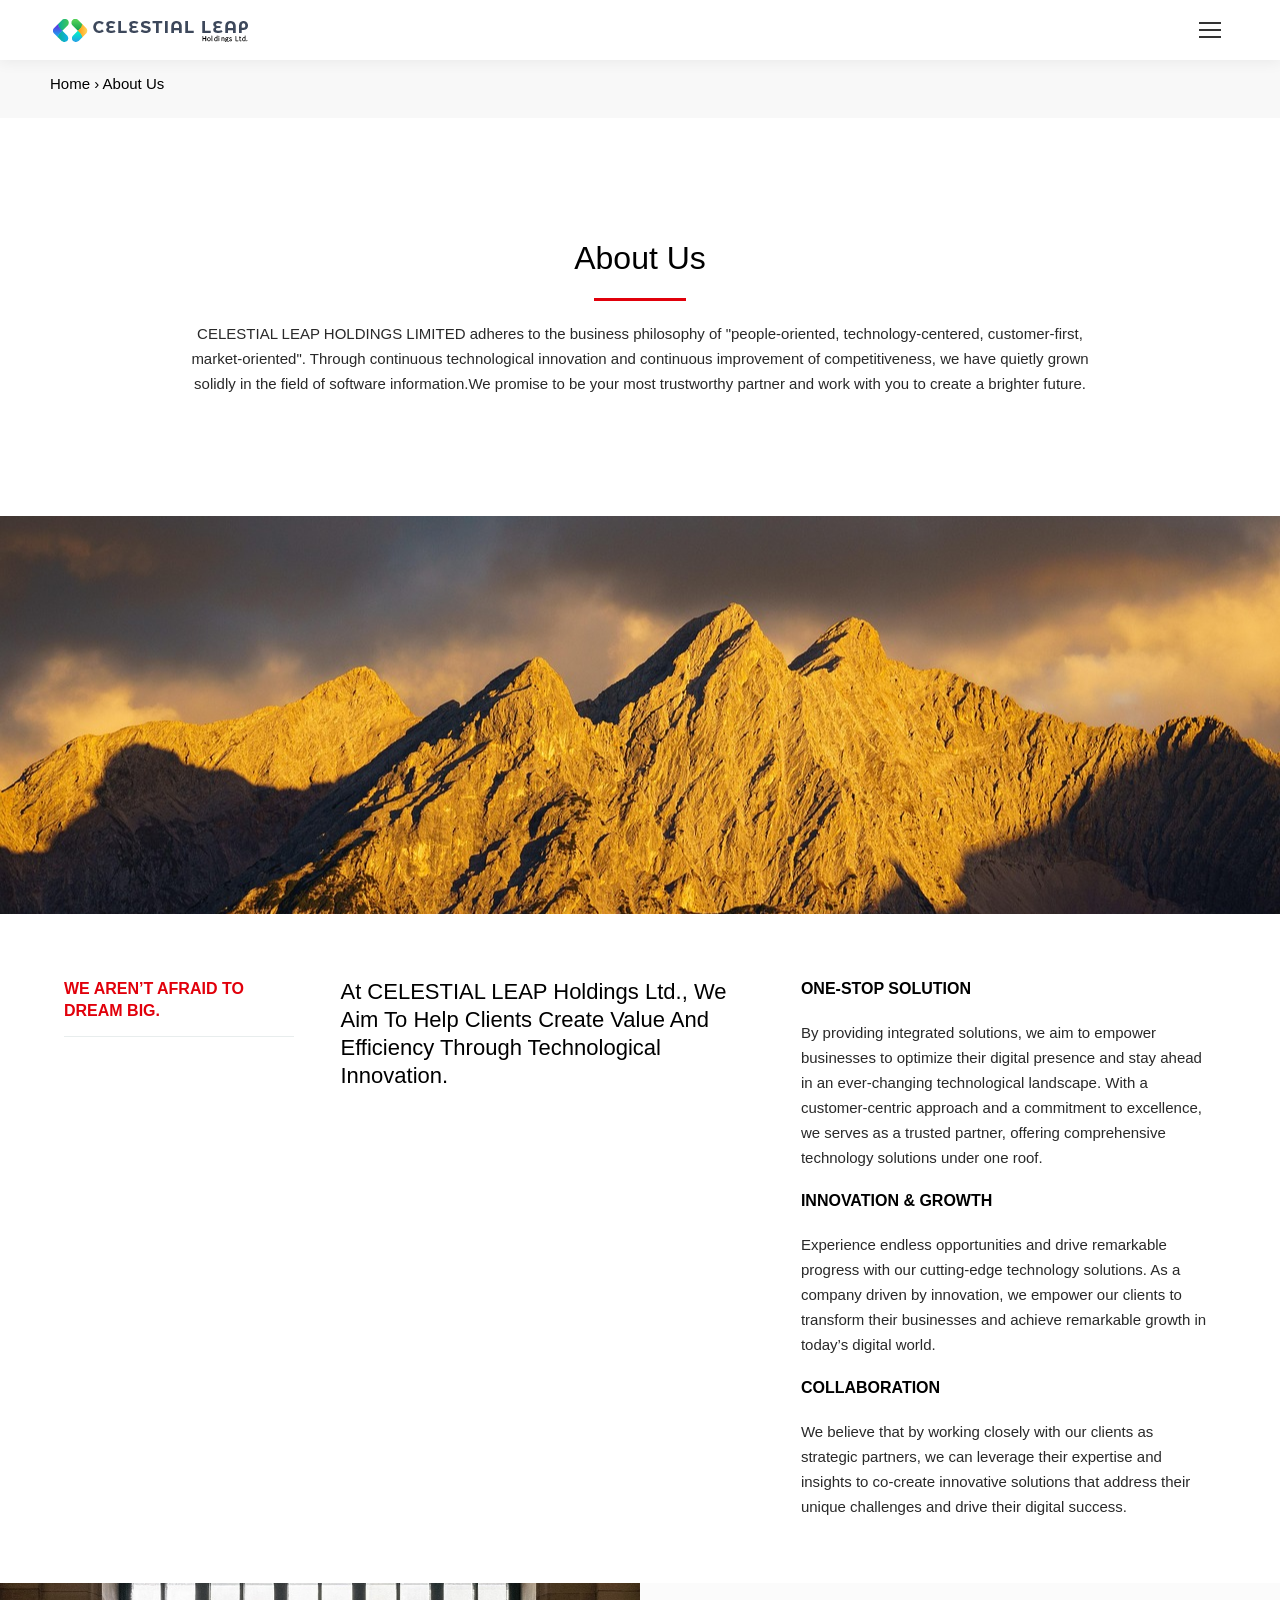
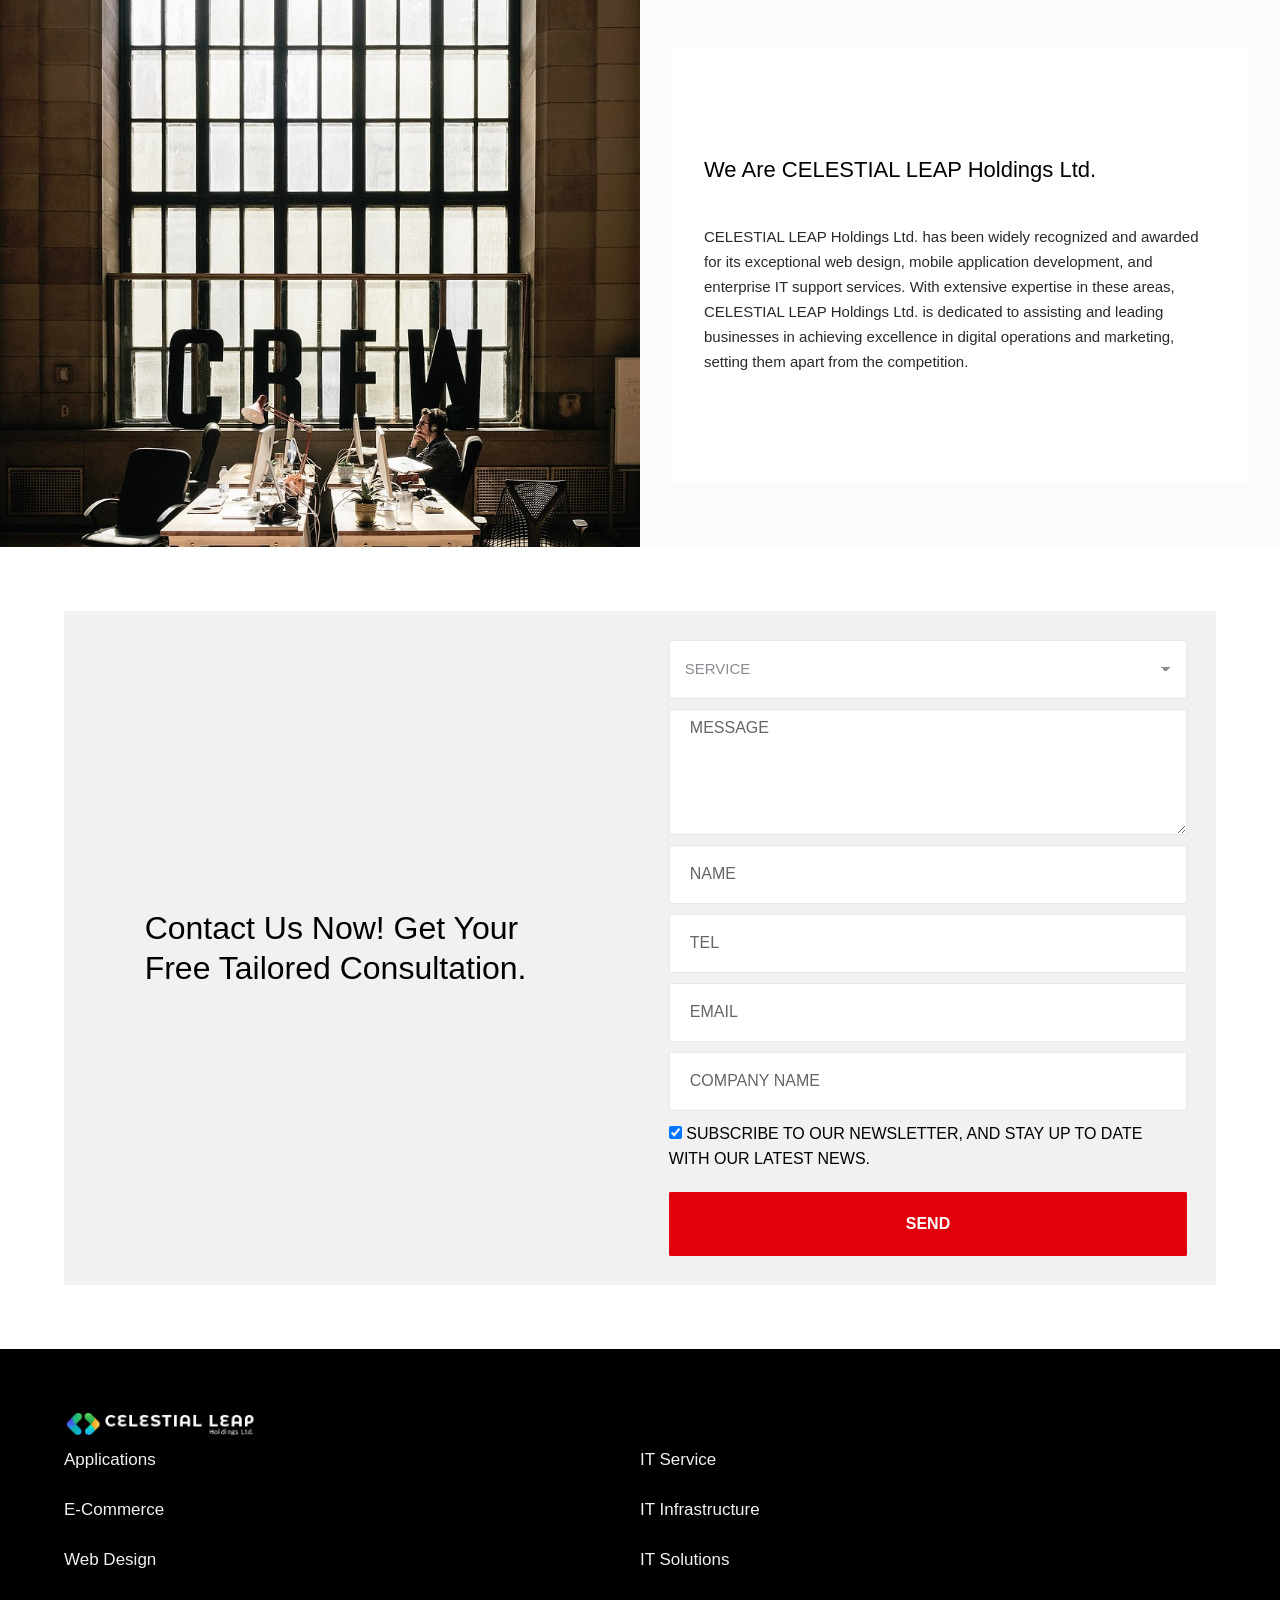
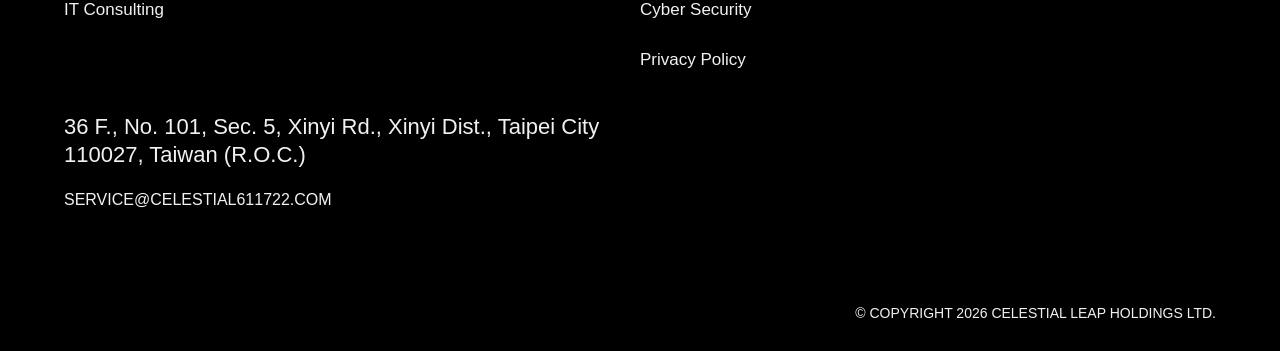
<file: about_us.html>
<!DOCTYPE html>
<!--[if !(IE 6) | !(IE 7) | !(IE 8)  ]><!-->
<html lang="en-US" prefix="og: https://ogp.me/ns#" class="no-js">
<!--<![endif]-->

<head>
    <meta charset="UTF-8" />
    <script>
        if (navigator.userAgent.match(/MSIE|Internet Explorer/i) || navigator.userAgent.match(/Trident\/7\..*?rv:11/i)) {
            var href = document.location.href;
            if (!href.match(/[?&]nowprocket/)) {
                if (href.indexOf("?") == -1) {
                    if (href.indexOf("#") == -1) {
                        document.location.href = href + "?nowprocket=1"
                    } else {
                        document.location.href = href.replace("#", "?nowprocket=1#")
                    }
                } else {
                    if (href.indexOf("#") == -1) {
                        document.location.href = href + "&nowprocket=1"
                    } else {
                        document.location.href = href.replace("#", "&nowprocket=1#")
                    }
                }
            }
        }
    </script>
    <script>
        (() => {
            class RocketLazyLoadScripts {
                constructor() {
                    this.v = "2.0.5", this.userEvents = ["keydown", "keyup", "mousedown", "mouseup", "mousemove", "mouseover", "mouseout", "touchmove", "touchstart", "touchend", "touchcancel", "wheel", "click", "dblclick", "input"], this.attributeEvents = ["onblur", "onclick", "oncontextmenu", "ondblclick", "onfocus", "onmousedown", "onmouseenter", "onmouseleave", "onmousemove", "onmouseout", "onmouseover", "onmouseup", "onmousewheel", "onscroll", "onsubmit"]
                }
                async t() {
                    this.i(), this.o(), /iP(ad|hone)/.test(navigator.userAgent) && this.h(), this.u(), this.l(this), this.m(), this.k(this), this.p(this), this._(), await Promise.all([this.R(), this.L()]), this.lastBreath = Date.now(), this.S(this), this.P(), this.D(), this.O(), this.M(), await this.C(this.delayedScripts.normal), await this.C(this.delayedScripts.defer), await this.C(this.delayedScripts.async), await this.T(), await this.F(), await this.j(), await this.A(), window.dispatchEvent(new Event("rocket-allScriptsLoaded")), this.everythingLoaded = !0, this.lastTouchEnd && await new Promise(t => setTimeout(t, 500 - Date.now() + this.lastTouchEnd)), this.I(), this.H(), this.U(), this.W()
                }
                i() {
                    this.CSPIssue = sessionStorage.getItem("rocketCSPIssue"), document.addEventListener("securitypolicyviolation", t => {
                        this.CSPIssue || "script-src-elem" !== t.violatedDirective || "data" !== t.blockedURI || (this.CSPIssue = !0, sessionStorage.setItem("rocketCSPIssue", !0))
                    }, {
                        isRocket: !0
                    })
                }
                o() {
                    window.addEventListener("pageshow", t => {
                        this.persisted = t.persisted, this.realWindowLoadedFired = !0
                    }, {
                        isRocket: !0
                    }), window.addEventListener("pagehide", () => {
                        this.onFirstUserAction = null
                    }, {
                        isRocket: !0
                    })
                }
                h() {
                    let t;

                    function e(e) {
                        t = e
                    }
                    window.addEventListener("touchstart", e, {
                        isRocket: !0
                    }), window.addEventListener("touchend", function i(o) {
                        o.changedTouches[0] && t.changedTouches[0] && Math.abs(o.changedTouches[0].pageX - t.changedTouches[0].pageX) < 10 && Math.abs(o.changedTouches[0].pageY - t.changedTouches[0].pageY) < 10 && o.timeStamp - t.timeStamp < 200 && (window.removeEventListener("touchstart", e, {
                            isRocket: !0
                        }), window.removeEventListener("touchend", i, {
                            isRocket: !0
                        }), "INPUT" === o.target.tagName && "text" === o.target.type || (o.target.dispatchEvent(new TouchEvent("touchend", {
                            target: o.target,
                            bubbles: !0
                        })), o.target.dispatchEvent(new MouseEvent("mouseover", {
                            target: o.target,
                            bubbles: !0
                        })), o.target.dispatchEvent(new PointerEvent("click", {
                            target: o.target,
                            bubbles: !0,
                            cancelable: !0,
                            detail: 1,
                            clientX: o.changedTouches[0].clientX,
                            clientY: o.changedTouches[0].clientY
                        })), event.preventDefault()))
                    }, {
                        isRocket: !0
                    })
                }
                q(t) {
                    this.userActionTriggered || ("mousemove" !== t.type || this.firstMousemoveIgnored ? "keyup" === t.type || "mouseover" === t.type || "mouseout" === t.type || (this.userActionTriggered = !0, this.onFirstUserAction && this.onFirstUserAction()) : this.firstMousemoveIgnored = !0), "click" === t.type && t.preventDefault(), t.stopPropagation(), t.stopImmediatePropagation(), "touchstart" === this.lastEvent && "touchend" === t.type && (this.lastTouchEnd = Date.now()), "click" === t.type && (this.lastTouchEnd = 0), this.lastEvent = t.type, t.composedPath && t.composedPath()[0].getRootNode() instanceof ShadowRoot && (t.rocketTarget = t.composedPath()[0]), this.savedUserEvents.push(t)
                }
                u() {
                    this.savedUserEvents = [], this.userEventHandler = this.q.bind(this), this.userEvents.forEach(t => window.addEventListener(t, this.userEventHandler, {
                        passive: !1,
                        isRocket: !0
                    })), document.addEventListener("visibilitychange", this.userEventHandler, {
                        isRocket: !0
                    })
                }
                U() {
                    this.userEvents.forEach(t => window.removeEventListener(t, this.userEventHandler, {
                        passive: !1,
                        isRocket: !0
                    })), document.removeEventListener("visibilitychange", this.userEventHandler, {
                        isRocket: !0
                    }), this.savedUserEvents.forEach(t => {
                        (t.rocketTarget || t.target).dispatchEvent(new window[t.constructor.name](t.type, t))
                    })
                }
                m() {
                    const t = "return false",
                        e = Array.from(this.attributeEvents, t => "data-rocket-" + t),
                        i = "[" + this.attributeEvents.join("],[") + "]",
                        o = "[data-rocket-" + this.attributeEvents.join("],[data-rocket-") + "]",
                        s = (e, i, o) => {
                            o && o !== t && (e.setAttribute("data-rocket-" + i, o), e["rocket" + i] = new Function("event", o), e.setAttribute(i, t))
                        };
                    new MutationObserver(t => {
                        for (const n of t) "attributes" === n.type && (n.attributeName.startsWith("data-rocket-") || this.everythingLoaded ? n.attributeName.startsWith("data-rocket-") && this.everythingLoaded && this.N(n.target, n.attributeName.substring(12)) : s(n.target, n.attributeName, n.target.getAttribute(n.attributeName))), "childList" === n.type && n.addedNodes.forEach(t => {
                            if (t.nodeType === Node.ELEMENT_NODE)
                                if (this.everythingLoaded)
                                    for (const i of [t, ...t.querySelectorAll(o)])
                                        for (const t of i.getAttributeNames()) e.includes(t) && this.N(i, t.substring(12));
                                else
                                    for (const e of [t, ...t.querySelectorAll(i)])
                                        for (const t of e.getAttributeNames()) this.attributeEvents.includes(t) && s(e, t, e.getAttribute(t))
                        })
                    }).observe(document, {
                        subtree: !0,
                        childList: !0,
                        attributeFilter: [...this.attributeEvents, ...e]
                    })
                }
                I() {
                    this.attributeEvents.forEach(t => {
                        document.querySelectorAll("[data-rocket-" + t + "]").forEach(e => {
                            this.N(e, t)
                        })
                    })
                }
                N(t, e) {
                    const i = t.getAttribute("data-rocket-" + e);
                    i && (t.setAttribute(e, i), t.removeAttribute("data-rocket-" + e))
                }
                k(t) {
                    Object.defineProperty(HTMLElement.prototype, "onclick", {
                        get() {
                            return this.rocketonclick || null
                        },
                        set(e) {
                            this.rocketonclick = e, this.setAttribute(t.everythingLoaded ? "onclick" : "data-rocket-onclick", "this.rocketonclick(event)")
                        }
                    })
                }
                S(t) {
                    function e(e, i) {
                        let o = e[i];
                        e[i] = null, Object.defineProperty(e, i, {
                            get: () => o,
                            set(s) {
                                t.everythingLoaded ? o = s : e["rocket" + i] = o = s
                            }
                        })
                    }
                    e(document, "onreadystatechange"), e(window, "onload"), e(window, "onpageshow");
                    try {
                        Object.defineProperty(document, "readyState", {
                            get: () => t.rocketReadyState,
                            set(e) {
                                t.rocketReadyState = e
                            },
                            configurable: !0
                        }), document.readyState = "loading"
                    } catch (t) {
                        console.log("WPRocket DJE readyState conflict, bypassing")
                    }
                }
                l(t) {
                    this.originalAddEventListener = EventTarget.prototype.addEventListener, this.originalRemoveEventListener = EventTarget.prototype.removeEventListener, this.savedEventListeners = [], EventTarget.prototype.addEventListener = function(e, i, o) {
                        o && o.isRocket || !t.B(e, this) && !t.userEvents.includes(e) || t.B(e, this) && !t.userActionTriggered || e.startsWith("rocket-") || t.everythingLoaded ? t.originalAddEventListener.call(this, e, i, o) : (t.savedEventListeners.push({
                            target: this,
                            remove: !1,
                            type: e,
                            func: i,
                            options: o
                        }), "mouseenter" !== e && "mouseleave" !== e || t.originalAddEventListener.call(this, e, t.savedUserEvents.push, o))
                    }, EventTarget.prototype.removeEventListener = function(e, i, o) {
                        o && o.isRocket || !t.B(e, this) && !t.userEvents.includes(e) || t.B(e, this) && !t.userActionTriggered || e.startsWith("rocket-") || t.everythingLoaded ? t.originalRemoveEventListener.call(this, e, i, o) : t.savedEventListeners.push({
                            target: this,
                            remove: !0,
                            type: e,
                            func: i,
                            options: o
                        })
                    }
                }
                J(t, e) {
                    this.savedEventListeners = this.savedEventListeners.filter(i => {
                        let o = i.type,
                            s = i.target || window;
                        return e !== o || t !== s || (this.B(o, s) && (i.type = "rocket-" + o), this.$(i), !1)
                    })
                }
                H() {
                    EventTarget.prototype.addEventListener = this.originalAddEventListener, EventTarget.prototype.removeEventListener = this.originalRemoveEventListener, this.savedEventListeners.forEach(t => this.$(t))
                }
                $(t) {
                    t.remove ? this.originalRemoveEventListener.call(t.target, t.type, t.func, t.options) : this.originalAddEventListener.call(t.target, t.type, t.func, t.options)
                }
                p(t) {
                    let e;

                    function i(e) {
                        return t.everythingLoaded ? e : e.split(" ").map(t => "load" === t || t.startsWith("load.") ? "rocket-jquery-load" : t).join(" ")
                    }

                    function o(o) {
                        function s(e) {
                            const s = o.fn[e];
                            o.fn[e] = o.fn.init.prototype[e] = function() {
                                return this[0] === window && t.userActionTriggered && ("string" == typeof arguments[0] || arguments[0] instanceof String ? arguments[0] = i(arguments[0]) : "object" == typeof arguments[0] && Object.keys(arguments[0]).forEach(t => {
                                    const e = arguments[0][t];
                                    delete arguments[0][t], arguments[0][i(t)] = e
                                })), s.apply(this, arguments), this
                            }
                        }
                        if (o && o.fn && !t.allJQueries.includes(o)) {
                            const e = {
                                DOMContentLoaded: [],
                                "rocket-DOMContentLoaded": []
                            };
                            for (const t in e) document.addEventListener(t, () => {
                                e[t].forEach(t => t())
                            }, {
                                isRocket: !0
                            });
                            o.fn.ready = o.fn.init.prototype.ready = function(i) {
                                function s() {
                                    parseInt(o.fn.jquery) > 2 ? setTimeout(() => i.bind(document)(o)) : i.bind(document)(o)
                                }
                                return "function" == typeof i && (t.realDomReadyFired ? !t.userActionTriggered || t.fauxDomReadyFired ? s() : e["rocket-DOMContentLoaded"].push(s) : e.DOMContentLoaded.push(s)), this
                            }, s("on"), s("one"), s("off"), t.allJQueries.push(o)
                        }
                        e = o
                    }
                    t.allJQueries = [], o(window.jQuery), Object.defineProperty(window, "jQuery", {
                        get: () => e,
                        set(t) {
                            o(t)
                        }
                    })
                }
                P() {
                    const t = new Map;
                    document.write = document.writeln = function(e) {
                        const i = document.currentScript,
                            o = document.createRange(),
                            s = i.parentElement;
                        let n = t.get(i);
                        void 0 === n && (n = i.nextSibling, t.set(i, n));
                        const c = document.createDocumentFragment();
                        o.setStart(c, 0), c.appendChild(o.createContextualFragment(e)), s.insertBefore(c, n)
                    }
                }
                async R() {
                    return new Promise(t => {
                        this.userActionTriggered ? t() : this.onFirstUserAction = t
                    })
                }
                async L() {
                    return new Promise(t => {
                        document.addEventListener("DOMContentLoaded", () => {
                            this.realDomReadyFired = !0, t()
                        }, {
                            isRocket: !0
                        })
                    })
                }
                async j() {
                    return this.realWindowLoadedFired ? Promise.resolve() : new Promise(t => {
                        window.addEventListener("load", t, {
                            isRocket: !0
                        })
                    })
                }
                M() {
                    this.pendingScripts = [];
                    this.scriptsMutationObserver = new MutationObserver(t => {
                        for (const e of t) e.addedNodes.forEach(t => {
                            "SCRIPT" !== t.tagName || !t.src || t.noModule || t.isWPRocket || this.pendingScripts.push({
                                script: t,
                                promise: new Promise(e => {
                                    const i = () => {
                                        const i = this.pendingScripts.findIndex(e => e.script === t);
                                        i >= 0 && this.pendingScripts.splice(i, 1), e()
                                    };
                                    t.addEventListener("load", i, {
                                        isRocket: !0
                                    }), t.addEventListener("error", i, {
                                        isRocket: !0
                                    }), setTimeout(i, 1e3)
                                })
                            })
                        })
                    }), this.scriptsMutationObserver.observe(document, {
                        childList: !0,
                        subtree: !0
                    })
                }
                async F() {
                    await this.X(), this.pendingScripts.length ? (await this.pendingScripts[0].promise, await this.F()) : this.scriptsMutationObserver.disconnect()
                }
                D() {
                    this.delayedScripts = {
                        normal: [],
                        async: [],
                        defer: []
                    }, document.querySelectorAll("script[type$=rocketlazyloadscript]").forEach(t => {
                        t.hasAttribute("data-rocket-src") ? t.hasAttribute("async") && !1 !== t.async ? this.delayedScripts.async.push(t) : t.hasAttribute("defer") && !1 !== t.defer || "module" === t.getAttribute("data-rocket-type") ? this.delayedScripts.defer.push(t) : this.delayedScripts.normal.push(t) : this.delayedScripts.normal.push(t)
                    })
                }
                async _() {
                    await this.L();
                    let t = [];
                    document.querySelectorAll("script[type$=rocketlazyloadscript][data-rocket-src]").forEach(e => {
                        let i = e.getAttribute("data-rocket-src");
                        if (i && !i.startsWith("data:")) {
                            i.startsWith("//") && (i = location.protocol + i);
                            try {
                                const o = new URL(i).origin;
                                o !== location.origin && t.push({
                                    src: o,
                                    crossOrigin: e.crossOrigin || "module" === e.getAttribute("data-rocket-type")
                                })
                            } catch (t) {}
                        }
                    }), t = [...new Map(t.map(t => [JSON.stringify(t), t])).values()], this.Y(t, "preconnect")
                }
                async G(t) {
                    if (await this.K(), !0 !== t.noModule || !("noModule" in HTMLScriptElement.prototype)) return new Promise(e => {
                        let i;

                        function o() {
                            (i || t).setAttribute("data-rocket-status", "executed"), e()
                        }
                        try {
                            if (navigator.userAgent.includes("Firefox/") || "" === navigator.vendor || this.CSPIssue) i = document.createElement("script"), [...t.attributes].forEach(t => {
                                let e = t.nodeName;
                                "type" !== e && ("data-rocket-type" === e && (e = "type"), "data-rocket-src" === e && (e = "src"), i.setAttribute(e, t.nodeValue))
                            }), t.text && (i.text = t.text), t.nonce && (i.nonce = t.nonce), i.hasAttribute("src") ? (i.addEventListener("load", o, {
                                isRocket: !0
                            }), i.addEventListener("error", () => {
                                i.setAttribute("data-rocket-status", "failed-network"), e()
                            }, {
                                isRocket: !0
                            }), setTimeout(() => {
                                i.isConnected || e()
                            }, 1)) : (i.text = t.text, o()), i.isWPRocket = !0, t.parentNode.replaceChild(i, t);
                            else {
                                const i = t.getAttribute("data-rocket-type"),
                                    s = t.getAttribute("data-rocket-src");
                                i ? (t.type = i, t.removeAttribute("data-rocket-type")) : t.removeAttribute("type"), t.addEventListener("load", o, {
                                    isRocket: !0
                                }), t.addEventListener("error", i => {
                                    this.CSPIssue && i.target.src.startsWith("data:") ? (console.log("WPRocket: CSP fallback activated"), t.removeAttribute("src"), this.G(t).then(e)) : (t.setAttribute("data-rocket-status", "failed-network"), e())
                                }, {
                                    isRocket: !0
                                }), s ? (t.fetchPriority = "high", t.removeAttribute("data-rocket-src"), t.src = s) : t.src = "data:text/javascript;base64," + window.btoa(unescape(encodeURIComponent(t.text)))
                            }
                        } catch (i) {
                            t.setAttribute("data-rocket-status", "failed-transform"), e()
                        }
                    });
                    t.setAttribute("data-rocket-status", "skipped")
                }
                async C(t) {
                    const e = t.shift();
                    return e ? (e.isConnected && await this.G(e), this.C(t)) : Promise.resolve()
                }
                O() {
                    this.Y([...this.delayedScripts.normal, ...this.delayedScripts.defer, ...this.delayedScripts.async], "preload")
                }
                Y(t, e) {
                    this.trash = this.trash || [];
                    let i = !0;
                    var o = document.createDocumentFragment();
                    t.forEach(t => {
                        const s = t.getAttribute && t.getAttribute("data-rocket-src") || t.src;
                        if (s && !s.startsWith("data:")) {
                            const n = document.createElement("link");
                            n.href = s, n.rel = e, "preconnect" !== e && (n.as = "script", n.fetchPriority = i ? "high" : "low"), t.getAttribute && "module" === t.getAttribute("data-rocket-type") && (n.crossOrigin = !0), t.crossOrigin && (n.crossOrigin = t.crossOrigin), t.integrity && (n.integrity = t.integrity), t.nonce && (n.nonce = t.nonce), o.appendChild(n), this.trash.push(n), i = !1
                        }
                    }), document.head.appendChild(o)
                }
                W() {
                    this.trash.forEach(t => t.remove())
                }
                async T() {
                    try {
                        document.readyState = "interactive"
                    } catch (t) {}
                    this.fauxDomReadyFired = !0;
                    try {
                        await this.K(), this.J(document, "readystatechange"), document.dispatchEvent(new Event("rocket-readystatechange")), await this.K(), document.rocketonreadystatechange && document.rocketonreadystatechange(), await this.K(), this.J(document, "DOMContentLoaded"), document.dispatchEvent(new Event("rocket-DOMContentLoaded")), await this.K(), this.J(window, "DOMContentLoaded"), window.dispatchEvent(new Event("rocket-DOMContentLoaded"))
                    } catch (t) {
                        console.error(t)
                    }
                }
                async A() {
                    try {
                        document.readyState = "complete"
                    } catch (t) {}
                    try {
                        await this.K(), this.J(document, "readystatechange"), document.dispatchEvent(new Event("rocket-readystatechange")), await this.K(), document.rocketonreadystatechange && document.rocketonreadystatechange(), await this.K(), this.J(window, "load"), window.dispatchEvent(new Event("rocket-load")), await this.K(), window.rocketonload && window.rocketonload(), await this.K(), this.allJQueries.forEach(t => t(window).trigger("rocket-jquery-load")), await this.K(), this.J(window, "pageshow");
                        const t = new Event("rocket-pageshow");
                        t.persisted = this.persisted, window.dispatchEvent(t), await this.K(), window.rocketonpageshow && window.rocketonpageshow({
                            persisted: this.persisted
                        })
                    } catch (t) {
                        console.error(t)
                    }
                }
                async K() {
                    Date.now() - this.lastBreath > 45 && (await this.X(), this.lastBreath = Date.now())
                }
                async X() {
                    return document.hidden ? new Promise(t => setTimeout(t)) : new Promise(t => requestAnimationFrame(t))
                }
                B(t, e = window) {
                    return e === document && "readystatechange" === t || (e === document && "DOMContentLoaded" === t || (e === window && "DOMContentLoaded" === t || (e === window && "load" === t || e === window && "pageshow" === t)))
                }
                static run() {
                    (new RocketLazyLoadScripts).t()
                }
            }
            RocketLazyLoadScripts.run()
        })();
    </script>

    <meta name="viewport" content="width=device-width, initial-scale=1">
    <link rel="profile" href="https://gmpg.org/xfn/11" />

    <!-- Search Engine Optimization by Rank Math PRO - https://rankmath.com/ -->
    <title>Who We Are | CELESTIAL LEAP Holdings Ltd.</title>
    <link data-rocket-prefetch href="https://www.gstatic.com" rel="dns-prefetch">
    <link data-rocket-prefetch href="https://www.googletagmanager.com" rel="dns-prefetch">
    <link data-rocket-prefetch href="https://www.clarity.ms" rel="dns-prefetch">
    <link data-rocket-prefetch href="https://stats.wp.com" rel="dns-prefetch">
    <link data-rocket-prefetch href="https://www.google.com" rel="dns-prefetch">
    <link crossorigin data-rocket-preload as="font" href="https://rovertech.com.hk/wp-content/uploads/elementor/google-fonts/fonts/notosans-o-0bipqlx3qulc5a4pnb6ryti20_6n1iphjc5a7duw.woff2" rel="preload">
    <link rel="stylesheet" href="./style/about_us.css">
    <link rel="stylesheet" href="./style/common.css">
    <meta name="description" content="Our Beliefs · We Aren’t Afraid To Dream Big. · At CELESTIAL LEAP Holdings Ltd., we aim to help clients create value and efficiency through technological innovation." />
    <meta name="robots" content="follow, index, max-snippet:-1, max-video-preview:-1, max-image-preview:large" />
    <link rel="canonical" href="./about_us.html" />
    <meta property="og:locale" content="en_US" />
    <meta property="og:type" content="article" />
    <meta property="og:title" content="Who We Are | CELESTIAL LEAP Holdings Ltd." />
    <meta property="og:description" content="Our Beliefs · We Aren’t Afraid To Dream Big. · At CELESTIAL LEAP Holdings Ltd., we aim to help clients create value and efficiency through technological innovation." />
    <meta property="og:url" content="https://rovertech.com.hk/en/about-us/" />
    <meta property="og:site_name" content="CELESTIAL LEAP Holdings Ltd. | Innovation the Future" />
    <meta property="article:publisher" content="https://www.facebook.com/rovertech.hk" />
    <meta property="og:updated_time" content="2024-08-22T12:06:42+08:00" />
    <meta property="og:image" content="https://rovertech.com.hk/wp-content/uploads/2024/04/HKU.png" />
    <meta property="og:image:secure_url" content="https://rovertech.com.hk/wp-content/uploads/2024/04/HKU.png" />
    <meta property="og:image:width" content="495" />
    <meta property="og:image:height" content="225" />
    <meta property="og:image:alt" content="Who We Are" />
    <meta property="og:image:type" content="image/png" />
    <meta name="twitter:card" content="summary_large_image" />
    <meta name="twitter:title" content="Who We Are | CELESTIAL LEAP Holdings Ltd." />
    <meta name="twitter:description" content="Our Beliefs · We Aren’t Afraid To Dream Big. · At CELESTIAL LEAP Holdings Ltd., we aim to help clients create value and efficiency through technological innovation." />
    <meta name="twitter:site" content="@rovertech_ltd" />
    <meta name="twitter:creator" content="@rovertech_ltd" />
    <meta name="twitter:image" content="https://rovertech.com.hk/wp-content/uploads/2024/04/HKU.png" />
    <meta name="twitter:label1" content="Time to read" />
    <meta name="twitter:data1" content="1 minute" />
    <script type="application/ld+json" class="rank-math-schema-pro">
        {
            "@context": "https://schema.org",
            "@graph": [{
                "@type": "Place",
                "@id": "https://rovertech.com.hk/en/#place/",
                "address": {
                    "@type": "PostalAddress",
                    "streetAddress": "Room 2214, 22/F, Mira Place Tower A, 132 Nathan Road",
                    "addressLocality": "Tsim Sha Tsui",
                    "addressRegion": "Kowloon",
                    "postalCode": "999077",
                    "addressCountry": "HK"
                }
            }, {
                "@type": "Organization",
                "@id": "https://rovertech.com.hk/en/#organization/",
                "name": "CELESTIAL LEAP Holdings Ltd.",
                "url": "https://rovertech.com.hk",
                "sameAs": ["https://www.facebook.com/rovertech.hk", "https://twitter.com/rovertech_ltd"],
                "email": "enquiry@rovertech.com.hk",
                "address": {
                    "@type": "PostalAddress",
                    "streetAddress": "Room 2214, 22/F, Mira Place Tower A, 132 Nathan Road",
                    "addressLocality": "Tsim Sha Tsui",
                    "addressRegion": "Kowloon",
                    "postalCode": "999077",
                    "addressCountry": "HK"
                },
                "logo": {
                    "@type": "ImageObject",
                    "@id": "https://rovertech.com.hk/en/#logo/",
                    "caption": "CELESTIAL LEAP Holdings Ltd. | Innovation the Future",
                    "inLanguage": "en-US",
                    "width": "1200",
                    "height": "1200"
                },
                "contactPoint": [{
                    "@type": "ContactPoint",
                    "telephone": "+852 37912060",
                    "contactType": "customer support"
                }],
                "description": "CELESTIAL LEAP Holdings Ltd. specializes in innovative UI/UX web design &amp; App Development services, transforming ideas into engaging web and mobile applications. With a decade of experience and a track record of success across 200+ companies, our award-winning team delivers visually compelling, functional solutions tailored to your industry needs and audience.",
                "legalName": "CELESTIAL LEAP Holdings Ltd.",
                "location": {
                    "@id": "https://rovertech.com.hk/en/#place/"
                }
            }, {
                "@type": "WebSite",
                "@id": "https://rovertech.com.hk/en/#website/",
                "url": "https://rovertech.com.hk/en/",
                "name": "CELESTIAL LEAP Holdings Ltd. | Innovation the Future",
                "alternateName": "CELESTIAL LEAP Holdings Ltd.",
                "publisher": {
                    "@id": "https://rovertech.com.hk/en/#organization/"
                },
                "inLanguage": "en-US"
            }, {
                "@type": "ImageObject",
                "@id": "https://rovertech.com.hk/wp-content/uploads/2024/03/Cisco-Certified-Network-Professional-1.png",
                "url": "https://rovertech.com.hk/wp-content/uploads/2024/03/Cisco-Certified-Network-Professional-1.png",
                "width": "200",
                "height": "200",
                "inLanguage": "en-US"
            }, {
                "@type": "BreadcrumbList",
                "@id": "https://rovertech.com.hk/en/about-us/#breadcrumb",
                "itemListElement": [{
                    "@type": "ListItem",
                    "position": "1",
                    "item": {
                        "@id": "https://rovertech.com.hk",
                        "name": "Home"
                    }
                }, {
                    "@type": "ListItem",
                    "position": "2",
                    "item": {
                        "@id": "https://rovertech.com.hk/en/about-us/",
                        "name": "About Us"
                    }
                }]
            }, {
                "@type": "AboutPage",
                "@id": "https://rovertech.com.hk/en/about-us/#webpage",
                "url": "https://rovertech.com.hk/en/about-us/",
                "name": "Who We Are | CELESTIAL LEAP Holdings Ltd.",
                "datePublished": "2021-11-19T18:56:11+08:00",
                "dateModified": "2024-08-22T12:06:42+08:00",
                "isPartOf": {
                    "@id": "https://rovertech.com.hk/en/#website/"
                },
                "primaryImageOfPage": {
                    "@id": "https://rovertech.com.hk/wp-content/uploads/2024/03/Cisco-Certified-Network-Professional-1.png"
                },
                "inLanguage": "en-US",
                "breadcrumb": {
                    "@id": "https://rovertech.com.hk/en/about-us/#breadcrumb"
                }
            }]
        }
    </script>
    <!-- /Rank Math WordPress SEO plugin -->

    <link rel='dns-prefetch' href='//stats.wp.com' />

    <link rel="alternate" title="oEmbed (JSON)" type="application/json+oembed" href="https://rovertech.com.hk/en/wp-json/oembed/1.0/embed?url=https%3A%2F%2Frovertech.com.hk%2Fen%2Fabout-us%2F" />
    <link rel="alternate" title="oEmbed (XML)" type="text/xml+oembed" href="https://rovertech.com.hk/en/wp-json/oembed/1.0/embed?url=https%3A%2F%2Frovertech.com.hk%2Fen%2Fabout-us%2F&#038;format=xml" />
    <style id='wp-img-auto-sizes-contain-inline-css'></style>
    <style id='wp-emoji-styles-inline-css'></style>
    <style id='classic-theme-styles-inline-css'></style>
    <style id='global-styles-inline-css'></style>

    <style id='elementor-frontend-inline-css'></style>
























    

    <script src="./js/jquery.min.js" id="jquery-core-js" data-rocket-defer defer></script>
    <script src="./js//jquery-migrate.min.js" id="jquery-migrate-js" data-rocket-defer defer></script>
    <script id="wpml-cookie-js-extra">
        var wpml_cookies = {
            "wp-wpml_current_language": {
                "value": "en",
                "expires": 1,
                "path": "/"
            }
        };
        var wpml_cookies = {
            "wp-wpml_current_language": {
                "value": "en",
                "expires": 1,
                "path": "/"
            }
        };
        //# sourceURL=wpml-cookie-js-extra
    </script>
    <script type="rocketlazyloadscript" data-minify="1" data-rocket-src="./js/language-cookie.js" id="wpml-cookie-js" defer data-wp-strategy="defer"></script>
    <script type="rocketlazyloadscript" data-rocket-src="./js/script.min.js" id="wpml-legacy-dropdown-click-0-js" data-rocket-defer
        defer></script>
    <script id="dt-above-fold-js-extra">
        var dtLocal = {
            "themeUrl": "https://rovertech.com.hk/wp-content/themes/dt-the7",
            "passText": "To view this protected post, enter the password below:",
            "moreButtonText": {
                "loading": "Loading...",
                "loadMore": "Load more"
            },
            "postID": "75798",
            "ajaxurl": "https://rovertech.com.hk/wp-admin/admin-ajax.php",
            "REST": {
                "baseUrl": "https://rovertech.com.hk/en/wp-json/the7/v1",
                "endpoints": {
                    "sendMail": "/send-mail"
                }
            },
            "contactMessages": {
                "required": "One or more fields have an error. Please check and try again.",
                "terms": "Please accept the privacy policy.",
                "fillTheCaptchaError": "Please, fill the captcha."
            },
            "captchaSiteKey": "6LcAnzccAAAAAIvX6SMEHJ3UsmZIwH10OXPbbobV",
            "ajaxNonce": "896aee8feb",
            "pageData": {
                "type": "page",
                "template": "page",
                "layout": null
            },
            "themeSettings": {
                "smoothScroll": "on",
                "lazyLoading": false,
                "desktopHeader": {
                    "height": 90
                },
                "ToggleCaptionEnabled": "disabled",
                "ToggleCaption": "Navigation",
                "floatingHeader": {
                    "showAfter": 350,
                    "showMenu": true,
                    "height": 60,
                    "logo": {
                        "showLogo": true,
                        "html": "\u003Cimg class=\" preload-me\" src=\"./images/logo.png\" srcset=\"./images/logo.png 209w, ./images/logo.png 209w\" width=\"209\" height=\"23\"   sizes=\"209px\" alt=\"\u9999\u6e2f\u5275\u65b0\u79d1\u6280\u516c\u53f8\" /\u003E",
                        "url": "https://rovertech.com.hk/en/"
                    }
                },
                "topLine": {
                    "floatingTopLine": {
                        "logo": {
                            "showLogo": false,
                            "html": ""
                        }
                    }
                },
                "mobileHeader": {
                    "firstSwitchPoint": 1400,
                    "secondSwitchPoint": 800,
                    "firstSwitchPointHeight": 60,
                    "secondSwitchPointHeight": 60,
                    "mobileToggleCaptionEnabled": "disabled",
                    "mobileToggleCaption": "Menu"
                },
                "stickyMobileHeaderFirstSwitch": {
                    "logo": {
                        "html": "\u003Cimg class=\" preload-me\" src=\"./images/logo.png\" srcset=\"./images/logo.png 209w, ./images/logo.png 209w\" width=\"209\" height=\"23\"   sizes=\"209px\" alt=\" \u9999\u6e2f\u5275\u65b0\u79d1\u6280\u516c\u53f8\" /\u003E"
                    }
                },
                "stickyMobileHeaderSecondSwitch": {
                    "logo": {
                        "html": "\u003Cimg class=\" preload-me\" src=\"./images/logo.png\" srcset=\"./images/logo.png 209w, ./images/logo.png 209w\" width=\"209\" height=\"23\"   sizes=\"209px\" alt=\" \u9999\u6e2f\u5275\u65b0\u79d1\u6280\u516c\u53f8\" /\u003E"
                    }
                },
                "sidebar": {
                    "switchPoint": 992
                },
                "boxedWidth": "1280px"
            },
            "elementor": {
                "settings": {
                    "container_width": 800
                }
            }
        };
        var dtShare = {
            "shareButtonText": {
                "facebook": "Share on Facebook",
                "twitter": "Share on X",
                "pinterest": "Pin it",
                "linkedin": "Share on Linkedin",
                "whatsapp": "Share on Whatsapp"
            },
            "overlayOpacity": "85"
        };
        //# sourceURL=dt-above-fold-js-extra
    </script>
    <script src="./js/above-the-fold.min.js" id="dt-above-fold-js" data-rocket-defer defer></script>
    <link rel="https://api.w.org/" href="https://rovertech.com.hk/en/wp-json/" />
    <link rel="alternate" title="JSON" type="application/json" href="https://rovertech.com.hk/en/wp-json/wp/v2/pages/75798" />
    <link rel="EditURI" type="application/rsd+xml" title="RSD" href="https://rovertech.com.hk/xmlrpc.php?rsd" />

    <link rel='shortlink' href='https://rovertech.com.hk/en/?p=75798' />
    <meta name="generator" content="WPML ver:4.8.6 stt:61,1;" />
    <script type="rocketlazyloadscript" data-rocket-type="text/javascript">
        (function(c, l, a, r, i, t, y) {
            c[a] = c[a] || function() {
                (c[a].q = c[a].q || []).push(arguments)
            };
            t = l.createElement(r);
            t.async = 1;
            t.src = "https://www.clarity.ms/tag/" + i + "?ref=wordpress";
            y = l.getElementsByTagName(r)[0];
            y.parentNode.insertBefore(t, y);
        })(window, document, "clarity", "script", "cmui2o2ja0");
    </script>
    <link rel="alternate" hreflang="en" href="./">
    <style>
        img#wpstats {
            display: none
        }
    </style>
    <link rel="icon" href="./images/favicon.ico" type="image/x-icon">
    <link rel="shortcut icon" href="./images/favicon.ico" type="image/x-icon">
    <meta name="msapplication-TileColor" content="#da532c">
    <meta name="msapplication-TileImage" content="/wp-content/uploads/fbrfg/mstile-144x144.png">
    <meta name="msapplication-config" content="/wp-content/uploads/fbrfg/browserconfig.xml">
    <meta name="theme-color" content="#ffffff">
    <meta name="generator" content="Elementor 3.35.5; features: e_font_icon_svg; settings: css_print_method-internal, google_font-enabled, font_display-auto">
    <!-- Google tag (gtag.js) -->
    <script type="rocketlazyloadscript" async data-rocket-src="https://www.googletagmanager.com/gtag/js?id=AW-968432717"></script>
    <script type="rocketlazyloadscript">
        window.dataLayer = window.dataLayer || []; function gtag(){dataLayer.push(arguments);} gtag('js', new Date()); gtag('config', 'AW-968432717');
    </script>
    <style></style>
    <script type="rocketlazyloadscript" id="google_gtagjs" data-rocket-src="https://rovertech.com.hk/en/?local_ga_js=0b969a831b33564ba84a79f83bed0e6d" async></script>
    <script type="rocketlazyloadscript" id="google_gtagjs-inline">
        window.dataLayer = window.dataLayer || [];function gtag(){dataLayer.push(arguments);}gtag('js', new Date());gtag('config', 'G-5KDQRHCBP3', {} );
    </script>
    <script type="application/javascript">
        const rocket_pairs = [{
            "selector": ".solid-bg .sidebar-content",
            "style": ".solid-bg .sidebar-content{--wpr-bg-6061cf44-dfef-42e4-a96f-3d4383756e08: url('https:\/\/rovertech.com.hk\/wp-content\/themes\/dt-the7\/images\/backgrounds\/patterns\/full\/archers.gif');}",
            "hash": "6061cf44-dfef-42e4-a96f-3d4383756e08",
            "url": "https:\/\/rovertech.com.hk\/wp-content\/themes\/dt-the7\/images\/backgrounds\/patterns\/full\/archers.gif"
        }, {
            "selector": ".solid-bg.sidebar-content .widget",
            "style": ".solid-bg.sidebar-content .widget{--wpr-bg-5b868ddc-29a4-419d-b9c8-083e41729733: url('https:\/\/rovertech.com.hk\/wp-content\/themes\/dt-the7\/images\/backgrounds\/patterns\/full\/archers.gif');}",
            "hash": "5b868ddc-29a4-419d-b9c8-083e41729733",
            "url": "https:\/\/rovertech.com.hk\/wp-content\/themes\/dt-the7\/images\/backgrounds\/patterns\/full\/archers.gif"
        }, {
            "selector": ".elementor-75798 .elementor-element.elementor-element-bff4888:not(.elementor-motion-effects-element-type-background),.elementor-75798 .elementor-element.elementor-element-bff4888>.elementor-motion-effects-container>.elementor-motion-effects-layer",
            "style": ".elementor-75798 .elementor-element.elementor-element-bff4888:not(.elementor-motion-effects-element-type-background),.elementor-75798 .elementor-element.elementor-element-bff4888>.elementor-motion-effects-container>.elementor-motion-effects-layer{--wpr-bg-8e2900aa-5c41-49ba-8c39-b84a4f768936: url('https:\/\/rovertech.com.hk\/wp-content\/uploads\/2024\/01\/%E6%A6%AE%E7%8D%B2%E7%9C%BE%E5%A4%9A%E8%AA%8D%E5%8F%AF%E8%88%87%E7%8D%8E%E9%A0%85-%E7%B6%B2%E9%A0%81%E8%A8%AD%E8%A8%88%E5%8F%8A%E6%89%8B%E6%A9%9F%E6%87%89%E7%94%A8%E7%A8%8B%E5%BC%8F%E9%96%8B%E7%99%BC.png');}",
            "hash": "8e2900aa-5c41-49ba-8c39-b84a4f768936",
            "url": "https:\/\/rovertech.com.hk\/wp-content\/uploads\/2024\/01\/%E6%A6%AE%E7%8D%B2%E7%9C%BE%E5%A4%9A%E8%AA%8D%E5%8F%AF%E8%88%87%E7%8D%8E%E9%A0%85-%E7%B6%B2%E9%A0%81%E8%A8%AD%E8%A8%88%E5%8F%8A%E6%89%8B%E6%A9%9F%E6%87%89%E7%94%A8%E7%A8%8B%E5%BC%8F%E9%96%8B%E7%99%BC.png"
        }, {
            "selector": ".rll-youtube-player .play",
            "style": ".rll-youtube-player .play{--wpr-bg-79c7b20d-9eaa-4c4b-a76e-c5114653ed6f: url('https:\/\/rovertech.com.hk\/wp-content\/plugins\/wp-rocket\/assets\/img\/youtube.png');}",
            "hash": "79c7b20d-9eaa-4c4b-a76e-c5114653ed6f",
            "url": "https:\/\/rovertech.com.hk\/wp-content\/plugins\/wp-rocket\/assets\/img\/youtube.png"
        }];
        const rocket_excluded_pairs = [{
            "selector": ".elementor-75798 .elementor-element.elementor-element-5c6da73:not(.elementor-motion-effects-element-type-background),.elementor-75798 .elementor-element.elementor-element-5c6da73>.elementor-motion-effects-container>.elementor-motion-effects-layer",
            "style": ".elementor-75798 .elementor-element.elementor-element-5c6da73:not(.elementor-motion-effects-element-type-background),.elementor-75798 .elementor-element.elementor-element-5c6da73>.elementor-motion-effects-container>.elementor-motion-effects-layer{--wpr-bg-73e1960a-c451-4e10-8de1-39d41530dff1: url('https:\/\/rovertech.com.hk\/wp-content\/uploads\/2024\/01\/%E9%97%9C%E6%96%BC-We-Arent-Afraid-To-Dream-Big.png');}",
            "hash": "73e1960a-c451-4e10-8de1-39d41530dff1",
            "url": "https:\/\/rovertech.com.hk\/wp-content\/uploads\/2024\/01\/%E9%97%9C%E6%96%BC-We-Arent-Afraid-To-Dream-Big.png"
        }];
    </script>
    <meta name="generator" content="WP Rocket 3.20.4" data-wpr-features="wpr_lazyload_css_bg_img wpr_remove_unused_css wpr_delay_js wpr_defer_js wpr_minify_js wpr_lazyload_images wpr_lazyload_iframes wpr_preconnect_external_domains wpr_auto_preload_fonts wpr_oci wpr_image_dimensions wpr_minify_css wpr_preload_links wpr_host_fonts_locally wpr_desktop"
    />
</head>

<body id="the7-body" class="wp-singular page-template page-template-elementor_header_footer page page-id-75798 wp-custom-logo wp-embed-responsive wp-theme-dt-the7 wp-child-theme-dt-the7-child the7-core-ver-2.7.12 title-off dt-responsive-on right-mobile-menu-close-icon ouside-menu-close-icon mobile-hamburger-close-bg-enable mobile-hamburger-close-bg-hover-enable  fade-medium-mobile-menu-close-icon fade-medium-menu-close-icon srcset-enabled btn-flat custom-btn-color accent-btn-hover-color phantom-slide phantom-shadow-decoration phantom-main-logo-on sticky-mobile-header top-header first-switch-logo-left first-switch-menu-right second-switch-logo-left second-switch-menu-right right-mobile-menu layzr-loading-on dt-wpml popup-message-style the7-ver-14.2.1.1 the7-elementor-typography elementor-default elementor-template-full-width elementor-clear-template elementor-kit-74704 elementor-page elementor-page-75798">
    <!-- The7 14.2.1.1 -->

    <div id="page">
        <a class="skip-link screen-reader-text" href="#content">Skip to content</a>

        <div class="masthead inline-header right widgets full-height full-width shadow-decoration shadow-mobile-header-decoration animate-color-mobile-menu-icon dt-parent-menu-clickable show-sub-menu-on-hover">


            <header class="header-bar" role="banner">

                <div class="branding">
                    <div id="site-title" class="assistive-text">CELESTIAL LEAP Holdings Ltd.</div>
                    <div id="site-description" class="assistive-text">全方位數碼轉型服務</div>
                    <a class="same-logo" href="./"><img class=" preload-me" src="./images/logo.png" width="209" height="23"   sizes="209px" /></a></div>

                <ul id="primary-menu" class="main-nav underline-decoration l-to-r-line level-arrows-on outside-item-remove-margin">
                    <li class="menu-item menu-item-type-post_type menu-item-object-page menu-item-78255 first depth-0 act"><a href="./about_us.html" data-level='1'><span class="menu-item-text"><span class="menu-text">About Us</span></span></a></li>
                    <li class="menu-item menu-item-type-post_type menu-item-object-page current-menu-ancestor current-menu-parent current_page_parent current_page_ancestor menu-item-has-children menu-item-78250 has-children depth-0"><a href="./our_services.html" data-level='1' aria-haspopup='true' aria-expanded='false'><span class="menu-item-text"><span class="menu-text">Our Services</span></span></a>
                        <ul class="sub-nav hover-style-bg level-arrows-on"
                            role="group">
                            <li class="menu-item menu-item-type-post_type menu-item-object-page menu-item-has-children menu-item-78251 first has-children depth-1"><a href="./system_development.html" data-level='2' aria-haspopup='true' aria-expanded='false'><span class="menu-item-text"><span class="menu-text">Applications</span></span></a>
                        </li>
                        <li class="menu-item menu-item-type-post_type menu-item-object-page menu-item-has-children menu-item-75819 has-children depth-1"><a href='./e_commerce.html' data-level='2' aria-haspopup='true' aria-expanded='false'><span class="menu-item-text"><span class="menu-text">E-commerce</span></span></a>
                        </li>
                        <li class="menu-item menu-item-type-post_type menu-item-object-page menu-item-has-children menu-item-75819 has-children depth-1"><a href='./uiux.html' data-level='2' aria-haspopup='true' aria-expanded='false'><span class="menu-item-text"><span class="menu-text">Web Design</span></span></a>
                        </li>
                        <li class="menu-item menu-item-type-post_type menu-item-object-page current-menu-item page_item page-item-75813 current_page_item menu-item-75828 depth-1"><a href='./it_consulting.html' data-level='2'><span class="menu-item-text"><span class="menu-text">IT Consulting​</span></span></a></li>
                        <li class="menu-item menu-item-type-post_type menu-item-object-page menu-item-has-children menu-item-75827 has-children depth-1"><a href='./it_outsourcing.html' data-level='2' aria-haspopup='true' aria-expanded='false'><span class="menu-item-text"><span class="menu-text">IT Service</span></span></a>
                        </li>
                        <li class="menu-item menu-item-type-post_type menu-item-object-page menu-item-78254 depth-1"><a href='./it_infrastructure.html' data-level='2'><span class="menu-item-text"><span class="menu-text">IT Infrastructure</span></span></a></li>
                        <li class="menu-item menu-item-type-post_type menu-item-object-page menu-item-has-children menu-item-78274 has-children depth-1"><a href='./cyber_security.html' data-level='2' aria-haspopup='true' aria-expanded='false'><span class="menu-item-text"><span class="menu-text">Cyber Security</span></span></a>
                        </li>
                </ul>
                </li>
                <li class="menu-item menu-item-type-post_type menu-item-object-page menu-item-has-children menu-item-80233 has-children depth-0"><a href="./" data-level='1' aria-haspopup='true' aria-expanded='false'><span class="menu-item-text"><span class="menu-text">Our Products</span></span></a>
                </li>
                <li class="menu-item menu-item-type-post_type menu-item-object-page menu-item-78257 depth-0"><a href='./contact_us.html' data-level='1'><span class="menu-item-text"><span class="menu-text">Contact Us</span></span></a></li>
                </ul>

            </header>

        </div>
        <div role="navigation" aria-label="Main Menu" class="dt-mobile-header mobile-menu-show-divider">
            <div class="dt-close-mobile-menu-icon" aria-label="Close" role="button" tabindex="0">
                <div class="close-line-wrap"><span class="close-line"></span><span class="close-line"></span><span class="close-line"></span></div>
            </div>
            <ul id="mobile-menu" class="mobile-main-nav">
                <li class="menu-item menu-item-type-post_type menu-item-object-page current-menu-item page_item page-item-75798 current_page_item menu-item-78255 act first depth-0"><a href="./about_us.html" data-level='1'><span class="menu-item-text"><span class="menu-text">About Us</span></span></a></li>
                <li class="menu-item menu-item-type-post_type menu-item-object-page menu-item-has-children menu-item-78250 has-children depth-0"><a href="./our_services.html" data-level='1' aria-haspopup='true' aria-expanded='false'><span class="menu-item-text"><span class="menu-text">Our Services</span></span></a>
                    <ul class="sub-nav hover-style-bg level-arrows-on"
                        role="group">
                        <li class="menu-item menu-item-type-post_type menu-item-object-page menu-item-has-children menu-item-78251 first has-children depth-1"><a href="./system_development.html" data-level='2' aria-haspopup='true' aria-expanded='false'><span class="menu-item-text"><span class="menu-text">Applications</span></span></a>
                        </li>
                        <li class="menu-item menu-item-type-post_type menu-item-object-page menu-item-has-children menu-item-75819 has-children depth-1"><a href='./e_commerce.html' data-level='2' aria-haspopup='true' aria-expanded='false'><span class="menu-item-text"><span class="menu-text">E-commerce</span></span></a>
                        </li>
                        <li class="menu-item menu-item-type-post_type menu-item-object-page menu-item-has-children menu-item-78253 has-children depth-1"><a href='./uiux.html' data-level='2' aria-haspopup='true' aria-expanded='false'><span class="menu-item-text"><span class="menu-text">Web Design</span></span></a>
                        </li>
                        <li class="menu-item menu-item-type-post_type menu-item-object-page menu-item-75828 depth-1"><a href='./it_consulting.html' data-level='2'><span class="menu-item-text"><span class="menu-text">IT Consulting​</span></span></a></li>
                        <li class="menu-item menu-item-type-post_type menu-item-object-page menu-item-has-children menu-item-75827 has-children depth-1"><a href='./it_outsourcing.html' data-level='2' aria-haspopup='true' aria-expanded='false'><span class="menu-item-text"><span class="menu-text">IT Service</span></span></a>
                            <ul class="sub-nav hover-style-bg level-arrows-on"
                                role="group">
                                <li class="menu-item menu-item-type-post_type menu-item-object-page menu-item-96087 first depth-2"><a href='./' data-level='3'><span class="menu-item-text"><span class="menu-text">Technical Support</span></span></a></li>
                                <li class="menu-item menu-item-type-post_type menu-item-object-page menu-item-96233 depth-2"><a href='./it_outsourcing.html' data-level='3'><span class="menu-item-text"><span class="menu-text">Managed Services</span></span></a></li>
                            </ul>
                        </li>
                        <li class="menu-item menu-item-type-post_type menu-item-object-page menu-item-94972 depth-1"><a href='./' data-level='2'><span class="menu-item-text"><span class="menu-text">IT Hardware Maintenance</span></span></a></li>
                        <li class="menu-item menu-item-type-post_type menu-item-object-page menu-item-78254 depth-1"><a href='./it_infrastructure.html' data-level='2'><span class="menu-item-text"><span class="menu-text">IT Infrastructure</span></span></a></li>
                        <li class="menu-item menu-item-type-post_type menu-item-object-page menu-item-has-children menu-item-75829 has-children depth-1"><a href='./' data-level='2' aria-haspopup='true' aria-expanded='false'><span class="menu-item-text"><span class="menu-text">IT Solutions</span></span></a>
                            <ul class="sub-nav hover-style-bg level-arrows-on"
                                role="group">
                                <li class="menu-item menu-item-type-post_type menu-item-object-page menu-item-75833 first depth-2"><a href='./' data-level='3'><span class="menu-item-text"><span class="menu-text">VMware</span></span></a></li>
                                <li class="menu-item menu-item-type-post_type menu-item-object-page menu-item-75836 depth-2"><a href='./' data-level='3'><span class="menu-item-text"><span class="menu-text">Cloud Backup</span></span></a></li>
                                <li class="menu-item menu-item-type-post_type menu-item-object-page menu-item-75835 depth-2"><a href='./' data-level='3'><span class="menu-item-text"><span class="menu-text">Server</span></span></a></li>
                            </ul>
                        </li>
                        <li class="menu-item menu-item-type-post_type menu-item-object-page menu-item-has-children menu-item-78274 has-children depth-1"><a href='./cyber_security.html' data-level='2' aria-haspopup='true' aria-expanded='false'><span class="menu-item-text"><span class="menu-text">Cyber Security</span></span></a>
                            <ul class="sub-nav hover-style-bg level-arrows-on"
                                role="group">
                                <li class="menu-item menu-item-type-post_type menu-item-object-page menu-item-75834 first depth-2"><a href='./' data-level='3'><span class="menu-item-text"><span class="menu-text">Enterprise Firewall</span></span></a></li>
                                <li class="menu-item menu-item-type-post_type menu-item-object-page menu-item-91160 depth-2"><a href='./' data-level='3'><span class="menu-item-text"><span class="menu-text">Vulnerability Assessment</span></span></a></li>
                            </ul>
                        </li>
                    </ul>
                </li>
                <li class="menu-item menu-item-type-post_type menu-item-object-page menu-item-has-children menu-item-80233 has-children depth-0"><a href="./" data-level='1' aria-haspopup='true' aria-expanded='false'><span class="menu-item-text"><span class="menu-text">Our Products</span></span></a>
                </li>
                <li class="menu-item menu-item-type-post_type menu-item-object-page menu-item-78257 depth-0"><a href='./contact_us.html' data-level='1'><span class="menu-item-text"><span class="menu-text">Contact Us</span></span></a></li>
                <li class="menu-item wpml-ls-slot-303 wpml-ls-item wpml-ls-item-zh-hant wpml-ls-menu-item wpml-ls-first-item wpml-ls-last-item menu-item-type-wpml_ls_menu_item menu-item-object-wpml_ls_menu_item menu-item-wpml-ls-303-zh-hant last depth-0"><a href='https://rovertech.com.hk/about-us/' title='Switch to 繁體' data-level='1' aria-label='Switch to 繁體' role='menuitem'><span class="menu-item-text"><span class="menu-text"><span class="wpml-ls-native" lang="zh-hant">繁體</span></span></span></a></li>
            </ul>
            <div class='mobile-mini-widgets-in-menu'></div>
        </div>



        <div id="main" class="sidebar-none sidebar-divider-off">


            <div class="main-gradient"></div>
            <div class="wf-wrap">
                <div class="wf-container-main">




                    <div id="content" class="content" role="main">

                        <div data-elementor-type="wp-page" data-elementor-id="75798" class="elementor elementor-75798 elementor-51722" data-elementor-post-type="page">
                            <section class="elementor-section elementor-top-section elementor-element elementor-element-b45ae62 elementor-section-full_width elementor-section-height-default elementor-section-height-default" data-id="b45ae62" data-element_type="section" data-e-type="section"
                                data-settings="{&quot;background_background&quot;:&quot;classic&quot;}">
                                <div class="elementor-container elementor-column-gap-default">
                                    <div class="elementor-column elementor-col-100 elementor-top-column elementor-element elementor-element-b237d7d" data-id="b237d7d" data-element_type="column" data-e-type="column">
                                        <div class="elementor-widget-wrap elementor-element-populated">
                                            <div class="elementor-element elementor-element-f0e3c22 elementor-widget__width-inherit elementor-widget elementor-widget-breadcrumbs" data-id="f0e3c22" data-element_type="widget" data-e-type="widget" data-widget_type="breadcrumbs.default">
                                                <div class="elementor-widget-container">
                                                    <p><a href="./">Home</a><span class="separator"> &rsaquo; </span><span class="last">About Us</span></p>
                                                </div>
                                            </div>
                                        </div>
                                    </div>
                                </div>
                            </section>
                            <section class="elementor-section elementor-top-section elementor-element elementor-element-f404d55 elementor-section-height-min-height elementor-section-full_width elementor-section-height-default elementor-section-items-middle" data-id="f404d55" data-element_type="section"
                                data-e-type="section">
                                <div class="elementor-container elementor-column-gap-default">
                                    <div class="elementor-column elementor-col-100 elementor-top-column elementor-element elementor-element-d1bbdeb" data-id="d1bbdeb" data-element_type="column" data-e-type="column">
                                        <div class="elementor-widget-wrap elementor-element-populated">
                                            <section class="elementor-section elementor-inner-section elementor-element elementor-element-0cef6af elementor-section-boxed elementor-section-height-default elementor-section-height-default" data-id="0cef6af" data-element_type="section" data-e-type="section">
                                                <div class="elementor-container elementor-column-gap-default">
                                                    <div class="elementor-column elementor-col-100 elementor-inner-column elementor-element elementor-element-9765c33" data-id="9765c33" data-element_type="column" data-e-type="column">
                                                        <div class="elementor-widget-wrap elementor-element-populated">
                                                            <div class="elementor-element elementor-element-0ddf21a elementor-widget elementor-widget-heading" data-id="0ddf21a" data-element_type="widget" data-e-type="widget" data-widget_type="heading.default">
                                                                <div class="elementor-widget-container">
                                                                    <h1 class="elementor-heading-title elementor-size-default">About Us</h1>
                                                                </div>
                                                            </div>
                                                            <div class="elementor-element elementor-element-c37433c elementor-widget-divider--view-line elementor-widget elementor-widget-divider" data-id="c37433c" data-element_type="widget" data-e-type="widget" data-widget_type="divider.default">
                                                                <div class="elementor-widget-container">
                                                                    <div class="elementor-divider">
                                                                        <span class="elementor-divider-separator">
						</span>
                                                                    </div>
                                                                </div>
                                                            </div>
                                                            <div class="elementor-element elementor-element-5cd4bea elementor-widget elementor-widget-text-editor" data-id="5cd4bea" data-element_type="widget" data-e-type="widget" data-widget_type="text-editor.default">
                                                                <div class="elementor-widget-container">
                                                                    CELESTIAL LEAP HOLDINGS LIMITED adheres to the business philosophy of "people-oriented, technology-centered, customer-first, market-oriented". Through continuous technological innovation and continuous improvement of competitiveness, we have quietly grown solidly in the field of software information.We promise to be your most trustworthy partner and work with you to create a brighter future.
                                                                </div>
                                                            </div>
                                                        </div>
                                                    </div>
                                                </div>
                                            </section>
                                        </div>
                                    </div>
                                </div>
                            </section>
                            <section class="elementor-section elementor-top-section elementor-element elementor-element-5c6da73 elementor-section-height-min-height elementor-section-full_width elementor-section-height-default elementor-section-items-middle" data-id="5c6da73"
                                data-element_type="section" data-e-type="section" data-settings="{&quot;background_background&quot;:&quot;classic&quot;,&quot;animation&quot;:&quot;fadeIn&quot;}">
                                <div class="elementor-container elementor-column-gap-default">
                                    <div class="elementor-column elementor-col-100 elementor-top-column elementor-element elementor-element-8693c11" data-id="8693c11" data-element_type="column" data-e-type="column">
                                        <div class="elementor-widget-wrap">
                                        </div>
                                    </div>
                                </div>
                            </section>
                            <section class="elementor-section elementor-top-section elementor-element elementor-element-31dbf1f elementor-section-full_width elementor-section-height-default elementor-section-height-default" data-id="31dbf1f" data-element_type="section" data-e-type="section"
                                data-settings="{&quot;background_background&quot;:&quot;classic&quot;}">
                                <div class="elementor-container elementor-column-gap-default">
                                    <div class="elementor-column elementor-col-100 elementor-top-column elementor-element elementor-element-50ceb70" data-id="50ceb70" data-element_type="column" data-e-type="column">
                                        <div class="elementor-widget-wrap elementor-element-populated">
                                            <section class="elementor-section elementor-inner-section elementor-element elementor-element-56b75a6 elementor-section-content-top elementor-section-boxed elementor-section-height-default elementor-section-height-default" data-id="56b75a6" data-element_type="section"
                                                data-e-type="section">
                                                <div class="elementor-container elementor-column-gap-default">
                                                    <div class="elementor-column elementor-col-33 elementor-inner-column elementor-element elementor-element-29b85e5" data-id="29b85e5" data-element_type="column" data-e-type="column">
                                                        <div class="elementor-widget-wrap elementor-element-populated">
                                                            <div class="elementor-element elementor-element-ee5f032 elementor-widget elementor-widget-heading" data-id="ee5f032" data-element_type="widget" data-e-type="widget" data-widget_type="heading.default">
                                                                <div class="elementor-widget-container">
                                                                    <h2 class="elementor-heading-title elementor-size-default">We Aren’t Afraid To Dream Big.</h2>
                                                                </div>
                                                            </div>
                                                            <div class="elementor-element elementor-element-4f11bb1 elementor-widget-divider--view-line elementor-widget elementor-widget-divider" data-id="4f11bb1" data-element_type="widget" data-e-type="widget" data-widget_type="divider.default">
                                                                <div class="elementor-widget-container">
                                                                    <div class="elementor-divider">
                                                                        <span class="elementor-divider-separator">
						</span>
                                                                    </div>
                                                                </div>
                                                            </div>
                                                        </div>
                                                    </div>
                                                    <div class="elementor-column elementor-col-33 elementor-inner-column elementor-element elementor-element-31ad432" data-id="31ad432" data-element_type="column" data-e-type="column" data-settings="{&quot;background_background&quot;:&quot;classic&quot;}">
                                                        <div class="elementor-widget-wrap elementor-element-populated">
                                                            <div class="elementor-element elementor-element-b898198 elementor-widget elementor-widget-heading" data-id="b898198" data-element_type="widget" data-e-type="widget" data-widget_type="heading.default">
                                                                <div class="elementor-widget-container">
                                                                    <h3 class="elementor-heading-title elementor-size-default">At CELESTIAL LEAP Holdings Ltd., we aim to help clients create value and efficiency through technological innovation.</h3>
                                                                </div>
                                                            </div>
                                                        </div>
                                                    </div>
                                                    <div class="elementor-column elementor-col-33 elementor-inner-column elementor-element elementor-element-9db6ee2 " data-id="9db6ee2" data-element_type="column" data-e-type="column" data-settings="{&quot;background_background&quot;:&quot;classic&quot;,&quot;animation&quot;:&quot;fadeInRight&quot;}">
                                                        <div class="elementor-widget-wrap elementor-element-populated">
                                                            <div class="elementor-element elementor-element-881e135 elementor-widget elementor-widget-heading" data-id="881e135" data-element_type="widget" data-e-type="widget" data-widget_type="heading.default">
                                                                <div class="elementor-widget-container">
                                                                    <h3 class="elementor-heading-title elementor-size-default">One-Stop Solution</h3>
                                                                </div>
                                                            </div>
                                                            <div class="elementor-element elementor-element-7e42d2d elementor-widget elementor-widget-text-editor" data-id="7e42d2d" data-element_type="widget" data-e-type="widget" data-widget_type="text-editor.default">
                                                                <div class="elementor-widget-container">
                                                                    By providing integrated solutions, we aim to empower businesses to optimize their digital presence and stay ahead in an ever-changing technological landscape. With a customer-centric approach and a commitment to excellence, we serves as a trusted partner,
                                                                    offering comprehensive technology solutions under one roof. </div>
                                                            </div>
                                                            <div class="elementor-element elementor-element-84eb1ce elementor-widget elementor-widget-heading" data-id="84eb1ce" data-element_type="widget" data-e-type="widget" data-widget_type="heading.default">
                                                                <div class="elementor-widget-container">
                                                                    <h3 class="elementor-heading-title elementor-size-default">Innovation &amp; Growth</h3>
                                                                </div>
                                                            </div>
                                                            <div class="elementor-element elementor-element-f9b3820 elementor-widget elementor-widget-text-editor" data-id="f9b3820" data-element_type="widget" data-e-type="widget" data-widget_type="text-editor.default">
                                                                <div class="elementor-widget-container">
                                                                    Experience endless opportunities and drive remarkable progress with our cutting-edge technology solutions. As a company driven by innovation, we empower our clients to transform their businesses and achieve remarkable growth in today’s digital world.
                                                                    </div>
                                                            </div>
                                                            <div class="elementor-element elementor-element-6c6bcd6 elementor-widget elementor-widget-heading" data-id="6c6bcd6" data-element_type="widget" data-e-type="widget" data-widget_type="heading.default">
                                                                <div class="elementor-widget-container">
                                                                    <h3 class="elementor-heading-title elementor-size-default">Collaboration</h3>
                                                                </div>
                                                            </div>
                                                            <div class="elementor-element elementor-element-96a117d elementor-widget elementor-widget-text-editor" data-id="96a117d" data-element_type="widget" data-e-type="widget" data-widget_type="text-editor.default">
                                                                <div class="elementor-widget-container">
                                                                    We believe that by working closely with our clients as strategic partners, we can leverage their expertise and insights to co-create innovative solutions that address their unique challenges and drive their digital success. </div>
                                                            </div>
                                                        </div>
                                                    </div>
                                                </div>
                                            </section>
                                        </div>
                                    </div>
                                </div>
                            </section>
                            <section class="elementor-section elementor-top-section elementor-element elementor-element-9b6644f elementor-section-full_width elementor-section-height-default elementor-section-height-default" data-id="9b6644f" data-element_type="section" data-e-type="section"
                                data-settings="{&quot;background_background&quot;:&quot;classic&quot;}">
                                <div class="elementor-container elementor-column-gap-default">
                                    <div class="elementor-column elementor-col-50 elementor-top-column elementor-element elementor-element-60a31ae" data-id="60a31ae" data-element_type="column" data-e-type="column" data-settings="{&quot;background_background&quot;:&quot;classic&quot;}">
                                        <div class="elementor-widget-wrap elementor-element-populated">
                                            <section class="elementor-section elementor-inner-section elementor-element elementor-element-bff4888 elementor-section-full_width elementor-section-height-min-height elementor-section-height-default " data-id="bff4888" data-element_type="section"
                                                data-e-type="section" data-settings="{&quot;background_background&quot;:&quot;classic&quot;,&quot;animation&quot;:&quot;fadeIn&quot;}">
                                                <div class="elementor-container elementor-column-gap-default">
                                                    <div class="elementor-column elementor-col-100 elementor-inner-column elementor-element elementor-element-90bb969" data-id="90bb969" data-element_type="column" data-e-type="column">
                                                        <div class="elementor-widget-wrap">
                                                        </div>
                                                    </div>
                                                </div>
                                            </section>
                                        </div>
                                    </div>
                                    <div class="elementor-column elementor-col-50 elementor-top-column elementor-element elementor-element-006ade5" data-id="006ade5" data-element_type="column" data-e-type="column">
                                        <div class="elementor-widget-wrap elementor-element-populated">
                                            <section class="elementor-section elementor-inner-section elementor-element elementor-element-5ede0d9 elementor-section-full_width elementor-section-height-min-height elementor-section-height-default" data-id="5ede0d9" data-element_type="section" data-e-type="section">
                                                <div class="elementor-container elementor-column-gap-default">
                                                    <div class="elementor-column elementor-col-100 elementor-inner-column elementor-element elementor-element-4c93c42" data-id="4c93c42" data-element_type="column" data-e-type="column" data-settings="{&quot;background_background&quot;:&quot;classic&quot;}">
                                                        <div class="elementor-widget-wrap elementor-element-populated">
                                                            <div class="elementor-element elementor-element-6b3a2ef elementor-widget elementor-widget-heading" data-id="6b3a2ef" data-element_type="widget" data-e-type="widget" data-widget_type="heading.default">
                                                                <div class="elementor-widget-container">
                                                                    <h2 class="elementor-heading-title elementor-size-default">We Are CELESTIAL LEAP Holdings Ltd.</h2>
                                                                </div>
                                                            </div>
                                                            <div class="elementor-element elementor-element-3cef2c3 elementor-widget elementor-widget-text-editor" data-id="3cef2c3" data-element_type="widget" data-e-type="widget" data-widget_type="text-editor.default">
                                                                <div class="elementor-widget-container">
                                                                    CELESTIAL LEAP Holdings Ltd. has been widely recognized and awarded for its exceptional web design, mobile application development, and enterprise IT support services. With extensive expertise in these areas, CELESTIAL LEAP Holdings Ltd. is dedicated to assisting and leading businesses in
                                                                    achieving excellence in digital operations and marketing, setting them apart from the competition. </div>
                                                            </div>
                                                        </div>
                                                    </div>
                                                </div>
                                            </section>
                                        </div>
                                    </div>
                                </div>
                            </section>
                        </div>

                    </div>
                    <!-- #content -->




                </div>
                <!-- .wf-container -->
            </div>
            <!-- .wf-wrap -->


        </div>
        <!-- #main -->




        <!-- !Footer -->
        <footer id="footer" class="footer solid-bg full-width elementor-footer" role="contentinfo">


            <div class="wf-wrap">
                <div class="wf-container-footer">
                    <div class="wf-container">
                        <footer data-elementor-type="footer" data-elementor-id="75888" class="elementor elementor-75888 elementor-location-footer" data-elementor-post-type="elementor_library">
                            <section class="elementor-section elementor-top-section elementor-element elementor-element-5347706 elementor-section-height-min-height elementor-section-full_width elementor-section-height-default elementor-section-items-middle" data-id="5347706" data-element_type="section"
                                data-e-type="section" data-settings="{&quot;background_background&quot;:&quot;classic&quot;}">
                                <div class="elementor-container elementor-column-gap-default">
                                    <div class="elementor-column elementor-col-100 elementor-top-column elementor-element elementor-element-4cec436" data-id="4cec436" data-element_type="column" data-e-type="column">
                                        <div class="elementor-widget-wrap elementor-element-populated">
                                            <section class="elementor-section elementor-inner-section elementor-element elementor-element-6c092c4 elementor-section-boxed elementor-section-height-default elementor-section-height-default " data-id="6c092c4" data-element_type="section"
                                                data-e-type="section" data-settings="{&quot;background_background&quot;:&quot;gradient&quot;,&quot;animation&quot;:&quot;fadeInUp&quot;}">
                                                <div class="elementor-container elementor-column-gap-default">
                                                    <div class="elementor-column elementor-col-50 elementor-inner-column elementor-element elementor-element-d037647" data-id="d037647" data-element_type="column" data-e-type="column" data-settings="{&quot;background_background&quot;:&quot;classic&quot;}">
                                                        <div class="elementor-widget-wrap elementor-element-populated">
                                                            <div class="elementor-element elementor-element-c04218d elementor-widget elementor-widget-heading" data-id="c04218d" data-element_type="widget" data-e-type="widget" data-widget_type="heading.default">
                                                                <div class="elementor-widget-container">
                                                                    <h3 class="elementor-heading-title elementor-size-default">Contact Us Now! Get Your Free Tailored Consultation.</h3>
                                                                </div>
                                                            </div>
                                                        </div>
                                                    </div>
                                                    <div class="elementor-column elementor-col-50 elementor-inner-column elementor-element elementor-element-34b65c7" data-id="34b65c7" data-element_type="column" data-e-type="column" data-settings="{&quot;background_background&quot;:&quot;classic&quot;}">
                                                        <div class="elementor-widget-wrap elementor-element-populated">
                                                            <div class="elementor-element elementor-element-a54f47e elementor-button-align-stretch elementor-widget elementor-widget-form" data-id="a54f47e" data-element_type="widget" data-e-type="widget" data-settings="{&quot;step_next_label&quot;:&quot;Next&quot;,&quot;step_previous_label&quot;:&quot;Previous&quot;,&quot;step_type&quot;:&quot;none&quot;,&quot;button_width&quot;:&quot;100&quot;,&quot;step_icon_shape&quot;:&quot;circle&quot;}"
                                                                data-widget_type="form.default">
                                                                <div class="elementor-widget-container">
                                                                    <form class="elementor-form" id="myForm">
                                                                        <input type="hidden" name="post_id" value="75888" />
                                                                        <input type="hidden" name="form_id" value="a54f47e" />
                                                                        <input type="hidden" name="referer_title" value="Web Design Insights &amp; News | CELESTIAL LEAP Holdings Ltd." />


                                                                        <div class="elementor-form-fields-wrapper elementor-labels-above">
                                                                            <div class="elementor-field-type-select elementor-field-group elementor-column elementor-field-group-services elementor-col-100 elementor-field-required elementor-mark-required">
                                                                                <div class="elementor-field elementor-select-wrapper remove-before ">
                                                                                    <div class="select-caret-down-wrapper">
                                                                                        <svg aria-hidden="true" class="e-font-icon-svg e-eicon-caret-down" viewBox="0 0 571.4 571.4" xmlns="http://www.w3.org/2000/svg"><path d="M571 393Q571 407 561 418L311 668Q300 679 286 679T261 668L11 418Q0 407 0 393T11 368 36 357H536Q550 357 561 368T571 393Z"></path></svg>                                                                                        </div>
                                                                                    <select name="form_fields[services]" id="form-field-services" class="elementor-field-textual elementor-size-lg" required="required">
									<option value="">Service </option>
									<option value="Application">Application</option>
									<option value="E-Commerce">E-Commerce</option>
									<option value="Web Design">Web Design</option>
									<option value="Cloud">Cloud</option>
									<option value="IT Consulting​">IT Consulting​</option>
									<option value="IT Helpdesk Support">IT Helpdesk Support</option>
									<option value="IT Hardware Maintenance">IT Hardware Maintenance</option>
									<option value="IT Infrastructure">IT Infrastructure</option>
									<option value="Cyber Security">Cyber Security</option>
									<option value="Our Products">Our Products</option>
									<option value="Others">Others</option>
							</select>
                                                                                </div>
                                                                            </div>
                                                                            <div class="elementor-field-type-textarea elementor-field-group elementor-column elementor-field-group-message elementor-col-100">
                                                                                <textarea class="elementor-field-textual elementor-field  elementor-size-lg" name="form_fields[message]" id="form-field-message" rows="5" placeholder="Message"></textarea>                                                                                </div>
                                                                            <div class="elementor-field-type-text elementor-field-group elementor-column elementor-field-group-name elementor-col-50 elementor-md-100 elementor-field-required elementor-mark-required">
                                                                                <input size="1" type="text" name="form_fields[name]" id="form-field-name" class="elementor-field elementor-size-lg  elementor-field-textual" placeholder="Name" required="required">
                                                                            </div>
                                                                            <div class="elementor-field-type-tel elementor-field-group elementor-column elementor-field-group-tel elementor-col-50 elementor-md-100 elementor-field-required elementor-mark-required">
                                                                                <input size="1" type="tel" name="form_fields[tel]" id="form-field-tel" class="elementor-field elementor-size-lg  elementor-field-textual" placeholder="Tel" required="required" pattern="[0-9()#&amp;+*-=.]+" title="Only numbers and phone characters (#, -, *, etc) are accepted.">

                                                                            </div>
                                                                            <div class="elementor-field-type-email elementor-field-group elementor-column elementor-field-group-email elementor-col-50 elementor-md-100 elementor-field-required elementor-mark-required">
                                                                                <input size="1" type="email" name="form_fields[email]" id="form-field-email" class="elementor-field elementor-size-lg  elementor-field-textual" placeholder="Email" required="required">
                                                                            </div>
                                                                            <div class="elementor-field-type-text elementor-field-group elementor-column elementor-field-group-company elementor-col-50 elementor-md-100">
                                                                                <input size="1" type="text" name="form_fields[company]" id="form-field-company" class="elementor-field elementor-size-lg  elementor-field-textual" placeholder="Company Name">
                                                                            </div>
                                                                            <div class="elementor-field-type-acceptance elementor-field-group elementor-column elementor-field-group-subscribe elementor-col-100">
                                                                                <div class="elementor-field-subgroup">
                                                                                    <span class="elementor-field-option">
				<input type="checkbox" name="form_fields[subscribe]" id="form-field-subscribe" class="elementor-field elementor-size-lg  elementor-acceptance-field" checked="checked">
				<label for="form-field-subscribe">Subscribe to our Newsletter, and stay up to date with our latest news.</label>			</span>
                                                                                </div>
                                                                            </div>
                                                                            <div class="elementor-field-type-recaptcha elementor-field-group elementor-column elementor-field-group-field_260f0d0 elementor-col-100">
                                                                                <div class="elementor-field" id="form-field-field_260f0d0">
                                                                                    <div class="elementor-g-recaptcha" data-sitekey="6LcAnzccAAAAAIvX6SMEHJ3UsmZIwH10OXPbbobV" data-type="v2_checkbox" data-theme="light" data-size="normal"></div>
                                                                                </div>
                                                                            </div>
                                                                            <div class="elementor-field-group elementor-column elementor-field-type-submit elementor-col-100 e-form__buttons">
                                                                                <button class="elementor-button elementor-size-lg" type="submit">
						<span class="elementor-button-content-wrapper">
																						<span class="elementor-button-text">Send</span>
													</span>
					</button>
                                                                            </div>
                                                                        </div>
                                                                    </form>
                                                                    <script src="js/send.js"></script>
                                                                </div>
                                                            </div>
                                                        </div>
                                                    </div>
                                                </div>
                                            </section>
                                        </div>
                                    </div>
                                </div>
                            </section>
                            <footer class="elementor-section elementor-top-section elementor-element elementor-element-2c6e041 elementor-section-full_width elementor-section-height-default elementor-section-height-default" data-id="2c6e041" data-element_type="section" data-e-type="section"
                            data-settings="{&quot;background_background&quot;:&quot;classic&quot;}">
                                <div class="elementor-container elementor-column-gap-default">
                                    <div class="elementor-column elementor-col-100 elementor-top-column elementor-element elementor-element-c70b329" data-id="c70b329" data-element_type="column" data-e-type="column">
                                        <div class="elementor-widget-wrap elementor-element-populated">
                                            <section class="elementor-section elementor-inner-section elementor-element elementor-element-813d02d elementor-section-boxed elementor-section-height-default elementor-section-height-default" data-id="813d02d" data-element_type="section" data-e-type="section"
                                                data-settings="{&quot;background_background&quot;:&quot;gradient&quot;}">
                                                <div class="elementor-container elementor-column-gap-default">
                                                    <div class="elementor-column elementor-col-100 elementor-inner-column elementor-element elementor-element-6643ffc" data-id="6643ffc" data-element_type="column" data-e-type="column">
                                                        <div class="elementor-widget-wrap elementor-element-populated">
                                                            <div class="elementor-element elementor-element-8c49e5a elementor-position-left elementor-vertical-align-middle elementor-widget elementor-widget-image-box" data-id="8c49e5a" data-element_type="widget" data-e-type="widget" data-widget_type="image-box.default">
                                                                <div class="elementor-widget-container">
                                                                    <div class="elementor-image-box-wrapper">
                                                                        <figure class="elementor-image-box-img"><a href="./" tabindex="-1"><img width="200" height="57" src="./images/logo_w.png" /><noscript><img width="200" height="57" src="./images/logo_w.png" loading="lazy" /></noscript></a></figure>
                                                                    </div>
                                                                </div>
                                                            </div>
                                                        </div>
                                                    </div>
                                                </div>
                                            </section>
                                            <section class="elementor-section elementor-inner-section elementor-element elementor-element-054f0a8 elementor-section-boxed elementor-section-height-default elementor-section-height-default" data-id="054f0a8" data-element_type="section" data-e-type="section"
                                                data-settings="{&quot;background_background&quot;:&quot;gradient&quot;}">
                                                <div class="elementor-container elementor-column-gap-default">
                                                    <div class="elementor-column elementor-col-33 elementor-inner-column elementor-element elementor-element-eee35a3" data-id="eee35a3" data-element_type="column" data-e-type="column">
                                                        <div class="elementor-widget-wrap elementor-element-populated">
                                                            <div class="elementor-element elementor-element-18c2504 elementor-nav-menu--dropdown-none elementor-widget__width-initial elementor-widget elementor-widget-nav-menu" data-id="18c2504" data-element_type="widget" data-e-type="widget" data-settings="{&quot;layout&quot;:&quot;vertical&quot;,&quot;submenu_icon&quot;:{&quot;value&quot;:&quot;&lt;svg aria-hidden=\&quot;true\&quot; class=\&quot;e-font-icon-svg e-fas-caret-down\&quot; viewBox=\&quot;0 0 320 512\&quot; xmlns=\&quot;http:\/\/www.w3.org\/2000\/svg\&quot;&gt;&lt;path d=\&quot;M31.3 192h257.3c17.8 0 26.7 21.5 14.1 34.1L174.1 354.8c-7.8 7.8-20.5 7.8-28.3 0L17.2 226.1C4.6 213.5 13.5 192 31.3 192z\&quot;&gt;&lt;\/path&gt;&lt;\/svg&gt;&quot;,&quot;library&quot;:&quot;fa-solid&quot;}}"
                                                                data-widget_type="nav-menu.default">
                                                                <div class="elementor-widget-container">
                                                                    <nav aria-label="Menu" class="elementor-nav-menu--main elementor-nav-menu__container elementor-nav-menu--layout-vertical e--pointer-none">
                                                                        <ul id="menu-1-18c2504" class="elementor-nav-menu sm-vertical">
                                                                            <li class="menu-item menu-item-type-post_type menu-item-object-page menu-item-75841"><a href="./system_development.html" class="elementor-item">Applications</a></li>
                                                                            <li class="menu-item menu-item-type-post_type menu-item-object-page menu-item-75843"><a href="./e_commerce.html" class="elementor-item">E-commerce</a></li>
                                                                            <li class="menu-item menu-item-type-post_type menu-item-object-page menu-item-75843"><a href="./uiux.html" class="elementor-item">Web Design</a></li>
                                                                            <li class="menu-item menu-item-type-post_type menu-item-object-page menu-item-75860"><a href="./it_consulting.html" class="elementor-item">IT Consulting​</a></li>
                                                                        </ul>
                                                                    </nav>
                                                                    <nav class="elementor-nav-menu--dropdown elementor-nav-menu__container" aria-hidden="true">
                                                                        <ul id="menu-2-18c2504" class="elementor-nav-menu sm-vertical">
                                                                            <li class="menu-item menu-item-type-post_type menu-item-object-page menu-item-75841"><a href="./system_development.html" class="elementor-item" tabindex="-1">Applications</a></li>
                                                                            <li class="menu-item menu-item-type-post_type menu-item-object-page menu-item-75843"><a href="./e_commerce.html" class="elementor-item" tabindex="-1">E-commerce</a></li>
                                                                            <li class="menu-item menu-item-type-post_type menu-item-object-page menu-item-75843"><a href="./uiux.html" class="elementor-item" tabindex="-1">Web Design</a></li>
                                                                            <li class="menu-item menu-item-type-post_type menu-item-object-page menu-item-75860"><a href="./it_consulting.html" class="elementor-item" tabindex="-1">IT Consulting​</a></li>
                                                                        </ul>
                                                                    </nav>
                                                                </div>
                                                            </div>
                                                        </div>
                                                    </div>
                                                    <div class="elementor-column elementor-col-33 elementor-inner-column elementor-element elementor-element-8d21fcb" data-id="8d21fcb" data-element_type="column" data-e-type="column">
                                                        <div class="elementor-widget-wrap elementor-element-populated">
                                                            <div class="elementor-element elementor-element-1cc08fb elementor-nav-menu--dropdown-none elementor-widget__width-initial elementor-widget elementor-widget-nav-menu" data-id="1cc08fb" data-element_type="widget" data-e-type="widget" data-settings="{&quot;layout&quot;:&quot;vertical&quot;,&quot;submenu_icon&quot;:{&quot;value&quot;:&quot;&lt;svg aria-hidden=\&quot;true\&quot; class=\&quot;e-font-icon-svg e-fas-caret-down\&quot; viewBox=\&quot;0 0 320 512\&quot; xmlns=\&quot;http:\/\/www.w3.org\/2000\/svg\&quot;&gt;&lt;path d=\&quot;M31.3 192h257.3c17.8 0 26.7 21.5 14.1 34.1L174.1 354.8c-7.8 7.8-20.5 7.8-28.3 0L17.2 226.1C4.6 213.5 13.5 192 31.3 192z\&quot;&gt;&lt;\/path&gt;&lt;\/svg&gt;&quot;,&quot;library&quot;:&quot;fa-solid&quot;}}"
                                                                data-widget_type="nav-menu.default">
                                                                <div class="elementor-widget-container">
                                                                    <nav aria-label="Menu" class="elementor-nav-menu--main elementor-nav-menu__container elementor-nav-menu--layout-vertical e--pointer-none">
                                                                        <ul id="menu-1-1cc08fb" class="elementor-nav-menu sm-vertical">
                                                                            <li class="menu-item menu-item-type-post_type menu-item-object-page menu-item-75859"><a href="./it_outsourcing.html" class="elementor-item">IT Service</a></li>
                                                                            <li class="menu-item menu-item-type-post_type menu-item-object-page menu-item-78259"><a href="./it_infrastructure.html" class="elementor-item">IT Infrastructure</a></li>
                                                                            <li class="menu-item menu-item-type-post_type menu-item-object-page menu-item-78258"><a href="./it_consulting.html" class="elementor-item">IT Solutions</a></li>
                                                                            <li class="menu-item menu-item-type-post_type menu-item-object-page menu-item-78275"><a href="./cyber_security.html" class="elementor-item">Cyber Security</a></li>
                                                                            <li class="menu-item menu-item-type-post_type menu-item-object-page menu-item-78275"><a href="./privacy_policy.html" class="elementor-item">Privacy Policy</a></li>
                                                                        </ul>
                                                                    </nav>
                                                                    <nav class="elementor-nav-menu--dropdown elementor-nav-menu__container" aria-hidden="true">
                                                                        <ul id="menu-2-1cc08fb" class="elementor-nav-menu sm-vertical">
                                                                            <li class="menu-item menu-item-type-post_type menu-item-object-page menu-item-75859"><a href="./it_outsourcing.html" class="elementor-item" tabindex="-1">IT Service</a></li>
                                                                            <li class="menu-item menu-item-type-post_type menu-item-object-page menu-item-78259"><a href="./it_infrastructure.html" class="elementor-item" tabindex="-1">IT Infrastructure</a></li>
                                                                            <li class="menu-item menu-item-type-post_type menu-item-object-page menu-item-78258"><a href="./it_consulting.html" class="elementor-item" tabindex="-1">IT Solutions</a></li>
                                                                            <li class="menu-item menu-item-type-post_type menu-item-object-page menu-item-78275"><a href="./cyber_security.html" class="elementor-item" tabindex="-1">Cyber Security</a></li>
                                                                            <li class="menu-item menu-item-type-post_type menu-item-object-page menu-item-78275"><a href="./privacy_policy.html" class="elementor-item" tabindex="-1">Privacy Policy</a></li>
                                                                        </ul>
                                                                    </nav>
                                                                </div>
                                                            </div>
                                                        </div>
                                                    </div>
                                                    <div class="elementor-column elementor-col-33 elementor-inner-column elementor-element elementor-element-476faec" data-id="476faec" data-element_type="column" data-e-type="column">
                                                        <div class="elementor-widget-wrap elementor-element-populated">
                                                            <div class="elementor-element elementor-element-5606772 elementor-widget elementor-widget-text-editor" data-id="5606772" data-element_type="widget" data-e-type="widget" data-widget_type="text-editor.default">
                                                                <div class="elementor-widget-container">
                                                                    <p>36 F., No. 101, Sec. 5, Xinyi Rd., Xinyi Dist., Taipei City 110027, Taiwan (R.O.C.)</p>
                                                                </div>
                                                            </div>
                                                            <div class="elementor-element elementor-element-237964c elementor-widget elementor-widget-text-editor" data-id="237964c" data-element_type="widget" data-e-type="widget" data-widget_type="text-editor.default">
                                                                <div class="elementor-widget-container">
                                                                    <!-- <p>
                                                                        <a href="tel:+852%2037912060">
                                                                            <span style="color: #f1f1f1;">+852 37912060</span>
                                                                        </a>
                                                                    </p> -->
                                                                    <p>
                                                                        <a href="service@celestial611722.com">
                                                                            <span style="color: #f1f1f1;">service@celestial611722.com</span>
                                                                        </a>
                                                                    </p>
                                                                </div>
                                                            </div>
                                                        </div>
                                                    </div>
                                                </div>
                                            </section>
                                        </div>
                                    </div>
                                </div>
                            </footer>
                            <section class="elementor-section elementor-top-section elementor-element elementor-element-7c38d7db elementor-section-height-min-height elementor-section-content-middle elementor-section-full_width elementor-section-height-default elementor-section-items-middle"
                            data-id="7c38d7db" data-element_type="section" data-e-type="section" data-settings="{&quot;background_background&quot;:&quot;classic&quot;}">
                                <div class="elementor-container elementor-column-gap-default">
                                    <div class="elementor-column elementor-col-100 elementor-top-column elementor-element elementor-element-8b00226" data-id="8b00226" data-element_type="column" data-e-type="column">
                                        <div class="elementor-widget-wrap elementor-element-populated">
                                            <section class="elementor-section elementor-inner-section elementor-element elementor-element-68954b5 elementor-section-boxed elementor-section-height-default elementor-section-height-default" data-id="68954b5" data-element_type="section" data-e-type="section"
                                                data-settings="{&quot;background_background&quot;:&quot;gradient&quot;}">
                                                <div class="elementor-container elementor-column-gap-default">
                                                    <div class="elementor-column elementor-col-50 elementor-inner-column elementor-element elementor-element-b34ceca" data-id="b34ceca" data-element_type="column" data-e-type="column">
                                                        <div class="elementor-widget-wrap elementor-element-populated">
                                                            <div class="elementor-element elementor-element-bbc4ad3 elementor-widget elementor-widget-heading" data-id="bbc4ad3" data-element_type="widget" data-e-type="widget" data-widget_type="heading.default">
                                                                <div class="elementor-widget-container">
                                                                    <p class="elementor-heading-title elementor-size-default"></p>
                                                                </div>
                                                            </div>
                                                        </div>
                                                    </div>
                                                    <div class="elementor-column elementor-col-50 elementor-inner-column elementor-element elementor-element-2c2c36f" data-id="2c2c36f" data-element_type="column" data-e-type="column">
                                                        <div class="elementor-widget-wrap elementor-element-populated">
                                                            <div class="elementor-element elementor-element-ef1e60e elementor-widget elementor-widget-heading" data-id="ef1e60e" data-element_type="widget" data-e-type="widget" data-widget_type="heading.default">
                                                                <div class="elementor-widget-container">
                                                                    <p class="elementor-heading-title elementor-size-default">© Copyright 2026 CELESTIAL LEAP Holdings Ltd.</p>
                                                                </div>
                                                            </div>
                                                        </div>
                                                    </div>
                                                </div>
                                            </section>
                                        </div>
                                    </div>
                                </div>
                            </section>
                        </footer>
                    </div>
                    <!-- .wf-container -->
                </div>
                <!-- .wf-container-footer -->
            </div>
            <!-- .wf-wrap -->


        </footer>
        <!-- #footer -->

        <a href="#" class="scroll-top"><svg version="1.1" xmlns="http://www.w3.org/2000/svg" xmlns:xlink="http://www.w3.org/1999/xlink" x="0px" y="0px"
	 viewBox="0 0 16 16" style="enable-background:new 0 0 16 16;" xml:space="preserve">
<path d="M11.7,6.3l-3-3C8.5,3.1,8.3,3,8,3c0,0,0,0,0,0C7.7,3,7.5,3.1,7.3,3.3l-3,3c-0.4,0.4-0.4,1,0,1.4c0.4,0.4,1,0.4,1.4,0L7,6.4
	V12c0,0.6,0.4,1,1,1s1-0.4,1-1V6.4l1.3,1.3c0.4,0.4,1,0.4,1.4,0C11.9,7.5,12,7.3,12,7S11.9,6.5,11.7,6.3z"/>
</svg><span class="screen-reader-text">Go to Top</span></a>

    </div>
    <!-- #page -->

    <script data-cfasync="false" src="./js/email-decode.min.js"></script>
    <script type="speculationrules">
        {"prefetch":[{"source":"document","where":{"and":[{"href_matches":"/en/*"},{"not":{"href_matches":["/wp-*.php","/wp-admin/*","/wp-content/uploads/*","/wp-content/*","/wp-content/plugins/*","/wp-content/themes/dt-the7-child/*","/wp-content/themes/dt-the7/*","/en/*\\?(.+)"]}},{"not":{"selector_matches":"a[rel~=\"nofollow\"]"}},{"not":{"selector_matches":".no-prefetch,
        .no-prefetch a"}}]},"eagerness":"conservative"}]}
    </script>
    <script type="rocketlazyloadscript">
        const lazyloadRunObserver = () => { const lazyloadBackgrounds = document.querySelectorAll( `.e-con.e-parent:not(.e-lazyloaded)` ); const lazyloadBackgroundObserver = new IntersectionObserver( ( entries ) => { entries.forEach( ( entry ) => { if ( entry.isIntersecting
        ) { let lazyloadBackground = entry.target; if( lazyloadBackground ) { lazyloadBackground.classList.add( 'e-lazyloaded' ); } lazyloadBackgroundObserver.unobserve( entry.target ); } }); }, { rootMargin: '200px 0px 200px 0px' } ); lazyloadBackgrounds.forEach(
        ( lazyloadBackground ) => { lazyloadBackgroundObserver.observe( lazyloadBackground ); } ); }; const events = [ 'DOMContentLoaded', 'elementor/lazyload/observe', ]; events.forEach( ( event ) => { document.addEventListener( event, lazyloadRunObserver
        ); } );
    </script>
    <script src="./js/frontend-common.min.js" id="the7-elementor-frontend-common-js" data-rocket-defer defer></script>
    <script src="./js/main.min.js" id="dt-main-js" data-rocket-defer defer></script>
    <script type="rocketlazyloadscript" id="rocket-browser-checker-js-after">
        "use strict";var _createClass=function(){function defineProperties(target,props){for(var i=0;i
        <props.length;i++){var descriptor=props[i];descriptor.enumerable=descriptor.enumerable||!1,descriptor.configurable=!0, "value"in descriptor&&(descriptor.writable=!0),Object.defineProperty(target,descriptor.key,descriptor)}}return
            function(Constructor,protoProps,staticProps){return protoProps&&defineProperties(Constructor.prototype,protoProps),staticProps&&defineProperties(Constructor,staticProps),Constructor}}();function _classCallCheck(instance,Constructor){if(!(instance
            instanceof Constructor))throw new TypeError( "Cannot call a class as a function")}var RocketBrowserCompatibilityChecker=function(){function RocketBrowserCompatibilityChecker(options){_classCallCheck(this,RocketBrowserCompatibilityChecker),this.passiveSupported=!1,this._checkPassiveOption(this),this.options=!!this.passiveSupported&&options}return
            _createClass(RocketBrowserCompatibilityChecker,[{key: "_checkPassiveOption",value:function(self){try{var options={get passive(){return!(self.passiveSupported=!0)}};window.addEventListener( "test",null,options),window.removeEventListener(
            "test",null,options)}catch(err){self.passiveSupported=!1}}},{key: "initRequestIdleCallback",value:function(){!1 in window&&(window.requestIdleCallback=function(cb){var start=Date.now();return setTimeout(function(){cb({didTimeout:!1,timeRemaining:function(){return
            Math.max(0,50-(Date.now()-start))}})},1)}),!1 in window&&(window.cancelIdleCallback=function(id){return clearTimeout(id)})}},{key: "isDataSaverModeOn",value:function(){return "connection"in navigator&&!0===navigator.connection.saveData}},{key:
            "supportsLinkPrefetch",value:function(){var elem=document.createElement( "link");return elem.relList&&elem.relList.supports&&elem.relList.supports( "prefetch")&&window.IntersectionObserver&& "isIntersecting"in IntersectionObserverEntry.prototype}},{key:
            "isSlowConnection",value:function(){return "connection"in navigator&& "effectiveType"in navigator.connection&&( "2g"===navigator.connection.effectiveType|| "slow-2g"===navigator.connection.effectiveType)}}]),RocketBrowserCompatibilityChecker}(); //# sourceURL=rocket-browser-checker-js-after
            </script>
            <script id="rocket-preload-links-js-extra">
                var RocketPreloadLinksConfig = {
                    "excludeUris": "/(.*)sitemap(.*).xml/|/(.*)sitemap.xsl/|/(?:.+/)?feed(?:/(?:.+/?)?)?$|/(?:.+/)?embed/|/(index.php/)?(.*)wp-json(/.*|$)|/refer/|/go/|/recommend/|/recommends/",
                    "usesTrailingSlash": "1",
                    "imageExt": "jpg|jpeg|gif|png|tiff|bmp|webp|avif|pdf|doc|docx|xls|xlsx|php",
                    "fileExt": "jpg|jpeg|gif|png|tiff|bmp|webp|avif|pdf|doc|docx|xls|xlsx|php|html|htm",
                    "siteUrl": "https://rovertech.com.hk/en/",
                    "onHoverDelay": "100",
                    "rateThrottle": "3"
                };
                //# sourceURL=rocket-preload-links-js-extra
            </script>
            <script type="rocketlazyloadscript" id="rocket-preload-links-js-after">
                (function() { "use strict";var r="function"==typeof Symbol&&"symbol"==typeof Symbol.iterator?function(e){return typeof e}:function(e){return e&&"function"==typeof Symbol&&e.constructor===Symbol&&e!==Symbol.prototype?"symbol":typeof e},e=function(){function
                i(e,t){for(var n=0;n
                <t.length;n++){var i=t[n];i.enumerable=i.enumerable||!1,i.configurable=!0, "value"in i&&(i.writable=!0),Object.defineProperty(e,i.key,i)}}return function(e,t,n){return t&&i(e.prototype,t),n&&i(e,n),e}}();function
                    i(e,t){if(!(e instanceof t))throw new TypeError( "Cannot call a class as a function")}var t=function(){function n(e,t){i(this,n),this.browser=e,this.config=t,this.options=this.browser.options,this.prefetched=new Set,this.eventTime=null,this.threshold=1111,this.numOnHover=0}return
                    e(n,[{key: "init",value:function(){!this.browser.supportsLinkPrefetch()||this.browser.isDataSaverModeOn()||this.browser.isSlowConnection()||(this.regex={excludeUris:RegExp(this.config.excludeUris, "i"),images:RegExp( ".("+this.config.imageExt+
                    ")$", "i"),fileExt:RegExp( ".("+this.config.fileExt+ ")$", "i")},this._initListeners(this))}},{key: "_initListeners",value:function(e){-1<this.config.onHoverDelay&&document.addEventListener( "mouseover",e.listener.bind(e),e.listenerOptions),document.addEventListener(
                    "mousedown",e.listener.bind(e),e.listenerOptions),document.addEventListener( "touchstart",e.listener.bind(e),e.listenerOptions)}},{key: "listener",value:function(e){var t=e.target.closest( "a"),n=this._prepareUrl(t);if(null!==n)switch(e.type){case
                    "mousedown":case "touchstart":this._addPrefetchLink(n);break;case "mouseover":this._earlyPrefetch(t,n, "mouseout")}}},{key: "_earlyPrefetch",value:function(t,e,n){var i=this,r=setTimeout(function(){if(r=null,0===i.numOnHover)setTimeout(function(){return
                    i.numOnHover=0},1e3);else if(i.numOnHover>i.config.rateThrottle)return;i.numOnHover++,i._addPrefetchLink(e)},this.config.onHoverDelay);t.addEventListener(n,function e(){t.removeEventListener(n,e,{passive:!0}),null!==r&&(clearTimeout(r),r=null)},{passive:!0})}},{key:"_addPrefetchLink",value:function(i){return
                    this.prefetched.add(i.href),new Promise(function(e,t){var n=document.createElement("link");n.rel="prefetch",n.href=i.href,n.onload=e,n.onerror=t,document.head.appendChild(n)}).catch(function(){})}},{key:"_prepareUrl",value:function(e){if(null===e||"object"!==(void
                    0===e?"undefined":r(e))||!1 in e||-1===["http:","https:"].indexOf(e.protocol))return null;var t=e.href.substring(0,this.config.siteUrl.length),n=this._getPathname(e.href,t),i={original:e.href,protocol:e.protocol,origin:t,pathname:n,href:t+n};return
                    this._isLinkOk(i)?i:null}},{key:"_getPathname",value:function(e,t){var n=t?e.substring(this.config.siteUrl.length):e;return n.startsWith("/")||(n="/"+n),this._shouldAddTrailingSlash(n)?n+"/":n}},{key:"_shouldAddTrailingSlash",value:function(e){return
                    this.config.usesTrailingSlash&&!e.endsWith("/")&&!this.regex.fileExt.test(e)}},{key:"_isLinkOk",value:function(e){return null!==e&&"object"===(void 0===e?"undefined":r(e))&&(!this.prefetched.has(e.href)&&e.origin===this.config.siteUrl&&-1===e.href.indexOf("?")&&-1===e.href.indexOf("#")&&!this.regex.excludeUris.test(e.href)&&!this.regex.images.test(e.href))}}],[{key:"run",value:function(){"undefined"!=typeof
                    RocketPreloadLinksConfig&&new n(new RocketBrowserCompatibilityChecker({capture:!0,passive:!0}),RocketPreloadLinksConfig).init()}}]),n}();t.run(); }()); //# sourceURL=rocket-preload-links-js-after
            </script>
            <script id="rocket_lazyload_css-js-extra">
                var rocket_lazyload_css_data = {
                    "threshold": "300"
                };
                //# sourceURL=rocket_lazyload_css-js-extra
            </script>
            <script id="rocket_lazyload_css-js-after">
                ! function o(n, c, a) {
                    function u(t, e) {
                        if (!c[t]) {
                            if (!n[t]) {
                                var r = "function" == typeof require && require;
                                if (!e && r) return r(t, !0);
                                if (s) return s(t, !0);
                                throw (e = new Error("Cannot find module '" + t + "'")).code = "MODULE_NOT_FOUND", e
                            }
                            r = c[t] = {
                                exports: {}
                            }, n[t][0].call(r.exports, function(e) {
                                return u(n[t][1][e] || e)
                            }, r, r.exports, o, n, c, a)
                        }
                        return c[t].exports
                    }
                    for (var s = "function" == typeof require && require, e = 0; e < a.length; e++) u(a[e]);
                    return u
                }({
                    1: [function(e, t, r) {
                        "use strict"; {
                            const c = "undefined" == typeof rocket_pairs ? [] : rocket_pairs,
                                a = (("undefined" == typeof rocket_excluded_pairs ? [] : rocket_excluded_pairs).map(t => {
                                    var e = t.selector;
                                    document.querySelectorAll(e).forEach(e => {
                                        e.setAttribute("data-rocket-lazy-bg-" + t.hash, "excluded")
                                    })
                                }), document.querySelector("#wpr-lazyload-bg-container"));
                            var o = rocket_lazyload_css_data.threshold || 300;
                            const u = new IntersectionObserver(e => {
                                e.forEach(t => {
                                    t.isIntersecting && c.filter(e => t.target.matches(e.selector)).map(t => {
                                        var e;
                                        t && ((e = document.createElement("style")).textContent = t.style, a.insertAdjacentElement("afterend", e), t.elements.forEach(e => {
                                            u.unobserve(e), e.setAttribute("data-rocket-lazy-bg-" + t.hash, "loaded")
                                        }))
                                    })
                                })
                            }, {
                                rootMargin: o + "px"
                            });

                            function n() {
                                0 < (0 < arguments.length && void 0 !== arguments[0] ? arguments[0] : []).length && c.forEach(t => {
                                    try {
                                        document.querySelectorAll(t.selector).forEach(e => {
                                            "loaded" !== e.getAttribute("data-rocket-lazy-bg-" + t.hash) && "excluded" !== e.getAttribute("data-rocket-lazy-bg-" + t.hash) && (u.observe(e), (t.elements || = []).push(e))
                                        })
                                    } catch (e) {
                                        console.error(e)
                                    }
                                })
                            }
                            n(),
                                function() {
                                    const r = window.MutationObserver;
                                    return function(e, t) {
                                        if (e && 1 === e.nodeType) return (t = new r(t)).observe(e, {
                                            attributes: !0,
                                            childList: !0,
                                            subtree: !0
                                        }), t
                                    }
                                }()(document.querySelector("body"), n)
                        }
                    }, {}]
                }, {}, [1]);
                //# sourceURL=rocket_lazyload_css-js-after
            </script>
            <script type="rocketlazyloadscript" data-rocket-src="./js/webpack.runtime.min.js" id="elementor-webpack-runtime-js" data-rocket-defer defer></script>
            <script type="rocketlazyloadscript" data-rocket-src="./js/frontend-modules.min.js" id="elementor-frontend-modules-js" data-rocket-defer defer></script>
            <script type="rocketlazyloadscript" data-rocket-src="./js/core.min.js" id="jquery-ui-core-js" data-rocket-defer defer></script>
            <script type="rocketlazyloadscript" id="elementor-frontend-js-before">
                var elementorFrontendConfig = {"environmentMode":{"edit":false,"wpPreview":false,"isScriptDebug":false},"i18n":{"shareOnFacebook":"Share on Facebook","shareOnTwitter":"Share on Twitter","pinIt":"Pin it","download":"Download","downloadImage":"Download
                image","fullscreen":"Fullscreen","zoom":"Zoom","share":"Share","playVideo":"Play Video","previous":"Previous","next":"Next","close":"Close","a11yCarouselPrevSlideMessage":"Previous slide","a11yCarouselNextSlideMessage":"Next slide","a11yCarouselFirstSlideMessage":"This
                is the first slide","a11yCarouselLastSlideMessage":"This is the last slide","a11yCarouselPaginationBulletMessage":"Go to slide"},"is_rtl":false,"breakpoints":{"xs":0,"sm":480,"md":801,"lg":1321,"xl":1440,"xxl":1600},"responsive":{"breakpoints":{"mobile":{"label":"Mobile
                Portrait","value":800,"default_value":767,"direction":"max","is_enabled":true},"mobile_extra":{"label":"Mobile Landscape","value":880,"default_value":880,"direction":"max","is_enabled":false},"tablet":{"label":"Tablet Portrait","value":1320,"default_value":1024,"direction":"max","is_enabled":true},"tablet_extra":{"label":"Tablet
                Landscape","value":1200,"default_value":1200,"direction":"max","is_enabled":false},"laptop":{"label":"Laptop","value":1366,"default_value":1366,"direction":"max","is_enabled":false},"widescreen":{"label":"Widescreen","value":2400,"default_value":2400,"direction":"min","is_enabled":false}},"hasCustomBreakpoints":true},"version":"3.35.5","is_static":false,"experimentalFeatures":{"e_font_icon_svg":true,"theme_builder_v2":true,"home_screen":true,"global_classes_should_enforce_capabilities":true,"e_variables":true,"cloud-library":true,"e_opt_in_v4_page":true,"e_components":true,"e_interactions":true,"e_editor_one":true,"import-export-customization":true,"e_pro_variables":true},"urls":{"assets":"https:\/\/rovertech.com.hk\/wp-content\/plugins\/elementor\/assets\/","ajaxurl":"https:\/\/rovertech.com.hk\/wp-admin\/admin-ajax.php","uploadUrl":"https:\/\/rovertech.com.hk\/wp-content\/uploads"},"nonces":{"floatingButtonsClickTracking":"a3df2a3c8c"},"swiperClass":"swiper","settings":{"page":[],"editorPreferences":[]},"kit":{"body_background_background":"classic","viewport_mobile":800,"viewport_tablet":1320,"active_breakpoints":["viewport_mobile","viewport_tablet"],"global_image_lightbox":"yes","lightbox_enable_counter":"yes","lightbox_enable_fullscreen":"yes","lightbox_enable_zoom":"yes","lightbox_enable_share":"yes","lightbox_title_src":"title","lightbox_description_src":"description"},"post":{"id":75798,"title":"Who%20We%20Are%20%7C%20","excerpt":"","featuredImage":false}};
                //# sourceURL=elementor-frontend-js-before
            </script>
            <script type="rocketlazyloadscript" data-rocket-src="./js/frontend.min.js" id="elementor-frontend-js" data-rocket-defer defer></script>
            <script src="./js/jquery.smartmenus.min.js" id="smartmenus-js" data-rocket-defer defer></script>
            <script src="./js/jquery-mousewheel.min.js" id="jquery-mousewheel-js" data-rocket-defer defer></script>
            <script src="./js/custom-scrollbar.min.js" id="the7-custom-scrollbar-js" data-rocket-defer defer></script>
            <script type="rocketlazyloadscript" data-rocket-src="./js/post-type.min.js" id="the7-core-js" data-rocket-defer defer></script>
            <script id="jetpack-stats-js-before">
                _stq = window._stq || [];
                _stq.push(["view", {
                    "v": "ext",
                    "blog": "187488085",
                    "post": "75798",
                    "tz": "8",
                    "srv": "rovertech.com.hk",
                    "j": "1:15.5"
                }]);
                _stq.push(["clickTrackerInit", "187488085", "75798"]);
                //# sourceURL=jetpack-stats-js-before
            </script>
            <script src="https://stats.wp.com/e-202609.js" id="jetpack-stats-js" defer data-wp-strategy="defer"></script>
            <script type="rocketlazyloadscript" data-rocket-src="https://www.google.com/recaptcha/api.js?render=explicit&amp;ver=3.35.1" id="elementor-recaptcha-api-js"></script>
            <script type="rocketlazyloadscript" data-rocket-src="./js/webpack-pro.runtime.min.js" id="elementor-pro-webpack-runtime-js" data-rocket-defer defer></script>
            <script type="rocketlazyloadscript" data-rocket-src="./js/hooks.min.js" id="wp-hooks-js"></script>
            <script type="rocketlazyloadscript" data-rocket-src="./js/i18n.min.js" id="wp-i18n-js"></script>
            <script type="rocketlazyloadscript" id="wp-i18n-js-after">
                wp.i18n.setLocaleData( { 'text direction\u0004ltr': [ 'ltr' ] } ); //# sourceURL=wp-i18n-js-after
            </script>
            <script type="rocketlazyloadscript" id="elementor-pro-frontend-js-before">
                var ElementorProFrontendConfig = {"ajaxurl":"https:\/\/rovertech.com.hk\/wp-admin\/admin-ajax.php","nonce":"fee4d60eab","urls":{"assets":"https:\/\/rovertech.com.hk\/wp-content\/plugins\/elementor-pro\/assets\/","rest":"https:\/\/rovertech.com.hk\/en\/wp-json\/"},"settings":{"lazy_load_background_images":true},"popup":{"hasPopUps":true},"shareButtonsNetworks":{"facebook":{"title":"Facebook","has_counter":true},"twitter":{"title":"Twitter"},"linkedin":{"title":"LinkedIn","has_counter":true},"pinterest":{"title":"Pinterest","has_counter":true},"reddit":{"title":"Reddit","has_counter":true},"vk":{"title":"VK","has_counter":true},"odnoklassniki":{"title":"OK","has_counter":true},"tumblr":{"title":"Tumblr"},"digg":{"title":"Digg"},"skype":{"title":"Skype"},"stumbleupon":{"title":"StumbleUpon","has_counter":true},"mix":{"title":"Mix"},"telegram":{"title":"Telegram"},"pocket":{"title":"Pocket","has_counter":true},"xing":{"title":"XING","has_counter":true},"whatsapp":{"title":"WhatsApp"},"email":{"title":"Email"},"print":{"title":"Print"},"x-twitter":{"title":"X"},"threads":{"title":"Threads"}},"facebook_sdk":{"lang":"en_US","app_id":""},"lottie":{"defaultAnimationUrl":"https:\/\/rovertech.com.hk\/wp-content\/plugins\/elementor-pro\/modules\/lottie\/assets\/animations\/default.json"}};
                //# sourceURL=elementor-pro-frontend-js-before
            </script>
            <script type="rocketlazyloadscript" data-rocket-src="./js/frontend.min.js" id="elementor-pro-frontend-js" data-rocket-defer defer></script>
            <script type="rocketlazyloadscript" data-rocket-src="./js/elements-handlers.min.js" id="pro-elements-handlers-js" data-rocket-defer defer></script>
            <script>
                window.lazyLoadOptions = [{
                    elements_selector: "img[data-lazy-src],.rocket-lazyload,iframe[data-lazy-src]",
                    data_src: "lazy-src",
                    data_srcset: "lazy-srcset",
                    data_sizes: "lazy-sizes",
                    class_loading: "lazyloading",
                    class_loaded: "lazyloaded",
                    threshold: 300,
                    callback_loaded: function(element) {
                        if (element.tagName === "IFRAME" && element.dataset.rocketLazyload == "fitvidscompatible") {
                            if (element.classList.contains("lazyloaded")) {
                                if (typeof window.jQuery != "undefined") {
                                    if (jQuery.fn.fitVids) {
                                        jQuery(element).parent().fitVids()
                                    }
                                }
                            }
                        }
                    }
                }, {
                    elements_selector: ".rocket-lazyload",
                    data_src: "lazy-src",
                    data_srcset: "lazy-srcset",
                    data_sizes: "lazy-sizes",
                    class_loading: "lazyloading",
                    class_loaded: "lazyloaded",
                    threshold: 300,
                }];
                window.addEventListener('LazyLoad::Initialized', function(e) {
                    var lazyLoadInstance = e.detail.instance;
                    if (window.MutationObserver) {
                        var observer = new MutationObserver(function(mutations) {
                            var image_count = 0;
                            var iframe_count = 0;
                            var rocketlazy_count = 0;
                            mutations.forEach(function(mutation) {
                                for (var i = 0; i < mutation.addedNodes.length; i++) {
                                    if (typeof mutation.addedNodes[i].getElementsByTagName !== 'function') {
                                        continue
                                    }
                                    if (typeof mutation.addedNodes[i].getElementsByClassName !== 'function') {
                                        continue
                                    }
                                    images = mutation.addedNodes[i].getElementsByTagName('img');
                                    is_image = mutation.addedNodes[i].tagName == "IMG";
                                    iframes = mutation.addedNodes[i].getElementsByTagName('iframe');
                                    is_iframe = mutation.addedNodes[i].tagName == "IFRAME";
                                    rocket_lazy = mutation.addedNodes[i].getElementsByClassName('rocket-lazyload');
                                    image_count += images.length;
                                    iframe_count += iframes.length;
                                    rocketlazy_count += rocket_lazy.length;
                                    if (is_image) {
                                        image_count += 1
                                    }
                                    if (is_iframe) {
                                        iframe_count += 1
                                    }
                                }
                            });
                            if (image_count > 0 || iframe_count > 0 || rocketlazy_count > 0) {
                                lazyLoadInstance.update()
                            }
                        });
                        var b = document.getElementsByTagName("body")[0];
                        var config = {
                            childList: !0,
                            subtree: !0
                        };
                        observer.observe(b, config)
                    }
                }, !1)
            </script>
            <script data-no-minify="1" async src="./js/lazyload.min.js"></script>
            <script>
                function lazyLoadThumb(e, alt, l) {
                    var t = '<img data-lazy-src="https://i.ytimg.com/vi/ID/hqdefault.jpg" alt="" width="480" height="360"><noscript><img src="https://i.ytimg.com/vi/ID/hqdefault.jpg" alt="" width="480" height="360"></noscript>',
                        a = '<button class="play" aria-label="Play Youtube video"></button>';
                    if (l) {
                        t = t.replace('data-lazy-', '');
                        t = t.replace('loading="lazy"', '');
                        t = t.replace(/<noscript>.*?<\/noscript>/g, '');
                    }
                    t = t.replace('alt=""', 'alt="' + alt + '"');
                    return t.replace("ID", e) + a
                }

                function lazyLoadYoutubeIframe() {
                    var e = document.createElement("iframe"),
                        t = "ID?autoplay=1";
                    t += 0 === this.parentNode.dataset.query.length ? "" : "&" + this.parentNode.dataset.query;
                    e.setAttribute("src", t.replace("ID", this.parentNode.dataset.src)), e.setAttribute("frameborder", "0"), e.setAttribute("allowfullscreen", "1"), e.setAttribute("allow", "accelerometer; autoplay; encrypted-media; gyroscope; picture-in-picture"), this.parentNode.parentNode.replaceChild(e, this.parentNode)
                }
                document.addEventListener("DOMContentLoaded", function() {
                    var exclusions = [];
                    var e, t, p, u, l, a = document.getElementsByClassName("rll-youtube-player");
                    for (t = 0; t < a.length; t++)(e = document.createElement("div")), (u = 'https://i.ytimg.com/vi/ID/hqdefault.jpg'), (u = u.replace('ID', a[t].dataset.id)), (l = exclusions.some(exclusion => u.includes(exclusion))), e.setAttribute("data-id", a[t].dataset.id), e.setAttribute("data-query", a[t].dataset.query), e.setAttribute("data-src", a[t].dataset.src), (e.innerHTML = lazyLoadThumb(a[t].dataset.id, a[t].dataset.alt, l)), a[t].appendChild(e), (p = e.querySelector(".play")), (p.onclick = lazyLoadYoutubeIframe)
                });
            </script>
            <div class="pswp" tabindex="-1" role="dialog" aria-hidden="true">
                <div class="pswp__bg"></div>
                <div class="pswp__scroll-wrap">
                    <div class="pswp__container">
                        <div class="pswp__item"></div>
                        <div class="pswp__item"></div>
                        <div class="pswp__item"></div>
                    </div>
                    <div class="pswp__ui pswp__ui--hidden">
                        <div class="pswp__top-bar">
                            <div class="pswp__counter"></div>
                            <button class="pswp__button pswp__button--close" title="Close (Esc)" aria-label="Close (Esc)"></button>
                            <button class="pswp__button pswp__button--share" title="Share" aria-label="Share"></button>
                            <button class="pswp__button pswp__button--fs" title="Toggle fullscreen" aria-label="Toggle fullscreen"></button>
                            <button class="pswp__button pswp__button--zoom" title="Zoom in/out" aria-label="Zoom in/out"></button>
                            <div class="pswp__preloader">
                                <div class="pswp__preloader__icn">
                                    <div class="pswp__preloader__cut">
                                        <div class="pswp__preloader__donut"></div>
                                    </div>
                                </div>
                            </div>
                        </div>
                        <div class="pswp__share-modal pswp__share-modal--hidden pswp__single-tap">
                            <div class="pswp__share-tooltip"></div>
                        </div>
                        <button class="pswp__button pswp__button--arrow--left" title="Previous (arrow left)" aria-label="Previous (arrow left)">
			</button>
                        <button class="pswp__button pswp__button--arrow--right" title="Next (arrow right)" aria-label="Next (arrow right)">
			</button>
                        <div class="pswp__caption">
                            <div class="pswp__caption__center"></div>
                        </div>
                    </div>
                </div>
            </div>
            <script>
                (() => {
                    class RocketElementorPreload {
                        constructor() {
                            this.deviceMode = document.createElement("span"), this.deviceMode.id = "elementor-device-mode-wpr", this.deviceMode.setAttribute("class", "elementor-screen-only"), document.body.appendChild(this.deviceMode)
                        }
                        t() {
                            let t = getComputedStyle(this.deviceMode, ":after").content.replace(/"/g, "");
                            this.animationSettingKeys = this.i(t), document.querySelectorAll(".elementor-invisible[data-settings]").forEach(t => {
                                const e = t.getBoundingClientRect();
                                if (e.bottom >= 0 && e.top <= window.innerHeight) try {
                                    this.o(t)
                                } catch (t) {}
                            })
                        }
                        o(t) {
                            const e = JSON.parse(t.dataset.settings),
                                i = e.m || e.animation_delay || 0,
                                n = e[this.animationSettingKeys.find(t => e[t])];
                            if ("none" === n) return void t.classList.remove("elementor-invisible");
                            t.classList.remove(n), this.currentAnimation && t.classList.remove(this.currentAnimation), this.currentAnimation = n;
                            let o = setTimeout(() => {
                                t.classList.remove("elementor-invisible"), t.classList.add("animated", n), this.l(t, e)
                            }, i);
                            window.addEventListener("rocket-startLoading", function() {
                                clearTimeout(o)
                            })
                        }
                        i(t = "mobile") {
                            const e = [""];
                            switch (t) {
                                case "mobile":
                                    e.unshift("_mobile");
                                case "tablet":
                                    e.unshift("_tablet");
                                case "desktop":
                                    e.unshift("_desktop")
                            }
                            const i = [];
                            return ["animation", "_animation"].forEach(t => {
                                e.forEach(e => {
                                    i.push(t + e)
                                })
                            }), i
                        }
                        l(t, e) {
                            this.i().forEach(t => delete e[t]), t.dataset.settings = JSON.stringify(e)
                        }
                        static run() {
                            const t = new RocketElementorPreload;
                            requestAnimationFrame(t.t.bind(t))
                        }
                    }
                    document.addEventListener("DOMContentLoaded", RocketElementorPreload.run)
                })();
            </script>
            <script defer src="https://static.cloudflareinsights.com/beacon.min.js/v67327c56f0bb4ef8b305cae61679db8f1769101564043" integrity="sha512-rdcWY47ByXd76cbCFzznIcEaCN71jqkWBBqlwhF1SY7KubdLKZiEGeP7AyieKZlGP9hbY/MhGrwXzJC/HulNyg==" data-cf-beacon='{"version":"2024.11.0","token":"931eeab0d8d7441b8abe78cb28df5265","r":1,"server_timing":{"name":{"cfCacheStatus":true,"cfEdge":true,"cfExtPri":true,"cfL4":true,"cfOrigin":true,"cfSpeedBrain":true},"location_startswith":null}}'
                crossorigin="anonymous"></script>
</body>

</html>

<!-- This website is like a Rocket, isn't it? Performance optimized by WP Rocket. Learn more: https://wp-rocket.me -->
</file>
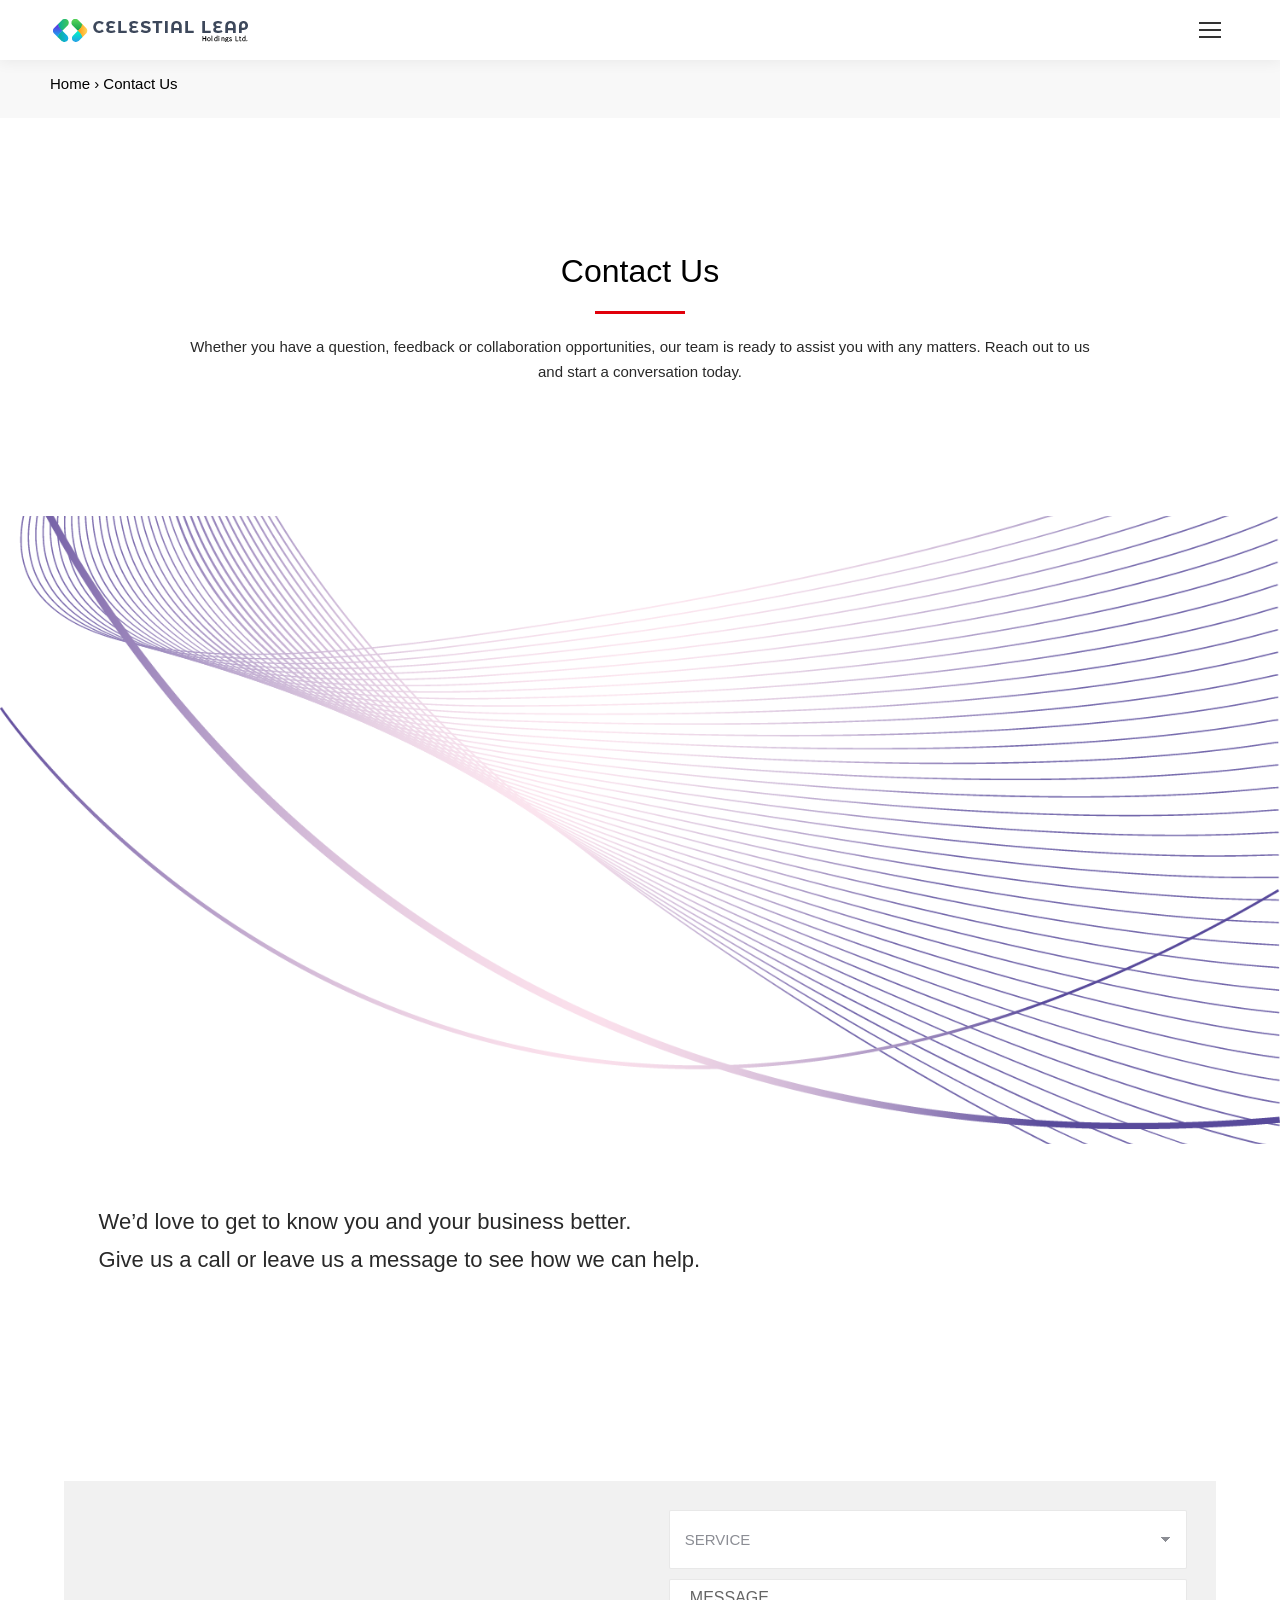
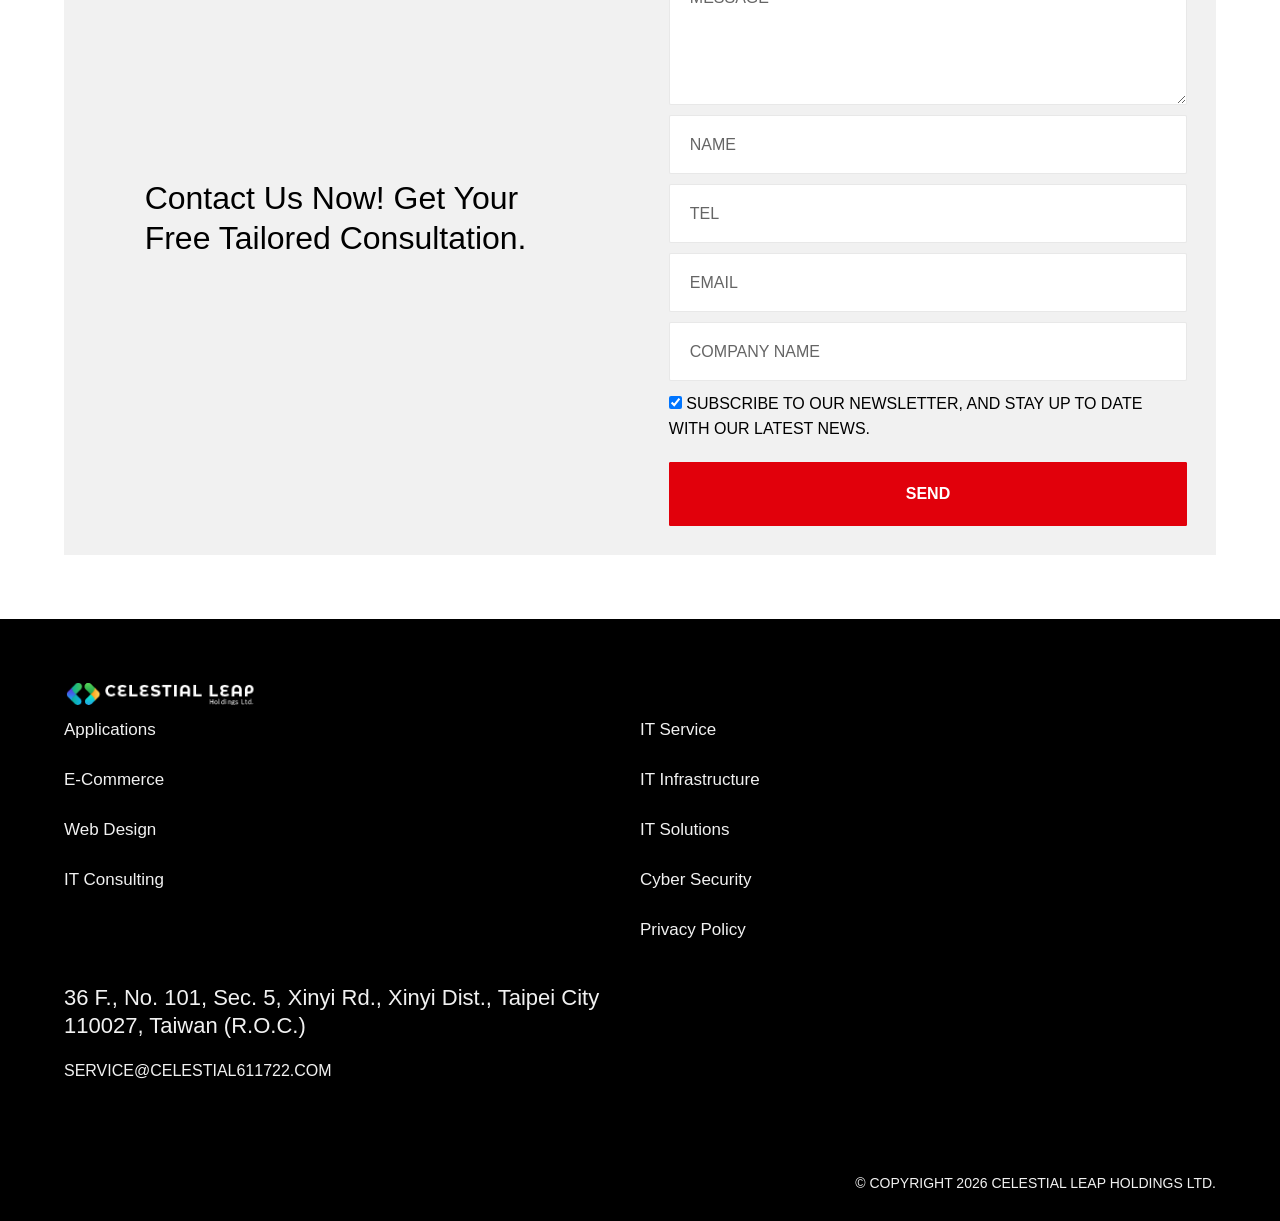
<file: contact_us.html>
<!DOCTYPE html>
<!--[if !(IE 6) | !(IE 7) | !(IE 8)  ]><!-->
<html lang="en-US" prefix="og: https://ogp.me/ns#" class="no-js">
<!--<![endif]-->

<head>
    <meta charset="UTF-8" />
    <script>
        if (navigator.userAgent.match(/MSIE|Internet Explorer/i) || navigator.userAgent.match(/Trident\/7\..*?rv:11/i)) {
            var href = document.location.href;
            if (!href.match(/[?&]nowprocket/)) {
                if (href.indexOf("?") == -1) {
                    if (href.indexOf("#") == -1) {
                        document.location.href = href + "?nowprocket=1"
                    } else {
                        document.location.href = href.replace("#", "?nowprocket=1#")
                    }
                } else {
                    if (href.indexOf("#") == -1) {
                        document.location.href = href + "&nowprocket=1"
                    } else {
                        document.location.href = href.replace("#", "&nowprocket=1#")
                    }
                }
            }
        }
    </script>
    <script>
        (() => {
            class RocketLazyLoadScripts {
                constructor() {
                    this.v = "2.0.5", this.userEvents = ["keydown", "keyup", "mousedown", "mouseup", "mousemove", "mouseover", "mouseout", "touchmove", "touchstart", "touchend", "touchcancel", "wheel", "click", "dblclick", "input"], this.attributeEvents = ["onblur", "onclick", "oncontextmenu", "ondblclick", "onfocus", "onmousedown", "onmouseenter", "onmouseleave", "onmousemove", "onmouseout", "onmouseover", "onmouseup", "onmousewheel", "onscroll", "onsubmit"]
                }
                async t() {
                    this.i(), this.o(), /iP(ad|hone)/.test(navigator.userAgent) && this.h(), this.u(), this.l(this), this.m(), this.k(this), this.p(this), this._(), await Promise.all([this.R(), this.L()]), this.lastBreath = Date.now(), this.S(this), this.P(), this.D(), this.O(), this.M(), await this.C(this.delayedScripts.normal), await this.C(this.delayedScripts.defer), await this.C(this.delayedScripts.async), await this.T(), await this.F(), await this.j(), await this.A(), window.dispatchEvent(new Event("rocket-allScriptsLoaded")), this.everythingLoaded = !0, this.lastTouchEnd && await new Promise(t => setTimeout(t, 500 - Date.now() + this.lastTouchEnd)), this.I(), this.H(), this.U(), this.W()
                }
                i() {
                    this.CSPIssue = sessionStorage.getItem("rocketCSPIssue"), document.addEventListener("securitypolicyviolation", t => {
                        this.CSPIssue || "script-src-elem" !== t.violatedDirective || "data" !== t.blockedURI || (this.CSPIssue = !0, sessionStorage.setItem("rocketCSPIssue", !0))
                    }, {
                        isRocket: !0
                    })
                }
                o() {
                    window.addEventListener("pageshow", t => {
                        this.persisted = t.persisted, this.realWindowLoadedFired = !0
                    }, {
                        isRocket: !0
                    }), window.addEventListener("pagehide", () => {
                        this.onFirstUserAction = null
                    }, {
                        isRocket: !0
                    })
                }
                h() {
                    let t;

                    function e(e) {
                        t = e
                    }
                    window.addEventListener("touchstart", e, {
                        isRocket: !0
                    }), window.addEventListener("touchend", function i(o) {
                        o.changedTouches[0] && t.changedTouches[0] && Math.abs(o.changedTouches[0].pageX - t.changedTouches[0].pageX) < 10 && Math.abs(o.changedTouches[0].pageY - t.changedTouches[0].pageY) < 10 && o.timeStamp - t.timeStamp < 200 && (window.removeEventListener("touchstart", e, {
                            isRocket: !0
                        }), window.removeEventListener("touchend", i, {
                            isRocket: !0
                        }), "INPUT" === o.target.tagName && "text" === o.target.type || (o.target.dispatchEvent(new TouchEvent("touchend", {
                            target: o.target,
                            bubbles: !0
                        })), o.target.dispatchEvent(new MouseEvent("mouseover", {
                            target: o.target,
                            bubbles: !0
                        })), o.target.dispatchEvent(new PointerEvent("click", {
                            target: o.target,
                            bubbles: !0,
                            cancelable: !0,
                            detail: 1,
                            clientX: o.changedTouches[0].clientX,
                            clientY: o.changedTouches[0].clientY
                        })), event.preventDefault()))
                    }, {
                        isRocket: !0
                    })
                }
                q(t) {
                    this.userActionTriggered || ("mousemove" !== t.type || this.firstMousemoveIgnored ? "keyup" === t.type || "mouseover" === t.type || "mouseout" === t.type || (this.userActionTriggered = !0, this.onFirstUserAction && this.onFirstUserAction()) : this.firstMousemoveIgnored = !0), "click" === t.type && t.preventDefault(), t.stopPropagation(), t.stopImmediatePropagation(), "touchstart" === this.lastEvent && "touchend" === t.type && (this.lastTouchEnd = Date.now()), "click" === t.type && (this.lastTouchEnd = 0), this.lastEvent = t.type, t.composedPath && t.composedPath()[0].getRootNode() instanceof ShadowRoot && (t.rocketTarget = t.composedPath()[0]), this.savedUserEvents.push(t)
                }
                u() {
                    this.savedUserEvents = [], this.userEventHandler = this.q.bind(this), this.userEvents.forEach(t => window.addEventListener(t, this.userEventHandler, {
                        passive: !1,
                        isRocket: !0
                    })), document.addEventListener("visibilitychange", this.userEventHandler, {
                        isRocket: !0
                    })
                }
                U() {
                    this.userEvents.forEach(t => window.removeEventListener(t, this.userEventHandler, {
                        passive: !1,
                        isRocket: !0
                    })), document.removeEventListener("visibilitychange", this.userEventHandler, {
                        isRocket: !0
                    }), this.savedUserEvents.forEach(t => {
                        (t.rocketTarget || t.target).dispatchEvent(new window[t.constructor.name](t.type, t))
                    })
                }
                m() {
                    const t = "return false",
                        e = Array.from(this.attributeEvents, t => "data-rocket-" + t),
                        i = "[" + this.attributeEvents.join("],[") + "]",
                        o = "[data-rocket-" + this.attributeEvents.join("],[data-rocket-") + "]",
                        s = (e, i, o) => {
                            o && o !== t && (e.setAttribute("data-rocket-" + i, o), e["rocket" + i] = new Function("event", o), e.setAttribute(i, t))
                        };
                    new MutationObserver(t => {
                        for (const n of t) "attributes" === n.type && (n.attributeName.startsWith("data-rocket-") || this.everythingLoaded ? n.attributeName.startsWith("data-rocket-") && this.everythingLoaded && this.N(n.target, n.attributeName.substring(12)) : s(n.target, n.attributeName, n.target.getAttribute(n.attributeName))), "childList" === n.type && n.addedNodes.forEach(t => {
                            if (t.nodeType === Node.ELEMENT_NODE)
                                if (this.everythingLoaded)
                                    for (const i of [t, ...t.querySelectorAll(o)])
                                        for (const t of i.getAttributeNames()) e.includes(t) && this.N(i, t.substring(12));
                                else
                                    for (const e of [t, ...t.querySelectorAll(i)])
                                        for (const t of e.getAttributeNames()) this.attributeEvents.includes(t) && s(e, t, e.getAttribute(t))
                        })
                    }).observe(document, {
                        subtree: !0,
                        childList: !0,
                        attributeFilter: [...this.attributeEvents, ...e]
                    })
                }
                I() {
                    this.attributeEvents.forEach(t => {
                        document.querySelectorAll("[data-rocket-" + t + "]").forEach(e => {
                            this.N(e, t)
                        })
                    })
                }
                N(t, e) {
                    const i = t.getAttribute("data-rocket-" + e);
                    i && (t.setAttribute(e, i), t.removeAttribute("data-rocket-" + e))
                }
                k(t) {
                    Object.defineProperty(HTMLElement.prototype, "onclick", {
                        get() {
                            return this.rocketonclick || null
                        },
                        set(e) {
                            this.rocketonclick = e, this.setAttribute(t.everythingLoaded ? "onclick" : "data-rocket-onclick", "this.rocketonclick(event)")
                        }
                    })
                }
                S(t) {
                    function e(e, i) {
                        let o = e[i];
                        e[i] = null, Object.defineProperty(e, i, {
                            get: () => o,
                            set(s) {
                                t.everythingLoaded ? o = s : e["rocket" + i] = o = s
                            }
                        })
                    }
                    e(document, "onreadystatechange"), e(window, "onload"), e(window, "onpageshow");
                    try {
                        Object.defineProperty(document, "readyState", {
                            get: () => t.rocketReadyState,
                            set(e) {
                                t.rocketReadyState = e
                            },
                            configurable: !0
                        }), document.readyState = "loading"
                    } catch (t) {
                        console.log("WPRocket DJE readyState conflict, bypassing")
                    }
                }
                l(t) {
                    this.originalAddEventListener = EventTarget.prototype.addEventListener, this.originalRemoveEventListener = EventTarget.prototype.removeEventListener, this.savedEventListeners = [], EventTarget.prototype.addEventListener = function(e, i, o) {
                        o && o.isRocket || !t.B(e, this) && !t.userEvents.includes(e) || t.B(e, this) && !t.userActionTriggered || e.startsWith("rocket-") || t.everythingLoaded ? t.originalAddEventListener.call(this, e, i, o) : (t.savedEventListeners.push({
                            target: this,
                            remove: !1,
                            type: e,
                            func: i,
                            options: o
                        }), "mouseenter" !== e && "mouseleave" !== e || t.originalAddEventListener.call(this, e, t.savedUserEvents.push, o))
                    }, EventTarget.prototype.removeEventListener = function(e, i, o) {
                        o && o.isRocket || !t.B(e, this) && !t.userEvents.includes(e) || t.B(e, this) && !t.userActionTriggered || e.startsWith("rocket-") || t.everythingLoaded ? t.originalRemoveEventListener.call(this, e, i, o) : t.savedEventListeners.push({
                            target: this,
                            remove: !0,
                            type: e,
                            func: i,
                            options: o
                        })
                    }
                }
                J(t, e) {
                    this.savedEventListeners = this.savedEventListeners.filter(i => {
                        let o = i.type,
                            s = i.target || window;
                        return e !== o || t !== s || (this.B(o, s) && (i.type = "rocket-" + o), this.$(i), !1)
                    })
                }
                H() {
                    EventTarget.prototype.addEventListener = this.originalAddEventListener, EventTarget.prototype.removeEventListener = this.originalRemoveEventListener, this.savedEventListeners.forEach(t => this.$(t))
                }
                $(t) {
                    t.remove ? this.originalRemoveEventListener.call(t.target, t.type, t.func, t.options) : this.originalAddEventListener.call(t.target, t.type, t.func, t.options)
                }
                p(t) {
                    let e;

                    function i(e) {
                        return t.everythingLoaded ? e : e.split(" ").map(t => "load" === t || t.startsWith("load.") ? "rocket-jquery-load" : t).join(" ")
                    }

                    function o(o) {
                        function s(e) {
                            const s = o.fn[e];
                            o.fn[e] = o.fn.init.prototype[e] = function() {
                                return this[0] === window && t.userActionTriggered && ("string" == typeof arguments[0] || arguments[0] instanceof String ? arguments[0] = i(arguments[0]) : "object" == typeof arguments[0] && Object.keys(arguments[0]).forEach(t => {
                                    const e = arguments[0][t];
                                    delete arguments[0][t], arguments[0][i(t)] = e
                                })), s.apply(this, arguments), this
                            }
                        }
                        if (o && o.fn && !t.allJQueries.includes(o)) {
                            const e = {
                                DOMContentLoaded: [],
                                "rocket-DOMContentLoaded": []
                            };
                            for (const t in e) document.addEventListener(t, () => {
                                e[t].forEach(t => t())
                            }, {
                                isRocket: !0
                            });
                            o.fn.ready = o.fn.init.prototype.ready = function(i) {
                                function s() {
                                    parseInt(o.fn.jquery) > 2 ? setTimeout(() => i.bind(document)(o)) : i.bind(document)(o)
                                }
                                return "function" == typeof i && (t.realDomReadyFired ? !t.userActionTriggered || t.fauxDomReadyFired ? s() : e["rocket-DOMContentLoaded"].push(s) : e.DOMContentLoaded.push(s)), this
                            }, s("on"), s("one"), s("off"), t.allJQueries.push(o)
                        }
                        e = o
                    }
                    t.allJQueries = [], o(window.jQuery), Object.defineProperty(window, "jQuery", {
                        get: () => e,
                        set(t) {
                            o(t)
                        }
                    })
                }
                P() {
                    const t = new Map;
                    document.write = document.writeln = function(e) {
                        const i = document.currentScript,
                            o = document.createRange(),
                            s = i.parentElement;
                        let n = t.get(i);
                        void 0 === n && (n = i.nextSibling, t.set(i, n));
                        const c = document.createDocumentFragment();
                        o.setStart(c, 0), c.appendChild(o.createContextualFragment(e)), s.insertBefore(c, n)
                    }
                }
                async R() {
                    return new Promise(t => {
                        this.userActionTriggered ? t() : this.onFirstUserAction = t
                    })
                }
                async L() {
                    return new Promise(t => {
                        document.addEventListener("DOMContentLoaded", () => {
                            this.realDomReadyFired = !0, t()
                        }, {
                            isRocket: !0
                        })
                    })
                }
                async j() {
                    return this.realWindowLoadedFired ? Promise.resolve() : new Promise(t => {
                        window.addEventListener("load", t, {
                            isRocket: !0
                        })
                    })
                }
                M() {
                    this.pendingScripts = [];
                    this.scriptsMutationObserver = new MutationObserver(t => {
                        for (const e of t) e.addedNodes.forEach(t => {
                            "SCRIPT" !== t.tagName || !t.src || t.noModule || t.isWPRocket || this.pendingScripts.push({
                                script: t,
                                promise: new Promise(e => {
                                    const i = () => {
                                        const i = this.pendingScripts.findIndex(e => e.script === t);
                                        i >= 0 && this.pendingScripts.splice(i, 1), e()
                                    };
                                    t.addEventListener("load", i, {
                                        isRocket: !0
                                    }), t.addEventListener("error", i, {
                                        isRocket: !0
                                    }), setTimeout(i, 1e3)
                                })
                            })
                        })
                    }), this.scriptsMutationObserver.observe(document, {
                        childList: !0,
                        subtree: !0
                    })
                }
                async F() {
                    await this.X(), this.pendingScripts.length ? (await this.pendingScripts[0].promise, await this.F()) : this.scriptsMutationObserver.disconnect()
                }
                D() {
                    this.delayedScripts = {
                        normal: [],
                        async: [],
                        defer: []
                    }, document.querySelectorAll("script[type$=rocketlazyloadscript]").forEach(t => {
                        t.hasAttribute("data-rocket-src") ? t.hasAttribute("async") && !1 !== t.async ? this.delayedScripts.async.push(t) : t.hasAttribute("defer") && !1 !== t.defer || "module" === t.getAttribute("data-rocket-type") ? this.delayedScripts.defer.push(t) : this.delayedScripts.normal.push(t) : this.delayedScripts.normal.push(t)
                    })
                }
                async _() {
                    await this.L();
                    let t = [];
                    document.querySelectorAll("script[type$=rocketlazyloadscript][data-rocket-src]").forEach(e => {
                        let i = e.getAttribute("data-rocket-src");
                        if (i && !i.startsWith("data:")) {
                            i.startsWith("//") && (i = location.protocol + i);
                            try {
                                const o = new URL(i).origin;
                                o !== location.origin && t.push({
                                    src: o,
                                    crossOrigin: e.crossOrigin || "module" === e.getAttribute("data-rocket-type")
                                })
                            } catch (t) {}
                        }
                    }), t = [...new Map(t.map(t => [JSON.stringify(t), t])).values()], this.Y(t, "preconnect")
                }
                async G(t) {
                    if (await this.K(), !0 !== t.noModule || !("noModule" in HTMLScriptElement.prototype)) return new Promise(e => {
                        let i;

                        function o() {
                            (i || t).setAttribute("data-rocket-status", "executed"), e()
                        }
                        try {
                            if (navigator.userAgent.includes("Firefox/") || "" === navigator.vendor || this.CSPIssue) i = document.createElement("script"), [...t.attributes].forEach(t => {
                                let e = t.nodeName;
                                "type" !== e && ("data-rocket-type" === e && (e = "type"), "data-rocket-src" === e && (e = "src"), i.setAttribute(e, t.nodeValue))
                            }), t.text && (i.text = t.text), t.nonce && (i.nonce = t.nonce), i.hasAttribute("src") ? (i.addEventListener("load", o, {
                                isRocket: !0
                            }), i.addEventListener("error", () => {
                                i.setAttribute("data-rocket-status", "failed-network"), e()
                            }, {
                                isRocket: !0
                            }), setTimeout(() => {
                                i.isConnected || e()
                            }, 1)) : (i.text = t.text, o()), i.isWPRocket = !0, t.parentNode.replaceChild(i, t);
                            else {
                                const i = t.getAttribute("data-rocket-type"),
                                    s = t.getAttribute("data-rocket-src");
                                i ? (t.type = i, t.removeAttribute("data-rocket-type")) : t.removeAttribute("type"), t.addEventListener("load", o, {
                                    isRocket: !0
                                }), t.addEventListener("error", i => {
                                    this.CSPIssue && i.target.src.startsWith("data:") ? (console.log("WPRocket: CSP fallback activated"), t.removeAttribute("src"), this.G(t).then(e)) : (t.setAttribute("data-rocket-status", "failed-network"), e())
                                }, {
                                    isRocket: !0
                                }), s ? (t.fetchPriority = "high", t.removeAttribute("data-rocket-src"), t.src = s) : t.src = "data:text/javascript;base64," + window.btoa(unescape(encodeURIComponent(t.text)))
                            }
                        } catch (i) {
                            t.setAttribute("data-rocket-status", "failed-transform"), e()
                        }
                    });
                    t.setAttribute("data-rocket-status", "skipped")
                }
                async C(t) {
                    const e = t.shift();
                    return e ? (e.isConnected && await this.G(e), this.C(t)) : Promise.resolve()
                }
                O() {
                    this.Y([...this.delayedScripts.normal, ...this.delayedScripts.defer, ...this.delayedScripts.async], "preload")
                }
                Y(t, e) {
                    this.trash = this.trash || [];
                    let i = !0;
                    var o = document.createDocumentFragment();
                    t.forEach(t => {
                        const s = t.getAttribute && t.getAttribute("data-rocket-src") || t.src;
                        if (s && !s.startsWith("data:")) {
                            const n = document.createElement("link");
                            n.href = s, n.rel = e, "preconnect" !== e && (n.as = "script", n.fetchPriority = i ? "high" : "low"), t.getAttribute && "module" === t.getAttribute("data-rocket-type") && (n.crossOrigin = !0), t.crossOrigin && (n.crossOrigin = t.crossOrigin), t.integrity && (n.integrity = t.integrity), t.nonce && (n.nonce = t.nonce), o.appendChild(n), this.trash.push(n), i = !1
                        }
                    }), document.head.appendChild(o)
                }
                W() {
                    this.trash.forEach(t => t.remove())
                }
                async T() {
                    try {
                        document.readyState = "interactive"
                    } catch (t) {}
                    this.fauxDomReadyFired = !0;
                    try {
                        await this.K(), this.J(document, "readystatechange"), document.dispatchEvent(new Event("rocket-readystatechange")), await this.K(), document.rocketonreadystatechange && document.rocketonreadystatechange(), await this.K(), this.J(document, "DOMContentLoaded"), document.dispatchEvent(new Event("rocket-DOMContentLoaded")), await this.K(), this.J(window, "DOMContentLoaded"), window.dispatchEvent(new Event("rocket-DOMContentLoaded"))
                    } catch (t) {
                        console.error(t)
                    }
                }
                async A() {
                    try {
                        document.readyState = "complete"
                    } catch (t) {}
                    try {
                        await this.K(), this.J(document, "readystatechange"), document.dispatchEvent(new Event("rocket-readystatechange")), await this.K(), document.rocketonreadystatechange && document.rocketonreadystatechange(), await this.K(), this.J(window, "load"), window.dispatchEvent(new Event("rocket-load")), await this.K(), window.rocketonload && window.rocketonload(), await this.K(), this.allJQueries.forEach(t => t(window).trigger("rocket-jquery-load")), await this.K(), this.J(window, "pageshow");
                        const t = new Event("rocket-pageshow");
                        t.persisted = this.persisted, window.dispatchEvent(t), await this.K(), window.rocketonpageshow && window.rocketonpageshow({
                            persisted: this.persisted
                        })
                    } catch (t) {
                        console.error(t)
                    }
                }
                async K() {
                    Date.now() - this.lastBreath > 45 && (await this.X(), this.lastBreath = Date.now())
                }
                async X() {
                    return document.hidden ? new Promise(t => setTimeout(t)) : new Promise(t => requestAnimationFrame(t))
                }
                B(t, e = window) {
                    return e === document && "readystatechange" === t || (e === document && "DOMContentLoaded" === t || (e === window && "DOMContentLoaded" === t || (e === window && "load" === t || e === window && "pageshow" === t)))
                }
                static run() {
                    (new RocketLazyLoadScripts).t()
                }
            }
            RocketLazyLoadScripts.run()
        })();
    </script>

    <meta name="viewport" content="width=device-width, initial-scale=1">
    <link rel="profile" href="https://gmpg.org/xfn/11" />

    <!-- Search Engine Optimization by Rank Math PRO - https://rankmath.com/ -->
    <title>Contact Us | CELESTIAL LEAP Holdings Ltd.</title>
    <link data-rocket-prefetch href="https://www.gstatic.com" rel="dns-prefetch">
    <link data-rocket-prefetch href="https://www.googletagmanager.com" rel="dns-prefetch">
    <link data-rocket-prefetch href="https://www.clarity.ms" rel="dns-prefetch">
    <link data-rocket-prefetch href="https://stats.wp.com" rel="dns-prefetch">
    <link data-rocket-prefetch href="https://www.google.com" rel="dns-prefetch">
    <link crossorigin data-rocket-preload as="font" href="https://rovertech.com.hk/wp-content/uploads/elementor/google-fonts/fonts/notosans-o-0bipqlx3qulc5a4pnb6ryti20_6n1iphjc5a7duw.woff2" rel="preload">
    <link rel="stylesheet" href="./style/contact_us.css">
    <link rel="stylesheet" href="./style/common.css">
    <meta name="description" content="Whether you have a question, feedback or collaboration opportunities, our team is ready to assist you with any matters." />
    <meta name="robots" content="follow, index, max-snippet:-1, max-video-preview:-1, max-image-preview:large" />
    <link rel="canonical" href="https://rovertech.com.hk/en/contact-us/" />
    <meta property="og:locale" content="en_US" />
    <meta property="og:type" content="article" />
    <meta property="og:title" content="Contact Us | CELESTIAL LEAP Holdings Ltd." />
    <meta property="og:description" content="Whether you have a question, feedback or collaboration opportunities, our team is ready to assist you with any matters." />
    <meta property="og:url" content="https://rovertech.com.hk/en/contact-us/" />
    <meta property="og:site_name" content="CELESTIAL LEAP Holdings Ltd. | Innovation the Future" />
    <meta property="article:publisher" content="https://www.facebook.com/rovertech.hk" />
    <meta property="og:updated_time" content="2024-08-22T12:07:36+08:00" />
    <meta property="og:image:width" content="1644" />
    <meta property="og:image:height" content="831" />
    <meta property="og:image:alt" content="創新科技-助您數碼轉型-CELESTIAL LEAP Holdings Ltd." />
    <meta property="og:image:type" content="image/png" />
    <meta name="twitter:card" content="summary_large_image" />
    <meta name="twitter:title" content="Contact Us | CELESTIAL LEAP Holdings Ltd." />
    <meta name="twitter:description" content="Whether you have a question, feedback or collaboration opportunities, our team is ready to assist you with any matters." />
    <meta name="twitter:site" content="@rovertech_ltd" />
    <meta name="twitter:creator" content="@rovertech_ltd" />
    <meta name="twitter:label1" content="Time to read" />
    <meta name="twitter:data1" content="Less than a minute" />
    <script type="application/ld+json" class="rank-math-schema-pro">
        {
            "@context": "https://schema.org",
            "@graph": [{
                "@type": "Place",
                "@id": "https://rovertech.com.hk/en/#place/",
                "address": {
                    "@type": "PostalAddress",
                    "streetAddress": "Room 2214, 22/F, Mira Place Tower A, 132 Nathan Road",
                    "addressLocality": "Tsim Sha Tsui",
                    "addressRegion": "Kowloon",
                    "postalCode": "999077",
                    "addressCountry": "HK"
                }
            }, {
                "@type": "Organization",
                "@id": "https://rovertech.com.hk/en/#organization/",
                "name": "CELESTIAL LEAP Holdings Ltd.",
                "url": "https://rovertech.com.hk",
                "sameAs": ["https://www.facebook.com/rovertech.hk", "https://twitter.com/rovertech_ltd"],
                "email": "enquiry@rovertech.com.hk",
                "address": {
                    "@type": "PostalAddress",
                    "streetAddress": "Room 2214, 22/F, Mira Place Tower A, 132 Nathan Road",
                    "addressLocality": "Tsim Sha Tsui",
                    "addressRegion": "Kowloon",
                    "postalCode": "999077",
                    "addressCountry": "HK"
                },
                "logo": {
                    "@type": "ImageObject",
                    "@id": "https://rovertech.com.hk/en/#logo/",
                    "caption": "CELESTIAL LEAP Holdings Ltd. | Innovation the Future",
                    "inLanguage": "en-US",
                    "width": "1200",
                    "height": "1200"
                },
                "contactPoint": [{
                    "@type": "ContactPoint",
                    "telephone": "+852 37912060",
                    "contactType": "customer support"
                }],
                "description": "CELESTIAL LEAP Holdings Ltd. specializes in innovative UI/UX web design &amp; App Development services, transforming ideas into engaging web and mobile applications. With a decade of experience and a track record of success across 200+ companies, our award-winning team delivers visually compelling, functional solutions tailored to your industry needs and audience.",
                "legalName": "CELESTIAL LEAP Holdings Ltd.",
                "location": {
                    "@id": "https://rovertech.com.hk/en/#place/"
                }
            }, {
                "@type": "WebSite",
                "@id": "https://rovertech.com.hk/en/#website/",
                "url": "https://rovertech.com.hk/en/",
                "name": "CELESTIAL LEAP Holdings Ltd. | Innovation the Future",
                "alternateName": "CELESTIAL LEAP Holdings Ltd.",
                "publisher": {
                    "@id": "https://rovertech.com.hk/en/#organization/"
                },
                "inLanguage": "en-US"
            }, {
                "@type": "ImageObject",
                "width": "1644",
                "height": "831",
                "inLanguage": "en-US"
            }, {
                "@type": "BreadcrumbList",
                "@id": "https://rovertech.com.hk/en/contact-us/#breadcrumb",
                "itemListElement": [{
                    "@type": "ListItem",
                    "position": "1",
                    "item": {
                        "@id": "https://rovertech.com.hk",
                        "name": "Home"
                    }
                }, {
                    "@type": "ListItem",
                    "position": "2",
                    "item": {
                        "@id": "https://rovertech.com.hk/en/contact-us/",
                        "name": "Contact Us"
                    }
                }]
            }, {
                "@type": "ContactPage",
                "@id": "https://rovertech.com.hk/en/contact-us/#webpage",
                "url": "https://rovertech.com.hk/en/contact-us/",
                "name": "Contact Us | CELESTIAL LEAP Holdings Ltd.",
                "datePublished": "2021-11-19T18:56:43+08:00",
                "dateModified": "2024-08-22T12:07:36+08:00",
                "isPartOf": {
                    "@id": "https://rovertech.com.hk/en/#website/"
                },
                "inLanguage": "en-US",
                "breadcrumb": {
                    "@id": "https://rovertech.com.hk/en/contact-us/#breadcrumb"
                }
            }]
        }
    </script>
    <!-- /Rank Math WordPress SEO plugin -->

    <link rel='dns-prefetch' href='//stats.wp.com' />

    <link rel="alternate" title="oEmbed (JSON)" type="application/json+oembed" href="https://rovertech.com.hk/en/wp-json/oembed/1.0/embed?url=https%3A%2F%2Frovertech.com.hk%2Fen%2Fcontact-us%2F" />
    <link rel="alternate" title="oEmbed (XML)" type="text/xml+oembed" href="https://rovertech.com.hk/en/wp-json/oembed/1.0/embed?url=https%3A%2F%2Frovertech.com.hk%2Fen%2Fcontact-us%2F&#038;format=xml" />
    <style id='wp-img-auto-sizes-contain-inline-css'></style>
    <style id='wp-emoji-styles-inline-css'></style>
    <style id='classic-theme-styles-inline-css'></style>
    <style id='global-styles-inline-css'></style>

    <style id='elementor-frontend-inline-css'></style>






















    

    <script src="./js/jquery.min.js" id="jquery-core-js" data-rocket-defer defer></script>
    <script src="./js/jquery-migrate.min.js" id="jquery-migrate-js" data-rocket-defer defer></script>
    <script id="wpml-cookie-js-extra">
        var wpml_cookies = {
            "wp-wpml_current_language": {
                "value": "en",
                "expires": 1,
                "path": "/"
            }
        };
        var wpml_cookies = {
            "wp-wpml_current_language": {
                "value": "en",
                "expires": 1,
                "path": "/"
            }
        };
        //# sourceURL=wpml-cookie-js-extra
    </script>
    <script type="rocketlazyloadscript" data-minify="1" data-rocket-src="./js/language-cookie.js" id="wpml-cookie-js" defer data-wp-strategy="defer"></script>
    <script type="rocketlazyloadscript" data-rocket-src="./js/script.min.js" id="wpml-legacy-dropdown-click-0-js" data-rocket-defer
        defer></script>
    <script id="dt-above-fold-js-extra">
        var dtLocal = {
            "themeUrl": "https://rovertech.com.hk/wp-content/themes/dt-the7",
            "passText": "To view this protected post, enter the password below:",
            "moreButtonText": {
                "loading": "Loading...",
                "loadMore": "Load more"
            },
            "postID": "75797",
            "ajaxurl": "https://rovertech.com.hk/wp-admin/admin-ajax.php",
            "REST": {
                "baseUrl": "https://rovertech.com.hk/en/wp-json/the7/v1",
                "endpoints": {
                    "sendMail": "/send-mail"
                }
            },
            "contactMessages": {
                "required": "One or more fields have an error. Please check and try again.",
                "terms": "Please accept the privacy policy.",
                "fillTheCaptchaError": "Please, fill the captcha."
            },
            "captchaSiteKey": "6LcAnzccAAAAAIvX6SMEHJ3UsmZIwH10OXPbbobV",
            "ajaxNonce": "896aee8feb",
            "pageData": {
                "type": "page",
                "template": "page",
                "layout": null
            },
            "themeSettings": {
                "smoothScroll": "on",
                "lazyLoading": false,
                "desktopHeader": {
                    "height": 90
                },
                "ToggleCaptionEnabled": "disabled",
                "ToggleCaption": "Navigation",
                "floatingHeader": {
                    "showAfter": 350,
                    "showMenu": true,
                    "height": 60,
                    "logo": {
                        "showLogo": true,
                        "html": "\u003Cimg class=\" preload-me\" src=\"./images/logo.png\" srcset=\"./images/logo.png 209w, ./images/logo.png 209w\" width=\"209\" height=\"23\"   sizes=\"209px\" alt=\" \u9999\u6e2f\u5275\u65b0\u79d1\u6280\u516c\u53f8\" /\u003E",
                        "url": "https://rovertech.com.hk/en/"
                    }
                },
                "topLine": {
                    "floatingTopLine": {
                        "logo": {
                            "showLogo": false,
                            "html": ""
                        }
                    }
                },
                "mobileHeader": {
                    "firstSwitchPoint": 1400,
                    "secondSwitchPoint": 800,
                    "firstSwitchPointHeight": 60,
                    "secondSwitchPointHeight": 60,
                    "mobileToggleCaptionEnabled": "disabled",
                    "mobileToggleCaption": "Menu"
                },
                "stickyMobileHeaderFirstSwitch": {
                    "logo": {
                        "html": "\u003Cimg class=\" preload-me\" src=\"./images/logo.png\" srcset=\"./images/logo.png 209w, ./images/logo.png 209w\" width=\"209\" height=\"23\"   sizes=\"209px\" alt=\" \u9999\u6e2f\u5275\u65b0\u79d1\u6280\u516c\u53f8\" /\u003E"
                    }
                },
                "stickyMobileHeaderSecondSwitch": {
                    "logo": {
                        "html": "\u003Cimg class=\" preload-me\" src=\"./images/logo.png\" srcset=\"./images/logo.png 209w, ./images/logo.png 209w\" width=\"209\" height=\"23\"   sizes=\"209px\" alt=\" \u9999\u6e2f\u5275\u65b0\u79d1\u6280\u516c\u53f8\" /\u003E"
                    }
                },
                "sidebar": {
                    "switchPoint": 992
                },
                "boxedWidth": "1280px"
            },
            "elementor": {
                "settings": {
                    "container_width": 800
                }
            }
        };
        var dtShare = {
            "shareButtonText": {
                "facebook": "Share on Facebook",
                "twitter": "Share on X",
                "pinterest": "Pin it",
                "linkedin": "Share on Linkedin",
                "whatsapp": "Share on Whatsapp"
            },
            "overlayOpacity": "85"
        };
        //# sourceURL=dt-above-fold-js-extra
    </script>
    <script src="./js/above-the-fold.min.js" id="dt-above-fold-js" data-rocket-defer defer></script>
    <link rel="https://api.w.org/" href="https://rovertech.com.hk/en/wp-json/" />
    <link rel="alternate" title="JSON" type="application/json" href="https://rovertech.com.hk/en/wp-json/wp/v2/pages/75797" />
    <link rel="EditURI" type="application/rsd+xml" title="RSD" href="https://rovertech.com.hk/xmlrpc.php?rsd" />

    <link rel='shortlink' href='https://rovertech.com.hk/en/?p=75797' />
    <meta name="generator" content="WPML ver:4.8.6 stt:61,1;" />
    <script type="rocketlazyloadscript" data-rocket-type="text/javascript">
        (function(c, l, a, r, i, t, y) {
            c[a] = c[a] || function() {
                (c[a].q = c[a].q || []).push(arguments)
            };
            t = l.createElement(r);
            t.async = 1;
            t.src = "https://www.clarity.ms/tag/" + i + "?ref=wordpress";
            y = l.getElementsByTagName(r)[0];
            y.parentNode.insertBefore(t, y);
        })(window, document, "clarity", "script", "cmui2o2ja0");
    </script>
    <link rel="alternate" hreflang="en" href="./">
    <style>
        img#wpstats {
            display: none
        }
    </style>
    <link rel="icon" href="./images/favicon.ico" type="image/x-icon">
    <link rel="shortcut icon" href="./images/favicon.ico" type="image/x-icon">
    <meta name="msapplication-TileColor" content="#da532c">
    <meta name="msapplication-TileImage" content="/wp-content/uploads/fbrfg/mstile-144x144.png">
    <meta name="msapplication-config" content="/wp-content/uploads/fbrfg/browserconfig.xml">
    <meta name="theme-color" content="#ffffff">
    <meta name="generator" content="Elementor 3.35.5; features: e_font_icon_svg; settings: css_print_method-internal, google_font-enabled, font_display-auto">
    <!-- Google tag (gtag.js) -->
    <script type="rocketlazyloadscript" async data-rocket-src="https://www.googletagmanager.com/gtag/js?id=AW-968432717"></script>
    <script type="rocketlazyloadscript">
        window.dataLayer = window.dataLayer || []; function gtag(){dataLayer.push(arguments);} gtag('js', new Date()); gtag('config', 'AW-968432717');
    </script>
    <style></style>
    <script type="rocketlazyloadscript" id="google_gtagjs" data-rocket-src="https://rovertech.com.hk/en/?local_ga_js=0b969a831b33564ba84a79f83bed0e6d" async></script>
    <script type="rocketlazyloadscript" id="google_gtagjs-inline">
        window.dataLayer = window.dataLayer || [];function gtag(){dataLayer.push(arguments);}gtag('js', new Date());gtag('config', 'G-5KDQRHCBP3', {} );
    </script>
    <script type="application/javascript">
        const rocket_pairs = [{
            "selector": ".solid-bg .sidebar-content",
            "style": ".solid-bg .sidebar-content{--wpr-bg-cd9a92e5-0b20-41b9-9ec7-22fbfd780d67: url('https:\/\/rovertech.com.hk\/wp-content\/themes\/dt-the7\/images\/backgrounds\/patterns\/full\/archers.gif');}",
            "hash": "cd9a92e5-0b20-41b9-9ec7-22fbfd780d67",
            "url": "https:\/\/rovertech.com.hk\/wp-content\/themes\/dt-the7\/images\/backgrounds\/patterns\/full\/archers.gif"
        }, {
            "selector": ".solid-bg.sidebar-content .widget",
            "style": ".solid-bg.sidebar-content .widget{--wpr-bg-ea70113c-1155-4a7b-907c-f1545a1e6f8a: url('https:\/\/rovertech.com.hk\/wp-content\/themes\/dt-the7\/images\/backgrounds\/patterns\/full\/archers.gif');}",
            "hash": "ea70113c-1155-4a7b-907c-f1545a1e6f8a",
            "url": "https:\/\/rovertech.com.hk\/wp-content\/themes\/dt-the7\/images\/backgrounds\/patterns\/full\/archers.gif"
        }, {
            "selector": ".rll-youtube-player .play",
            "style": ".rll-youtube-player .play{--wpr-bg-7a9ce694-e87b-4319-ae38-31aaf19f9b2a: url('https:\/\/rovertech.com.hk\/wp-content\/plugins\/wp-rocket\/assets\/img\/youtube.png');}",
            "hash": "7a9ce694-e87b-4319-ae38-31aaf19f9b2a",
            "url": "https:\/\/rovertech.com.hk\/wp-content\/plugins\/wp-rocket\/assets\/img\/youtube.png"
        }];
        const rocket_excluded_pairs = [{
            "selector": ".elementor-75797 .elementor-element.elementor-element-0b5762e:not(.elementor-motion-effects-element-type-background),.elementor-75797 .elementor-element.elementor-element-0b5762e>.elementor-motion-effects-container>.elementor-motion-effects-layer",
            "style": ".elementor-75797 .elementor-element.elementor-element-0b5762e:not(.elementor-motion-effects-element-type-background),.elementor-75797 .elementor-element.elementor-element-0b5762e>.elementor-motion-effects-container>.elementor-motion-effects-layer{--wpr-bg-751f4f91-40e5-40e3-baae-980d17524719: url('https:\/\/rovertech.com.hk\/wp-content\/uploads\/2024\/01\/%E6%8F%90%E4%BE%9B%E5%89%B5%E6%96%B0%E7%A7%91%E6%8A%80%E5%8F%8A%E6%95%B8%E7%A2%BC%E8%BD%89%E5%9E%8B%E8%A7%A3%E6%B1%BA%E6%96%B9%E6%A1%88-2.png');}",
            "hash": "751f4f91-40e5-40e3-baae-980d17524719",
            "url": "https:\/\/rovertech.com.hk\/wp-content\/uploads\/2024\/01\/%E6%8F%90%E4%BE%9B%E5%89%B5%E6%96%B0%E7%A7%91%E6%8A%80%E5%8F%8A%E6%95%B8%E7%A2%BC%E8%BD%89%E5%9E%8B%E8%A7%A3%E6%B1%BA%E6%96%B9%E6%A1%88-2.png"
        }];
    </script>
    <meta name="generator" content="WP Rocket 3.20.4" data-wpr-features="wpr_lazyload_css_bg_img wpr_remove_unused_css wpr_delay_js wpr_defer_js wpr_minify_js wpr_lazyload_images wpr_lazyload_iframes wpr_preconnect_external_domains wpr_auto_preload_fonts wpr_oci wpr_image_dimensions wpr_minify_css wpr_preload_links wpr_host_fonts_locally wpr_desktop"
    />
</head>

<body id="the7-body" class="wp-singular page-template page-template-elementor_header_footer page page-id-75797 wp-custom-logo wp-embed-responsive wp-theme-dt-the7 wp-child-theme-dt-the7-child the7-core-ver-2.7.12 title-off dt-responsive-on right-mobile-menu-close-icon ouside-menu-close-icon mobile-hamburger-close-bg-enable mobile-hamburger-close-bg-hover-enable  fade-medium-mobile-menu-close-icon fade-medium-menu-close-icon srcset-enabled btn-flat custom-btn-color accent-btn-hover-color phantom-slide phantom-shadow-decoration phantom-main-logo-on sticky-mobile-header top-header first-switch-logo-left first-switch-menu-right second-switch-logo-left second-switch-menu-right right-mobile-menu layzr-loading-on dt-wpml popup-message-style the7-ver-14.2.1.1 the7-elementor-typography elementor-default elementor-template-full-width elementor-clear-template elementor-kit-74704 elementor-page elementor-page-75797">
    <!-- The7 14.2.1.1 -->

    <div id="page">
        <a class="skip-link screen-reader-text" href="#content">Skip to content</a>

        <div class="masthead inline-header right widgets full-height full-width shadow-decoration shadow-mobile-header-decoration animate-color-mobile-menu-icon dt-parent-menu-clickable show-sub-menu-on-hover">


            <header class="header-bar" role="banner">

                <div class="branding">
                    <div id="site-title" class="assistive-text">CELESTIAL LEAP Holdings Ltd.</div>
                    <div id="site-description" class="assistive-text">全方位數碼轉型服務</div>
                    <a class="same-logo" href="./"><img class=" preload-me" src="./images/logo.png" width="209" height="23"   sizes="209px" /></a></div>

                <ul id="primary-menu" class="main-nav underline-decoration l-to-r-line level-arrows-on outside-item-remove-margin">
                    <li class="menu-item menu-item-type-post_type menu-item-object-page menu-item-78255 first depth-0 act"><a href="./about_us.html" data-level='1'><span class="menu-item-text"><span class="menu-text">About Us</span></span></a></li>
                    <li class="menu-item menu-item-type-post_type menu-item-object-page current-menu-ancestor current-menu-parent current_page_parent current_page_ancestor menu-item-has-children menu-item-78250 has-children depth-0"><a href="./our_services.html" data-level='1' aria-haspopup='true' aria-expanded='false'><span class="menu-item-text"><span class="menu-text">Our Services</span></span></a>
                        <ul class="sub-nav hover-style-bg level-arrows-on"
                            role="group">
                            <li class="menu-item menu-item-type-post_type menu-item-object-page menu-item-has-children menu-item-78251 first has-children depth-1"><a href="./system_development.html" data-level='2' aria-haspopup='true' aria-expanded='false'><span class="menu-item-text"><span class="menu-text">Applications</span></span></a>
                        </li>
                        <li class="menu-item menu-item-type-post_type menu-item-object-page menu-item-has-children menu-item-75819 has-children depth-1"><a href='./e_commerce.html' data-level='2' aria-haspopup='true' aria-expanded='false'><span class="menu-item-text"><span class="menu-text">E-commerce</span></span></a>
                        </li>
                        <li class="menu-item menu-item-type-post_type menu-item-object-page menu-item-has-children menu-item-75819 has-children depth-1"><a href='./uiux.html' data-level='2' aria-haspopup='true' aria-expanded='false'><span class="menu-item-text"><span class="menu-text">Web Design</span></span></a>
                        </li>
                        <li class="menu-item menu-item-type-post_type menu-item-object-page current-menu-item page_item page-item-75813 current_page_item menu-item-75828 depth-1"><a href='./it_consulting.html' data-level='2'><span class="menu-item-text"><span class="menu-text">IT Consulting​</span></span></a></li>
                        <li class="menu-item menu-item-type-post_type menu-item-object-page menu-item-has-children menu-item-75827 has-children depth-1"><a href='./it_outsourcing.html' data-level='2' aria-haspopup='true' aria-expanded='false'><span class="menu-item-text"><span class="menu-text">IT Service</span></span></a>
                        </li>
                        <li class="menu-item menu-item-type-post_type menu-item-object-page menu-item-78254 depth-1"><a href='./it_infrastructure.html' data-level='2'><span class="menu-item-text"><span class="menu-text">IT Infrastructure</span></span></a></li>
                        <li class="menu-item menu-item-type-post_type menu-item-object-page menu-item-has-children menu-item-78274 has-children depth-1"><a href='./cyber_security.html' data-level='2' aria-haspopup='true' aria-expanded='false'><span class="menu-item-text"><span class="menu-text">Cyber Security</span></span></a>
                        </li>
                </ul>
                </li>
                <li class="menu-item menu-item-type-post_type menu-item-object-page menu-item-has-children menu-item-80233 has-children depth-0"><a href="./" data-level='1' aria-haspopup='true' aria-expanded='false'><span class="menu-item-text"><span class="menu-text">Our Products</span></span></a>
                </li>
                <li class="menu-item menu-item-type-post_type menu-item-object-page menu-item-78257 depth-0"><a href='./contact_us.html' data-level='1'><span class="menu-item-text"><span class="menu-text">Contact Us</span></span></a></li>
                </ul>

            </header>

        </div>
        <div role="navigation" aria-label="Main Menu" class="dt-mobile-header mobile-menu-show-divider">
            <div class="dt-close-mobile-menu-icon" aria-label="Close" role="button" tabindex="0">
                <div class="close-line-wrap"><span class="close-line"></span><span class="close-line"></span><span class="close-line"></span></div>
            </div>
            <ul id="mobile-menu" class="mobile-main-nav">
                <li class="menu-item menu-item-type-post_type menu-item-object-page current-menu-item page_item page-item-75798 current_page_item menu-item-78255 act first depth-0"><a href="./about_us.html" data-level='1'><span class="menu-item-text"><span class="menu-text">About Us</span></span></a></li>
                <li class="menu-item menu-item-type-post_type menu-item-object-page menu-item-has-children menu-item-78250 has-children depth-0"><a href="./our_services.html" data-level='1' aria-haspopup='true' aria-expanded='false'><span class="menu-item-text"><span class="menu-text">Our Services</span></span></a>
                    <ul class="sub-nav hover-style-bg level-arrows-on"
                        role="group">
                        <li class="menu-item menu-item-type-post_type menu-item-object-page menu-item-has-children menu-item-78251 first has-children depth-1"><a href="./system_development.html" data-level='2' aria-haspopup='true' aria-expanded='false'><span class="menu-item-text"><span class="menu-text">Applications</span></span></a>
                        </li>
                        <li class="menu-item menu-item-type-post_type menu-item-object-page menu-item-has-children menu-item-75819 has-children depth-1"><a href='./e_commerce.html' data-level='2' aria-haspopup='true' aria-expanded='false'><span class="menu-item-text"><span class="menu-text">E-commerce</span></span></a>
                        </li>
                        <li class="menu-item menu-item-type-post_type menu-item-object-page menu-item-has-children menu-item-78253 has-children depth-1"><a href='./uiux.html' data-level='2' aria-haspopup='true' aria-expanded='false'><span class="menu-item-text"><span class="menu-text">Web Design</span></span></a>
                        </li>
                        <li class="menu-item menu-item-type-post_type menu-item-object-page menu-item-75828 depth-1"><a href='./it_consulting.html' data-level='2'><span class="menu-item-text"><span class="menu-text">IT Consulting​</span></span></a></li>
                        <li class="menu-item menu-item-type-post_type menu-item-object-page menu-item-has-children menu-item-75827 has-children depth-1"><a href='./it_outsourcing.html' data-level='2' aria-haspopup='true' aria-expanded='false'><span class="menu-item-text"><span class="menu-text">IT Service</span></span></a>
                            <ul class="sub-nav hover-style-bg level-arrows-on"
                                role="group">
                                <li class="menu-item menu-item-type-post_type menu-item-object-page menu-item-96087 first depth-2"><a href='./' data-level='3'><span class="menu-item-text"><span class="menu-text">Technical Support</span></span></a></li>
                                <li class="menu-item menu-item-type-post_type menu-item-object-page menu-item-96233 depth-2"><a href='./it_outsourcing.html' data-level='3'><span class="menu-item-text"><span class="menu-text">Managed Services</span></span></a></li>
                            </ul>
                        </li>
                        <li class="menu-item menu-item-type-post_type menu-item-object-page menu-item-94972 depth-1"><a href='./' data-level='2'><span class="menu-item-text"><span class="menu-text">IT Hardware Maintenance</span></span></a></li>
                        <li class="menu-item menu-item-type-post_type menu-item-object-page menu-item-78254 depth-1"><a href='./it_infrastructure.html' data-level='2'><span class="menu-item-text"><span class="menu-text">IT Infrastructure</span></span></a></li>
                        <li class="menu-item menu-item-type-post_type menu-item-object-page menu-item-has-children menu-item-75829 has-children depth-1"><a href='./' data-level='2' aria-haspopup='true' aria-expanded='false'><span class="menu-item-text"><span class="menu-text">IT Solutions</span></span></a>
                            <ul class="sub-nav hover-style-bg level-arrows-on"
                                role="group">
                                <li class="menu-item menu-item-type-post_type menu-item-object-page menu-item-75833 first depth-2"><a href='./' data-level='3'><span class="menu-item-text"><span class="menu-text">VMware</span></span></a></li>
                                <li class="menu-item menu-item-type-post_type menu-item-object-page menu-item-75836 depth-2"><a href='./' data-level='3'><span class="menu-item-text"><span class="menu-text">Cloud Backup</span></span></a></li>
                                <li class="menu-item menu-item-type-post_type menu-item-object-page menu-item-75835 depth-2"><a href='./' data-level='3'><span class="menu-item-text"><span class="menu-text">Server</span></span></a></li>
                            </ul>
                        </li>
                        <li class="menu-item menu-item-type-post_type menu-item-object-page menu-item-has-children menu-item-78274 has-children depth-1"><a href='./cyber_security.html' data-level='2' aria-haspopup='true' aria-expanded='false'><span class="menu-item-text"><span class="menu-text">Cyber Security</span></span></a>
                            <ul class="sub-nav hover-style-bg level-arrows-on"
                                role="group">
                                <li class="menu-item menu-item-type-post_type menu-item-object-page menu-item-75834 first depth-2"><a href='./' data-level='3'><span class="menu-item-text"><span class="menu-text">Enterprise Firewall</span></span></a></li>
                                <li class="menu-item menu-item-type-post_type menu-item-object-page menu-item-91160 depth-2"><a href='./' data-level='3'><span class="menu-item-text"><span class="menu-text">Vulnerability Assessment</span></span></a></li>
                            </ul>
                        </li>
                    </ul>
                </li>
                <li class="menu-item menu-item-type-post_type menu-item-object-page menu-item-has-children menu-item-80233 has-children depth-0"><a href="./" data-level='1' aria-haspopup='true' aria-expanded='false'><span class="menu-item-text"><span class="menu-text">Our Products</span></span></a>
                </li>
                <li class="menu-item menu-item-type-post_type menu-item-object-page menu-item-78257 depth-0"><a href='./contact_us.html' data-level='1'><span class="menu-item-text"><span class="menu-text">Contact Us</span></span></a></li>
                <li class="menu-item wpml-ls-slot-303 wpml-ls-item wpml-ls-item-zh-hant wpml-ls-menu-item wpml-ls-first-item wpml-ls-last-item menu-item-type-wpml_ls_menu_item menu-item-object-wpml_ls_menu_item menu-item-wpml-ls-303-zh-hant last depth-0"><a href='https://rovertech.com.hk/about-us/' title='Switch to 繁體' data-level='1' aria-label='Switch to 繁體' role='menuitem'><span class="menu-item-text"><span class="menu-text"><span class="wpml-ls-native" lang="zh-hant">繁體</span></span></span></a></li>
            </ul>
            <div class='mobile-mini-widgets-in-menu'></div>
        </div>



        <div id="main" class="sidebar-none sidebar-divider-off">


            <div class="main-gradient"></div>
            <div class="wf-wrap">
                <div class="wf-container-main">




                    <div id="content" class="content" role="main">

                        <div data-elementor-type="wp-page" data-elementor-id="75797" class="elementor elementor-75797 elementor-51727" data-elementor-post-type="page">
                            <section class="elementor-section elementor-top-section elementor-element elementor-element-3e278ca elementor-section-full_width elementor-section-height-default elementor-section-height-default" data-id="3e278ca" data-element_type="section" data-e-type="section"
                                data-settings="{&quot;background_background&quot;:&quot;classic&quot;}">
                                <div class="elementor-container elementor-column-gap-default">
                                    <div class="elementor-column elementor-col-100 elementor-top-column elementor-element elementor-element-1e9d501" data-id="1e9d501" data-element_type="column" data-e-type="column">
                                        <div class="elementor-widget-wrap elementor-element-populated">
                                            <div class="elementor-element elementor-element-5176afd elementor-widget__width-inherit elementor-widget elementor-widget-breadcrumbs" data-id="5176afd" data-element_type="widget" data-e-type="widget" data-widget_type="breadcrumbs.default">
                                                <div class="elementor-widget-container">
                                                    <p><a href="./">Home</a><span class="separator"> &rsaquo; </span><span class="last">Contact Us</span></p>
                                                </div>
                                            </div>
                                        </div>
                                    </div>
                                </div>
                            </section>
                            <section class="elementor-section elementor-top-section elementor-element elementor-element-3cafede elementor-section-height-min-height elementor-section-full_width elementor-section-height-default elementor-section-items-middle" data-id="3cafede" data-element_type="section"
                                data-e-type="section">
                                <div class="elementor-container elementor-column-gap-default">
                                    <div class="elementor-column elementor-col-100 elementor-top-column elementor-element elementor-element-0d70525" data-id="0d70525" data-element_type="column" data-e-type="column">
                                        <div class="elementor-widget-wrap elementor-element-populated">
                                            <section class="elementor-section elementor-inner-section elementor-element elementor-element-d34e78d elementor-section-boxed elementor-section-height-default elementor-section-height-default" data-id="d34e78d" data-element_type="section" data-e-type="section">
                                                <div class="elementor-container elementor-column-gap-default">
                                                    <div class="elementor-column elementor-col-100 elementor-inner-column elementor-element elementor-element-afd3ecc" data-id="afd3ecc" data-element_type="column" data-e-type="column">
                                                        <div class="elementor-widget-wrap elementor-element-populated">
                                                            <div class="elementor-element elementor-element-51d8d23 elementor-widget elementor-widget-heading" data-id="51d8d23" data-element_type="widget" data-e-type="widget" data-widget_type="heading.default">
                                                                <div class="elementor-widget-container">
                                                                    <h1 class="elementor-heading-title elementor-size-default">Contact Us</h1>
                                                                </div>
                                                            </div>
                                                            <div class="elementor-element elementor-element-bdbbb66 elementor-widget-divider--view-line elementor-widget elementor-widget-divider" data-id="bdbbb66" data-element_type="widget" data-e-type="widget" data-widget_type="divider.default">
                                                                <div class="elementor-widget-container">
                                                                    <div class="elementor-divider">
                                                                        <span class="elementor-divider-separator">
						</span>
                                                                    </div>
                                                                </div>
                                                            </div>
                                                            <div class="elementor-element elementor-element-4add19d elementor-widget elementor-widget-text-editor" data-id="4add19d" data-element_type="widget" data-e-type="widget" data-widget_type="text-editor.default">
                                                                <div class="elementor-widget-container">
                                                                    <p>Whether you have a question, feedback or collaboration opportunities, our team is ready to assist you with any matters. Reach out to us and start a conversation today.</p>
                                                                </div>
                                                            </div>
                                                        </div>
                                                    </div>
                                                </div>
                                            </section>
                                        </div>
                                    </div>
                                </div>
                            </section>
                            <section class="elementor-section elementor-top-section elementor-element elementor-element-0b5762e elementor-section-height-min-height elementor-section-full_width elementor-section-height-default elementor-section-items-middle" data-id="0b5762e" data-element_type="section"
                                data-e-type="section" data-settings="{&quot;background_background&quot;:&quot;classic&quot;}">
                                <div class="elementor-container elementor-column-gap-default">
                                    <div class="elementor-column elementor-col-100 elementor-top-column elementor-element elementor-element-1e8c9b5" data-id="1e8c9b5" data-element_type="column" data-e-type="column">
                                        <div class="elementor-widget-wrap">
                                        </div>
                                    </div>
                                </div>
                            </section>
                            <section class="elementor-section elementor-top-section elementor-element elementor-element-55250a2 elementor-section-full_width elementor-section-height-default elementor-section-height-default" data-id="55250a2" data-element_type="section" data-e-type="section"
                                data-settings="{&quot;background_background&quot;:&quot;classic&quot;}">
                                <div class="elementor-container elementor-column-gap-default">
                                    <div class="elementor-column elementor-col-100 elementor-top-column elementor-element elementor-element-067743e" data-id="067743e" data-element_type="column" data-e-type="column" data-settings="{&quot;background_background&quot;:&quot;classic&quot;,&quot;motion_fx_motion_fx_scrolling&quot;:&quot;yes&quot;,&quot;motion_fx_translateY_effect&quot;:&quot;yes&quot;,&quot;motion_fx_translateY_speed&quot;:{&quot;unit&quot;:&quot;px&quot;,&quot;size&quot;:&quot;1.5&quot;,&quot;sizes&quot;:[]},&quot;motion_fx_translateY_affectedRange&quot;:{&quot;unit&quot;:&quot;%&quot;,&quot;size&quot;:&quot;&quot;,&quot;sizes&quot;:{&quot;start&quot;:0,&quot;end&quot;:100}},&quot;motion_fx_devices&quot;:[&quot;desktop&quot;,&quot;tablet&quot;,&quot;mobile&quot;]}">
                                        <div class="elementor-widget-wrap elementor-element-populated">
                                            <section class="elementor-section elementor-inner-section elementor-element elementor-element-a53cc1b elementor-section-boxed elementor-section-height-default elementor-section-height-default" data-id="a53cc1b" data-element_type="section" data-e-type="section">
                                                <div class="elementor-container elementor-column-gap-default">
                                                    <div class="elementor-column elementor-col-100 elementor-inner-column elementor-element elementor-element-b3f38b6" data-id="b3f38b6" data-element_type="column" data-e-type="column">
                                                        <div class="elementor-widget-wrap elementor-element-populated">
                                                            <div class="elementor-element elementor-element-db9d1cc elementor-widget elementor-widget-text-editor" data-id="db9d1cc" data-element_type="widget" data-e-type="widget" data-widget_type="text-editor.default">
                                                                <div class="elementor-widget-container">
                                                                    <p>We’d love to get to know you and your business better.</p>
                                                                    <p>Give us a call or leave us a message to see how we can help.</p>
                                                                </div>
                                                            </div>
                                                        </div>
                                                    </div>
                                                </div>
                                            </section>
                                            <!-- <section class="elementor-section elementor-inner-section elementor-element elementor-element-7a79300 elementor-section-boxed elementor-section-height-default elementor-section-height-default" data-id="7a79300" data-element_type="section" data-e-type="section">
                                                <div class="elementor-container elementor-column-gap-default">
                                                    <div class="elementor-column elementor-col-33 elementor-inner-column elementor-element elementor-element-415b3dc" data-id="415b3dc" data-element_type="column" data-e-type="column">
                                                        <div class="elementor-widget-wrap elementor-element-populated">
                                                            <div class="elementor-element elementor-element-bfe3f83 elementor-widget elementor-widget-heading" data-id="bfe3f83" data-element_type="widget" data-e-type="widget" data-widget_type="heading.default">
                                                                <div class="elementor-widget-container">
                                                                    <h4 class="elementor-heading-title elementor-size-default">TEL.</h4>
                                                                </div>
                                                            </div>
                                                        </div>
                                                    </div>
                                                    <div class="elementor-column elementor-col-33 elementor-inner-column elementor-element elementor-element-77adf6c" data-id="77adf6c" data-element_type="column" data-e-type="column">
                                                        <div class="elementor-widget-wrap elementor-element-populated">
                                                            <div class="elementor-element elementor-element-c4890bd elementor-widget elementor-widget-heading" data-id="c4890bd" data-element_type="widget" data-e-type="widget" data-widget_type="heading.default">
                                                                <div class="elementor-widget-container">
                                                                    <h4 class="elementor-heading-title elementor-size-default">Email.</h4>
                                                                </div>
                                                            </div>
                                                        </div>
                                                    </div>
                                                    <div class="elementor-column elementor-col-33 elementor-inner-column elementor-element elementor-element-0694c70" data-id="0694c70" data-element_type="column" data-e-type="column">
                                                        <div class="elementor-widget-wrap elementor-element-populated">
                                                            <div class="elementor-element elementor-element-0b63f19 elementor-widget elementor-widget-heading" data-id="0b63f19" data-element_type="widget" data-e-type="widget" data-widget_type="heading.default">
                                                                <div class="elementor-widget-container">
                                                                    <h4 class="elementor-heading-title elementor-size-default">Address.</h4>
                                                                </div>
                                                            </div>
                                                        </div>
                                                    </div>
                                                </div>
                                            </section> -->
                                        </div>
                                    </div>
                                </div>
                            </section>
                        </div>

                    </div>
                    <!-- #content -->




                </div>
                <!-- .wf-container -->
            </div>
            <!-- .wf-wrap -->


        </div>
        <!-- #main -->




        <!-- !Footer -->
        <footer id="footer" class="footer solid-bg full-width elementor-footer" role="contentinfo">


            <div class="wf-wrap">
                <div class="wf-container-footer">
                    <div class="wf-container">
                        <footer data-elementor-type="footer" data-elementor-id="75888" class="elementor elementor-75888 elementor-location-footer" data-elementor-post-type="elementor_library">
                            <section class="elementor-section elementor-top-section elementor-element elementor-element-5347706 elementor-section-height-min-height elementor-section-full_width elementor-section-height-default elementor-section-items-middle" data-id="5347706" data-element_type="section"
                                data-e-type="section" data-settings="{&quot;background_background&quot;:&quot;classic&quot;}">
                                <div class="elementor-container elementor-column-gap-default">
                                    <div class="elementor-column elementor-col-100 elementor-top-column elementor-element elementor-element-4cec436" data-id="4cec436" data-element_type="column" data-e-type="column">
                                        <div class="elementor-widget-wrap elementor-element-populated">
                                            <section class="elementor-section elementor-inner-section elementor-element elementor-element-6c092c4 elementor-section-boxed elementor-section-height-default elementor-section-height-default " data-id="6c092c4" data-element_type="section"
                                                data-e-type="section" data-settings="{&quot;background_background&quot;:&quot;gradient&quot;,&quot;animation&quot;:&quot;fadeInUp&quot;}">
                                                <div class="elementor-container elementor-column-gap-default">
                                                    <div class="elementor-column elementor-col-50 elementor-inner-column elementor-element elementor-element-d037647" data-id="d037647" data-element_type="column" data-e-type="column" data-settings="{&quot;background_background&quot;:&quot;classic&quot;}">
                                                        <div class="elementor-widget-wrap elementor-element-populated">
                                                            <div class="elementor-element elementor-element-c04218d elementor-widget elementor-widget-heading" data-id="c04218d" data-element_type="widget" data-e-type="widget" data-widget_type="heading.default">
                                                                <div class="elementor-widget-container">
                                                                    <h3 class="elementor-heading-title elementor-size-default">Contact Us Now! Get Your Free Tailored Consultation.</h3>
                                                                </div>
                                                            </div>
                                                        </div>
                                                    </div>
                                                    <div class="elementor-column elementor-col-50 elementor-inner-column elementor-element elementor-element-34b65c7" data-id="34b65c7" data-element_type="column" data-e-type="column" data-settings="{&quot;background_background&quot;:&quot;classic&quot;}">
                                                        <div class="elementor-widget-wrap elementor-element-populated">
                                                            <div class="elementor-element elementor-element-a54f47e elementor-button-align-stretch elementor-widget elementor-widget-form" data-id="a54f47e" data-element_type="widget" data-e-type="widget" data-settings="{&quot;step_next_label&quot;:&quot;Next&quot;,&quot;step_previous_label&quot;:&quot;Previous&quot;,&quot;step_type&quot;:&quot;none&quot;,&quot;button_width&quot;:&quot;100&quot;,&quot;step_icon_shape&quot;:&quot;circle&quot;}"
                                                                data-widget_type="form.default">
                                                                <div class="elementor-widget-container">
                                                                    <form class="elementor-form" id="myForm">
                                                                        <input type="hidden" name="post_id" value="75888" />
                                                                        <input type="hidden" name="form_id" value="a54f47e" />
                                                                        <input type="hidden" name="referer_title" value="Web Design Insights &amp; News | CELESTIAL LEAP Holdings Ltd." />


                                                                        <div class="elementor-form-fields-wrapper elementor-labels-above">
                                                                            <div class="elementor-field-type-select elementor-field-group elementor-column elementor-field-group-services elementor-col-100 elementor-field-required elementor-mark-required">
                                                                                <div class="elementor-field elementor-select-wrapper remove-before ">
                                                                                    <div class="select-caret-down-wrapper">
                                                                                        <svg aria-hidden="true" class="e-font-icon-svg e-eicon-caret-down" viewBox="0 0 571.4 571.4" xmlns="http://www.w3.org/2000/svg"><path d="M571 393Q571 407 561 418L311 668Q300 679 286 679T261 668L11 418Q0 407 0 393T11 368 36 357H536Q550 357 561 368T571 393Z"></path></svg>                                                                                        </div>
                                                                                    <select name="form_fields[services]" id="form-field-services" class="elementor-field-textual elementor-size-lg" required="required">
									<option value="">Service </option>
									<option value="Application">Application</option>
									<option value="E-Commerce">E-Commerce</option>
									<option value="Web Design">Web Design</option>
									<option value="Cloud">Cloud</option>
									<option value="IT Consulting​">IT Consulting​</option>
									<option value="IT Helpdesk Support">IT Helpdesk Support</option>
									<option value="IT Hardware Maintenance">IT Hardware Maintenance</option>
									<option value="IT Infrastructure">IT Infrastructure</option>
									<option value="Cyber Security">Cyber Security</option>
									<option value="Our Products">Our Products</option>
									<option value="Others">Others</option>
							</select>
                                                                                </div>
                                                                            </div>
                                                                            <div class="elementor-field-type-textarea elementor-field-group elementor-column elementor-field-group-message elementor-col-100">
                                                                                <textarea class="elementor-field-textual elementor-field  elementor-size-lg" name="form_fields[message]" id="form-field-message" rows="5" placeholder="Message"></textarea>                                                                                </div>
                                                                            <div class="elementor-field-type-text elementor-field-group elementor-column elementor-field-group-name elementor-col-50 elementor-md-100 elementor-field-required elementor-mark-required">
                                                                                <input size="1" type="text" name="form_fields[name]" id="form-field-name" class="elementor-field elementor-size-lg  elementor-field-textual" placeholder="Name" required="required">
                                                                            </div>
                                                                            <div class="elementor-field-type-tel elementor-field-group elementor-column elementor-field-group-tel elementor-col-50 elementor-md-100 elementor-field-required elementor-mark-required">
                                                                                <input size="1" type="tel" name="form_fields[tel]" id="form-field-tel" class="elementor-field elementor-size-lg  elementor-field-textual" placeholder="Tel" required="required" pattern="[0-9()#&amp;+*-=.]+" title="Only numbers and phone characters (#, -, *, etc) are accepted.">

                                                                            </div>
                                                                            <div class="elementor-field-type-email elementor-field-group elementor-column elementor-field-group-email elementor-col-50 elementor-md-100 elementor-field-required elementor-mark-required">
                                                                                <input size="1" type="email" name="form_fields[email]" id="form-field-email" class="elementor-field elementor-size-lg  elementor-field-textual" placeholder="Email" required="required">
                                                                            </div>
                                                                            <div class="elementor-field-type-text elementor-field-group elementor-column elementor-field-group-company elementor-col-50 elementor-md-100">
                                                                                <input size="1" type="text" name="form_fields[company]" id="form-field-company" class="elementor-field elementor-size-lg  elementor-field-textual" placeholder="Company Name">
                                                                            </div>
                                                                            <div class="elementor-field-type-acceptance elementor-field-group elementor-column elementor-field-group-subscribe elementor-col-100">
                                                                                <div class="elementor-field-subgroup">
                                                                                    <span class="elementor-field-option">
				<input type="checkbox" name="form_fields[subscribe]" id="form-field-subscribe" class="elementor-field elementor-size-lg  elementor-acceptance-field" checked="checked">
				<label for="form-field-subscribe">Subscribe to our Newsletter, and stay up to date with our latest news.</label>			</span>
                                                                                </div>
                                                                            </div>
                                                                            <div class="elementor-field-type-recaptcha elementor-field-group elementor-column elementor-field-group-field_260f0d0 elementor-col-100">
                                                                                <div class="elementor-field" id="form-field-field_260f0d0">
                                                                                    <div class="elementor-g-recaptcha" data-sitekey="6LcAnzccAAAAAIvX6SMEHJ3UsmZIwH10OXPbbobV" data-type="v2_checkbox" data-theme="light" data-size="normal"></div>
                                                                                </div>
                                                                            </div>
                                                                            <div class="elementor-field-group elementor-column elementor-field-type-submit elementor-col-100 e-form__buttons">
                                                                                <button class="elementor-button elementor-size-lg" type="submit">
						<span class="elementor-button-content-wrapper">
																						<span class="elementor-button-text">Send</span>
													</span>
					</button>
                                                                            </div>
                                                                        </div>
                                                                    </form>
                                                                    <script src="js/send.js"></script>
                                                                </div>
                                                            </div>
                                                        </div>
                                                    </div>
                                                </div>
                                            </section>
                                        </div>
                                    </div>
                                </div>
                            </section>
                            <footer class="elementor-section elementor-top-section elementor-element elementor-element-2c6e041 elementor-section-full_width elementor-section-height-default elementor-section-height-default" data-id="2c6e041" data-element_type="section" data-e-type="section"
                            data-settings="{&quot;background_background&quot;:&quot;classic&quot;}">
                                <div class="elementor-container elementor-column-gap-default">
                                    <div class="elementor-column elementor-col-100 elementor-top-column elementor-element elementor-element-c70b329" data-id="c70b329" data-element_type="column" data-e-type="column">
                                        <div class="elementor-widget-wrap elementor-element-populated">
                                            <section class="elementor-section elementor-inner-section elementor-element elementor-element-813d02d elementor-section-boxed elementor-section-height-default elementor-section-height-default" data-id="813d02d" data-element_type="section" data-e-type="section"
                                                data-settings="{&quot;background_background&quot;:&quot;gradient&quot;}">
                                                <div class="elementor-container elementor-column-gap-default">
                                                    <div class="elementor-column elementor-col-100 elementor-inner-column elementor-element elementor-element-6643ffc" data-id="6643ffc" data-element_type="column" data-e-type="column">
                                                        <div class="elementor-widget-wrap elementor-element-populated">
                                                            <div class="elementor-element elementor-element-8c49e5a elementor-position-left elementor-vertical-align-middle elementor-widget elementor-widget-image-box" data-id="8c49e5a" data-element_type="widget" data-e-type="widget" data-widget_type="image-box.default">
                                                                <div class="elementor-widget-container">
                                                                    <div class="elementor-image-box-wrapper">
                                                                        <figure class="elementor-image-box-img"><a href="./" tabindex="-1"><img width="200" height="57" src="./images/logo_w.png" /><noscript><img width="200" height="57" src="./images/logo_w.png" loading="lazy" /></noscript></a></figure>
                                                                    </div>
                                                                </div>
                                                            </div>
                                                        </div>
                                                    </div>
                                                </div>
                                            </section>
                                            <section class="elementor-section elementor-inner-section elementor-element elementor-element-054f0a8 elementor-section-boxed elementor-section-height-default elementor-section-height-default" data-id="054f0a8" data-element_type="section" data-e-type="section"
                                                data-settings="{&quot;background_background&quot;:&quot;gradient&quot;}">
                                                <div class="elementor-container elementor-column-gap-default">
                                                    <div class="elementor-column elementor-col-33 elementor-inner-column elementor-element elementor-element-eee35a3" data-id="eee35a3" data-element_type="column" data-e-type="column">
                                                        <div class="elementor-widget-wrap elementor-element-populated">
                                                            <div class="elementor-element elementor-element-18c2504 elementor-nav-menu--dropdown-none elementor-widget__width-initial elementor-widget elementor-widget-nav-menu" data-id="18c2504" data-element_type="widget" data-e-type="widget" data-settings="{&quot;layout&quot;:&quot;vertical&quot;,&quot;submenu_icon&quot;:{&quot;value&quot;:&quot;&lt;svg aria-hidden=\&quot;true\&quot; class=\&quot;e-font-icon-svg e-fas-caret-down\&quot; viewBox=\&quot;0 0 320 512\&quot; xmlns=\&quot;http:\/\/www.w3.org\/2000\/svg\&quot;&gt;&lt;path d=\&quot;M31.3 192h257.3c17.8 0 26.7 21.5 14.1 34.1L174.1 354.8c-7.8 7.8-20.5 7.8-28.3 0L17.2 226.1C4.6 213.5 13.5 192 31.3 192z\&quot;&gt;&lt;\/path&gt;&lt;\/svg&gt;&quot;,&quot;library&quot;:&quot;fa-solid&quot;}}"
                                                                data-widget_type="nav-menu.default">
                                                                <div class="elementor-widget-container">
                                                                    <nav aria-label="Menu" class="elementor-nav-menu--main elementor-nav-menu__container elementor-nav-menu--layout-vertical e--pointer-none">
                                                                        <ul id="menu-1-18c2504" class="elementor-nav-menu sm-vertical">
                                                                            <li class="menu-item menu-item-type-post_type menu-item-object-page menu-item-75841"><a href="./system_development.html" class="elementor-item">Applications</a></li>
                                                                            <li class="menu-item menu-item-type-post_type menu-item-object-page menu-item-75843"><a href="./e_commerce.html" class="elementor-item">E-commerce</a></li>
                                                                            <li class="menu-item menu-item-type-post_type menu-item-object-page menu-item-75843"><a href="./uiux.html" class="elementor-item">Web Design</a></li>
                                                                            <li class="menu-item menu-item-type-post_type menu-item-object-page menu-item-75860"><a href="./it_consulting.html" class="elementor-item">IT Consulting​</a></li>
                                                                        </ul>
                                                                    </nav>
                                                                    <nav class="elementor-nav-menu--dropdown elementor-nav-menu__container" aria-hidden="true">
                                                                        <ul id="menu-2-18c2504" class="elementor-nav-menu sm-vertical">
                                                                            <li class="menu-item menu-item-type-post_type menu-item-object-page menu-item-75841"><a href="./system_development.html" class="elementor-item" tabindex="-1">Applications</a></li>
                                                                            <li class="menu-item menu-item-type-post_type menu-item-object-page menu-item-75843"><a href="./e_commerce.html" class="elementor-item" tabindex="-1">E-commerce</a></li>
                                                                            <li class="menu-item menu-item-type-post_type menu-item-object-page menu-item-75843"><a href="./uiux.html" class="elementor-item" tabindex="-1">Web Design</a></li>
                                                                            <li class="menu-item menu-item-type-post_type menu-item-object-page menu-item-75860"><a href="./it_consulting.html" class="elementor-item" tabindex="-1">IT Consulting​</a></li>
                                                                        </ul>
                                                                    </nav>
                                                                </div>
                                                            </div>
                                                        </div>
                                                    </div>
                                                    <div class="elementor-column elementor-col-33 elementor-inner-column elementor-element elementor-element-8d21fcb" data-id="8d21fcb" data-element_type="column" data-e-type="column">
                                                        <div class="elementor-widget-wrap elementor-element-populated">
                                                            <div class="elementor-element elementor-element-1cc08fb elementor-nav-menu--dropdown-none elementor-widget__width-initial elementor-widget elementor-widget-nav-menu" data-id="1cc08fb" data-element_type="widget" data-e-type="widget" data-settings="{&quot;layout&quot;:&quot;vertical&quot;,&quot;submenu_icon&quot;:{&quot;value&quot;:&quot;&lt;svg aria-hidden=\&quot;true\&quot; class=\&quot;e-font-icon-svg e-fas-caret-down\&quot; viewBox=\&quot;0 0 320 512\&quot; xmlns=\&quot;http:\/\/www.w3.org\/2000\/svg\&quot;&gt;&lt;path d=\&quot;M31.3 192h257.3c17.8 0 26.7 21.5 14.1 34.1L174.1 354.8c-7.8 7.8-20.5 7.8-28.3 0L17.2 226.1C4.6 213.5 13.5 192 31.3 192z\&quot;&gt;&lt;\/path&gt;&lt;\/svg&gt;&quot;,&quot;library&quot;:&quot;fa-solid&quot;}}"
                                                                data-widget_type="nav-menu.default">
                                                                <div class="elementor-widget-container">
                                                                    <nav aria-label="Menu" class="elementor-nav-menu--main elementor-nav-menu__container elementor-nav-menu--layout-vertical e--pointer-none">
                                                                        <ul id="menu-1-1cc08fb" class="elementor-nav-menu sm-vertical">
                                                                            <li class="menu-item menu-item-type-post_type menu-item-object-page menu-item-75859"><a href="./it_outsourcing.html" class="elementor-item">IT Service</a></li>
                                                                            <li class="menu-item menu-item-type-post_type menu-item-object-page menu-item-78259"><a href="./it_infrastructure.html" class="elementor-item">IT Infrastructure</a></li>
                                                                            <li class="menu-item menu-item-type-post_type menu-item-object-page menu-item-78258"><a href="./it_consulting.html" class="elementor-item">IT Solutions</a></li>
                                                                            <li class="menu-item menu-item-type-post_type menu-item-object-page menu-item-78275"><a href="./cyber_security.html" class="elementor-item">Cyber Security</a></li>
                                                                            <li class="menu-item menu-item-type-post_type menu-item-object-page menu-item-78275"><a href="./privacy_policy.html" class="elementor-item">Privacy Policy</a></li>
                                                                        </ul>
                                                                    </nav>
                                                                    <nav class="elementor-nav-menu--dropdown elementor-nav-menu__container" aria-hidden="true">
                                                                        <ul id="menu-2-1cc08fb" class="elementor-nav-menu sm-vertical">
                                                                            <li class="menu-item menu-item-type-post_type menu-item-object-page menu-item-75859"><a href="./it_outsourcing.html" class="elementor-item" tabindex="-1">IT Service</a></li>
                                                                            <li class="menu-item menu-item-type-post_type menu-item-object-page menu-item-78259"><a href="./it_infrastructure.html" class="elementor-item" tabindex="-1">IT Infrastructure</a></li>
                                                                            <li class="menu-item menu-item-type-post_type menu-item-object-page menu-item-78258"><a href="./it_consulting.html" class="elementor-item" tabindex="-1">IT Solutions</a></li>
                                                                            <li class="menu-item menu-item-type-post_type menu-item-object-page menu-item-78275"><a href="./cyber_security.html" class="elementor-item" tabindex="-1">Cyber Security</a></li>
                                                                            <li class="menu-item menu-item-type-post_type menu-item-object-page menu-item-78275"><a href="./privacy_policy.html" class="elementor-item" tabindex="-1">Privacy Policy</a></li>
                                                                        </ul>
                                                                    </nav>
                                                                </div>
                                                            </div>
                                                        </div>
                                                    </div>
                                                    <div class="elementor-column elementor-col-33 elementor-inner-column elementor-element elementor-element-476faec" data-id="476faec" data-element_type="column" data-e-type="column">
                                                        <div class="elementor-widget-wrap elementor-element-populated">
                                                            <div class="elementor-element elementor-element-5606772 elementor-widget elementor-widget-text-editor" data-id="5606772" data-element_type="widget" data-e-type="widget" data-widget_type="text-editor.default">
                                                                <div class="elementor-widget-container">
                                                                    <p>36 F., No. 101, Sec. 5, Xinyi Rd., Xinyi Dist., Taipei City 110027, Taiwan (R.O.C.)</p>
                                                                </div>
                                                            </div>
                                                            <div class="elementor-element elementor-element-237964c elementor-widget elementor-widget-text-editor" data-id="237964c" data-element_type="widget" data-e-type="widget" data-widget_type="text-editor.default">
                                                                <div class="elementor-widget-container">
                                                                    <!-- <p>
                                                                        <a href="tel:+852%2037912060">
                                                                            <span style="color: #f1f1f1;">+852 37912060</span>
                                                                        </a>
                                                                    </p> -->
                                                                    <p>
                                                                        <a href="service@celestial611722.com">
                                                                            <span style="color: #f1f1f1;">service@celestial611722.com</span>
                                                                        </a>
                                                                    </p>
                                                                </div>
                                                            </div>
                                                        </div>
                                                    </div>
                                                </div>
                                            </section>
                                        </div>
                                    </div>
                                </div>
                            </footer>
                            <section class="elementor-section elementor-top-section elementor-element elementor-element-7c38d7db elementor-section-height-min-height elementor-section-content-middle elementor-section-full_width elementor-section-height-default elementor-section-items-middle"
                            data-id="7c38d7db" data-element_type="section" data-e-type="section" data-settings="{&quot;background_background&quot;:&quot;classic&quot;}">
                                <div class="elementor-container elementor-column-gap-default">
                                    <div class="elementor-column elementor-col-100 elementor-top-column elementor-element elementor-element-8b00226" data-id="8b00226" data-element_type="column" data-e-type="column">
                                        <div class="elementor-widget-wrap elementor-element-populated">
                                            <section class="elementor-section elementor-inner-section elementor-element elementor-element-68954b5 elementor-section-boxed elementor-section-height-default elementor-section-height-default" data-id="68954b5" data-element_type="section" data-e-type="section"
                                                data-settings="{&quot;background_background&quot;:&quot;gradient&quot;}">
                                                <div class="elementor-container elementor-column-gap-default">
                                                    <div class="elementor-column elementor-col-50 elementor-inner-column elementor-element elementor-element-b34ceca" data-id="b34ceca" data-element_type="column" data-e-type="column">
                                                        <div class="elementor-widget-wrap elementor-element-populated">
                                                            <div class="elementor-element elementor-element-bbc4ad3 elementor-widget elementor-widget-heading" data-id="bbc4ad3" data-element_type="widget" data-e-type="widget" data-widget_type="heading.default">
                                                                <div class="elementor-widget-container">
                                                                    <p class="elementor-heading-title elementor-size-default"></p>
                                                                </div>
                                                            </div>
                                                        </div>
                                                    </div>
                                                    <div class="elementor-column elementor-col-50 elementor-inner-column elementor-element elementor-element-2c2c36f" data-id="2c2c36f" data-element_type="column" data-e-type="column">
                                                        <div class="elementor-widget-wrap elementor-element-populated">
                                                            <div class="elementor-element elementor-element-ef1e60e elementor-widget elementor-widget-heading" data-id="ef1e60e" data-element_type="widget" data-e-type="widget" data-widget_type="heading.default">
                                                                <div class="elementor-widget-container">
                                                                    <p class="elementor-heading-title elementor-size-default">© Copyright 2026 CELESTIAL LEAP Holdings Ltd.</p>
                                                                </div>
                                                            </div>
                                                        </div>
                                                    </div>
                                                </div>
                                            </section>
                                        </div>
                                    </div>
                                </div>
                            </section>
                        </footer>
                    </div>
                    <!-- .wf-container -->
                </div>
                <!-- .wf-container-footer -->
            </div>
            <!-- .wf-wrap -->


        </footer>
        <!-- #footer -->

        <a href="#" class="scroll-top"><svg version="1.1" xmlns="http://www.w3.org/2000/svg" xmlns:xlink="http://www.w3.org/1999/xlink" x="0px" y="0px"
	 viewBox="0 0 16 16" style="enable-background:new 0 0 16 16;" xml:space="preserve">
<path d="M11.7,6.3l-3-3C8.5,3.1,8.3,3,8,3c0,0,0,0,0,0C7.7,3,7.5,3.1,7.3,3.3l-3,3c-0.4,0.4-0.4,1,0,1.4c0.4,0.4,1,0.4,1.4,0L7,6.4
	V12c0,0.6,0.4,1,1,1s1-0.4,1-1V6.4l1.3,1.3c0.4,0.4,1,0.4,1.4,0C11.9,7.5,12,7.3,12,7S11.9,6.5,11.7,6.3z"/>
</svg><span class="screen-reader-text">Go to Top</span></a>

    </div>
    <!-- #page -->

    <script data-cfasync="false" src="./js/email-decode.min.js"></script>
    <script type="speculationrules">
        {"prefetch":[{"source":"document","where":{"and":[{"href_matches":"/en/*"},{"not":{"href_matches":["/wp-*.php","/wp-admin/*","/wp-content/uploads/*","/wp-content/*","/wp-content/plugins/*","/wp-content/themes/dt-the7-child/*","/wp-content/themes/dt-the7/*","/en/*\\?(.+)"]}},{"not":{"selector_matches":"a[rel~=\"nofollow\"]"}},{"not":{"selector_matches":".no-prefetch,
        .no-prefetch a"}}]},"eagerness":"conservative"}]}
    </script>
    <script type="rocketlazyloadscript">
        const lazyloadRunObserver = () => { const lazyloadBackgrounds = document.querySelectorAll( `.e-con.e-parent:not(.e-lazyloaded)` ); const lazyloadBackgroundObserver = new IntersectionObserver( ( entries ) => { entries.forEach( ( entry ) => { if ( entry.isIntersecting
        ) { let lazyloadBackground = entry.target; if( lazyloadBackground ) { lazyloadBackground.classList.add( 'e-lazyloaded' ); } lazyloadBackgroundObserver.unobserve( entry.target ); } }); }, { rootMargin: '200px 0px 200px 0px' } ); lazyloadBackgrounds.forEach(
        ( lazyloadBackground ) => { lazyloadBackgroundObserver.observe( lazyloadBackground ); } ); }; const events = [ 'DOMContentLoaded', 'elementor/lazyload/observe', ]; events.forEach( ( event ) => { document.addEventListener( event, lazyloadRunObserver
        ); } );
    </script>
    <script src="./js/frontend-common.min.js" id="the7-elementor-frontend-common-js" data-rocket-defer defer></script>
    <script src="./js/main.min.js" id="dt-main-js" data-rocket-defer defer></script>
    <script type="rocketlazyloadscript" id="rocket-browser-checker-js-after">
        "use strict";var _createClass=function(){function defineProperties(target,props){for(var i=0;i
        <props.length;i++){var descriptor=props[i];descriptor.enumerable=descriptor.enumerable||!1,descriptor.configurable=!0, "value"in descriptor&&(descriptor.writable=!0),Object.defineProperty(target,descriptor.key,descriptor)}}return
            function(Constructor,protoProps,staticProps){return protoProps&&defineProperties(Constructor.prototype,protoProps),staticProps&&defineProperties(Constructor,staticProps),Constructor}}();function _classCallCheck(instance,Constructor){if(!(instance
            instanceof Constructor))throw new TypeError( "Cannot call a class as a function")}var RocketBrowserCompatibilityChecker=function(){function RocketBrowserCompatibilityChecker(options){_classCallCheck(this,RocketBrowserCompatibilityChecker),this.passiveSupported=!1,this._checkPassiveOption(this),this.options=!!this.passiveSupported&&options}return
            _createClass(RocketBrowserCompatibilityChecker,[{key: "_checkPassiveOption",value:function(self){try{var options={get passive(){return!(self.passiveSupported=!0)}};window.addEventListener( "test",null,options),window.removeEventListener(
            "test",null,options)}catch(err){self.passiveSupported=!1}}},{key: "initRequestIdleCallback",value:function(){!1 in window&&(window.requestIdleCallback=function(cb){var start=Date.now();return setTimeout(function(){cb({didTimeout:!1,timeRemaining:function(){return
            Math.max(0,50-(Date.now()-start))}})},1)}),!1 in window&&(window.cancelIdleCallback=function(id){return clearTimeout(id)})}},{key: "isDataSaverModeOn",value:function(){return "connection"in navigator&&!0===navigator.connection.saveData}},{key:
            "supportsLinkPrefetch",value:function(){var elem=document.createElement( "link");return elem.relList&&elem.relList.supports&&elem.relList.supports( "prefetch")&&window.IntersectionObserver&& "isIntersecting"in IntersectionObserverEntry.prototype}},{key:
            "isSlowConnection",value:function(){return "connection"in navigator&& "effectiveType"in navigator.connection&&( "2g"===navigator.connection.effectiveType|| "slow-2g"===navigator.connection.effectiveType)}}]),RocketBrowserCompatibilityChecker}(); //# sourceURL=rocket-browser-checker-js-after
            </script>
            <script id="rocket-preload-links-js-extra">
                var RocketPreloadLinksConfig = {
                    "excludeUris": "/(.*)sitemap(.*).xml/|/(.*)sitemap.xsl/|/(?:.+/)?feed(?:/(?:.+/?)?)?$|/(?:.+/)?embed/|/(index.php/)?(.*)wp-json(/.*|$)|/refer/|/go/|/recommend/|/recommends/",
                    "usesTrailingSlash": "1",
                    "imageExt": "jpg|jpeg|gif|png|tiff|bmp|webp|avif|pdf|doc|docx|xls|xlsx|php",
                    "fileExt": "jpg|jpeg|gif|png|tiff|bmp|webp|avif|pdf|doc|docx|xls|xlsx|php|html|htm",
                    "siteUrl": "https://rovertech.com.hk/en/",
                    "onHoverDelay": "100",
                    "rateThrottle": "3"
                };
                //# sourceURL=rocket-preload-links-js-extra
            </script>
            <script type="rocketlazyloadscript" id="rocket-preload-links-js-after">
                (function() { "use strict";var r="function"==typeof Symbol&&"symbol"==typeof Symbol.iterator?function(e){return typeof e}:function(e){return e&&"function"==typeof Symbol&&e.constructor===Symbol&&e!==Symbol.prototype?"symbol":typeof e},e=function(){function
                i(e,t){for(var n=0;n
                <t.length;n++){var i=t[n];i.enumerable=i.enumerable||!1,i.configurable=!0, "value"in i&&(i.writable=!0),Object.defineProperty(e,i.key,i)}}return function(e,t,n){return t&&i(e.prototype,t),n&&i(e,n),e}}();function
                    i(e,t){if(!(e instanceof t))throw new TypeError( "Cannot call a class as a function")}var t=function(){function n(e,t){i(this,n),this.browser=e,this.config=t,this.options=this.browser.options,this.prefetched=new Set,this.eventTime=null,this.threshold=1111,this.numOnHover=0}return
                    e(n,[{key: "init",value:function(){!this.browser.supportsLinkPrefetch()||this.browser.isDataSaverModeOn()||this.browser.isSlowConnection()||(this.regex={excludeUris:RegExp(this.config.excludeUris, "i"),images:RegExp( ".("+this.config.imageExt+
                    ")$", "i"),fileExt:RegExp( ".("+this.config.fileExt+ ")$", "i")},this._initListeners(this))}},{key: "_initListeners",value:function(e){-1<this.config.onHoverDelay&&document.addEventListener( "mouseover",e.listener.bind(e),e.listenerOptions),document.addEventListener(
                    "mousedown",e.listener.bind(e),e.listenerOptions),document.addEventListener( "touchstart",e.listener.bind(e),e.listenerOptions)}},{key: "listener",value:function(e){var t=e.target.closest( "a"),n=this._prepareUrl(t);if(null!==n)switch(e.type){case
                    "mousedown":case "touchstart":this._addPrefetchLink(n);break;case "mouseover":this._earlyPrefetch(t,n, "mouseout")}}},{key: "_earlyPrefetch",value:function(t,e,n){var i=this,r=setTimeout(function(){if(r=null,0===i.numOnHover)setTimeout(function(){return
                    i.numOnHover=0},1e3);else if(i.numOnHover>i.config.rateThrottle)return;i.numOnHover++,i._addPrefetchLink(e)},this.config.onHoverDelay);t.addEventListener(n,function e(){t.removeEventListener(n,e,{passive:!0}),null!==r&&(clearTimeout(r),r=null)},{passive:!0})}},{key:"_addPrefetchLink",value:function(i){return
                    this.prefetched.add(i.href),new Promise(function(e,t){var n=document.createElement("link");n.rel="prefetch",n.href=i.href,n.onload=e,n.onerror=t,document.head.appendChild(n)}).catch(function(){})}},{key:"_prepareUrl",value:function(e){if(null===e||"object"!==(void
                    0===e?"undefined":r(e))||!1 in e||-1===["http:","https:"].indexOf(e.protocol))return null;var t=e.href.substring(0,this.config.siteUrl.length),n=this._getPathname(e.href,t),i={original:e.href,protocol:e.protocol,origin:t,pathname:n,href:t+n};return
                    this._isLinkOk(i)?i:null}},{key:"_getPathname",value:function(e,t){var n=t?e.substring(this.config.siteUrl.length):e;return n.startsWith("/")||(n="/"+n),this._shouldAddTrailingSlash(n)?n+"/":n}},{key:"_shouldAddTrailingSlash",value:function(e){return
                    this.config.usesTrailingSlash&&!e.endsWith("/")&&!this.regex.fileExt.test(e)}},{key:"_isLinkOk",value:function(e){return null!==e&&"object"===(void 0===e?"undefined":r(e))&&(!this.prefetched.has(e.href)&&e.origin===this.config.siteUrl&&-1===e.href.indexOf("?")&&-1===e.href.indexOf("#")&&!this.regex.excludeUris.test(e.href)&&!this.regex.images.test(e.href))}}],[{key:"run",value:function(){"undefined"!=typeof
                    RocketPreloadLinksConfig&&new n(new RocketBrowserCompatibilityChecker({capture:!0,passive:!0}),RocketPreloadLinksConfig).init()}}]),n}();t.run(); }()); //# sourceURL=rocket-preload-links-js-after
            </script>
            <script id="rocket_lazyload_css-js-extra">
                var rocket_lazyload_css_data = {
                    "threshold": "300"
                };
                //# sourceURL=rocket_lazyload_css-js-extra
            </script>
            <script id="rocket_lazyload_css-js-after">
                ! function o(n, c, a) {
                    function u(t, e) {
                        if (!c[t]) {
                            if (!n[t]) {
                                var r = "function" == typeof require && require;
                                if (!e && r) return r(t, !0);
                                if (s) return s(t, !0);
                                throw (e = new Error("Cannot find module '" + t + "'")).code = "MODULE_NOT_FOUND", e
                            }
                            r = c[t] = {
                                exports: {}
                            }, n[t][0].call(r.exports, function(e) {
                                return u(n[t][1][e] || e)
                            }, r, r.exports, o, n, c, a)
                        }
                        return c[t].exports
                    }
                    for (var s = "function" == typeof require && require, e = 0; e < a.length; e++) u(a[e]);
                    return u
                }({
                    1: [function(e, t, r) {
                        "use strict"; {
                            const c = "undefined" == typeof rocket_pairs ? [] : rocket_pairs,
                                a = (("undefined" == typeof rocket_excluded_pairs ? [] : rocket_excluded_pairs).map(t => {
                                    var e = t.selector;
                                    document.querySelectorAll(e).forEach(e => {
                                        e.setAttribute("data-rocket-lazy-bg-" + t.hash, "excluded")
                                    })
                                }), document.querySelector("#wpr-lazyload-bg-container"));
                            var o = rocket_lazyload_css_data.threshold || 300;
                            const u = new IntersectionObserver(e => {
                                e.forEach(t => {
                                    t.isIntersecting && c.filter(e => t.target.matches(e.selector)).map(t => {
                                        var e;
                                        t && ((e = document.createElement("style")).textContent = t.style, a.insertAdjacentElement("afterend", e), t.elements.forEach(e => {
                                            u.unobserve(e), e.setAttribute("data-rocket-lazy-bg-" + t.hash, "loaded")
                                        }))
                                    })
                                })
                            }, {
                                rootMargin: o + "px"
                            });

                            function n() {
                                0 < (0 < arguments.length && void 0 !== arguments[0] ? arguments[0] : []).length && c.forEach(t => {
                                    try {
                                        document.querySelectorAll(t.selector).forEach(e => {
                                            "loaded" !== e.getAttribute("data-rocket-lazy-bg-" + t.hash) && "excluded" !== e.getAttribute("data-rocket-lazy-bg-" + t.hash) && (u.observe(e), (t.elements || = []).push(e))
                                        })
                                    } catch (e) {
                                        console.error(e)
                                    }
                                })
                            }
                            n(),
                                function() {
                                    const r = window.MutationObserver;
                                    return function(e, t) {
                                        if (e && 1 === e.nodeType) return (t = new r(t)).observe(e, {
                                            attributes: !0,
                                            childList: !0,
                                            subtree: !0
                                        }), t
                                    }
                                }()(document.querySelector("body"), n)
                        }
                    }, {}]
                }, {}, [1]);
                //# sourceURL=rocket_lazyload_css-js-after
            </script>
            <script type="rocketlazyloadscript" data-rocket-src="./js/webpack.runtime.min.js" id="elementor-webpack-runtime-js" data-rocket-defer defer></script>
            <script type="rocketlazyloadscript" data-rocket-src="./js/frontend-modules.min.js" id="elementor-frontend-modules-js" data-rocket-defer defer></script>
            <script type="rocketlazyloadscript" data-rocket-src="./js/core.min.js" id="jquery-ui-core-js" data-rocket-defer defer></script>
            <script type="rocketlazyloadscript" id="elementor-frontend-js-before">
                var elementorFrontendConfig = {"environmentMode":{"edit":false,"wpPreview":false,"isScriptDebug":false},"i18n":{"shareOnFacebook":"Share on Facebook","shareOnTwitter":"Share on Twitter","pinIt":"Pin it","download":"Download","downloadImage":"Download
                image","fullscreen":"Fullscreen","zoom":"Zoom","share":"Share","playVideo":"Play Video","previous":"Previous","next":"Next","close":"Close","a11yCarouselPrevSlideMessage":"Previous slide","a11yCarouselNextSlideMessage":"Next slide","a11yCarouselFirstSlideMessage":"This
                is the first slide","a11yCarouselLastSlideMessage":"This is the last slide","a11yCarouselPaginationBulletMessage":"Go to slide"},"is_rtl":false,"breakpoints":{"xs":0,"sm":480,"md":801,"lg":1321,"xl":1440,"xxl":1600},"responsive":{"breakpoints":{"mobile":{"label":"Mobile
                Portrait","value":800,"default_value":767,"direction":"max","is_enabled":true},"mobile_extra":{"label":"Mobile Landscape","value":880,"default_value":880,"direction":"max","is_enabled":false},"tablet":{"label":"Tablet Portrait","value":1320,"default_value":1024,"direction":"max","is_enabled":true},"tablet_extra":{"label":"Tablet
                Landscape","value":1200,"default_value":1200,"direction":"max","is_enabled":false},"laptop":{"label":"Laptop","value":1366,"default_value":1366,"direction":"max","is_enabled":false},"widescreen":{"label":"Widescreen","value":2400,"default_value":2400,"direction":"min","is_enabled":false}},"hasCustomBreakpoints":true},"version":"3.35.5","is_static":false,"experimentalFeatures":{"e_font_icon_svg":true,"theme_builder_v2":true,"home_screen":true,"global_classes_should_enforce_capabilities":true,"e_variables":true,"cloud-library":true,"e_opt_in_v4_page":true,"e_components":true,"e_interactions":true,"e_editor_one":true,"import-export-customization":true,"e_pro_variables":true},"urls":{"assets":"https:\/\/rovertech.com.hk\/wp-content\/plugins\/elementor\/assets\/","ajaxurl":"https:\/\/rovertech.com.hk\/wp-admin\/admin-ajax.php","uploadUrl":"https:\/\/rovertech.com.hk\/wp-content\/uploads"},"nonces":{"floatingButtonsClickTracking":"a3df2a3c8c"},"swiperClass":"swiper","settings":{"page":[],"editorPreferences":[]},"kit":{"body_background_background":"classic","viewport_mobile":800,"viewport_tablet":1320,"active_breakpoints":["viewport_mobile","viewport_tablet"],"global_image_lightbox":"yes","lightbox_enable_counter":"yes","lightbox_enable_fullscreen":"yes","lightbox_enable_zoom":"yes","lightbox_enable_share":"yes","lightbox_title_src":"title","lightbox_description_src":"description"},"post":{"id":75797,"title":"Contact%20Us%20%7C%20","excerpt":"","featuredImage":false}};
                //# sourceURL=elementor-frontend-js-before
            </script>
            <script type="rocketlazyloadscript" data-rocket-src="./js/frontend.min.js" id="elementor-frontend-js" data-rocket-defer defer></script>
            <script src="./js/jquery.smartmenus.min.js" id="smartmenus-js" data-rocket-defer defer></script>
            <script src="./js/jquery-mousewheel.min.js" id="jquery-mousewheel-js" data-rocket-defer defer></script>
            <script src="./js/custom-scrollbar.min.js" id="the7-custom-scrollbar-js" data-rocket-defer defer></script>
            <script type="rocketlazyloadscript" data-rocket-src="./js/post-type.min.js" id="the7-core-js" data-rocket-defer defer></script>
            <script id="jetpack-stats-js-before">
                _stq = window._stq || [];
                _stq.push(["view", {
                    "v": "ext",
                    "blog": "187488085",
                    "post": "75797",
                    "tz": "8",
                    "srv": "rovertech.com.hk",
                    "j": "1:15.5"
                }]);
                _stq.push(["clickTrackerInit", "187488085", "75797"]);
                //# sourceURL=jetpack-stats-js-before
            </script>
            <script src="https://stats.wp.com/e-202609.js" id="jetpack-stats-js" defer data-wp-strategy="defer"></script>
            <script type="rocketlazyloadscript" data-rocket-src="https://www.google.com/recaptcha/api.js?render=explicit&amp;ver=3.35.1" id="elementor-recaptcha-api-js"></script>
            <script type="rocketlazyloadscript" data-rocket-src="./js/webpack-pro.runtime.min.js" id="elementor-pro-webpack-runtime-js" data-rocket-defer defer></script>
            <script type="rocketlazyloadscript" data-rocket-src="./js/hooks.min.js" id="wp-hooks-js"></script>
            <script type="rocketlazyloadscript" data-rocket-src="./js/i18n.min.js" id="wp-i18n-js"></script>
            <script type="rocketlazyloadscript" id="wp-i18n-js-after">
                wp.i18n.setLocaleData( { 'text direction\u0004ltr': [ 'ltr' ] } ); //# sourceURL=wp-i18n-js-after
            </script>
            <script type="rocketlazyloadscript" id="elementor-pro-frontend-js-before">
                var ElementorProFrontendConfig = {"ajaxurl":"https:\/\/rovertech.com.hk\/wp-admin\/admin-ajax.php","nonce":"fee4d60eab","urls":{"assets":"https:\/\/rovertech.com.hk\/wp-content\/plugins\/elementor-pro\/assets\/","rest":"https:\/\/rovertech.com.hk\/en\/wp-json\/"},"settings":{"lazy_load_background_images":true},"popup":{"hasPopUps":true},"shareButtonsNetworks":{"facebook":{"title":"Facebook","has_counter":true},"twitter":{"title":"Twitter"},"linkedin":{"title":"LinkedIn","has_counter":true},"pinterest":{"title":"Pinterest","has_counter":true},"reddit":{"title":"Reddit","has_counter":true},"vk":{"title":"VK","has_counter":true},"odnoklassniki":{"title":"OK","has_counter":true},"tumblr":{"title":"Tumblr"},"digg":{"title":"Digg"},"skype":{"title":"Skype"},"stumbleupon":{"title":"StumbleUpon","has_counter":true},"mix":{"title":"Mix"},"telegram":{"title":"Telegram"},"pocket":{"title":"Pocket","has_counter":true},"xing":{"title":"XING","has_counter":true},"whatsapp":{"title":"WhatsApp"},"email":{"title":"Email"},"print":{"title":"Print"},"x-twitter":{"title":"X"},"threads":{"title":"Threads"}},"facebook_sdk":{"lang":"en_US","app_id":""},"lottie":{"defaultAnimationUrl":"https:\/\/rovertech.com.hk\/wp-content\/plugins\/elementor-pro\/modules\/lottie\/assets\/animations\/default.json"}};
                //# sourceURL=elementor-pro-frontend-js-before
            </script>
            <script type="rocketlazyloadscript" data-rocket-src="./js/frontend.min.js" id="elementor-pro-frontend-js" data-rocket-defer defer></script>
            <script type="rocketlazyloadscript" data-rocket-src="./js/elements-handlers.min.js" id="pro-elements-handlers-js" data-rocket-defer defer></script>
            <script>
                window.lazyLoadOptions = [{
                    elements_selector: "img[data-lazy-src],.rocket-lazyload,iframe[data-lazy-src]",
                    data_src: "lazy-src",
                    data_srcset: "lazy-srcset",
                    data_sizes: "lazy-sizes",
                    class_loading: "lazyloading",
                    class_loaded: "lazyloaded",
                    threshold: 300,
                    callback_loaded: function(element) {
                        if (element.tagName === "IFRAME" && element.dataset.rocketLazyload == "fitvidscompatible") {
                            if (element.classList.contains("lazyloaded")) {
                                if (typeof window.jQuery != "undefined") {
                                    if (jQuery.fn.fitVids) {
                                        jQuery(element).parent().fitVids()
                                    }
                                }
                            }
                        }
                    }
                }, {
                    elements_selector: ".rocket-lazyload",
                    data_src: "lazy-src",
                    data_srcset: "lazy-srcset",
                    data_sizes: "lazy-sizes",
                    class_loading: "lazyloading",
                    class_loaded: "lazyloaded",
                    threshold: 300,
                }];
                window.addEventListener('LazyLoad::Initialized', function(e) {
                    var lazyLoadInstance = e.detail.instance;
                    if (window.MutationObserver) {
                        var observer = new MutationObserver(function(mutations) {
                            var image_count = 0;
                            var iframe_count = 0;
                            var rocketlazy_count = 0;
                            mutations.forEach(function(mutation) {
                                for (var i = 0; i < mutation.addedNodes.length; i++) {
                                    if (typeof mutation.addedNodes[i].getElementsByTagName !== 'function') {
                                        continue
                                    }
                                    if (typeof mutation.addedNodes[i].getElementsByClassName !== 'function') {
                                        continue
                                    }
                                    images = mutation.addedNodes[i].getElementsByTagName('img');
                                    is_image = mutation.addedNodes[i].tagName == "IMG";
                                    iframes = mutation.addedNodes[i].getElementsByTagName('iframe');
                                    is_iframe = mutation.addedNodes[i].tagName == "IFRAME";
                                    rocket_lazy = mutation.addedNodes[i].getElementsByClassName('rocket-lazyload');
                                    image_count += images.length;
                                    iframe_count += iframes.length;
                                    rocketlazy_count += rocket_lazy.length;
                                    if (is_image) {
                                        image_count += 1
                                    }
                                    if (is_iframe) {
                                        iframe_count += 1
                                    }
                                }
                            });
                            if (image_count > 0 || iframe_count > 0 || rocketlazy_count > 0) {
                                lazyLoadInstance.update()
                            }
                        });
                        var b = document.getElementsByTagName("body")[0];
                        var config = {
                            childList: !0,
                            subtree: !0
                        };
                        observer.observe(b, config)
                    }
                }, !1)
            </script>
            <script data-no-minify="1" async src="./js/lazyload.min.js"></script>
            <script>
                function lazyLoadThumb(e, alt, l) {
                    var t = '<img data-lazy-src="https://i.ytimg.com/vi/ID/hqdefault.jpg" alt="" width="480" height="360"><noscript><img src="https://i.ytimg.com/vi/ID/hqdefault.jpg" alt="" width="480" height="360"></noscript>',
                        a = '<button class="play" aria-label="Play Youtube video"></button>';
                    if (l) {
                        t = t.replace('data-lazy-', '');
                        t = t.replace('loading="lazy"', '');
                        t = t.replace(/<noscript>.*?<\/noscript>/g, '');
                    }
                    t = t.replace('alt=""', 'alt="' + alt + '"');
                    return t.replace("ID", e) + a
                }

                function lazyLoadYoutubeIframe() {
                    var e = document.createElement("iframe"),
                        t = "ID?autoplay=1";
                    t += 0 === this.parentNode.dataset.query.length ? "" : "&" + this.parentNode.dataset.query;
                    e.setAttribute("src", t.replace("ID", this.parentNode.dataset.src)), e.setAttribute("frameborder", "0"), e.setAttribute("allowfullscreen", "1"), e.setAttribute("allow", "accelerometer; autoplay; encrypted-media; gyroscope; picture-in-picture"), this.parentNode.parentNode.replaceChild(e, this.parentNode)
                }
                document.addEventListener("DOMContentLoaded", function() {
                    var exclusions = [];
                    var e, t, p, u, l, a = document.getElementsByClassName("rll-youtube-player");
                    for (t = 0; t < a.length; t++)(e = document.createElement("div")), (u = 'https://i.ytimg.com/vi/ID/hqdefault.jpg'), (u = u.replace('ID', a[t].dataset.id)), (l = exclusions.some(exclusion => u.includes(exclusion))), e.setAttribute("data-id", a[t].dataset.id), e.setAttribute("data-query", a[t].dataset.query), e.setAttribute("data-src", a[t].dataset.src), (e.innerHTML = lazyLoadThumb(a[t].dataset.id, a[t].dataset.alt, l)), a[t].appendChild(e), (p = e.querySelector(".play")), (p.onclick = lazyLoadYoutubeIframe)
                });
            </script>
            <div class="pswp" tabindex="-1" role="dialog" aria-hidden="true">
                <div class="pswp__bg"></div>
                <div class="pswp__scroll-wrap">
                    <div class="pswp__container">
                        <div class="pswp__item"></div>
                        <div class="pswp__item"></div>
                        <div class="pswp__item"></div>
                    </div>
                    <div class="pswp__ui pswp__ui--hidden">
                        <div class="pswp__top-bar">
                            <div class="pswp__counter"></div>
                            <button class="pswp__button pswp__button--close" title="Close (Esc)" aria-label="Close (Esc)"></button>
                            <button class="pswp__button pswp__button--share" title="Share" aria-label="Share"></button>
                            <button class="pswp__button pswp__button--fs" title="Toggle fullscreen" aria-label="Toggle fullscreen"></button>
                            <button class="pswp__button pswp__button--zoom" title="Zoom in/out" aria-label="Zoom in/out"></button>
                            <div class="pswp__preloader">
                                <div class="pswp__preloader__icn">
                                    <div class="pswp__preloader__cut">
                                        <div class="pswp__preloader__donut"></div>
                                    </div>
                                </div>
                            </div>
                        </div>
                        <div class="pswp__share-modal pswp__share-modal--hidden pswp__single-tap">
                            <div class="pswp__share-tooltip"></div>
                        </div>
                        <button class="pswp__button pswp__button--arrow--left" title="Previous (arrow left)" aria-label="Previous (arrow left)">
			</button>
                        <button class="pswp__button pswp__button--arrow--right" title="Next (arrow right)" aria-label="Next (arrow right)">
			</button>
                        <div class="pswp__caption">
                            <div class="pswp__caption__center"></div>
                        </div>
                    </div>
                </div>
            </div>
            <script>
                (() => {
                    class RocketElementorPreload {
                        constructor() {
                            this.deviceMode = document.createElement("span"), this.deviceMode.id = "elementor-device-mode-wpr", this.deviceMode.setAttribute("class", "elementor-screen-only"), document.body.appendChild(this.deviceMode)
                        }
                        t() {
                            let t = getComputedStyle(this.deviceMode, ":after").content.replace(/"/g, "");
                            this.animationSettingKeys = this.i(t), document.querySelectorAll(".elementor-invisible[data-settings]").forEach(t => {
                                const e = t.getBoundingClientRect();
                                if (e.bottom >= 0 && e.top <= window.innerHeight) try {
                                    this.o(t)
                                } catch (t) {}
                            })
                        }
                        o(t) {
                            const e = JSON.parse(t.dataset.settings),
                                i = e.m || e.animation_delay || 0,
                                n = e[this.animationSettingKeys.find(t => e[t])];
                            if ("none" === n) return void t.classList.remove("elementor-invisible");
                            t.classList.remove(n), this.currentAnimation && t.classList.remove(this.currentAnimation), this.currentAnimation = n;
                            let o = setTimeout(() => {
                                t.classList.remove("elementor-invisible"), t.classList.add("animated", n), this.l(t, e)
                            }, i);
                            window.addEventListener("rocket-startLoading", function() {
                                clearTimeout(o)
                            })
                        }
                        i(t = "mobile") {
                            const e = [""];
                            switch (t) {
                                case "mobile":
                                    e.unshift("_mobile");
                                case "tablet":
                                    e.unshift("_tablet");
                                case "desktop":
                                    e.unshift("_desktop")
                            }
                            const i = [];
                            return ["animation", "_animation"].forEach(t => {
                                e.forEach(e => {
                                    i.push(t + e)
                                })
                            }), i
                        }
                        l(t, e) {
                            this.i().forEach(t => delete e[t]), t.dataset.settings = JSON.stringify(e)
                        }
                        static run() {
                            const t = new RocketElementorPreload;
                            requestAnimationFrame(t.t.bind(t))
                        }
                    }
                    document.addEventListener("DOMContentLoaded", RocketElementorPreload.run)
                })();
            </script>
            <script defer src="https://static.cloudflareinsights.com/beacon.min.js/v67327c56f0bb4ef8b305cae61679db8f1769101564043" integrity="sha512-rdcWY47ByXd76cbCFzznIcEaCN71jqkWBBqlwhF1SY7KubdLKZiEGeP7AyieKZlGP9hbY/MhGrwXzJC/HulNyg==" data-cf-beacon='{"version":"2024.11.0","token":"931eeab0d8d7441b8abe78cb28df5265","r":1,"server_timing":{"name":{"cfCacheStatus":true,"cfEdge":true,"cfExtPri":true,"cfL4":true,"cfOrigin":true,"cfSpeedBrain":true},"location_startswith":null}}'
                crossorigin="anonymous"></script>
</body>

</html>

<!-- This website is like a Rocket, isn't it? Performance optimized by WP Rocket. Learn more: https://wp-rocket.me -->
</file>
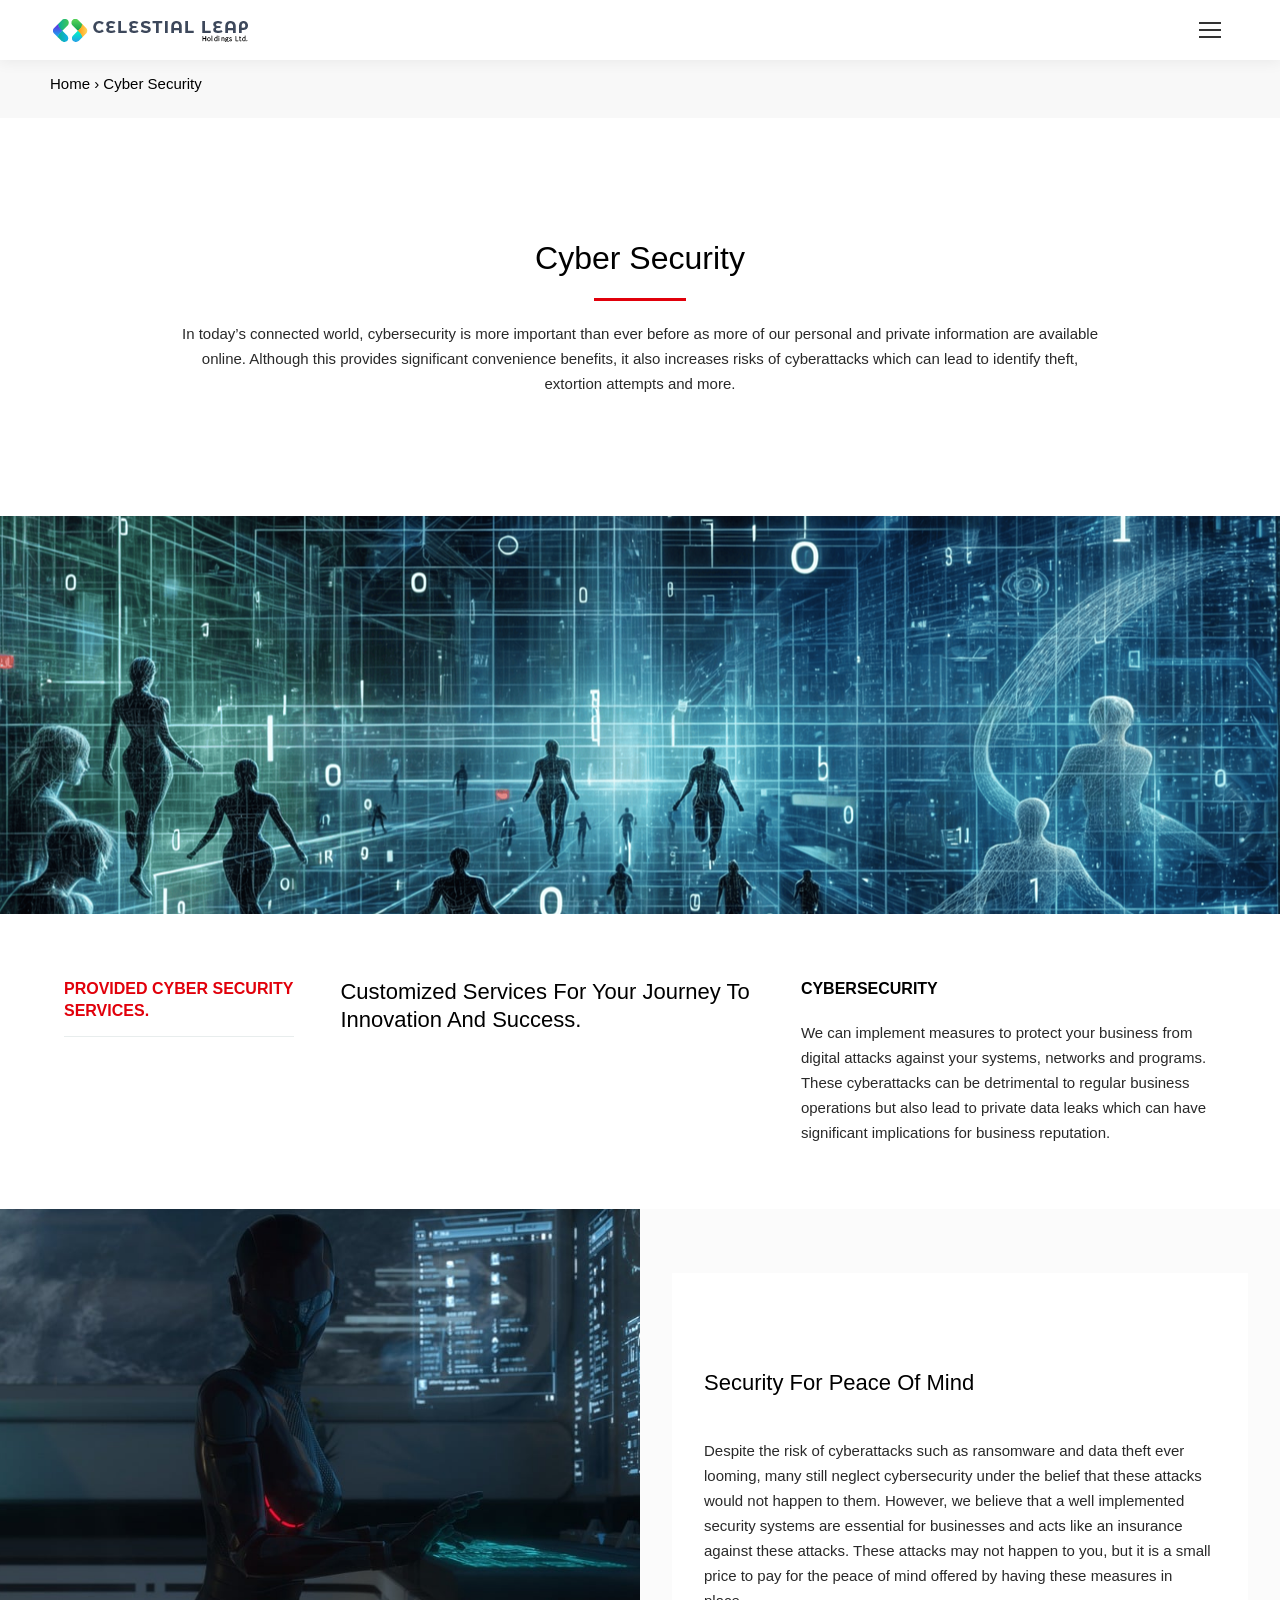
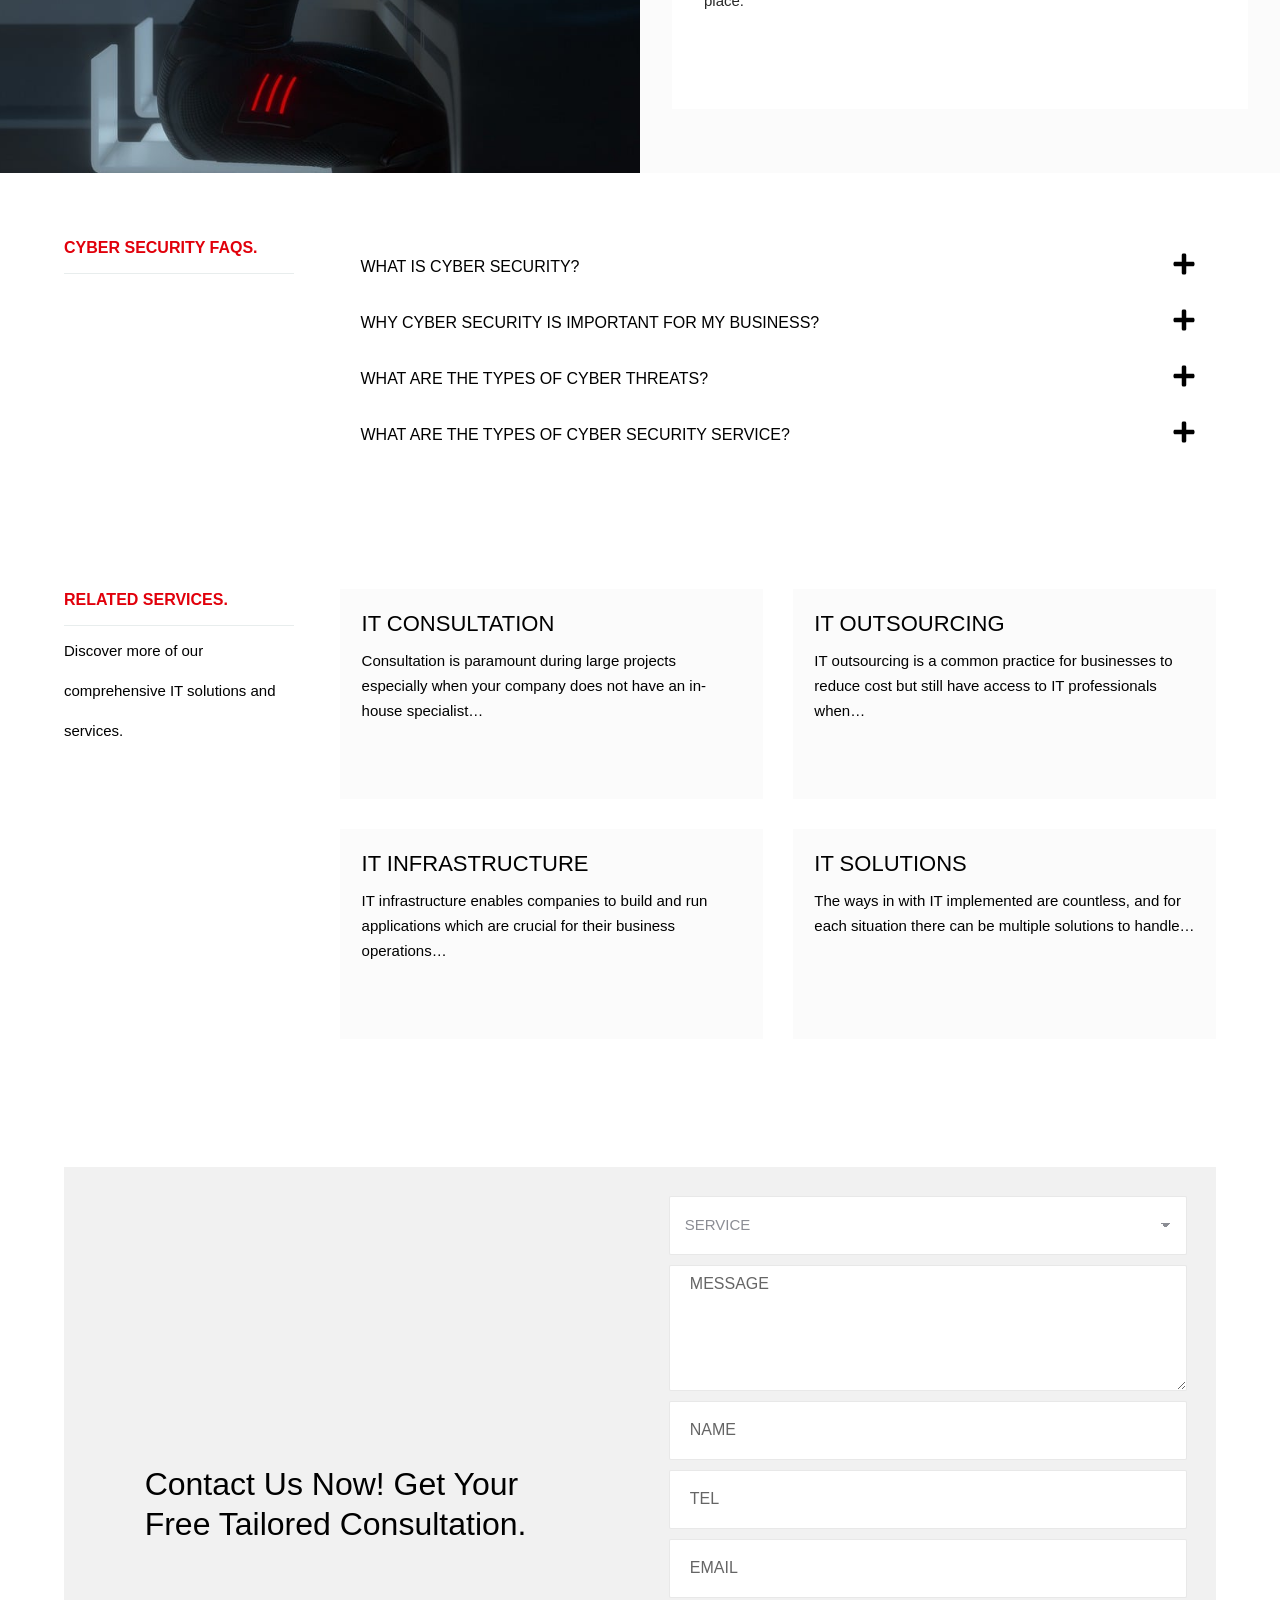
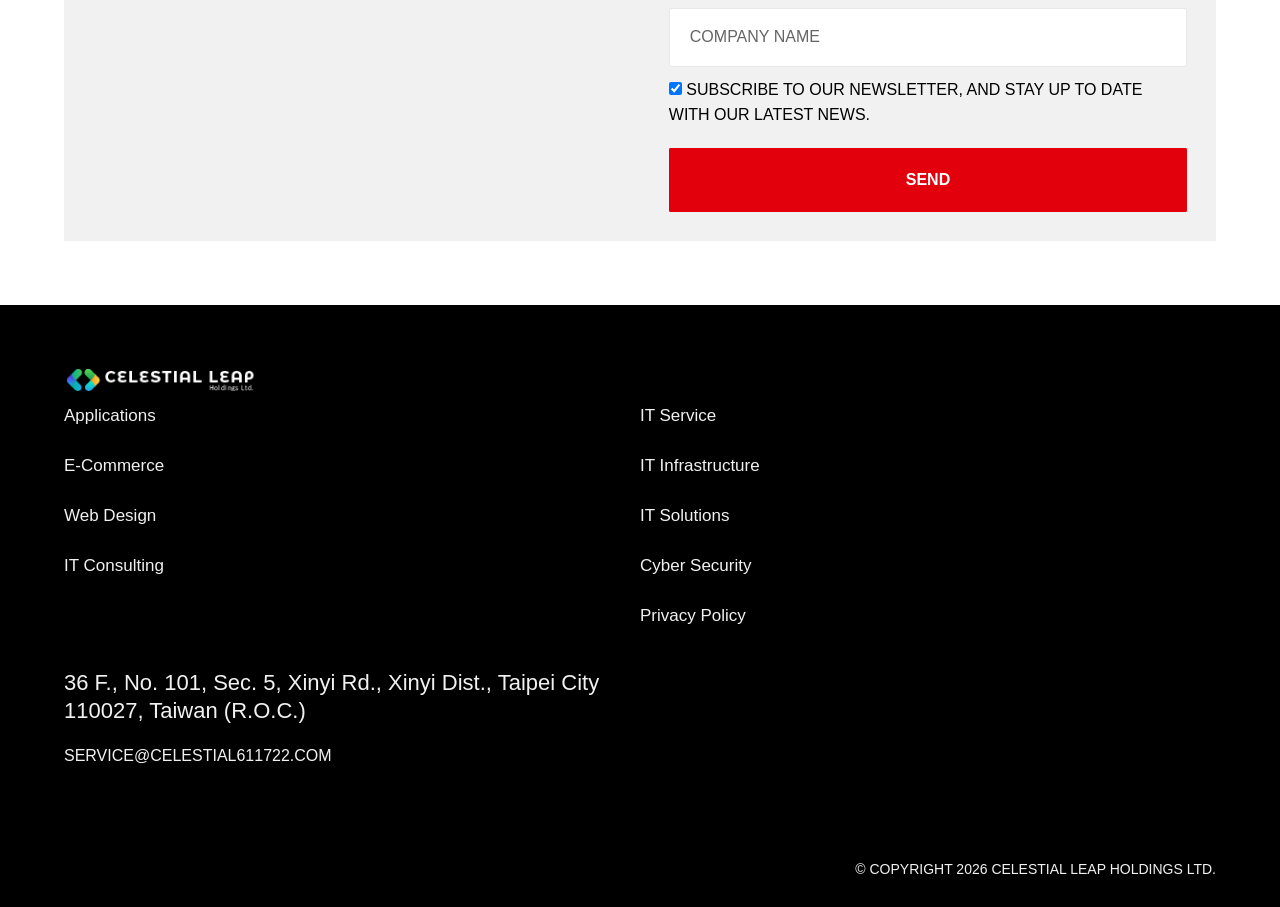
<file: cyber_security.html>
<!DOCTYPE html>
<!--[if !(IE 6) | !(IE 7) | !(IE 8)  ]><!-->
<html lang="en-US" prefix="og: https://ogp.me/ns#" class="no-js">
<!--<![endif]-->

<head>
    <meta charset="UTF-8" />
    <script>
        if (navigator.userAgent.match(/MSIE|Internet Explorer/i) || navigator.userAgent.match(/Trident\/7\..*?rv:11/i)) {
            var href = document.location.href;
            if (!href.match(/[?&]nowprocket/)) {
                if (href.indexOf("?") == -1) {
                    if (href.indexOf("#") == -1) {
                        document.location.href = href + "?nowprocket=1"
                    } else {
                        document.location.href = href.replace("#", "?nowprocket=1#")
                    }
                } else {
                    if (href.indexOf("#") == -1) {
                        document.location.href = href + "&nowprocket=1"
                    } else {
                        document.location.href = href.replace("#", "&nowprocket=1#")
                    }
                }
            }
        }
    </script>
    <script>
        (() => {
            class RocketLazyLoadScripts {
                constructor() {
                    this.v = "2.0.5", this.userEvents = ["keydown", "keyup", "mousedown", "mouseup", "mousemove", "mouseover", "mouseout", "touchmove", "touchstart", "touchend", "touchcancel", "wheel", "click", "dblclick", "input"], this.attributeEvents = ["onblur", "onclick", "oncontextmenu", "ondblclick", "onfocus", "onmousedown", "onmouseenter", "onmouseleave", "onmousemove", "onmouseout", "onmouseover", "onmouseup", "onmousewheel", "onscroll", "onsubmit"]
                }
                async t() {
                    this.i(), this.o(), /iP(ad|hone)/.test(navigator.userAgent) && this.h(), this.u(), this.l(this), this.m(), this.k(this), this.p(this), this._(), await Promise.all([this.R(), this.L()]), this.lastBreath = Date.now(), this.S(this), this.P(), this.D(), this.O(), this.M(), await this.C(this.delayedScripts.normal), await this.C(this.delayedScripts.defer), await this.C(this.delayedScripts.async), await this.T(), await this.F(), await this.j(), await this.A(), window.dispatchEvent(new Event("rocket-allScriptsLoaded")), this.everythingLoaded = !0, this.lastTouchEnd && await new Promise(t => setTimeout(t, 500 - Date.now() + this.lastTouchEnd)), this.I(), this.H(), this.U(), this.W()
                }
                i() {
                    this.CSPIssue = sessionStorage.getItem("rocketCSPIssue"), document.addEventListener("securitypolicyviolation", t => {
                        this.CSPIssue || "script-src-elem" !== t.violatedDirective || "data" !== t.blockedURI || (this.CSPIssue = !0, sessionStorage.setItem("rocketCSPIssue", !0))
                    }, {
                        isRocket: !0
                    })
                }
                o() {
                    window.addEventListener("pageshow", t => {
                        this.persisted = t.persisted, this.realWindowLoadedFired = !0
                    }, {
                        isRocket: !0
                    }), window.addEventListener("pagehide", () => {
                        this.onFirstUserAction = null
                    }, {
                        isRocket: !0
                    })
                }
                h() {
                    let t;

                    function e(e) {
                        t = e
                    }
                    window.addEventListener("touchstart", e, {
                        isRocket: !0
                    }), window.addEventListener("touchend", function i(o) {
                        o.changedTouches[0] && t.changedTouches[0] && Math.abs(o.changedTouches[0].pageX - t.changedTouches[0].pageX) < 10 && Math.abs(o.changedTouches[0].pageY - t.changedTouches[0].pageY) < 10 && o.timeStamp - t.timeStamp < 200 && (window.removeEventListener("touchstart", e, {
                            isRocket: !0
                        }), window.removeEventListener("touchend", i, {
                            isRocket: !0
                        }), "INPUT" === o.target.tagName && "text" === o.target.type || (o.target.dispatchEvent(new TouchEvent("touchend", {
                            target: o.target,
                            bubbles: !0
                        })), o.target.dispatchEvent(new MouseEvent("mouseover", {
                            target: o.target,
                            bubbles: !0
                        })), o.target.dispatchEvent(new PointerEvent("click", {
                            target: o.target,
                            bubbles: !0,
                            cancelable: !0,
                            detail: 1,
                            clientX: o.changedTouches[0].clientX,
                            clientY: o.changedTouches[0].clientY
                        })), event.preventDefault()))
                    }, {
                        isRocket: !0
                    })
                }
                q(t) {
                    this.userActionTriggered || ("mousemove" !== t.type || this.firstMousemoveIgnored ? "keyup" === t.type || "mouseover" === t.type || "mouseout" === t.type || (this.userActionTriggered = !0, this.onFirstUserAction && this.onFirstUserAction()) : this.firstMousemoveIgnored = !0), "click" === t.type && t.preventDefault(), t.stopPropagation(), t.stopImmediatePropagation(), "touchstart" === this.lastEvent && "touchend" === t.type && (this.lastTouchEnd = Date.now()), "click" === t.type && (this.lastTouchEnd = 0), this.lastEvent = t.type, t.composedPath && t.composedPath()[0].getRootNode() instanceof ShadowRoot && (t.rocketTarget = t.composedPath()[0]), this.savedUserEvents.push(t)
                }
                u() {
                    this.savedUserEvents = [], this.userEventHandler = this.q.bind(this), this.userEvents.forEach(t => window.addEventListener(t, this.userEventHandler, {
                        passive: !1,
                        isRocket: !0
                    })), document.addEventListener("visibilitychange", this.userEventHandler, {
                        isRocket: !0
                    })
                }
                U() {
                    this.userEvents.forEach(t => window.removeEventListener(t, this.userEventHandler, {
                        passive: !1,
                        isRocket: !0
                    })), document.removeEventListener("visibilitychange", this.userEventHandler, {
                        isRocket: !0
                    }), this.savedUserEvents.forEach(t => {
                        (t.rocketTarget || t.target).dispatchEvent(new window[t.constructor.name](t.type, t))
                    })
                }
                m() {
                    const t = "return false",
                        e = Array.from(this.attributeEvents, t => "data-rocket-" + t),
                        i = "[" + this.attributeEvents.join("],[") + "]",
                        o = "[data-rocket-" + this.attributeEvents.join("],[data-rocket-") + "]",
                        s = (e, i, o) => {
                            o && o !== t && (e.setAttribute("data-rocket-" + i, o), e["rocket" + i] = new Function("event", o), e.setAttribute(i, t))
                        };
                    new MutationObserver(t => {
                        for (const n of t) "attributes" === n.type && (n.attributeName.startsWith("data-rocket-") || this.everythingLoaded ? n.attributeName.startsWith("data-rocket-") && this.everythingLoaded && this.N(n.target, n.attributeName.substring(12)) : s(n.target, n.attributeName, n.target.getAttribute(n.attributeName))), "childList" === n.type && n.addedNodes.forEach(t => {
                            if (t.nodeType === Node.ELEMENT_NODE)
                                if (this.everythingLoaded)
                                    for (const i of [t, ...t.querySelectorAll(o)])
                                        for (const t of i.getAttributeNames()) e.includes(t) && this.N(i, t.substring(12));
                                else
                                    for (const e of [t, ...t.querySelectorAll(i)])
                                        for (const t of e.getAttributeNames()) this.attributeEvents.includes(t) && s(e, t, e.getAttribute(t))
                        })
                    }).observe(document, {
                        subtree: !0,
                        childList: !0,
                        attributeFilter: [...this.attributeEvents, ...e]
                    })
                }
                I() {
                    this.attributeEvents.forEach(t => {
                        document.querySelectorAll("[data-rocket-" + t + "]").forEach(e => {
                            this.N(e, t)
                        })
                    })
                }
                N(t, e) {
                    const i = t.getAttribute("data-rocket-" + e);
                    i && (t.setAttribute(e, i), t.removeAttribute("data-rocket-" + e))
                }
                k(t) {
                    Object.defineProperty(HTMLElement.prototype, "onclick", {
                        get() {
                            return this.rocketonclick || null
                        },
                        set(e) {
                            this.rocketonclick = e, this.setAttribute(t.everythingLoaded ? "onclick" : "data-rocket-onclick", "this.rocketonclick(event)")
                        }
                    })
                }
                S(t) {
                    function e(e, i) {
                        let o = e[i];
                        e[i] = null, Object.defineProperty(e, i, {
                            get: () => o,
                            set(s) {
                                t.everythingLoaded ? o = s : e["rocket" + i] = o = s
                            }
                        })
                    }
                    e(document, "onreadystatechange"), e(window, "onload"), e(window, "onpageshow");
                    try {
                        Object.defineProperty(document, "readyState", {
                            get: () => t.rocketReadyState,
                            set(e) {
                                t.rocketReadyState = e
                            },
                            configurable: !0
                        }), document.readyState = "loading"
                    } catch (t) {
                        console.log("WPRocket DJE readyState conflict, bypassing")
                    }
                }
                l(t) {
                    this.originalAddEventListener = EventTarget.prototype.addEventListener, this.originalRemoveEventListener = EventTarget.prototype.removeEventListener, this.savedEventListeners = [], EventTarget.prototype.addEventListener = function(e, i, o) {
                        o && o.isRocket || !t.B(e, this) && !t.userEvents.includes(e) || t.B(e, this) && !t.userActionTriggered || e.startsWith("rocket-") || t.everythingLoaded ? t.originalAddEventListener.call(this, e, i, o) : (t.savedEventListeners.push({
                            target: this,
                            remove: !1,
                            type: e,
                            func: i,
                            options: o
                        }), "mouseenter" !== e && "mouseleave" !== e || t.originalAddEventListener.call(this, e, t.savedUserEvents.push, o))
                    }, EventTarget.prototype.removeEventListener = function(e, i, o) {
                        o && o.isRocket || !t.B(e, this) && !t.userEvents.includes(e) || t.B(e, this) && !t.userActionTriggered || e.startsWith("rocket-") || t.everythingLoaded ? t.originalRemoveEventListener.call(this, e, i, o) : t.savedEventListeners.push({
                            target: this,
                            remove: !0,
                            type: e,
                            func: i,
                            options: o
                        })
                    }
                }
                J(t, e) {
                    this.savedEventListeners = this.savedEventListeners.filter(i => {
                        let o = i.type,
                            s = i.target || window;
                        return e !== o || t !== s || (this.B(o, s) && (i.type = "rocket-" + o), this.$(i), !1)
                    })
                }
                H() {
                    EventTarget.prototype.addEventListener = this.originalAddEventListener, EventTarget.prototype.removeEventListener = this.originalRemoveEventListener, this.savedEventListeners.forEach(t => this.$(t))
                }
                $(t) {
                    t.remove ? this.originalRemoveEventListener.call(t.target, t.type, t.func, t.options) : this.originalAddEventListener.call(t.target, t.type, t.func, t.options)
                }
                p(t) {
                    let e;

                    function i(e) {
                        return t.everythingLoaded ? e : e.split(" ").map(t => "load" === t || t.startsWith("load.") ? "rocket-jquery-load" : t).join(" ")
                    }

                    function o(o) {
                        function s(e) {
                            const s = o.fn[e];
                            o.fn[e] = o.fn.init.prototype[e] = function() {
                                return this[0] === window && t.userActionTriggered && ("string" == typeof arguments[0] || arguments[0] instanceof String ? arguments[0] = i(arguments[0]) : "object" == typeof arguments[0] && Object.keys(arguments[0]).forEach(t => {
                                    const e = arguments[0][t];
                                    delete arguments[0][t], arguments[0][i(t)] = e
                                })), s.apply(this, arguments), this
                            }
                        }
                        if (o && o.fn && !t.allJQueries.includes(o)) {
                            const e = {
                                DOMContentLoaded: [],
                                "rocket-DOMContentLoaded": []
                            };
                            for (const t in e) document.addEventListener(t, () => {
                                e[t].forEach(t => t())
                            }, {
                                isRocket: !0
                            });
                            o.fn.ready = o.fn.init.prototype.ready = function(i) {
                                function s() {
                                    parseInt(o.fn.jquery) > 2 ? setTimeout(() => i.bind(document)(o)) : i.bind(document)(o)
                                }
                                return "function" == typeof i && (t.realDomReadyFired ? !t.userActionTriggered || t.fauxDomReadyFired ? s() : e["rocket-DOMContentLoaded"].push(s) : e.DOMContentLoaded.push(s)), this
                            }, s("on"), s("one"), s("off"), t.allJQueries.push(o)
                        }
                        e = o
                    }
                    t.allJQueries = [], o(window.jQuery), Object.defineProperty(window, "jQuery", {
                        get: () => e,
                        set(t) {
                            o(t)
                        }
                    })
                }
                P() {
                    const t = new Map;
                    document.write = document.writeln = function(e) {
                        const i = document.currentScript,
                            o = document.createRange(),
                            s = i.parentElement;
                        let n = t.get(i);
                        void 0 === n && (n = i.nextSibling, t.set(i, n));
                        const c = document.createDocumentFragment();
                        o.setStart(c, 0), c.appendChild(o.createContextualFragment(e)), s.insertBefore(c, n)
                    }
                }
                async R() {
                    return new Promise(t => {
                        this.userActionTriggered ? t() : this.onFirstUserAction = t
                    })
                }
                async L() {
                    return new Promise(t => {
                        document.addEventListener("DOMContentLoaded", () => {
                            this.realDomReadyFired = !0, t()
                        }, {
                            isRocket: !0
                        })
                    })
                }
                async j() {
                    return this.realWindowLoadedFired ? Promise.resolve() : new Promise(t => {
                        window.addEventListener("load", t, {
                            isRocket: !0
                        })
                    })
                }
                M() {
                    this.pendingScripts = [];
                    this.scriptsMutationObserver = new MutationObserver(t => {
                        for (const e of t) e.addedNodes.forEach(t => {
                            "SCRIPT" !== t.tagName || !t.src || t.noModule || t.isWPRocket || this.pendingScripts.push({
                                script: t,
                                promise: new Promise(e => {
                                    const i = () => {
                                        const i = this.pendingScripts.findIndex(e => e.script === t);
                                        i >= 0 && this.pendingScripts.splice(i, 1), e()
                                    };
                                    t.addEventListener("load", i, {
                                        isRocket: !0
                                    }), t.addEventListener("error", i, {
                                        isRocket: !0
                                    }), setTimeout(i, 1e3)
                                })
                            })
                        })
                    }), this.scriptsMutationObserver.observe(document, {
                        childList: !0,
                        subtree: !0
                    })
                }
                async F() {
                    await this.X(), this.pendingScripts.length ? (await this.pendingScripts[0].promise, await this.F()) : this.scriptsMutationObserver.disconnect()
                }
                D() {
                    this.delayedScripts = {
                        normal: [],
                        async: [],
                        defer: []
                    }, document.querySelectorAll("script[type$=rocketlazyloadscript]").forEach(t => {
                        t.hasAttribute("data-rocket-src") ? t.hasAttribute("async") && !1 !== t.async ? this.delayedScripts.async.push(t) : t.hasAttribute("defer") && !1 !== t.defer || "module" === t.getAttribute("data-rocket-type") ? this.delayedScripts.defer.push(t) : this.delayedScripts.normal.push(t) : this.delayedScripts.normal.push(t)
                    })
                }
                async _() {
                    await this.L();
                    let t = [];
                    document.querySelectorAll("script[type$=rocketlazyloadscript][data-rocket-src]").forEach(e => {
                        let i = e.getAttribute("data-rocket-src");
                        if (i && !i.startsWith("data:")) {
                            i.startsWith("//") && (i = location.protocol + i);
                            try {
                                const o = new URL(i).origin;
                                o !== location.origin && t.push({
                                    src: o,
                                    crossOrigin: e.crossOrigin || "module" === e.getAttribute("data-rocket-type")
                                })
                            } catch (t) {}
                        }
                    }), t = [...new Map(t.map(t => [JSON.stringify(t), t])).values()], this.Y(t, "preconnect")
                }
                async G(t) {
                    if (await this.K(), !0 !== t.noModule || !("noModule" in HTMLScriptElement.prototype)) return new Promise(e => {
                        let i;

                        function o() {
                            (i || t).setAttribute("data-rocket-status", "executed"), e()
                        }
                        try {
                            if (navigator.userAgent.includes("Firefox/") || "" === navigator.vendor || this.CSPIssue) i = document.createElement("script"), [...t.attributes].forEach(t => {
                                let e = t.nodeName;
                                "type" !== e && ("data-rocket-type" === e && (e = "type"), "data-rocket-src" === e && (e = "src"), i.setAttribute(e, t.nodeValue))
                            }), t.text && (i.text = t.text), t.nonce && (i.nonce = t.nonce), i.hasAttribute("src") ? (i.addEventListener("load", o, {
                                isRocket: !0
                            }), i.addEventListener("error", () => {
                                i.setAttribute("data-rocket-status", "failed-network"), e()
                            }, {
                                isRocket: !0
                            }), setTimeout(() => {
                                i.isConnected || e()
                            }, 1)) : (i.text = t.text, o()), i.isWPRocket = !0, t.parentNode.replaceChild(i, t);
                            else {
                                const i = t.getAttribute("data-rocket-type"),
                                    s = t.getAttribute("data-rocket-src");
                                i ? (t.type = i, t.removeAttribute("data-rocket-type")) : t.removeAttribute("type"), t.addEventListener("load", o, {
                                    isRocket: !0
                                }), t.addEventListener("error", i => {
                                    this.CSPIssue && i.target.src.startsWith("data:") ? (console.log("WPRocket: CSP fallback activated"), t.removeAttribute("src"), this.G(t).then(e)) : (t.setAttribute("data-rocket-status", "failed-network"), e())
                                }, {
                                    isRocket: !0
                                }), s ? (t.fetchPriority = "high", t.removeAttribute("data-rocket-src"), t.src = s) : t.src = "data:text/javascript;base64," + window.btoa(unescape(encodeURIComponent(t.text)))
                            }
                        } catch (i) {
                            t.setAttribute("data-rocket-status", "failed-transform"), e()
                        }
                    });
                    t.setAttribute("data-rocket-status", "skipped")
                }
                async C(t) {
                    const e = t.shift();
                    return e ? (e.isConnected && await this.G(e), this.C(t)) : Promise.resolve()
                }
                O() {
                    this.Y([...this.delayedScripts.normal, ...this.delayedScripts.defer, ...this.delayedScripts.async], "preload")
                }
                Y(t, e) {
                    this.trash = this.trash || [];
                    let i = !0;
                    var o = document.createDocumentFragment();
                    t.forEach(t => {
                        const s = t.getAttribute && t.getAttribute("data-rocket-src") || t.src;
                        if (s && !s.startsWith("data:")) {
                            const n = document.createElement("link");
                            n.href = s, n.rel = e, "preconnect" !== e && (n.as = "script", n.fetchPriority = i ? "high" : "low"), t.getAttribute && "module" === t.getAttribute("data-rocket-type") && (n.crossOrigin = !0), t.crossOrigin && (n.crossOrigin = t.crossOrigin), t.integrity && (n.integrity = t.integrity), t.nonce && (n.nonce = t.nonce), o.appendChild(n), this.trash.push(n), i = !1
                        }
                    }), document.head.appendChild(o)
                }
                W() {
                    this.trash.forEach(t => t.remove())
                }
                async T() {
                    try {
                        document.readyState = "interactive"
                    } catch (t) {}
                    this.fauxDomReadyFired = !0;
                    try {
                        await this.K(), this.J(document, "readystatechange"), document.dispatchEvent(new Event("rocket-readystatechange")), await this.K(), document.rocketonreadystatechange && document.rocketonreadystatechange(), await this.K(), this.J(document, "DOMContentLoaded"), document.dispatchEvent(new Event("rocket-DOMContentLoaded")), await this.K(), this.J(window, "DOMContentLoaded"), window.dispatchEvent(new Event("rocket-DOMContentLoaded"))
                    } catch (t) {
                        console.error(t)
                    }
                }
                async A() {
                    try {
                        document.readyState = "complete"
                    } catch (t) {}
                    try {
                        await this.K(), this.J(document, "readystatechange"), document.dispatchEvent(new Event("rocket-readystatechange")), await this.K(), document.rocketonreadystatechange && document.rocketonreadystatechange(), await this.K(), this.J(window, "load"), window.dispatchEvent(new Event("rocket-load")), await this.K(), window.rocketonload && window.rocketonload(), await this.K(), this.allJQueries.forEach(t => t(window).trigger("rocket-jquery-load")), await this.K(), this.J(window, "pageshow");
                        const t = new Event("rocket-pageshow");
                        t.persisted = this.persisted, window.dispatchEvent(t), await this.K(), window.rocketonpageshow && window.rocketonpageshow({
                            persisted: this.persisted
                        })
                    } catch (t) {
                        console.error(t)
                    }
                }
                async K() {
                    Date.now() - this.lastBreath > 45 && (await this.X(), this.lastBreath = Date.now())
                }
                async X() {
                    return document.hidden ? new Promise(t => setTimeout(t)) : new Promise(t => requestAnimationFrame(t))
                }
                B(t, e = window) {
                    return e === document && "readystatechange" === t || (e === document && "DOMContentLoaded" === t || (e === window && "DOMContentLoaded" === t || (e === window && "load" === t || e === window && "pageshow" === t)))
                }
                static run() {
                    (new RocketLazyLoadScripts).t()
                }
            }
            RocketLazyLoadScripts.run()
        })();
    </script>

    <meta name="viewport" content="width=device-width, initial-scale=1">
    <link rel="profile" href="https://gmpg.org/xfn/11" />

    <!-- Search Engine Optimization by Rank Math PRO - https://rankmath.com/ -->
    <title>Cyber Security Services | Against Cyber Threats | CELESTIAL LEAP Holdings Ltd.</title>
    <link data-rocket-prefetch href="https://www.gstatic.com" rel="dns-prefetch">
    <link data-rocket-prefetch href="https://www.googletagmanager.com" rel="dns-prefetch">
    <link data-rocket-prefetch href="https://www.clarity.ms" rel="dns-prefetch">
    <link data-rocket-prefetch href="https://stats.wp.com" rel="dns-prefetch">
    <link data-rocket-prefetch href="https://www.google.com" rel="dns-prefetch">
    <link crossorigin data-rocket-preload as="font" href="https://rovertech.com.hk/wp-content/uploads/elementor/google-fonts/fonts/notosans-o-0bipqlx3qulc5a4pnb6ryti20_6n1iphjc5a7duw.woff2" rel="preload">
    <link rel="stylesheet" href="./style/cyber_security.css">
    <link rel="stylesheet" href="./style/common.css">
    <meta name="description" content="A well implemented cyber security systems are essential for businesses to against cyber threats such as identity theft, extortion attempts, and more." />
    <meta name="robots" content="follow, index, max-snippet:-1, max-video-preview:-1, max-image-preview:large" />
    <link rel="canonical" href="./cyber_security.html" />
    <meta property="og:locale" content="en_US" />
    <meta property="og:type" content="article" />
    <meta property="og:title" content="Cyber Security Services | Against Cyber Threats | CELESTIAL LEAP Holdings Ltd." />
    <meta property="og:description" content="A well implemented cyber security systems are essential for businesses to against cyber threats such as identity theft, extortion attempts, and more." />
    <meta property="og:url" content="https://rovertech.com.hk/en/cybersecurity/" />
    <meta property="og:site_name" content="CELESTIAL LEAP Holdings Ltd. | Innovation the Future" />
    <meta property="article:publisher" content="https://www.facebook.com/rovertech.hk" />
    <meta property="og:updated_time" content="2025-01-23T14:54:50+08:00" />
    <meta property="og:image:width" content="1644" />
    <meta property="og:image:height" content="831" />
    <meta property="og:image:alt" content="創新科技-助您數碼轉型-CELESTIAL LEAP Holdings Ltd." />
    <meta property="og:image:type" content="image/png" />
    <meta name="twitter:card" content="summary_large_image" />
    <meta name="twitter:title" content="Cyber Security Services | Against Cyber Threats | CELESTIAL LEAP Holdings Ltd." />
    <meta name="twitter:description" content="A well implemented cyber security systems are essential for businesses to against cyber threats such as identity theft, extortion attempts, and more." />
    <meta name="twitter:site" content="@rovertech_ltd" />
    <meta name="twitter:creator" content="@rovertech_ltd" />
    <meta name="twitter:label1" content="Time to read" />
    <meta name="twitter:data1" content="4 minutes" />
    <script type="application/ld+json" class="rank-math-schema-pro">
        {
            "@context": "https://schema.org",
            "@graph": [{
                "@type": "BreadcrumbList",
                "@id": "https://rovertech.com.hk/en/cybersecurity/#breadcrumb",
                "itemListElement": [{
                    "@type": "ListItem",
                    "position": "1",
                    "item": {
                        "@id": "https://rovertech.com.hk",
                        "name": "Home"
                    }
                }, {
                    "@type": "ListItem",
                    "position": "2",
                    "item": {
                        "@id": "https://rovertech.com.hk/en/cybersecurity/",
                        "name": "Cyber Security"
                    }
                }]
            }, {
                "@type": "FAQPage",
                "mainEntity": [{
                    "@type": "Question",
                    "name": "What is Cyber Security?",
                    "acceptedAnswer": {
                        "@type": "Answer",
                        "text": "<p>Cybersecurity refers to the practice of safeguarding computers, servers, mobile devices, electronic systems, networks, and data from digital attacks, damage, or unauthorized access. It involves implementing measures to prevent and detect cyber threats, ensuring the integrity, confidentiality, and availability of information.</p>"
                    }
                }, {
                    "@type": "Question",
                    "name": "Why Cyber Security is important for my business?",
                    "acceptedAnswer": {
                        "@type": "Answer",
                        "text": "<p>Cybersecurity is critical for businesses for several reasons:</p><p>- Data Protection: Businesses handle sensitive data, such as customer information, employee records, and intellectual property. Cybersecurity measures protect this data from unauthorized access or theft.</p><p>- Financial Security: Cyber attacks can lead to significant financial losses due to interrupted operations, loss of customer trust, or possible regulatory fines.</p><p>- Reputation Management: A data breach can cause serious damage to your brand's reputation, resulting in loss of customers.</p><p>- Regulatory Compliance: Many industries have regulations requiring businesses to protect certain types of data. Cybersecurity helps ensure compliance with these regulations.</p>"
                    }
                }, {
                    "@type": "Question",
                    "name": "What are the types of Cyber threats?",
                    "acceptedAnswer": {
                        "@type": "Answer",
                        "text": "<p>There are several types of cyber threats, including:</p><p>- Malware: Malicious software such as viruses, ransomware, and spyware that can damage systems or steal data.</p><p>- Phishing: Fraudulent attempts to obtain sensitive information by posing as a trustworthy entity through email or other communication channels.</p><p>- Man-in-the-middle Attacks: These occur when attackers intercept and potentially alter communication between two parties without their knowledge.</p><p>- Denial-of-Service Attacks: These attacks overwhelm systems, servers, or networks to interrupt or suspend services.</p><p>- SQL Injection: An attack that uses malicious SQL code to manipulate a database into revealing information.</p>"
                    }
                }, {
                    "@type": "Question",
                    "name": "What are the types of Cyber Security service?",
                    "acceptedAnswer": {
                        "@type": "Answer",
                        "text": "<p>Cybersecurity services vary based on business needs but can include:</p><p>- Risk Assessment: Identifying potential vulnerabilities in your systems and understanding the risks associated with them.</p><p>- Data Protection: Services that protect data both in transit and at rest, such as encryption and secure data storage.</p><p>- Network Security: Protecting your network from intrusions with firewalls, intrusion detection systems, and secure network architectures.</p><p>- Incident Response: Teams that respond to a cybersecurity incident and manage the recovery process.</p><p>- Security Training: Educating employees about cybersecurity threats and best practices.</p><p>- Penetration Testing: Simulated attacks on your systems to identify vulnerabilities before they can be exploited by attackers.</p><p>- Compliance Services: Ensuring that your business meets industry-specific regulatory requirements for data security.</p>"
                    }
                }]
            }]
        }
    </script>
    <!-- /Rank Math WordPress SEO plugin -->

    <link rel='dns-prefetch' href='//stats.wp.com' />

    <link rel="alternate" title="oEmbed (JSON)" type="application/json+oembed" href="https://rovertech.com.hk/en/wp-json/oembed/1.0/embed?url=https%3A%2F%2Frovertech.com.hk%2Fen%2Fcybersecurity%2F" />
    <link rel="alternate" title="oEmbed (XML)" type="text/xml+oembed" href="https://rovertech.com.hk/en/wp-json/oembed/1.0/embed?url=https%3A%2F%2Frovertech.com.hk%2Fen%2Fcybersecurity%2F&#038;format=xml" />
    <style id='wp-img-auto-sizes-contain-inline-css'></style>
    <style id='wp-emoji-styles-inline-css'></style>
    <style id='classic-theme-styles-inline-css'></style>
    <style id='global-styles-inline-css'></style>

    <style id='elementor-frontend-inline-css'></style>


























    

    <script src="./js/jquery.min.js" id="jquery-core-js" data-rocket-defer defer></script>
    <script src="./js/jquery-migrate.min.js" id="jquery-migrate-js" data-rocket-defer defer></script>
    <script id="wpml-cookie-js-extra">
        var wpml_cookies = {
            "wp-wpml_current_language": {
                "value": "en",
                "expires": 1,
                "path": "/"
            }
        };
        var wpml_cookies = {
            "wp-wpml_current_language": {
                "value": "en",
                "expires": 1,
                "path": "/"
            }
        };
        //# sourceURL=wpml-cookie-js-extra
    </script>
    <script type="rocketlazyloadscript" data-minify="1" data-rocket-src="./js/language-cookie.js" id="wpml-cookie-js" defer data-wp-strategy="defer"></script>
    <script type="rocketlazyloadscript" data-rocket-src="./js/script.min.js" id="wpml-legacy-dropdown-click-0-js" data-rocket-defer
        defer></script>
    <script id="dt-above-fold-js-extra">
        var dtLocal = {
            "themeUrl": "https://rovertech.com.hk/wp-content/themes/dt-the7",
            "passText": "To view this protected post, enter the password below:",
            "moreButtonText": {
                "loading": "Loading...",
                "loadMore": "Load more"
            },
            "postID": "78272",
            "ajaxurl": "https://rovertech.com.hk/wp-admin/admin-ajax.php",
            "REST": {
                "baseUrl": "https://rovertech.com.hk/en/wp-json/the7/v1",
                "endpoints": {
                    "sendMail": "/send-mail"
                }
            },
            "contactMessages": {
                "required": "One or more fields have an error. Please check and try again.",
                "terms": "Please accept the privacy policy.",
                "fillTheCaptchaError": "Please, fill the captcha."
            },
            "captchaSiteKey": "6LcAnzccAAAAAIvX6SMEHJ3UsmZIwH10OXPbbobV",
            "ajaxNonce": "896aee8feb",
            "pageData": {
                "type": "page",
                "template": "page",
                "layout": null
            },
            "themeSettings": {
                "smoothScroll": "on",
                "lazyLoading": false,
                "desktopHeader": {
                    "height": 90
                },
                "ToggleCaptionEnabled": "disabled",
                "ToggleCaption": "Navigation",
                "floatingHeader": {
                    "showAfter": 350,
                    "showMenu": true,
                    "height": 60,
                    "logo": {
                        "showLogo": true,
                        "html": "\u003Cimg class=\" preload-me\" src=\"./images/logo.png\" srcset=\"./images/logo.png 209w, ./images/logo.png 209w\" width=\"209\" height=\"23\"   sizes=\"209px\" alt=\" \u9999\u6e2f\u5275\u65b0\u79d1\u6280\u516c\u53f8\" /\u003E",
                        "url": "https://rovertech.com.hk/en/"
                    }
                },
                "topLine": {
                    "floatingTopLine": {
                        "logo": {
                            "showLogo": false,
                            "html": ""
                        }
                    }
                },
                "mobileHeader": {
                    "firstSwitchPoint": 1400,
                    "secondSwitchPoint": 800,
                    "firstSwitchPointHeight": 60,
                    "secondSwitchPointHeight": 60,
                    "mobileToggleCaptionEnabled": "disabled",
                    "mobileToggleCaption": "Menu"
                },
                "stickyMobileHeaderFirstSwitch": {
                    "logo": {
                        "html": "\u003Cimg class=\" preload-me\" src=\"./images/logo.png\" srcset=\"./images/logo.png 209w, ./images/logo.png 209w\" width=\"209\" height=\"23\"   sizes=\"209px\" alt=\" \u9999\u6e2f\u5275\u65b0\u79d1\u6280\u516c\u53f8\" /\u003E"
                    }
                },
                "stickyMobileHeaderSecondSwitch": {
                    "logo": {
                        "html": "\u003Cimg class=\" preload-me\" src=\"./images/logo.png\" srcset=\"./images/logo.png 209w, ./images/logo.png 209w\" width=\"209\" height=\"23\"   sizes=\"209px\" alt=\" \u9999\u6e2f\u5275\u65b0\u79d1\u6280\u516c\u53f8\" /\u003E"
                    }
                },
                "sidebar": {
                    "switchPoint": 992
                },
                "boxedWidth": "1280px"
            },
            "elementor": {
                "settings": {
                    "container_width": 800
                }
            }
        };
        var dtShare = {
            "shareButtonText": {
                "facebook": "Share on Facebook",
                "twitter": "Share on X",
                "pinterest": "Pin it",
                "linkedin": "Share on Linkedin",
                "whatsapp": "Share on Whatsapp"
            },
            "overlayOpacity": "85"
        };
        //# sourceURL=dt-above-fold-js-extra
    </script>
    <script src="./js/above-the-fold.min.js" id="dt-above-fold-js" data-rocket-defer defer></script>
    <link rel="https://api.w.org/" href="https://rovertech.com.hk/en/wp-json/" />
    <link rel="alternate" title="JSON" type="application/json" href="https://rovertech.com.hk/en/wp-json/wp/v2/pages/78272" />
    <link rel="EditURI" type="application/rsd+xml" title="RSD" href="https://rovertech.com.hk/xmlrpc.php?rsd" />

    <link rel='shortlink' href='https://rovertech.com.hk/en/?p=78272' />
    <meta name="generator" content="WPML ver:4.8.6 stt:61,1;" />
    <script type="rocketlazyloadscript" data-rocket-type="text/javascript">
        (function(c, l, a, r, i, t, y) {
            c[a] = c[a] || function() {
                (c[a].q = c[a].q || []).push(arguments)
            };
            t = l.createElement(r);
            t.async = 1;
            t.src = "https://www.clarity.ms/tag/" + i + "?ref=wordpress";
            y = l.getElementsByTagName(r)[0];
            y.parentNode.insertBefore(t, y);
        })(window, document, "clarity", "script", "cmui2o2ja0");
    </script>
    <link rel="alternate" hreflang="en" href="./">
    <style>
        img#wpstats {
            display: none
        }
    </style>
    <link rel="icon" href="./images/favicon.ico" type="image/x-icon">
    <link rel="shortcut icon" href="./images/favicon.ico" type="image/x-icon">
    <meta name="msapplication-TileColor" content="#da532c">
    <meta name="msapplication-TileImage" content="/wp-content/uploads/fbrfg/mstile-144x144.png">
    <meta name="msapplication-config" content="/wp-content/uploads/fbrfg/browserconfig.xml">
    <meta name="theme-color" content="#ffffff">
    <meta name="generator" content="Elementor 3.35.5; features: e_font_icon_svg; settings: css_print_method-internal, google_font-enabled, font_display-auto">
    <!-- Google tag (gtag.js) -->
    <script type="rocketlazyloadscript" async data-rocket-src="https://www.googletagmanager.com/gtag/js?id=AW-968432717"></script>
    <script type="rocketlazyloadscript">
        window.dataLayer = window.dataLayer || []; function gtag(){dataLayer.push(arguments);} gtag('js', new Date()); gtag('config', 'AW-968432717');
    </script>
    <style></style>
    <script type="rocketlazyloadscript" id="google_gtagjs" data-rocket-src="https://rovertech.com.hk/en/?local_ga_js=0b969a831b33564ba84a79f83bed0e6d" async></script>
    <script type="rocketlazyloadscript" id="google_gtagjs-inline">
        window.dataLayer = window.dataLayer || [];function gtag(){dataLayer.push(arguments);}gtag('js', new Date());gtag('config', 'G-5KDQRHCBP3', {} );
    </script>
    <script type="application/javascript">
        const rocket_pairs = [{
            "selector": ".solid-bg .sidebar-content",
            "style": ".solid-bg .sidebar-content{--wpr-bg-7d45c154-c307-47ba-9e69-693cfcae69b5: url('https:\/\/rovertech.com.hk\/wp-content\/themes\/dt-the7\/images\/backgrounds\/patterns\/full\/archers.gif');}",
            "hash": "7d45c154-c307-47ba-9e69-693cfcae69b5",
            "url": "https:\/\/rovertech.com.hk\/wp-content\/themes\/dt-the7\/images\/backgrounds\/patterns\/full\/archers.gif"
        }, {
            "selector": ".solid-bg.sidebar-content .widget",
            "style": ".solid-bg.sidebar-content .widget{--wpr-bg-3a22eb05-c377-4700-b350-8bc81b8210e2: url('https:\/\/rovertech.com.hk\/wp-content\/themes\/dt-the7\/images\/backgrounds\/patterns\/full\/archers.gif');}",
            "hash": "3a22eb05-c377-4700-b350-8bc81b8210e2",
            "url": "https:\/\/rovertech.com.hk\/wp-content\/themes\/dt-the7\/images\/backgrounds\/patterns\/full\/archers.gif"
        }, {
            "selector": ".elementor-78272 .elementor-element.elementor-element-073c8fb:not(.elementor-motion-effects-element-type-background),.elementor-78272 .elementor-element.elementor-element-073c8fb>.elementor-motion-effects-container>.elementor-motion-effects-layer",
            "style": ".elementor-78272 .elementor-element.elementor-element-073c8fb:not(.elementor-motion-effects-element-type-background),.elementor-78272 .elementor-element.elementor-element-073c8fb>.elementor-motion-effects-container>.elementor-motion-effects-layer{--wpr-bg-fe13aec2-e88f-4bdf-bcf4-f8c9e25935a0: url('https:\/\/rovertech.com.hk\/wp-content\/uploads\/2024\/04\/Cyber-security-services-HK-help-against-cyber-threats.png');}",
            "hash": "fe13aec2-e88f-4bdf-bcf4-f8c9e25935a0",
            "url": "https:\/\/rovertech.com.hk\/wp-content\/uploads\/2024\/04\/Cyber-security-services-HK-help-against-cyber-threats.png"
        }, {
            "selector": ".rll-youtube-player .play",
            "style": ".rll-youtube-player .play{--wpr-bg-4e80fe68-2783-42fd-98f7-f22305f90047: url('https:\/\/rovertech.com.hk\/wp-content\/plugins\/wp-rocket\/assets\/img\/youtube.png');}",
            "hash": "4e80fe68-2783-42fd-98f7-f22305f90047",
            "url": "https:\/\/rovertech.com.hk\/wp-content\/plugins\/wp-rocket\/assets\/img\/youtube.png"
        }];
        const rocket_excluded_pairs = [{
            "selector": ".elementor-78272 .elementor-element.elementor-element-79643be1:not(.elementor-motion-effects-element-type-background),.elementor-78272 .elementor-element.elementor-element-79643be1>.elementor-motion-effects-container>.elementor-motion-effects-layer",
            "style": ".elementor-78272 .elementor-element.elementor-element-79643be1:not(.elementor-motion-effects-element-type-background),.elementor-78272 .elementor-element.elementor-element-79643be1>.elementor-motion-effects-container>.elementor-motion-effects-layer{--wpr-bg-138809b3-9598-451e-8b72-ae92d476df18: url('https:\/\/rovertech.com.hk\/wp-content\/uploads\/2024\/01\/Cyber-security-services-HK-help-against-cyber-threats.png');}",
            "hash": "138809b3-9598-451e-8b72-ae92d476df18",
            "url": "https:\/\/rovertech.com.hk\/wp-content\/uploads\/2024\/01\/Cyber-security-services-HK-help-against-cyber-threats.png"
        }];
    </script>
    <meta name="generator" content="WP Rocket 3.20.4" data-wpr-features="wpr_lazyload_css_bg_img wpr_remove_unused_css wpr_delay_js wpr_defer_js wpr_minify_js wpr_lazyload_images wpr_lazyload_iframes wpr_preconnect_external_domains wpr_auto_preload_fonts wpr_oci wpr_image_dimensions wpr_minify_css wpr_preload_links wpr_host_fonts_locally wpr_desktop"
    />
</head>

<body id="the7-body" class="wp-singular page-template page-template-elementor_header_footer page page-id-78272 wp-custom-logo wp-embed-responsive wp-theme-dt-the7 wp-child-theme-dt-the7-child the7-core-ver-2.7.12 title-off dt-responsive-on right-mobile-menu-close-icon ouside-menu-close-icon mobile-hamburger-close-bg-enable mobile-hamburger-close-bg-hover-enable  fade-medium-mobile-menu-close-icon fade-medium-menu-close-icon srcset-enabled btn-flat custom-btn-color accent-btn-hover-color phantom-slide phantom-shadow-decoration phantom-main-logo-on sticky-mobile-header top-header first-switch-logo-left first-switch-menu-right second-switch-logo-left second-switch-menu-right right-mobile-menu layzr-loading-on dt-wpml popup-message-style the7-ver-14.2.1.1 the7-elementor-typography elementor-default elementor-template-full-width elementor-clear-template elementor-kit-74704 elementor-page elementor-page-78272">
    <!-- The7 14.2.1.1 -->

    <div id="page">
        <a class="skip-link screen-reader-text" href="#content">Skip to content</a>

        <div class="masthead inline-header right widgets full-height full-width shadow-decoration shadow-mobile-header-decoration animate-color-mobile-menu-icon dt-parent-menu-clickable show-sub-menu-on-hover">


            <header class="header-bar" role="banner">

                <div class="branding">
                    <div id="site-title" class="assistive-text">CELESTIAL LEAP Holdings Ltd.</div>
                    <div id="site-description" class="assistive-text">全方位數碼轉型服務</div>
                    <a class="same-logo" href="./"><img class=" preload-me" src="./images/logo.png" width="209" height="23"   sizes="209px" /></a></div>

                <ul id="primary-menu" class="main-nav underline-decoration l-to-r-line level-arrows-on outside-item-remove-margin">
                    <li class="menu-item menu-item-type-post_type menu-item-object-page menu-item-78255 first depth-0 act"><a href="./about_us.html" data-level='1'><span class="menu-item-text"><span class="menu-text">About Us</span></span></a></li>
                    <li class="menu-item menu-item-type-post_type menu-item-object-page current-menu-ancestor current-menu-parent current_page_parent current_page_ancestor menu-item-has-children menu-item-78250 has-children depth-0"><a href="./our_services.html" data-level='1' aria-haspopup='true' aria-expanded='false'><span class="menu-item-text"><span class="menu-text">Our Services</span></span></a>
                        <ul class="sub-nav hover-style-bg level-arrows-on"
                            role="group">
                            <li class="menu-item menu-item-type-post_type menu-item-object-page menu-item-has-children menu-item-78251 first has-children depth-1"><a href="./system_development.html" data-level='2' aria-haspopup='true' aria-expanded='false'><span class="menu-item-text"><span class="menu-text">Applications</span></span></a>
                        </li>
                        <li class="menu-item menu-item-type-post_type menu-item-object-page menu-item-has-children menu-item-75819 has-children depth-1"><a href='./e_commerce.html' data-level='2' aria-haspopup='true' aria-expanded='false'><span class="menu-item-text"><span class="menu-text">E-commerce</span></span></a>
                        </li>
                        <li class="menu-item menu-item-type-post_type menu-item-object-page menu-item-has-children menu-item-75819 has-children depth-1"><a href='./uiux.html' data-level='2' aria-haspopup='true' aria-expanded='false'><span class="menu-item-text"><span class="menu-text">Web Design</span></span></a>
                        </li>
                        <li class="menu-item menu-item-type-post_type menu-item-object-page current-menu-item page_item page-item-75813 current_page_item menu-item-75828 depth-1"><a href='./it_consulting.html' data-level='2'><span class="menu-item-text"><span class="menu-text">IT Consulting​</span></span></a></li>
                        <li class="menu-item menu-item-type-post_type menu-item-object-page menu-item-has-children menu-item-75827 has-children depth-1"><a href='./it_outsourcing.html' data-level='2' aria-haspopup='true' aria-expanded='false'><span class="menu-item-text"><span class="menu-text">IT Service</span></span></a>
                        </li>
                        <li class="menu-item menu-item-type-post_type menu-item-object-page menu-item-78254 depth-1"><a href='./it_infrastructure.html' data-level='2'><span class="menu-item-text"><span class="menu-text">IT Infrastructure</span></span></a></li>
                        <li class="menu-item menu-item-type-post_type menu-item-object-page menu-item-has-children menu-item-78274 has-children depth-1"><a href='./cyber_security.html' data-level='2' aria-haspopup='true' aria-expanded='false'><span class="menu-item-text"><span class="menu-text">Cyber Security</span></span></a>
                        </li>
                </ul>
                </li>
                <li class="menu-item menu-item-type-post_type menu-item-object-page menu-item-has-children menu-item-80233 has-children depth-0"><a href="./" data-level='1' aria-haspopup='true' aria-expanded='false'><span class="menu-item-text"><span class="menu-text">Our Products</span></span></a>
                </li>
                <li class="menu-item menu-item-type-post_type menu-item-object-page menu-item-78257 depth-0"><a href='./contact_us.html' data-level='1'><span class="menu-item-text"><span class="menu-text">Contact Us</span></span></a></li>
                </ul>

            </header>

        </div>
        <div role="navigation" aria-label="Main Menu" class="dt-mobile-header mobile-menu-show-divider">
            <div class="dt-close-mobile-menu-icon" aria-label="Close" role="button" tabindex="0">
                <div class="close-line-wrap"><span class="close-line"></span><span class="close-line"></span><span class="close-line"></span></div>
            </div>
            <ul id="mobile-menu" class="mobile-main-nav">
                <li class="menu-item menu-item-type-post_type menu-item-object-page current-menu-item page_item page-item-75798 current_page_item menu-item-78255 act first depth-0"><a href="./about_us.html" data-level='1'><span class="menu-item-text"><span class="menu-text">About Us</span></span></a></li>
                <li class="menu-item menu-item-type-post_type menu-item-object-page menu-item-has-children menu-item-78250 has-children depth-0"><a href="./our_services.html" data-level='1' aria-haspopup='true' aria-expanded='false'><span class="menu-item-text"><span class="menu-text">Our Services</span></span></a>
                    <ul class="sub-nav hover-style-bg level-arrows-on"
                        role="group">
                        <li class="menu-item menu-item-type-post_type menu-item-object-page menu-item-has-children menu-item-78251 first has-children depth-1"><a href="./system_development.html" data-level='2' aria-haspopup='true' aria-expanded='false'><span class="menu-item-text"><span class="menu-text">Applications</span></span></a>
                        </li>
                        <li class="menu-item menu-item-type-post_type menu-item-object-page menu-item-has-children menu-item-75819 has-children depth-1"><a href='./e_commerce.html' data-level='2' aria-haspopup='true' aria-expanded='false'><span class="menu-item-text"><span class="menu-text">E-commerce</span></span></a>
                        </li>
                        <li class="menu-item menu-item-type-post_type menu-item-object-page menu-item-has-children menu-item-78253 has-children depth-1"><a href='./uiux.html' data-level='2' aria-haspopup='true' aria-expanded='false'><span class="menu-item-text"><span class="menu-text">Web Design</span></span></a>
                        </li>
                        <li class="menu-item menu-item-type-post_type menu-item-object-page menu-item-75828 depth-1"><a href='./it_consulting.html' data-level='2'><span class="menu-item-text"><span class="menu-text">IT Consulting​</span></span></a></li>
                        <li class="menu-item menu-item-type-post_type menu-item-object-page menu-item-has-children menu-item-75827 has-children depth-1"><a href='./it_outsourcing.html' data-level='2' aria-haspopup='true' aria-expanded='false'><span class="menu-item-text"><span class="menu-text">IT Service</span></span></a>
                            <ul class="sub-nav hover-style-bg level-arrows-on"
                                role="group">
                                <li class="menu-item menu-item-type-post_type menu-item-object-page menu-item-96087 first depth-2"><a href='./' data-level='3'><span class="menu-item-text"><span class="menu-text">Technical Support</span></span></a></li>
                                <li class="menu-item menu-item-type-post_type menu-item-object-page menu-item-96233 depth-2"><a href='./it_outsourcing.html' data-level='3'><span class="menu-item-text"><span class="menu-text">Managed Services</span></span></a></li>
                            </ul>
                        </li>
                        <li class="menu-item menu-item-type-post_type menu-item-object-page menu-item-94972 depth-1"><a href='./' data-level='2'><span class="menu-item-text"><span class="menu-text">IT Hardware Maintenance</span></span></a></li>
                        <li class="menu-item menu-item-type-post_type menu-item-object-page menu-item-78254 depth-1"><a href='./it_infrastructure.html' data-level='2'><span class="menu-item-text"><span class="menu-text">IT Infrastructure</span></span></a></li>
                        <li class="menu-item menu-item-type-post_type menu-item-object-page menu-item-has-children menu-item-75829 has-children depth-1"><a href='./' data-level='2' aria-haspopup='true' aria-expanded='false'><span class="menu-item-text"><span class="menu-text">IT Solutions</span></span></a>
                            <ul class="sub-nav hover-style-bg level-arrows-on"
                                role="group">
                                <li class="menu-item menu-item-type-post_type menu-item-object-page menu-item-75833 first depth-2"><a href='./' data-level='3'><span class="menu-item-text"><span class="menu-text">VMware</span></span></a></li>
                                <li class="menu-item menu-item-type-post_type menu-item-object-page menu-item-75836 depth-2"><a href='./' data-level='3'><span class="menu-item-text"><span class="menu-text">Cloud Backup</span></span></a></li>
                                <li class="menu-item menu-item-type-post_type menu-item-object-page menu-item-75835 depth-2"><a href='./' data-level='3'><span class="menu-item-text"><span class="menu-text">Server</span></span></a></li>
                            </ul>
                        </li>
                        <li class="menu-item menu-item-type-post_type menu-item-object-page menu-item-has-children menu-item-78274 has-children depth-1"><a href='./cyber_security.html' data-level='2' aria-haspopup='true' aria-expanded='false'><span class="menu-item-text"><span class="menu-text">Cyber Security</span></span></a>
                            <ul class="sub-nav hover-style-bg level-arrows-on"
                                role="group">
                                <li class="menu-item menu-item-type-post_type menu-item-object-page menu-item-75834 first depth-2"><a href='./' data-level='3'><span class="menu-item-text"><span class="menu-text">Enterprise Firewall</span></span></a></li>
                                <li class="menu-item menu-item-type-post_type menu-item-object-page menu-item-91160 depth-2"><a href='./' data-level='3'><span class="menu-item-text"><span class="menu-text">Vulnerability Assessment</span></span></a></li>
                            </ul>
                        </li>
                    </ul>
                </li>
                <li class="menu-item menu-item-type-post_type menu-item-object-page menu-item-has-children menu-item-80233 has-children depth-0"><a href="./" data-level='1' aria-haspopup='true' aria-expanded='false'><span class="menu-item-text"><span class="menu-text">Our Products</span></span></a>
                </li>
                <li class="menu-item menu-item-type-post_type menu-item-object-page menu-item-78257 depth-0"><a href='./contact_us.html' data-level='1'><span class="menu-item-text"><span class="menu-text">Contact Us</span></span></a></li>
                <li class="menu-item wpml-ls-slot-303 wpml-ls-item wpml-ls-item-zh-hant wpml-ls-menu-item wpml-ls-first-item wpml-ls-last-item menu-item-type-wpml_ls_menu_item menu-item-object-wpml_ls_menu_item menu-item-wpml-ls-303-zh-hant last depth-0"><a href='https://rovertech.com.hk/about-us/' title='Switch to 繁體' data-level='1' aria-label='Switch to 繁體' role='menuitem'><span class="menu-item-text"><span class="menu-text"><span class="wpml-ls-native" lang="zh-hant">繁體</span></span></span></a></li>
            </ul>
            <div class='mobile-mini-widgets-in-menu'></div>
        </div>



        <div id="main" class="sidebar-none sidebar-divider-off">


            <div class="main-gradient"></div>
            <div class="wf-wrap">
                <div class="wf-container-main">




                    <div id="content" class="content" role="main">

                        <div data-elementor-type="wp-page" data-elementor-id="78272" class="elementor elementor-78272 elementor-77503" data-elementor-post-type="page">
                            <section class="elementor-section elementor-top-section elementor-element elementor-element-6ba7b37a elementor-section-full_width elementor-section-height-default elementor-section-height-default" data-id="6ba7b37a" data-element_type="section" data-e-type="section"
                                data-settings="{&quot;background_background&quot;:&quot;classic&quot;}">
                                <div class="elementor-container elementor-column-gap-default">
                                    <div class="elementor-column elementor-col-100 elementor-top-column elementor-element elementor-element-429707e0" data-id="429707e0" data-element_type="column" data-e-type="column">
                                        <div class="elementor-widget-wrap elementor-element-populated">
                                            <div class="elementor-element elementor-element-68c1f03 elementor-widget__width-inherit elementor-widget elementor-widget-breadcrumbs" data-id="68c1f03" data-element_type="widget" data-e-type="widget" data-widget_type="breadcrumbs.default">
                                                <div class="elementor-widget-container">
                                                    <p><a href="./">Home</a><span class="separator"> &rsaquo; </span><span class="last">Cyber Security</span></p>
                                                </div>
                                            </div>
                                        </div>
                                    </div>
                                </div>
                            </section>
                            <section class="elementor-section elementor-top-section elementor-element elementor-element-e1c980d elementor-section-height-min-height elementor-section-full_width elementor-section-height-default elementor-section-items-middle" data-id="e1c980d" data-element_type="section"
                                data-e-type="section">
                                <div class="elementor-container elementor-column-gap-default">
                                    <div class="elementor-column elementor-col-100 elementor-top-column elementor-element elementor-element-4b9803df" data-id="4b9803df" data-element_type="column" data-e-type="column">
                                        <div class="elementor-widget-wrap elementor-element-populated">
                                            <section class="elementor-section elementor-inner-section elementor-element elementor-element-8efa3e7 elementor-section-boxed elementor-section-height-default elementor-section-height-default" data-id="8efa3e7" data-element_type="section" data-e-type="section">
                                                <div class="elementor-container elementor-column-gap-default">
                                                    <div class="elementor-column elementor-col-100 elementor-inner-column elementor-element elementor-element-6f9d732" data-id="6f9d732" data-element_type="column" data-e-type="column">
                                                        <div class="elementor-widget-wrap elementor-element-populated">
                                                            <div class="elementor-element elementor-element-140b5257 elementor-widget elementor-widget-heading" data-id="140b5257" data-element_type="widget" data-e-type="widget" data-widget_type="heading.default">
                                                                <div class="elementor-widget-container">
                                                                    <h1 class="elementor-heading-title elementor-size-default">Cyber Security</h1>
                                                                </div>
                                                            </div>
                                                            <div class="elementor-element elementor-element-185084c7 elementor-widget-divider--view-line elementor-widget elementor-widget-divider" data-id="185084c7" data-element_type="widget" data-e-type="widget" data-widget_type="divider.default">
                                                                <div class="elementor-widget-container">
                                                                    <div class="elementor-divider">
                                                                        <span class="elementor-divider-separator">
						</span>
                                                                    </div>
                                                                </div>
                                                            </div>
                                                            <div class="elementor-element elementor-element-4862812f elementor-widget elementor-widget-text-editor" data-id="4862812f" data-element_type="widget" data-e-type="widget" data-widget_type="text-editor.default">
                                                                <div class="elementor-widget-container">
                                                                    <p><span data-sheets-value="{&quot;1&quot;:2,&quot;2&quot;:&quot;In today’s connected world, cybersecurity is more important than ever before as more of our personal and private information are available online. Although this provides significant convenience benefits, it also increases risks of cyberattacks which can lead to identify theft, extortion attempts and more.&quot;}"
                                                                            data-sheets-userformat="{&quot;2&quot;:15233,&quot;3&quot;:{&quot;1&quot;:0},&quot;10&quot;:1,&quot;11&quot;:4,&quot;12&quot;:0,&quot;14&quot;:{&quot;1&quot;:2,&quot;2&quot;:0},&quot;15&quot;:&quot;Calibri&quot;,&quot;16&quot;:11}"
                                                                            data-sheets-textstyleruns="{&quot;1&quot;:0}{&quot;1&quot;:28,&quot;2&quot;:{&quot;2&quot;:{&quot;1&quot;:2,&quot;2&quot;:10027008}}}{&quot;1&quot;:41}">In today’s connected world, cybersecurity is more important than ever before as more of our personal and private information are available online. Although this provides significant convenience benefits, it also increases risks of cyberattacks which can lead to identify theft, extortion attempts and more.</span></p>
                                                                </div>
                                                            </div>
                                                        </div>
                                                    </div>
                                                </div>
                                            </section>
                                        </div>
                                    </div>
                                </div>
                            </section>
                            <section class="elementor-section elementor-top-section elementor-element elementor-element-79643be1 elementor-section-height-min-height elementor-section-full_width elementor-section-height-default elementor-section-items-middle" data-id="79643be1" data-element_type="section"
                                data-e-type="section" data-settings="{&quot;background_background&quot;:&quot;classic&quot;}">
                                <div class="elementor-container elementor-column-gap-default">
                                    <div class="elementor-column elementor-col-100 elementor-top-column elementor-element elementor-element-6d96c75" data-id="6d96c75" data-element_type="column" data-e-type="column">
                                        <div class="elementor-widget-wrap">
                                        </div>
                                    </div>
                                </div>
                            </section>
                            <section class="elementor-section elementor-top-section elementor-element elementor-element-6b2ecd9 elementor-section-full_width elementor-section-height-default elementor-section-height-default" data-id="6b2ecd9" data-element_type="section" data-e-type="section"
                                data-settings="{&quot;background_background&quot;:&quot;classic&quot;}">
                                <div class="elementor-container elementor-column-gap-default">
                                    <div class="elementor-column elementor-col-100 elementor-top-column elementor-element elementor-element-1f29dbe" data-id="1f29dbe" data-element_type="column" data-e-type="column">
                                        <div class="elementor-widget-wrap elementor-element-populated">
                                            <section class="elementor-section elementor-inner-section elementor-element elementor-element-0169d6e elementor-section-content-top elementor-section-boxed elementor-section-height-default elementor-section-height-default" data-id="0169d6e" data-element_type="section"
                                                data-e-type="section">
                                                <div class="elementor-container elementor-column-gap-default">
                                                    <div class="elementor-column elementor-col-33 elementor-inner-column elementor-element elementor-element-feab1fc" data-id="feab1fc" data-element_type="column" data-e-type="column">
                                                        <div class="elementor-widget-wrap elementor-element-populated">
                                                            <div class="elementor-element elementor-element-79fa0f0 elementor-widget elementor-widget-heading" data-id="79fa0f0" data-element_type="widget" data-e-type="widget" data-widget_type="heading.default">
                                                                <div class="elementor-widget-container">
                                                                    <h2 class="elementor-heading-title elementor-size-default">Provided Cyber Security Services.</h2>
                                                                </div>
                                                            </div>
                                                            <div class="elementor-element elementor-element-a943685 elementor-widget-divider--view-line elementor-widget elementor-widget-divider" data-id="a943685" data-element_type="widget" data-e-type="widget" data-widget_type="divider.default">
                                                                <div class="elementor-widget-container">
                                                                    <div class="elementor-divider">
                                                                        <span class="elementor-divider-separator">
						</span>
                                                                    </div>
                                                                </div>
                                                            </div>
                                                        </div>
                                                    </div>
                                                    <div class="elementor-column elementor-col-33 elementor-inner-column elementor-element elementor-element-791c695" data-id="791c695" data-element_type="column" data-e-type="column" data-settings="{&quot;background_background&quot;:&quot;classic&quot;}">
                                                        <div class="elementor-widget-wrap elementor-element-populated">
                                                            <div class="elementor-element elementor-element-a0ccf6e elementor-widget elementor-widget-heading" data-id="a0ccf6e" data-element_type="widget" data-e-type="widget" data-widget_type="heading.default">
                                                                <div class="elementor-widget-container">
                                                                    <h3 class="elementor-heading-title elementor-size-default">Customized services for your journey to innovation and success.</h3>
                                                                </div>
                                                            </div>
                                                        </div>
                                                    </div>
                                                    <div class="elementor-column elementor-col-33 elementor-inner-column elementor-element elementor-element-9f06888 " data-id="9f06888" data-element_type="column" data-e-type="column" data-settings="{&quot;background_background&quot;:&quot;classic&quot;,&quot;animation&quot;:&quot;fadeInRight&quot;}">
                                                        <div class="elementor-widget-wrap elementor-element-populated">
                                                            <div class="elementor-element elementor-element-bf62bf0 elementor-widget elementor-widget-heading" data-id="bf62bf0" data-element_type="widget" data-e-type="widget" data-widget_type="heading.default">
                                                                <div class="elementor-widget-container">
                                                                    <h3 class="elementor-heading-title elementor-size-default">Cybersecurity</h3>
                                                                </div>
                                                            </div>
                                                            <div class="elementor-element elementor-element-967ff16 elementor-widget elementor-widget-text-editor" data-id="967ff16" data-element_type="widget" data-e-type="widget" data-widget_type="text-editor.default">
                                                                <div class="elementor-widget-container">
                                                                    We can implement measures to protect your business from digital attacks against your systems, networks and programs. These cyberattacks can be detrimental to regular business operations but also lead to private data leaks which can have significant implications
                                                                    for business reputation. </div>
                                                            </div>
                                                        </div>
                                                    </div>
                                                </div>
                                            </section>
                                        </div>
                                    </div>
                                </div>
                            </section>
                            <section class="elementor-section elementor-top-section elementor-element elementor-element-3c048f8 elementor-section-full_width elementor-section-height-default elementor-section-height-default" data-id="3c048f8" data-element_type="section" data-e-type="section"
                                data-settings="{&quot;background_background&quot;:&quot;classic&quot;}">
                                <div class="elementor-container elementor-column-gap-default">
                                    <div class="elementor-column elementor-col-50 elementor-top-column elementor-element elementor-element-e4d87e8" data-id="e4d87e8" data-element_type="column" data-e-type="column" data-settings="{&quot;background_background&quot;:&quot;classic&quot;}">
                                        <div class="elementor-widget-wrap elementor-element-populated">
                                            <section class="elementor-section elementor-inner-section elementor-element elementor-element-073c8fb elementor-section-full_width elementor-section-height-min-height elementor-section-height-default " data-id="073c8fb" data-element_type="section"
                                                data-e-type="section" data-settings="{&quot;background_background&quot;:&quot;classic&quot;,&quot;animation&quot;:&quot;fadeIn&quot;}">
                                                <div class="elementor-container elementor-column-gap-default">
                                                    <div class="elementor-column elementor-col-100 elementor-inner-column elementor-element elementor-element-05944dc" data-id="05944dc" data-element_type="column" data-e-type="column">
                                                        <div class="elementor-widget-wrap">
                                                        </div>
                                                    </div>
                                                </div>
                                            </section>
                                        </div>
                                    </div>
                                    <div class="elementor-column elementor-col-50 elementor-top-column elementor-element elementor-element-7f6f9cf" data-id="7f6f9cf" data-element_type="column" data-e-type="column">
                                        <div class="elementor-widget-wrap elementor-element-populated">
                                            <section class="elementor-section elementor-inner-section elementor-element elementor-element-5cad184 elementor-section-full_width elementor-section-height-min-height elementor-section-height-default" data-id="5cad184" data-element_type="section" data-e-type="section">
                                                <div class="elementor-container elementor-column-gap-default">
                                                    <div class="elementor-column elementor-col-100 elementor-inner-column elementor-element elementor-element-cddd4dd" data-id="cddd4dd" data-element_type="column" data-e-type="column" data-settings="{&quot;background_background&quot;:&quot;classic&quot;,&quot;animation&quot;:&quot;fadeInRight&quot;}">
                                                        <div class="elementor-widget-wrap elementor-element-populated">
                                                            <div class="elementor-element elementor-element-fe7fded elementor-widget elementor-widget-heading" data-id="fe7fded" data-element_type="widget" data-e-type="widget" data-widget_type="heading.default">
                                                                <div class="elementor-widget-container">
                                                                    <h2 class="elementor-heading-title elementor-size-default">Security for peace of mind</h2>
                                                                </div>
                                                            </div>
                                                            <div class="elementor-element elementor-element-9b2c515 elementor-widget elementor-widget-text-editor" data-id="9b2c515" data-element_type="widget" data-e-type="widget" data-widget_type="text-editor.default">
                                                                <div class="elementor-widget-container">
                                                                    Despite the risk of cyberattacks such as ransomware and data theft ever looming, many still neglect cybersecurity under the belief that these attacks would not happen to them. However, we believe that a well implemented security systems are essential
                                                                    for businesses and acts like an insurance against these attacks. These attacks may not happen to you, but it is a small price to pay for the peace of mind offered by having these measures
                                                                    in place. </div>
                                                            </div>
                                                        </div>
                                                    </div>
                                                </div>
                                            </section>
                                        </div>
                                    </div>
                                </div>
                            </section>
                            <section class="elementor-section elementor-top-section elementor-element elementor-element-9210f99 elementor-section-full_width elementor-section-height-default elementor-section-height-default" data-id="9210f99" data-element_type="section" data-e-type="section"
                                data-settings="{&quot;background_background&quot;:&quot;classic&quot;}">
                                <div class="elementor-container elementor-column-gap-default">
                                    <div class="elementor-column elementor-col-100 elementor-top-column elementor-element elementor-element-bfc9fc5" data-id="bfc9fc5" data-element_type="column" data-e-type="column">
                                        <div class="elementor-widget-wrap elementor-element-populated">
                                            <section class="elementor-section elementor-inner-section elementor-element elementor-element-4ce278c elementor-section-content-top elementor-section-boxed elementor-section-height-default elementor-section-height-default" data-id="4ce278c" data-element_type="section"
                                                data-e-type="section">
                                                <div class="elementor-container elementor-column-gap-default">
                                                    <div class="elementor-column elementor-col-50 elementor-inner-column elementor-element elementor-element-3084318" data-id="3084318" data-element_type="column" data-e-type="column">
                                                        <div class="elementor-widget-wrap elementor-element-populated">
                                                            <div class="elementor-element elementor-element-3026c89 elementor-widget elementor-widget-heading" data-id="3026c89" data-element_type="widget" data-e-type="widget" data-widget_type="heading.default">
                                                                <div class="elementor-widget-container">
                                                                    <h2 class="elementor-heading-title elementor-size-default">Cyber Security FAQs.</h2>
                                                                </div>
                                                            </div>
                                                            <div class="elementor-element elementor-element-c656c38 elementor-widget-divider--view-line elementor-widget elementor-widget-divider" data-id="c656c38" data-element_type="widget" data-e-type="widget" data-widget_type="divider.default">
                                                                <div class="elementor-widget-container">
                                                                    <div class="elementor-divider">
                                                                        <span class="elementor-divider-separator">
						</span>
                                                                    </div>
                                                                </div>
                                                            </div>
                                                        </div>
                                                    </div>
                                                    <div class="elementor-column elementor-col-50 elementor-inner-column elementor-element elementor-element-cea2aa7" data-id="cea2aa7" data-element_type="column" data-e-type="column" data-settings="{&quot;background_background&quot;:&quot;classic&quot;}">
                                                        <div class="elementor-widget-wrap elementor-element-populated">
                                                            <div class="elementor-element elementor-element-7a38a0b elementor-widget elementor-widget-accordion" data-id="7a38a0b" data-element_type="widget" data-e-type="widget" data-widget_type="accordion.default">
                                                                <div class="elementor-widget-container">
                                                                    <div class="elementor-accordion">
                                                                        <div class="elementor-accordion-item">
                                                                            <h3 id="elementor-tab-title-1281" class="elementor-tab-title" data-tab="1" role="button" aria-controls="elementor-tab-content-1281" aria-expanded="false">
                                                                                <span class="elementor-accordion-icon elementor-accordion-icon-right" aria-hidden="true">
															<span class="elementor-accordion-icon-closed"><svg class="e-font-icon-svg e-fas-plus" viewBox="0 0 448 512" xmlns="http://www.w3.org/2000/svg"><path d="M416 208H272V64c0-17.67-14.33-32-32-32h-32c-17.67 0-32 14.33-32 32v144H32c-17.67 0-32 14.33-32 32v32c0 17.67 14.33 32 32 32h144v144c0 17.67 14.33 32 32 32h32c17.67 0 32-14.33 32-32V304h144c17.67 0 32-14.33 32-32v-32c0-17.67-14.33-32-32-32z"></path></svg></span>
                                                                                <span class="elementor-accordion-icon-opened"><svg class="e-font-icon-svg e-fas-minus" viewBox="0 0 448 512" xmlns="http://www.w3.org/2000/svg"><path d="M416 208H32c-17.67 0-32 14.33-32 32v32c0 17.67 14.33 32 32 32h384c17.67 0 32-14.33 32-32v-32c0-17.67-14.33-32-32-32z"></path></svg></span>
                                                                                </span>
                                                                                <a class="elementor-accordion-title" tabindex="0">What is Cyber Security?</a>
                                                                            </h3>
                                                                            <div id="elementor-tab-content-1281" class="elementor-tab-content elementor-clearfix" data-tab="1" role="region" aria-labelledby="elementor-tab-title-1281">
                                                                                <p>Cybersecurity refers to the practice of safeguarding computers, servers, mobile devices, electronic systems, networks, and data from digital attacks, damage, or unauthorized
                                                                                    access. It involves implementing measures to prevent and detect cyber threats, ensuring the integrity, confidentiality, and availability of information.</p>
                                                                            </div>
                                                                        </div>
                                                                        <div class="elementor-accordion-item">
                                                                            <h3 id="elementor-tab-title-1282" class="elementor-tab-title" data-tab="2" role="button" aria-controls="elementor-tab-content-1282" aria-expanded="false">
                                                                                <span class="elementor-accordion-icon elementor-accordion-icon-right" aria-hidden="true">
															<span class="elementor-accordion-icon-closed"><svg class="e-font-icon-svg e-fas-plus" viewBox="0 0 448 512" xmlns="http://www.w3.org/2000/svg"><path d="M416 208H272V64c0-17.67-14.33-32-32-32h-32c-17.67 0-32 14.33-32 32v144H32c-17.67 0-32 14.33-32 32v32c0 17.67 14.33 32 32 32h144v144c0 17.67 14.33 32 32 32h32c17.67 0 32-14.33 32-32V304h144c17.67 0 32-14.33 32-32v-32c0-17.67-14.33-32-32-32z"></path></svg></span>
                                                                                <span class="elementor-accordion-icon-opened"><svg class="e-font-icon-svg e-fas-minus" viewBox="0 0 448 512" xmlns="http://www.w3.org/2000/svg"><path d="M416 208H32c-17.67 0-32 14.33-32 32v32c0 17.67 14.33 32 32 32h384c17.67 0 32-14.33 32-32v-32c0-17.67-14.33-32-32-32z"></path></svg></span>
                                                                                </span>
                                                                                <a class="elementor-accordion-title" tabindex="0">Why Cyber Security is important for my business?</a>
                                                                            </h3>
                                                                            <div id="elementor-tab-content-1282" class="elementor-tab-content elementor-clearfix" data-tab="2" role="region" aria-labelledby="elementor-tab-title-1282">
                                                                                <p>Cybersecurity is critical for businesses for several reasons:</p>
                                                                                <p>&#8211; Data Protection: Businesses handle sensitive data, such as customer information, employee records, and intellectual property. Cybersecurity measures protect this data
                                                                                    from unauthorized access or theft.</p>
                                                                                <p>&#8211; Financial Security: Cyber attacks can lead to significant financial losses due to interrupted operations, loss of customer trust, or possible regulatory fines.</p>
                                                                                <p>&#8211; Reputation Management: A data breach can cause serious damage to your brand&#8217;s reputation, resulting in loss of customers.</p>
                                                                                <p>&#8211; Regulatory Compliance: Many industries have regulations requiring businesses to protect certain types of data. Cybersecurity helps ensure compliance with these regulations.</p>
                                                                            </div>
                                                                        </div>
                                                                        <div class="elementor-accordion-item">
                                                                            <h3 id="elementor-tab-title-1283" class="elementor-tab-title" data-tab="3" role="button" aria-controls="elementor-tab-content-1283" aria-expanded="false">
                                                                                <span class="elementor-accordion-icon elementor-accordion-icon-right" aria-hidden="true">
															<span class="elementor-accordion-icon-closed"><svg class="e-font-icon-svg e-fas-plus" viewBox="0 0 448 512" xmlns="http://www.w3.org/2000/svg"><path d="M416 208H272V64c0-17.67-14.33-32-32-32h-32c-17.67 0-32 14.33-32 32v144H32c-17.67 0-32 14.33-32 32v32c0 17.67 14.33 32 32 32h144v144c0 17.67 14.33 32 32 32h32c17.67 0 32-14.33 32-32V304h144c17.67 0 32-14.33 32-32v-32c0-17.67-14.33-32-32-32z"></path></svg></span>
                                                                                <span class="elementor-accordion-icon-opened"><svg class="e-font-icon-svg e-fas-minus" viewBox="0 0 448 512" xmlns="http://www.w3.org/2000/svg"><path d="M416 208H32c-17.67 0-32 14.33-32 32v32c0 17.67 14.33 32 32 32h384c17.67 0 32-14.33 32-32v-32c0-17.67-14.33-32-32-32z"></path></svg></span>
                                                                                </span>
                                                                                <a class="elementor-accordion-title" tabindex="0">What are the types of Cyber threats?</a>
                                                                            </h3>
                                                                            <div id="elementor-tab-content-1283" class="elementor-tab-content elementor-clearfix" data-tab="3" role="region" aria-labelledby="elementor-tab-title-1283">
                                                                                <p>There are several types of cyber threats, including:</p>
                                                                                <p>&#8211; Malware: Malicious software such as viruses, ransomware, and spyware that can damage systems or steal data.</p>
                                                                                <p>&#8211; Phishing: Fraudulent attempts to obtain sensitive information by posing as a trustworthy entity through email or other communication channels.</p>
                                                                                <p>&#8211; Man-in-the-middle Attacks: These occur when attackers intercept and potentially alter communication between two parties without their knowledge.</p>
                                                                                <p>&#8211; Denial-of-Service Attacks: These attacks overwhelm systems, servers, or networks to interrupt or suspend services.</p>
                                                                                <p>&#8211; SQL Injection: An attack that uses malicious SQL code to manipulate a database into revealing information.</p>
                                                                            </div>
                                                                        </div>
                                                                        <div class="elementor-accordion-item">
                                                                            <h3 id="elementor-tab-title-1284" class="elementor-tab-title" data-tab="4" role="button" aria-controls="elementor-tab-content-1284" aria-expanded="false">
                                                                                <span class="elementor-accordion-icon elementor-accordion-icon-right" aria-hidden="true">
															<span class="elementor-accordion-icon-closed"><svg class="e-font-icon-svg e-fas-plus" viewBox="0 0 448 512" xmlns="http://www.w3.org/2000/svg"><path d="M416 208H272V64c0-17.67-14.33-32-32-32h-32c-17.67 0-32 14.33-32 32v144H32c-17.67 0-32 14.33-32 32v32c0 17.67 14.33 32 32 32h144v144c0 17.67 14.33 32 32 32h32c17.67 0 32-14.33 32-32V304h144c17.67 0 32-14.33 32-32v-32c0-17.67-14.33-32-32-32z"></path></svg></span>
                                                                                <span class="elementor-accordion-icon-opened"><svg class="e-font-icon-svg e-fas-minus" viewBox="0 0 448 512" xmlns="http://www.w3.org/2000/svg"><path d="M416 208H32c-17.67 0-32 14.33-32 32v32c0 17.67 14.33 32 32 32h384c17.67 0 32-14.33 32-32v-32c0-17.67-14.33-32-32-32z"></path></svg></span>
                                                                                </span>
                                                                                <a class="elementor-accordion-title" tabindex="0">What are the types of Cyber Security service?</a>
                                                                            </h3>
                                                                            <div id="elementor-tab-content-1284" class="elementor-tab-content elementor-clearfix" data-tab="4" role="region" aria-labelledby="elementor-tab-title-1284">
                                                                                <p>Cybersecurity services vary based on business needs but can include:</p>
                                                                                <p>&#8211; Risk Assessment: Identifying potential vulnerabilities in your systems and understanding the risks associated with them.</p>
                                                                                <p>&#8211; Data Protection: Services that protect data both in transit and at rest, such as encryption and secure data storage.</p>
                                                                                <p>&#8211; Network Security: Protecting your network from intrusions with firewalls, intrusion detection systems, and secure network architectures.</p>
                                                                                <p>&#8211; Incident Response: Teams that respond to a cybersecurity incident and manage the recovery process.</p>
                                                                                <p>&#8211; Security Training: Educating employees about cybersecurity threats and best practices.</p>
                                                                                <p>&#8211; Penetration Testing: Simulated attacks on your systems to identify vulnerabilities before they can be exploited by attackers.</p>
                                                                                <p>&#8211; Compliance Services: Ensuring that your business meets industry-specific regulatory requirements for data security.</p>
                                                                            </div>
                                                                        </div>
                                                                    </div>
                                                                </div>
                                                            </div>
                                                        </div>
                                                    </div>
                                                </div>
                                            </section>
                                        </div>
                                    </div>
                                </div>
                            </section>
                            <section class="elementor-section elementor-top-section elementor-element elementor-element-2454a99 elementor-section-full_width elementor-section-height-default elementor-section-height-default" data-id="2454a99" data-element_type="section" data-e-type="section"
                                data-settings="{&quot;background_background&quot;:&quot;classic&quot;}">
                                <div class="elementor-container elementor-column-gap-default">
                                    <div class="elementor-column elementor-col-100 elementor-top-column elementor-element elementor-element-fdcf99e" data-id="fdcf99e" data-element_type="column" data-e-type="column">
                                        <div class="elementor-widget-wrap elementor-element-populated">
                                            <section class="elementor-section elementor-inner-section elementor-element elementor-element-7839a23 elementor-section-content-top elementor-section-boxed elementor-section-height-default elementor-section-height-default" data-id="7839a23" data-element_type="section"
                                                data-e-type="section">
                                                <div class="elementor-container elementor-column-gap-default">
                                                    <div class="elementor-column elementor-col-50 elementor-inner-column elementor-element elementor-element-f3f0f86" data-id="f3f0f86" data-element_type="column" data-e-type="column">
                                                        <div class="elementor-widget-wrap elementor-element-populated">
                                                            <div class="elementor-element elementor-element-9ebf802 elementor-widget elementor-widget-heading" data-id="9ebf802" data-element_type="widget" data-e-type="widget" data-widget_type="heading.default">
                                                                <div class="elementor-widget-container">
                                                                    <h2 class="elementor-heading-title elementor-size-default">Related services.</h2>
                                                                </div>
                                                            </div>
                                                            <div class="elementor-element elementor-element-44e1a65 elementor-widget-divider--view-line elementor-widget elementor-widget-divider" data-id="44e1a65" data-element_type="widget" data-e-type="widget" data-widget_type="divider.default">
                                                                <div class="elementor-widget-container">
                                                                    <div class="elementor-divider">
                                                                        <span class="elementor-divider-separator">
						</span>
                                                                    </div>
                                                                </div>
                                                            </div>
                                                            <div class="elementor-element elementor-element-7224195 elementor-widget elementor-widget-heading" data-id="7224195" data-element_type="widget" data-e-type="widget" data-widget_type="heading.default">
                                                                <div class="elementor-widget-container">
                                                                    <p class="elementor-heading-title elementor-size-default">Discover more of our comprehensive IT solutions and services.</p>
                                                                </div>
                                                            </div>
                                                        </div>
                                                    </div>
                                                    <div class="elementor-column elementor-col-50 elementor-inner-column elementor-element elementor-element-654e42a" data-id="654e42a" data-element_type="column" data-e-type="column">
                                                        <div class="elementor-widget-wrap elementor-element-populated">
                                                            <div class="elementor-element elementor-element-0513fa2 icon-position-top content-align-left icon-box-vertical-align-top icon-vertical-align-start elementor-widget elementor-widget-the7_icon_box_grid_widget" data-id="0513fa2" data-element_type="widget"
                                                                data-e-type="widget" data-widget_type="the7_icon_box_grid_widget.default">
                                                                <div class="elementor-widget-container">
                                                                    <div class="the7-box-grid-wrapper the7-elementor-widget loading-effect-none the7_icon_box_grid_widget-0513fa2">
                                                                        <div class="dt-css-grid">
                                                                            <div class="wf-cell shown">
                                                                                <a class="the7-icon-box-grid box-hover" href="./it_consulting.html" aria-label="IT Consultation">
                                                                                    <div class="box-content-wrapper">
                                                                                        <div class="box-content">
                                                                                            <h3 class="box-heading">
                                                                                                IT Consultation </h3>
                                                                                            <div class="box-description">Consultation is paramount during large projects especially when your company does not have an in-house specialist…</div>
                                                                                        </div>
                                                                                    </div>
                                                                                </a>
                                                                            </div>
                                                                            <div class="wf-cell shown">
                                                                                <a class="the7-icon-box-grid box-hover" href="./it_outsourcing.html" aria-label="IT Outsourcing">
                                                                                    <div class="box-content-wrapper">
                                                                                        <div class="box-content">
                                                                                            <h3 class="box-heading">
                                                                                                IT Outsourcing </h3>
                                                                                            <div class="box-description">IT outsourcing is a common practice for businesses to reduce cost but still have access to IT professionals when…</div>
                                                                                        </div>
                                                                                    </div>
                                                                                </a>
                                                                            </div>
                                                                            <div class="wf-cell shown">
                                                                                <a class="the7-icon-box-grid box-hover" href="./it_infrastructure.html" aria-label="IT Infrastructure">
                                                                                    <div class="box-content-wrapper">
                                                                                        <div class="box-content">
                                                                                            <h3 class="box-heading">
                                                                                                IT Infrastructure </h3>
                                                                                            <div class="box-description">IT infrastructure enables companies to build and run applications which are crucial for their business operations…</div>
                                                                                        </div>
                                                                                    </div>
                                                                                </a>
                                                                            </div>
                                                                            <div class="wf-cell shown">
                                                                                <a class="the7-icon-box-grid box-hover" href="./it_consulting.html" aria-label="IT Solutions">
                                                                                    <div class="box-content-wrapper">
                                                                                        <div class="box-content">
                                                                                            <h3 class="box-heading">
                                                                                                IT Solutions </h3>
                                                                                            <div class="box-description">The ways in with IT implemented are countless, and for each situation there can be multiple solutions to handle…</div>
                                                                                        </div>
                                                                                    </div>
                                                                                </a>
                                                                            </div>
                                                                        </div>
                                                                    </div>
                                                                </div>
                                                            </div>
                                                        </div>
                                                    </div>
                                                </div>
                                            </section>
                                        </div>
                                    </div>
                                </div>
                            </section>
                        </div>
                        <script>
                            document.querySelectorAll('.elementor-tab-title').forEach(title => {
                                title.addEventListener('click', function () {
                                    let item = this.parentElement;
                                    let content = item.querySelector('.elementor-tab-content');

                                    if (this.classList.contains('active')) {
                                    this.classList.remove('active');
                                    content.style.display = "none";
                                    } else {
                                    this.classList.add('active');
                                    content.style.display = "block";
                                    }

                                });
                            });
                        </script>
                    </div>
                    <!-- #content -->




                </div>
                <!-- .wf-container -->
            </div>
            <!-- .wf-wrap -->


        </div>
        <!-- #main -->




        <!-- !Footer -->
        <footer id="footer" class="footer solid-bg full-width elementor-footer" role="contentinfo">


            <div class="wf-wrap">
                <div class="wf-container-footer">
                    <div class="wf-container">
                        <footer data-elementor-type="footer" data-elementor-id="75888" class="elementor elementor-75888 elementor-location-footer" data-elementor-post-type="elementor_library">
                            <section class="elementor-section elementor-top-section elementor-element elementor-element-5347706 elementor-section-height-min-height elementor-section-full_width elementor-section-height-default elementor-section-items-middle" data-id="5347706" data-element_type="section"
                                data-e-type="section" data-settings="{&quot;background_background&quot;:&quot;classic&quot;}">
                                <div class="elementor-container elementor-column-gap-default">
                                    <div class="elementor-column elementor-col-100 elementor-top-column elementor-element elementor-element-4cec436" data-id="4cec436" data-element_type="column" data-e-type="column">
                                        <div class="elementor-widget-wrap elementor-element-populated">
                                            <section class="elementor-section elementor-inner-section elementor-element elementor-element-6c092c4 elementor-section-boxed elementor-section-height-default elementor-section-height-default" data-id="6c092c4" data-element_type="section"
                                                data-e-type="section" data-settings="{&quot;background_background&quot;:&quot;gradient&quot;,&quot;animation&quot;:&quot;fadeInUp&quot;}">
                                                <div class="elementor-container elementor-column-gap-default">
                                                    <div class="elementor-column elementor-col-50 elementor-inner-column elementor-element elementor-element-d037647" data-id="d037647" data-element_type="column" data-e-type="column" data-settings="{&quot;background_background&quot;:&quot;classic&quot;}">
                                                        <div class="elementor-widget-wrap elementor-element-populated">
                                                            <div class="elementor-element elementor-element-c04218d elementor-widget elementor-widget-heading" data-id="c04218d" data-element_type="widget" data-e-type="widget" data-widget_type="heading.default">
                                                                <div class="elementor-widget-container">
                                                                    <h3 class="elementor-heading-title elementor-size-default">Contact Us Now! Get Your Free Tailored Consultation.</h3>
                                                                </div>
                                                            </div>
                                                        </div>
                                                    </div>
                                                    <div class="elementor-column elementor-col-50 elementor-inner-column elementor-element elementor-element-34b65c7" data-id="34b65c7" data-element_type="column" data-e-type="column" data-settings="{&quot;background_background&quot;:&quot;classic&quot;}">
                                                        <div class="elementor-widget-wrap elementor-element-populated">
                                                            <div class="elementor-element elementor-element-a54f47e elementor-button-align-stretch elementor-widget elementor-widget-form" data-id="a54f47e" data-element_type="widget" data-e-type="widget" data-settings="{&quot;step_next_label&quot;:&quot;Next&quot;,&quot;step_previous_label&quot;:&quot;Previous&quot;,&quot;step_type&quot;:&quot;none&quot;,&quot;button_width&quot;:&quot;100&quot;,&quot;step_icon_shape&quot;:&quot;circle&quot;}"
                                                                data-widget_type="form.default">
                                                                <div class="elementor-widget-container">
                                                                    <form class="elementor-form" id="myForm">
                                                                        <input type="hidden" name="post_id" value="75888" />
                                                                        <input type="hidden" name="form_id" value="a54f47e" />
                                                                        <input type="hidden" name="referer_title" value="Web Design Insights &amp; News | CELESTIAL LEAP Holdings Ltd." />


                                                                        <div class="elementor-form-fields-wrapper elementor-labels-above">
                                                                            <div class="elementor-field-type-select elementor-field-group elementor-column elementor-field-group-services elementor-col-100 elementor-field-required elementor-mark-required">
                                                                                <div class="elementor-field elementor-select-wrapper remove-before ">
                                                                                    <div class="select-caret-down-wrapper">
                                                                                        <svg aria-hidden="true" class="e-font-icon-svg e-eicon-caret-down" viewBox="0 0 571.4 571.4" xmlns="http://www.w3.org/2000/svg"><path d="M571 393Q571 407 561 418L311 668Q300 679 286 679T261 668L11 418Q0 407 0 393T11 368 36 357H536Q550 357 561 368T571 393Z"></path></svg>                                                                                        </div>
                                                                                    <select name="form_fields[services]" id="form-field-services" class="elementor-field-textual elementor-size-lg" required="required">
									<option value="">Service </option>
									<option value="Application">Application</option>
									<option value="E-Commerce">E-Commerce</option>
									<option value="Web Design">Web Design</option>
									<option value="Cloud">Cloud</option>
									<option value="IT Consulting​">IT Consulting​</option>
									<option value="IT Helpdesk Support">IT Helpdesk Support</option>
									<option value="IT Hardware Maintenance">IT Hardware Maintenance</option>
									<option value="IT Infrastructure">IT Infrastructure</option>
									<option value="Cyber Security">Cyber Security</option>
									<option value="Our Products">Our Products</option>
									<option value="Others">Others</option>
							</select>
                                                                                </div>
                                                                            </div>
                                                                            <div class="elementor-field-type-textarea elementor-field-group elementor-column elementor-field-group-message elementor-col-100">
                                                                                <textarea class="elementor-field-textual elementor-field  elementor-size-lg" name="form_fields[message]" id="form-field-message" rows="5" placeholder="Message"></textarea>                                                                                </div>
                                                                            <div class="elementor-field-type-text elementor-field-group elementor-column elementor-field-group-name elementor-col-50 elementor-md-100 elementor-field-required elementor-mark-required">
                                                                                <input size="1" type="text" name="form_fields[name]" id="form-field-name" class="elementor-field elementor-size-lg  elementor-field-textual" placeholder="Name" required="required">
                                                                            </div>
                                                                            <div class="elementor-field-type-tel elementor-field-group elementor-column elementor-field-group-tel elementor-col-50 elementor-md-100 elementor-field-required elementor-mark-required">
                                                                                <input size="1" type="tel" name="form_fields[tel]" id="form-field-tel" class="elementor-field elementor-size-lg  elementor-field-textual" placeholder="Tel" required="required" pattern="[0-9()#&amp;+*-=.]+" title="Only numbers and phone characters (#, -, *, etc) are accepted.">

                                                                            </div>
                                                                            <div class="elementor-field-type-email elementor-field-group elementor-column elementor-field-group-email elementor-col-50 elementor-md-100 elementor-field-required elementor-mark-required">
                                                                                <input size="1" type="email" name="form_fields[email]" id="form-field-email" class="elementor-field elementor-size-lg  elementor-field-textual" placeholder="Email" required="required">
                                                                            </div>
                                                                            <div class="elementor-field-type-text elementor-field-group elementor-column elementor-field-group-company elementor-col-50 elementor-md-100">
                                                                                <input size="1" type="text" name="form_fields[company]" id="form-field-company" class="elementor-field elementor-size-lg  elementor-field-textual" placeholder="Company Name">
                                                                            </div>
                                                                            <div class="elementor-field-type-acceptance elementor-field-group elementor-column elementor-field-group-subscribe elementor-col-100">
                                                                                <div class="elementor-field-subgroup">
                                                                                    <span class="elementor-field-option">
				<input type="checkbox" name="form_fields[subscribe]" id="form-field-subscribe" class="elementor-field elementor-size-lg  elementor-acceptance-field" checked="checked">
				<label for="form-field-subscribe">Subscribe to our Newsletter, and stay up to date with our latest news.</label>			</span>
                                                                                </div>
                                                                            </div>
                                                                            <div class="elementor-field-type-recaptcha elementor-field-group elementor-column elementor-field-group-field_260f0d0 elementor-col-100">
                                                                                <div class="elementor-field" id="form-field-field_260f0d0">
                                                                                    <div class="elementor-g-recaptcha" data-sitekey="6LcAnzccAAAAAIvX6SMEHJ3UsmZIwH10OXPbbobV" data-type="v2_checkbox" data-theme="light" data-size="normal"></div>
                                                                                </div>
                                                                            </div>
                                                                            <div class="elementor-field-group elementor-column elementor-field-type-submit elementor-col-100 e-form__buttons">
                                                                                <button class="elementor-button elementor-size-lg" type="submit">
						<span class="elementor-button-content-wrapper">
																						<span class="elementor-button-text">Send</span>
													</span>
					</button>
                                                                            </div>
                                                                        </div>
                                                                    </form>
                                                                    <script src="js/send.js"></script>
                                                                </div>
                                                            </div>
                                                        </div>
                                                    </div>
                                                </div>
                                            </section>
                                        </div>
                                    </div>
                                </div>
                            </section>
                            <footer class="elementor-section elementor-top-section elementor-element elementor-element-2c6e041 elementor-section-full_width elementor-section-height-default elementor-section-height-default" data-id="2c6e041" data-element_type="section" data-e-type="section"
                            data-settings="{&quot;background_background&quot;:&quot;classic&quot;}">
                                <div class="elementor-container elementor-column-gap-default">
                                    <div class="elementor-column elementor-col-100 elementor-top-column elementor-element elementor-element-c70b329" data-id="c70b329" data-element_type="column" data-e-type="column">
                                        <div class="elementor-widget-wrap elementor-element-populated">
                                            <section class="elementor-section elementor-inner-section elementor-element elementor-element-813d02d elementor-section-boxed elementor-section-height-default elementor-section-height-default" data-id="813d02d" data-element_type="section" data-e-type="section"
                                                data-settings="{&quot;background_background&quot;:&quot;gradient&quot;}">
                                                <div class="elementor-container elementor-column-gap-default">
                                                    <div class="elementor-column elementor-col-100 elementor-inner-column elementor-element elementor-element-6643ffc" data-id="6643ffc" data-element_type="column" data-e-type="column">
                                                        <div class="elementor-widget-wrap elementor-element-populated">
                                                            <div class="elementor-element elementor-element-8c49e5a elementor-position-left elementor-vertical-align-middle elementor-widget elementor-widget-image-box" data-id="8c49e5a" data-element_type="widget" data-e-type="widget" data-widget_type="image-box.default">
                                                                <div class="elementor-widget-container">
                                                                    <div class="elementor-image-box-wrapper">
                                                                        <figure class="elementor-image-box-img"><a href="./" tabindex="-1"><img width="200" height="57" src="./images/logo_w.png" /><noscript><img width="200" height="57" src="./images/logo_w.png" loading="lazy" /></noscript></a></figure>
                                                                    </div>
                                                                </div>
                                                            </div>
                                                        </div>
                                                    </div>
                                                </div>
                                            </section>
                                            <section class="elementor-section elementor-inner-section elementor-element elementor-element-054f0a8 elementor-section-boxed elementor-section-height-default elementor-section-height-default" data-id="054f0a8" data-element_type="section" data-e-type="section"
                                                data-settings="{&quot;background_background&quot;:&quot;gradient&quot;}">
                                                <div class="elementor-container elementor-column-gap-default">
                                                    <div class="elementor-column elementor-col-33 elementor-inner-column elementor-element elementor-element-eee35a3" data-id="eee35a3" data-element_type="column" data-e-type="column">
                                                        <div class="elementor-widget-wrap elementor-element-populated">
                                                            <div class="elementor-element elementor-element-18c2504 elementor-nav-menu--dropdown-none elementor-widget__width-initial elementor-widget elementor-widget-nav-menu" data-id="18c2504" data-element_type="widget" data-e-type="widget" data-settings="{&quot;layout&quot;:&quot;vertical&quot;,&quot;submenu_icon&quot;:{&quot;value&quot;:&quot;&lt;svg aria-hidden=\&quot;true\&quot; class=\&quot;e-font-icon-svg e-fas-caret-down\&quot; viewBox=\&quot;0 0 320 512\&quot; xmlns=\&quot;http:\/\/www.w3.org\/2000\/svg\&quot;&gt;&lt;path d=\&quot;M31.3 192h257.3c17.8 0 26.7 21.5 14.1 34.1L174.1 354.8c-7.8 7.8-20.5 7.8-28.3 0L17.2 226.1C4.6 213.5 13.5 192 31.3 192z\&quot;&gt;&lt;\/path&gt;&lt;\/svg&gt;&quot;,&quot;library&quot;:&quot;fa-solid&quot;}}"
                                                                data-widget_type="nav-menu.default">
                                                                <div class="elementor-widget-container">
                                                                    <nav aria-label="Menu" class="elementor-nav-menu--main elementor-nav-menu__container elementor-nav-menu--layout-vertical e--pointer-none">
                                                                        <ul id="menu-1-18c2504" class="elementor-nav-menu sm-vertical">
                                                                            <li class="menu-item menu-item-type-post_type menu-item-object-page menu-item-75841"><a href="./system_development.html" class="elementor-item">Applications</a></li>
                                                                            <li class="menu-item menu-item-type-post_type menu-item-object-page menu-item-75843"><a href="./e_commerce.html" class="elementor-item">E-commerce</a></li>
                                                                            <li class="menu-item menu-item-type-post_type menu-item-object-page menu-item-75843"><a href="./uiux.html" class="elementor-item">Web Design</a></li>
                                                                            <li class="menu-item menu-item-type-post_type menu-item-object-page menu-item-75860"><a href="./it_consulting.html" class="elementor-item">IT Consulting​</a></li>
                                                                        </ul>
                                                                    </nav>
                                                                    <nav class="elementor-nav-menu--dropdown elementor-nav-menu__container" aria-hidden="true">
                                                                        <ul id="menu-2-18c2504" class="elementor-nav-menu sm-vertical">
                                                                            <li class="menu-item menu-item-type-post_type menu-item-object-page menu-item-75841"><a href="./system_development.html" class="elementor-item" tabindex="-1">Applications</a></li>
                                                                            <li class="menu-item menu-item-type-post_type menu-item-object-page menu-item-75843"><a href="./e_commerce.html" class="elementor-item" tabindex="-1">E-commerce</a></li>
                                                                            <li class="menu-item menu-item-type-post_type menu-item-object-page menu-item-75843"><a href="./uiux.html" class="elementor-item" tabindex="-1">Web Design</a></li>
                                                                            <li class="menu-item menu-item-type-post_type menu-item-object-page menu-item-75860"><a href="./it_consulting.html" class="elementor-item" tabindex="-1">IT Consulting​</a></li>
                                                                        </ul>
                                                                    </nav>
                                                                </div>
                                                            </div>
                                                        </div>
                                                    </div>
                                                    <div class="elementor-column elementor-col-33 elementor-inner-column elementor-element elementor-element-8d21fcb" data-id="8d21fcb" data-element_type="column" data-e-type="column">
                                                        <div class="elementor-widget-wrap elementor-element-populated">
                                                            <div class="elementor-element elementor-element-1cc08fb elementor-nav-menu--dropdown-none elementor-widget__width-initial elementor-widget elementor-widget-nav-menu" data-id="1cc08fb" data-element_type="widget" data-e-type="widget" data-settings="{&quot;layout&quot;:&quot;vertical&quot;,&quot;submenu_icon&quot;:{&quot;value&quot;:&quot;&lt;svg aria-hidden=\&quot;true\&quot; class=\&quot;e-font-icon-svg e-fas-caret-down\&quot; viewBox=\&quot;0 0 320 512\&quot; xmlns=\&quot;http:\/\/www.w3.org\/2000\/svg\&quot;&gt;&lt;path d=\&quot;M31.3 192h257.3c17.8 0 26.7 21.5 14.1 34.1L174.1 354.8c-7.8 7.8-20.5 7.8-28.3 0L17.2 226.1C4.6 213.5 13.5 192 31.3 192z\&quot;&gt;&lt;\/path&gt;&lt;\/svg&gt;&quot;,&quot;library&quot;:&quot;fa-solid&quot;}}"
                                                                data-widget_type="nav-menu.default">
                                                                <div class="elementor-widget-container">
                                                                    <nav aria-label="Menu" class="elementor-nav-menu--main elementor-nav-menu__container elementor-nav-menu--layout-vertical e--pointer-none">
                                                                        <ul id="menu-1-1cc08fb" class="elementor-nav-menu sm-vertical">
                                                                            <li class="menu-item menu-item-type-post_type menu-item-object-page menu-item-75859"><a href="./it_outsourcing.html" class="elementor-item">IT Service</a></li>
                                                                            <li class="menu-item menu-item-type-post_type menu-item-object-page menu-item-78259"><a href="./it_infrastructure.html" class="elementor-item">IT Infrastructure</a></li>
                                                                            <li class="menu-item menu-item-type-post_type menu-item-object-page menu-item-78258"><a href="./it_consulting.html" class="elementor-item">IT Solutions</a></li>
                                                                            <li class="menu-item menu-item-type-post_type menu-item-object-page menu-item-78275"><a href="./cyber_security.html" class="elementor-item">Cyber Security</a></li>
                                                                            <li class="menu-item menu-item-type-post_type menu-item-object-page menu-item-78275"><a href="./privacy_policy.html" class="elementor-item">Privacy Policy</a></li>
                                                                        </ul>
                                                                    </nav>
                                                                    <nav class="elementor-nav-menu--dropdown elementor-nav-menu__container" aria-hidden="true">
                                                                        <ul id="menu-2-1cc08fb" class="elementor-nav-menu sm-vertical">
                                                                            <li class="menu-item menu-item-type-post_type menu-item-object-page menu-item-75859"><a href="./it_outsourcing.html" class="elementor-item" tabindex="-1">IT Service</a></li>
                                                                            <li class="menu-item menu-item-type-post_type menu-item-object-page menu-item-78259"><a href="./it_infrastructure.html" class="elementor-item" tabindex="-1">IT Infrastructure</a></li>
                                                                            <li class="menu-item menu-item-type-post_type menu-item-object-page menu-item-78258"><a href="./it_consulting.html" class="elementor-item" tabindex="-1">IT Solutions</a></li>
                                                                            <li class="menu-item menu-item-type-post_type menu-item-object-page menu-item-78275"><a href="./cyber_security.html" class="elementor-item" tabindex="-1">Cyber Security</a></li>
                                                                            <li class="menu-item menu-item-type-post_type menu-item-object-page menu-item-78275"><a href="./privacy_policy.html" class="elementor-item" tabindex="-1">Privacy Policy</a></li>
                                                                        </ul>
                                                                    </nav>
                                                                </div>
                                                            </div>
                                                        </div>
                                                    </div>
                                                    <div class="elementor-column elementor-col-33 elementor-inner-column elementor-element elementor-element-476faec" data-id="476faec" data-element_type="column" data-e-type="column">
                                                        <div class="elementor-widget-wrap elementor-element-populated">
                                                            <div class="elementor-element elementor-element-5606772 elementor-widget elementor-widget-text-editor" data-id="5606772" data-element_type="widget" data-e-type="widget" data-widget_type="text-editor.default">
                                                                <div class="elementor-widget-container">
                                                                    <p>36 F., No. 101, Sec. 5, Xinyi Rd., Xinyi Dist., Taipei City 110027, Taiwan (R.O.C.)</p>
                                                                </div>
                                                            </div>
                                                            <div class="elementor-element elementor-element-237964c elementor-widget elementor-widget-text-editor" data-id="237964c" data-element_type="widget" data-e-type="widget" data-widget_type="text-editor.default">
                                                                <div class="elementor-widget-container">
                                                                    <!-- <p>
                                                                        <a href="tel:+852%2037912060">
                                                                            <span style="color: #f1f1f1;">+852 37912060</span>
                                                                        </a>
                                                                    </p> -->
                                                                    <p>
                                                                        <a href="service@celestial611722.com">
                                                                            <span style="color: #f1f1f1;">service@celestial611722.com</span>
                                                                        </a>
                                                                    </p>
                                                                </div>
                                                            </div>
                                                        </div>
                                                    </div>
                                                </div>
                                            </section>
                                        </div>
                                    </div>
                                </div>
                            </footer>
                            <section class="elementor-section elementor-top-section elementor-element elementor-element-7c38d7db elementor-section-height-min-height elementor-section-content-middle elementor-section-full_width elementor-section-height-default elementor-section-items-middle"
                            data-id="7c38d7db" data-element_type="section" data-e-type="section" data-settings="{&quot;background_background&quot;:&quot;classic&quot;}">
                                <div class="elementor-container elementor-column-gap-default">
                                    <div class="elementor-column elementor-col-100 elementor-top-column elementor-element elementor-element-8b00226" data-id="8b00226" data-element_type="column" data-e-type="column">
                                        <div class="elementor-widget-wrap elementor-element-populated">
                                            <section class="elementor-section elementor-inner-section elementor-element elementor-element-68954b5 elementor-section-boxed elementor-section-height-default elementor-section-height-default" data-id="68954b5" data-element_type="section" data-e-type="section"
                                                data-settings="{&quot;background_background&quot;:&quot;gradient&quot;}">
                                                <div class="elementor-container elementor-column-gap-default">
                                                    <div class="elementor-column elementor-col-50 elementor-inner-column elementor-element elementor-element-b34ceca" data-id="b34ceca" data-element_type="column" data-e-type="column">
                                                        <div class="elementor-widget-wrap elementor-element-populated">
                                                            <div class="elementor-element elementor-element-bbc4ad3 elementor-widget elementor-widget-heading" data-id="bbc4ad3" data-element_type="widget" data-e-type="widget" data-widget_type="heading.default">
                                                                <div class="elementor-widget-container">
                                                                    <p class="elementor-heading-title elementor-size-default"></p>
                                                                </div>
                                                            </div>
                                                        </div>
                                                    </div>
                                                    <div class="elementor-column elementor-col-50 elementor-inner-column elementor-element elementor-element-2c2c36f" data-id="2c2c36f" data-element_type="column" data-e-type="column">
                                                        <div class="elementor-widget-wrap elementor-element-populated">
                                                            <div class="elementor-element elementor-element-ef1e60e elementor-widget elementor-widget-heading" data-id="ef1e60e" data-element_type="widget" data-e-type="widget" data-widget_type="heading.default">
                                                                <div class="elementor-widget-container">
                                                                    <p class="elementor-heading-title elementor-size-default">© Copyright 2026 CELESTIAL LEAP Holdings Ltd.</p>
                                                                </div>
                                                            </div>
                                                        </div>
                                                    </div>
                                                </div>
                                            </section>
                                        </div>
                                    </div>
                                </div>
                            </section>
                        </footer>
                    </div>
                    <!-- .wf-container -->
                </div>
                <!-- .wf-container-footer -->
            </div>
            <!-- .wf-wrap -->


        </footer>
        <!-- #footer -->

        <a href="#" class="scroll-top"><svg version="1.1" xmlns="http://www.w3.org/2000/svg" xmlns:xlink="http://www.w3.org/1999/xlink" x="0px" y="0px"
	 viewBox="0 0 16 16" style="enable-background:new 0 0 16 16;" xml:space="preserve">
<path d="M11.7,6.3l-3-3C8.5,3.1,8.3,3,8,3c0,0,0,0,0,0C7.7,3,7.5,3.1,7.3,3.3l-3,3c-0.4,0.4-0.4,1,0,1.4c0.4,0.4,1,0.4,1.4,0L7,6.4
	V12c0,0.6,0.4,1,1,1s1-0.4,1-1V6.4l1.3,1.3c0.4,0.4,1,0.4,1.4,0C11.9,7.5,12,7.3,12,7S11.9,6.5,11.7,6.3z"/>
</svg><span class="screen-reader-text">Go to Top</span></a>

    </div>
    <!-- #page -->

    <script data-cfasync="false" src="./js/email-decode.min.js"></script>
    <script type="speculationrules">
        {"prefetch":[{"source":"document","where":{"and":[{"href_matches":"/en/*"},{"not":{"href_matches":["/wp-*.php","/wp-admin/*","/wp-content/uploads/*","/wp-content/*","/wp-content/plugins/*","/wp-content/themes/dt-the7-child/*","/wp-content/themes/dt-the7/*","/en/*\\?(.+)"]}},{"not":{"selector_matches":"a[rel~=\"nofollow\"]"}},{"not":{"selector_matches":".no-prefetch,
        .no-prefetch a"}}]},"eagerness":"conservative"}]}
    </script>
    <script type="rocketlazyloadscript">
        const lazyloadRunObserver = () => { const lazyloadBackgrounds = document.querySelectorAll( `.e-con.e-parent:not(.e-lazyloaded)` ); const lazyloadBackgroundObserver = new IntersectionObserver( ( entries ) => { entries.forEach( ( entry ) => { if ( entry.isIntersecting
        ) { let lazyloadBackground = entry.target; if( lazyloadBackground ) { lazyloadBackground.classList.add( 'e-lazyloaded' ); } lazyloadBackgroundObserver.unobserve( entry.target ); } }); }, { rootMargin: '200px 0px 200px 0px' } ); lazyloadBackgrounds.forEach(
        ( lazyloadBackground ) => { lazyloadBackgroundObserver.observe( lazyloadBackground ); } ); }; const events = [ 'DOMContentLoaded', 'elementor/lazyload/observe', ]; events.forEach( ( event ) => { document.addEventListener( event, lazyloadRunObserver
        ); } );
    </script>
    <script src="./js/frontend-common.min.js" id="the7-elementor-frontend-common-js" data-rocket-defer defer></script>
    <script src="./js/main.min.js" id="dt-main-js" data-rocket-defer defer></script>
    <script type="rocketlazyloadscript" id="rocket-browser-checker-js-after">
        "use strict";var _createClass=function(){function defineProperties(target,props){for(var i=0;i
        <props.length;i++){var descriptor=props[i];descriptor.enumerable=descriptor.enumerable||!1,descriptor.configurable=!0, "value"in descriptor&&(descriptor.writable=!0),Object.defineProperty(target,descriptor.key,descriptor)}}return
            function(Constructor,protoProps,staticProps){return protoProps&&defineProperties(Constructor.prototype,protoProps),staticProps&&defineProperties(Constructor,staticProps),Constructor}}();function _classCallCheck(instance,Constructor){if(!(instance
            instanceof Constructor))throw new TypeError( "Cannot call a class as a function")}var RocketBrowserCompatibilityChecker=function(){function RocketBrowserCompatibilityChecker(options){_classCallCheck(this,RocketBrowserCompatibilityChecker),this.passiveSupported=!1,this._checkPassiveOption(this),this.options=!!this.passiveSupported&&options}return
            _createClass(RocketBrowserCompatibilityChecker,[{key: "_checkPassiveOption",value:function(self){try{var options={get passive(){return!(self.passiveSupported=!0)}};window.addEventListener( "test",null,options),window.removeEventListener(
            "test",null,options)}catch(err){self.passiveSupported=!1}}},{key: "initRequestIdleCallback",value:function(){!1 in window&&(window.requestIdleCallback=function(cb){var start=Date.now();return setTimeout(function(){cb({didTimeout:!1,timeRemaining:function(){return
            Math.max(0,50-(Date.now()-start))}})},1)}),!1 in window&&(window.cancelIdleCallback=function(id){return clearTimeout(id)})}},{key: "isDataSaverModeOn",value:function(){return "connection"in navigator&&!0===navigator.connection.saveData}},{key:
            "supportsLinkPrefetch",value:function(){var elem=document.createElement( "link");return elem.relList&&elem.relList.supports&&elem.relList.supports( "prefetch")&&window.IntersectionObserver&& "isIntersecting"in IntersectionObserverEntry.prototype}},{key:
            "isSlowConnection",value:function(){return "connection"in navigator&& "effectiveType"in navigator.connection&&( "2g"===navigator.connection.effectiveType|| "slow-2g"===navigator.connection.effectiveType)}}]),RocketBrowserCompatibilityChecker}(); //# sourceURL=rocket-browser-checker-js-after
            </script>
            <script id="rocket-preload-links-js-extra">
                var RocketPreloadLinksConfig = {
                    "excludeUris": "/(.*)sitemap(.*).xml/|/(.*)sitemap.xsl/|/(?:.+/)?feed(?:/(?:.+/?)?)?$|/(?:.+/)?embed/|/(index.php/)?(.*)wp-json(/.*|$)|/refer/|/go/|/recommend/|/recommends/",
                    "usesTrailingSlash": "1",
                    "imageExt": "jpg|jpeg|gif|png|tiff|bmp|webp|avif|pdf|doc|docx|xls|xlsx|php",
                    "fileExt": "jpg|jpeg|gif|png|tiff|bmp|webp|avif|pdf|doc|docx|xls|xlsx|php|html|htm",
                    "siteUrl": "https://rovertech.com.hk/en/",
                    "onHoverDelay": "100",
                    "rateThrottle": "3"
                };
                //# sourceURL=rocket-preload-links-js-extra
            </script>
            <script type="rocketlazyloadscript" id="rocket-preload-links-js-after">
                (function() { "use strict";var r="function"==typeof Symbol&&"symbol"==typeof Symbol.iterator?function(e){return typeof e}:function(e){return e&&"function"==typeof Symbol&&e.constructor===Symbol&&e!==Symbol.prototype?"symbol":typeof e},e=function(){function
                i(e,t){for(var n=0;n
                <t.length;n++){var i=t[n];i.enumerable=i.enumerable||!1,i.configurable=!0, "value"in i&&(i.writable=!0),Object.defineProperty(e,i.key,i)}}return function(e,t,n){return t&&i(e.prototype,t),n&&i(e,n),e}}();function
                    i(e,t){if(!(e instanceof t))throw new TypeError( "Cannot call a class as a function")}var t=function(){function n(e,t){i(this,n),this.browser=e,this.config=t,this.options=this.browser.options,this.prefetched=new Set,this.eventTime=null,this.threshold=1111,this.numOnHover=0}return
                    e(n,[{key: "init",value:function(){!this.browser.supportsLinkPrefetch()||this.browser.isDataSaverModeOn()||this.browser.isSlowConnection()||(this.regex={excludeUris:RegExp(this.config.excludeUris, "i"),images:RegExp( ".("+this.config.imageExt+
                    ")$", "i"),fileExt:RegExp( ".("+this.config.fileExt+ ")$", "i")},this._initListeners(this))}},{key: "_initListeners",value:function(e){-1<this.config.onHoverDelay&&document.addEventListener( "mouseover",e.listener.bind(e),e.listenerOptions),document.addEventListener(
                    "mousedown",e.listener.bind(e),e.listenerOptions),document.addEventListener( "touchstart",e.listener.bind(e),e.listenerOptions)}},{key: "listener",value:function(e){var t=e.target.closest( "a"),n=this._prepareUrl(t);if(null!==n)switch(e.type){case
                    "mousedown":case "touchstart":this._addPrefetchLink(n);break;case "mouseover":this._earlyPrefetch(t,n, "mouseout")}}},{key: "_earlyPrefetch",value:function(t,e,n){var i=this,r=setTimeout(function(){if(r=null,0===i.numOnHover)setTimeout(function(){return
                    i.numOnHover=0},1e3);else if(i.numOnHover>i.config.rateThrottle)return;i.numOnHover++,i._addPrefetchLink(e)},this.config.onHoverDelay);t.addEventListener(n,function e(){t.removeEventListener(n,e,{passive:!0}),null!==r&&(clearTimeout(r),r=null)},{passive:!0})}},{key:"_addPrefetchLink",value:function(i){return
                    this.prefetched.add(i.href),new Promise(function(e,t){var n=document.createElement("link");n.rel="prefetch",n.href=i.href,n.onload=e,n.onerror=t,document.head.appendChild(n)}).catch(function(){})}},{key:"_prepareUrl",value:function(e){if(null===e||"object"!==(void
                    0===e?"undefined":r(e))||!1 in e||-1===["http:","https:"].indexOf(e.protocol))return null;var t=e.href.substring(0,this.config.siteUrl.length),n=this._getPathname(e.href,t),i={original:e.href,protocol:e.protocol,origin:t,pathname:n,href:t+n};return
                    this._isLinkOk(i)?i:null}},{key:"_getPathname",value:function(e,t){var n=t?e.substring(this.config.siteUrl.length):e;return n.startsWith("/")||(n="/"+n),this._shouldAddTrailingSlash(n)?n+"/":n}},{key:"_shouldAddTrailingSlash",value:function(e){return
                    this.config.usesTrailingSlash&&!e.endsWith("/")&&!this.regex.fileExt.test(e)}},{key:"_isLinkOk",value:function(e){return null!==e&&"object"===(void 0===e?"undefined":r(e))&&(!this.prefetched.has(e.href)&&e.origin===this.config.siteUrl&&-1===e.href.indexOf("?")&&-1===e.href.indexOf("#")&&!this.regex.excludeUris.test(e.href)&&!this.regex.images.test(e.href))}}],[{key:"run",value:function(){"undefined"!=typeof
                    RocketPreloadLinksConfig&&new n(new RocketBrowserCompatibilityChecker({capture:!0,passive:!0}),RocketPreloadLinksConfig).init()}}]),n}();t.run(); }()); //# sourceURL=rocket-preload-links-js-after
            </script>
            <script id="rocket_lazyload_css-js-extra">
                var rocket_lazyload_css_data = {
                    "threshold": "300"
                };
                //# sourceURL=rocket_lazyload_css-js-extra
            </script>
            <script id="rocket_lazyload_css-js-after">
                ! function o(n, c, a) {
                    function u(t, e) {
                        if (!c[t]) {
                            if (!n[t]) {
                                var r = "function" == typeof require && require;
                                if (!e && r) return r(t, !0);
                                if (s) return s(t, !0);
                                throw (e = new Error("Cannot find module '" + t + "'")).code = "MODULE_NOT_FOUND", e
                            }
                            r = c[t] = {
                                exports: {}
                            }, n[t][0].call(r.exports, function(e) {
                                return u(n[t][1][e] || e)
                            }, r, r.exports, o, n, c, a)
                        }
                        return c[t].exports
                    }
                    for (var s = "function" == typeof require && require, e = 0; e < a.length; e++) u(a[e]);
                    return u
                }({
                    1: [function(e, t, r) {
                        "use strict"; {
                            const c = "undefined" == typeof rocket_pairs ? [] : rocket_pairs,
                                a = (("undefined" == typeof rocket_excluded_pairs ? [] : rocket_excluded_pairs).map(t => {
                                    var e = t.selector;
                                    document.querySelectorAll(e).forEach(e => {
                                        e.setAttribute("data-rocket-lazy-bg-" + t.hash, "excluded")
                                    })
                                }), document.querySelector("#wpr-lazyload-bg-container"));
                            var o = rocket_lazyload_css_data.threshold || 300;
                            const u = new IntersectionObserver(e => {
                                e.forEach(t => {
                                    t.isIntersecting && c.filter(e => t.target.matches(e.selector)).map(t => {
                                        var e;
                                        t && ((e = document.createElement("style")).textContent = t.style, a.insertAdjacentElement("afterend", e), t.elements.forEach(e => {
                                            u.unobserve(e), e.setAttribute("data-rocket-lazy-bg-" + t.hash, "loaded")
                                        }))
                                    })
                                })
                            }, {
                                rootMargin: o + "px"
                            });

                            function n() {
                                0 < (0 < arguments.length && void 0 !== arguments[0] ? arguments[0] : []).length && c.forEach(t => {
                                    try {
                                        document.querySelectorAll(t.selector).forEach(e => {
                                            "loaded" !== e.getAttribute("data-rocket-lazy-bg-" + t.hash) && "excluded" !== e.getAttribute("data-rocket-lazy-bg-" + t.hash) && (u.observe(e), (t.elements || = []).push(e))
                                        })
                                    } catch (e) {
                                        console.error(e)
                                    }
                                })
                            }
                            n(),
                                function() {
                                    const r = window.MutationObserver;
                                    return function(e, t) {
                                        if (e && 1 === e.nodeType) return (t = new r(t)).observe(e, {
                                            attributes: !0,
                                            childList: !0,
                                            subtree: !0
                                        }), t
                                    }
                                }()(document.querySelector("body"), n)
                        }
                    }, {}]
                }, {}, [1]);
                //# sourceURL=rocket_lazyload_css-js-after
            </script>
            <script type="rocketlazyloadscript" data-rocket-src="./js/webpack.runtime.min.js" id="elementor-webpack-runtime-js" data-rocket-defer defer></script>
            <script type="rocketlazyloadscript" data-rocket-src="./js/frontend-modules.min.js" id="elementor-frontend-modules-js" data-rocket-defer defer></script>
            <script type="rocketlazyloadscript" data-rocket-src="./js/core.min.js" id="jquery-ui-core-js" data-rocket-defer defer></script>
            <script type="rocketlazyloadscript" id="elementor-frontend-js-before">
                var elementorFrontendConfig = {"environmentMode":{"edit":false,"wpPreview":false,"isScriptDebug":false},"i18n":{"shareOnFacebook":"Share on Facebook","shareOnTwitter":"Share on Twitter","pinIt":"Pin it","download":"Download","downloadImage":"Download
                image","fullscreen":"Fullscreen","zoom":"Zoom","share":"Share","playVideo":"Play Video","previous":"Previous","next":"Next","close":"Close","a11yCarouselPrevSlideMessage":"Previous slide","a11yCarouselNextSlideMessage":"Next slide","a11yCarouselFirstSlideMessage":"This
                is the first slide","a11yCarouselLastSlideMessage":"This is the last slide","a11yCarouselPaginationBulletMessage":"Go to slide"},"is_rtl":false,"breakpoints":{"xs":0,"sm":480,"md":801,"lg":1321,"xl":1440,"xxl":1600},"responsive":{"breakpoints":{"mobile":{"label":"Mobile
                Portrait","value":800,"default_value":767,"direction":"max","is_enabled":true},"mobile_extra":{"label":"Mobile Landscape","value":880,"default_value":880,"direction":"max","is_enabled":false},"tablet":{"label":"Tablet Portrait","value":1320,"default_value":1024,"direction":"max","is_enabled":true},"tablet_extra":{"label":"Tablet
                Landscape","value":1200,"default_value":1200,"direction":"max","is_enabled":false},"laptop":{"label":"Laptop","value":1366,"default_value":1366,"direction":"max","is_enabled":false},"widescreen":{"label":"Widescreen","value":2400,"default_value":2400,"direction":"min","is_enabled":false}},"hasCustomBreakpoints":true},"version":"3.35.5","is_static":false,"experimentalFeatures":{"e_font_icon_svg":true,"theme_builder_v2":true,"home_screen":true,"global_classes_should_enforce_capabilities":true,"e_variables":true,"cloud-library":true,"e_opt_in_v4_page":true,"e_components":true,"e_interactions":true,"e_editor_one":true,"import-export-customization":true,"e_pro_variables":true},"urls":{"assets":"https:\/\/rovertech.com.hk\/wp-content\/plugins\/elementor\/assets\/","ajaxurl":"https:\/\/rovertech.com.hk\/wp-admin\/admin-ajax.php","uploadUrl":"https:\/\/rovertech.com.hk\/wp-content\/uploads"},"nonces":{"floatingButtonsClickTracking":"a3df2a3c8c"},"swiperClass":"swiper","settings":{"page":[],"editorPreferences":[]},"kit":{"body_background_background":"classic","viewport_mobile":800,"viewport_tablet":1320,"active_breakpoints":["viewport_mobile","viewport_tablet"],"global_image_lightbox":"yes","lightbox_enable_counter":"yes","lightbox_enable_fullscreen":"yes","lightbox_enable_zoom":"yes","lightbox_enable_share":"yes","lightbox_title_src":"title","lightbox_description_src":"description"},"post":{"id":78272,"title":"Cyber%20Security%20Services%20%7C%20Against%20Cyber%20Threats%20%7C%20","excerpt":"","featuredImage":false}};
                //# sourceURL=elementor-frontend-js-before
            </script>
            <script type="rocketlazyloadscript" data-rocket-src="./js/frontend.min.js" id="elementor-frontend-js" data-rocket-defer defer></script>
            <script src="./js/jquery.smartmenus.min.js" id="smartmenus-js" data-rocket-defer defer></script>
            <script src="./js/jquery-mousewheel.min.js" id="jquery-mousewheel-js" data-rocket-defer defer></script>
            <script src="./js/custom-scrollbar.min.js" id="the7-custom-scrollbar-js" data-rocket-defer defer></script>
            <script type="rocketlazyloadscript" data-rocket-src="./js/post-type.min.js" id="the7-core-js" data-rocket-defer defer></script>
            <script id="jetpack-stats-js-before">
                _stq = window._stq || [];
                _stq.push(["view", {
                    "v": "ext",
                    "blog": "187488085",
                    "post": "78272",
                    "tz": "8",
                    "srv": "rovertech.com.hk",
                    "j": "1:15.5"
                }]);
                _stq.push(["clickTrackerInit", "187488085", "78272"]);
                //# sourceURL=jetpack-stats-js-before
            </script>
            <script src="https://stats.wp.com/e-202609.js" id="jetpack-stats-js" defer data-wp-strategy="defer"></script>
            <script type="rocketlazyloadscript" data-rocket-src="https://www.google.com/recaptcha/api.js?render=explicit&amp;ver=3.35.1" id="elementor-recaptcha-api-js"></script>
            <script type="rocketlazyloadscript" data-rocket-src="./js/webpack-pro.runtime.min.js" id="elementor-pro-webpack-runtime-js" data-rocket-defer defer></script>
            <script type="rocketlazyloadscript" data-rocket-src="./js/hooks.min.js" id="wp-hooks-js"></script>
            <script type="rocketlazyloadscript" data-rocket-src="./js/i18n.min.js" id="wp-i18n-js"></script>
            <script type="rocketlazyloadscript" id="wp-i18n-js-after">
                wp.i18n.setLocaleData( { 'text direction\u0004ltr': [ 'ltr' ] } ); //# sourceURL=wp-i18n-js-after
            </script>
            <script type="rocketlazyloadscript" id="elementor-pro-frontend-js-before">
                var ElementorProFrontendConfig = {"ajaxurl":"https:\/\/rovertech.com.hk\/wp-admin\/admin-ajax.php","nonce":"fee4d60eab","urls":{"assets":"https:\/\/rovertech.com.hk\/wp-content\/plugins\/elementor-pro\/assets\/","rest":"https:\/\/rovertech.com.hk\/en\/wp-json\/"},"settings":{"lazy_load_background_images":true},"popup":{"hasPopUps":true},"shareButtonsNetworks":{"facebook":{"title":"Facebook","has_counter":true},"twitter":{"title":"Twitter"},"linkedin":{"title":"LinkedIn","has_counter":true},"pinterest":{"title":"Pinterest","has_counter":true},"reddit":{"title":"Reddit","has_counter":true},"vk":{"title":"VK","has_counter":true},"odnoklassniki":{"title":"OK","has_counter":true},"tumblr":{"title":"Tumblr"},"digg":{"title":"Digg"},"skype":{"title":"Skype"},"stumbleupon":{"title":"StumbleUpon","has_counter":true},"mix":{"title":"Mix"},"telegram":{"title":"Telegram"},"pocket":{"title":"Pocket","has_counter":true},"xing":{"title":"XING","has_counter":true},"whatsapp":{"title":"WhatsApp"},"email":{"title":"Email"},"print":{"title":"Print"},"x-twitter":{"title":"X"},"threads":{"title":"Threads"}},"facebook_sdk":{"lang":"en_US","app_id":""},"lottie":{"defaultAnimationUrl":"https:\/\/rovertech.com.hk\/wp-content\/plugins\/elementor-pro\/modules\/lottie\/assets\/animations\/default.json"}};
                //# sourceURL=elementor-pro-frontend-js-before
            </script>
            <script type="rocketlazyloadscript" data-rocket-src="./js/frontend.min.js" id="elementor-pro-frontend-js" data-rocket-defer defer></script>
            <script type="rocketlazyloadscript" data-rocket-src="./js/elements-handlers.min.js" id="pro-elements-handlers-js" data-rocket-defer defer></script>
            <script>
                window.lazyLoadOptions = [{
                    elements_selector: "img[data-lazy-src],.rocket-lazyload,iframe[data-lazy-src]",
                    data_src: "lazy-src",
                    data_srcset: "lazy-srcset",
                    data_sizes: "lazy-sizes",
                    class_loading: "lazyloading",
                    class_loaded: "lazyloaded",
                    threshold: 300,
                    callback_loaded: function(element) {
                        if (element.tagName === "IFRAME" && element.dataset.rocketLazyload == "fitvidscompatible") {
                            if (element.classList.contains("lazyloaded")) {
                                if (typeof window.jQuery != "undefined") {
                                    if (jQuery.fn.fitVids) {
                                        jQuery(element).parent().fitVids()
                                    }
                                }
                            }
                        }
                    }
                }, {
                    elements_selector: ".rocket-lazyload",
                    data_src: "lazy-src",
                    data_srcset: "lazy-srcset",
                    data_sizes: "lazy-sizes",
                    class_loading: "lazyloading",
                    class_loaded: "lazyloaded",
                    threshold: 300,
                }];
                window.addEventListener('LazyLoad::Initialized', function(e) {
                    var lazyLoadInstance = e.detail.instance;
                    if (window.MutationObserver) {
                        var observer = new MutationObserver(function(mutations) {
                            var image_count = 0;
                            var iframe_count = 0;
                            var rocketlazy_count = 0;
                            mutations.forEach(function(mutation) {
                                for (var i = 0; i < mutation.addedNodes.length; i++) {
                                    if (typeof mutation.addedNodes[i].getElementsByTagName !== 'function') {
                                        continue
                                    }
                                    if (typeof mutation.addedNodes[i].getElementsByClassName !== 'function') {
                                        continue
                                    }
                                    images = mutation.addedNodes[i].getElementsByTagName('img');
                                    is_image = mutation.addedNodes[i].tagName == "IMG";
                                    iframes = mutation.addedNodes[i].getElementsByTagName('iframe');
                                    is_iframe = mutation.addedNodes[i].tagName == "IFRAME";
                                    rocket_lazy = mutation.addedNodes[i].getElementsByClassName('rocket-lazyload');
                                    image_count += images.length;
                                    iframe_count += iframes.length;
                                    rocketlazy_count += rocket_lazy.length;
                                    if (is_image) {
                                        image_count += 1
                                    }
                                    if (is_iframe) {
                                        iframe_count += 1
                                    }
                                }
                            });
                            if (image_count > 0 || iframe_count > 0 || rocketlazy_count > 0) {
                                lazyLoadInstance.update()
                            }
                        });
                        var b = document.getElementsByTagName("body")[0];
                        var config = {
                            childList: !0,
                            subtree: !0
                        };
                        observer.observe(b, config)
                    }
                }, !1)
            </script>
            <script data-no-minify="1" async src="./js/lazyload.min.js"></script>
            <script>
                function lazyLoadThumb(e, alt, l) {
                    var t = '<img data-lazy-src="https://i.ytimg.com/vi/ID/hqdefault.jpg" alt="" width="480" height="360"><noscript><img src="https://i.ytimg.com/vi/ID/hqdefault.jpg" alt="" width="480" height="360"></noscript>',
                        a = '<button class="play" aria-label="Play Youtube video"></button>';
                    if (l) {
                        t = t.replace('data-lazy-', '');
                        t = t.replace('loading="lazy"', '');
                        t = t.replace(/<noscript>.*?<\/noscript>/g, '');
                    }
                    t = t.replace('alt=""', 'alt="' + alt + '"');
                    return t.replace("ID", e) + a
                }

                function lazyLoadYoutubeIframe() {
                    var e = document.createElement("iframe"),
                        t = "ID?autoplay=1";
                    t += 0 === this.parentNode.dataset.query.length ? "" : "&" + this.parentNode.dataset.query;
                    e.setAttribute("src", t.replace("ID", this.parentNode.dataset.src)), e.setAttribute("frameborder", "0"), e.setAttribute("allowfullscreen", "1"), e.setAttribute("allow", "accelerometer; autoplay; encrypted-media; gyroscope; picture-in-picture"), this.parentNode.parentNode.replaceChild(e, this.parentNode)
                }
                document.addEventListener("DOMContentLoaded", function() {
                    var exclusions = [];
                    var e, t, p, u, l, a = document.getElementsByClassName("rll-youtube-player");
                    for (t = 0; t < a.length; t++)(e = document.createElement("div")), (u = 'https://i.ytimg.com/vi/ID/hqdefault.jpg'), (u = u.replace('ID', a[t].dataset.id)), (l = exclusions.some(exclusion => u.includes(exclusion))), e.setAttribute("data-id", a[t].dataset.id), e.setAttribute("data-query", a[t].dataset.query), e.setAttribute("data-src", a[t].dataset.src), (e.innerHTML = lazyLoadThumb(a[t].dataset.id, a[t].dataset.alt, l)), a[t].appendChild(e), (p = e.querySelector(".play")), (p.onclick = lazyLoadYoutubeIframe)
                });
            </script>
            <div class="pswp" tabindex="-1" role="dialog" aria-hidden="true">
                <div class="pswp__bg"></div>
                <div class="pswp__scroll-wrap">
                    <div class="pswp__container">
                        <div class="pswp__item"></div>
                        <div class="pswp__item"></div>
                        <div class="pswp__item"></div>
                    </div>
                    <div class="pswp__ui pswp__ui--hidden">
                        <div class="pswp__top-bar">
                            <div class="pswp__counter"></div>
                            <button class="pswp__button pswp__button--close" title="Close (Esc)" aria-label="Close (Esc)"></button>
                            <button class="pswp__button pswp__button--share" title="Share" aria-label="Share"></button>
                            <button class="pswp__button pswp__button--fs" title="Toggle fullscreen" aria-label="Toggle fullscreen"></button>
                            <button class="pswp__button pswp__button--zoom" title="Zoom in/out" aria-label="Zoom in/out"></button>
                            <div class="pswp__preloader">
                                <div class="pswp__preloader__icn">
                                    <div class="pswp__preloader__cut">
                                        <div class="pswp__preloader__donut"></div>
                                    </div>
                                </div>
                            </div>
                        </div>
                        <div class="pswp__share-modal pswp__share-modal--hidden pswp__single-tap">
                            <div class="pswp__share-tooltip"></div>
                        </div>
                        <button class="pswp__button pswp__button--arrow--left" title="Previous (arrow left)" aria-label="Previous (arrow left)">
			</button>
                        <button class="pswp__button pswp__button--arrow--right" title="Next (arrow right)" aria-label="Next (arrow right)">
			</button>
                        <div class="pswp__caption">
                            <div class="pswp__caption__center"></div>
                        </div>
                    </div>
                </div>
            </div>
            <script>
                (() => {
                    class RocketElementorPreload {
                        constructor() {
                            this.deviceMode = document.createElement("span"), this.deviceMode.id = "elementor-device-mode-wpr", this.deviceMode.setAttribute("class", "elementor-screen-only"), document.body.appendChild(this.deviceMode)
                        }
                        t() {
                            let t = getComputedStyle(this.deviceMode, ":after").content.replace(/"/g, "");
                            this.animationSettingKeys = this.i(t), document.querySelectorAll(".elementor-invisible[data-settings]").forEach(t => {
                                const e = t.getBoundingClientRect();
                                if (e.bottom >= 0 && e.top <= window.innerHeight) try {
                                    this.o(t)
                                } catch (t) {}
                            })
                        }
                        o(t) {
                            const e = JSON.parse(t.dataset.settings),
                                i = e.m || e.animation_delay || 0,
                                n = e[this.animationSettingKeys.find(t => e[t])];
                            if ("none" === n) return void t.classList.remove("elementor-invisible");
                            t.classList.remove(n), this.currentAnimation && t.classList.remove(this.currentAnimation), this.currentAnimation = n;
                            let o = setTimeout(() => {
                                t.classList.remove("elementor-invisible"), t.classList.add("animated", n), this.l(t, e)
                            }, i);
                            window.addEventListener("rocket-startLoading", function() {
                                clearTimeout(o)
                            })
                        }
                        i(t = "mobile") {
                            const e = [""];
                            switch (t) {
                                case "mobile":
                                    e.unshift("_mobile");
                                case "tablet":
                                    e.unshift("_tablet");
                                case "desktop":
                                    e.unshift("_desktop")
                            }
                            const i = [];
                            return ["animation", "_animation"].forEach(t => {
                                e.forEach(e => {
                                    i.push(t + e)
                                })
                            }), i
                        }
                        l(t, e) {
                            this.i().forEach(t => delete e[t]), t.dataset.settings = JSON.stringify(e)
                        }
                        static run() {
                            const t = new RocketElementorPreload;
                            requestAnimationFrame(t.t.bind(t))
                        }
                    }
                    document.addEventListener("DOMContentLoaded", RocketElementorPreload.run)
                })();
            </script>
            <script defer src="https://static.cloudflareinsights.com/beacon.min.js/v67327c56f0bb4ef8b305cae61679db8f1769101564043" integrity="sha512-rdcWY47ByXd76cbCFzznIcEaCN71jqkWBBqlwhF1SY7KubdLKZiEGeP7AyieKZlGP9hbY/MhGrwXzJC/HulNyg==" data-cf-beacon='{"version":"2024.11.0","token":"931eeab0d8d7441b8abe78cb28df5265","r":1,"server_timing":{"name":{"cfCacheStatus":true,"cfEdge":true,"cfExtPri":true,"cfL4":true,"cfOrigin":true,"cfSpeedBrain":true},"location_startswith":null}}'
                crossorigin="anonymous"></script>
</body>

</html>

<!-- This website is like a Rocket, isn't it? Performance optimized by WP Rocket. Learn more: https://wp-rocket.me -->
</file>
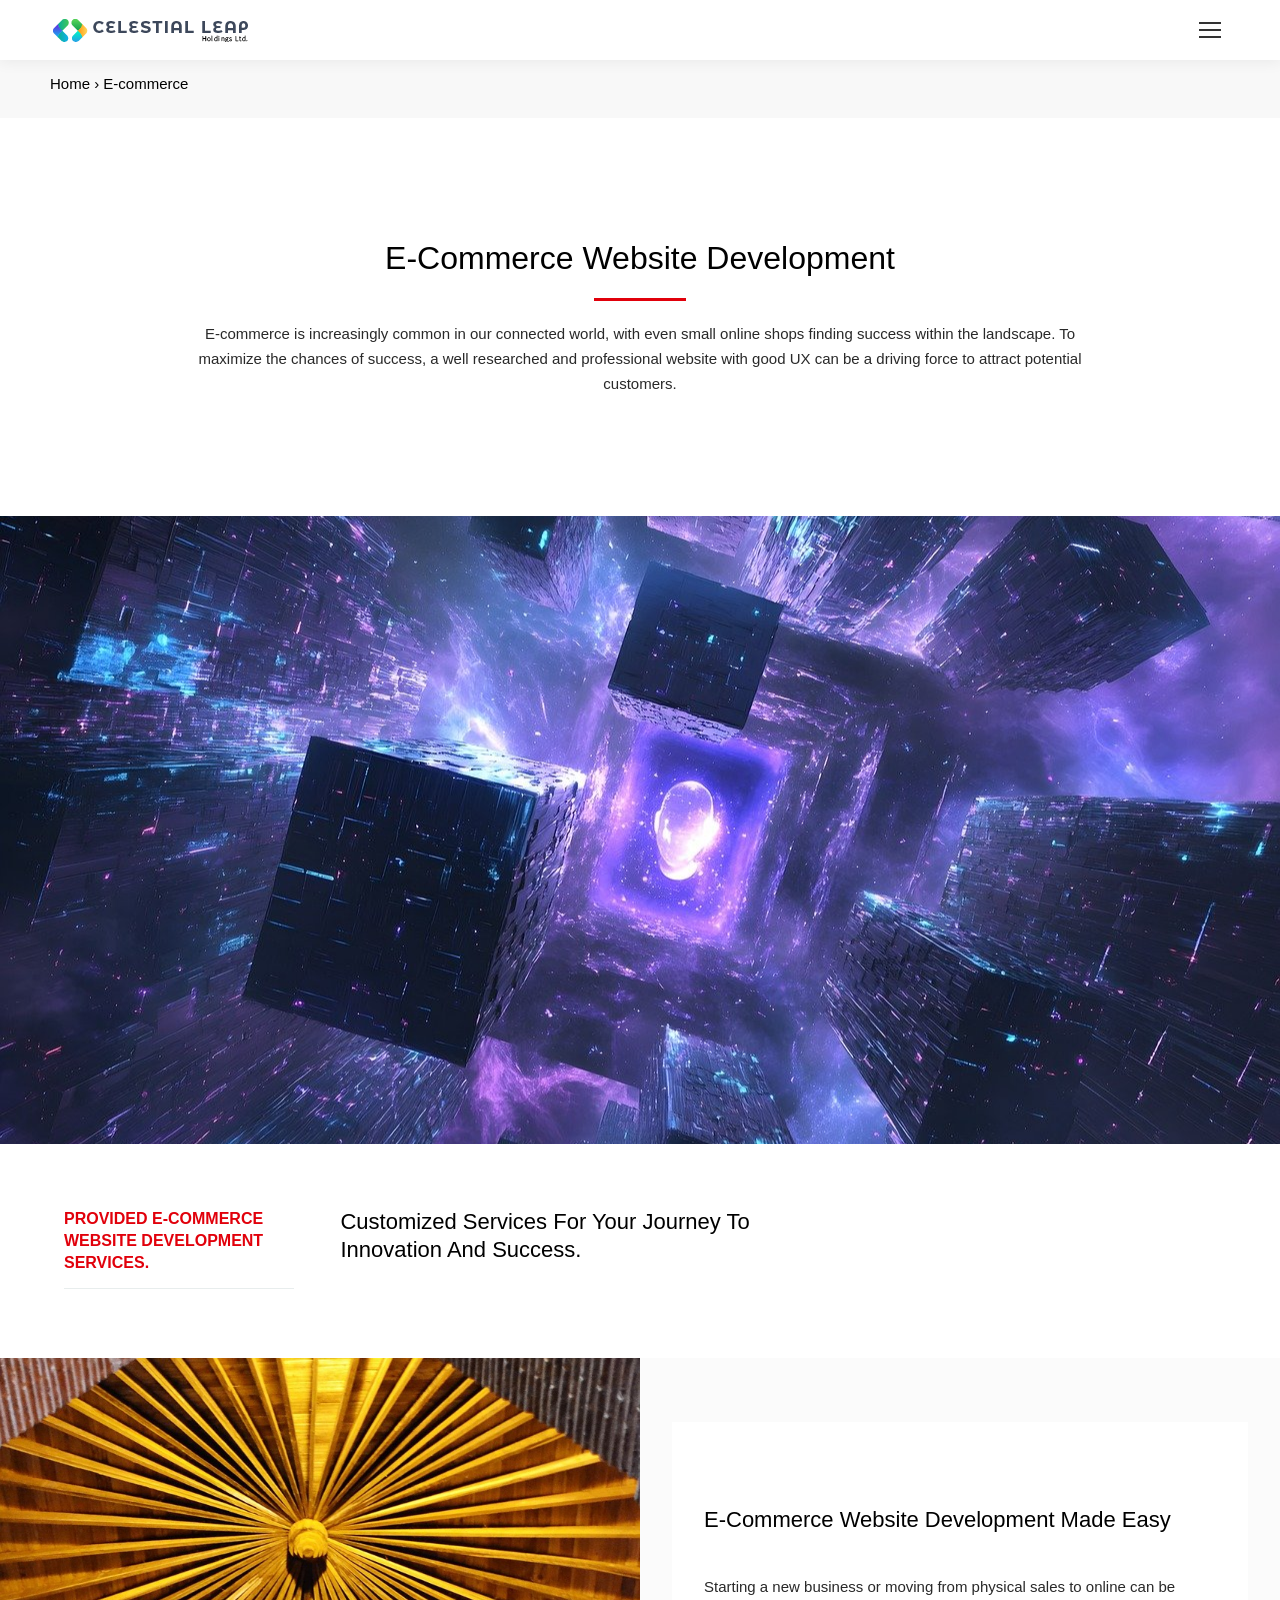
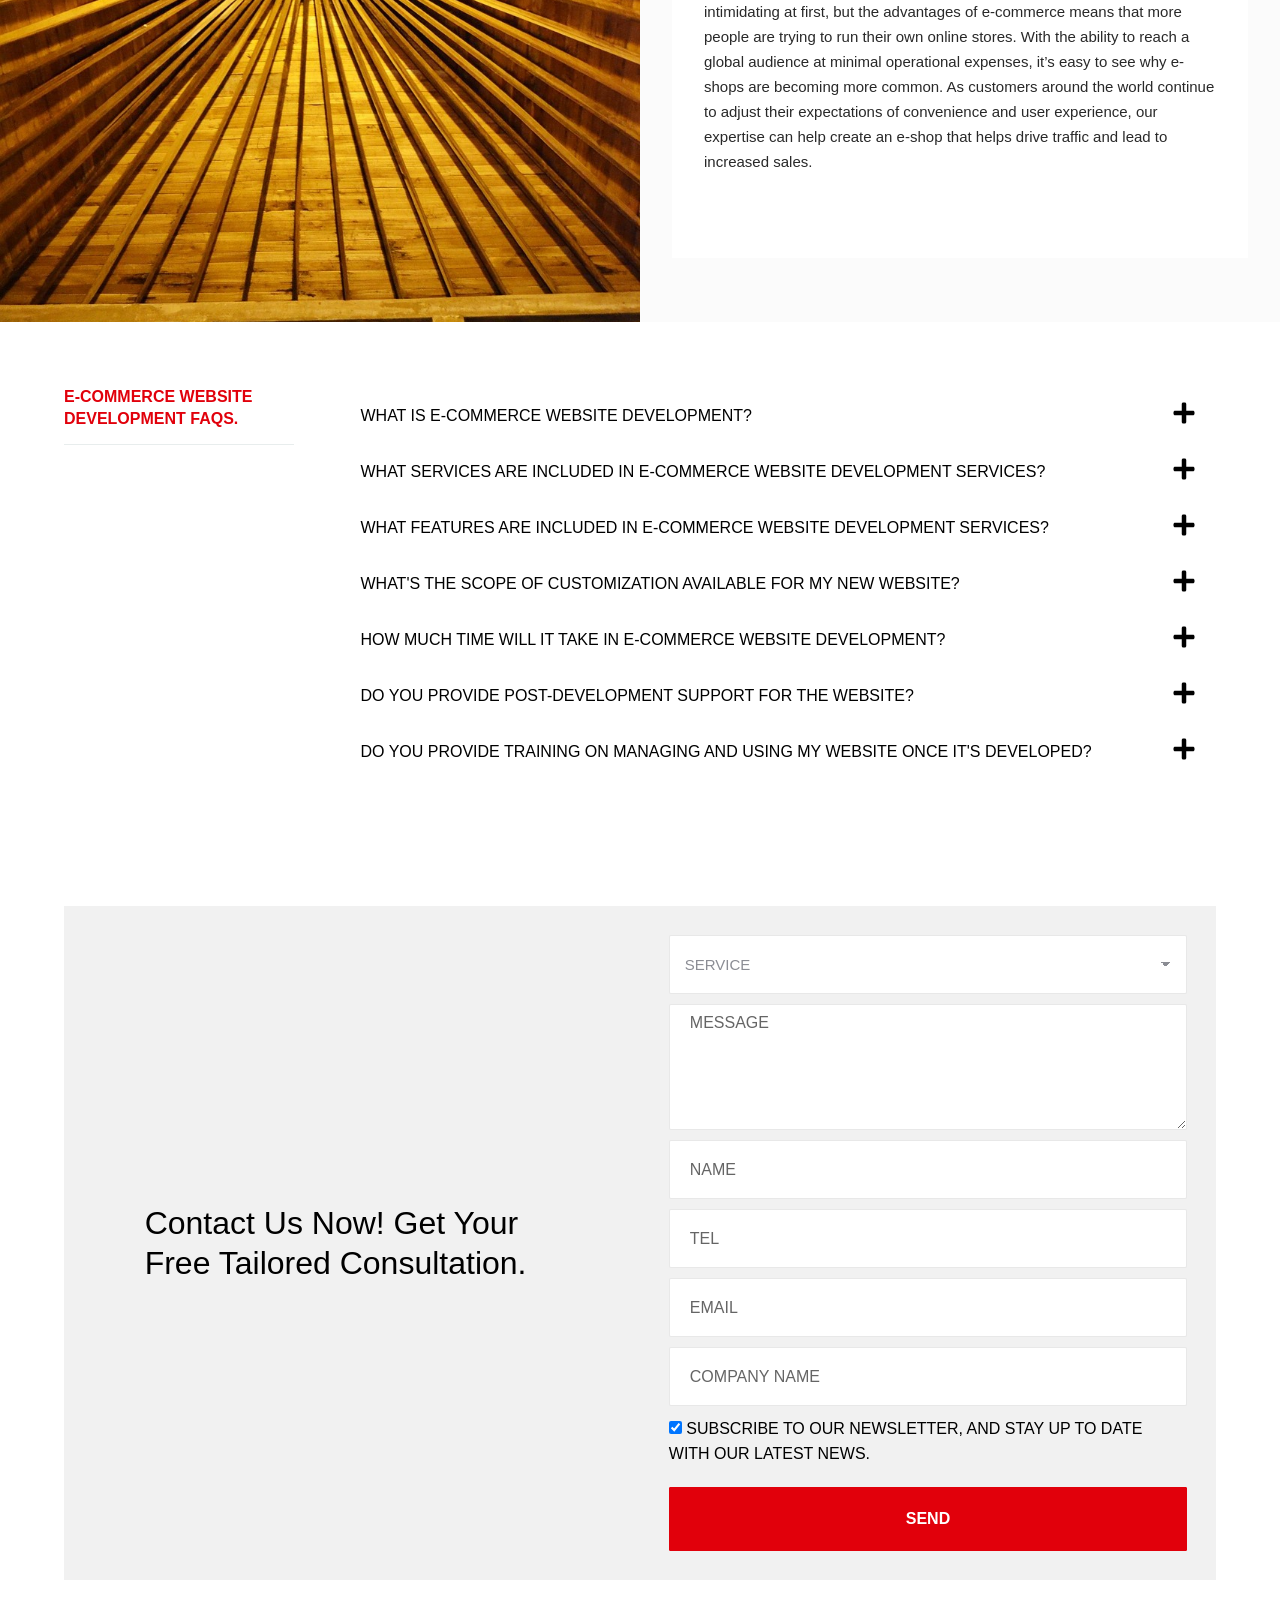
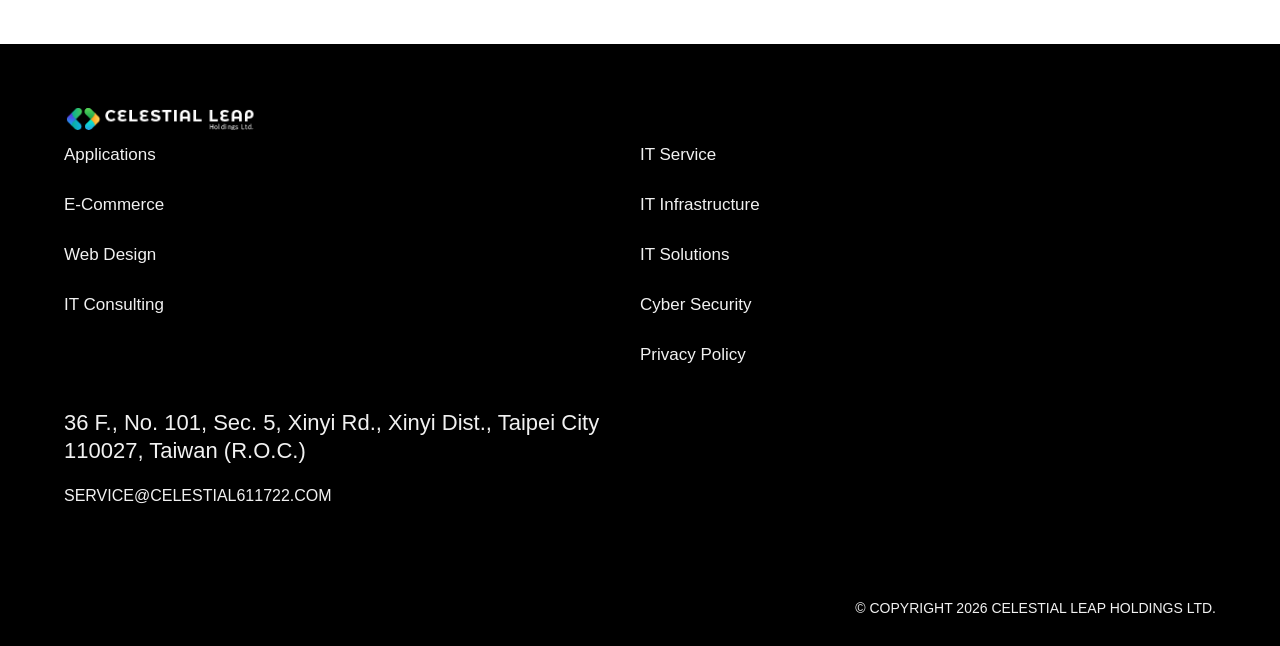
<file: e_commerce.html>
<!DOCTYPE html>
<!--[if !(IE 6) | !(IE 7) | !(IE 8)  ]><!-->
<html lang="en-US" prefix="og: https://ogp.me/ns#" class="no-js">
<!--<![endif]-->

<head>
    <meta charset="UTF-8" />
    <script>
        if (navigator.userAgent.match(/MSIE|Internet Explorer/i) || navigator.userAgent.match(/Trident\/7\..*?rv:11/i)) {
            var href = document.location.href;
            if (!href.match(/[?&]nowprocket/)) {
                if (href.indexOf("?") == -1) {
                    if (href.indexOf("#") == -1) {
                        document.location.href = href + "?nowprocket=1"
                    } else {
                        document.location.href = href.replace("#", "?nowprocket=1#")
                    }
                } else {
                    if (href.indexOf("#") == -1) {
                        document.location.href = href + "&nowprocket=1"
                    } else {
                        document.location.href = href.replace("#", "&nowprocket=1#")
                    }
                }
            }
        }
    </script>
    <script>
        (() => {
            class RocketLazyLoadScripts {
                constructor() {
                    this.v = "2.0.5", this.userEvents = ["keydown", "keyup", "mousedown", "mouseup", "mousemove", "mouseover", "mouseout", "touchmove", "touchstart", "touchend", "touchcancel", "wheel", "click", "dblclick", "input"], this.attributeEvents = ["onblur", "onclick", "oncontextmenu", "ondblclick", "onfocus", "onmousedown", "onmouseenter", "onmouseleave", "onmousemove", "onmouseout", "onmouseover", "onmouseup", "onmousewheel", "onscroll", "onsubmit"]
                }
                async t() {
                    this.i(), this.o(), /iP(ad|hone)/.test(navigator.userAgent) && this.h(), this.u(), this.l(this), this.m(), this.k(this), this.p(this), this._(), await Promise.all([this.R(), this.L()]), this.lastBreath = Date.now(), this.S(this), this.P(), this.D(), this.O(), this.M(), await this.C(this.delayedScripts.normal), await this.C(this.delayedScripts.defer), await this.C(this.delayedScripts.async), await this.T(), await this.F(), await this.j(), await this.A(), window.dispatchEvent(new Event("rocket-allScriptsLoaded")), this.everythingLoaded = !0, this.lastTouchEnd && await new Promise(t => setTimeout(t, 500 - Date.now() + this.lastTouchEnd)), this.I(), this.H(), this.U(), this.W()
                }
                i() {
                    this.CSPIssue = sessionStorage.getItem("rocketCSPIssue"), document.addEventListener("securitypolicyviolation", t => {
                        this.CSPIssue || "script-src-elem" !== t.violatedDirective || "data" !== t.blockedURI || (this.CSPIssue = !0, sessionStorage.setItem("rocketCSPIssue", !0))
                    }, {
                        isRocket: !0
                    })
                }
                o() {
                    window.addEventListener("pageshow", t => {
                        this.persisted = t.persisted, this.realWindowLoadedFired = !0
                    }, {
                        isRocket: !0
                    }), window.addEventListener("pagehide", () => {
                        this.onFirstUserAction = null
                    }, {
                        isRocket: !0
                    })
                }
                h() {
                    let t;

                    function e(e) {
                        t = e
                    }
                    window.addEventListener("touchstart", e, {
                        isRocket: !0
                    }), window.addEventListener("touchend", function i(o) {
                        o.changedTouches[0] && t.changedTouches[0] && Math.abs(o.changedTouches[0].pageX - t.changedTouches[0].pageX) < 10 && Math.abs(o.changedTouches[0].pageY - t.changedTouches[0].pageY) < 10 && o.timeStamp - t.timeStamp < 200 && (window.removeEventListener("touchstart", e, {
                            isRocket: !0
                        }), window.removeEventListener("touchend", i, {
                            isRocket: !0
                        }), "INPUT" === o.target.tagName && "text" === o.target.type || (o.target.dispatchEvent(new TouchEvent("touchend", {
                            target: o.target,
                            bubbles: !0
                        })), o.target.dispatchEvent(new MouseEvent("mouseover", {
                            target: o.target,
                            bubbles: !0
                        })), o.target.dispatchEvent(new PointerEvent("click", {
                            target: o.target,
                            bubbles: !0,
                            cancelable: !0,
                            detail: 1,
                            clientX: o.changedTouches[0].clientX,
                            clientY: o.changedTouches[0].clientY
                        })), event.preventDefault()))
                    }, {
                        isRocket: !0
                    })
                }
                q(t) {
                    this.userActionTriggered || ("mousemove" !== t.type || this.firstMousemoveIgnored ? "keyup" === t.type || "mouseover" === t.type || "mouseout" === t.type || (this.userActionTriggered = !0, this.onFirstUserAction && this.onFirstUserAction()) : this.firstMousemoveIgnored = !0), "click" === t.type && t.preventDefault(), t.stopPropagation(), t.stopImmediatePropagation(), "touchstart" === this.lastEvent && "touchend" === t.type && (this.lastTouchEnd = Date.now()), "click" === t.type && (this.lastTouchEnd = 0), this.lastEvent = t.type, t.composedPath && t.composedPath()[0].getRootNode() instanceof ShadowRoot && (t.rocketTarget = t.composedPath()[0]), this.savedUserEvents.push(t)
                }
                u() {
                    this.savedUserEvents = [], this.userEventHandler = this.q.bind(this), this.userEvents.forEach(t => window.addEventListener(t, this.userEventHandler, {
                        passive: !1,
                        isRocket: !0
                    })), document.addEventListener("visibilitychange", this.userEventHandler, {
                        isRocket: !0
                    })
                }
                U() {
                    this.userEvents.forEach(t => window.removeEventListener(t, this.userEventHandler, {
                        passive: !1,
                        isRocket: !0
                    })), document.removeEventListener("visibilitychange", this.userEventHandler, {
                        isRocket: !0
                    }), this.savedUserEvents.forEach(t => {
                        (t.rocketTarget || t.target).dispatchEvent(new window[t.constructor.name](t.type, t))
                    })
                }
                m() {
                    const t = "return false",
                        e = Array.from(this.attributeEvents, t => "data-rocket-" + t),
                        i = "[" + this.attributeEvents.join("],[") + "]",
                        o = "[data-rocket-" + this.attributeEvents.join("],[data-rocket-") + "]",
                        s = (e, i, o) => {
                            o && o !== t && (e.setAttribute("data-rocket-" + i, o), e["rocket" + i] = new Function("event", o), e.setAttribute(i, t))
                        };
                    new MutationObserver(t => {
                        for (const n of t) "attributes" === n.type && (n.attributeName.startsWith("data-rocket-") || this.everythingLoaded ? n.attributeName.startsWith("data-rocket-") && this.everythingLoaded && this.N(n.target, n.attributeName.substring(12)) : s(n.target, n.attributeName, n.target.getAttribute(n.attributeName))), "childList" === n.type && n.addedNodes.forEach(t => {
                            if (t.nodeType === Node.ELEMENT_NODE)
                                if (this.everythingLoaded)
                                    for (const i of [t, ...t.querySelectorAll(o)])
                                        for (const t of i.getAttributeNames()) e.includes(t) && this.N(i, t.substring(12));
                                else
                                    for (const e of [t, ...t.querySelectorAll(i)])
                                        for (const t of e.getAttributeNames()) this.attributeEvents.includes(t) && s(e, t, e.getAttribute(t))
                        })
                    }).observe(document, {
                        subtree: !0,
                        childList: !0,
                        attributeFilter: [...this.attributeEvents, ...e]
                    })
                }
                I() {
                    this.attributeEvents.forEach(t => {
                        document.querySelectorAll("[data-rocket-" + t + "]").forEach(e => {
                            this.N(e, t)
                        })
                    })
                }
                N(t, e) {
                    const i = t.getAttribute("data-rocket-" + e);
                    i && (t.setAttribute(e, i), t.removeAttribute("data-rocket-" + e))
                }
                k(t) {
                    Object.defineProperty(HTMLElement.prototype, "onclick", {
                        get() {
                            return this.rocketonclick || null
                        },
                        set(e) {
                            this.rocketonclick = e, this.setAttribute(t.everythingLoaded ? "onclick" : "data-rocket-onclick", "this.rocketonclick(event)")
                        }
                    })
                }
                S(t) {
                    function e(e, i) {
                        let o = e[i];
                        e[i] = null, Object.defineProperty(e, i, {
                            get: () => o,
                            set(s) {
                                t.everythingLoaded ? o = s : e["rocket" + i] = o = s
                            }
                        })
                    }
                    e(document, "onreadystatechange"), e(window, "onload"), e(window, "onpageshow");
                    try {
                        Object.defineProperty(document, "readyState", {
                            get: () => t.rocketReadyState,
                            set(e) {
                                t.rocketReadyState = e
                            },
                            configurable: !0
                        }), document.readyState = "loading"
                    } catch (t) {
                        console.log("WPRocket DJE readyState conflict, bypassing")
                    }
                }
                l(t) {
                    this.originalAddEventListener = EventTarget.prototype.addEventListener, this.originalRemoveEventListener = EventTarget.prototype.removeEventListener, this.savedEventListeners = [], EventTarget.prototype.addEventListener = function(e, i, o) {
                        o && o.isRocket || !t.B(e, this) && !t.userEvents.includes(e) || t.B(e, this) && !t.userActionTriggered || e.startsWith("rocket-") || t.everythingLoaded ? t.originalAddEventListener.call(this, e, i, o) : (t.savedEventListeners.push({
                            target: this,
                            remove: !1,
                            type: e,
                            func: i,
                            options: o
                        }), "mouseenter" !== e && "mouseleave" !== e || t.originalAddEventListener.call(this, e, t.savedUserEvents.push, o))
                    }, EventTarget.prototype.removeEventListener = function(e, i, o) {
                        o && o.isRocket || !t.B(e, this) && !t.userEvents.includes(e) || t.B(e, this) && !t.userActionTriggered || e.startsWith("rocket-") || t.everythingLoaded ? t.originalRemoveEventListener.call(this, e, i, o) : t.savedEventListeners.push({
                            target: this,
                            remove: !0,
                            type: e,
                            func: i,
                            options: o
                        })
                    }
                }
                J(t, e) {
                    this.savedEventListeners = this.savedEventListeners.filter(i => {
                        let o = i.type,
                            s = i.target || window;
                        return e !== o || t !== s || (this.B(o, s) && (i.type = "rocket-" + o), this.$(i), !1)
                    })
                }
                H() {
                    EventTarget.prototype.addEventListener = this.originalAddEventListener, EventTarget.prototype.removeEventListener = this.originalRemoveEventListener, this.savedEventListeners.forEach(t => this.$(t))
                }
                $(t) {
                    t.remove ? this.originalRemoveEventListener.call(t.target, t.type, t.func, t.options) : this.originalAddEventListener.call(t.target, t.type, t.func, t.options)
                }
                p(t) {
                    let e;

                    function i(e) {
                        return t.everythingLoaded ? e : e.split(" ").map(t => "load" === t || t.startsWith("load.") ? "rocket-jquery-load" : t).join(" ")
                    }

                    function o(o) {
                        function s(e) {
                            const s = o.fn[e];
                            o.fn[e] = o.fn.init.prototype[e] = function() {
                                return this[0] === window && t.userActionTriggered && ("string" == typeof arguments[0] || arguments[0] instanceof String ? arguments[0] = i(arguments[0]) : "object" == typeof arguments[0] && Object.keys(arguments[0]).forEach(t => {
                                    const e = arguments[0][t];
                                    delete arguments[0][t], arguments[0][i(t)] = e
                                })), s.apply(this, arguments), this
                            }
                        }
                        if (o && o.fn && !t.allJQueries.includes(o)) {
                            const e = {
                                DOMContentLoaded: [],
                                "rocket-DOMContentLoaded": []
                            };
                            for (const t in e) document.addEventListener(t, () => {
                                e[t].forEach(t => t())
                            }, {
                                isRocket: !0
                            });
                            o.fn.ready = o.fn.init.prototype.ready = function(i) {
                                function s() {
                                    parseInt(o.fn.jquery) > 2 ? setTimeout(() => i.bind(document)(o)) : i.bind(document)(o)
                                }
                                return "function" == typeof i && (t.realDomReadyFired ? !t.userActionTriggered || t.fauxDomReadyFired ? s() : e["rocket-DOMContentLoaded"].push(s) : e.DOMContentLoaded.push(s)), this
                            }, s("on"), s("one"), s("off"), t.allJQueries.push(o)
                        }
                        e = o
                    }
                    t.allJQueries = [], o(window.jQuery), Object.defineProperty(window, "jQuery", {
                        get: () => e,
                        set(t) {
                            o(t)
                        }
                    })
                }
                P() {
                    const t = new Map;
                    document.write = document.writeln = function(e) {
                        const i = document.currentScript,
                            o = document.createRange(),
                            s = i.parentElement;
                        let n = t.get(i);
                        void 0 === n && (n = i.nextSibling, t.set(i, n));
                        const c = document.createDocumentFragment();
                        o.setStart(c, 0), c.appendChild(o.createContextualFragment(e)), s.insertBefore(c, n)
                    }
                }
                async R() {
                    return new Promise(t => {
                        this.userActionTriggered ? t() : this.onFirstUserAction = t
                    })
                }
                async L() {
                    return new Promise(t => {
                        document.addEventListener("DOMContentLoaded", () => {
                            this.realDomReadyFired = !0, t()
                        }, {
                            isRocket: !0
                        })
                    })
                }
                async j() {
                    return this.realWindowLoadedFired ? Promise.resolve() : new Promise(t => {
                        window.addEventListener("load", t, {
                            isRocket: !0
                        })
                    })
                }
                M() {
                    this.pendingScripts = [];
                    this.scriptsMutationObserver = new MutationObserver(t => {
                        for (const e of t) e.addedNodes.forEach(t => {
                            "SCRIPT" !== t.tagName || !t.src || t.noModule || t.isWPRocket || this.pendingScripts.push({
                                script: t,
                                promise: new Promise(e => {
                                    const i = () => {
                                        const i = this.pendingScripts.findIndex(e => e.script === t);
                                        i >= 0 && this.pendingScripts.splice(i, 1), e()
                                    };
                                    t.addEventListener("load", i, {
                                        isRocket: !0
                                    }), t.addEventListener("error", i, {
                                        isRocket: !0
                                    }), setTimeout(i, 1e3)
                                })
                            })
                        })
                    }), this.scriptsMutationObserver.observe(document, {
                        childList: !0,
                        subtree: !0
                    })
                }
                async F() {
                    await this.X(), this.pendingScripts.length ? (await this.pendingScripts[0].promise, await this.F()) : this.scriptsMutationObserver.disconnect()
                }
                D() {
                    this.delayedScripts = {
                        normal: [],
                        async: [],
                        defer: []
                    }, document.querySelectorAll("script[type$=rocketlazyloadscript]").forEach(t => {
                        t.hasAttribute("data-rocket-src") ? t.hasAttribute("async") && !1 !== t.async ? this.delayedScripts.async.push(t) : t.hasAttribute("defer") && !1 !== t.defer || "module" === t.getAttribute("data-rocket-type") ? this.delayedScripts.defer.push(t) : this.delayedScripts.normal.push(t) : this.delayedScripts.normal.push(t)
                    })
                }
                async _() {
                    await this.L();
                    let t = [];
                    document.querySelectorAll("script[type$=rocketlazyloadscript][data-rocket-src]").forEach(e => {
                        let i = e.getAttribute("data-rocket-src");
                        if (i && !i.startsWith("data:")) {
                            i.startsWith("//") && (i = location.protocol + i);
                            try {
                                const o = new URL(i).origin;
                                o !== location.origin && t.push({
                                    src: o,
                                    crossOrigin: e.crossOrigin || "module" === e.getAttribute("data-rocket-type")
                                })
                            } catch (t) {}
                        }
                    }), t = [...new Map(t.map(t => [JSON.stringify(t), t])).values()], this.Y(t, "preconnect")
                }
                async G(t) {
                    if (await this.K(), !0 !== t.noModule || !("noModule" in HTMLScriptElement.prototype)) return new Promise(e => {
                        let i;

                        function o() {
                            (i || t).setAttribute("data-rocket-status", "executed"), e()
                        }
                        try {
                            if (navigator.userAgent.includes("Firefox/") || "" === navigator.vendor || this.CSPIssue) i = document.createElement("script"), [...t.attributes].forEach(t => {
                                let e = t.nodeName;
                                "type" !== e && ("data-rocket-type" === e && (e = "type"), "data-rocket-src" === e && (e = "src"), i.setAttribute(e, t.nodeValue))
                            }), t.text && (i.text = t.text), t.nonce && (i.nonce = t.nonce), i.hasAttribute("src") ? (i.addEventListener("load", o, {
                                isRocket: !0
                            }), i.addEventListener("error", () => {
                                i.setAttribute("data-rocket-status", "failed-network"), e()
                            }, {
                                isRocket: !0
                            }), setTimeout(() => {
                                i.isConnected || e()
                            }, 1)) : (i.text = t.text, o()), i.isWPRocket = !0, t.parentNode.replaceChild(i, t);
                            else {
                                const i = t.getAttribute("data-rocket-type"),
                                    s = t.getAttribute("data-rocket-src");
                                i ? (t.type = i, t.removeAttribute("data-rocket-type")) : t.removeAttribute("type"), t.addEventListener("load", o, {
                                    isRocket: !0
                                }), t.addEventListener("error", i => {
                                    this.CSPIssue && i.target.src.startsWith("data:") ? (console.log("WPRocket: CSP fallback activated"), t.removeAttribute("src"), this.G(t).then(e)) : (t.setAttribute("data-rocket-status", "failed-network"), e())
                                }, {
                                    isRocket: !0
                                }), s ? (t.fetchPriority = "high", t.removeAttribute("data-rocket-src"), t.src = s) : t.src = "data:text/javascript;base64," + window.btoa(unescape(encodeURIComponent(t.text)))
                            }
                        } catch (i) {
                            t.setAttribute("data-rocket-status", "failed-transform"), e()
                        }
                    });
                    t.setAttribute("data-rocket-status", "skipped")
                }
                async C(t) {
                    const e = t.shift();
                    return e ? (e.isConnected && await this.G(e), this.C(t)) : Promise.resolve()
                }
                O() {
                    this.Y([...this.delayedScripts.normal, ...this.delayedScripts.defer, ...this.delayedScripts.async], "preload")
                }
                Y(t, e) {
                    this.trash = this.trash || [];
                    let i = !0;
                    var o = document.createDocumentFragment();
                    t.forEach(t => {
                        const s = t.getAttribute && t.getAttribute("data-rocket-src") || t.src;
                        if (s && !s.startsWith("data:")) {
                            const n = document.createElement("link");
                            n.href = s, n.rel = e, "preconnect" !== e && (n.as = "script", n.fetchPriority = i ? "high" : "low"), t.getAttribute && "module" === t.getAttribute("data-rocket-type") && (n.crossOrigin = !0), t.crossOrigin && (n.crossOrigin = t.crossOrigin), t.integrity && (n.integrity = t.integrity), t.nonce && (n.nonce = t.nonce), o.appendChild(n), this.trash.push(n), i = !1
                        }
                    }), document.head.appendChild(o)
                }
                W() {
                    this.trash.forEach(t => t.remove())
                }
                async T() {
                    try {
                        document.readyState = "interactive"
                    } catch (t) {}
                    this.fauxDomReadyFired = !0;
                    try {
                        await this.K(), this.J(document, "readystatechange"), document.dispatchEvent(new Event("rocket-readystatechange")), await this.K(), document.rocketonreadystatechange && document.rocketonreadystatechange(), await this.K(), this.J(document, "DOMContentLoaded"), document.dispatchEvent(new Event("rocket-DOMContentLoaded")), await this.K(), this.J(window, "DOMContentLoaded"), window.dispatchEvent(new Event("rocket-DOMContentLoaded"))
                    } catch (t) {
                        console.error(t)
                    }
                }
                async A() {
                    try {
                        document.readyState = "complete"
                    } catch (t) {}
                    try {
                        await this.K(), this.J(document, "readystatechange"), document.dispatchEvent(new Event("rocket-readystatechange")), await this.K(), document.rocketonreadystatechange && document.rocketonreadystatechange(), await this.K(), this.J(window, "load"), window.dispatchEvent(new Event("rocket-load")), await this.K(), window.rocketonload && window.rocketonload(), await this.K(), this.allJQueries.forEach(t => t(window).trigger("rocket-jquery-load")), await this.K(), this.J(window, "pageshow");
                        const t = new Event("rocket-pageshow");
                        t.persisted = this.persisted, window.dispatchEvent(t), await this.K(), window.rocketonpageshow && window.rocketonpageshow({
                            persisted: this.persisted
                        })
                    } catch (t) {
                        console.error(t)
                    }
                }
                async K() {
                    Date.now() - this.lastBreath > 45 && (await this.X(), this.lastBreath = Date.now())
                }
                async X() {
                    return document.hidden ? new Promise(t => setTimeout(t)) : new Promise(t => requestAnimationFrame(t))
                }
                B(t, e = window) {
                    return e === document && "readystatechange" === t || (e === document && "DOMContentLoaded" === t || (e === window && "DOMContentLoaded" === t || (e === window && "load" === t || e === window && "pageshow" === t)))
                }
                static run() {
                    (new RocketLazyLoadScripts).t()
                }
            }
            RocketLazyLoadScripts.run()
        })();
    </script>

    <meta name="viewport" content="width=device-width, initial-scale=1">
    <link rel="profile" href="https://gmpg.org/xfn/11" />

    <!-- Search Engine Optimization by Rank Math PRO - https://rankmath.com/ -->
    <title>E-Commerce Website Development | UI UX Design | CELESTIAL LEAP Holdings Ltd.</title>
    <link data-rocket-prefetch href="https://www.gstatic.com" rel="dns-prefetch">
    <link data-rocket-prefetch href="https://www.googletagmanager.com" rel="dns-prefetch">
    <link data-rocket-prefetch href="https://www.clarity.ms" rel="dns-prefetch">
    <link data-rocket-prefetch href="https://stats.wp.com" rel="dns-prefetch">
    <link data-rocket-prefetch href="https://www.google.com" rel="dns-prefetch">
    <link crossorigin data-rocket-preload as="font" href="https://rovertech.com.hk/wp-content/uploads/elementor/google-fonts/fonts/notosans-o-0bipqlx3qulc5a4pnb6ryti20_6n1iphjc5a7duw.woff2" rel="preload">
    <link rel="stylesheet" href="./style/e_commerce.css">
    <link rel="stylesheet" href="./style/common.css">
    <meta name="description" content="Enhance your online presence with our superior UI UX eCommerce website development for an engaging shopping experience and boost your sales." />
    <meta name="robots" content="follow, index, max-snippet:-1, max-video-preview:-1, max-image-preview:large" />
    <link rel="canonical" href="./e_commerce.html" />
    <meta property="og:locale" content="en_US" />
    <meta property="og:type" content="article" />
    <meta property="og:title" content="E-Commerce Website Development | UI UX Design | CELESTIAL LEAP Holdings Ltd." />
    <meta property="og:description" content="Enhance your online presence with our superior UI UX eCommerce website development for an engaging shopping experience and boost your sales." />
    <meta property="og:url" content="https://rovertech.com.hk/en/online-shop/" />
    <meta property="og:site_name" content="CELESTIAL LEAP Holdings Ltd. | Innovation the Future" />
    <meta property="article:publisher" content="https://www.facebook.com/rovertech.hk" />
    <meta property="og:updated_time" content="2025-01-23T14:54:05+08:00" />
    <meta property="og:image" content="https://rovertech.com.hk/wp-content/uploads/2024/04/HKU.png" />
    <meta property="og:image:secure_url" content="https://rovertech.com.hk/wp-content/uploads/2024/04/HKU.png" />
    <meta property="og:image:width" content="495" />
    <meta property="og:image:height" content="225" />
    <meta property="og:image:alt" content="E-commerce Website" />
    <meta property="og:image:type" content="image/png" />
    <meta name="twitter:card" content="summary_large_image" />
    <meta name="twitter:title" content="E-Commerce Website Development | UI UX Design | CELESTIAL LEAP Holdings Ltd." />
    <meta name="twitter:description" content="Enhance your online presence with our superior UI UX eCommerce website development for an engaging shopping experience and boost your sales." />
    <meta name="twitter:site" content="@rovertech_ltd" />
    <meta name="twitter:creator" content="@rovertech_ltd" />
    <meta name="twitter:image" content="https://rovertech.com.hk/wp-content/uploads/2024/04/HKU.png" />
    <meta name="twitter:label1" content="Time to read" />
    <meta name="twitter:data1" content="5 minutes" />
    <script type="application/ld+json" class="rank-math-schema-pro">
        {
            "@context": "https://schema.org",
            "@graph": [{
                "@type": "BreadcrumbList",
                "@id": "https://rovertech.com.hk/en/online-shop/#breadcrumb",
                "itemListElement": [{
                    "@type": "ListItem",
                    "position": "1",
                    "item": {
                        "@id": "https://rovertech.com.hk",
                        "name": "Home"
                    }
                }, {
                    "@type": "ListItem",
                    "position": "2",
                    "item": {
                        "@id": "https://rovertech.com.hk/en/online-shop/",
                        "name": "E-commerce"
                    }
                }]
            }, {
                "@type": "FAQPage",
                "mainEntity": [{
                    "@type": "Question",
                    "name": "What is E-Commerce Website Development?",
                    "acceptedAnswer": {
                        "@type": "Answer",
                        "text": "<p>E-commerce website development involves the process of creating a website specifically designed to sell products or services online. It involves various aspects such as website design, shopping cart integration, payment gateway integration, and security measures to ensure safe and secure transactions.</p><p>An e-commerce website allows businesses to reach a wider audience beyond the geographical boundaries of a traditional brick-and-mortar store. It offers customers the convenience of shopping for products or services at their own convenience, regardless of time and location.</p><p>The end goal of e-commerce website development is to create a user-friendly, secure, and efficient online shopping environment that enhances the customer experience, drives sales, and fosters business growth.</p>"
                    }
                }, {
                    "@type": "Question",
                    "name": "What services are included in E-Commerce Website Development Services?",
                    "acceptedAnswer": {
                        "@type": "Answer",
                        "text": "<p>E-Commerce Website Development Services typically encompass a range of services and features designed to create a comprehensive and efficient online shopping platform. Here are some of them:</p><p>- Website Design and Development<br />- Shopping Cart Integration<br />- Payment Gateway Integration<br />- Data Security<br />- Mobile Responsiveness<br />- SEO<br />- Data Analytics and Reporting<br />- Integration with CRM and ERP Systems</p>"
                    }
                }, {
                    "@type": "Question",
                    "name": "What features are included in E-Commerce Website Development Services?",
                    "acceptedAnswer": {
                        "@type": "Answer",
                        "text": "<p>Key features of an e-commerce website often include</p><p>- Product catalogs<br />- Customer reviews and ratings<br />- Secure checkout processes<br />- Customer service features such as live chat, FAQs, email support and contact forms</p>"
                    }
                }, {
                    "@type": "Question",
                    "name": "What's the scope of customization available for my new website?",
                    "acceptedAnswer": {
                        "@type": "Answer",
                        "text": "<p>Creating a bespoke website tailored to your specific needs is entirely achievable. Every aspect - from features and functionalities to design aesthetics - can be crafted based on your individual needs and suggestions.</p>"
                    }
                }, {
                    "@type": "Question",
                    "name": "How much time will it take in E-Commerce Website Development?",
                    "acceptedAnswer": {
                        "@type": "Answer",
                        "text": "<p>The development timeline for standard websites typically spans around 55 - 75 working days. However, for custom websites, the duration is more variable and can only be determined after a detailed discussion of the project scope and requirements.</p>"
                    }
                }, {
                    "@type": "Question",
                    "name": "Do you provide post-development support for the website?",
                    "acceptedAnswer": {
                        "@type": "Answer",
                        "text": "<p>Indeed, we offer consistent website maintenance and support services. You can choose from our array of monthly packages to ensure your site remains well-maintained. Our team is always ready to assist with the integration of new functionalities, routine maintenance, and regular updates, according to your specific needs.</p>"
                    }
                }, {
                    "@type": "Question",
                    "name": "Do you provide training on managing and using my website once it's developed?",
                    "acceptedAnswer": {
                        "@type": "Answer",
                        "text": "<p>Absolutely. We provide comprehensive training and guidance to help you understand the nuances of website management. This includes instructions on how to efficiently use your website, and update content and images on your own.</p>"
                    }
                }, {
                    "@type": "Question",
                    "name": "How to get top Google ranking for my E-Commerce website?",
                    "acceptedAnswer": {
                        "@type": "Answer",
                        "text": "<p>Achieving a top Google ranking for your E-Commerce website involves several strategic steps:</p><p>- On-Page SEO: Make sure your website is optimized for the identified keywords with high search volume and relevancy. This includes optimizing your contents, H tags, anchor texts, and URLs.</p><p>-Site Structure: A well-structured site helps Google to understand your content. A good rule of thumb is to make sure any page is not more than three clicks away from your homepage.</p><p>-Mobile Optimization: With Google's shift to mobile-first indexing, it's crucial that your e-commerce site is mobile-friendly.</p><p>-Page Load Speed: Google considers page loading speed as a ranking factor. You can use tools like Google PageSpeed Insights to check your site's speed.</p><p>-Secure Website (HTTPS): Google gives preference to secure websites (HTTPS over HTTP). So, ensure your site uses a secure protocol, especially since you're dealing with sensitive customer information.</p><p>-User Experience (UX): A positive user experience can lead to better user engagement, which Google can consider a positive signal.</p><p>- Off-Page SEO: Link Building, that involves getting other websites to link back to your site (backlinks). This can be achieved through guest blogging, influencer marketing, and creating high-quality, shareable content.</p><p>-Social Signals: While not a direct ranking factor, there's evidence that social signals (shares, likes, comments) can have an impact on rankings.</p><p>-High-Quality Content: Regularly publish high-quality content that provides value to your target audience. This can help attract backlinks, which are crucial for SEO.</p>"
                    }
                }]
            }]
        }
    </script>
    <!-- /Rank Math WordPress SEO plugin -->

    <link rel='dns-prefetch' href='//stats.wp.com' />

    <link rel="alternate" title="oEmbed (JSON)" type="application/json+oembed" href="https://rovertech.com.hk/en/wp-json/oembed/1.0/embed?url=https%3A%2F%2Frovertech.com.hk%2Fen%2Fonline-shop%2F" />
    <link rel="alternate" title="oEmbed (XML)" type="text/xml+oembed" href="https://rovertech.com.hk/en/wp-json/oembed/1.0/embed?url=https%3A%2F%2Frovertech.com.hk%2Fen%2Fonline-shop%2F&#038;format=xml" />
    <style id='wp-img-auto-sizes-contain-inline-css'></style>
    <style id='wp-emoji-styles-inline-css'></style>
    <style id='classic-theme-styles-inline-css'></style>
    <style id='global-styles-inline-css'></style>

    <style id='elementor-frontend-inline-css'></style>





























    <style id='rocket-lazyload-inline-css'>
        .rll-youtube-player {
            position: relative;
            padding-bottom: 56.23%;
            height: 0;
            overflow: hidden;
            max-width: 100%;
        }

        .rll-youtube-player:focus-within {
            outline: 2px solid currentColor;
            outline-offset: 5px;
        }

        .rll-youtube-player iframe {
            position: absolute;
            top: 0;
            left: 0;
            width: 100%;
            height: 100%;
            z-index: 100;
            background: 0 0
        }

        .rll-youtube-player img {
            bottom: 0;
            display: block;
            left: 0;
            margin: auto;
            max-width: 100%;
            width: 100%;
            position: absolute;
            right: 0;
            top: 0;
            border: none;
            height: auto;
            -webkit-transition: .4s all;
            -moz-transition: .4s all;
            transition: .4s all
        }

        .rll-youtube-player img:hover {
            -webkit-filter: brightness(75%)
        }

        .rll-youtube-player .play {
            height: 100%;
            width: 100%;
            left: 0;
            top: 0;
            position: absolute;
            background: var(--wpr-bg-bf10cec1-cdcb-4312-930d-b6f494d81ecc) no-repeat center;
            background-color: transparent !important;
            cursor: pointer;
            border: none;
        }

        .wp-embed-responsive .wp-has-aspect-ratio .rll-youtube-player {
            position: absolute;
            padding-bottom: 0;
            width: 100%;
            height: 100%;
            top: 0;
            bottom: 0;
            left: 0;
            right: 0
        }

        /*# sourceURL=rocket-lazyload-inline-css */
    </style>

    <script src="./js/jquery.min.js" id="jquery-core-js" data-rocket-defer defer></script>
    <script src="./js/jquery-migrate.min.js" id="jquery-migrate-js" data-rocket-defer defer></script>
    <script id="wpml-cookie-js-extra">
        var wpml_cookies = {
            "wp-wpml_current_language": {
                "value": "en",
                "expires": 1,
                "path": "/"
            }
        };
        var wpml_cookies = {
            "wp-wpml_current_language": {
                "value": "en",
                "expires": 1,
                "path": "/"
            }
        };
        //# sourceURL=wpml-cookie-js-extra
    </script>
    <script type="rocketlazyloadscript" data-minify="1" data-rocket-src="./js/language-cookie.js" id="wpml-cookie-js" defer data-wp-strategy="defer"></script>
    <script type="rocketlazyloadscript" data-rocket-src="./js/script.min.js" id="wpml-legacy-dropdown-click-0-js" data-rocket-defer
        defer></script>
    <script id="dt-above-fold-js-extra">
        var dtLocal = {
            "themeUrl": "https://rovertech.com.hk/wp-content/themes/dt-the7",
            "passText": "To view this protected post, enter the password below:",
            "moreButtonText": {
                "loading": "Loading...",
                "loadMore": "Load more"
            },
            "postID": "75809",
            "ajaxurl": "https://rovertech.com.hk/wp-admin/admin-ajax.php",
            "REST": {
                "baseUrl": "https://rovertech.com.hk/en/wp-json/the7/v1",
                "endpoints": {
                    "sendMail": "/send-mail"
                }
            },
            "contactMessages": {
                "required": "One or more fields have an error. Please check and try again.",
                "terms": "Please accept the privacy policy.",
                "fillTheCaptchaError": "Please, fill the captcha."
            },
            "captchaSiteKey": "6LcAnzccAAAAAIvX6SMEHJ3UsmZIwH10OXPbbobV",
            "ajaxNonce": "896aee8feb",
            "pageData": {
                "type": "page",
                "template": "page",
                "layout": null
            },
            "themeSettings": {
                "smoothScroll": "on",
                "lazyLoading": false,
                "desktopHeader": {
                    "height": 90
                },
                "ToggleCaptionEnabled": "disabled",
                "ToggleCaption": "Navigation",
                "floatingHeader": {
                    "showAfter": 350,
                    "showMenu": true,
                    "height": 60,
                    "logo": {
                        "showLogo": true,
                        "html": "\u003Cimg class=\" preload-me\" src=\"./images/logo.png\" srcset=\"./images/logo.png 209w, ./images/logo.png 209w\" width=\"209\" height=\"23\"   sizes=\"209px\" alt=\" \u9999\u6e2f\u5275\u65b0\u79d1\u6280\u516c\u53f8\" /\u003E",
                        "url": "https://rovertech.com.hk/en/"
                    }
                },
                "topLine": {
                    "floatingTopLine": {
                        "logo": {
                            "showLogo": false,
                            "html": ""
                        }
                    }
                },
                "mobileHeader": {
                    "firstSwitchPoint": 1400,
                    "secondSwitchPoint": 800,
                    "firstSwitchPointHeight": 60,
                    "secondSwitchPointHeight": 60,
                    "mobileToggleCaptionEnabled": "disabled",
                    "mobileToggleCaption": "Menu"
                },
                "stickyMobileHeaderFirstSwitch": {
                    "logo": {
                        "html": "\u003Cimg class=\" preload-me\" src=\"./images/logo.png\" srcset=\"./images/logo.png 209w, ./images/logo.png 209w\" width=\"209\" height=\"23\"   sizes=\"209px\" alt=\" \u9999\u6e2f\u5275\u65b0\u79d1\u6280\u516c\u53f8\" /\u003E"
                    }
                },
                "stickyMobileHeaderSecondSwitch": {
                    "logo": {
                        "html": "\u003Cimg class=\" preload-me\" src=\"./images/logo.png\" srcset=\"./images/logo.png 209w, ./images/logo.png 209w\" width=\"209\" height=\"23\"   sizes=\"209px\" alt=\" \u9999\u6e2f\u5275\u65b0\u79d1\u6280\u516c\u53f8\" /\u003E"
                    }
                },
                "sidebar": {
                    "switchPoint": 992
                },
                "boxedWidth": "1280px"
            },
            "elementor": {
                "settings": {
                    "container_width": 800
                }
            }
        };
        var dtShare = {
            "shareButtonText": {
                "facebook": "Share on Facebook",
                "twitter": "Share on X",
                "pinterest": "Pin it",
                "linkedin": "Share on Linkedin",
                "whatsapp": "Share on Whatsapp"
            },
            "overlayOpacity": "85"
        };
        //# sourceURL=dt-above-fold-js-extra
    </script>
    <script src="./js/above-the-fold.min.js" id="dt-above-fold-js" data-rocket-defer defer></script>
    <link rel="https://api.w.org/" href="https://rovertech.com.hk/en/wp-json/" />
    <link rel="alternate" title="JSON" type="application/json" href="https://rovertech.com.hk/en/wp-json/wp/v2/pages/75809" />
    <link rel="EditURI" type="application/rsd+xml" title="RSD" href="https://rovertech.com.hk/xmlrpc.php?rsd" />

    <link rel='shortlink' href='https://rovertech.com.hk/en/?p=75809' />
    <meta name="generator" content="WPML ver:4.8.6 stt:61,1;" />
    <script type="rocketlazyloadscript" data-rocket-type="text/javascript">
        (function(c, l, a, r, i, t, y) {
            c[a] = c[a] || function() {
                (c[a].q = c[a].q || []).push(arguments)
            };
            t = l.createElement(r);
            t.async = 1;
            t.src = "https://www.clarity.ms/tag/" + i + "?ref=wordpress";
            y = l.getElementsByTagName(r)[0];
            y.parentNode.insertBefore(t, y);
        })(window, document, "clarity", "script", "cmui2o2ja0");
    </script>
    <link rel="alternate" hreflang="en" href="./">
    <style>
        img#wpstats {
            display: none
        }
    </style>
    <link rel="icon" href="./images/favicon.ico" type="image/x-icon">
    <link rel="shortcut icon" href="./images/favicon.ico" type="image/x-icon">
    <meta name="msapplication-TileColor" content="#da532c">
    <meta name="msapplication-TileImage" content="/wp-content/uploads/fbrfg/mstile-144x144.png">
    <meta name="msapplication-config" content="/wp-content/uploads/fbrfg/browserconfig.xml">
    <meta name="theme-color" content="#ffffff">
    <meta name="generator" content="Elementor 3.35.5; features: e_font_icon_svg; settings: css_print_method-internal, google_font-enabled, font_display-auto">
    <!-- Google tag (gtag.js) -->
    <script type="rocketlazyloadscript" async data-rocket-src="https://www.googletagmanager.com/gtag/js?id=AW-968432717"></script>
    <script type="rocketlazyloadscript">
        window.dataLayer = window.dataLayer || []; function gtag(){dataLayer.push(arguments);} gtag('js', new Date()); gtag('config', 'AW-968432717');
    </script>
    <style></style>
    <script type="rocketlazyloadscript" id="google_gtagjs" data-rocket-src="https://rovertech.com.hk/en/?local_ga_js=0b969a831b33564ba84a79f83bed0e6d" async></script>
    <script type="rocketlazyloadscript" id="google_gtagjs-inline">
        window.dataLayer = window.dataLayer || [];function gtag(){dataLayer.push(arguments);}gtag('js', new Date());gtag('config', 'G-5KDQRHCBP3', {} );
    </script>
    <script type="application/javascript">
        const rocket_pairs = [{
            "selector": ".solid-bg .sidebar-content",
            "style": ".solid-bg .sidebar-content{--wpr-bg-ef267f36-b0af-43fe-8899-a62c81c4d76d: url('https:\/\/rovertech.com.hk\/wp-content\/themes\/dt-the7\/images\/backgrounds\/patterns\/full\/archers.gif');}",
            "hash": "ef267f36-b0af-43fe-8899-a62c81c4d76d",
            "url": "https:\/\/rovertech.com.hk\/wp-content\/themes\/dt-the7\/images\/backgrounds\/patterns\/full\/archers.gif"
        }, {
            "selector": ".solid-bg.sidebar-content .widget",
            "style": ".solid-bg.sidebar-content .widget{--wpr-bg-2c7ee0e5-02fc-45fe-87b6-4fab14afc982: url('https:\/\/rovertech.com.hk\/wp-content\/themes\/dt-the7\/images\/backgrounds\/patterns\/full\/archers.gif');}",
            "hash": "2c7ee0e5-02fc-45fe-87b6-4fab14afc982",
            "url": "https:\/\/rovertech.com.hk\/wp-content\/themes\/dt-the7\/images\/backgrounds\/patterns\/full\/archers.gif"
        }, {
            "selector": ".elementor-75809 .elementor-element.elementor-element-ae69a52:not(.elementor-motion-effects-element-type-background),.elementor-75809 .elementor-element.elementor-element-ae69a52>.elementor-motion-effects-container>.elementor-motion-effects-layer",
            "style": ".elementor-75809 .elementor-element.elementor-element-ae69a52:not(.elementor-motion-effects-element-type-background),.elementor-75809 .elementor-element.elementor-element-ae69a52>.elementor-motion-effects-container>.elementor-motion-effects-layer{--wpr-bg-522748dd-61f4-4c35-9f18-7bc164de1545: url('https:\/\/rovertech.com.hk\/wp-content\/uploads\/2024\/03\/Screenshot-2024-03-27-at-16.55.36.png');}",
            "hash": "522748dd-61f4-4c35-9f18-7bc164de1545",
            "url": "https:\/\/rovertech.com.hk\/wp-content\/uploads\/2024\/03\/Screenshot-2024-03-27-at-16.55.36.png"
        }, {
            "selector": ".rll-youtube-player .play",
            "style": ".rll-youtube-player .play{--wpr-bg-bf10cec1-cdcb-4312-930d-b6f494d81ecc: url('https:\/\/rovertech.com.hk\/wp-content\/plugins\/wp-rocket\/assets\/img\/youtube.png');}",
            "hash": "bf10cec1-cdcb-4312-930d-b6f494d81ecc",
            "url": "https:\/\/rovertech.com.hk\/wp-content\/plugins\/wp-rocket\/assets\/img\/youtube.png"
        }];
        const rocket_excluded_pairs = [{
            "selector": ".elementor-75809 .elementor-element.elementor-element-0181bce:not(.elementor-motion-effects-element-type-background),.elementor-75809 .elementor-element.elementor-element-0181bce>.elementor-motion-effects-container>.elementor-motion-effects-layer",
            "style": ".elementor-75809 .elementor-element.elementor-element-0181bce:not(.elementor-motion-effects-element-type-background),.elementor-75809 .elementor-element.elementor-element-0181bce>.elementor-motion-effects-container>.elementor-motion-effects-layer{--wpr-bg-51ad93b7-84e4-4b3d-9538-b905455e4296: url('https:\/\/rovertech.com.hk\/wp-content\/uploads\/2024\/03\/%E7%B6%B2%E4%B8%8A%E5%95%86%E5%BA%97%E5%8F%8A%E7%B6%B2%E5%BA%97%E8%A8%AD%E8%A8%88-scaled.jpg');}",
            "hash": "51ad93b7-84e4-4b3d-9538-b905455e4296",
            "url": "https:\/\/rovertech.com.hk\/wp-content\/uploads\/2024\/03\/%E7%B6%B2%E4%B8%8A%E5%95%86%E5%BA%97%E5%8F%8A%E7%B6%B2%E5%BA%97%E8%A8%AD%E8%A8%88-scaled.jpg"
        }];
    </script>
    <meta name="generator" content="WP Rocket 3.20.4" data-wpr-features="wpr_lazyload_css_bg_img wpr_remove_unused_css wpr_delay_js wpr_defer_js wpr_minify_js wpr_lazyload_images wpr_lazyload_iframes wpr_preconnect_external_domains wpr_auto_preload_fonts wpr_oci wpr_image_dimensions wpr_minify_css wpr_preload_links wpr_host_fonts_locally wpr_desktop"
    />
</head>

<body id="the7-body" class="wp-singular page-template page-template-elementor_header_footer page page-id-75809 page-parent wp-custom-logo wp-embed-responsive wp-theme-dt-the7 wp-child-theme-dt-the7-child the7-core-ver-2.7.12 title-off dt-responsive-on right-mobile-menu-close-icon ouside-menu-close-icon mobile-hamburger-close-bg-enable mobile-hamburger-close-bg-hover-enable  fade-medium-mobile-menu-close-icon fade-medium-menu-close-icon srcset-enabled btn-flat custom-btn-color accent-btn-hover-color phantom-slide phantom-shadow-decoration phantom-main-logo-on sticky-mobile-header top-header first-switch-logo-left first-switch-menu-right second-switch-logo-left second-switch-menu-right right-mobile-menu layzr-loading-on dt-wpml popup-message-style the7-ver-14.2.1.1 the7-elementor-typography elementor-default elementor-template-full-width elementor-clear-template elementor-kit-74704 elementor-page elementor-page-75809">
    <!-- The7 14.2.1.1 -->

    <div id="page">
        <a class="skip-link screen-reader-text" href="#content">Skip to content</a>

        <div class="masthead inline-header right widgets full-height full-width shadow-decoration shadow-mobile-header-decoration animate-color-mobile-menu-icon dt-parent-menu-clickable show-sub-menu-on-hover">


            <header class="header-bar" role="banner">

                <div class="branding">
                    <div id="site-title" class="assistive-text">CELESTIAL LEAP Holdings Ltd.</div>
                    <div id="site-description" class="assistive-text">全方位數碼轉型服務</div>
                    <a class="same-logo" href="./"><img class=" preload-me" src="./images/logo.png" width="209" height="23"   sizes="209px" /></a></div>

                <ul id="primary-menu" class="main-nav underline-decoration l-to-r-line level-arrows-on outside-item-remove-margin">
                    <li class="menu-item menu-item-type-post_type menu-item-object-page menu-item-78255 first depth-0 act"><a href="./about_us.html" data-level='1'><span class="menu-item-text"><span class="menu-text">About Us</span></span></a></li>
                    <li class="menu-item menu-item-type-post_type menu-item-object-page current-menu-ancestor current-menu-parent current_page_parent current_page_ancestor menu-item-has-children menu-item-78250 has-children depth-0"><a href="./our_services.html" data-level='1' aria-haspopup='true' aria-expanded='false'><span class="menu-item-text"><span class="menu-text">Our Services</span></span></a>
                        <ul class="sub-nav hover-style-bg level-arrows-on"
                            role="group">
                            <li class="menu-item menu-item-type-post_type menu-item-object-page menu-item-has-children menu-item-78251 first has-children depth-1"><a href="./system_development.html" data-level='2' aria-haspopup='true' aria-expanded='false'><span class="menu-item-text"><span class="menu-text">Applications</span></span></a>
                        </li>
                        <li class="menu-item menu-item-type-post_type menu-item-object-page menu-item-has-children menu-item-75819 has-children depth-1"><a href='./e_commerce.html' data-level='2' aria-haspopup='true' aria-expanded='false'><span class="menu-item-text"><span class="menu-text">E-commerce</span></span></a>
                        </li>
                        <li class="menu-item menu-item-type-post_type menu-item-object-page menu-item-has-children menu-item-75819 has-children depth-1"><a href='./uiux.html' data-level='2' aria-haspopup='true' aria-expanded='false'><span class="menu-item-text"><span class="menu-text">Web Design</span></span></a>
                        </li>
                        <li class="menu-item menu-item-type-post_type menu-item-object-page current-menu-item page_item page-item-75813 current_page_item menu-item-75828 depth-1"><a href='./it_consulting.html' data-level='2'><span class="menu-item-text"><span class="menu-text">IT Consulting​</span></span></a></li>
                        <li class="menu-item menu-item-type-post_type menu-item-object-page menu-item-has-children menu-item-75827 has-children depth-1"><a href='./it_outsourcing.html' data-level='2' aria-haspopup='true' aria-expanded='false'><span class="menu-item-text"><span class="menu-text">IT Service</span></span></a>
                        </li>
                        <li class="menu-item menu-item-type-post_type menu-item-object-page menu-item-78254 depth-1"><a href='./it_infrastructure.html' data-level='2'><span class="menu-item-text"><span class="menu-text">IT Infrastructure</span></span></a></li>
                        <li class="menu-item menu-item-type-post_type menu-item-object-page menu-item-has-children menu-item-78274 has-children depth-1"><a href='./cyber_security.html' data-level='2' aria-haspopup='true' aria-expanded='false'><span class="menu-item-text"><span class="menu-text">Cyber Security</span></span></a>
                        </li>
                </ul>
                </li>
                <li class="menu-item menu-item-type-post_type menu-item-object-page menu-item-has-children menu-item-80233 has-children depth-0"><a href="./" data-level='1' aria-haspopup='true' aria-expanded='false'><span class="menu-item-text"><span class="menu-text">Our Products</span></span></a>
                </li>
                <li class="menu-item menu-item-type-post_type menu-item-object-page menu-item-78257 depth-0"><a href='./contact_us.html' data-level='1'><span class="menu-item-text"><span class="menu-text">Contact Us</span></span></a></li>
                </ul>

            </header>

        </div>
        <div role="navigation" aria-label="Main Menu" class="dt-mobile-header mobile-menu-show-divider">
            <div class="dt-close-mobile-menu-icon" aria-label="Close" role="button" tabindex="0">
                <div class="close-line-wrap"><span class="close-line"></span><span class="close-line"></span><span class="close-line"></span></div>
            </div>
            <ul id="mobile-menu" class="mobile-main-nav">
                <li class="menu-item menu-item-type-post_type menu-item-object-page current-menu-item page_item page-item-75798 current_page_item menu-item-78255 act first depth-0"><a href="./about_us.html" data-level='1'><span class="menu-item-text"><span class="menu-text">About Us</span></span></a></li>
                <li class="menu-item menu-item-type-post_type menu-item-object-page menu-item-has-children menu-item-78250 has-children depth-0"><a href="./our_services.html" data-level='1' aria-haspopup='true' aria-expanded='false'><span class="menu-item-text"><span class="menu-text">Our Services</span></span></a>
                    <ul class="sub-nav hover-style-bg level-arrows-on"
                        role="group">
                        <li class="menu-item menu-item-type-post_type menu-item-object-page menu-item-has-children menu-item-78251 first has-children depth-1"><a href="./system_development.html" data-level='2' aria-haspopup='true' aria-expanded='false'><span class="menu-item-text"><span class="menu-text">Applications</span></span></a>
                        </li>
                        <li class="menu-item menu-item-type-post_type menu-item-object-page menu-item-has-children menu-item-75819 has-children depth-1"><a href='./e_commerce.html' data-level='2' aria-haspopup='true' aria-expanded='false'><span class="menu-item-text"><span class="menu-text">E-commerce</span></span></a>
                        </li>
                        <li class="menu-item menu-item-type-post_type menu-item-object-page menu-item-has-children menu-item-78253 has-children depth-1"><a href='./uiux.html' data-level='2' aria-haspopup='true' aria-expanded='false'><span class="menu-item-text"><span class="menu-text">Web Design</span></span></a>
                        </li>
                        <li class="menu-item menu-item-type-post_type menu-item-object-page menu-item-75828 depth-1"><a href='./it_consulting.html' data-level='2'><span class="menu-item-text"><span class="menu-text">IT Consulting​</span></span></a></li>
                        <li class="menu-item menu-item-type-post_type menu-item-object-page menu-item-has-children menu-item-75827 has-children depth-1"><a href='./it_outsourcing.html' data-level='2' aria-haspopup='true' aria-expanded='false'><span class="menu-item-text"><span class="menu-text">IT Service</span></span></a>
                            <ul class="sub-nav hover-style-bg level-arrows-on"
                                role="group">
                                <li class="menu-item menu-item-type-post_type menu-item-object-page menu-item-96087 first depth-2"><a href='./' data-level='3'><span class="menu-item-text"><span class="menu-text">Technical Support</span></span></a></li>
                                <li class="menu-item menu-item-type-post_type menu-item-object-page menu-item-96233 depth-2"><a href='./it_outsourcing.html' data-level='3'><span class="menu-item-text"><span class="menu-text">Managed Services</span></span></a></li>
                            </ul>
                        </li>
                        <li class="menu-item menu-item-type-post_type menu-item-object-page menu-item-94972 depth-1"><a href='./' data-level='2'><span class="menu-item-text"><span class="menu-text">IT Hardware Maintenance</span></span></a></li>
                        <li class="menu-item menu-item-type-post_type menu-item-object-page menu-item-78254 depth-1"><a href='./it_infrastructure.html' data-level='2'><span class="menu-item-text"><span class="menu-text">IT Infrastructure</span></span></a></li>
                        <li class="menu-item menu-item-type-post_type menu-item-object-page menu-item-has-children menu-item-75829 has-children depth-1"><a href='./' data-level='2' aria-haspopup='true' aria-expanded='false'><span class="menu-item-text"><span class="menu-text">IT Solutions</span></span></a>
                            <ul class="sub-nav hover-style-bg level-arrows-on"
                                role="group">
                                <li class="menu-item menu-item-type-post_type menu-item-object-page menu-item-75833 first depth-2"><a href='./' data-level='3'><span class="menu-item-text"><span class="menu-text">VMware</span></span></a></li>
                                <li class="menu-item menu-item-type-post_type menu-item-object-page menu-item-75836 depth-2"><a href='./' data-level='3'><span class="menu-item-text"><span class="menu-text">Cloud Backup</span></span></a></li>
                                <li class="menu-item menu-item-type-post_type menu-item-object-page menu-item-75835 depth-2"><a href='./' data-level='3'><span class="menu-item-text"><span class="menu-text">Server</span></span></a></li>
                            </ul>
                        </li>
                        <li class="menu-item menu-item-type-post_type menu-item-object-page menu-item-has-children menu-item-78274 has-children depth-1"><a href='./cyber_security.html' data-level='2' aria-haspopup='true' aria-expanded='false'><span class="menu-item-text"><span class="menu-text">Cyber Security</span></span></a>
                            <ul class="sub-nav hover-style-bg level-arrows-on"
                                role="group">
                                <li class="menu-item menu-item-type-post_type menu-item-object-page menu-item-75834 first depth-2"><a href='./' data-level='3'><span class="menu-item-text"><span class="menu-text">Enterprise Firewall</span></span></a></li>
                                <li class="menu-item menu-item-type-post_type menu-item-object-page menu-item-91160 depth-2"><a href='./' data-level='3'><span class="menu-item-text"><span class="menu-text">Vulnerability Assessment</span></span></a></li>
                            </ul>
                        </li>
                    </ul>
                </li>
                <li class="menu-item menu-item-type-post_type menu-item-object-page menu-item-has-children menu-item-80233 has-children depth-0"><a href="./" data-level='1' aria-haspopup='true' aria-expanded='false'><span class="menu-item-text"><span class="menu-text">Our Products</span></span></a>
                </li>
                <li class="menu-item menu-item-type-post_type menu-item-object-page menu-item-78257 depth-0"><a href='./contact_us.html' data-level='1'><span class="menu-item-text"><span class="menu-text">Contact Us</span></span></a></li>
                <li class="menu-item wpml-ls-slot-303 wpml-ls-item wpml-ls-item-zh-hant wpml-ls-menu-item wpml-ls-first-item wpml-ls-last-item menu-item-type-wpml_ls_menu_item menu-item-object-wpml_ls_menu_item menu-item-wpml-ls-303-zh-hant last depth-0"><a href='https://rovertech.com.hk/about-us/' title='Switch to 繁體' data-level='1' aria-label='Switch to 繁體' role='menuitem'><span class="menu-item-text"><span class="menu-text"><span class="wpml-ls-native" lang="zh-hant">繁體</span></span></span></a></li>
            </ul>
            <div class='mobile-mini-widgets-in-menu'></div>
        </div>



        <div id="main" class="sidebar-none sidebar-divider-off">


            <div class="main-gradient"></div>
            <div class="wf-wrap">
                <div class="wf-container-main">




                    <div id="content" class="content" role="main">

                        <div data-elementor-type="wp-page" data-elementor-id="75809" class="elementor elementor-75809 elementor-51730" data-elementor-post-type="page">
                            <section class="elementor-section elementor-top-section elementor-element elementor-element-b7f4fb2 elementor-section-full_width elementor-section-height-default elementor-section-height-default" data-id="b7f4fb2" data-element_type="section" data-e-type="section"
                                data-settings="{&quot;background_background&quot;:&quot;classic&quot;}">
                                <div class="elementor-container elementor-column-gap-default">
                                    <div class="elementor-column elementor-col-100 elementor-top-column elementor-element elementor-element-245a5ef" data-id="245a5ef" data-element_type="column" data-e-type="column">
                                        <div class="elementor-widget-wrap elementor-element-populated">
                                            <div class="elementor-element elementor-element-ffea485 elementor-widget__width-inherit elementor-widget elementor-widget-breadcrumbs" data-id="ffea485" data-element_type="widget" data-e-type="widget" data-widget_type="breadcrumbs.default">
                                                <div class="elementor-widget-container">
                                                    <p><a href="./">Home</a><span class="separator"> &rsaquo; </span><span class="last">E-commerce</span></p>
                                                </div>
                                            </div>
                                        </div>
                                    </div>
                                </div>
                            </section>
                            <section class="elementor-section elementor-top-section elementor-element elementor-element-eae8ff1 elementor-section-height-min-height elementor-section-full_width elementor-section-height-default elementor-section-items-middle" data-id="eae8ff1" data-element_type="section"
                                data-e-type="section">
                                <div class="elementor-container elementor-column-gap-default">
                                    <div class="elementor-column elementor-col-100 elementor-top-column elementor-element elementor-element-605f42f" data-id="605f42f" data-element_type="column" data-e-type="column">
                                        <div class="elementor-widget-wrap elementor-element-populated">
                                            <section class="elementor-section elementor-inner-section elementor-element elementor-element-bf93037 elementor-section-boxed elementor-section-height-default elementor-section-height-default" data-id="bf93037" data-element_type="section" data-e-type="section">
                                                <div class="elementor-container elementor-column-gap-default">
                                                    <div class="elementor-column elementor-col-100 elementor-inner-column elementor-element elementor-element-60fb55a" data-id="60fb55a" data-element_type="column" data-e-type="column">
                                                        <div class="elementor-widget-wrap elementor-element-populated">
                                                            <div class="elementor-element elementor-element-ed938ae elementor-widget elementor-widget-heading" data-id="ed938ae" data-element_type="widget" data-e-type="widget" data-widget_type="heading.default">
                                                                <div class="elementor-widget-container">
                                                                    <h1 class="elementor-heading-title elementor-size-default">E-commerce Website Development</h1>
                                                                </div>
                                                            </div>
                                                            <div class="elementor-element elementor-element-127c20d elementor-widget-divider--view-line elementor-widget elementor-widget-divider" data-id="127c20d" data-element_type="widget" data-e-type="widget" data-widget_type="divider.default">
                                                                <div class="elementor-widget-container">
                                                                    <div class="elementor-divider">
                                                                        <span class="elementor-divider-separator">
						</span>
                                                                    </div>
                                                                </div>
                                                            </div>
                                                            <div class="elementor-element elementor-element-956feea elementor-widget elementor-widget-text-editor" data-id="956feea" data-element_type="widget" data-e-type="widget" data-widget_type="text-editor.default">
                                                                <div class="elementor-widget-container">
                                                                    <p><span data-sheets-value="{&quot;1&quot;:2,&quot;2&quot;:&quot;E-commerce is increasingly common in our connected world, with even small online shops finding success within the landscape. To maximise the chances of success, a well researched and professional website with good UX can be a driving force to attract potential customers.&quot;}"
                                                                            data-sheets-userformat="{&quot;2&quot;:15233,&quot;3&quot;:{&quot;1&quot;:0},&quot;10&quot;:1,&quot;11&quot;:4,&quot;12&quot;:0,&quot;14&quot;:{&quot;1&quot;:2,&quot;2&quot;:0},&quot;15&quot;:&quot;Calibri&quot;,&quot;16&quot;:11}"
                                                                            data-sheets-textstyleruns="{&quot;1&quot;:0,&quot;2&quot;:{&quot;2&quot;:{&quot;1&quot;:2,&quot;2&quot;:9961472}}}{&quot;1&quot;:10}{&quot;1&quot;:196,&quot;2&quot;:{&quot;2&quot;:{&quot;1&quot;:2,&quot;2&quot;:9961472}}}{&quot;1&quot;:204}">E-commerce is increasingly common in our connected world, with even small online shops finding success within the landscape. To maximize the chances of success, a well researched and professional website with good UX can be a driving force to attract potential customers.</span></p>
                                                                </div>
                                                            </div>
                                                        </div>
                                                    </div>
                                                </div>
                                            </section>
                                        </div>
                                    </div>
                                </div>
                            </section>
                            <section class="elementor-section elementor-top-section elementor-element elementor-element-0181bce elementor-section-height-min-height elementor-section-full_width elementor-section-height-default elementor-section-items-middle " data-id="0181bce"
                                data-element_type="section" data-e-type="section" data-settings="{&quot;background_background&quot;:&quot;classic&quot;,&quot;animation&quot;:&quot;fadeIn&quot;}">
                                <div class="elementor-container elementor-column-gap-default">
                                    <div class="elementor-column elementor-col-100 elementor-top-column elementor-element elementor-element-55d2807" data-id="55d2807" data-element_type="column" data-e-type="column">
                                        <div class="elementor-widget-wrap">
                                        </div>
                                    </div>
                                </div>
                            </section>
                            <section class="elementor-section elementor-top-section elementor-element elementor-element-ad1edd1 elementor-section-full_width elementor-section-height-default elementor-section-height-default" data-id="ad1edd1" data-element_type="section" data-e-type="section"
                                data-settings="{&quot;background_background&quot;:&quot;classic&quot;}">
                                <div class="elementor-container elementor-column-gap-default">
                                    <div class="elementor-column elementor-col-100 elementor-top-column elementor-element elementor-element-1a35d6d" data-id="1a35d6d" data-element_type="column" data-e-type="column">
                                        <div class="elementor-widget-wrap elementor-element-populated">
                                            <section class="elementor-section elementor-inner-section elementor-element elementor-element-dcd8ded elementor-section-content-top elementor-section-boxed elementor-section-height-default elementor-section-height-default" data-id="dcd8ded" data-element_type="section"
                                                data-e-type="section">
                                                <div class="elementor-container elementor-column-gap-default">
                                                    <div class="elementor-column elementor-col-33 elementor-inner-column elementor-element elementor-element-f360e26" data-id="f360e26" data-element_type="column" data-e-type="column">
                                                        <div class="elementor-widget-wrap elementor-element-populated">
                                                            <div class="elementor-element elementor-element-f15be7b elementor-widget elementor-widget-heading" data-id="f15be7b" data-element_type="widget" data-e-type="widget" data-widget_type="heading.default">
                                                                <div class="elementor-widget-container">
                                                                    <h2 class="elementor-heading-title elementor-size-default">Provided E-commerce Website Development Services.</h2>
                                                                </div>
                                                            </div>
                                                            <div class="elementor-element elementor-element-07b5c00 elementor-widget-divider--view-line elementor-widget elementor-widget-divider" data-id="07b5c00" data-element_type="widget" data-e-type="widget" data-widget_type="divider.default">
                                                                <div class="elementor-widget-container">
                                                                    <div class="elementor-divider">
                                                                        <span class="elementor-divider-separator">
						</span>
                                                                    </div>
                                                                </div>
                                                            </div>
                                                        </div>
                                                    </div>
                                                    <div class="elementor-column elementor-col-33 elementor-inner-column elementor-element elementor-element-9b82dcd" data-id="9b82dcd" data-element_type="column" data-e-type="column" data-settings="{&quot;background_background&quot;:&quot;classic&quot;}">
                                                        <div class="elementor-widget-wrap elementor-element-populated">
                                                            <div class="elementor-element elementor-element-c51fb6b elementor-widget elementor-widget-heading" data-id="c51fb6b" data-element_type="widget" data-e-type="widget" data-widget_type="heading.default">
                                                                <div class="elementor-widget-container">
                                                                    <h3 class="elementor-heading-title elementor-size-default">Customized services for your journey to innovation and success.</h3>
                                                                </div>
                                                            </div>
                                                        </div>
                                                    </div>
                                                    <div class="elementor-column elementor-col-33 elementor-inner-column elementor-element elementor-element-71b5125" data-id="71b5125" data-element_type="column" data-e-type="column" data-settings="{&quot;background_background&quot;:&quot;classic&quot;,&quot;animation&quot;:&quot;fadeInRight&quot;}">
                                                        
                                                    </div>
                                                </div>
                                            </section>
                                        </div>
                                    </div>
                                </div>
                            </section>
                            <section class="elementor-section elementor-top-section elementor-element elementor-element-fb27389 elementor-section-full_width elementor-section-height-default elementor-section-height-default" data-id="fb27389" data-element_type="section" data-e-type="section"
                                data-settings="{&quot;background_background&quot;:&quot;classic&quot;}">
                                <div class="elementor-container elementor-column-gap-default">
                                    <div class="elementor-column elementor-col-50 elementor-top-column elementor-element elementor-element-c015428" data-id="c015428" data-element_type="column" data-e-type="column" data-settings="{&quot;background_background&quot;:&quot;classic&quot;}">
                                        <div class="elementor-widget-wrap elementor-element-populated">
                                            <section class="elementor-section elementor-inner-section elementor-element elementor-element-ae69a52 elementor-section-full_width elementor-section-height-min-height elementor-section-height-default " data-id="ae69a52" data-element_type="section"
                                                data-e-type="section" data-settings="{&quot;background_background&quot;:&quot;classic&quot;,&quot;animation&quot;:&quot;fadeIn&quot;}">
                                                <div class="elementor-container elementor-column-gap-default">
                                                    <div class="elementor-column elementor-col-100 elementor-inner-column elementor-element elementor-element-ea281f0" data-id="ea281f0" data-element_type="column" data-e-type="column">
                                                        <div class="elementor-widget-wrap">
                                                        </div>
                                                    </div>
                                                </div>
                                            </section>
                                        </div>
                                    </div>
                                    <div class="elementor-column elementor-col-50 elementor-top-column elementor-element elementor-element-35c158e" data-id="35c158e" data-element_type="column" data-e-type="column">
                                        <div class="elementor-widget-wrap elementor-element-populated">
                                            <section class="elementor-section elementor-inner-section elementor-element elementor-element-a64148f elementor-section-full_width elementor-section-height-min-height elementor-section-height-default" data-id="a64148f" data-element_type="section" data-e-type="section">
                                                <div class="elementor-container elementor-column-gap-default">
                                                    <div class="elementor-column elementor-col-100 elementor-inner-column elementor-element elementor-element-c0dceea " data-id="c0dceea" data-element_type="column" data-e-type="column" data-settings="{&quot;background_background&quot;:&quot;classic&quot;,&quot;animation&quot;:&quot;fadeInRight&quot;}">
                                                        <div class="elementor-widget-wrap elementor-element-populated">
                                                            <div class="elementor-element elementor-element-a4d8158 elementor-widget elementor-widget-heading" data-id="a4d8158" data-element_type="widget" data-e-type="widget" data-widget_type="heading.default">
                                                                <div class="elementor-widget-container">
                                                                    <h2 class="elementor-heading-title elementor-size-default">E-Commerce Website Development Made Easy</h2>
                                                                </div>
                                                            </div>
                                                            <div class="elementor-element elementor-element-6c843e1 elementor-widget elementor-widget-text-editor" data-id="6c843e1" data-element_type="widget" data-e-type="widget" data-widget_type="text-editor.default">
                                                                <div class="elementor-widget-container">
                                                                    Starting a new business or moving from physical sales to online can be intimidating at first, but the advantages of e-commerce means that more people are trying to run their own online stores. With the ability to reach a global audience at minimal operational
                                                                    expenses, it’s easy to see why e-shops are becoming more common. As customers around the world continue to adjust their expectations of convenience and user experience, our expertise
                                                                    can help create an e-shop that helps drive traffic and lead to increased sales. </div>
                                                            </div>
                                                        </div>
                                                    </div>
                                                </div>
                                            </section>
                                        </div>
                                    </div>
                                </div>
                            </section>
                    <section class="elementor-section elementor-top-section elementor-element elementor-element-47dc83c elementor-section-full_width elementor-section-height-default elementor-section-height-default" data-id="47dc83c" data-element_type="section" data-e-type="section"
                        data-settings="{&quot;background_background&quot;:&quot;classic&quot;}">
                        <div class="elementor-container elementor-column-gap-default">
                            <div class="elementor-column elementor-col-100 elementor-top-column elementor-element elementor-element-c0eb46e" data-id="c0eb46e" data-element_type="column" data-e-type="column">
                                <div class="elementor-widget-wrap elementor-element-populated">
                                    <section class="elementor-section elementor-inner-section elementor-element elementor-element-90793e2 elementor-section-content-top elementor-section-boxed elementor-section-height-default elementor-section-height-default" data-id="90793e2" data-element_type="section"
                                        data-e-type="section">
                                        <div class="elementor-container elementor-column-gap-default">
                                            <div class="elementor-column elementor-col-50 elementor-inner-column elementor-element elementor-element-022aaca" data-id="022aaca" data-element_type="column" data-e-type="column">
                                                <div class="elementor-widget-wrap elementor-element-populated">
                                                    <div class="elementor-element elementor-element-8cb4223 elementor-widget elementor-widget-heading" data-id="8cb4223" data-element_type="widget" data-e-type="widget" data-widget_type="heading.default">
                                                        <div class="elementor-widget-container">
                                                            <h2 class="elementor-heading-title elementor-size-default">E-Commerce Website Development FAQs.</h2>
                                                        </div>
                                                    </div>
                                                    <div class="elementor-element elementor-element-01e3751 elementor-widget-divider--view-line elementor-widget elementor-widget-divider" data-id="01e3751" data-element_type="widget" data-e-type="widget" data-widget_type="divider.default">
                                                        <div class="elementor-widget-container">
                                                            <div class="elementor-divider">
                                                                <span class="elementor-divider-separator">
						</span>
                                                            </div>
                                                        </div>
                                                    </div>
                                                </div>
                                            </div>
                                            <div class="elementor-column elementor-col-50 elementor-inner-column elementor-element elementor-element-baecd86" data-id="baecd86" data-element_type="column" data-e-type="column" data-settings="{&quot;background_background&quot;:&quot;classic&quot;}">
                                                <div class="elementor-widget-wrap elementor-element-populated">
                                                    <div class="elementor-element elementor-element-53d05f2 elementor-widget elementor-widget-accordion" data-id="53d05f2" data-element_type="widget" data-e-type="widget" data-widget_type="accordion.default">
                                                        <div class="elementor-widget-container">
                                                            <div class="elementor-accordion">
                                                                <div class="elementor-accordion-item">
                                                                    <h3 id="elementor-tab-title-8781" class="elementor-tab-title" data-tab="1" role="button" aria-controls="elementor-tab-content-8781" aria-expanded="false">
                                                                        <span class="elementor-accordion-icon elementor-accordion-icon-right" aria-hidden="true">
															<span class="elementor-accordion-icon-closed"><svg class="e-font-icon-svg e-fas-plus" viewBox="0 0 448 512" xmlns="http://www.w3.org/2000/svg"><path d="M416 208H272V64c0-17.67-14.33-32-32-32h-32c-17.67 0-32 14.33-32 32v144H32c-17.67 0-32 14.33-32 32v32c0 17.67 14.33 32 32 32h144v144c0 17.67 14.33 32 32 32h32c17.67 0 32-14.33 32-32V304h144c17.67 0 32-14.33 32-32v-32c0-17.67-14.33-32-32-32z"></path></svg></span>
                                                                        <span class="elementor-accordion-icon-opened"><svg class="e-font-icon-svg e-fas-minus" viewBox="0 0 448 512" xmlns="http://www.w3.org/2000/svg"><path d="M416 208H32c-17.67 0-32 14.33-32 32v32c0 17.67 14.33 32 32 32h384c17.67 0 32-14.33 32-32v-32c0-17.67-14.33-32-32-32z"></path></svg></span>
                                                                        </span>
                                                                        <a class="elementor-accordion-title" tabindex="0">What is E-Commerce Website Development?</a>
                                                                    </h3>
                                                                    <div id="elementor-tab-content-8781" class="elementor-tab-content elementor-clearfix" data-tab="1" role="region" aria-labelledby="elementor-tab-title-8781">
                                                                        <p>E-commerce website development involves the process of creating a website specifically designed to sell products or services online. It involves various aspects such as website design,
                                                                            shopping cart integration, payment gateway integration, and security measures to ensure safe and secure transactions.</p>
                                                                        <p>An e-commerce website allows businesses to reach a wider audience beyond the geographical boundaries of a traditional brick-and-mortar store. It offers customers the convenience of
                                                                            shopping for products or services at their own convenience, regardless of time and location.</p>
                                                                        <p>The end goal of e-commerce website development is to create a user-friendly, secure, and efficient online shopping environment that enhances the customer experience, drives sales,
                                                                            and fosters business growth.</p>
                                                                    </div>
                                                                </div>
                                                                <div class="elementor-accordion-item">
                                                                    <h3 id="elementor-tab-title-8782" class="elementor-tab-title" data-tab="2" role="button" aria-controls="elementor-tab-content-8782" aria-expanded="false">
                                                                        <span class="elementor-accordion-icon elementor-accordion-icon-right" aria-hidden="true">
															<span class="elementor-accordion-icon-closed"><svg class="e-font-icon-svg e-fas-plus" viewBox="0 0 448 512" xmlns="http://www.w3.org/2000/svg"><path d="M416 208H272V64c0-17.67-14.33-32-32-32h-32c-17.67 0-32 14.33-32 32v144H32c-17.67 0-32 14.33-32 32v32c0 17.67 14.33 32 32 32h144v144c0 17.67 14.33 32 32 32h32c17.67 0 32-14.33 32-32V304h144c17.67 0 32-14.33 32-32v-32c0-17.67-14.33-32-32-32z"></path></svg></span>
                                                                        <span class="elementor-accordion-icon-opened"><svg class="e-font-icon-svg e-fas-minus" viewBox="0 0 448 512" xmlns="http://www.w3.org/2000/svg"><path d="M416 208H32c-17.67 0-32 14.33-32 32v32c0 17.67 14.33 32 32 32h384c17.67 0 32-14.33 32-32v-32c0-17.67-14.33-32-32-32z"></path></svg></span>
                                                                        </span>
                                                                        <a class="elementor-accordion-title" tabindex="0">What services are included in E-Commerce Website Development Services?</a>
                                                                    </h3>
                                                                    <div id="elementor-tab-content-8782" class="elementor-tab-content elementor-clearfix" data-tab="2" role="region" aria-labelledby="elementor-tab-title-8782">
                                                                        <p>E-Commerce Website Development Services typically encompass a range of services and features designed to create a comprehensive and efficient online shopping platform. Here are some
                                                                            of them:</p>
                                                                        <p>&#8211; Website Design and Development<br />&#8211; Shopping Cart Integration<br />&#8211; Payment Gateway Integration<br />&#8211; Data Security<br />&#8211; Mobile Responsiveness<br
                                                                            />&#8211; SEO<br />&#8211; Data Analytics and Reporting<br />&#8211; Integration with CRM and ERP Systems</p>
                                                                    </div>
                                                                </div>
                                                                <div class="elementor-accordion-item">
                                                                    <h3 id="elementor-tab-title-8783" class="elementor-tab-title" data-tab="3" role="button" aria-controls="elementor-tab-content-8783" aria-expanded="false">
                                                                        <span class="elementor-accordion-icon elementor-accordion-icon-right" aria-hidden="true">
															<span class="elementor-accordion-icon-closed"><svg class="e-font-icon-svg e-fas-plus" viewBox="0 0 448 512" xmlns="http://www.w3.org/2000/svg"><path d="M416 208H272V64c0-17.67-14.33-32-32-32h-32c-17.67 0-32 14.33-32 32v144H32c-17.67 0-32 14.33-32 32v32c0 17.67 14.33 32 32 32h144v144c0 17.67 14.33 32 32 32h32c17.67 0 32-14.33 32-32V304h144c17.67 0 32-14.33 32-32v-32c0-17.67-14.33-32-32-32z"></path></svg></span>
                                                                        <span class="elementor-accordion-icon-opened"><svg class="e-font-icon-svg e-fas-minus" viewBox="0 0 448 512" xmlns="http://www.w3.org/2000/svg"><path d="M416 208H32c-17.67 0-32 14.33-32 32v32c0 17.67 14.33 32 32 32h384c17.67 0 32-14.33 32-32v-32c0-17.67-14.33-32-32-32z"></path></svg></span>
                                                                        </span>
                                                                        <a class="elementor-accordion-title" tabindex="0">What features are included in E-Commerce Website Development Services?</a>
                                                                    </h3>
                                                                    <div id="elementor-tab-content-8783" class="elementor-tab-content elementor-clearfix" data-tab="3" role="region" aria-labelledby="elementor-tab-title-8783">
                                                                        <p>Key features of an e-commerce website often include</p>
                                                                        <p>&#8211; Product catalogs<br />&#8211; Customer reviews and ratings<br />&#8211; Secure checkout processes<br />&#8211; Customer service features such as live chat, FAQs, email support
                                                                            and contact forms</p>
                                                                    </div>
                                                                </div>
                                                                <div class="elementor-accordion-item">
                                                                    <h3 id="elementor-tab-title-8784" class="elementor-tab-title" data-tab="4" role="button" aria-controls="elementor-tab-content-8784" aria-expanded="false">
                                                                        <span class="elementor-accordion-icon elementor-accordion-icon-right" aria-hidden="true">
															<span class="elementor-accordion-icon-closed"><svg class="e-font-icon-svg e-fas-plus" viewBox="0 0 448 512" xmlns="http://www.w3.org/2000/svg"><path d="M416 208H272V64c0-17.67-14.33-32-32-32h-32c-17.67 0-32 14.33-32 32v144H32c-17.67 0-32 14.33-32 32v32c0 17.67 14.33 32 32 32h144v144c0 17.67 14.33 32 32 32h32c17.67 0 32-14.33 32-32V304h144c17.67 0 32-14.33 32-32v-32c0-17.67-14.33-32-32-32z"></path></svg></span>
                                                                        <span class="elementor-accordion-icon-opened"><svg class="e-font-icon-svg e-fas-minus" viewBox="0 0 448 512" xmlns="http://www.w3.org/2000/svg"><path d="M416 208H32c-17.67 0-32 14.33-32 32v32c0 17.67 14.33 32 32 32h384c17.67 0 32-14.33 32-32v-32c0-17.67-14.33-32-32-32z"></path></svg></span>
                                                                        </span>
                                                                        <a class="elementor-accordion-title" tabindex="0">What's the scope of customization available for my new website?</a>
                                                                    </h3>
                                                                    <div id="elementor-tab-content-8784" class="elementor-tab-content elementor-clearfix" data-tab="4" role="region" aria-labelledby="elementor-tab-title-8784">
                                                                        <p>Creating a bespoke website tailored to your specific needs is entirely achievable. Every aspect &#8211; from features and functionalities to design aesthetics &#8211; can be crafted
                                                                            based on your individual needs and suggestions.</p>
                                                                    </div>
                                                                </div>
                                                                <div class="elementor-accordion-item">
                                                                    <h3 id="elementor-tab-title-8785" class="elementor-tab-title" data-tab="5" role="button" aria-controls="elementor-tab-content-8785" aria-expanded="false">
                                                                        <span class="elementor-accordion-icon elementor-accordion-icon-right" aria-hidden="true">
															<span class="elementor-accordion-icon-closed"><svg class="e-font-icon-svg e-fas-plus" viewBox="0 0 448 512" xmlns="http://www.w3.org/2000/svg"><path d="M416 208H272V64c0-17.67-14.33-32-32-32h-32c-17.67 0-32 14.33-32 32v144H32c-17.67 0-32 14.33-32 32v32c0 17.67 14.33 32 32 32h144v144c0 17.67 14.33 32 32 32h32c17.67 0 32-14.33 32-32V304h144c17.67 0 32-14.33 32-32v-32c0-17.67-14.33-32-32-32z"></path></svg></span>
                                                                        <span class="elementor-accordion-icon-opened"><svg class="e-font-icon-svg e-fas-minus" viewBox="0 0 448 512" xmlns="http://www.w3.org/2000/svg"><path d="M416 208H32c-17.67 0-32 14.33-32 32v32c0 17.67 14.33 32 32 32h384c17.67 0 32-14.33 32-32v-32c0-17.67-14.33-32-32-32z"></path></svg></span>
                                                                        </span>
                                                                        <a class="elementor-accordion-title" tabindex="0">How much time will it take in E-Commerce Website Development?</a>
                                                                    </h3>
                                                                    <div id="elementor-tab-content-8785" class="elementor-tab-content elementor-clearfix" data-tab="5" role="region" aria-labelledby="elementor-tab-title-8785">
                                                                        <p>The development timeline for standard websites typically spans around 55 &#8211; 75 working days. However, for custom websites, the duration is more variable and can only be determined
                                                                            after a detailed discussion of the project scope and requirements.</p>
                                                                    </div>
                                                                </div>
                                                                <div class="elementor-accordion-item">
                                                                    <h3 id="elementor-tab-title-8786" class="elementor-tab-title" data-tab="6" role="button" aria-controls="elementor-tab-content-8786" aria-expanded="false">
                                                                        <span class="elementor-accordion-icon elementor-accordion-icon-right" aria-hidden="true">
															<span class="elementor-accordion-icon-closed"><svg class="e-font-icon-svg e-fas-plus" viewBox="0 0 448 512" xmlns="http://www.w3.org/2000/svg"><path d="M416 208H272V64c0-17.67-14.33-32-32-32h-32c-17.67 0-32 14.33-32 32v144H32c-17.67 0-32 14.33-32 32v32c0 17.67 14.33 32 32 32h144v144c0 17.67 14.33 32 32 32h32c17.67 0 32-14.33 32-32V304h144c17.67 0 32-14.33 32-32v-32c0-17.67-14.33-32-32-32z"></path></svg></span>
                                                                        <span class="elementor-accordion-icon-opened"><svg class="e-font-icon-svg e-fas-minus" viewBox="0 0 448 512" xmlns="http://www.w3.org/2000/svg"><path d="M416 208H32c-17.67 0-32 14.33-32 32v32c0 17.67 14.33 32 32 32h384c17.67 0 32-14.33 32-32v-32c0-17.67-14.33-32-32-32z"></path></svg></span>
                                                                        </span>
                                                                        <a class="elementor-accordion-title" tabindex="0">Do you provide post-development support for the website?</a>
                                                                    </h3>
                                                                    <div id="elementor-tab-content-8786" class="elementor-tab-content elementor-clearfix" data-tab="6" role="region" aria-labelledby="elementor-tab-title-8786">
                                                                        <p>Indeed, we offer consistent website maintenance and support services. You can choose from our array of monthly packages to ensure your site remains well-maintained. Our team is always
                                                                            ready to assist with the integration of new functionalities, routine maintenance, and regular updates, according to your specific needs.</p>
                                                                    </div>
                                                                </div>
                                                                <div class="elementor-accordion-item">
                                                                    <h3 id="elementor-tab-title-8787" class="elementor-tab-title" data-tab="7" role="button" aria-controls="elementor-tab-content-8787" aria-expanded="false">
                                                                        <span class="elementor-accordion-icon elementor-accordion-icon-right" aria-hidden="true">
															<span class="elementor-accordion-icon-closed"><svg class="e-font-icon-svg e-fas-plus" viewBox="0 0 448 512" xmlns="http://www.w3.org/2000/svg"><path d="M416 208H272V64c0-17.67-14.33-32-32-32h-32c-17.67 0-32 14.33-32 32v144H32c-17.67 0-32 14.33-32 32v32c0 17.67 14.33 32 32 32h144v144c0 17.67 14.33 32 32 32h32c17.67 0 32-14.33 32-32V304h144c17.67 0 32-14.33 32-32v-32c0-17.67-14.33-32-32-32z"></path></svg></span>
                                                                        <span class="elementor-accordion-icon-opened"><svg class="e-font-icon-svg e-fas-minus" viewBox="0 0 448 512" xmlns="http://www.w3.org/2000/svg"><path d="M416 208H32c-17.67 0-32 14.33-32 32v32c0 17.67 14.33 32 32 32h384c17.67 0 32-14.33 32-32v-32c0-17.67-14.33-32-32-32z"></path></svg></span>
                                                                        </span>
                                                                        <a class="elementor-accordion-title" tabindex="0">Do you provide training on managing and using my website once it's developed?</a>
                                                                    </h3>
                                                                    <div id="elementor-tab-content-8787" class="elementor-tab-content elementor-clearfix" data-tab="7" role="region" aria-labelledby="elementor-tab-title-8787">
                                                                        <p>Absolutely. We provide comprehensive training and guidance to help you understand the nuances of website management. This includes instructions on how to efficiently use your website,
                                                                            and update content and images on your own.</p>
                                                                    </div>
                                                                </div>
                                                            </div>
                                                        </div>
                                                    </div>
                                                </div>
                                            </div>
                                        </div>
                                    </section>
                                </div>
                            </div>
                        </div>
                    </section>
                </div>

                <script>
                    document.querySelectorAll('.elementor-tab-title').forEach(title => {
                        title.addEventListener('click', function () {
                            let item = this.parentElement;
                            let content = item.querySelector('.elementor-tab-content');

                            if (this.classList.contains('active')) {
                            this.classList.remove('active');
                            content.style.display = "none";
                            } else {
                            this.classList.add('active');
                            content.style.display = "block";
                            }

                        });
                    });
                </script>

            </div>
            <!-- #content -->




        </div>
        <!-- .wf-container -->
    </div>
    <!-- .wf-wrap -->


    </div>
    <!-- #main -->




    <!-- !Footer -->
    <footer id="footer" class="footer solid-bg full-width elementor-footer" role="contentinfo">


        <div class="wf-wrap">
            <div class="wf-container-footer">
                <div class="wf-container">
                    <footer data-elementor-type="footer" data-elementor-id="75888" class="elementor elementor-75888 elementor-location-footer" data-elementor-post-type="elementor_library">
                        <section class="elementor-section elementor-top-section elementor-element elementor-element-5347706 elementor-section-height-min-height elementor-section-full_width elementor-section-height-default elementor-section-items-middle" data-id="5347706" data-element_type="section"
                            data-e-type="section" data-settings="{&quot;background_background&quot;:&quot;classic&quot;}">
                            <div class="elementor-container elementor-column-gap-default">
                                <div class="elementor-column elementor-col-100 elementor-top-column elementor-element elementor-element-4cec436" data-id="4cec436" data-element_type="column" data-e-type="column">
                                    <div class="elementor-widget-wrap elementor-element-populated">
                                        <section class="elementor-section elementor-inner-section elementor-element elementor-element-6c092c4 elementor-section-boxed elementor-section-height-default elementor-section-height-default " data-id="6c092c4" data-element_type="section"
                                            data-e-type="section" data-settings="{&quot;background_background&quot;:&quot;gradient&quot;,&quot;animation&quot;:&quot;fadeInUp&quot;}">
                                            <div class="elementor-container elementor-column-gap-default">
                                                <div class="elementor-column elementor-col-50 elementor-inner-column elementor-element elementor-element-d037647" data-id="d037647" data-element_type="column" data-e-type="column" data-settings="{&quot;background_background&quot;:&quot;classic&quot;}">
                                                    <div class="elementor-widget-wrap elementor-element-populated">
                                                        <div class="elementor-element elementor-element-c04218d elementor-widget elementor-widget-heading" data-id="c04218d" data-element_type="widget" data-e-type="widget" data-widget_type="heading.default">
                                                            <div class="elementor-widget-container">
                                                                <h3 class="elementor-heading-title elementor-size-default">Contact Us Now! Get Your Free Tailored Consultation.</h3>
                                                            </div>
                                                        </div>
                                                    </div>
                                                </div>
                                                <div class="elementor-column elementor-col-50 elementor-inner-column elementor-element elementor-element-34b65c7" data-id="34b65c7" data-element_type="column" data-e-type="column" data-settings="{&quot;background_background&quot;:&quot;classic&quot;}">
                                                    <div class="elementor-widget-wrap elementor-element-populated">
                                                        <div class="elementor-element elementor-element-a54f47e elementor-button-align-stretch elementor-widget elementor-widget-form" data-id="a54f47e" data-element_type="widget" data-e-type="widget" data-settings="{&quot;step_next_label&quot;:&quot;Next&quot;,&quot;step_previous_label&quot;:&quot;Previous&quot;,&quot;step_type&quot;:&quot;none&quot;,&quot;button_width&quot;:&quot;100&quot;,&quot;step_icon_shape&quot;:&quot;circle&quot;}"
                                                            data-widget_type="form.default">
                                                            <div class="elementor-widget-container">
                                                                <form class="elementor-form" id="myForm">
                                                                    <input type="hidden" name="post_id" value="75888" />
                                                                    <input type="hidden" name="form_id" value="a54f47e" />
                                                                    <input type="hidden" name="referer_title" value="Web Design Insights &amp; News | CELESTIAL LEAP Holdings Ltd." />


                                                                    <div class="elementor-form-fields-wrapper elementor-labels-above">
                                                                        <div class="elementor-field-type-select elementor-field-group elementor-column elementor-field-group-services elementor-col-100 elementor-field-required elementor-mark-required">
                                                                            <div class="elementor-field elementor-select-wrapper remove-before ">
                                                                                <div class="select-caret-down-wrapper">
                                                                                    <svg aria-hidden="true" class="e-font-icon-svg e-eicon-caret-down" viewBox="0 0 571.4 571.4" xmlns="http://www.w3.org/2000/svg"><path d="M571 393Q571 407 561 418L311 668Q300 679 286 679T261 668L11 418Q0 407 0 393T11 368 36 357H536Q550 357 561 368T571 393Z"></path></svg>                                                                                    </div>
                                                                                <select name="form_fields[services]" id="form-field-services" class="elementor-field-textual elementor-size-lg" required="required">
									<option value="">Service </option>
									<option value="Application">Application</option>
									<option value="E-Commerce">E-Commerce</option>
									<option value="Web Design">Web Design</option>
									<option value="Cloud">Cloud</option>
									<option value="IT Consulting​">IT Consulting​</option>
									<option value="IT Helpdesk Support">IT Helpdesk Support</option>
									<option value="IT Hardware Maintenance">IT Hardware Maintenance</option>
									<option value="IT Infrastructure">IT Infrastructure</option>
									<option value="Cyber Security">Cyber Security</option>
									<option value="Our Products">Our Products</option>
									<option value="Others">Others</option>
							</select>
                                                                            </div>
                                                                        </div>
                                                                        <div class="elementor-field-type-textarea elementor-field-group elementor-column elementor-field-group-message elementor-col-100">
                                                                            <textarea class="elementor-field-textual elementor-field  elementor-size-lg" name="form_fields[message]" id="form-field-message" rows="5" placeholder="Message"></textarea> </div>
                                                                        <div class="elementor-field-type-text elementor-field-group elementor-column elementor-field-group-name elementor-col-50 elementor-md-100 elementor-field-required elementor-mark-required">
                                                                            <input size="1" type="text" name="form_fields[name]" id="form-field-name" class="elementor-field elementor-size-lg  elementor-field-textual" placeholder="Name" required="required">
                                                                        </div>
                                                                        <div class="elementor-field-type-tel elementor-field-group elementor-column elementor-field-group-tel elementor-col-50 elementor-md-100 elementor-field-required elementor-mark-required">
                                                                            <input size="1" type="tel" name="form_fields[tel]" id="form-field-tel" class="elementor-field elementor-size-lg  elementor-field-textual" placeholder="Tel" required="required" pattern="[0-9()#&amp;+*-=.]+" title="Only numbers and phone characters (#, -, *, etc) are accepted.">

                                                                        </div>
                                                                        <div class="elementor-field-type-email elementor-field-group elementor-column elementor-field-group-email elementor-col-50 elementor-md-100 elementor-field-required elementor-mark-required">
                                                                            <input size="1" type="email" name="form_fields[email]" id="form-field-email" class="elementor-field elementor-size-lg  elementor-field-textual" placeholder="Email" required="required">
                                                                        </div>
                                                                        <div class="elementor-field-type-text elementor-field-group elementor-column elementor-field-group-company elementor-col-50 elementor-md-100">
                                                                            <input size="1" type="text" name="form_fields[company]" id="form-field-company" class="elementor-field elementor-size-lg  elementor-field-textual" placeholder="Company Name">
                                                                        </div>
                                                                        <div class="elementor-field-type-acceptance elementor-field-group elementor-column elementor-field-group-subscribe elementor-col-100">
                                                                            <div class="elementor-field-subgroup">
                                                                                <span class="elementor-field-option">
				<input type="checkbox" name="form_fields[subscribe]" id="form-field-subscribe" class="elementor-field elementor-size-lg  elementor-acceptance-field" checked="checked">
				<label for="form-field-subscribe">Subscribe to our Newsletter, and stay up to date with our latest news.</label>			</span>
                                                                            </div>
                                                                        </div>
                                                                        <div class="elementor-field-type-recaptcha elementor-field-group elementor-column elementor-field-group-field_260f0d0 elementor-col-100">
                                                                            <div class="elementor-field" id="form-field-field_260f0d0">
                                                                                <div class="elementor-g-recaptcha" data-sitekey="6LcAnzccAAAAAIvX6SMEHJ3UsmZIwH10OXPbbobV" data-type="v2_checkbox" data-theme="light" data-size="normal"></div>
                                                                            </div>
                                                                        </div>
                                                                        <div class="elementor-field-group elementor-column elementor-field-type-submit elementor-col-100 e-form__buttons">
                                                                            <button class="elementor-button elementor-size-lg" type="submit">
						<span class="elementor-button-content-wrapper">
																						<span class="elementor-button-text">Send</span>
													</span>
					</button>
                                                                        </div>
                                                                    </div>
                                                                </form>
                                                                <script src="js/send.js"></script>
                                                            </div>
                                                        </div>
                                                    </div>
                                                </div>
                                            </div>
                                        </section>
                                    </div>
                                </div>
                            </div>
                        </section>
                        <footer class="elementor-section elementor-top-section elementor-element elementor-element-2c6e041 elementor-section-full_width elementor-section-height-default elementor-section-height-default" data-id="2c6e041" data-element_type="section" data-e-type="section"
                            data-settings="{&quot;background_background&quot;:&quot;classic&quot;}">
                                <div class="elementor-container elementor-column-gap-default">
                                    <div class="elementor-column elementor-col-100 elementor-top-column elementor-element elementor-element-c70b329" data-id="c70b329" data-element_type="column" data-e-type="column">
                                        <div class="elementor-widget-wrap elementor-element-populated">
                                            <section class="elementor-section elementor-inner-section elementor-element elementor-element-813d02d elementor-section-boxed elementor-section-height-default elementor-section-height-default" data-id="813d02d" data-element_type="section" data-e-type="section"
                                                data-settings="{&quot;background_background&quot;:&quot;gradient&quot;}">
                                                <div class="elementor-container elementor-column-gap-default">
                                                    <div class="elementor-column elementor-col-100 elementor-inner-column elementor-element elementor-element-6643ffc" data-id="6643ffc" data-element_type="column" data-e-type="column">
                                                        <div class="elementor-widget-wrap elementor-element-populated">
                                                            <div class="elementor-element elementor-element-8c49e5a elementor-position-left elementor-vertical-align-middle elementor-widget elementor-widget-image-box" data-id="8c49e5a" data-element_type="widget" data-e-type="widget" data-widget_type="image-box.default">
                                                                <div class="elementor-widget-container">
                                                                    <div class="elementor-image-box-wrapper">
                                                                        <figure class="elementor-image-box-img"><a href="./" tabindex="-1"><img width="200" height="57" src="./images/logo_w.png" /><noscript><img width="200" height="57" src="./images/logo_w.png" loading="lazy" /></noscript></a></figure>
                                                                    </div>
                                                                </div>
                                                            </div>
                                                        </div>
                                                    </div>
                                                </div>
                                            </section>
                                            <section class="elementor-section elementor-inner-section elementor-element elementor-element-054f0a8 elementor-section-boxed elementor-section-height-default elementor-section-height-default" data-id="054f0a8" data-element_type="section" data-e-type="section"
                                                data-settings="{&quot;background_background&quot;:&quot;gradient&quot;}">
                                                <div class="elementor-container elementor-column-gap-default">
                                                    <div class="elementor-column elementor-col-33 elementor-inner-column elementor-element elementor-element-eee35a3" data-id="eee35a3" data-element_type="column" data-e-type="column">
                                                        <div class="elementor-widget-wrap elementor-element-populated">
                                                            <div class="elementor-element elementor-element-18c2504 elementor-nav-menu--dropdown-none elementor-widget__width-initial elementor-widget elementor-widget-nav-menu" data-id="18c2504" data-element_type="widget" data-e-type="widget" data-settings="{&quot;layout&quot;:&quot;vertical&quot;,&quot;submenu_icon&quot;:{&quot;value&quot;:&quot;&lt;svg aria-hidden=\&quot;true\&quot; class=\&quot;e-font-icon-svg e-fas-caret-down\&quot; viewBox=\&quot;0 0 320 512\&quot; xmlns=\&quot;http:\/\/www.w3.org\/2000\/svg\&quot;&gt;&lt;path d=\&quot;M31.3 192h257.3c17.8 0 26.7 21.5 14.1 34.1L174.1 354.8c-7.8 7.8-20.5 7.8-28.3 0L17.2 226.1C4.6 213.5 13.5 192 31.3 192z\&quot;&gt;&lt;\/path&gt;&lt;\/svg&gt;&quot;,&quot;library&quot;:&quot;fa-solid&quot;}}"
                                                                data-widget_type="nav-menu.default">
                                                                <div class="elementor-widget-container">
                                                                    <nav aria-label="Menu" class="elementor-nav-menu--main elementor-nav-menu__container elementor-nav-menu--layout-vertical e--pointer-none">
                                                                        <ul id="menu-1-18c2504" class="elementor-nav-menu sm-vertical">
                                                                            <li class="menu-item menu-item-type-post_type menu-item-object-page menu-item-75841"><a href="./system_development.html" class="elementor-item">Applications</a></li>
                                                                            <li class="menu-item menu-item-type-post_type menu-item-object-page menu-item-75843"><a href="./e_commerce.html" class="elementor-item">E-commerce</a></li>
                                                                            <li class="menu-item menu-item-type-post_type menu-item-object-page menu-item-75843"><a href="./uiux.html" class="elementor-item">Web Design</a></li>
                                                                            <li class="menu-item menu-item-type-post_type menu-item-object-page menu-item-75860"><a href="./it_consulting.html" class="elementor-item">IT Consulting​</a></li>
                                                                        </ul>
                                                                    </nav>
                                                                    <nav class="elementor-nav-menu--dropdown elementor-nav-menu__container" aria-hidden="true">
                                                                        <ul id="menu-2-18c2504" class="elementor-nav-menu sm-vertical">
                                                                            <li class="menu-item menu-item-type-post_type menu-item-object-page menu-item-75841"><a href="./system_development.html" class="elementor-item" tabindex="-1">Applications</a></li>
                                                                            <li class="menu-item menu-item-type-post_type menu-item-object-page menu-item-75843"><a href="./e_commerce.html" class="elementor-item" tabindex="-1">E-commerce</a></li>
                                                                            <li class="menu-item menu-item-type-post_type menu-item-object-page menu-item-75843"><a href="./uiux.html" class="elementor-item" tabindex="-1">Web Design</a></li>
                                                                            <li class="menu-item menu-item-type-post_type menu-item-object-page menu-item-75860"><a href="./it_consulting.html" class="elementor-item" tabindex="-1">IT Consulting​</a></li>
                                                                        </ul>
                                                                    </nav>
                                                                </div>
                                                            </div>
                                                        </div>
                                                    </div>
                                                    <div class="elementor-column elementor-col-33 elementor-inner-column elementor-element elementor-element-8d21fcb" data-id="8d21fcb" data-element_type="column" data-e-type="column">
                                                        <div class="elementor-widget-wrap elementor-element-populated">
                                                            <div class="elementor-element elementor-element-1cc08fb elementor-nav-menu--dropdown-none elementor-widget__width-initial elementor-widget elementor-widget-nav-menu" data-id="1cc08fb" data-element_type="widget" data-e-type="widget" data-settings="{&quot;layout&quot;:&quot;vertical&quot;,&quot;submenu_icon&quot;:{&quot;value&quot;:&quot;&lt;svg aria-hidden=\&quot;true\&quot; class=\&quot;e-font-icon-svg e-fas-caret-down\&quot; viewBox=\&quot;0 0 320 512\&quot; xmlns=\&quot;http:\/\/www.w3.org\/2000\/svg\&quot;&gt;&lt;path d=\&quot;M31.3 192h257.3c17.8 0 26.7 21.5 14.1 34.1L174.1 354.8c-7.8 7.8-20.5 7.8-28.3 0L17.2 226.1C4.6 213.5 13.5 192 31.3 192z\&quot;&gt;&lt;\/path&gt;&lt;\/svg&gt;&quot;,&quot;library&quot;:&quot;fa-solid&quot;}}"
                                                                data-widget_type="nav-menu.default">
                                                                <div class="elementor-widget-container">
                                                                    <nav aria-label="Menu" class="elementor-nav-menu--main elementor-nav-menu__container elementor-nav-menu--layout-vertical e--pointer-none">
                                                                        <ul id="menu-1-1cc08fb" class="elementor-nav-menu sm-vertical">
                                                                            <li class="menu-item menu-item-type-post_type menu-item-object-page menu-item-75859"><a href="./it_outsourcing.html" class="elementor-item">IT Service</a></li>
                                                                            <li class="menu-item menu-item-type-post_type menu-item-object-page menu-item-78259"><a href="./it_infrastructure.html" class="elementor-item">IT Infrastructure</a></li>
                                                                            <li class="menu-item menu-item-type-post_type menu-item-object-page menu-item-78258"><a href="./it_consulting.html" class="elementor-item">IT Solutions</a></li>
                                                                            <li class="menu-item menu-item-type-post_type menu-item-object-page menu-item-78275"><a href="./cyber_security.html" class="elementor-item">Cyber Security</a></li>
                                                                            <li class="menu-item menu-item-type-post_type menu-item-object-page menu-item-78275"><a href="./privacy_policy.html" class="elementor-item">Privacy Policy</a></li>
                                                                        </ul>
                                                                    </nav>
                                                                    <nav class="elementor-nav-menu--dropdown elementor-nav-menu__container" aria-hidden="true">
                                                                        <ul id="menu-2-1cc08fb" class="elementor-nav-menu sm-vertical">
                                                                            <li class="menu-item menu-item-type-post_type menu-item-object-page menu-item-75859"><a href="./it_outsourcing.html" class="elementor-item" tabindex="-1">IT Service</a></li>
                                                                            <li class="menu-item menu-item-type-post_type menu-item-object-page menu-item-78259"><a href="./it_infrastructure.html" class="elementor-item" tabindex="-1">IT Infrastructure</a></li>
                                                                            <li class="menu-item menu-item-type-post_type menu-item-object-page menu-item-78258"><a href="./it_consulting.html" class="elementor-item" tabindex="-1">IT Solutions</a></li>
                                                                            <li class="menu-item menu-item-type-post_type menu-item-object-page menu-item-78275"><a href="./cyber_security.html" class="elementor-item" tabindex="-1">Cyber Security</a></li>
                                                                            <li class="menu-item menu-item-type-post_type menu-item-object-page menu-item-78275"><a href="./privacy_policy.html" class="elementor-item" tabindex="-1">Privacy Policy</a></li>
                                                                        </ul>
                                                                    </nav>
                                                                </div>
                                                            </div>
                                                        </div>
                                                    </div>
                                                    <div class="elementor-column elementor-col-33 elementor-inner-column elementor-element elementor-element-476faec" data-id="476faec" data-element_type="column" data-e-type="column">
                                                        <div class="elementor-widget-wrap elementor-element-populated">
                                                            <div class="elementor-element elementor-element-5606772 elementor-widget elementor-widget-text-editor" data-id="5606772" data-element_type="widget" data-e-type="widget" data-widget_type="text-editor.default">
                                                                <div class="elementor-widget-container">
                                                                    <p>36 F., No. 101, Sec. 5, Xinyi Rd., Xinyi Dist., Taipei City 110027, Taiwan (R.O.C.)</p>
                                                                </div>
                                                            </div>
                                                            <div class="elementor-element elementor-element-237964c elementor-widget elementor-widget-text-editor" data-id="237964c" data-element_type="widget" data-e-type="widget" data-widget_type="text-editor.default">
                                                                <div class="elementor-widget-container">
                                                                    <!-- <p>
                                                                        <a href="tel:+852%2037912060">
                                                                            <span style="color: #f1f1f1;">+852 37912060</span>
                                                                        </a>
                                                                    </p> -->
                                                                    <p>
                                                                        <a href="service@celestial611722.com">
                                                                            <span style="color: #f1f1f1;">service@celestial611722.com</span>
                                                                        </a>
                                                                    </p>
                                                                </div>
                                                            </div>
                                                        </div>
                                                    </div>
                                                </div>
                                            </section>
                                        </div>
                                    </div>
                                </div>
                            </footer>
                            <section class="elementor-section elementor-top-section elementor-element elementor-element-7c38d7db elementor-section-height-min-height elementor-section-content-middle elementor-section-full_width elementor-section-height-default elementor-section-items-middle"
                            data-id="7c38d7db" data-element_type="section" data-e-type="section" data-settings="{&quot;background_background&quot;:&quot;classic&quot;}">
                                <div class="elementor-container elementor-column-gap-default">
                                    <div class="elementor-column elementor-col-100 elementor-top-column elementor-element elementor-element-8b00226" data-id="8b00226" data-element_type="column" data-e-type="column">
                                        <div class="elementor-widget-wrap elementor-element-populated">
                                            <section class="elementor-section elementor-inner-section elementor-element elementor-element-68954b5 elementor-section-boxed elementor-section-height-default elementor-section-height-default" data-id="68954b5" data-element_type="section" data-e-type="section"
                                                data-settings="{&quot;background_background&quot;:&quot;gradient&quot;}">
                                                <div class="elementor-container elementor-column-gap-default">
                                                    <div class="elementor-column elementor-col-50 elementor-inner-column elementor-element elementor-element-b34ceca" data-id="b34ceca" data-element_type="column" data-e-type="column">
                                                        <div class="elementor-widget-wrap elementor-element-populated">
                                                            <div class="elementor-element elementor-element-bbc4ad3 elementor-widget elementor-widget-heading" data-id="bbc4ad3" data-element_type="widget" data-e-type="widget" data-widget_type="heading.default">
                                                                <div class="elementor-widget-container">
                                                                    <p class="elementor-heading-title elementor-size-default"></p>
                                                                </div>
                                                            </div>
                                                        </div>
                                                    </div>
                                                    <div class="elementor-column elementor-col-50 elementor-inner-column elementor-element elementor-element-2c2c36f" data-id="2c2c36f" data-element_type="column" data-e-type="column">
                                                        <div class="elementor-widget-wrap elementor-element-populated">
                                                            <div class="elementor-element elementor-element-ef1e60e elementor-widget elementor-widget-heading" data-id="ef1e60e" data-element_type="widget" data-e-type="widget" data-widget_type="heading.default">
                                                                <div class="elementor-widget-container">
                                                                    <p class="elementor-heading-title elementor-size-default">© Copyright 2026 CELESTIAL LEAP Holdings Ltd.</p>
                                                                </div>
                                                            </div>
                                                        </div>
                                                    </div>
                                                </div>
                                            </section>
                                        </div>
                                    </div>
                                </div>
                            </section>
                    </footer>
                </div>
                <!-- .wf-container -->
            </div>
            <!-- .wf-container-footer -->
        </div>
        <!-- .wf-wrap -->


    </footer>
    <!-- #footer -->

    <a href="#" class="scroll-top"><svg version="1.1" xmlns="http://www.w3.org/2000/svg" xmlns:xlink="http://www.w3.org/1999/xlink" x="0px" y="0px"
	 viewBox="0 0 16 16" style="enable-background:new 0 0 16 16;" xml:space="preserve">
<path d="M11.7,6.3l-3-3C8.5,3.1,8.3,3,8,3c0,0,0,0,0,0C7.7,3,7.5,3.1,7.3,3.3l-3,3c-0.4,0.4-0.4,1,0,1.4c0.4,0.4,1,0.4,1.4,0L7,6.4
	V12c0,0.6,0.4,1,1,1s1-0.4,1-1V6.4l1.3,1.3c0.4,0.4,1,0.4,1.4,0C11.9,7.5,12,7.3,12,7S11.9,6.5,11.7,6.3z"/>
</svg><span class="screen-reader-text">Go to Top</span></a>

    </div>
    <!-- #page -->

    <script data-cfasync="false" src="./js/email-decode.min.js"></script>
    <script type="speculationrules">
        {"prefetch":[{"source":"document","where":{"and":[{"href_matches":"/en/*"},{"not":{"href_matches":["/wp-*.php","/wp-admin/*","/wp-content/uploads/*","/wp-content/*","/wp-content/plugins/*","/wp-content/themes/dt-the7-child/*","/wp-content/themes/dt-the7/*","/en/*\\?(.+)"]}},{"not":{"selector_matches":"a[rel~=\"nofollow\"]"}},{"not":{"selector_matches":".no-prefetch,
        .no-prefetch a"}}]},"eagerness":"conservative"}]}
    </script>
    <script type="rocketlazyloadscript">
        const lazyloadRunObserver = () => { const lazyloadBackgrounds = document.querySelectorAll( `.e-con.e-parent:not(.e-lazyloaded)` ); const lazyloadBackgroundObserver = new IntersectionObserver( ( entries ) => { entries.forEach( ( entry ) => { if ( entry.isIntersecting
        ) { let lazyloadBackground = entry.target; if( lazyloadBackground ) { lazyloadBackground.classList.add( 'e-lazyloaded' ); } lazyloadBackgroundObserver.unobserve( entry.target ); } }); }, { rootMargin: '200px 0px 200px 0px' } ); lazyloadBackgrounds.forEach(
        ( lazyloadBackground ) => { lazyloadBackgroundObserver.observe( lazyloadBackground ); } ); }; const events = [ 'DOMContentLoaded', 'elementor/lazyload/observe', ]; events.forEach( ( event ) => { document.addEventListener( event, lazyloadRunObserver
        ); } );
    </script>
    <script src="./js/frontend-common.min.js" id="the7-elementor-frontend-common-js" data-rocket-defer defer></script>
    <script src="./js/main.min.js" id="dt-main-js" data-rocket-defer defer></script>
    <script type="rocketlazyloadscript" id="rocket-browser-checker-js-after">
        "use strict";var _createClass=function(){function defineProperties(target,props){for(var i=0;i
        <props.length;i++){var descriptor=props[i];descriptor.enumerable=descriptor.enumerable||!1,descriptor.configurable=!0, "value"in descriptor&&(descriptor.writable=!0),Object.defineProperty(target,descriptor.key,descriptor)}}return
            function(Constructor,protoProps,staticProps){return protoProps&&defineProperties(Constructor.prototype,protoProps),staticProps&&defineProperties(Constructor,staticProps),Constructor}}();function _classCallCheck(instance,Constructor){if(!(instance
            instanceof Constructor))throw new TypeError( "Cannot call a class as a function")}var RocketBrowserCompatibilityChecker=function(){function RocketBrowserCompatibilityChecker(options){_classCallCheck(this,RocketBrowserCompatibilityChecker),this.passiveSupported=!1,this._checkPassiveOption(this),this.options=!!this.passiveSupported&&options}return
            _createClass(RocketBrowserCompatibilityChecker,[{key: "_checkPassiveOption",value:function(self){try{var options={get passive(){return!(self.passiveSupported=!0)}};window.addEventListener( "test",null,options),window.removeEventListener(
            "test",null,options)}catch(err){self.passiveSupported=!1}}},{key: "initRequestIdleCallback",value:function(){!1 in window&&(window.requestIdleCallback=function(cb){var start=Date.now();return setTimeout(function(){cb({didTimeout:!1,timeRemaining:function(){return
            Math.max(0,50-(Date.now()-start))}})},1)}),!1 in window&&(window.cancelIdleCallback=function(id){return clearTimeout(id)})}},{key: "isDataSaverModeOn",value:function(){return "connection"in navigator&&!0===navigator.connection.saveData}},{key:
            "supportsLinkPrefetch",value:function(){var elem=document.createElement( "link");return elem.relList&&elem.relList.supports&&elem.relList.supports( "prefetch")&&window.IntersectionObserver&& "isIntersecting"in IntersectionObserverEntry.prototype}},{key:
            "isSlowConnection",value:function(){return "connection"in navigator&& "effectiveType"in navigator.connection&&( "2g"===navigator.connection.effectiveType|| "slow-2g"===navigator.connection.effectiveType)}}]),RocketBrowserCompatibilityChecker}(); //# sourceURL=rocket-browser-checker-js-after
            </script>
            <script id="rocket-preload-links-js-extra">
                var RocketPreloadLinksConfig = {
                    "excludeUris": "/(.*)sitemap(.*).xml/|/(.*)sitemap.xsl/|/(?:.+/)?feed(?:/(?:.+/?)?)?$|/(?:.+/)?embed/|/(index.php/)?(.*)wp-json(/.*|$)|/refer/|/go/|/recommend/|/recommends/",
                    "usesTrailingSlash": "1",
                    "imageExt": "jpg|jpeg|gif|png|tiff|bmp|webp|avif|pdf|doc|docx|xls|xlsx|php",
                    "fileExt": "jpg|jpeg|gif|png|tiff|bmp|webp|avif|pdf|doc|docx|xls|xlsx|php|html|htm",
                    "siteUrl": "https://rovertech.com.hk/en/",
                    "onHoverDelay": "100",
                    "rateThrottle": "3"
                };
                //# sourceURL=rocket-preload-links-js-extra
            </script>
            <script type="rocketlazyloadscript" id="rocket-preload-links-js-after">
                (function() { "use strict";var r="function"==typeof Symbol&&"symbol"==typeof Symbol.iterator?function(e){return typeof e}:function(e){return e&&"function"==typeof Symbol&&e.constructor===Symbol&&e!==Symbol.prototype?"symbol":typeof e},e=function(){function
                i(e,t){for(var n=0;n
                <t.length;n++){var i=t[n];i.enumerable=i.enumerable||!1,i.configurable=!0, "value"in i&&(i.writable=!0),Object.defineProperty(e,i.key,i)}}return function(e,t,n){return t&&i(e.prototype,t),n&&i(e,n),e}}();function
                    i(e,t){if(!(e instanceof t))throw new TypeError( "Cannot call a class as a function")}var t=function(){function n(e,t){i(this,n),this.browser=e,this.config=t,this.options=this.browser.options,this.prefetched=new Set,this.eventTime=null,this.threshold=1111,this.numOnHover=0}return
                    e(n,[{key: "init",value:function(){!this.browser.supportsLinkPrefetch()||this.browser.isDataSaverModeOn()||this.browser.isSlowConnection()||(this.regex={excludeUris:RegExp(this.config.excludeUris, "i"),images:RegExp( ".("+this.config.imageExt+
                    ")$", "i"),fileExt:RegExp( ".("+this.config.fileExt+ ")$", "i")},this._initListeners(this))}},{key: "_initListeners",value:function(e){-1<this.config.onHoverDelay&&document.addEventListener( "mouseover",e.listener.bind(e),e.listenerOptions),document.addEventListener(
                    "mousedown",e.listener.bind(e),e.listenerOptions),document.addEventListener( "touchstart",e.listener.bind(e),e.listenerOptions)}},{key: "listener",value:function(e){var t=e.target.closest( "a"),n=this._prepareUrl(t);if(null!==n)switch(e.type){case
                    "mousedown":case "touchstart":this._addPrefetchLink(n);break;case "mouseover":this._earlyPrefetch(t,n, "mouseout")}}},{key: "_earlyPrefetch",value:function(t,e,n){var i=this,r=setTimeout(function(){if(r=null,0===i.numOnHover)setTimeout(function(){return
                    i.numOnHover=0},1e3);else if(i.numOnHover>i.config.rateThrottle)return;i.numOnHover++,i._addPrefetchLink(e)},this.config.onHoverDelay);t.addEventListener(n,function e(){t.removeEventListener(n,e,{passive:!0}),null!==r&&(clearTimeout(r),r=null)},{passive:!0})}},{key:"_addPrefetchLink",value:function(i){return
                    this.prefetched.add(i.href),new Promise(function(e,t){var n=document.createElement("link");n.rel="prefetch",n.href=i.href,n.onload=e,n.onerror=t,document.head.appendChild(n)}).catch(function(){})}},{key:"_prepareUrl",value:function(e){if(null===e||"object"!==(void
                    0===e?"undefined":r(e))||!1 in e||-1===["http:","https:"].indexOf(e.protocol))return null;var t=e.href.substring(0,this.config.siteUrl.length),n=this._getPathname(e.href,t),i={original:e.href,protocol:e.protocol,origin:t,pathname:n,href:t+n};return
                    this._isLinkOk(i)?i:null}},{key:"_getPathname",value:function(e,t){var n=t?e.substring(this.config.siteUrl.length):e;return n.startsWith("/")||(n="/"+n),this._shouldAddTrailingSlash(n)?n+"/":n}},{key:"_shouldAddTrailingSlash",value:function(e){return
                    this.config.usesTrailingSlash&&!e.endsWith("/")&&!this.regex.fileExt.test(e)}},{key:"_isLinkOk",value:function(e){return null!==e&&"object"===(void 0===e?"undefined":r(e))&&(!this.prefetched.has(e.href)&&e.origin===this.config.siteUrl&&-1===e.href.indexOf("?")&&-1===e.href.indexOf("#")&&!this.regex.excludeUris.test(e.href)&&!this.regex.images.test(e.href))}}],[{key:"run",value:function(){"undefined"!=typeof
                    RocketPreloadLinksConfig&&new n(new RocketBrowserCompatibilityChecker({capture:!0,passive:!0}),RocketPreloadLinksConfig).init()}}]),n}();t.run(); }()); //# sourceURL=rocket-preload-links-js-after
            </script>
            <script id="rocket_lazyload_css-js-extra">
                var rocket_lazyload_css_data = {
                    "threshold": "300"
                };
                //# sourceURL=rocket_lazyload_css-js-extra
            </script>
            <script id="rocket_lazyload_css-js-after">
                ! function o(n, c, a) {
                    function u(t, e) {
                        if (!c[t]) {
                            if (!n[t]) {
                                var r = "function" == typeof require && require;
                                if (!e && r) return r(t, !0);
                                if (s) return s(t, !0);
                                throw (e = new Error("Cannot find module '" + t + "'")).code = "MODULE_NOT_FOUND", e
                            }
                            r = c[t] = {
                                exports: {}
                            }, n[t][0].call(r.exports, function(e) {
                                return u(n[t][1][e] || e)
                            }, r, r.exports, o, n, c, a)
                        }
                        return c[t].exports
                    }
                    for (var s = "function" == typeof require && require, e = 0; e < a.length; e++) u(a[e]);
                    return u
                }({
                    1: [function(e, t, r) {
                        "use strict"; {
                            const c = "undefined" == typeof rocket_pairs ? [] : rocket_pairs,
                                a = (("undefined" == typeof rocket_excluded_pairs ? [] : rocket_excluded_pairs).map(t => {
                                    var e = t.selector;
                                    document.querySelectorAll(e).forEach(e => {
                                        e.setAttribute("data-rocket-lazy-bg-" + t.hash, "excluded")
                                    })
                                }), document.querySelector("#wpr-lazyload-bg-container"));
                            var o = rocket_lazyload_css_data.threshold || 300;
                            const u = new IntersectionObserver(e => {
                                e.forEach(t => {
                                    t.isIntersecting && c.filter(e => t.target.matches(e.selector)).map(t => {
                                        var e;
                                        t && ((e = document.createElement("style")).textContent = t.style, a.insertAdjacentElement("afterend", e), t.elements.forEach(e => {
                                            u.unobserve(e), e.setAttribute("data-rocket-lazy-bg-" + t.hash, "loaded")
                                        }))
                                    })
                                })
                            }, {
                                rootMargin: o + "px"
                            });

                            function n() {
                                0 < (0 < arguments.length && void 0 !== arguments[0] ? arguments[0] : []).length && c.forEach(t => {
                                    try {
                                        document.querySelectorAll(t.selector).forEach(e => {
                                            "loaded" !== e.getAttribute("data-rocket-lazy-bg-" + t.hash) && "excluded" !== e.getAttribute("data-rocket-lazy-bg-" + t.hash) && (u.observe(e), (t.elements || = []).push(e))
                                        })
                                    } catch (e) {
                                        console.error(e)
                                    }
                                })
                            }
                            n(),
                                function() {
                                    const r = window.MutationObserver;
                                    return function(e, t) {
                                        if (e && 1 === e.nodeType) return (t = new r(t)).observe(e, {
                                            attributes: !0,
                                            childList: !0,
                                            subtree: !0
                                        }), t
                                    }
                                }()(document.querySelector("body"), n)
                        }
                    }, {}]
                }, {}, [1]);
                //# sourceURL=rocket_lazyload_css-js-after
            </script>
            <script type="rocketlazyloadscript" data-rocket-src="./js/webpack.runtime.min.js" id="elementor-webpack-runtime-js" data-rocket-defer defer></script>
            <script type="rocketlazyloadscript" data-rocket-src="./js/frontend-modules.min.js" id="elementor-frontend-modules-js" data-rocket-defer defer></script>
            <script type="rocketlazyloadscript" data-rocket-src="./js/core.min.js" id="jquery-ui-core-js" data-rocket-defer defer></script>
            <script type="rocketlazyloadscript" id="elementor-frontend-js-before">
                var elementorFrontendConfig = {"environmentMode":{"edit":false,"wpPreview":false,"isScriptDebug":false},"i18n":{"shareOnFacebook":"Share on Facebook","shareOnTwitter":"Share on Twitter","pinIt":"Pin it","download":"Download","downloadImage":"Download
                image","fullscreen":"Fullscreen","zoom":"Zoom","share":"Share","playVideo":"Play Video","previous":"Previous","next":"Next","close":"Close","a11yCarouselPrevSlideMessage":"Previous slide","a11yCarouselNextSlideMessage":"Next slide","a11yCarouselFirstSlideMessage":"This
                is the first slide","a11yCarouselLastSlideMessage":"This is the last slide","a11yCarouselPaginationBulletMessage":"Go to slide"},"is_rtl":false,"breakpoints":{"xs":0,"sm":480,"md":801,"lg":1321,"xl":1440,"xxl":1600},"responsive":{"breakpoints":{"mobile":{"label":"Mobile
                Portrait","value":800,"default_value":767,"direction":"max","is_enabled":true},"mobile_extra":{"label":"Mobile Landscape","value":880,"default_value":880,"direction":"max","is_enabled":false},"tablet":{"label":"Tablet Portrait","value":1320,"default_value":1024,"direction":"max","is_enabled":true},"tablet_extra":{"label":"Tablet
                Landscape","value":1200,"default_value":1200,"direction":"max","is_enabled":false},"laptop":{"label":"Laptop","value":1366,"default_value":1366,"direction":"max","is_enabled":false},"widescreen":{"label":"Widescreen","value":2400,"default_value":2400,"direction":"min","is_enabled":false}},"hasCustomBreakpoints":true},"version":"3.35.5","is_static":false,"experimentalFeatures":{"e_font_icon_svg":true,"theme_builder_v2":true,"home_screen":true,"global_classes_should_enforce_capabilities":true,"e_variables":true,"cloud-library":true,"e_opt_in_v4_page":true,"e_components":true,"e_interactions":true,"e_editor_one":true,"import-export-customization":true,"e_pro_variables":true},"urls":{"assets":"https:\/\/rovertech.com.hk\/wp-content\/plugins\/elementor\/assets\/","ajaxurl":"https:\/\/rovertech.com.hk\/wp-admin\/admin-ajax.php","uploadUrl":"https:\/\/rovertech.com.hk\/wp-content\/uploads"},"nonces":{"floatingButtonsClickTracking":"a3df2a3c8c"},"swiperClass":"swiper","settings":{"page":[],"editorPreferences":[]},"kit":{"body_background_background":"classic","viewport_mobile":800,"viewport_tablet":1320,"active_breakpoints":["viewport_mobile","viewport_tablet"],"global_image_lightbox":"yes","lightbox_enable_counter":"yes","lightbox_enable_fullscreen":"yes","lightbox_enable_zoom":"yes","lightbox_enable_share":"yes","lightbox_title_src":"title","lightbox_description_src":"description"},"post":{"id":75809,"title":"E-Commerce%20Website%20Development%20%7C%20UI%20UX%20Design%20%7C%20","excerpt":"","featuredImage":false}};
                //# sourceURL=elementor-frontend-js-before
            </script>
            <script type="rocketlazyloadscript" data-rocket-src="./js/frontend.min.js" id="elementor-frontend-js" data-rocket-defer defer></script>
            <script src="./js/jquery.smartmenus.min.js" id="smartmenus-js" data-rocket-defer defer></script>
            <script src="https://rovertech.com.hk/wp-content/themes/dt-the7/js/compatibility/elementor/the7-masonry-widget.min.js?ver=14.2.1.1" id="the7-elementor-masonry-js" data-rocket-defer defer></script>
            <script src="./js/jquery-mousewheel.min.js" id="jquery-mousewheel-js" data-rocket-defer defer></script>
            <script src="./js/custom-scrollbar.min.js" id="the7-custom-scrollbar-js" data-rocket-defer defer></script>
            <script type="rocketlazyloadscript" data-rocket-src="./js/post-type.min.js" id="the7-core-js" data-rocket-defer defer></script>
            <script id="jetpack-stats-js-before">
                _stq = window._stq || [];
                _stq.push(["view", {
                    "v": "ext",
                    "blog": "187488085",
                    "post": "75809",
                    "tz": "8",
                    "srv": "rovertech.com.hk",
                    "j": "1:15.5"
                }]);
                _stq.push(["clickTrackerInit", "187488085", "75809"]);
                //# sourceURL=jetpack-stats-js-before
            </script>
            <script src="https://stats.wp.com/e-202609.js" id="jetpack-stats-js" defer data-wp-strategy="defer"></script>
            <script type="rocketlazyloadscript" data-rocket-src="https://www.google.com/recaptcha/api.js?render=explicit&amp;ver=3.35.1" id="elementor-recaptcha-api-js"></script>
            <script type="rocketlazyloadscript" data-rocket-src="./js/webpack-pro.runtime.min.js" id="elementor-pro-webpack-runtime-js" data-rocket-defer defer></script>
            <script type="rocketlazyloadscript" data-rocket-src="./js/hooks.min.js" id="wp-hooks-js"></script>
            <script type="rocketlazyloadscript" data-rocket-src="./js/i18n.min.js" id="wp-i18n-js"></script>
            <script type="rocketlazyloadscript" id="wp-i18n-js-after">
                wp.i18n.setLocaleData( { 'text direction\u0004ltr': [ 'ltr' ] } ); //# sourceURL=wp-i18n-js-after
            </script>
            <script type="rocketlazyloadscript" id="elementor-pro-frontend-js-before">
                var ElementorProFrontendConfig = {"ajaxurl":"https:\/\/rovertech.com.hk\/wp-admin\/admin-ajax.php","nonce":"fee4d60eab","urls":{"assets":"https:\/\/rovertech.com.hk\/wp-content\/plugins\/elementor-pro\/assets\/","rest":"https:\/\/rovertech.com.hk\/en\/wp-json\/"},"settings":{"lazy_load_background_images":true},"popup":{"hasPopUps":true},"shareButtonsNetworks":{"facebook":{"title":"Facebook","has_counter":true},"twitter":{"title":"Twitter"},"linkedin":{"title":"LinkedIn","has_counter":true},"pinterest":{"title":"Pinterest","has_counter":true},"reddit":{"title":"Reddit","has_counter":true},"vk":{"title":"VK","has_counter":true},"odnoklassniki":{"title":"OK","has_counter":true},"tumblr":{"title":"Tumblr"},"digg":{"title":"Digg"},"skype":{"title":"Skype"},"stumbleupon":{"title":"StumbleUpon","has_counter":true},"mix":{"title":"Mix"},"telegram":{"title":"Telegram"},"pocket":{"title":"Pocket","has_counter":true},"xing":{"title":"XING","has_counter":true},"whatsapp":{"title":"WhatsApp"},"email":{"title":"Email"},"print":{"title":"Print"},"x-twitter":{"title":"X"},"threads":{"title":"Threads"}},"facebook_sdk":{"lang":"en_US","app_id":""},"lottie":{"defaultAnimationUrl":"https:\/\/rovertech.com.hk\/wp-content\/plugins\/elementor-pro\/modules\/lottie\/assets\/animations\/default.json"}};
                //# sourceURL=elementor-pro-frontend-js-before
            </script>
            <script type="rocketlazyloadscript" data-rocket-src="./js/frontend.min.js" id="elementor-pro-frontend-js" data-rocket-defer defer></script>
            <script type="rocketlazyloadscript" data-rocket-src="./js/elements-handlers.min.js" id="pro-elements-handlers-js" data-rocket-defer defer></script>
            <script>
                window.lazyLoadOptions = [{
                    elements_selector: "img[data-lazy-src],.rocket-lazyload,iframe[data-lazy-src]",
                    data_src: "lazy-src",
                    data_srcset: "lazy-srcset",
                    data_sizes: "lazy-sizes",
                    class_loading: "lazyloading",
                    class_loaded: "lazyloaded",
                    threshold: 300,
                    callback_loaded: function(element) {
                        if (element.tagName === "IFRAME" && element.dataset.rocketLazyload == "fitvidscompatible") {
                            if (element.classList.contains("lazyloaded")) {
                                if (typeof window.jQuery != "undefined") {
                                    if (jQuery.fn.fitVids) {
                                        jQuery(element).parent().fitVids()
                                    }
                                }
                            }
                        }
                    }
                }, {
                    elements_selector: ".rocket-lazyload",
                    data_src: "lazy-src",
                    data_srcset: "lazy-srcset",
                    data_sizes: "lazy-sizes",
                    class_loading: "lazyloading",
                    class_loaded: "lazyloaded",
                    threshold: 300,
                }];
                window.addEventListener('LazyLoad::Initialized', function(e) {
                    var lazyLoadInstance = e.detail.instance;
                    if (window.MutationObserver) {
                        var observer = new MutationObserver(function(mutations) {
                            var image_count = 0;
                            var iframe_count = 0;
                            var rocketlazy_count = 0;
                            mutations.forEach(function(mutation) {
                                for (var i = 0; i < mutation.addedNodes.length; i++) {
                                    if (typeof mutation.addedNodes[i].getElementsByTagName !== 'function') {
                                        continue
                                    }
                                    if (typeof mutation.addedNodes[i].getElementsByClassName !== 'function') {
                                        continue
                                    }
                                    images = mutation.addedNodes[i].getElementsByTagName('img');
                                    is_image = mutation.addedNodes[i].tagName == "IMG";
                                    iframes = mutation.addedNodes[i].getElementsByTagName('iframe');
                                    is_iframe = mutation.addedNodes[i].tagName == "IFRAME";
                                    rocket_lazy = mutation.addedNodes[i].getElementsByClassName('rocket-lazyload');
                                    image_count += images.length;
                                    iframe_count += iframes.length;
                                    rocketlazy_count += rocket_lazy.length;
                                    if (is_image) {
                                        image_count += 1
                                    }
                                    if (is_iframe) {
                                        iframe_count += 1
                                    }
                                }
                            });
                            if (image_count > 0 || iframe_count > 0 || rocketlazy_count > 0) {
                                lazyLoadInstance.update()
                            }
                        });
                        var b = document.getElementsByTagName("body")[0];
                        var config = {
                            childList: !0,
                            subtree: !0
                        };
                        observer.observe(b, config)
                    }
                }, !1)
            </script>
            <script data-no-minify="1" async src="./js/lazyload.min.js"></script>
            <script>
                function lazyLoadThumb(e, alt, l) {
                    var t = '<img data-lazy-src="https://i.ytimg.com/vi/ID/hqdefault.jpg" alt="" width="480" height="360"><noscript><img src="https://i.ytimg.com/vi/ID/hqdefault.jpg" alt="" width="480" height="360"></noscript>',
                        a = '<button class="play" aria-label="Play Youtube video"></button>';
                    if (l) {
                        t = t.replace('data-lazy-', '');
                        t = t.replace('loading="lazy"', '');
                        t = t.replace(/<noscript>.*?<\/noscript>/g, '');
                    }
                    t = t.replace('alt=""', 'alt="' + alt + '"');
                    return t.replace("ID", e) + a
                }

                function lazyLoadYoutubeIframe() {
                    var e = document.createElement("iframe"),
                        t = "ID?autoplay=1";
                    t += 0 === this.parentNode.dataset.query.length ? "" : "&" + this.parentNode.dataset.query;
                    e.setAttribute("src", t.replace("ID", this.parentNode.dataset.src)), e.setAttribute("frameborder", "0"), e.setAttribute("allowfullscreen", "1"), e.setAttribute("allow", "accelerometer; autoplay; encrypted-media; gyroscope; picture-in-picture"), this.parentNode.parentNode.replaceChild(e, this.parentNode)
                }
                document.addEventListener("DOMContentLoaded", function() {
                    var exclusions = [];
                    var e, t, p, u, l, a = document.getElementsByClassName("rll-youtube-player");
                    for (t = 0; t < a.length; t++)(e = document.createElement("div")), (u = 'https://i.ytimg.com/vi/ID/hqdefault.jpg'), (u = u.replace('ID', a[t].dataset.id)), (l = exclusions.some(exclusion => u.includes(exclusion))), e.setAttribute("data-id", a[t].dataset.id), e.setAttribute("data-query", a[t].dataset.query), e.setAttribute("data-src", a[t].dataset.src), (e.innerHTML = lazyLoadThumb(a[t].dataset.id, a[t].dataset.alt, l)), a[t].appendChild(e), (p = e.querySelector(".play")), (p.onclick = lazyLoadYoutubeIframe)
                });
            </script>
            <div class="pswp" tabindex="-1" role="dialog" aria-hidden="true">
                <div class="pswp__bg"></div>
                <div class="pswp__scroll-wrap">
                    <div class="pswp__container">
                        <div class="pswp__item"></div>
                        <div class="pswp__item"></div>
                        <div class="pswp__item"></div>
                    </div>
                    <div class="pswp__ui pswp__ui--hidden">
                        <div class="pswp__top-bar">
                            <div class="pswp__counter"></div>
                            <button class="pswp__button pswp__button--close" title="Close (Esc)" aria-label="Close (Esc)"></button>
                            <button class="pswp__button pswp__button--share" title="Share" aria-label="Share"></button>
                            <button class="pswp__button pswp__button--fs" title="Toggle fullscreen" aria-label="Toggle fullscreen"></button>
                            <button class="pswp__button pswp__button--zoom" title="Zoom in/out" aria-label="Zoom in/out"></button>
                            <div class="pswp__preloader">
                                <div class="pswp__preloader__icn">
                                    <div class="pswp__preloader__cut">
                                        <div class="pswp__preloader__donut"></div>
                                    </div>
                                </div>
                            </div>
                        </div>
                        <div class="pswp__share-modal pswp__share-modal--hidden pswp__single-tap">
                            <div class="pswp__share-tooltip"></div>
                        </div>
                        <button class="pswp__button pswp__button--arrow--left" title="Previous (arrow left)" aria-label="Previous (arrow left)">
			</button>
                        <button class="pswp__button pswp__button--arrow--right" title="Next (arrow right)" aria-label="Next (arrow right)">
			</button>
                        <div class="pswp__caption">
                            <div class="pswp__caption__center"></div>
                        </div>
                    </div>
                </div>
            </div>
            <script>
                (() => {
                    class RocketElementorPreload {
                        constructor() {
                            this.deviceMode = document.createElement("span"), this.deviceMode.id = "elementor-device-mode-wpr", this.deviceMode.setAttribute("class", "elementor-screen-only"), document.body.appendChild(this.deviceMode)
                        }
                        t() {
                            let t = getComputedStyle(this.deviceMode, ":after").content.replace(/"/g, "");
                            this.animationSettingKeys = this.i(t), document.querySelectorAll(".elementor-invisible[data-settings]").forEach(t => {
                                const e = t.getBoundingClientRect();
                                if (e.bottom >= 0 && e.top <= window.innerHeight) try {
                                    this.o(t)
                                } catch (t) {}
                            })
                        }
                        o(t) {
                            const e = JSON.parse(t.dataset.settings),
                                i = e.m || e.animation_delay || 0,
                                n = e[this.animationSettingKeys.find(t => e[t])];
                            if ("none" === n) return void t.classList.remove("elementor-invisible");
                            t.classList.remove(n), this.currentAnimation && t.classList.remove(this.currentAnimation), this.currentAnimation = n;
                            let o = setTimeout(() => {
                                t.classList.remove("elementor-invisible"), t.classList.add("animated", n), this.l(t, e)
                            }, i);
                            window.addEventListener("rocket-startLoading", function() {
                                clearTimeout(o)
                            })
                        }
                        i(t = "mobile") {
                            const e = [""];
                            switch (t) {
                                case "mobile":
                                    e.unshift("_mobile");
                                case "tablet":
                                    e.unshift("_tablet");
                                case "desktop":
                                    e.unshift("_desktop")
                            }
                            const i = [];
                            return ["animation", "_animation"].forEach(t => {
                                e.forEach(e => {
                                    i.push(t + e)
                                })
                            }), i
                        }
                        l(t, e) {
                            this.i().forEach(t => delete e[t]), t.dataset.settings = JSON.stringify(e)
                        }
                        static run() {
                            const t = new RocketElementorPreload;
                            requestAnimationFrame(t.t.bind(t))
                        }
                    }
                    document.addEventListener("DOMContentLoaded", RocketElementorPreload.run)
                })();
            </script>
            <script defer src="https://static.cloudflareinsights.com/beacon.min.js/v67327c56f0bb4ef8b305cae61679db8f1769101564043" integrity="sha512-rdcWY47ByXd76cbCFzznIcEaCN71jqkWBBqlwhF1SY7KubdLKZiEGeP7AyieKZlGP9hbY/MhGrwXzJC/HulNyg==" data-cf-beacon='{"version":"2024.11.0","token":"931eeab0d8d7441b8abe78cb28df5265","r":1,"server_timing":{"name":{"cfCacheStatus":true,"cfEdge":true,"cfExtPri":true,"cfL4":true,"cfOrigin":true,"cfSpeedBrain":true},"location_startswith":null}}'
                crossorigin="anonymous"></script>
</body>

</html>

<!-- This website is like a Rocket, isn't it? Performance optimized by WP Rocket. Learn more: https://wp-rocket.me -->
</file>
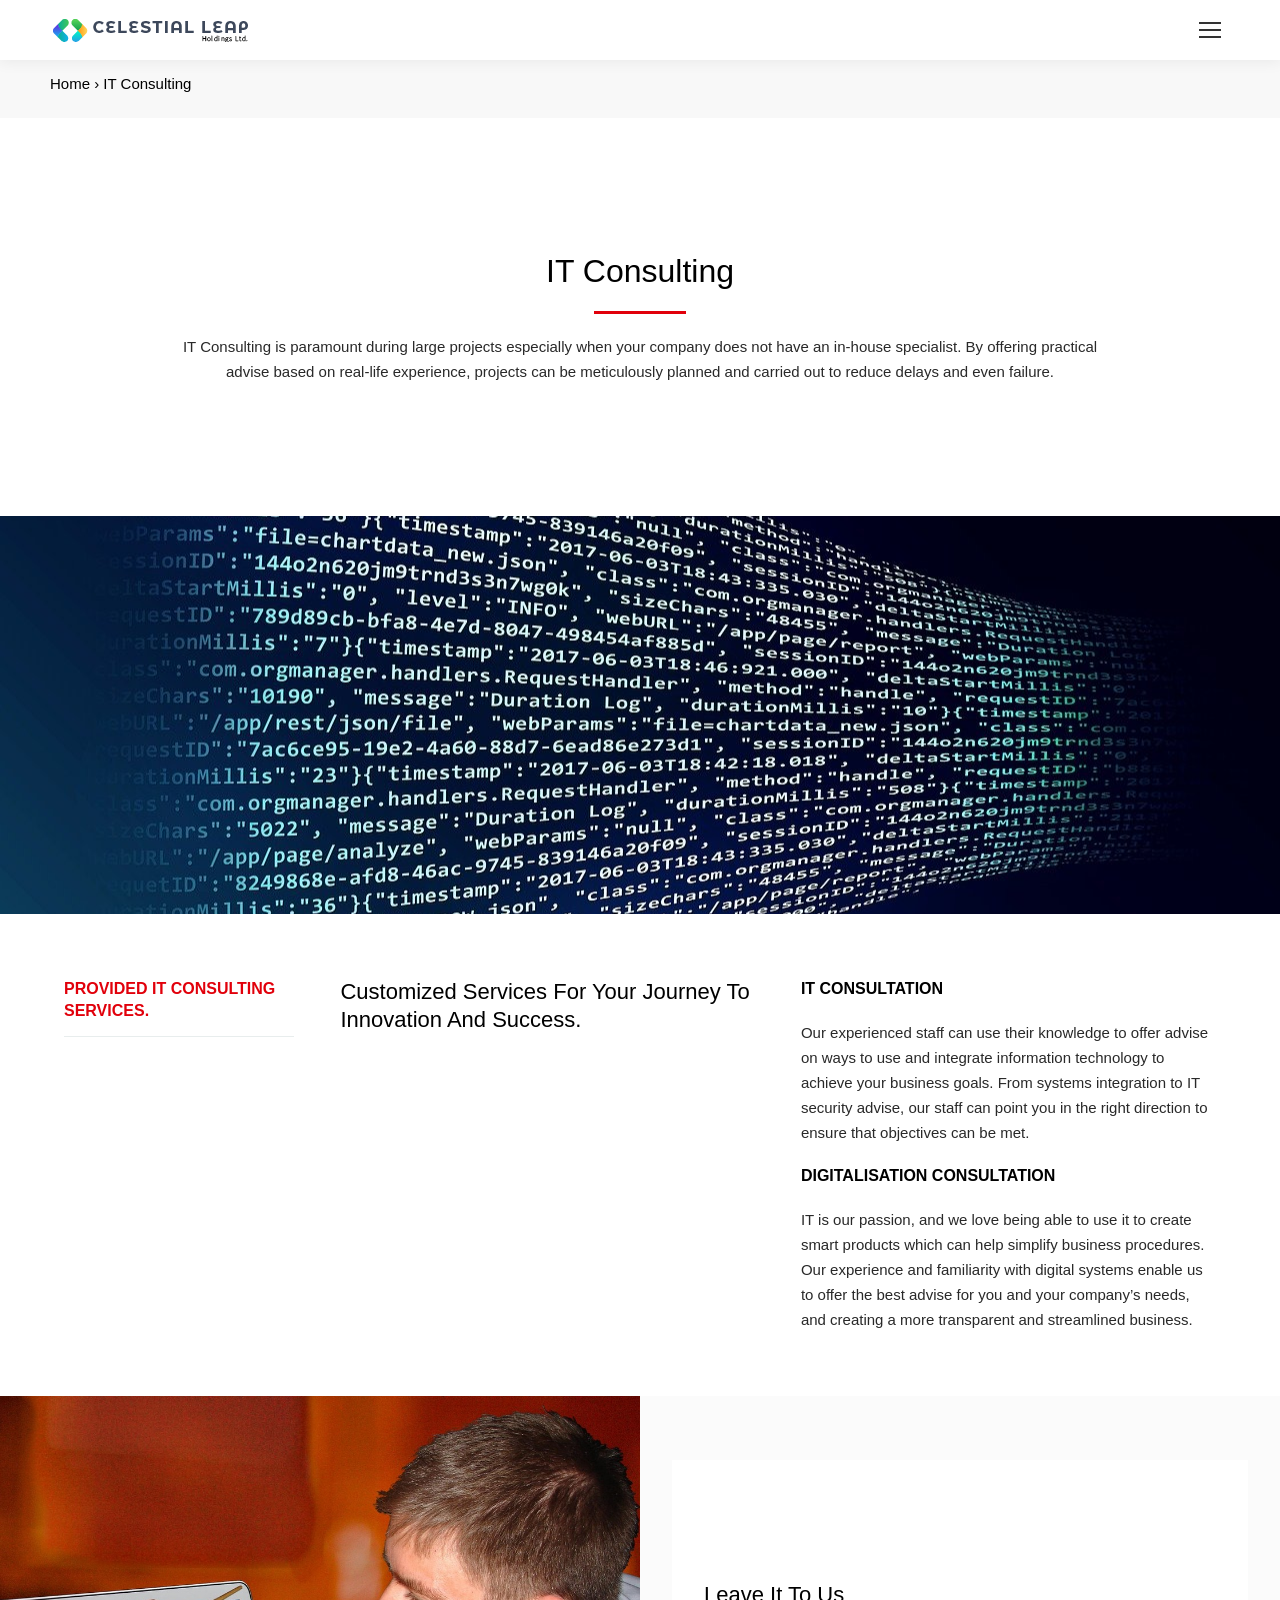
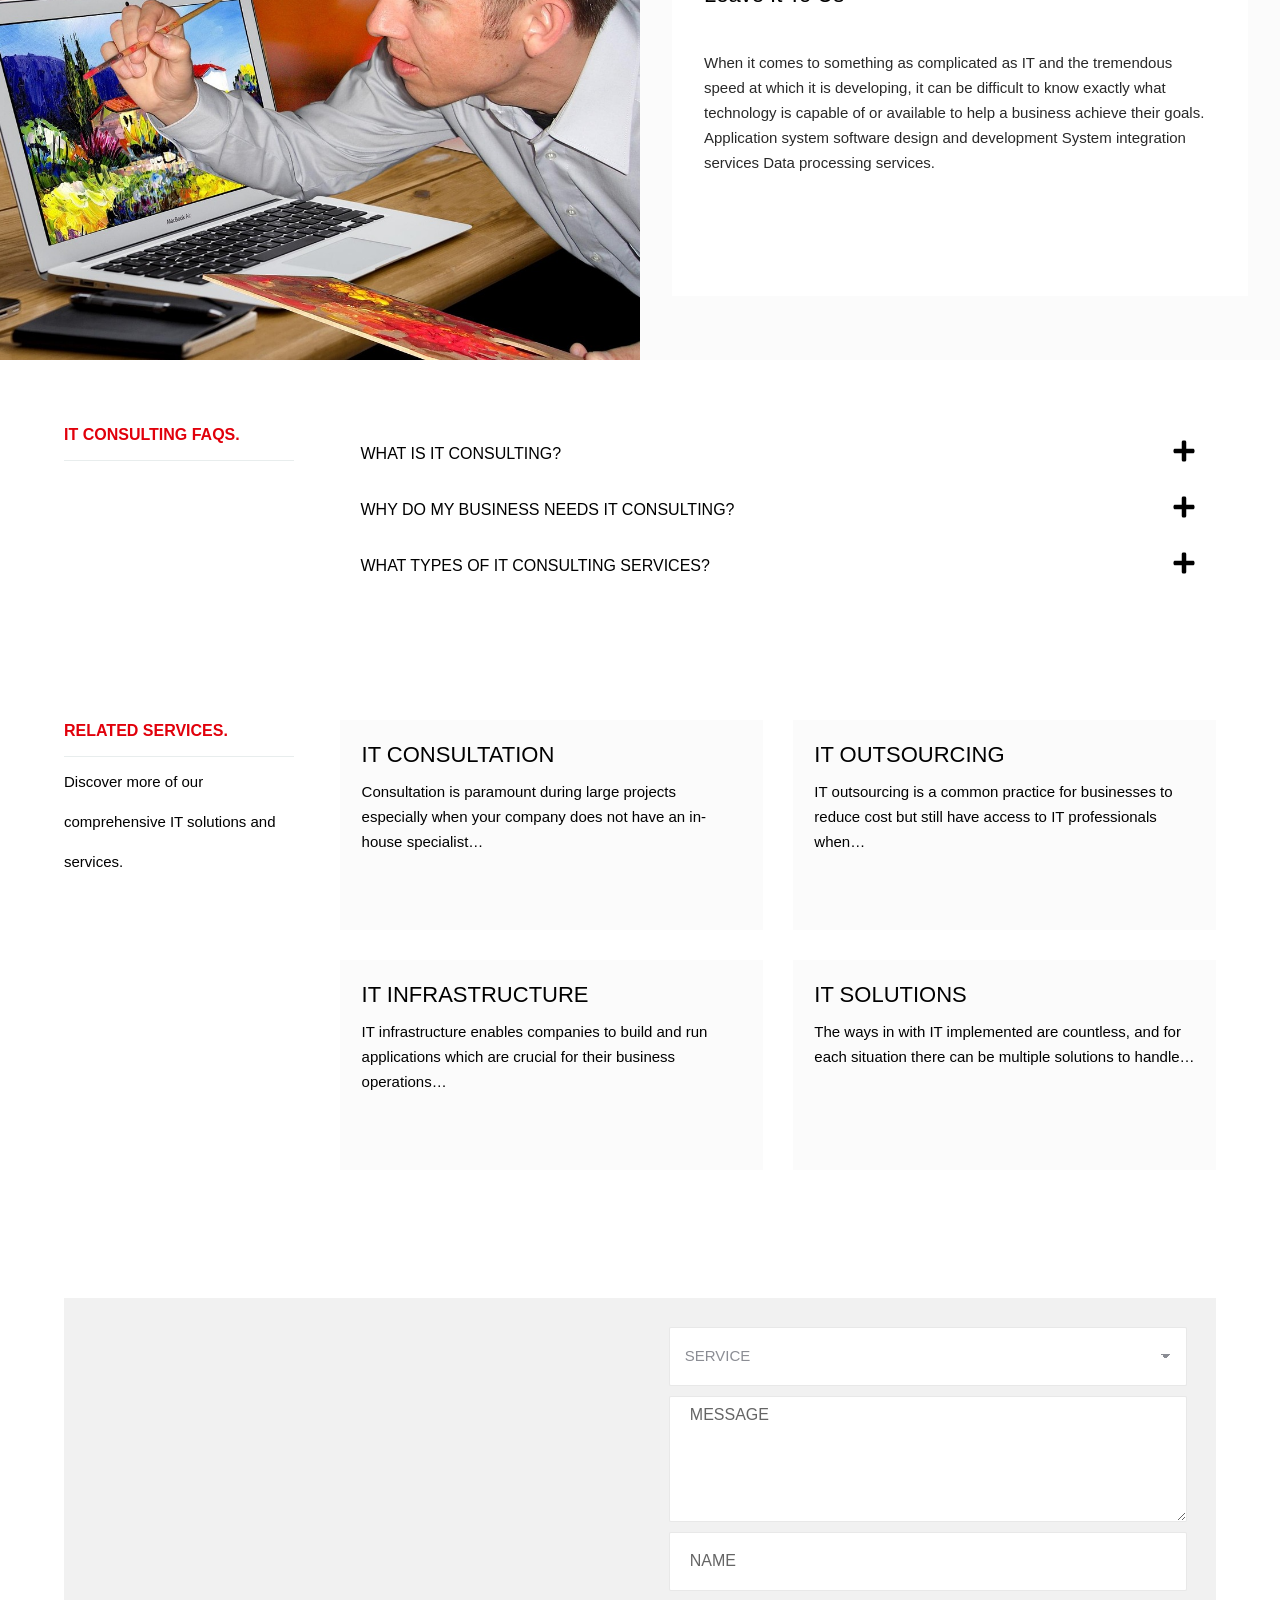
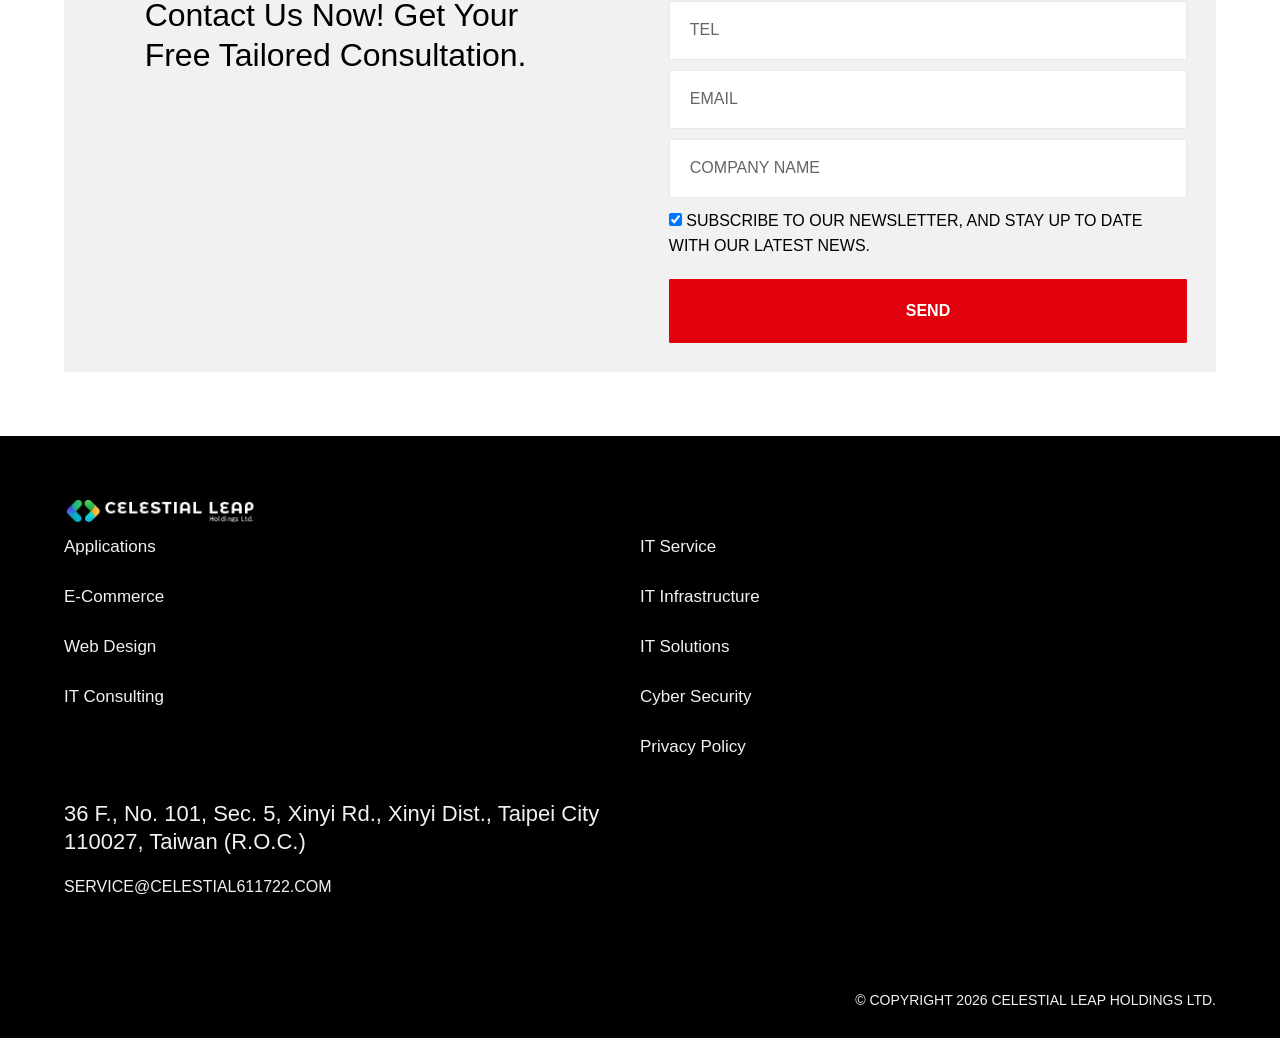
<file: it_consulting.html>
<!DOCTYPE html>
<!--[if !(IE 6) | !(IE 7) | !(IE 8)  ]><!-->
<html lang="en-US" prefix="og: https://ogp.me/ns#" class="no-js">
<!--<![endif]-->

<head>
    <meta charset="UTF-8" />
    <script>
        if (navigator.userAgent.match(/MSIE|Internet Explorer/i) || navigator.userAgent.match(/Trident\/7\..*?rv:11/i)) {
            var href = document.location.href;
            if (!href.match(/[?&]nowprocket/)) {
                if (href.indexOf("?") == -1) {
                    if (href.indexOf("#") == -1) {
                        document.location.href = href + "?nowprocket=1"
                    } else {
                        document.location.href = href.replace("#", "?nowprocket=1#")
                    }
                } else {
                    if (href.indexOf("#") == -1) {
                        document.location.href = href + "&nowprocket=1"
                    } else {
                        document.location.href = href.replace("#", "&nowprocket=1#")
                    }
                }
            }
        }
    </script>
    <script>
        (() => {
            class RocketLazyLoadScripts {
                constructor() {
                    this.v = "2.0.5", this.userEvents = ["keydown", "keyup", "mousedown", "mouseup", "mousemove", "mouseover", "mouseout", "touchmove", "touchstart", "touchend", "touchcancel", "wheel", "click", "dblclick", "input"], this.attributeEvents = ["onblur", "onclick", "oncontextmenu", "ondblclick", "onfocus", "onmousedown", "onmouseenter", "onmouseleave", "onmousemove", "onmouseout", "onmouseover", "onmouseup", "onmousewheel", "onscroll", "onsubmit"]
                }
                async t() {
                    this.i(), this.o(), /iP(ad|hone)/.test(navigator.userAgent) && this.h(), this.u(), this.l(this), this.m(), this.k(this), this.p(this), this._(), await Promise.all([this.R(), this.L()]), this.lastBreath = Date.now(), this.S(this), this.P(), this.D(), this.O(), this.M(), await this.C(this.delayedScripts.normal), await this.C(this.delayedScripts.defer), await this.C(this.delayedScripts.async), await this.T(), await this.F(), await this.j(), await this.A(), window.dispatchEvent(new Event("rocket-allScriptsLoaded")), this.everythingLoaded = !0, this.lastTouchEnd && await new Promise(t => setTimeout(t, 500 - Date.now() + this.lastTouchEnd)), this.I(), this.H(), this.U(), this.W()
                }
                i() {
                    this.CSPIssue = sessionStorage.getItem("rocketCSPIssue"), document.addEventListener("securitypolicyviolation", t => {
                        this.CSPIssue || "script-src-elem" !== t.violatedDirective || "data" !== t.blockedURI || (this.CSPIssue = !0, sessionStorage.setItem("rocketCSPIssue", !0))
                    }, {
                        isRocket: !0
                    })
                }
                o() {
                    window.addEventListener("pageshow", t => {
                        this.persisted = t.persisted, this.realWindowLoadedFired = !0
                    }, {
                        isRocket: !0
                    }), window.addEventListener("pagehide", () => {
                        this.onFirstUserAction = null
                    }, {
                        isRocket: !0
                    })
                }
                h() {
                    let t;

                    function e(e) {
                        t = e
                    }
                    window.addEventListener("touchstart", e, {
                        isRocket: !0
                    }), window.addEventListener("touchend", function i(o) {
                        o.changedTouches[0] && t.changedTouches[0] && Math.abs(o.changedTouches[0].pageX - t.changedTouches[0].pageX) < 10 && Math.abs(o.changedTouches[0].pageY - t.changedTouches[0].pageY) < 10 && o.timeStamp - t.timeStamp < 200 && (window.removeEventListener("touchstart", e, {
                            isRocket: !0
                        }), window.removeEventListener("touchend", i, {
                            isRocket: !0
                        }), "INPUT" === o.target.tagName && "text" === o.target.type || (o.target.dispatchEvent(new TouchEvent("touchend", {
                            target: o.target,
                            bubbles: !0
                        })), o.target.dispatchEvent(new MouseEvent("mouseover", {
                            target: o.target,
                            bubbles: !0
                        })), o.target.dispatchEvent(new PointerEvent("click", {
                            target: o.target,
                            bubbles: !0,
                            cancelable: !0,
                            detail: 1,
                            clientX: o.changedTouches[0].clientX,
                            clientY: o.changedTouches[0].clientY
                        })), event.preventDefault()))
                    }, {
                        isRocket: !0
                    })
                }
                q(t) {
                    this.userActionTriggered || ("mousemove" !== t.type || this.firstMousemoveIgnored ? "keyup" === t.type || "mouseover" === t.type || "mouseout" === t.type || (this.userActionTriggered = !0, this.onFirstUserAction && this.onFirstUserAction()) : this.firstMousemoveIgnored = !0), "click" === t.type && t.preventDefault(), t.stopPropagation(), t.stopImmediatePropagation(), "touchstart" === this.lastEvent && "touchend" === t.type && (this.lastTouchEnd = Date.now()), "click" === t.type && (this.lastTouchEnd = 0), this.lastEvent = t.type, t.composedPath && t.composedPath()[0].getRootNode() instanceof ShadowRoot && (t.rocketTarget = t.composedPath()[0]), this.savedUserEvents.push(t)
                }
                u() {
                    this.savedUserEvents = [], this.userEventHandler = this.q.bind(this), this.userEvents.forEach(t => window.addEventListener(t, this.userEventHandler, {
                        passive: !1,
                        isRocket: !0
                    })), document.addEventListener("visibilitychange", this.userEventHandler, {
                        isRocket: !0
                    })
                }
                U() {
                    this.userEvents.forEach(t => window.removeEventListener(t, this.userEventHandler, {
                        passive: !1,
                        isRocket: !0
                    })), document.removeEventListener("visibilitychange", this.userEventHandler, {
                        isRocket: !0
                    }), this.savedUserEvents.forEach(t => {
                        (t.rocketTarget || t.target).dispatchEvent(new window[t.constructor.name](t.type, t))
                    })
                }
                m() {
                    const t = "return false",
                        e = Array.from(this.attributeEvents, t => "data-rocket-" + t),
                        i = "[" + this.attributeEvents.join("],[") + "]",
                        o = "[data-rocket-" + this.attributeEvents.join("],[data-rocket-") + "]",
                        s = (e, i, o) => {
                            o && o !== t && (e.setAttribute("data-rocket-" + i, o), e["rocket" + i] = new Function("event", o), e.setAttribute(i, t))
                        };
                    new MutationObserver(t => {
                        for (const n of t) "attributes" === n.type && (n.attributeName.startsWith("data-rocket-") || this.everythingLoaded ? n.attributeName.startsWith("data-rocket-") && this.everythingLoaded && this.N(n.target, n.attributeName.substring(12)) : s(n.target, n.attributeName, n.target.getAttribute(n.attributeName))), "childList" === n.type && n.addedNodes.forEach(t => {
                            if (t.nodeType === Node.ELEMENT_NODE)
                                if (this.everythingLoaded)
                                    for (const i of [t, ...t.querySelectorAll(o)])
                                        for (const t of i.getAttributeNames()) e.includes(t) && this.N(i, t.substring(12));
                                else
                                    for (const e of [t, ...t.querySelectorAll(i)])
                                        for (const t of e.getAttributeNames()) this.attributeEvents.includes(t) && s(e, t, e.getAttribute(t))
                        })
                    }).observe(document, {
                        subtree: !0,
                        childList: !0,
                        attributeFilter: [...this.attributeEvents, ...e]
                    })
                }
                I() {
                    this.attributeEvents.forEach(t => {
                        document.querySelectorAll("[data-rocket-" + t + "]").forEach(e => {
                            this.N(e, t)
                        })
                    })
                }
                N(t, e) {
                    const i = t.getAttribute("data-rocket-" + e);
                    i && (t.setAttribute(e, i), t.removeAttribute("data-rocket-" + e))
                }
                k(t) {
                    Object.defineProperty(HTMLElement.prototype, "onclick", {
                        get() {
                            return this.rocketonclick || null
                        },
                        set(e) {
                            this.rocketonclick = e, this.setAttribute(t.everythingLoaded ? "onclick" : "data-rocket-onclick", "this.rocketonclick(event)")
                        }
                    })
                }
                S(t) {
                    function e(e, i) {
                        let o = e[i];
                        e[i] = null, Object.defineProperty(e, i, {
                            get: () => o,
                            set(s) {
                                t.everythingLoaded ? o = s : e["rocket" + i] = o = s
                            }
                        })
                    }
                    e(document, "onreadystatechange"), e(window, "onload"), e(window, "onpageshow");
                    try {
                        Object.defineProperty(document, "readyState", {
                            get: () => t.rocketReadyState,
                            set(e) {
                                t.rocketReadyState = e
                            },
                            configurable: !0
                        }), document.readyState = "loading"
                    } catch (t) {
                        console.log("WPRocket DJE readyState conflict, bypassing")
                    }
                }
                l(t) {
                    this.originalAddEventListener = EventTarget.prototype.addEventListener, this.originalRemoveEventListener = EventTarget.prototype.removeEventListener, this.savedEventListeners = [], EventTarget.prototype.addEventListener = function(e, i, o) {
                        o && o.isRocket || !t.B(e, this) && !t.userEvents.includes(e) || t.B(e, this) && !t.userActionTriggered || e.startsWith("rocket-") || t.everythingLoaded ? t.originalAddEventListener.call(this, e, i, o) : (t.savedEventListeners.push({
                            target: this,
                            remove: !1,
                            type: e,
                            func: i,
                            options: o
                        }), "mouseenter" !== e && "mouseleave" !== e || t.originalAddEventListener.call(this, e, t.savedUserEvents.push, o))
                    }, EventTarget.prototype.removeEventListener = function(e, i, o) {
                        o && o.isRocket || !t.B(e, this) && !t.userEvents.includes(e) || t.B(e, this) && !t.userActionTriggered || e.startsWith("rocket-") || t.everythingLoaded ? t.originalRemoveEventListener.call(this, e, i, o) : t.savedEventListeners.push({
                            target: this,
                            remove: !0,
                            type: e,
                            func: i,
                            options: o
                        })
                    }
                }
                J(t, e) {
                    this.savedEventListeners = this.savedEventListeners.filter(i => {
                        let o = i.type,
                            s = i.target || window;
                        return e !== o || t !== s || (this.B(o, s) && (i.type = "rocket-" + o), this.$(i), !1)
                    })
                }
                H() {
                    EventTarget.prototype.addEventListener = this.originalAddEventListener, EventTarget.prototype.removeEventListener = this.originalRemoveEventListener, this.savedEventListeners.forEach(t => this.$(t))
                }
                $(t) {
                    t.remove ? this.originalRemoveEventListener.call(t.target, t.type, t.func, t.options) : this.originalAddEventListener.call(t.target, t.type, t.func, t.options)
                }
                p(t) {
                    let e;

                    function i(e) {
                        return t.everythingLoaded ? e : e.split(" ").map(t => "load" === t || t.startsWith("load.") ? "rocket-jquery-load" : t).join(" ")
                    }

                    function o(o) {
                        function s(e) {
                            const s = o.fn[e];
                            o.fn[e] = o.fn.init.prototype[e] = function() {
                                return this[0] === window && t.userActionTriggered && ("string" == typeof arguments[0] || arguments[0] instanceof String ? arguments[0] = i(arguments[0]) : "object" == typeof arguments[0] && Object.keys(arguments[0]).forEach(t => {
                                    const e = arguments[0][t];
                                    delete arguments[0][t], arguments[0][i(t)] = e
                                })), s.apply(this, arguments), this
                            }
                        }
                        if (o && o.fn && !t.allJQueries.includes(o)) {
                            const e = {
                                DOMContentLoaded: [],
                                "rocket-DOMContentLoaded": []
                            };
                            for (const t in e) document.addEventListener(t, () => {
                                e[t].forEach(t => t())
                            }, {
                                isRocket: !0
                            });
                            o.fn.ready = o.fn.init.prototype.ready = function(i) {
                                function s() {
                                    parseInt(o.fn.jquery) > 2 ? setTimeout(() => i.bind(document)(o)) : i.bind(document)(o)
                                }
                                return "function" == typeof i && (t.realDomReadyFired ? !t.userActionTriggered || t.fauxDomReadyFired ? s() : e["rocket-DOMContentLoaded"].push(s) : e.DOMContentLoaded.push(s)), this
                            }, s("on"), s("one"), s("off"), t.allJQueries.push(o)
                        }
                        e = o
                    }
                    t.allJQueries = [], o(window.jQuery), Object.defineProperty(window, "jQuery", {
                        get: () => e,
                        set(t) {
                            o(t)
                        }
                    })
                }
                P() {
                    const t = new Map;
                    document.write = document.writeln = function(e) {
                        const i = document.currentScript,
                            o = document.createRange(),
                            s = i.parentElement;
                        let n = t.get(i);
                        void 0 === n && (n = i.nextSibling, t.set(i, n));
                        const c = document.createDocumentFragment();
                        o.setStart(c, 0), c.appendChild(o.createContextualFragment(e)), s.insertBefore(c, n)
                    }
                }
                async R() {
                    return new Promise(t => {
                        this.userActionTriggered ? t() : this.onFirstUserAction = t
                    })
                }
                async L() {
                    return new Promise(t => {
                        document.addEventListener("DOMContentLoaded", () => {
                            this.realDomReadyFired = !0, t()
                        }, {
                            isRocket: !0
                        })
                    })
                }
                async j() {
                    return this.realWindowLoadedFired ? Promise.resolve() : new Promise(t => {
                        window.addEventListener("load", t, {
                            isRocket: !0
                        })
                    })
                }
                M() {
                    this.pendingScripts = [];
                    this.scriptsMutationObserver = new MutationObserver(t => {
                        for (const e of t) e.addedNodes.forEach(t => {
                            "SCRIPT" !== t.tagName || !t.src || t.noModule || t.isWPRocket || this.pendingScripts.push({
                                script: t,
                                promise: new Promise(e => {
                                    const i = () => {
                                        const i = this.pendingScripts.findIndex(e => e.script === t);
                                        i >= 0 && this.pendingScripts.splice(i, 1), e()
                                    };
                                    t.addEventListener("load", i, {
                                        isRocket: !0
                                    }), t.addEventListener("error", i, {
                                        isRocket: !0
                                    }), setTimeout(i, 1e3)
                                })
                            })
                        })
                    }), this.scriptsMutationObserver.observe(document, {
                        childList: !0,
                        subtree: !0
                    })
                }
                async F() {
                    await this.X(), this.pendingScripts.length ? (await this.pendingScripts[0].promise, await this.F()) : this.scriptsMutationObserver.disconnect()
                }
                D() {
                    this.delayedScripts = {
                        normal: [],
                        async: [],
                        defer: []
                    }, document.querySelectorAll("script[type$=rocketlazyloadscript]").forEach(t => {
                        t.hasAttribute("data-rocket-src") ? t.hasAttribute("async") && !1 !== t.async ? this.delayedScripts.async.push(t) : t.hasAttribute("defer") && !1 !== t.defer || "module" === t.getAttribute("data-rocket-type") ? this.delayedScripts.defer.push(t) : this.delayedScripts.normal.push(t) : this.delayedScripts.normal.push(t)
                    })
                }
                async _() {
                    await this.L();
                    let t = [];
                    document.querySelectorAll("script[type$=rocketlazyloadscript][data-rocket-src]").forEach(e => {
                        let i = e.getAttribute("data-rocket-src");
                        if (i && !i.startsWith("data:")) {
                            i.startsWith("//") && (i = location.protocol + i);
                            try {
                                const o = new URL(i).origin;
                                o !== location.origin && t.push({
                                    src: o,
                                    crossOrigin: e.crossOrigin || "module" === e.getAttribute("data-rocket-type")
                                })
                            } catch (t) {}
                        }
                    }), t = [...new Map(t.map(t => [JSON.stringify(t), t])).values()], this.Y(t, "preconnect")
                }
                async G(t) {
                    if (await this.K(), !0 !== t.noModule || !("noModule" in HTMLScriptElement.prototype)) return new Promise(e => {
                        let i;

                        function o() {
                            (i || t).setAttribute("data-rocket-status", "executed"), e()
                        }
                        try {
                            if (navigator.userAgent.includes("Firefox/") || "" === navigator.vendor || this.CSPIssue) i = document.createElement("script"), [...t.attributes].forEach(t => {
                                let e = t.nodeName;
                                "type" !== e && ("data-rocket-type" === e && (e = "type"), "data-rocket-src" === e && (e = "src"), i.setAttribute(e, t.nodeValue))
                            }), t.text && (i.text = t.text), t.nonce && (i.nonce = t.nonce), i.hasAttribute("src") ? (i.addEventListener("load", o, {
                                isRocket: !0
                            }), i.addEventListener("error", () => {
                                i.setAttribute("data-rocket-status", "failed-network"), e()
                            }, {
                                isRocket: !0
                            }), setTimeout(() => {
                                i.isConnected || e()
                            }, 1)) : (i.text = t.text, o()), i.isWPRocket = !0, t.parentNode.replaceChild(i, t);
                            else {
                                const i = t.getAttribute("data-rocket-type"),
                                    s = t.getAttribute("data-rocket-src");
                                i ? (t.type = i, t.removeAttribute("data-rocket-type")) : t.removeAttribute("type"), t.addEventListener("load", o, {
                                    isRocket: !0
                                }), t.addEventListener("error", i => {
                                    this.CSPIssue && i.target.src.startsWith("data:") ? (console.log("WPRocket: CSP fallback activated"), t.removeAttribute("src"), this.G(t).then(e)) : (t.setAttribute("data-rocket-status", "failed-network"), e())
                                }, {
                                    isRocket: !0
                                }), s ? (t.fetchPriority = "high", t.removeAttribute("data-rocket-src"), t.src = s) : t.src = "data:text/javascript;base64," + window.btoa(unescape(encodeURIComponent(t.text)))
                            }
                        } catch (i) {
                            t.setAttribute("data-rocket-status", "failed-transform"), e()
                        }
                    });
                    t.setAttribute("data-rocket-status", "skipped")
                }
                async C(t) {
                    const e = t.shift();
                    return e ? (e.isConnected && await this.G(e), this.C(t)) : Promise.resolve()
                }
                O() {
                    this.Y([...this.delayedScripts.normal, ...this.delayedScripts.defer, ...this.delayedScripts.async], "preload")
                }
                Y(t, e) {
                    this.trash = this.trash || [];
                    let i = !0;
                    var o = document.createDocumentFragment();
                    t.forEach(t => {
                        const s = t.getAttribute && t.getAttribute("data-rocket-src") || t.src;
                        if (s && !s.startsWith("data:")) {
                            const n = document.createElement("link");
                            n.href = s, n.rel = e, "preconnect" !== e && (n.as = "script", n.fetchPriority = i ? "high" : "low"), t.getAttribute && "module" === t.getAttribute("data-rocket-type") && (n.crossOrigin = !0), t.crossOrigin && (n.crossOrigin = t.crossOrigin), t.integrity && (n.integrity = t.integrity), t.nonce && (n.nonce = t.nonce), o.appendChild(n), this.trash.push(n), i = !1
                        }
                    }), document.head.appendChild(o)
                }
                W() {
                    this.trash.forEach(t => t.remove())
                }
                async T() {
                    try {
                        document.readyState = "interactive"
                    } catch (t) {}
                    this.fauxDomReadyFired = !0;
                    try {
                        await this.K(), this.J(document, "readystatechange"), document.dispatchEvent(new Event("rocket-readystatechange")), await this.K(), document.rocketonreadystatechange && document.rocketonreadystatechange(), await this.K(), this.J(document, "DOMContentLoaded"), document.dispatchEvent(new Event("rocket-DOMContentLoaded")), await this.K(), this.J(window, "DOMContentLoaded"), window.dispatchEvent(new Event("rocket-DOMContentLoaded"))
                    } catch (t) {
                        console.error(t)
                    }
                }
                async A() {
                    try {
                        document.readyState = "complete"
                    } catch (t) {}
                    try {
                        await this.K(), this.J(document, "readystatechange"), document.dispatchEvent(new Event("rocket-readystatechange")), await this.K(), document.rocketonreadystatechange && document.rocketonreadystatechange(), await this.K(), this.J(window, "load"), window.dispatchEvent(new Event("rocket-load")), await this.K(), window.rocketonload && window.rocketonload(), await this.K(), this.allJQueries.forEach(t => t(window).trigger("rocket-jquery-load")), await this.K(), this.J(window, "pageshow");
                        const t = new Event("rocket-pageshow");
                        t.persisted = this.persisted, window.dispatchEvent(t), await this.K(), window.rocketonpageshow && window.rocketonpageshow({
                            persisted: this.persisted
                        })
                    } catch (t) {
                        console.error(t)
                    }
                }
                async K() {
                    Date.now() - this.lastBreath > 45 && (await this.X(), this.lastBreath = Date.now())
                }
                async X() {
                    return document.hidden ? new Promise(t => setTimeout(t)) : new Promise(t => requestAnimationFrame(t))
                }
                B(t, e = window) {
                    return e === document && "readystatechange" === t || (e === document && "DOMContentLoaded" === t || (e === window && "DOMContentLoaded" === t || (e === window && "load" === t || e === window && "pageshow" === t)))
                }
                static run() {
                    (new RocketLazyLoadScripts).t()
                }
            }
            RocketLazyLoadScripts.run()
        })();
    </script>

    <meta name="viewport" content="width=device-width, initial-scale=1">
    <link rel="profile" href="https://gmpg.org/xfn/11" />

    <!-- Search Engine Optimization by Rank Math PRO - https://rankmath.com/ -->
    <title>IT Consulting Services HK | Max. Business Value | CELESTIAL LEAP Holdings Ltd.</title>
    <link data-rocket-prefetch href="https://www.gstatic.com" rel="dns-prefetch">
    <link data-rocket-prefetch href="https://www.googletagmanager.com" rel="dns-prefetch">
    <link data-rocket-prefetch href="https://www.clarity.ms" rel="dns-prefetch">
    <link data-rocket-prefetch href="https://stats.wp.com" rel="dns-prefetch">
    <link data-rocket-prefetch href="https://www.google.com" rel="dns-prefetch">
    <link crossorigin data-rocket-preload as="font" href="https://rovertech.com.hk/wp-content/uploads/elementor/google-fonts/fonts/notosans-o-0bipqlx3qulc5a4pnb6ryti20_6n1iphjc5a7duw.woff2" rel="preload">
    <link rel="stylesheet" href="./style/it_consulting.css">
    <link rel="stylesheet" href="./style/common.css">
    <meta name="description" content="With our IT consulting services, we will provide customized innovative technology strategies and solutions, helping you to achieve your business goals." />
    <meta name="robots" content="follow, index, max-snippet:-1, max-video-preview:-1, max-image-preview:large" />
    <link rel="canonical" href="./it_consulting.html" />
    <meta property="og:locale" content="en_US" />
    <meta property="og:type" content="article" />
    <meta property="og:title" content="IT Consulting Services HK | Max. Business Value | CELESTIAL LEAP Holdings Ltd." />
    <meta property="og:description" content="With our IT consulting services, we will provide customized innovative technology strategies and solutions, helping you to achieve your business goals." />
    <meta property="og:url" content="https://rovertech.com.hk/en/it-consultation/" />
    <meta property="og:site_name" content="CELESTIAL LEAP Holdings Ltd. | Innovation the Future" />
    <meta property="article:publisher" content="https://www.facebook.com/rovertech.hk" />
    <meta property="og:updated_time" content="2025-01-23T14:54:20+08:00" />
    <meta property="og:image:width" content="1644" />
    <meta property="og:image:height" content="831" />
    <meta property="og:image:alt" content="創新科技-助您數碼轉型-CELESTIAL LEAP Holdings Ltd." />
    <meta property="og:image:type" content="image/png" />
    <meta name="twitter:card" content="summary_large_image" />
    <meta name="twitter:title" content="IT Consulting Services HK | Max. Business Value | CELESTIAL LEAP Holdings Ltd." />
    <meta name="twitter:description" content="With our IT consulting services, we will provide customized innovative technology strategies and solutions, helping you to achieve your business goals." />
    <meta name="twitter:site" content="@rovertech_ltd" />
    <meta name="twitter:creator" content="@rovertech_ltd" />
    <meta name="twitter:label1" content="Time to read" />
    <meta name="twitter:data1" content="4 minutes" />
    <script type="application/ld+json" class="rank-math-schema-pro">
        {
            "@context": "https://schema.org",
            "@graph": [{
                "@type": "BreadcrumbList",
                "@id": "https://rovertech.com.hk/en/it-consultation/#breadcrumb",
                "itemListElement": [{
                    "@type": "ListItem",
                    "position": "1",
                    "item": {
                        "@id": "https://rovertech.com.hk",
                        "name": "Home"
                    }
                }, {
                    "@type": "ListItem",
                    "position": "2",
                    "item": {
                        "@id": "https://rovertech.com.hk/en/it-consultation/",
                        "name": "IT Consulting\u200b"
                    }
                }]
            }, {
                "@type": "FAQPage",
                "mainEntity": [{
                    "@type": "Question",
                    "name": "What is IT Consulting?",
                    "acceptedAnswer": {
                        "@type": "Answer",
                        "text": "<p>IT consulting has emerged as a crucial component of nowaday's business operations. It involves advising organizations on how to use IT solutions and digital tools to meet your business objectives or overcome problems.</p>"
                    }
                }, {
                    "@type": "Question",
                    "name": "Why do my business needs IT Consulting?",
                    "acceptedAnswer": {
                        "@type": "Answer",
                        "text": "<p>With technology rapidly advancing, enterprises across all scales are seeking the expextise and solutions to enhance efficiency and productivity, boosted competitiveness to stand out from crowds, and heightened customer satisfaction. There are several reasons why your organization might need IT consulting:</p><p>- Professional Insights: By understanding your needs and facing challenges, our specialized knowledge and experience that can provide you invaluable insights and guidance on the latest technologies, industry trends, and best practices. Those enables you to make informed decisions and outmaneuver their competitors.</p><p>- Boost in Efficiency and Productivity: Our capable team of experts can help optimize and streamline your IT infrastructure, systems and processes, leading to increased efficiency and productivity.</p><p>- Cost Savings: By optimizing your IT systems and providing guidance on best practices, our IT consultants can help reduce costs.</p><p>- Risk Reduction: Our IT consultants can help identify potential risks, implement security measures, and develop disaster recovery plans to protect your business.</p><p>- Strategic Planning: Our experts can assist in aligning your IT strategy with your business goals, ensuring your technology investments support your growth plans.</p><p>- Project Management: Successful implementation of IT projects requires careful planning and management. Our team can manage these projects, ensuring they are completed on time and within budget.</p><p>- Training and Support: Our consulting team can also provide training to your staff on new technologies and systems, as well as ongoing support.</p><p>- Digital Transformation: If your organization is planning to digitally transform its operations, our IT consultants can guide you through this process, helping you choose the right technologies and successfully implement them.</p>"
                    }
                }, {
                    "@type": "Question",
                    "name": "What types of IT Consulting Services?",
                    "acceptedAnswer": {
                        "@type": "Answer",
                        "text": "<p>IT consulting services come in various forms depending on the specific needs of an organization. Here are some types of IT consulting services:</p><p>Technology Consulting<br />This service advises on optimizing IT infrastructure to enhance business efficiency, productivity, and profitability. It includes recommending suitable IT solutions and providing technical support.</p><p>Business Consulting<br />This involves leveraging technology to streamline business processes. Consultants identify areas for improvement and provide training on new technology solutions.</p><p>Management Consulting<br />This service helps clients manage their IT resources effectively, develop IT policies, and ensure successful project completion within budget and timeframe.</p><p>Strategy Consulting<br />This service aligns the IT strategy with business goals. Consultants identify how technology can achieve business objectives and provide insights on emerging trends.</p><p>Security Consulting<br />This involves assessing IT security and recommending solutions to mitigate risks. Consultants also provide employee training on handling security threats.</p><p>Cloud Consulting<br />This service guides clients on migrating their IT infrastructure to the cloud for cost-effectiveness, scalability, and efficiency. It includes advice on selecting the right cloud provider.</p>"
                    }
                }]
            }]
        }
    </script>
    <!-- /Rank Math WordPress SEO plugin -->

    <link rel='dns-prefetch' href='//stats.wp.com' />

    <link rel="alternate" title="oEmbed (JSON)" type="application/json+oembed" href="https://rovertech.com.hk/en/wp-json/oembed/1.0/embed?url=https%3A%2F%2Frovertech.com.hk%2Fen%2Fit-consultation%2F" />
    <link rel="alternate" title="oEmbed (XML)" type="text/xml+oembed" href="https://rovertech.com.hk/en/wp-json/oembed/1.0/embed?url=https%3A%2F%2Frovertech.com.hk%2Fen%2Fit-consultation%2F&#038;format=xml" />
    <style id='wp-img-auto-sizes-contain-inline-css'></style>
    <style id='wp-emoji-styles-inline-css'></style>
    <style id='classic-theme-styles-inline-css'></style>
    <style id='global-styles-inline-css'></style>

    <style id='elementor-frontend-inline-css'></style>


























    <style id='rocket-lazyload-inline-css'>
        .rll-youtube-player {
            position: relative;
            padding-bottom: 56.23%;
            height: 0;
            overflow: hidden;
            max-width: 100%;
        }

        .rll-youtube-player:focus-within {
            outline: 2px solid currentColor;
            outline-offset: 5px;
        }

        .rll-youtube-player iframe {
            position: absolute;
            top: 0;
            left: 0;
            width: 100%;
            height: 100%;
            z-index: 100;
            background: 0 0
        }

        .rll-youtube-player img {
            bottom: 0;
            display: block;
            left: 0;
            margin: auto;
            max-width: 100%;
            width: 100%;
            position: absolute;
            right: 0;
            top: 0;
            border: none;
            height: auto;
            -webkit-transition: .4s all;
            -moz-transition: .4s all;
            transition: .4s all
        }

        .rll-youtube-player img:hover {
            -webkit-filter: brightness(75%)
        }

        .rll-youtube-player .play {
            height: 100%;
            width: 100%;
            left: 0;
            top: 0;
            position: absolute;
            background: var(--wpr-bg-cbb76117-d41c-4ea9-936b-2156d6924b16) no-repeat center;
            background-color: transparent !important;
            cursor: pointer;
            border: none;
        }

        .wp-embed-responsive .wp-has-aspect-ratio .rll-youtube-player {
            position: absolute;
            padding-bottom: 0;
            width: 100%;
            height: 100%;
            top: 0;
            bottom: 0;
            left: 0;
            right: 0
        }

        /*# sourceURL=rocket-lazyload-inline-css */
    </style>

    <script src="./js/jquery.min.js" id="jquery-core-js" data-rocket-defer defer></script>
    <script src="./js/jquery-migrate.min.js" id="jquery-migrate-js" data-rocket-defer defer></script>
    <script id="wpml-cookie-js-extra">
        var wpml_cookies = {
            "wp-wpml_current_language": {
                "value": "en",
                "expires": 1,
                "path": "/"
            }
        };
        var wpml_cookies = {
            "wp-wpml_current_language": {
                "value": "en",
                "expires": 1,
                "path": "/"
            }
        };
        //# sourceURL=wpml-cookie-js-extra
    </script>
    <script type="rocketlazyloadscript" data-minify="1" data-rocket-src="./js/language-cookie.js" id="wpml-cookie-js" defer data-wp-strategy="defer"></script>
    <script type="rocketlazyloadscript" data-rocket-src="./js/script.min.js" id="wpml-legacy-dropdown-click-0-js" data-rocket-defer
        defer></script>
    <script id="dt-above-fold-js-extra">
        var dtLocal = {
            "themeUrl": "https://rovertech.com.hk/wp-content/themes/dt-the7",
            "passText": "To view this protected post, enter the password below:",
            "moreButtonText": {
                "loading": "Loading...",
                "loadMore": "Load more"
            },
            "postID": "75813",
            "ajaxurl": "https://rovertech.com.hk/wp-admin/admin-ajax.php",
            "REST": {
                "baseUrl": "https://rovertech.com.hk/en/wp-json/the7/v1",
                "endpoints": {
                    "sendMail": "/send-mail"
                }
            },
            "contactMessages": {
                "required": "One or more fields have an error. Please check and try again.",
                "terms": "Please accept the privacy policy.",
                "fillTheCaptchaError": "Please, fill the captcha."
            },
            "captchaSiteKey": "6LcAnzccAAAAAIvX6SMEHJ3UsmZIwH10OXPbbobV",
            "ajaxNonce": "896aee8feb",
            "pageData": {
                "type": "page",
                "template": "page",
                "layout": null
            },
            "themeSettings": {
                "smoothScroll": "on",
                "lazyLoading": false,
                "desktopHeader": {
                    "height": 90
                },
                "ToggleCaptionEnabled": "disabled",
                "ToggleCaption": "Navigation",
                "floatingHeader": {
                    "showAfter": 350,
                    "showMenu": true,
                    "height": 60,
                    "logo": {
                        "showLogo": true,
                        "html": "\u003Cimg class=\" preload-me\" src=\"./images/logo.png\" srcset=\"./images/logo.png 209w, ./images/logo.png 209w\" width=\"209\" height=\"23\"   sizes=\"209px\" alt=\" \u9999\u6e2f\u5275\u65b0\u79d1\u6280\u516c\u53f8\" /\u003E",
                        "url": "https://rovertech.com.hk/en/"
                    }
                },
                "topLine": {
                    "floatingTopLine": {
                        "logo": {
                            "showLogo": false,
                            "html": ""
                        }
                    }
                },
                "mobileHeader": {
                    "firstSwitchPoint": 1400,
                    "secondSwitchPoint": 800,
                    "firstSwitchPointHeight": 60,
                    "secondSwitchPointHeight": 60,
                    "mobileToggleCaptionEnabled": "disabled",
                    "mobileToggleCaption": "Menu"
                },
                "stickyMobileHeaderFirstSwitch": {
                    "logo": {
                        "html": "\u003Cimg class=\" preload-me\" src=\"./images/logo.png\" srcset=\"./images/logo.png 209w, ./images/logo.png 209w\" width=\"209\" height=\"23\"   sizes=\"209px\" alt=\" \u9999\u6e2f\u5275\u65b0\u79d1\u6280\u516c\u53f8\" /\u003E"
                    }
                },
                "stickyMobileHeaderSecondSwitch": {
                    "logo": {
                        "html": "\u003Cimg class=\" preload-me\" src=\"./images/logo.png\" srcset=\"./images/logo.png 209w, ./images/logo.png 209w\" width=\"209\" height=\"23\"   sizes=\"209px\" alt=\" \u9999\u6e2f\u5275\u65b0\u79d1\u6280\u516c\u53f8\" /\u003E"
                    }
                },
                "sidebar": {
                    "switchPoint": 992
                },
                "boxedWidth": "1280px"
            },
            "elementor": {
                "settings": {
                    "container_width": 800
                }
            }
        };
        var dtShare = {
            "shareButtonText": {
                "facebook": "Share on Facebook",
                "twitter": "Share on X",
                "pinterest": "Pin it",
                "linkedin": "Share on Linkedin",
                "whatsapp": "Share on Whatsapp"
            },
            "overlayOpacity": "85"
        };
        //# sourceURL=dt-above-fold-js-extra
    </script>
    <script src="./js/above-the-fold.min.js" id="dt-above-fold-js" data-rocket-defer defer></script>
    <link rel="https://api.w.org/" href="https://rovertech.com.hk/en/wp-json/" />
    <link rel="alternate" title="JSON" type="application/json" href="https://rovertech.com.hk/en/wp-json/wp/v2/pages/75813" />
    <link rel="EditURI" type="application/rsd+xml" title="RSD" href="https://rovertech.com.hk/xmlrpc.php?rsd" />

    <link rel='shortlink' href='https://rovertech.com.hk/en/?p=75813' />
    <meta name="generator" content="WPML ver:4.8.6 stt:61,1;" />
    <script type="rocketlazyloadscript" data-rocket-type="text/javascript">
        (function(c, l, a, r, i, t, y) {
            c[a] = c[a] || function() {
                (c[a].q = c[a].q || []).push(arguments)
            };
            t = l.createElement(r);
            t.async = 1;
            t.src = "https://www.clarity.ms/tag/" + i + "?ref=wordpress";
            y = l.getElementsByTagName(r)[0];
            y.parentNode.insertBefore(t, y);
        })(window, document, "clarity", "script", "cmui2o2ja0");
    </script>
    <link rel="alternate" hreflang="en" href="./">
    <style>
        img#wpstats {
            display: none
        }
    </style>
    <link rel="icon" href="./images/favicon.ico" type="image/x-icon">
    <link rel="shortcut icon" href="./images/favicon.ico" type="image/x-icon">
    <meta name="msapplication-TileColor" content="#da532c">
    <meta name="msapplication-TileImage" content="/wp-content/uploads/fbrfg/mstile-144x144.png">
    <meta name="msapplication-config" content="/wp-content/uploads/fbrfg/browserconfig.xml">
    <meta name="theme-color" content="#ffffff">
    <meta name="generator" content="Elementor 3.35.5; features: e_font_icon_svg; settings: css_print_method-internal, google_font-enabled, font_display-auto">
    <!-- Google tag (gtag.js) -->
    <script type="rocketlazyloadscript" async data-rocket-src="https://www.googletagmanager.com/gtag/js?id=AW-968432717"></script>
    <script type="rocketlazyloadscript">
        window.dataLayer = window.dataLayer || []; function gtag(){dataLayer.push(arguments);} gtag('js', new Date()); gtag('config', 'AW-968432717');
    </script>
    <style></style>
    <script type="rocketlazyloadscript" id="google_gtagjs" data-rocket-src="https://rovertech.com.hk/en/?local_ga_js=0b969a831b33564ba84a79f83bed0e6d" async></script>
    <script type="rocketlazyloadscript" id="google_gtagjs-inline">
        window.dataLayer = window.dataLayer || [];function gtag(){dataLayer.push(arguments);}gtag('js', new Date());gtag('config', 'G-5KDQRHCBP3', {} );
    </script>
    <script type="application/javascript">
        const rocket_pairs = [{
            "selector": ".solid-bg .sidebar-content",
            "style": ".solid-bg .sidebar-content{--wpr-bg-04ef366d-786b-474a-9f61-eab4495d5c51: url('https:\/\/rovertech.com.hk\/wp-content\/themes\/dt-the7\/images\/backgrounds\/patterns\/full\/archers.gif');}",
            "hash": "04ef366d-786b-474a-9f61-eab4495d5c51",
            "url": "https:\/\/rovertech.com.hk\/wp-content\/themes\/dt-the7\/images\/backgrounds\/patterns\/full\/archers.gif"
        }, {
            "selector": ".solid-bg.sidebar-content .widget",
            "style": ".solid-bg.sidebar-content .widget{--wpr-bg-6ef53d66-e845-4bc6-8e06-31f5bd97f0fe: url('https:\/\/rovertech.com.hk\/wp-content\/themes\/dt-the7\/images\/backgrounds\/patterns\/full\/archers.gif');}",
            "hash": "6ef53d66-e845-4bc6-8e06-31f5bd97f0fe",
            "url": "https:\/\/rovertech.com.hk\/wp-content\/themes\/dt-the7\/images\/backgrounds\/patterns\/full\/archers.gif"
        }, {
            "selector": ".elementor-75813 .elementor-element.elementor-element-a618f9d:not(.elementor-motion-effects-element-type-background),.elementor-75813 .elementor-element.elementor-element-a618f9d>.elementor-motion-effects-container>.elementor-motion-effects-layer",
            "style": ".elementor-75813 .elementor-element.elementor-element-a618f9d:not(.elementor-motion-effects-element-type-background),.elementor-75813 .elementor-element.elementor-element-a618f9d>.elementor-motion-effects-container>.elementor-motion-effects-layer{--wpr-bg-1e742622-feb5-4be9-b9f9-de5fa27ddb15: url('https:\/\/rovertech.com.hk\/wp-content\/uploads\/2024\/04\/IT-Consultation-%E8%B3%87%E8%A8%8A%E7%A7%91%E6%8A%80%E9%A1%A7%E5%95%8F%E6%9C%8D%E5%8B%99.png');}",
            "hash": "1e742622-feb5-4be9-b9f9-de5fa27ddb15",
            "url": "https:\/\/rovertech.com.hk\/wp-content\/uploads\/2024\/04\/IT-Consultation-%E8%B3%87%E8%A8%8A%E7%A7%91%E6%8A%80%E9%A1%A7%E5%95%8F%E6%9C%8D%E5%8B%99.png"
        }, {
            "selector": ".rll-youtube-player .play",
            "style": ".rll-youtube-player .play{--wpr-bg-cbb76117-d41c-4ea9-936b-2156d6924b16: url('https:\/\/rovertech.com.hk\/wp-content\/plugins\/wp-rocket\/assets\/img\/youtube.png');}",
            "hash": "cbb76117-d41c-4ea9-936b-2156d6924b16",
            "url": "https:\/\/rovertech.com.hk\/wp-content\/plugins\/wp-rocket\/assets\/img\/youtube.png"
        }];
        const rocket_excluded_pairs = [{
            "selector": ".elementor-75813 .elementor-element.elementor-element-2f13be4:not(.elementor-motion-effects-element-type-background),.elementor-75813 .elementor-element.elementor-element-2f13be4>.elementor-motion-effects-container>.elementor-motion-effects-layer",
            "style": ".elementor-75813 .elementor-element.elementor-element-2f13be4:not(.elementor-motion-effects-element-type-background),.elementor-75813 .elementor-element.elementor-element-2f13be4>.elementor-motion-effects-container>.elementor-motion-effects-layer{--wpr-bg-6f5d4e4f-5478-440f-b5ef-de3963669afb: url('https:\/\/rovertech.com.hk\/wp-content\/uploads\/2024\/01\/IT-Consultation-%E8%B3%87%E8%A8%8A%E7%A7%91%E6%8A%80%E9%A1%A7%E5%95%8F%E6%9C%8D%E5%8B%99.png');}",
            "hash": "6f5d4e4f-5478-440f-b5ef-de3963669afb",
            "url": "https:\/\/rovertech.com.hk\/wp-content\/uploads\/2024\/01\/IT-Consultation-%E8%B3%87%E8%A8%8A%E7%A7%91%E6%8A%80%E9%A1%A7%E5%95%8F%E6%9C%8D%E5%8B%99.png"
        }];
    </script>
    <meta name="generator" content="WP Rocket 3.20.4" data-wpr-features="wpr_lazyload_css_bg_img wpr_remove_unused_css wpr_delay_js wpr_defer_js wpr_minify_js wpr_lazyload_images wpr_lazyload_iframes wpr_preconnect_external_domains wpr_auto_preload_fonts wpr_oci wpr_image_dimensions wpr_minify_css wpr_preload_links wpr_host_fonts_locally wpr_desktop"
    />
</head>

<body id="the7-body" class="wp-singular page-template page-template-elementor_header_footer page page-id-75813 wp-custom-logo wp-embed-responsive wp-theme-dt-the7 wp-child-theme-dt-the7-child the7-core-ver-2.7.12 title-off dt-responsive-on right-mobile-menu-close-icon ouside-menu-close-icon mobile-hamburger-close-bg-enable mobile-hamburger-close-bg-hover-enable  fade-medium-mobile-menu-close-icon fade-medium-menu-close-icon srcset-enabled btn-flat custom-btn-color accent-btn-hover-color phantom-slide phantom-shadow-decoration phantom-main-logo-on sticky-mobile-header top-header first-switch-logo-left first-switch-menu-right second-switch-logo-left second-switch-menu-right right-mobile-menu layzr-loading-on dt-wpml popup-message-style the7-ver-14.2.1.1 the7-elementor-typography elementor-default elementor-template-full-width elementor-clear-template elementor-kit-74704 elementor-page elementor-page-75813">
    <!-- The7 14.2.1.1 -->

    <div id="page">
        <a class="skip-link screen-reader-text" href="#content">Skip to content</a>

        <div class="masthead inline-header right widgets full-height full-width shadow-decoration shadow-mobile-header-decoration animate-color-mobile-menu-icon dt-parent-menu-clickable show-sub-menu-on-hover">


            <header class="header-bar" role="banner">

                <div class="branding">
                    <div id="site-title" class="assistive-text">CELESTIAL LEAP Holdings Ltd.</div>
                    <div id="site-description" class="assistive-text">全方位數碼轉型服務</div>
                    <a class="same-logo" href="./"><img class=" preload-me" src="./images/logo.png" width="209" height="23"   sizes="209px" /></a></div>

                <ul id="primary-menu" class="main-nav underline-decoration l-to-r-line level-arrows-on outside-item-remove-margin">
                    <li class="menu-item menu-item-type-post_type menu-item-object-page menu-item-78255 first depth-0 act"><a href="./about_us.html" data-level='1'><span class="menu-item-text"><span class="menu-text">About Us</span></span></a></li>
                    <li class="menu-item menu-item-type-post_type menu-item-object-page current-menu-ancestor current-menu-parent current_page_parent current_page_ancestor menu-item-has-children menu-item-78250 has-children depth-0"><a href="./our_services.html" data-level='1' aria-haspopup='true' aria-expanded='false'><span class="menu-item-text"><span class="menu-text">Our Services</span></span></a>
                        <ul class="sub-nav hover-style-bg level-arrows-on"
                            role="group">
                            <li class="menu-item menu-item-type-post_type menu-item-object-page menu-item-has-children menu-item-78251 first has-children depth-1"><a href="./system_development.html" data-level='2' aria-haspopup='true' aria-expanded='false'><span class="menu-item-text"><span class="menu-text">Applications</span></span></a>
                        </li>
                        <li class="menu-item menu-item-type-post_type menu-item-object-page menu-item-has-children menu-item-75819 has-children depth-1"><a href='./e_commerce.html' data-level='2' aria-haspopup='true' aria-expanded='false'><span class="menu-item-text"><span class="menu-text">E-commerce</span></span></a>
                        </li>
                        <li class="menu-item menu-item-type-post_type menu-item-object-page menu-item-has-children menu-item-75819 has-children depth-1"><a href='./uiux.html' data-level='2' aria-haspopup='true' aria-expanded='false'><span class="menu-item-text"><span class="menu-text">Web Design</span></span></a>
                        </li>
                        <li class="menu-item menu-item-type-post_type menu-item-object-page current-menu-item page_item page-item-75813 current_page_item menu-item-75828 depth-1"><a href='./it_consulting.html' data-level='2'><span class="menu-item-text"><span class="menu-text">IT Consulting​</span></span></a></li>
                        <li class="menu-item menu-item-type-post_type menu-item-object-page menu-item-has-children menu-item-75827 has-children depth-1"><a href='./it_outsourcing.html' data-level='2' aria-haspopup='true' aria-expanded='false'><span class="menu-item-text"><span class="menu-text">IT Service</span></span></a>
                        </li>
                        <li class="menu-item menu-item-type-post_type menu-item-object-page menu-item-78254 depth-1"><a href='./it_infrastructure.html' data-level='2'><span class="menu-item-text"><span class="menu-text">IT Infrastructure</span></span></a></li>
                        <li class="menu-item menu-item-type-post_type menu-item-object-page menu-item-has-children menu-item-78274 has-children depth-1"><a href='./cyber_security.html' data-level='2' aria-haspopup='true' aria-expanded='false'><span class="menu-item-text"><span class="menu-text">Cyber Security</span></span></a>
                        </li>
                </ul>
                </li>
                <li class="menu-item menu-item-type-post_type menu-item-object-page menu-item-has-children menu-item-80233 has-children depth-0"><a href="./" data-level='1' aria-haspopup='true' aria-expanded='false'><span class="menu-item-text"><span class="menu-text">Our Products</span></span></a>
                </li>
                <li class="menu-item menu-item-type-post_type menu-item-object-page menu-item-78257 depth-0"><a href='./contact_us.html' data-level='1'><span class="menu-item-text"><span class="menu-text">Contact Us</span></span></a></li>
                </ul>

            </header>

        </div>
        <div role="navigation" aria-label="Main Menu" class="dt-mobile-header mobile-menu-show-divider">
            <div class="dt-close-mobile-menu-icon" aria-label="Close" role="button" tabindex="0">
                <div class="close-line-wrap"><span class="close-line"></span><span class="close-line"></span><span class="close-line"></span></div>
            </div>
            <ul id="mobile-menu" class="mobile-main-nav">
                <li class="menu-item menu-item-type-post_type menu-item-object-page current-menu-item page_item page-item-75798 current_page_item menu-item-78255 act first depth-0"><a href="./about_us.html" data-level='1'><span class="menu-item-text"><span class="menu-text">About Us</span></span></a></li>
                <li class="menu-item menu-item-type-post_type menu-item-object-page menu-item-has-children menu-item-78250 has-children depth-0"><a href="./our_services.html" data-level='1' aria-haspopup='true' aria-expanded='false'><span class="menu-item-text"><span class="menu-text">Our Services</span></span></a>
                    <ul class="sub-nav hover-style-bg level-arrows-on"
                        role="group">
                        <li class="menu-item menu-item-type-post_type menu-item-object-page menu-item-has-children menu-item-78251 first has-children depth-1"><a href="./system_development.html" data-level='2' aria-haspopup='true' aria-expanded='false'><span class="menu-item-text"><span class="menu-text">Applications</span></span></a>
                        </li>
                        <li class="menu-item menu-item-type-post_type menu-item-object-page menu-item-has-children menu-item-75819 has-children depth-1"><a href='./e_commerce.html' data-level='2' aria-haspopup='true' aria-expanded='false'><span class="menu-item-text"><span class="menu-text">E-commerce</span></span></a>
                        </li>
                        <li class="menu-item menu-item-type-post_type menu-item-object-page menu-item-has-children menu-item-78253 has-children depth-1"><a href='./uiux.html' data-level='2' aria-haspopup='true' aria-expanded='false'><span class="menu-item-text"><span class="menu-text">Web Design</span></span></a>
                        </li>
                        <li class="menu-item menu-item-type-post_type menu-item-object-page menu-item-75828 depth-1"><a href='./it_consulting.html' data-level='2'><span class="menu-item-text"><span class="menu-text">IT Consulting​</span></span></a></li>
                        <li class="menu-item menu-item-type-post_type menu-item-object-page menu-item-has-children menu-item-75827 has-children depth-1"><a href='./it_outsourcing.html' data-level='2' aria-haspopup='true' aria-expanded='false'><span class="menu-item-text"><span class="menu-text">IT Service</span></span></a>
                            <ul class="sub-nav hover-style-bg level-arrows-on"
                                role="group">
                                <li class="menu-item menu-item-type-post_type menu-item-object-page menu-item-96087 first depth-2"><a href='./' data-level='3'><span class="menu-item-text"><span class="menu-text">Technical Support</span></span></a></li>
                                <li class="menu-item menu-item-type-post_type menu-item-object-page menu-item-96233 depth-2"><a href='./it_outsourcing.html' data-level='3'><span class="menu-item-text"><span class="menu-text">Managed Services</span></span></a></li>
                            </ul>
                        </li>
                        <li class="menu-item menu-item-type-post_type menu-item-object-page menu-item-94972 depth-1"><a href='./' data-level='2'><span class="menu-item-text"><span class="menu-text">IT Hardware Maintenance</span></span></a></li>
                        <li class="menu-item menu-item-type-post_type menu-item-object-page menu-item-78254 depth-1"><a href='./it_infrastructure.html' data-level='2'><span class="menu-item-text"><span class="menu-text">IT Infrastructure</span></span></a></li>
                        <li class="menu-item menu-item-type-post_type menu-item-object-page menu-item-has-children menu-item-75829 has-children depth-1"><a href='./' data-level='2' aria-haspopup='true' aria-expanded='false'><span class="menu-item-text"><span class="menu-text">IT Solutions</span></span></a>
                            <ul class="sub-nav hover-style-bg level-arrows-on"
                                role="group">
                                <li class="menu-item menu-item-type-post_type menu-item-object-page menu-item-75833 first depth-2"><a href='./' data-level='3'><span class="menu-item-text"><span class="menu-text">VMware</span></span></a></li>
                                <li class="menu-item menu-item-type-post_type menu-item-object-page menu-item-75836 depth-2"><a href='./' data-level='3'><span class="menu-item-text"><span class="menu-text">Cloud Backup</span></span></a></li>
                                <li class="menu-item menu-item-type-post_type menu-item-object-page menu-item-75835 depth-2"><a href='./' data-level='3'><span class="menu-item-text"><span class="menu-text">Server</span></span></a></li>
                            </ul>
                        </li>
                        <li class="menu-item menu-item-type-post_type menu-item-object-page menu-item-has-children menu-item-78274 has-children depth-1"><a href='./cyber_security.html' data-level='2' aria-haspopup='true' aria-expanded='false'><span class="menu-item-text"><span class="menu-text">Cyber Security</span></span></a>
                            <ul class="sub-nav hover-style-bg level-arrows-on"
                                role="group">
                                <li class="menu-item menu-item-type-post_type menu-item-object-page menu-item-75834 first depth-2"><a href='./' data-level='3'><span class="menu-item-text"><span class="menu-text">Enterprise Firewall</span></span></a></li>
                                <li class="menu-item menu-item-type-post_type menu-item-object-page menu-item-91160 depth-2"><a href='./' data-level='3'><span class="menu-item-text"><span class="menu-text">Vulnerability Assessment</span></span></a></li>
                            </ul>
                        </li>
                    </ul>
                </li>
                <li class="menu-item menu-item-type-post_type menu-item-object-page menu-item-has-children menu-item-80233 has-children depth-0"><a href="./" data-level='1' aria-haspopup='true' aria-expanded='false'><span class="menu-item-text"><span class="menu-text">Our Products</span></span></a>
                </li>
                <li class="menu-item menu-item-type-post_type menu-item-object-page menu-item-78257 depth-0"><a href='./contact_us.html' data-level='1'><span class="menu-item-text"><span class="menu-text">Contact Us</span></span></a></li>
                <li class="menu-item wpml-ls-slot-303 wpml-ls-item wpml-ls-item-zh-hant wpml-ls-menu-item wpml-ls-first-item wpml-ls-last-item menu-item-type-wpml_ls_menu_item menu-item-object-wpml_ls_menu_item menu-item-wpml-ls-303-zh-hant last depth-0"><a href='https://rovertech.com.hk/about-us/' title='Switch to 繁體' data-level='1' aria-label='Switch to 繁體' role='menuitem'><span class="menu-item-text"><span class="menu-text"><span class="wpml-ls-native" lang="zh-hant">繁體</span></span></span></a></li>
            </ul>
            <div class='mobile-mini-widgets-in-menu'></div>
        </div>



        <div id="main" class="sidebar-none sidebar-divider-off">


            <div class="main-gradient"></div>
            <div class="wf-wrap">
                <div class="wf-container-main">




                    <div id="content" class="content" role="main">

                        <div data-elementor-type="wp-page" data-elementor-id="75813" class="elementor elementor-75813 elementor-51733" data-elementor-post-type="page">
                            <section class="elementor-section elementor-top-section elementor-element elementor-element-a70f79d elementor-section-full_width elementor-section-height-default elementor-section-height-default" data-id="a70f79d" data-element_type="section" data-e-type="section"
                                data-settings="{&quot;background_background&quot;:&quot;classic&quot;}">
                                <div class="elementor-container elementor-column-gap-default">
                                    <div class="elementor-column elementor-col-100 elementor-top-column elementor-element elementor-element-c46ca8b" data-id="c46ca8b" data-element_type="column" data-e-type="column">
                                        <div class="elementor-widget-wrap elementor-element-populated">
                                            <div class="elementor-element elementor-element-2d8bc91 elementor-widget__width-inherit elementor-widget elementor-widget-breadcrumbs" data-id="2d8bc91" data-element_type="widget" data-e-type="widget" data-widget_type="breadcrumbs.default">
                                                <div class="elementor-widget-container">
                                                    <p><a href="./">Home</a><span class="separator"> &rsaquo; </span><span class="last">IT Consulting​</span></p>
                                                </div>
                                            </div>
                                        </div>
                                    </div>
                                </div>
                            </section>
                            <section class="elementor-section elementor-top-section elementor-element elementor-element-c6d6ad0 elementor-section-height-min-height elementor-section-full_width elementor-section-height-default elementor-section-items-middle" data-id="c6d6ad0" data-element_type="section"
                                data-e-type="section">
                                <div class="elementor-container elementor-column-gap-default">
                                    <div class="elementor-column elementor-col-100 elementor-top-column elementor-element elementor-element-a97c3c8" data-id="a97c3c8" data-element_type="column" data-e-type="column">
                                        <div class="elementor-widget-wrap elementor-element-populated">
                                            <section class="elementor-section elementor-inner-section elementor-element elementor-element-85d92d8 elementor-section-boxed elementor-section-height-default elementor-section-height-default" data-id="85d92d8" data-element_type="section" data-e-type="section">
                                                <div class="elementor-container elementor-column-gap-default">
                                                    <div class="elementor-column elementor-col-100 elementor-inner-column elementor-element elementor-element-0c4cb4d" data-id="0c4cb4d" data-element_type="column" data-e-type="column">
                                                        <div class="elementor-widget-wrap elementor-element-populated">
                                                            <div class="elementor-element elementor-element-64b8562 elementor-widget elementor-widget-heading" data-id="64b8562" data-element_type="widget" data-e-type="widget" data-widget_type="heading.default">
                                                                <div class="elementor-widget-container">
                                                                    <h1 class="elementor-heading-title elementor-size-default">IT Consulting</h1>
                                                                </div>
                                                            </div>
                                                            <div class="elementor-element elementor-element-79e2f97 elementor-widget-divider--view-line elementor-widget elementor-widget-divider" data-id="79e2f97" data-element_type="widget" data-e-type="widget" data-widget_type="divider.default">
                                                                <div class="elementor-widget-container">
                                                                    <div class="elementor-divider">
                                                                        <span class="elementor-divider-separator">
						</span>
                                                                    </div>
                                                                </div>
                                                            </div>
                                                            <div class="elementor-element elementor-element-e57fe2f elementor-widget elementor-widget-text-editor" data-id="e57fe2f" data-element_type="widget" data-e-type="widget" data-widget_type="text-editor.default">
                                                                <div class="elementor-widget-container">
                                                                    <p><span data-sheets-value="{&quot;1&quot;:2,&quot;2&quot;:&quot;IT Consulting is paramount during large projects especially when your company does not have an in-house specialist. By offering practical advise based on real-life experience, projects can be meticulously planned and carried out to reduce delays and even failure.&quot;}"
                                                                            data-sheets-userformat="{&quot;2&quot;:15233,&quot;3&quot;:{&quot;1&quot;:0},&quot;10&quot;:1,&quot;11&quot;:4,&quot;12&quot;:0,&quot;14&quot;:{&quot;1&quot;:2,&quot;2&quot;:0},&quot;15&quot;:&quot;Calibri&quot;,&quot;16&quot;:11}"
                                                                            data-sheets-textstyleruns="{&quot;1&quot;:0,&quot;2&quot;:{&quot;2&quot;:{&quot;1&quot;:2,&quot;2&quot;:10027008}}}{&quot;1&quot;:13}">IT Consulting is paramount during large projects especially when your company does not have an in-house specialist. By offering practical advise based on real-life experience, projects can be meticulously planned and carried out to reduce delays and even failure.</span></p>
                                                                </div>
                                                            </div>
                                                        </div>
                                                    </div>
                                                </div>
                                            </section>
                                        </div>
                                    </div>
                                </div>
                            </section>
                            <section class="elementor-section elementor-top-section elementor-element elementor-element-2f13be4 elementor-section-height-min-height elementor-section-full_width elementor-section-height-default elementor-section-items-middle " data-id="2f13be4"
                                data-element_type="section" data-e-type="section" data-settings="{&quot;background_background&quot;:&quot;classic&quot;,&quot;animation&quot;:&quot;fadeIn&quot;}">
                                <div class="elementor-container elementor-column-gap-default">
                                    <div class="elementor-column elementor-col-100 elementor-top-column elementor-element elementor-element-55b5b90" data-id="55b5b90" data-element_type="column" data-e-type="column">
                                        <div class="elementor-widget-wrap">
                                        </div>
                                    </div>
                                </div>
                            </section>
                            <section class="elementor-section elementor-top-section elementor-element elementor-element-73bb993 elementor-section-full_width elementor-section-height-default elementor-section-height-default" data-id="73bb993" data-element_type="section" data-e-type="section"
                                data-settings="{&quot;background_background&quot;:&quot;classic&quot;}">
                                <div class="elementor-container elementor-column-gap-default">
                                    <div class="elementor-column elementor-col-100 elementor-top-column elementor-element elementor-element-4b05b2c" data-id="4b05b2c" data-element_type="column" data-e-type="column">
                                        <div class="elementor-widget-wrap elementor-element-populated">
                                            <section class="elementor-section elementor-inner-section elementor-element elementor-element-501cc8d elementor-section-content-top elementor-section-boxed elementor-section-height-default elementor-section-height-default" data-id="501cc8d" data-element_type="section"
                                                data-e-type="section">
                                                <div class="elementor-container elementor-column-gap-default">
                                                    <div class="elementor-column elementor-col-33 elementor-inner-column elementor-element elementor-element-021b8a3" data-id="021b8a3" data-element_type="column" data-e-type="column">
                                                        <div class="elementor-widget-wrap elementor-element-populated">
                                                            <div class="elementor-element elementor-element-6386206 elementor-widget elementor-widget-heading" data-id="6386206" data-element_type="widget" data-e-type="widget" data-widget_type="heading.default">
                                                                <div class="elementor-widget-container">
                                                                    <h2 class="elementor-heading-title elementor-size-default">Provided IT Consulting Services.</h2>
                                                                </div>
                                                            </div>
                                                            <div class="elementor-element elementor-element-dab7c97 elementor-widget-divider--view-line elementor-widget elementor-widget-divider" data-id="dab7c97" data-element_type="widget" data-e-type="widget" data-widget_type="divider.default">
                                                                <div class="elementor-widget-container">
                                                                    <div class="elementor-divider">
                                                                        <span class="elementor-divider-separator">
						</span>
                                                                    </div>
                                                                </div>
                                                            </div>
                                                        </div>
                                                    </div>
                                                    <div class="elementor-column elementor-col-33 elementor-inner-column elementor-element elementor-element-aee0fa2" data-id="aee0fa2" data-element_type="column" data-e-type="column" data-settings="{&quot;background_background&quot;:&quot;classic&quot;}">
                                                        <div class="elementor-widget-wrap elementor-element-populated">
                                                            <div class="elementor-element elementor-element-71e35c0 elementor-widget elementor-widget-heading" data-id="71e35c0" data-element_type="widget" data-e-type="widget" data-widget_type="heading.default">
                                                                <div class="elementor-widget-container">
                                                                    <h3 class="elementor-heading-title elementor-size-default">Customized services for your journey to innovation and success.</h3>
                                                                </div>
                                                            </div>
                                                        </div>
                                                    </div>
                                                    <div class="elementor-column elementor-col-33 elementor-inner-column elementor-element elementor-element-8ac956a " data-id="8ac956a" data-element_type="column" data-e-type="column" data-settings="{&quot;background_background&quot;:&quot;classic&quot;,&quot;animation&quot;:&quot;fadeInRight&quot;}">
                                                        <div class="elementor-widget-wrap elementor-element-populated">
                                                            <div class="elementor-element elementor-element-d490d25 elementor-widget elementor-widget-heading" data-id="d490d25" data-element_type="widget" data-e-type="widget" data-widget_type="heading.default">
                                                                <div class="elementor-widget-container">
                                                                    <h3 class="elementor-heading-title elementor-size-default">IT Consultation</h3>
                                                                </div>
                                                            </div>
                                                            <div class="elementor-element elementor-element-0271f0b elementor-widget elementor-widget-text-editor" data-id="0271f0b" data-element_type="widget" data-e-type="widget" data-widget_type="text-editor.default">
                                                                <div class="elementor-widget-container">
                                                                    Our experienced staff can use their knowledge to offer advise on ways to use and integrate information technology to achieve your business goals. From systems integration to IT security advise, our staff can point you in the right direction to ensure
                                                                    that objectives can be met. </div>
                                                            </div>
                                                            <div class="elementor-element elementor-element-cd73ee6 elementor-widget elementor-widget-heading" data-id="cd73ee6" data-element_type="widget" data-e-type="widget" data-widget_type="heading.default">
                                                                <div class="elementor-widget-container">
                                                                    <h3 class="elementor-heading-title elementor-size-default">Digitalisation Consultation</h3>
                                                                </div>
                                                            </div>
                                                            <div class="elementor-element elementor-element-ba251d1 elementor-widget elementor-widget-text-editor" data-id="ba251d1" data-element_type="widget" data-e-type="widget" data-widget_type="text-editor.default">
                                                                <div class="elementor-widget-container">
                                                                    IT is our passion, and we love being able to use it to create smart products which can help simplify business procedures. Our experience and familiarity with digital systems enable us to offer the best advise for you and your company’s needs, and creating
                                                                    a more transparent and streamlined business. </div>
                                                            </div>
                                                        </div>
                                                    </div>
                                                </div>
                                            </section>
                                        </div>
                                    </div>
                                </div>
                            </section>
                            <section class="elementor-section elementor-top-section elementor-element elementor-element-1a3bc58 elementor-section-full_width elementor-section-height-default elementor-section-height-default" data-id="1a3bc58" data-element_type="section" data-e-type="section"
                                data-settings="{&quot;background_background&quot;:&quot;classic&quot;}">
                                <div class="elementor-container elementor-column-gap-default">
                                    <div class="elementor-column elementor-col-50 elementor-top-column elementor-element elementor-element-55de005" data-id="55de005" data-element_type="column" data-e-type="column" data-settings="{&quot;background_background&quot;:&quot;classic&quot;}">
                                        <div class="elementor-widget-wrap elementor-element-populated">
                                            <section class="elementor-section elementor-inner-section elementor-element elementor-element-a618f9d elementor-section-full_width elementor-section-height-min-height elementor-section-height-default " data-id="a618f9d" data-element_type="section"
                                                data-e-type="section" data-settings="{&quot;background_background&quot;:&quot;classic&quot;,&quot;animation&quot;:&quot;fadeIn&quot;}">
                                                <div class="elementor-container elementor-column-gap-default">
                                                    <div class="elementor-column elementor-col-100 elementor-inner-column elementor-element elementor-element-26a7f1a" data-id="26a7f1a" data-element_type="column" data-e-type="column">
                                                        <div class="elementor-widget-wrap">
                                                        </div>
                                                    </div>
                                                </div>
                                            </section>
                                        </div>
                                    </div>
                                    <div class="elementor-column elementor-col-50 elementor-top-column elementor-element elementor-element-6d4c97d" data-id="6d4c97d" data-element_type="column" data-e-type="column">
                                        <div class="elementor-widget-wrap elementor-element-populated">
                                            <section class="elementor-section elementor-inner-section elementor-element elementor-element-ee0f793 elementor-section-full_width elementor-section-height-min-height elementor-section-height-default" data-id="ee0f793" data-element_type="section" data-e-type="section">
                                                <div class="elementor-container elementor-column-gap-default">
                                                    <div class="elementor-column elementor-col-100 elementor-inner-column elementor-element elementor-element-f767f40 " data-id="f767f40" data-element_type="column" data-e-type="column" data-settings="{&quot;background_background&quot;:&quot;classic&quot;,&quot;animation&quot;:&quot;fadeInRight&quot;}">
                                                        <div class="elementor-widget-wrap elementor-element-populated">
                                                            <div class="elementor-element elementor-element-109dda1 elementor-widget elementor-widget-heading" data-id="109dda1" data-element_type="widget" data-e-type="widget" data-widget_type="heading.default">
                                                                <div class="elementor-widget-container">
                                                                    <h2 class="elementor-heading-title elementor-size-default">Leave it to us</h2>
                                                                </div>
                                                            </div>
                                                            <div class="elementor-element elementor-element-39aebdb elementor-widget elementor-widget-text-editor" data-id="39aebdb" data-element_type="widget" data-e-type="widget" data-widget_type="text-editor.default">
                                                                <div class="elementor-widget-container">
                                                                    When it comes to something as complicated as IT and the tremendous speed at which it is developing, it can be difficult to know exactly what technology is capable of or available to help a business achieve their goals. Application system software design and development System integration services Data processing services.
                                                                </div>
                                                            </div>
                                                        </div>
                                                    </div>
                                                </div>
                                            </section>
                                        </div>
                                    </div>
                                </div>
                            </section>
                            <section class="elementor-section elementor-top-section elementor-element elementor-element-a6ffee0 elementor-section-full_width elementor-section-height-default elementor-section-height-default" data-id="a6ffee0" data-element_type="section" data-e-type="section"
                                data-settings="{&quot;background_background&quot;:&quot;classic&quot;}">
                                <div class="elementor-container elementor-column-gap-default">
                                    <div class="elementor-column elementor-col-100 elementor-top-column elementor-element elementor-element-a44bd3d" data-id="a44bd3d" data-element_type="column" data-e-type="column">
                                        <div class="elementor-widget-wrap elementor-element-populated">
                                            <section class="elementor-section elementor-inner-section elementor-element elementor-element-96f79d2 elementor-section-content-top elementor-section-boxed elementor-section-height-default elementor-section-height-default" data-id="96f79d2" data-element_type="section"
                                                data-e-type="section">
                                                <div class="elementor-container elementor-column-gap-default">
                                                    <div class="elementor-column elementor-col-50 elementor-inner-column elementor-element elementor-element-36e5720" data-id="36e5720" data-element_type="column" data-e-type="column">
                                                        <div class="elementor-widget-wrap elementor-element-populated">
                                                            <div class="elementor-element elementor-element-8b645c5 elementor-widget elementor-widget-heading" data-id="8b645c5" data-element_type="widget" data-e-type="widget" data-widget_type="heading.default">
                                                                <div class="elementor-widget-container">
                                                                    <h2 class="elementor-heading-title elementor-size-default">IT Consulting FAQs.</h2>
                                                                </div>
                                                            </div>
                                                            <div class="elementor-element elementor-element-ddf812c elementor-widget-divider--view-line elementor-widget elementor-widget-divider" data-id="ddf812c" data-element_type="widget" data-e-type="widget" data-widget_type="divider.default">
                                                                <div class="elementor-widget-container">
                                                                    <div class="elementor-divider">
                                                                        <span class="elementor-divider-separator">
						</span>
                                                                    </div>
                                                                </div>
                                                            </div>
                                                        </div>
                                                    </div>
                                                    <div class="elementor-column elementor-col-50 elementor-inner-column elementor-element elementor-element-e03d9d6" data-id="e03d9d6" data-element_type="column" data-e-type="column" data-settings="{&quot;background_background&quot;:&quot;classic&quot;}">
                                                        <div class="elementor-widget-wrap elementor-element-populated">
                                                            <div class="elementor-element elementor-element-223c2b5 elementor-widget elementor-widget-accordion" data-id="223c2b5" data-element_type="widget" data-e-type="widget" data-widget_type="accordion.default">
                                                                <div class="elementor-widget-container">
                                                                    <div class="elementor-accordion">
                                                                        <div class="elementor-accordion-item">
                                                                            <h3 id="elementor-tab-title-3581" class="elementor-tab-title" data-tab="1" role="button" aria-controls="elementor-tab-content-3581" aria-expanded="false">
                                                                                <span class="elementor-accordion-icon elementor-accordion-icon-right" aria-hidden="true">
															<span class="elementor-accordion-icon-closed"><svg class="e-font-icon-svg e-fas-plus" viewBox="0 0 448 512" xmlns="http://www.w3.org/2000/svg"><path d="M416 208H272V64c0-17.67-14.33-32-32-32h-32c-17.67 0-32 14.33-32 32v144H32c-17.67 0-32 14.33-32 32v32c0 17.67 14.33 32 32 32h144v144c0 17.67 14.33 32 32 32h32c17.67 0 32-14.33 32-32V304h144c17.67 0 32-14.33 32-32v-32c0-17.67-14.33-32-32-32z"></path></svg></span>
                                                                                <span class="elementor-accordion-icon-opened"><svg class="e-font-icon-svg e-fas-minus" viewBox="0 0 448 512" xmlns="http://www.w3.org/2000/svg"><path d="M416 208H32c-17.67 0-32 14.33-32 32v32c0 17.67 14.33 32 32 32h384c17.67 0 32-14.33 32-32v-32c0-17.67-14.33-32-32-32z"></path></svg></span>
                                                                                </span>
                                                                                <a class="elementor-accordion-title" tabindex="0">What is IT Consulting?</a>
                                                                            </h3>
                                                                            <div id="elementor-tab-content-3581" class="elementor-tab-content elementor-clearfix" data-tab="1" role="region" aria-labelledby="elementor-tab-title-3581">
                                                                                <p>IT consulting has emerged as a crucial component of nowaday&#8217;s business operations. It involves advising organizations on how to use IT solutions and digital tools to
                                                                                    meet your business objectives or overcome problems.</p>
                                                                            </div>
                                                                        </div>
                                                                        <div class="elementor-accordion-item">
                                                                            <h3 id="elementor-tab-title-3582" class="elementor-tab-title" data-tab="2" role="button" aria-controls="elementor-tab-content-3582" aria-expanded="false">
                                                                                <span class="elementor-accordion-icon elementor-accordion-icon-right" aria-hidden="true">
															<span class="elementor-accordion-icon-closed"><svg class="e-font-icon-svg e-fas-plus" viewBox="0 0 448 512" xmlns="http://www.w3.org/2000/svg"><path d="M416 208H272V64c0-17.67-14.33-32-32-32h-32c-17.67 0-32 14.33-32 32v144H32c-17.67 0-32 14.33-32 32v32c0 17.67 14.33 32 32 32h144v144c0 17.67 14.33 32 32 32h32c17.67 0 32-14.33 32-32V304h144c17.67 0 32-14.33 32-32v-32c0-17.67-14.33-32-32-32z"></path></svg></span>
                                                                                <span class="elementor-accordion-icon-opened"><svg class="e-font-icon-svg e-fas-minus" viewBox="0 0 448 512" xmlns="http://www.w3.org/2000/svg"><path d="M416 208H32c-17.67 0-32 14.33-32 32v32c0 17.67 14.33 32 32 32h384c17.67 0 32-14.33 32-32v-32c0-17.67-14.33-32-32-32z"></path></svg></span>
                                                                                </span>
                                                                                <a class="elementor-accordion-title" tabindex="0">Why do my business needs IT Consulting?</a>
                                                                            </h3>
                                                                            <div id="elementor-tab-content-3582" class="elementor-tab-content elementor-clearfix" data-tab="2" role="region" aria-labelledby="elementor-tab-title-3582">
                                                                                <p>With technology rapidly advancing, enterprises across all scales are seeking the expextise and solutions to enhance efficiency and productivity, boosted competitiveness to
                                                                                    stand out from crowds, and heightened customer satisfaction. There are several reasons why your organization might need IT consulting:</p>
                                                                                <p>&#8211; Professional Insights: By understanding your needs and facing challenges, our specialized knowledge and experience that can provide you invaluable insights and guidance
                                                                                    on the latest technologies, industry trends, and best practices. Those enables you to make informed decisions and outmaneuver their competitors.</p>
                                                                                <p>&#8211; Boost in Efficiency and Productivity: Our capable team of experts can help optimize and streamline your IT infrastructure, systems and processes, leading to increased
                                                                                    efficiency and productivity.</p>
                                                                                <p>&#8211; Cost Savings: By optimizing your IT systems and providing guidance on best practices, our IT consultants can help reduce costs.</p>
                                                                                <p>&#8211; Risk Reduction: Our IT consultants can help identify potential risks, implement security measures, and develop disaster recovery plans to protect your business.</p>
                                                                                <p>&#8211; Strategic Planning: Our experts can assist in aligning your IT strategy with your business goals, ensuring your technology investments support your growth plans.</p>
                                                                                <p>&#8211; Project Management: Successful implementation of IT projects requires careful planning and management. Our team can manage these projects, ensuring they are completed
                                                                                    on time and within budget.</p>
                                                                                <p>&#8211; Training and Support: Our consulting team can also provide training to your staff on new technologies and systems, as well as ongoing support.</p>
                                                                                <p>&#8211; Digital Transformation: If your organization is planning to digitally transform its operations, our IT consultants can guide you through this process, helping you
                                                                                    choose the right technologies and successfully implement them.</p>
                                                                            </div>
                                                                        </div>
                                                                        <div class="elementor-accordion-item">
                                                                            <h3 id="elementor-tab-title-3583" class="elementor-tab-title" data-tab="3" role="button" aria-controls="elementor-tab-content-3583" aria-expanded="false">
                                                                                <span class="elementor-accordion-icon elementor-accordion-icon-right" aria-hidden="true">
															<span class="elementor-accordion-icon-closed"><svg class="e-font-icon-svg e-fas-plus" viewBox="0 0 448 512" xmlns="http://www.w3.org/2000/svg"><path d="M416 208H272V64c0-17.67-14.33-32-32-32h-32c-17.67 0-32 14.33-32 32v144H32c-17.67 0-32 14.33-32 32v32c0 17.67 14.33 32 32 32h144v144c0 17.67 14.33 32 32 32h32c17.67 0 32-14.33 32-32V304h144c17.67 0 32-14.33 32-32v-32c0-17.67-14.33-32-32-32z"></path></svg></span>
                                                                                <span class="elementor-accordion-icon-opened"><svg class="e-font-icon-svg e-fas-minus" viewBox="0 0 448 512" xmlns="http://www.w3.org/2000/svg"><path d="M416 208H32c-17.67 0-32 14.33-32 32v32c0 17.67 14.33 32 32 32h384c17.67 0 32-14.33 32-32v-32c0-17.67-14.33-32-32-32z"></path></svg></span>
                                                                                </span>
                                                                                <a class="elementor-accordion-title" tabindex="0">What types of IT Consulting Services?</a>
                                                                            </h3>
                                                                            <div id="elementor-tab-content-3583" class="elementor-tab-content elementor-clearfix" data-tab="3" role="region" aria-labelledby="elementor-tab-title-3583">
                                                                                <p>IT consulting services come in various forms depending on the specific needs of an organization. Here are some types of IT consulting services:</p>
                                                                                <p>Technology Consulting<br />This service advises on optimizing IT infrastructure to enhance business efficiency, productivity, and profitability. It includes recommending suitable
                                                                                    IT solutions and providing technical support.</p>
                                                                                <p>Business Consulting<br />This involves leveraging technology to streamline business processes. Consultants identify areas for improvement and provide training on new technology
                                                                                    solutions.</p>
                                                                                <p>Management Consulting<br />This service helps clients manage their IT resources effectively, develop IT policies, and ensure successful project completion within budget and
                                                                                    timeframe.</p>
                                                                                <p>Strategy Consulting<br />This service aligns the IT strategy with business goals. Consultants identify how technology can achieve business objectives and provide insights
                                                                                    on emerging trends.</p>
                                                                                <p>Security Consulting<br />This involves assessing IT security and recommending solutions to mitigate risks. Consultants also provide employee training on handling security
                                                                                    threats.</p>
                                                                                <p>Cloud Consulting<br />This service guides clients on migrating their IT infrastructure to the cloud for cost-effectiveness, scalability, and efficiency. It includes advice
                                                                                    on selecting the right cloud provider.</p>
                                                                            </div>
                                                                        </div>
                                                                    </div>
                                                                </div>
                                                            </div>
                                                        </div>
                                                    </div>
                                                </div>
                                            </section>
                                        </div>
                                    </div>
                                </div>
                            </section>
                            <section class="elementor-section elementor-top-section elementor-element elementor-element-2ef0ece elementor-section-full_width elementor-section-height-default elementor-section-height-default" data-id="2ef0ece" data-element_type="section" data-e-type="section"
                                data-settings="{&quot;background_background&quot;:&quot;classic&quot;}">
                                <div class="elementor-container elementor-column-gap-default">
                                    <div class="elementor-column elementor-col-100 elementor-top-column elementor-element elementor-element-2dc2ef8" data-id="2dc2ef8" data-element_type="column" data-e-type="column">
                                        <div class="elementor-widget-wrap elementor-element-populated">
                                            <section class="elementor-section elementor-inner-section elementor-element elementor-element-133aa42 elementor-section-content-top elementor-section-boxed elementor-section-height-default elementor-section-height-default" data-id="133aa42" data-element_type="section"
                                                data-e-type="section">
                                                <div class="elementor-container elementor-column-gap-default">
                                                    <div class="elementor-column elementor-col-50 elementor-inner-column elementor-element elementor-element-23934e3" data-id="23934e3" data-element_type="column" data-e-type="column">
                                                        <div class="elementor-widget-wrap elementor-element-populated">
                                                            <div class="elementor-element elementor-element-3480360 elementor-widget elementor-widget-heading" data-id="3480360" data-element_type="widget" data-e-type="widget" data-widget_type="heading.default">
                                                                <div class="elementor-widget-container">
                                                                    <h2 class="elementor-heading-title elementor-size-default">Related services.</h2>
                                                                </div>
                                                            </div>
                                                            <div class="elementor-element elementor-element-3f5a065 elementor-widget-divider--view-line elementor-widget elementor-widget-divider" data-id="3f5a065" data-element_type="widget" data-e-type="widget" data-widget_type="divider.default">
                                                                <div class="elementor-widget-container">
                                                                    <div class="elementor-divider">
                                                                        <span class="elementor-divider-separator">
						</span>
                                                                    </div>
                                                                </div>
                                                            </div>
                                                            <div class="elementor-element elementor-element-2671aa5 elementor-widget elementor-widget-heading" data-id="2671aa5" data-element_type="widget" data-e-type="widget" data-widget_type="heading.default">
                                                                <div class="elementor-widget-container">
                                                                    <p class="elementor-heading-title elementor-size-default">Discover more of our comprehensive IT solutions and services.</p>
                                                                </div>
                                                            </div>
                                                        </div>
                                                    </div>
                                                    <div class="elementor-column elementor-col-50 elementor-inner-column elementor-element elementor-element-058eda3" data-id="058eda3" data-element_type="column" data-e-type="column">
                                                        <div class="elementor-widget-wrap elementor-element-populated">
                                                            <div class="elementor-element elementor-element-701678a icon-position-top content-align-left icon-box-vertical-align-top icon-vertical-align-start elementor-widget elementor-widget-the7_icon_box_grid_widget" data-id="701678a" data-element_type="widget"
                                                                data-e-type="widget" data-widget_type="the7_icon_box_grid_widget.default">
                                                                <div class="elementor-widget-container">
                                                                    <div class="the7-box-grid-wrapper the7-elementor-widget loading-effect-none the7_icon_box_grid_widget-701678a">
                                                                        <div class="dt-css-grid">
                                                                            <div class="wf-cell shown">
                                                                                <a class="the7-icon-box-grid box-hover" href="./it_consulting.html" aria-label="IT Consultation">
                                                                                    <div class="box-content-wrapper">
                                                                                        <div class="box-content">
                                                                                            <h3 class="box-heading">
                                                                                                IT Consultation </h3>
                                                                                            <div class="box-description">Consultation is paramount during large projects especially when your company does not have an in-house specialist…</div>
                                                                                        </div>
                                                                                    </div>
                                                                                </a>
                                                                            </div>
                                                                            <div class="wf-cell shown">
                                                                                <a class="the7-icon-box-grid box-hover" href="./it_outsourcing.html" aria-label="IT Outsourcing">
                                                                                    <div class="box-content-wrapper">
                                                                                        <div class="box-content">
                                                                                            <h3 class="box-heading">
                                                                                                IT Outsourcing </h3>
                                                                                            <div class="box-description">IT outsourcing is a common practice for businesses to reduce cost but still have access to IT professionals when…</div>
                                                                                        </div>
                                                                                    </div>
                                                                                </a>
                                                                            </div>
                                                                            <div class="wf-cell shown">
                                                                                <a class="the7-icon-box-grid box-hover" href="./it_infrastructure.html" aria-label="IT Infrastructure">
                                                                                    <div class="box-content-wrapper">
                                                                                        <div class="box-content">
                                                                                            <h3 class="box-heading">
                                                                                                IT Infrastructure </h3>
                                                                                            <div class="box-description">IT infrastructure enables companies to build and run applications which are crucial for their business operations…</div>
                                                                                        </div>
                                                                                    </div>
                                                                                </a>
                                                                            </div>
                                                                            <div class="wf-cell shown">
                                                                                <a class="the7-icon-box-grid box-hover" href="./it_consulting.html" aria-label="IT Solutions">
                                                                                    <div class="box-content-wrapper">
                                                                                        <div class="box-content">
                                                                                            <h3 class="box-heading">
                                                                                                IT Solutions </h3>
                                                                                            <div class="box-description">The ways in with IT implemented are countless, and for each situation there can be multiple solutions to handle…</div>
                                                                                        </div>
                                                                                    </div>
                                                                                </a>
                                                                            </div>
                                                                        </div>
                                                                    </div>
                                                                </div>
                                                            </div>
                                                        </div>
                                                    </div>
                                                </div>
                                            </section>
                                        </div>
                                    </div>
                                </div>
                            </section>
                        </div>
                        <script>
                            document.querySelectorAll('.elementor-tab-title').forEach(title => {
                                title.addEventListener('click', function () {
                                    let item = this.parentElement;
                                    let content = item.querySelector('.elementor-tab-content');

                                    if (this.classList.contains('active')) {
                                    this.classList.remove('active');
                                    content.style.display = "none";
                                    } else {
                                    this.classList.add('active');
                                    content.style.display = "block";
                                    }

                                });
                            });
                        </script>
                    </div>
                    <!-- #content -->




                </div>
                <!-- .wf-container -->
            </div>
            <!-- .wf-wrap -->


        </div>
        <!-- #main -->




        <!-- !Footer -->
        <footer id="footer" class="footer solid-bg full-width elementor-footer" role="contentinfo">


            <div class="wf-wrap">
                <div class="wf-container-footer">
                    <div class="wf-container">
                        <footer data-elementor-type="footer" data-elementor-id="75888" class="elementor elementor-75888 elementor-location-footer" data-elementor-post-type="elementor_library">
                            <section class="elementor-section elementor-top-section elementor-element elementor-element-5347706 elementor-section-height-min-height elementor-section-full_width elementor-section-height-default elementor-section-items-middle" data-id="5347706" data-element_type="section"
                                data-e-type="section" data-settings="{&quot;background_background&quot;:&quot;classic&quot;}">
                                <div class="elementor-container elementor-column-gap-default">
                                    <div class="elementor-column elementor-col-100 elementor-top-column elementor-element elementor-element-4cec436" data-id="4cec436" data-element_type="column" data-e-type="column">
                                        <div class="elementor-widget-wrap elementor-element-populated">
                                            <section class="elementor-section elementor-inner-section elementor-element elementor-element-6c092c4 elementor-section-boxed elementor-section-height-default elementor-section-height-default " data-id="6c092c4" data-element_type="section"
                                                data-e-type="section" data-settings="{&quot;background_background&quot;:&quot;gradient&quot;,&quot;animation&quot;:&quot;fadeInUp&quot;}">
                                                <div class="elementor-container elementor-column-gap-default">
                                                    <div class="elementor-column elementor-col-50 elementor-inner-column elementor-element elementor-element-d037647" data-id="d037647" data-element_type="column" data-e-type="column" data-settings="{&quot;background_background&quot;:&quot;classic&quot;}">
                                                        <div class="elementor-widget-wrap elementor-element-populated">
                                                            <div class="elementor-element elementor-element-c04218d elementor-widget elementor-widget-heading" data-id="c04218d" data-element_type="widget" data-e-type="widget" data-widget_type="heading.default">
                                                                <div class="elementor-widget-container">
                                                                    <h3 class="elementor-heading-title elementor-size-default">Contact Us Now! Get Your Free Tailored Consultation.</h3>
                                                                </div>
                                                            </div>
                                                        </div>
                                                    </div>
                                                    <div class="elementor-column elementor-col-50 elementor-inner-column elementor-element elementor-element-34b65c7" data-id="34b65c7" data-element_type="column" data-e-type="column" data-settings="{&quot;background_background&quot;:&quot;classic&quot;}">
                                                        <div class="elementor-widget-wrap elementor-element-populated">
                                                            <div class="elementor-element elementor-element-a54f47e elementor-button-align-stretch elementor-widget elementor-widget-form" data-id="a54f47e" data-element_type="widget" data-e-type="widget" data-settings="{&quot;step_next_label&quot;:&quot;Next&quot;,&quot;step_previous_label&quot;:&quot;Previous&quot;,&quot;step_type&quot;:&quot;none&quot;,&quot;button_width&quot;:&quot;100&quot;,&quot;step_icon_shape&quot;:&quot;circle&quot;}"
                                                                data-widget_type="form.default">
                                                                <div class="elementor-widget-container">
                                                                    <form class="elementor-form" id="myForm">
                                                                        <input type="hidden" name="post_id" value="75888" />
                                                                        <input type="hidden" name="form_id" value="a54f47e" />
                                                                        <input type="hidden" name="referer_title" value="Web Design Insights &amp; News | CELESTIAL LEAP Holdings Ltd." />


                                                                        <div class="elementor-form-fields-wrapper elementor-labels-above">
                                                                            <div class="elementor-field-type-select elementor-field-group elementor-column elementor-field-group-services elementor-col-100 elementor-field-required elementor-mark-required">
                                                                                <div class="elementor-field elementor-select-wrapper remove-before ">
                                                                                    <div class="select-caret-down-wrapper">
                                                                                        <svg aria-hidden="true" class="e-font-icon-svg e-eicon-caret-down" viewBox="0 0 571.4 571.4" xmlns="http://www.w3.org/2000/svg"><path d="M571 393Q571 407 561 418L311 668Q300 679 286 679T261 668L11 418Q0 407 0 393T11 368 36 357H536Q550 357 561 368T571 393Z"></path></svg>                                                                                        </div>
                                                                                    <select name="form_fields[services]" id="form-field-services" class="elementor-field-textual elementor-size-lg" required="required">
									<option value="">Service </option>
									<option value="Application">Application</option>
									<option value="E-Commerce">E-Commerce</option>
									<option value="Web Design">Web Design</option>
									<option value="Cloud">Cloud</option>
									<option value="IT Consulting​">IT Consulting​</option>
									<option value="IT Helpdesk Support">IT Helpdesk Support</option>
									<option value="IT Hardware Maintenance">IT Hardware Maintenance</option>
									<option value="IT Infrastructure">IT Infrastructure</option>
									<option value="Cyber Security">Cyber Security</option>
									<option value="Our Products">Our Products</option>
									<option value="Others">Others</option>
							</select>
                                                                                </div>
                                                                            </div>
                                                                            <div class="elementor-field-type-textarea elementor-field-group elementor-column elementor-field-group-message elementor-col-100">
                                                                                <textarea class="elementor-field-textual elementor-field  elementor-size-lg" name="form_fields[message]" id="form-field-message" rows="5" placeholder="Message"></textarea>                                                                                </div>
                                                                            <div class="elementor-field-type-text elementor-field-group elementor-column elementor-field-group-name elementor-col-50 elementor-md-100 elementor-field-required elementor-mark-required">
                                                                                <input size="1" type="text" name="form_fields[name]" id="form-field-name" class="elementor-field elementor-size-lg  elementor-field-textual" placeholder="Name" required="required">
                                                                            </div>
                                                                            <div class="elementor-field-type-tel elementor-field-group elementor-column elementor-field-group-tel elementor-col-50 elementor-md-100 elementor-field-required elementor-mark-required">
                                                                                <input size="1" type="tel" name="form_fields[tel]" id="form-field-tel" class="elementor-field elementor-size-lg  elementor-field-textual" placeholder="Tel" required="required" pattern="[0-9()#&amp;+*-=.]+" title="Only numbers and phone characters (#, -, *, etc) are accepted.">

                                                                            </div>
                                                                            <div class="elementor-field-type-email elementor-field-group elementor-column elementor-field-group-email elementor-col-50 elementor-md-100 elementor-field-required elementor-mark-required">
                                                                                <input size="1" type="email" name="form_fields[email]" id="form-field-email" class="elementor-field elementor-size-lg  elementor-field-textual" placeholder="Email" required="required">
                                                                            </div>
                                                                            <div class="elementor-field-type-text elementor-field-group elementor-column elementor-field-group-company elementor-col-50 elementor-md-100">
                                                                                <input size="1" type="text" name="form_fields[company]" id="form-field-company" class="elementor-field elementor-size-lg  elementor-field-textual" placeholder="Company Name">
                                                                            </div>
                                                                            <div class="elementor-field-type-acceptance elementor-field-group elementor-column elementor-field-group-subscribe elementor-col-100">
                                                                                <div class="elementor-field-subgroup">
                                                                                    <span class="elementor-field-option">
				<input type="checkbox" name="form_fields[subscribe]" id="form-field-subscribe" class="elementor-field elementor-size-lg  elementor-acceptance-field" checked="checked">
				<label for="form-field-subscribe">Subscribe to our Newsletter, and stay up to date with our latest news.</label>			</span>
                                                                                </div>
                                                                            </div>
                                                                            <div class="elementor-field-type-recaptcha elementor-field-group elementor-column elementor-field-group-field_260f0d0 elementor-col-100">
                                                                                <div class="elementor-field" id="form-field-field_260f0d0">
                                                                                    <div class="elementor-g-recaptcha" data-sitekey="6LcAnzccAAAAAIvX6SMEHJ3UsmZIwH10OXPbbobV" data-type="v2_checkbox" data-theme="light" data-size="normal"></div>
                                                                                </div>
                                                                            </div>
                                                                            <div class="elementor-field-group elementor-column elementor-field-type-submit elementor-col-100 e-form__buttons">
                                                                                <button class="elementor-button elementor-size-lg" type="submit">
						<span class="elementor-button-content-wrapper">
																						<span class="elementor-button-text">Send</span>
													</span>
					</button>
                                                                            </div>
                                                                        </div>
                                                                    </form>
                                                                     <script src="js/send.js"></script>
                                                                </div>
                                                            </div>
                                                        </div>
                                                    </div>
                                                </div>
                                            </section>
                                        </div>
                                    </div>
                                </div>
                            </section>
                            <footer class="elementor-section elementor-top-section elementor-element elementor-element-2c6e041 elementor-section-full_width elementor-section-height-default elementor-section-height-default" data-id="2c6e041" data-element_type="section" data-e-type="section"
                            data-settings="{&quot;background_background&quot;:&quot;classic&quot;}">
                                <div class="elementor-container elementor-column-gap-default">
                                    <div class="elementor-column elementor-col-100 elementor-top-column elementor-element elementor-element-c70b329" data-id="c70b329" data-element_type="column" data-e-type="column">
                                        <div class="elementor-widget-wrap elementor-element-populated">
                                            <section class="elementor-section elementor-inner-section elementor-element elementor-element-813d02d elementor-section-boxed elementor-section-height-default elementor-section-height-default" data-id="813d02d" data-element_type="section" data-e-type="section"
                                                data-settings="{&quot;background_background&quot;:&quot;gradient&quot;}">
                                                <div class="elementor-container elementor-column-gap-default">
                                                    <div class="elementor-column elementor-col-100 elementor-inner-column elementor-element elementor-element-6643ffc" data-id="6643ffc" data-element_type="column" data-e-type="column">
                                                        <div class="elementor-widget-wrap elementor-element-populated">
                                                            <div class="elementor-element elementor-element-8c49e5a elementor-position-left elementor-vertical-align-middle elementor-widget elementor-widget-image-box" data-id="8c49e5a" data-element_type="widget" data-e-type="widget" data-widget_type="image-box.default">
                                                                <div class="elementor-widget-container">
                                                                    <div class="elementor-image-box-wrapper">
                                                                        <figure class="elementor-image-box-img"><a href="./" tabindex="-1"><img width="200" height="57" src="./images/logo_w.png" /><noscript><img width="200" height="57" src="./images/logo_w.png" loading="lazy" /></noscript></a></figure>
                                                                    </div>
                                                                </div>
                                                            </div>
                                                        </div>
                                                    </div>
                                                </div>
                                            </section>
                                            <section class="elementor-section elementor-inner-section elementor-element elementor-element-054f0a8 elementor-section-boxed elementor-section-height-default elementor-section-height-default" data-id="054f0a8" data-element_type="section" data-e-type="section"
                                                data-settings="{&quot;background_background&quot;:&quot;gradient&quot;}">
                                                <div class="elementor-container elementor-column-gap-default">
                                                    <div class="elementor-column elementor-col-33 elementor-inner-column elementor-element elementor-element-eee35a3" data-id="eee35a3" data-element_type="column" data-e-type="column">
                                                        <div class="elementor-widget-wrap elementor-element-populated">
                                                            <div class="elementor-element elementor-element-18c2504 elementor-nav-menu--dropdown-none elementor-widget__width-initial elementor-widget elementor-widget-nav-menu" data-id="18c2504" data-element_type="widget" data-e-type="widget" data-settings="{&quot;layout&quot;:&quot;vertical&quot;,&quot;submenu_icon&quot;:{&quot;value&quot;:&quot;&lt;svg aria-hidden=\&quot;true\&quot; class=\&quot;e-font-icon-svg e-fas-caret-down\&quot; viewBox=\&quot;0 0 320 512\&quot; xmlns=\&quot;http:\/\/www.w3.org\/2000\/svg\&quot;&gt;&lt;path d=\&quot;M31.3 192h257.3c17.8 0 26.7 21.5 14.1 34.1L174.1 354.8c-7.8 7.8-20.5 7.8-28.3 0L17.2 226.1C4.6 213.5 13.5 192 31.3 192z\&quot;&gt;&lt;\/path&gt;&lt;\/svg&gt;&quot;,&quot;library&quot;:&quot;fa-solid&quot;}}"
                                                                data-widget_type="nav-menu.default">
                                                                <div class="elementor-widget-container">
                                                                    <nav aria-label="Menu" class="elementor-nav-menu--main elementor-nav-menu__container elementor-nav-menu--layout-vertical e--pointer-none">
                                                                        <ul id="menu-1-18c2504" class="elementor-nav-menu sm-vertical">
                                                                            <li class="menu-item menu-item-type-post_type menu-item-object-page menu-item-75841"><a href="./system_development.html" class="elementor-item">Applications</a></li>
                                                                            <li class="menu-item menu-item-type-post_type menu-item-object-page menu-item-75843"><a href="./e_commerce.html" class="elementor-item">E-commerce</a></li>
                                                                            <li class="menu-item menu-item-type-post_type menu-item-object-page menu-item-75843"><a href="./uiux.html" class="elementor-item">Web Design</a></li>
                                                                            <li class="menu-item menu-item-type-post_type menu-item-object-page menu-item-75860"><a href="./it_consulting.html" class="elementor-item">IT Consulting​</a></li>
                                                                        </ul>
                                                                    </nav>
                                                                    <nav class="elementor-nav-menu--dropdown elementor-nav-menu__container" aria-hidden="true">
                                                                        <ul id="menu-2-18c2504" class="elementor-nav-menu sm-vertical">
                                                                            <li class="menu-item menu-item-type-post_type menu-item-object-page menu-item-75841"><a href="./system_development.html" class="elementor-item" tabindex="-1">Applications</a></li>
                                                                            <li class="menu-item menu-item-type-post_type menu-item-object-page menu-item-75843"><a href="./e_commerce.html" class="elementor-item" tabindex="-1">E-commerce</a></li>
                                                                            <li class="menu-item menu-item-type-post_type menu-item-object-page menu-item-75843"><a href="./uiux.html" class="elementor-item" tabindex="-1">Web Design</a></li>
                                                                            <li class="menu-item menu-item-type-post_type menu-item-object-page menu-item-75860"><a href="./it_consulting.html" class="elementor-item" tabindex="-1">IT Consulting​</a></li>
                                                                        </ul>
                                                                    </nav>
                                                                </div>
                                                            </div>
                                                        </div>
                                                    </div>
                                                    <div class="elementor-column elementor-col-33 elementor-inner-column elementor-element elementor-element-8d21fcb" data-id="8d21fcb" data-element_type="column" data-e-type="column">
                                                        <div class="elementor-widget-wrap elementor-element-populated">
                                                            <div class="elementor-element elementor-element-1cc08fb elementor-nav-menu--dropdown-none elementor-widget__width-initial elementor-widget elementor-widget-nav-menu" data-id="1cc08fb" data-element_type="widget" data-e-type="widget" data-settings="{&quot;layout&quot;:&quot;vertical&quot;,&quot;submenu_icon&quot;:{&quot;value&quot;:&quot;&lt;svg aria-hidden=\&quot;true\&quot; class=\&quot;e-font-icon-svg e-fas-caret-down\&quot; viewBox=\&quot;0 0 320 512\&quot; xmlns=\&quot;http:\/\/www.w3.org\/2000\/svg\&quot;&gt;&lt;path d=\&quot;M31.3 192h257.3c17.8 0 26.7 21.5 14.1 34.1L174.1 354.8c-7.8 7.8-20.5 7.8-28.3 0L17.2 226.1C4.6 213.5 13.5 192 31.3 192z\&quot;&gt;&lt;\/path&gt;&lt;\/svg&gt;&quot;,&quot;library&quot;:&quot;fa-solid&quot;}}"
                                                                data-widget_type="nav-menu.default">
                                                                <div class="elementor-widget-container">
                                                                    <nav aria-label="Menu" class="elementor-nav-menu--main elementor-nav-menu__container elementor-nav-menu--layout-vertical e--pointer-none">
                                                                        <ul id="menu-1-1cc08fb" class="elementor-nav-menu sm-vertical">
                                                                            <li class="menu-item menu-item-type-post_type menu-item-object-page menu-item-75859"><a href="./it_outsourcing.html" class="elementor-item">IT Service</a></li>
                                                                            <li class="menu-item menu-item-type-post_type menu-item-object-page menu-item-78259"><a href="./it_infrastructure.html" class="elementor-item">IT Infrastructure</a></li>
                                                                            <li class="menu-item menu-item-type-post_type menu-item-object-page menu-item-78258"><a href="./it_consulting.html" class="elementor-item">IT Solutions</a></li>
                                                                            <li class="menu-item menu-item-type-post_type menu-item-object-page menu-item-78275"><a href="./cyber_security.html" class="elementor-item">Cyber Security</a></li>
                                                                            <li class="menu-item menu-item-type-post_type menu-item-object-page menu-item-78275"><a href="./privacy_policy.html" class="elementor-item">Privacy Policy</a></li>
                                                                        </ul>
                                                                    </nav>
                                                                    <nav class="elementor-nav-menu--dropdown elementor-nav-menu__container" aria-hidden="true">
                                                                        <ul id="menu-2-1cc08fb" class="elementor-nav-menu sm-vertical">
                                                                            <li class="menu-item menu-item-type-post_type menu-item-object-page menu-item-75859"><a href="./it_outsourcing.html" class="elementor-item" tabindex="-1">IT Service</a></li>
                                                                            <li class="menu-item menu-item-type-post_type menu-item-object-page menu-item-78259"><a href="./it_infrastructure.html" class="elementor-item" tabindex="-1">IT Infrastructure</a></li>
                                                                            <li class="menu-item menu-item-type-post_type menu-item-object-page menu-item-78258"><a href="./it_consulting.html" class="elementor-item" tabindex="-1">IT Solutions</a></li>
                                                                            <li class="menu-item menu-item-type-post_type menu-item-object-page menu-item-78275"><a href="./cyber_security.html" class="elementor-item" tabindex="-1">Cyber Security</a></li>
                                                                            <li class="menu-item menu-item-type-post_type menu-item-object-page menu-item-78275"><a href="./privacy_policy.html" class="elementor-item" tabindex="-1">Privacy Policy</a></li>
                                                                        </ul>
                                                                    </nav>
                                                                </div>
                                                            </div>
                                                        </div>
                                                    </div>
                                                    <div class="elementor-column elementor-col-33 elementor-inner-column elementor-element elementor-element-476faec" data-id="476faec" data-element_type="column" data-e-type="column">
                                                        <div class="elementor-widget-wrap elementor-element-populated">
                                                            <div class="elementor-element elementor-element-5606772 elementor-widget elementor-widget-text-editor" data-id="5606772" data-element_type="widget" data-e-type="widget" data-widget_type="text-editor.default">
                                                                <div class="elementor-widget-container">
                                                                    <p>36 F., No. 101, Sec. 5, Xinyi Rd., Xinyi Dist., Taipei City 110027, Taiwan (R.O.C.)</p>
                                                                </div>
                                                            </div>
                                                            <div class="elementor-element elementor-element-237964c elementor-widget elementor-widget-text-editor" data-id="237964c" data-element_type="widget" data-e-type="widget" data-widget_type="text-editor.default">
                                                                <div class="elementor-widget-container">
                                                                    <!-- <p>
                                                                        <a href="tel:+852%2037912060">
                                                                            <span style="color: #f1f1f1;">+852 37912060</span>
                                                                        </a>
                                                                    </p> -->
                                                                    <p>
                                                                        <a href="service@celestial611722.com">
                                                                            <span style="color: #f1f1f1;">service@celestial611722.com</span>
                                                                        </a>
                                                                    </p>
                                                                </div>
                                                            </div>
                                                        </div>
                                                    </div>
                                                </div>
                                            </section>
                                        </div>
                                    </div>
                                </div>
                            </footer>
                            <section class="elementor-section elementor-top-section elementor-element elementor-element-7c38d7db elementor-section-height-min-height elementor-section-content-middle elementor-section-full_width elementor-section-height-default elementor-section-items-middle"
                            data-id="7c38d7db" data-element_type="section" data-e-type="section" data-settings="{&quot;background_background&quot;:&quot;classic&quot;}">
                                <div class="elementor-container elementor-column-gap-default">
                                    <div class="elementor-column elementor-col-100 elementor-top-column elementor-element elementor-element-8b00226" data-id="8b00226" data-element_type="column" data-e-type="column">
                                        <div class="elementor-widget-wrap elementor-element-populated">
                                            <section class="elementor-section elementor-inner-section elementor-element elementor-element-68954b5 elementor-section-boxed elementor-section-height-default elementor-section-height-default" data-id="68954b5" data-element_type="section" data-e-type="section"
                                                data-settings="{&quot;background_background&quot;:&quot;gradient&quot;}">
                                                <div class="elementor-container elementor-column-gap-default">
                                                    <div class="elementor-column elementor-col-50 elementor-inner-column elementor-element elementor-element-b34ceca" data-id="b34ceca" data-element_type="column" data-e-type="column">
                                                        <div class="elementor-widget-wrap elementor-element-populated">
                                                            <div class="elementor-element elementor-element-bbc4ad3 elementor-widget elementor-widget-heading" data-id="bbc4ad3" data-element_type="widget" data-e-type="widget" data-widget_type="heading.default">
                                                                <div class="elementor-widget-container">
                                                                    <p class="elementor-heading-title elementor-size-default"></p>
                                                                </div>
                                                            </div>
                                                        </div>
                                                    </div>
                                                    <div class="elementor-column elementor-col-50 elementor-inner-column elementor-element elementor-element-2c2c36f" data-id="2c2c36f" data-element_type="column" data-e-type="column">
                                                        <div class="elementor-widget-wrap elementor-element-populated">
                                                            <div class="elementor-element elementor-element-ef1e60e elementor-widget elementor-widget-heading" data-id="ef1e60e" data-element_type="widget" data-e-type="widget" data-widget_type="heading.default">
                                                                <div class="elementor-widget-container">
                                                                    <p class="elementor-heading-title elementor-size-default">© Copyright 2026 CELESTIAL LEAP Holdings Ltd.</p>
                                                                </div>
                                                            </div>
                                                        </div>
                                                    </div>
                                                </div>
                                            </section>
                                        </div>
                                    </div>
                                </div>
                            </section>
                        </footer>
                    </div>
                    <!-- .wf-container -->
                </div>
                <!-- .wf-container-footer -->
            </div>
            <!-- .wf-wrap -->


        </footer>
        <!-- #footer -->

        <a href="#" class="scroll-top"><svg version="1.1" xmlns="http://www.w3.org/2000/svg" xmlns:xlink="http://www.w3.org/1999/xlink" x="0px" y="0px"
	 viewBox="0 0 16 16" style="enable-background:new 0 0 16 16;" xml:space="preserve">
<path d="M11.7,6.3l-3-3C8.5,3.1,8.3,3,8,3c0,0,0,0,0,0C7.7,3,7.5,3.1,7.3,3.3l-3,3c-0.4,0.4-0.4,1,0,1.4c0.4,0.4,1,0.4,1.4,0L7,6.4
	V12c0,0.6,0.4,1,1,1s1-0.4,1-1V6.4l1.3,1.3c0.4,0.4,1,0.4,1.4,0C11.9,7.5,12,7.3,12,7S11.9,6.5,11.7,6.3z"/>
</svg><span class="screen-reader-text">Go to Top</span></a>

    </div>
    <!-- #page -->

    <script data-cfasync="false" src="./js/email-decode.min.js"></script>
    <script type="speculationrules">
        {"prefetch":[{"source":"document","where":{"and":[{"href_matches":"/en/*"},{"not":{"href_matches":["/wp-*.php","/wp-admin/*","/wp-content/uploads/*","/wp-content/*","/wp-content/plugins/*","/wp-content/themes/dt-the7-child/*","/wp-content/themes/dt-the7/*","/en/*\\?(.+)"]}},{"not":{"selector_matches":"a[rel~=\"nofollow\"]"}},{"not":{"selector_matches":".no-prefetch,
        .no-prefetch a"}}]},"eagerness":"conservative"}]}
    </script>
    <script type="rocketlazyloadscript">
        const lazyloadRunObserver = () => { const lazyloadBackgrounds = document.querySelectorAll( `.e-con.e-parent:not(.e-lazyloaded)` ); const lazyloadBackgroundObserver = new IntersectionObserver( ( entries ) => { entries.forEach( ( entry ) => { if ( entry.isIntersecting
        ) { let lazyloadBackground = entry.target; if( lazyloadBackground ) { lazyloadBackground.classList.add( 'e-lazyloaded' ); } lazyloadBackgroundObserver.unobserve( entry.target ); } }); }, { rootMargin: '200px 0px 200px 0px' } ); lazyloadBackgrounds.forEach(
        ( lazyloadBackground ) => { lazyloadBackgroundObserver.observe( lazyloadBackground ); } ); }; const events = [ 'DOMContentLoaded', 'elementor/lazyload/observe', ]; events.forEach( ( event ) => { document.addEventListener( event, lazyloadRunObserver
        ); } );
    </script>
    <script src="./js/frontend-common.min.js" id="the7-elementor-frontend-common-js" data-rocket-defer defer></script>
    <script src="./js/main.min.js" id="dt-main-js" data-rocket-defer defer></script>
    <script type="rocketlazyloadscript" id="rocket-browser-checker-js-after">
        "use strict";var _createClass=function(){function defineProperties(target,props){for(var i=0;i
        <props.length;i++){var descriptor=props[i];descriptor.enumerable=descriptor.enumerable||!1,descriptor.configurable=!0, "value"in descriptor&&(descriptor.writable=!0),Object.defineProperty(target,descriptor.key,descriptor)}}return
            function(Constructor,protoProps,staticProps){return protoProps&&defineProperties(Constructor.prototype,protoProps),staticProps&&defineProperties(Constructor,staticProps),Constructor}}();function _classCallCheck(instance,Constructor){if(!(instance
            instanceof Constructor))throw new TypeError( "Cannot call a class as a function")}var RocketBrowserCompatibilityChecker=function(){function RocketBrowserCompatibilityChecker(options){_classCallCheck(this,RocketBrowserCompatibilityChecker),this.passiveSupported=!1,this._checkPassiveOption(this),this.options=!!this.passiveSupported&&options}return
            _createClass(RocketBrowserCompatibilityChecker,[{key: "_checkPassiveOption",value:function(self){try{var options={get passive(){return!(self.passiveSupported=!0)}};window.addEventListener( "test",null,options),window.removeEventListener(
            "test",null,options)}catch(err){self.passiveSupported=!1}}},{key: "initRequestIdleCallback",value:function(){!1 in window&&(window.requestIdleCallback=function(cb){var start=Date.now();return setTimeout(function(){cb({didTimeout:!1,timeRemaining:function(){return
            Math.max(0,50-(Date.now()-start))}})},1)}),!1 in window&&(window.cancelIdleCallback=function(id){return clearTimeout(id)})}},{key: "isDataSaverModeOn",value:function(){return "connection"in navigator&&!0===navigator.connection.saveData}},{key:
            "supportsLinkPrefetch",value:function(){var elem=document.createElement( "link");return elem.relList&&elem.relList.supports&&elem.relList.supports( "prefetch")&&window.IntersectionObserver&& "isIntersecting"in IntersectionObserverEntry.prototype}},{key:
            "isSlowConnection",value:function(){return "connection"in navigator&& "effectiveType"in navigator.connection&&( "2g"===navigator.connection.effectiveType|| "slow-2g"===navigator.connection.effectiveType)}}]),RocketBrowserCompatibilityChecker}(); //# sourceURL=rocket-browser-checker-js-after
            </script>
            <script id="rocket-preload-links-js-extra">
                var RocketPreloadLinksConfig = {
                    "excludeUris": "/(.*)sitemap(.*).xml/|/(.*)sitemap.xsl/|/(?:.+/)?feed(?:/(?:.+/?)?)?$|/(?:.+/)?embed/|/(index.php/)?(.*)wp-json(/.*|$)|/refer/|/go/|/recommend/|/recommends/",
                    "usesTrailingSlash": "1",
                    "imageExt": "jpg|jpeg|gif|png|tiff|bmp|webp|avif|pdf|doc|docx|xls|xlsx|php",
                    "fileExt": "jpg|jpeg|gif|png|tiff|bmp|webp|avif|pdf|doc|docx|xls|xlsx|php|html|htm",
                    "siteUrl": "https://rovertech.com.hk/en/",
                    "onHoverDelay": "100",
                    "rateThrottle": "3"
                };
                //# sourceURL=rocket-preload-links-js-extra
            </script>
            <script type="rocketlazyloadscript" id="rocket-preload-links-js-after">
                (function() { "use strict";var r="function"==typeof Symbol&&"symbol"==typeof Symbol.iterator?function(e){return typeof e}:function(e){return e&&"function"==typeof Symbol&&e.constructor===Symbol&&e!==Symbol.prototype?"symbol":typeof e},e=function(){function
                i(e,t){for(var n=0;n
                <t.length;n++){var i=t[n];i.enumerable=i.enumerable||!1,i.configurable=!0, "value"in i&&(i.writable=!0),Object.defineProperty(e,i.key,i)}}return function(e,t,n){return t&&i(e.prototype,t),n&&i(e,n),e}}();function
                    i(e,t){if(!(e instanceof t))throw new TypeError( "Cannot call a class as a function")}var t=function(){function n(e,t){i(this,n),this.browser=e,this.config=t,this.options=this.browser.options,this.prefetched=new Set,this.eventTime=null,this.threshold=1111,this.numOnHover=0}return
                    e(n,[{key: "init",value:function(){!this.browser.supportsLinkPrefetch()||this.browser.isDataSaverModeOn()||this.browser.isSlowConnection()||(this.regex={excludeUris:RegExp(this.config.excludeUris, "i"),images:RegExp( ".("+this.config.imageExt+
                    ")$", "i"),fileExt:RegExp( ".("+this.config.fileExt+ ")$", "i")},this._initListeners(this))}},{key: "_initListeners",value:function(e){-1<this.config.onHoverDelay&&document.addEventListener( "mouseover",e.listener.bind(e),e.listenerOptions),document.addEventListener(
                    "mousedown",e.listener.bind(e),e.listenerOptions),document.addEventListener( "touchstart",e.listener.bind(e),e.listenerOptions)}},{key: "listener",value:function(e){var t=e.target.closest( "a"),n=this._prepareUrl(t);if(null!==n)switch(e.type){case
                    "mousedown":case "touchstart":this._addPrefetchLink(n);break;case "mouseover":this._earlyPrefetch(t,n, "mouseout")}}},{key: "_earlyPrefetch",value:function(t,e,n){var i=this,r=setTimeout(function(){if(r=null,0===i.numOnHover)setTimeout(function(){return
                    i.numOnHover=0},1e3);else if(i.numOnHover>i.config.rateThrottle)return;i.numOnHover++,i._addPrefetchLink(e)},this.config.onHoverDelay);t.addEventListener(n,function e(){t.removeEventListener(n,e,{passive:!0}),null!==r&&(clearTimeout(r),r=null)},{passive:!0})}},{key:"_addPrefetchLink",value:function(i){return
                    this.prefetched.add(i.href),new Promise(function(e,t){var n=document.createElement("link");n.rel="prefetch",n.href=i.href,n.onload=e,n.onerror=t,document.head.appendChild(n)}).catch(function(){})}},{key:"_prepareUrl",value:function(e){if(null===e||"object"!==(void
                    0===e?"undefined":r(e))||!1 in e||-1===["http:","https:"].indexOf(e.protocol))return null;var t=e.href.substring(0,this.config.siteUrl.length),n=this._getPathname(e.href,t),i={original:e.href,protocol:e.protocol,origin:t,pathname:n,href:t+n};return
                    this._isLinkOk(i)?i:null}},{key:"_getPathname",value:function(e,t){var n=t?e.substring(this.config.siteUrl.length):e;return n.startsWith("/")||(n="/"+n),this._shouldAddTrailingSlash(n)?n+"/":n}},{key:"_shouldAddTrailingSlash",value:function(e){return
                    this.config.usesTrailingSlash&&!e.endsWith("/")&&!this.regex.fileExt.test(e)}},{key:"_isLinkOk",value:function(e){return null!==e&&"object"===(void 0===e?"undefined":r(e))&&(!this.prefetched.has(e.href)&&e.origin===this.config.siteUrl&&-1===e.href.indexOf("?")&&-1===e.href.indexOf("#")&&!this.regex.excludeUris.test(e.href)&&!this.regex.images.test(e.href))}}],[{key:"run",value:function(){"undefined"!=typeof
                    RocketPreloadLinksConfig&&new n(new RocketBrowserCompatibilityChecker({capture:!0,passive:!0}),RocketPreloadLinksConfig).init()}}]),n}();t.run(); }()); //# sourceURL=rocket-preload-links-js-after
            </script>
            <script id="rocket_lazyload_css-js-extra">
                var rocket_lazyload_css_data = {
                    "threshold": "300"
                };
                //# sourceURL=rocket_lazyload_css-js-extra
            </script>
            <script id="rocket_lazyload_css-js-after">
                ! function o(n, c, a) {
                    function u(t, e) {
                        if (!c[t]) {
                            if (!n[t]) {
                                var r = "function" == typeof require && require;
                                if (!e && r) return r(t, !0);
                                if (s) return s(t, !0);
                                throw (e = new Error("Cannot find module '" + t + "'")).code = "MODULE_NOT_FOUND", e
                            }
                            r = c[t] = {
                                exports: {}
                            }, n[t][0].call(r.exports, function(e) {
                                return u(n[t][1][e] || e)
                            }, r, r.exports, o, n, c, a)
                        }
                        return c[t].exports
                    }
                    for (var s = "function" == typeof require && require, e = 0; e < a.length; e++) u(a[e]);
                    return u
                }({
                    1: [function(e, t, r) {
                        "use strict"; {
                            const c = "undefined" == typeof rocket_pairs ? [] : rocket_pairs,
                                a = (("undefined" == typeof rocket_excluded_pairs ? [] : rocket_excluded_pairs).map(t => {
                                    var e = t.selector;
                                    document.querySelectorAll(e).forEach(e => {
                                        e.setAttribute("data-rocket-lazy-bg-" + t.hash, "excluded")
                                    })
                                }), document.querySelector("#wpr-lazyload-bg-container"));
                            var o = rocket_lazyload_css_data.threshold || 300;
                            const u = new IntersectionObserver(e => {
                                e.forEach(t => {
                                    t.isIntersecting && c.filter(e => t.target.matches(e.selector)).map(t => {
                                        var e;
                                        t && ((e = document.createElement("style")).textContent = t.style, a.insertAdjacentElement("afterend", e), t.elements.forEach(e => {
                                            u.unobserve(e), e.setAttribute("data-rocket-lazy-bg-" + t.hash, "loaded")
                                        }))
                                    })
                                })
                            }, {
                                rootMargin: o + "px"
                            });

                            function n() {
                                0 < (0 < arguments.length && void 0 !== arguments[0] ? arguments[0] : []).length && c.forEach(t => {
                                    try {
                                        document.querySelectorAll(t.selector).forEach(e => {
                                            "loaded" !== e.getAttribute("data-rocket-lazy-bg-" + t.hash) && "excluded" !== e.getAttribute("data-rocket-lazy-bg-" + t.hash) && (u.observe(e), (t.elements || = []).push(e))
                                        })
                                    } catch (e) {
                                        console.error(e)
                                    }
                                })
                            }
                            n(),
                                function() {
                                    const r = window.MutationObserver;
                                    return function(e, t) {
                                        if (e && 1 === e.nodeType) return (t = new r(t)).observe(e, {
                                            attributes: !0,
                                            childList: !0,
                                            subtree: !0
                                        }), t
                                    }
                                }()(document.querySelector("body"), n)
                        }
                    }, {}]
                }, {}, [1]);
                //# sourceURL=rocket_lazyload_css-js-after
            </script>
            <script type="rocketlazyloadscript" data-rocket-src="./js/webpack.runtime.min.js" id="elementor-webpack-runtime-js" data-rocket-defer defer></script>
            <script type="rocketlazyloadscript" data-rocket-src="./js/frontend-modules.min.js" id="elementor-frontend-modules-js" data-rocket-defer defer></script>
            <script type="rocketlazyloadscript" data-rocket-src="./js/core.min.js" id="jquery-ui-core-js" data-rocket-defer defer></script>
            <script type="rocketlazyloadscript" id="elementor-frontend-js-before">
                var elementorFrontendConfig = {"environmentMode":{"edit":false,"wpPreview":false,"isScriptDebug":false},"i18n":{"shareOnFacebook":"Share on Facebook","shareOnTwitter":"Share on Twitter","pinIt":"Pin it","download":"Download","downloadImage":"Download
                image","fullscreen":"Fullscreen","zoom":"Zoom","share":"Share","playVideo":"Play Video","previous":"Previous","next":"Next","close":"Close","a11yCarouselPrevSlideMessage":"Previous slide","a11yCarouselNextSlideMessage":"Next slide","a11yCarouselFirstSlideMessage":"This
                is the first slide","a11yCarouselLastSlideMessage":"This is the last slide","a11yCarouselPaginationBulletMessage":"Go to slide"},"is_rtl":false,"breakpoints":{"xs":0,"sm":480,"md":801,"lg":1321,"xl":1440,"xxl":1600},"responsive":{"breakpoints":{"mobile":{"label":"Mobile
                Portrait","value":800,"default_value":767,"direction":"max","is_enabled":true},"mobile_extra":{"label":"Mobile Landscape","value":880,"default_value":880,"direction":"max","is_enabled":false},"tablet":{"label":"Tablet Portrait","value":1320,"default_value":1024,"direction":"max","is_enabled":true},"tablet_extra":{"label":"Tablet
                Landscape","value":1200,"default_value":1200,"direction":"max","is_enabled":false},"laptop":{"label":"Laptop","value":1366,"default_value":1366,"direction":"max","is_enabled":false},"widescreen":{"label":"Widescreen","value":2400,"default_value":2400,"direction":"min","is_enabled":false}},"hasCustomBreakpoints":true},"version":"3.35.5","is_static":false,"experimentalFeatures":{"e_font_icon_svg":true,"theme_builder_v2":true,"home_screen":true,"global_classes_should_enforce_capabilities":true,"e_variables":true,"cloud-library":true,"e_opt_in_v4_page":true,"e_components":true,"e_interactions":true,"e_editor_one":true,"import-export-customization":true,"e_pro_variables":true},"urls":{"assets":"https:\/\/rovertech.com.hk\/wp-content\/plugins\/elementor\/assets\/","ajaxurl":"https:\/\/rovertech.com.hk\/wp-admin\/admin-ajax.php","uploadUrl":"https:\/\/rovertech.com.hk\/wp-content\/uploads"},"nonces":{"floatingButtonsClickTracking":"a3df2a3c8c"},"swiperClass":"swiper","settings":{"page":[],"editorPreferences":[]},"kit":{"body_background_background":"classic","viewport_mobile":800,"viewport_tablet":1320,"active_breakpoints":["viewport_mobile","viewport_tablet"],"global_image_lightbox":"yes","lightbox_enable_counter":"yes","lightbox_enable_fullscreen":"yes","lightbox_enable_zoom":"yes","lightbox_enable_share":"yes","lightbox_title_src":"title","lightbox_description_src":"description"},"post":{"id":75813,"title":"IT%20Consulting%20Services%20HK%20%7C%20Max.%20Business%20Value%20%7C%20","excerpt":"","featuredImage":false}};
                //# sourceURL=elementor-frontend-js-before
            </script>
            <script type="rocketlazyloadscript" data-rocket-src="./js/frontend.min.js" id="elementor-frontend-js" data-rocket-defer defer></script>
            <script src="./js/jquery.smartmenus.min.js" id="smartmenus-js" data-rocket-defer defer></script>
            <script src="./js/jquery-mousewheel.min.js" id="jquery-mousewheel-js" data-rocket-defer defer></script>
            <script src="./js/custom-scrollbar.min.js" id="the7-custom-scrollbar-js" data-rocket-defer defer></script>
            <script type="rocketlazyloadscript" data-rocket-src="./js/post-type.min.js" id="the7-core-js" data-rocket-defer defer></script>
            <script id="jetpack-stats-js-before">
                _stq = window._stq || [];
                _stq.push(["view", {
                    "v": "ext",
                    "blog": "187488085",
                    "post": "75813",
                    "tz": "8",
                    "srv": "rovertech.com.hk",
                    "j": "1:15.5"
                }]);
                _stq.push(["clickTrackerInit", "187488085", "75813"]);
                //# sourceURL=jetpack-stats-js-before
            </script>
            <script src="https://stats.wp.com/e-202609.js" id="jetpack-stats-js" defer data-wp-strategy="defer"></script>
            <script type="rocketlazyloadscript" data-rocket-src="https://www.google.com/recaptcha/api.js?render=explicit&amp;ver=3.35.1" id="elementor-recaptcha-api-js"></script>
            <script type="rocketlazyloadscript" data-rocket-src="./js/webpack-pro.runtime.min.js" id="elementor-pro-webpack-runtime-js" data-rocket-defer defer></script>
            <script type="rocketlazyloadscript" data-rocket-src="./js/hooks.min.js" id="wp-hooks-js"></script>
            <script type="rocketlazyloadscript" data-rocket-src="./js/i18n.min.js" id="wp-i18n-js"></script>
            <script type="rocketlazyloadscript" id="wp-i18n-js-after">
                wp.i18n.setLocaleData( { 'text direction\u0004ltr': [ 'ltr' ] } ); //# sourceURL=wp-i18n-js-after
            </script>
            <script type="rocketlazyloadscript" id="elementor-pro-frontend-js-before">
                var ElementorProFrontendConfig = {"ajaxurl":"https:\/\/rovertech.com.hk\/wp-admin\/admin-ajax.php","nonce":"fee4d60eab","urls":{"assets":"https:\/\/rovertech.com.hk\/wp-content\/plugins\/elementor-pro\/assets\/","rest":"https:\/\/rovertech.com.hk\/en\/wp-json\/"},"settings":{"lazy_load_background_images":true},"popup":{"hasPopUps":true},"shareButtonsNetworks":{"facebook":{"title":"Facebook","has_counter":true},"twitter":{"title":"Twitter"},"linkedin":{"title":"LinkedIn","has_counter":true},"pinterest":{"title":"Pinterest","has_counter":true},"reddit":{"title":"Reddit","has_counter":true},"vk":{"title":"VK","has_counter":true},"odnoklassniki":{"title":"OK","has_counter":true},"tumblr":{"title":"Tumblr"},"digg":{"title":"Digg"},"skype":{"title":"Skype"},"stumbleupon":{"title":"StumbleUpon","has_counter":true},"mix":{"title":"Mix"},"telegram":{"title":"Telegram"},"pocket":{"title":"Pocket","has_counter":true},"xing":{"title":"XING","has_counter":true},"whatsapp":{"title":"WhatsApp"},"email":{"title":"Email"},"print":{"title":"Print"},"x-twitter":{"title":"X"},"threads":{"title":"Threads"}},"facebook_sdk":{"lang":"en_US","app_id":""},"lottie":{"defaultAnimationUrl":"https:\/\/rovertech.com.hk\/wp-content\/plugins\/elementor-pro\/modules\/lottie\/assets\/animations\/default.json"}};
                //# sourceURL=elementor-pro-frontend-js-before
            </script>
            <script type="rocketlazyloadscript" data-rocket-src="./js/frontend.min.js" id="elementor-pro-frontend-js" data-rocket-defer defer></script>
            <script type="rocketlazyloadscript" data-rocket-src="./js/elements-handlers.min.js" id="pro-elements-handlers-js" data-rocket-defer defer></script>
            <script>
                window.lazyLoadOptions = [{
                    elements_selector: "img[data-lazy-src],.rocket-lazyload,iframe[data-lazy-src]",
                    data_src: "lazy-src",
                    data_srcset: "lazy-srcset",
                    data_sizes: "lazy-sizes",
                    class_loading: "lazyloading",
                    class_loaded: "lazyloaded",
                    threshold: 300,
                    callback_loaded: function(element) {
                        if (element.tagName === "IFRAME" && element.dataset.rocketLazyload == "fitvidscompatible") {
                            if (element.classList.contains("lazyloaded")) {
                                if (typeof window.jQuery != "undefined") {
                                    if (jQuery.fn.fitVids) {
                                        jQuery(element).parent().fitVids()
                                    }
                                }
                            }
                        }
                    }
                }, {
                    elements_selector: ".rocket-lazyload",
                    data_src: "lazy-src",
                    data_srcset: "lazy-srcset",
                    data_sizes: "lazy-sizes",
                    class_loading: "lazyloading",
                    class_loaded: "lazyloaded",
                    threshold: 300,
                }];
                window.addEventListener('LazyLoad::Initialized', function(e) {
                    var lazyLoadInstance = e.detail.instance;
                    if (window.MutationObserver) {
                        var observer = new MutationObserver(function(mutations) {
                            var image_count = 0;
                            var iframe_count = 0;
                            var rocketlazy_count = 0;
                            mutations.forEach(function(mutation) {
                                for (var i = 0; i < mutation.addedNodes.length; i++) {
                                    if (typeof mutation.addedNodes[i].getElementsByTagName !== 'function') {
                                        continue
                                    }
                                    if (typeof mutation.addedNodes[i].getElementsByClassName !== 'function') {
                                        continue
                                    }
                                    images = mutation.addedNodes[i].getElementsByTagName('img');
                                    is_image = mutation.addedNodes[i].tagName == "IMG";
                                    iframes = mutation.addedNodes[i].getElementsByTagName('iframe');
                                    is_iframe = mutation.addedNodes[i].tagName == "IFRAME";
                                    rocket_lazy = mutation.addedNodes[i].getElementsByClassName('rocket-lazyload');
                                    image_count += images.length;
                                    iframe_count += iframes.length;
                                    rocketlazy_count += rocket_lazy.length;
                                    if (is_image) {
                                        image_count += 1
                                    }
                                    if (is_iframe) {
                                        iframe_count += 1
                                    }
                                }
                            });
                            if (image_count > 0 || iframe_count > 0 || rocketlazy_count > 0) {
                                lazyLoadInstance.update()
                            }
                        });
                        var b = document.getElementsByTagName("body")[0];
                        var config = {
                            childList: !0,
                            subtree: !0
                        };
                        observer.observe(b, config)
                    }
                }, !1)
            </script>
            <script data-no-minify="1" async src="./js/lazyload.min.js"></script>
            <script>
                function lazyLoadThumb(e, alt, l) {
                    var t = '<img data-lazy-src="https://i.ytimg.com/vi/ID/hqdefault.jpg" alt="" width="480" height="360"><noscript><img src="https://i.ytimg.com/vi/ID/hqdefault.jpg" alt="" width="480" height="360"></noscript>',
                        a = '<button class="play" aria-label="Play Youtube video"></button>';
                    if (l) {
                        t = t.replace('data-lazy-', '');
                        t = t.replace('loading="lazy"', '');
                        t = t.replace(/<noscript>.*?<\/noscript>/g, '');
                    }
                    t = t.replace('alt=""', 'alt="' + alt + '"');
                    return t.replace("ID", e) + a
                }

                function lazyLoadYoutubeIframe() {
                    var e = document.createElement("iframe"),
                        t = "ID?autoplay=1";
                    t += 0 === this.parentNode.dataset.query.length ? "" : "&" + this.parentNode.dataset.query;
                    e.setAttribute("src", t.replace("ID", this.parentNode.dataset.src)), e.setAttribute("frameborder", "0"), e.setAttribute("allowfullscreen", "1"), e.setAttribute("allow", "accelerometer; autoplay; encrypted-media; gyroscope; picture-in-picture"), this.parentNode.parentNode.replaceChild(e, this.parentNode)
                }
                document.addEventListener("DOMContentLoaded", function() {
                    var exclusions = [];
                    var e, t, p, u, l, a = document.getElementsByClassName("rll-youtube-player");
                    for (t = 0; t < a.length; t++)(e = document.createElement("div")), (u = 'https://i.ytimg.com/vi/ID/hqdefault.jpg'), (u = u.replace('ID', a[t].dataset.id)), (l = exclusions.some(exclusion => u.includes(exclusion))), e.setAttribute("data-id", a[t].dataset.id), e.setAttribute("data-query", a[t].dataset.query), e.setAttribute("data-src", a[t].dataset.src), (e.innerHTML = lazyLoadThumb(a[t].dataset.id, a[t].dataset.alt, l)), a[t].appendChild(e), (p = e.querySelector(".play")), (p.onclick = lazyLoadYoutubeIframe)
                });
            </script>
            <div class="pswp" tabindex="-1" role="dialog" aria-hidden="true">
                <div class="pswp__bg"></div>
                <div class="pswp__scroll-wrap">
                    <div class="pswp__container">
                        <div class="pswp__item"></div>
                        <div class="pswp__item"></div>
                        <div class="pswp__item"></div>
                    </div>
                    <div class="pswp__ui pswp__ui--hidden">
                        <div class="pswp__top-bar">
                            <div class="pswp__counter"></div>
                            <button class="pswp__button pswp__button--close" title="Close (Esc)" aria-label="Close (Esc)"></button>
                            <button class="pswp__button pswp__button--share" title="Share" aria-label="Share"></button>
                            <button class="pswp__button pswp__button--fs" title="Toggle fullscreen" aria-label="Toggle fullscreen"></button>
                            <button class="pswp__button pswp__button--zoom" title="Zoom in/out" aria-label="Zoom in/out"></button>
                            <div class="pswp__preloader">
                                <div class="pswp__preloader__icn">
                                    <div class="pswp__preloader__cut">
                                        <div class="pswp__preloader__donut"></div>
                                    </div>
                                </div>
                            </div>
                        </div>
                        <div class="pswp__share-modal pswp__share-modal--hidden pswp__single-tap">
                            <div class="pswp__share-tooltip"></div>
                        </div>
                        <button class="pswp__button pswp__button--arrow--left" title="Previous (arrow left)" aria-label="Previous (arrow left)">
			</button>
                        <button class="pswp__button pswp__button--arrow--right" title="Next (arrow right)" aria-label="Next (arrow right)">
			</button>
                        <div class="pswp__caption">
                            <div class="pswp__caption__center"></div>
                        </div>
                    </div>
                </div>
            </div>
            <script>
                (() => {
                    class RocketElementorPreload {
                        constructor() {
                            this.deviceMode = document.createElement("span"), this.deviceMode.id = "elementor-device-mode-wpr", this.deviceMode.setAttribute("class", "elementor-screen-only"), document.body.appendChild(this.deviceMode)
                        }
                        t() {
                            let t = getComputedStyle(this.deviceMode, ":after").content.replace(/"/g, "");
                            this.animationSettingKeys = this.i(t), document.querySelectorAll(".elementor-invisible[data-settings]").forEach(t => {
                                const e = t.getBoundingClientRect();
                                if (e.bottom >= 0 && e.top <= window.innerHeight) try {
                                    this.o(t)
                                } catch (t) {}
                            })
                        }
                        o(t) {
                            const e = JSON.parse(t.dataset.settings),
                                i = e.m || e.animation_delay || 0,
                                n = e[this.animationSettingKeys.find(t => e[t])];
                            if ("none" === n) return void t.classList.remove("elementor-invisible");
                            t.classList.remove(n), this.currentAnimation && t.classList.remove(this.currentAnimation), this.currentAnimation = n;
                            let o = setTimeout(() => {
                                t.classList.remove("elementor-invisible"), t.classList.add("animated", n), this.l(t, e)
                            }, i);
                            window.addEventListener("rocket-startLoading", function() {
                                clearTimeout(o)
                            })
                        }
                        i(t = "mobile") {
                            const e = [""];
                            switch (t) {
                                case "mobile":
                                    e.unshift("_mobile");
                                case "tablet":
                                    e.unshift("_tablet");
                                case "desktop":
                                    e.unshift("_desktop")
                            }
                            const i = [];
                            return ["animation", "_animation"].forEach(t => {
                                e.forEach(e => {
                                    i.push(t + e)
                                })
                            }), i
                        }
                        l(t, e) {
                            this.i().forEach(t => delete e[t]), t.dataset.settings = JSON.stringify(e)
                        }
                        static run() {
                            const t = new RocketElementorPreload;
                            requestAnimationFrame(t.t.bind(t))
                        }
                    }
                    document.addEventListener("DOMContentLoaded", RocketElementorPreload.run)
                })();
            </script>
            <script defer src="https://static.cloudflareinsights.com/beacon.min.js/v67327c56f0bb4ef8b305cae61679db8f1769101564043" integrity="sha512-rdcWY47ByXd76cbCFzznIcEaCN71jqkWBBqlwhF1SY7KubdLKZiEGeP7AyieKZlGP9hbY/MhGrwXzJC/HulNyg==" data-cf-beacon='{"version":"2024.11.0","token":"931eeab0d8d7441b8abe78cb28df5265","r":1,"server_timing":{"name":{"cfCacheStatus":true,"cfEdge":true,"cfExtPri":true,"cfL4":true,"cfOrigin":true,"cfSpeedBrain":true},"location_startswith":null}}'
                crossorigin="anonymous"></script>
</body>

</html>

<!-- This website is like a Rocket, isn't it? Performance optimized by WP Rocket. Learn more: https://wp-rocket.me - Debug: cached@1772191630 -->
</file>
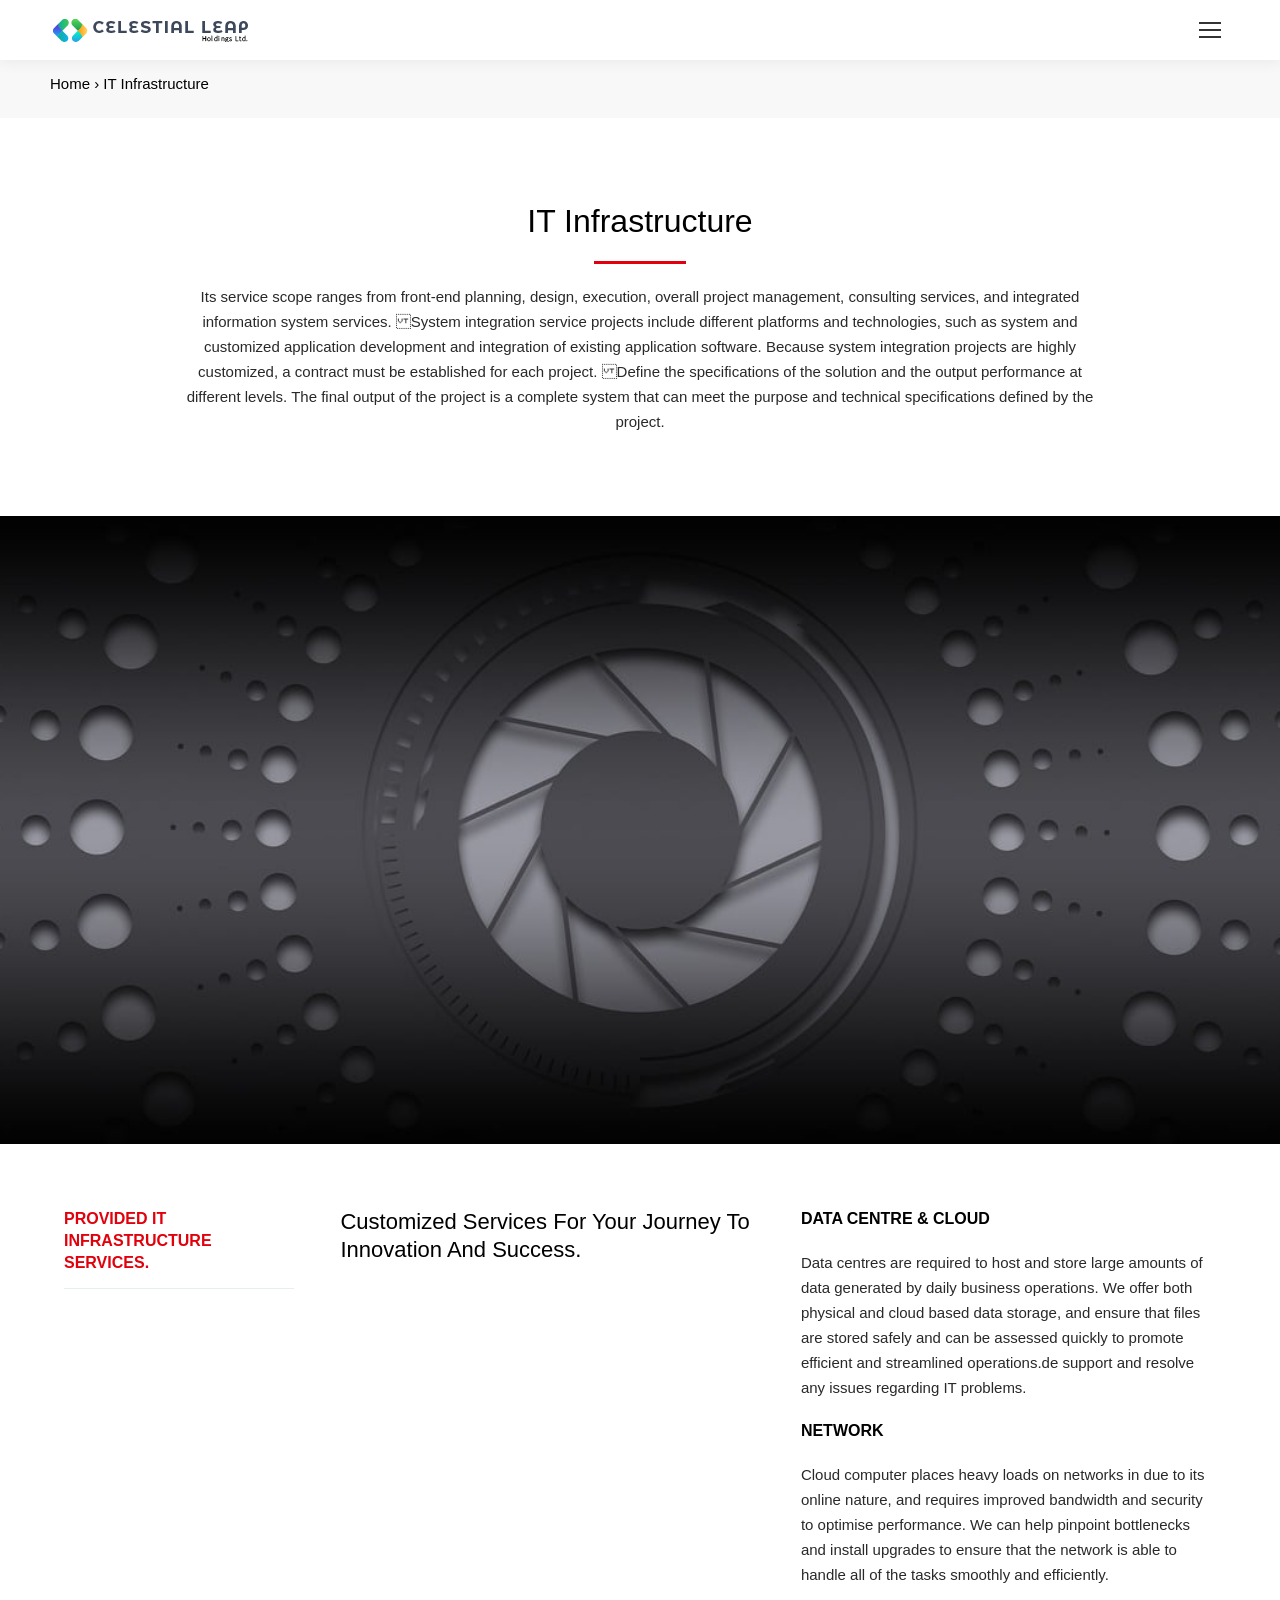
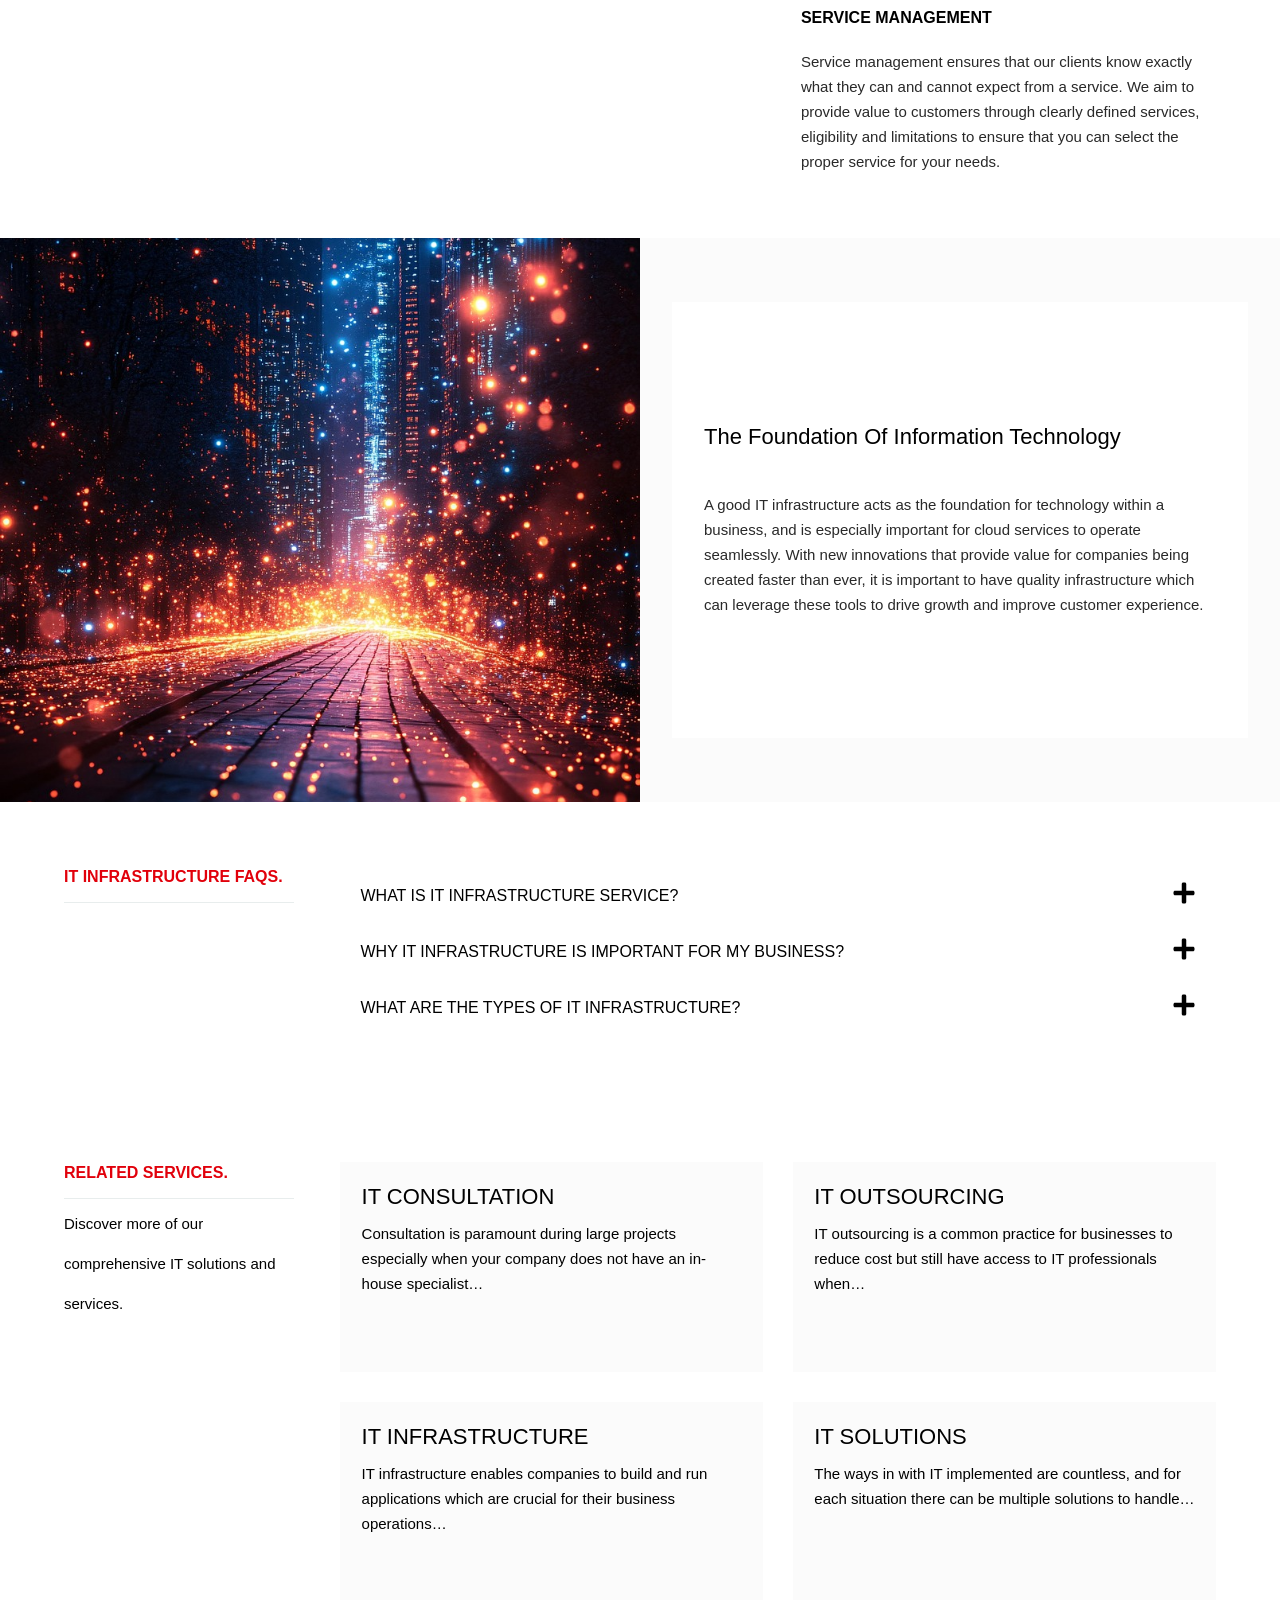
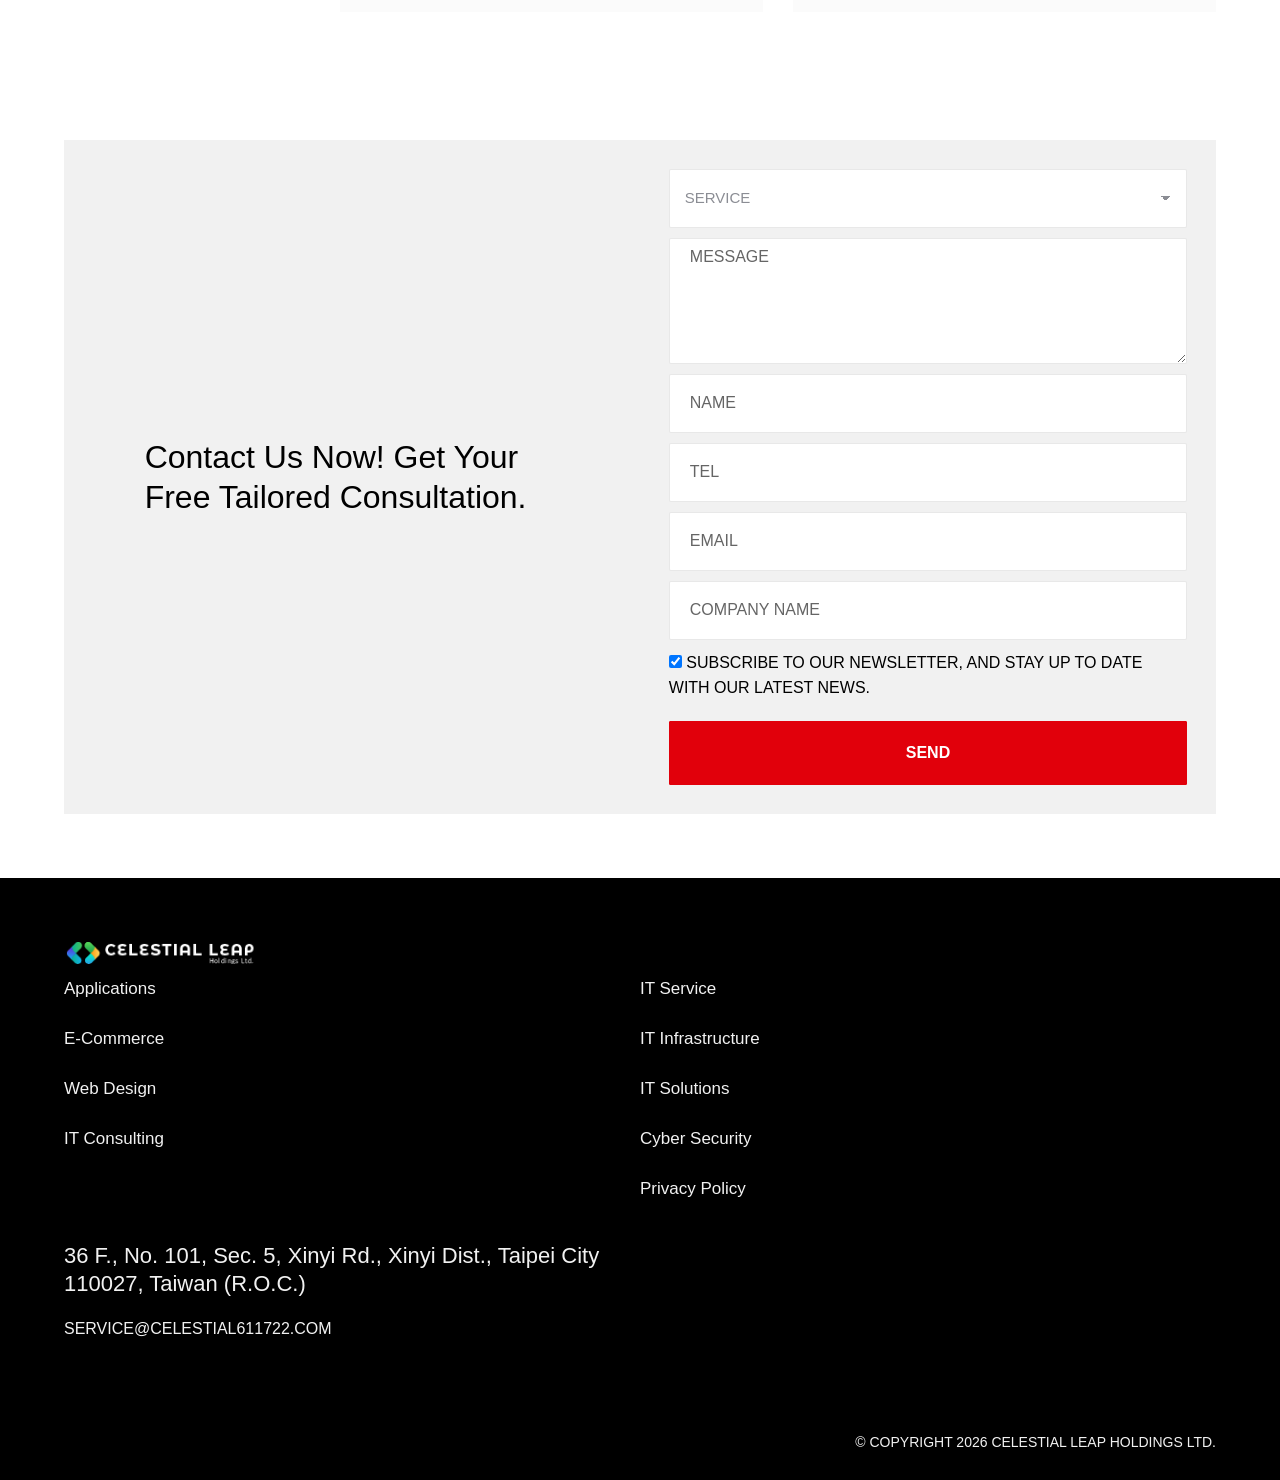
<file: it_infrastructure.html>
<!DOCTYPE html>
<!--[if !(IE 6) | !(IE 7) | !(IE 8)  ]><!-->
<html lang="en-US" prefix="og: https://ogp.me/ns#" class="no-js">
<!--<![endif]-->

<head>
    <meta charset="UTF-8" />
    <script>
        if (navigator.userAgent.match(/MSIE|Internet Explorer/i) || navigator.userAgent.match(/Trident\/7\..*?rv:11/i)) {
            var href = document.location.href;
            if (!href.match(/[?&]nowprocket/)) {
                if (href.indexOf("?") == -1) {
                    if (href.indexOf("#") == -1) {
                        document.location.href = href + "?nowprocket=1"
                    } else {
                        document.location.href = href.replace("#", "?nowprocket=1#")
                    }
                } else {
                    if (href.indexOf("#") == -1) {
                        document.location.href = href + "&nowprocket=1"
                    } else {
                        document.location.href = href.replace("#", "&nowprocket=1#")
                    }
                }
            }
        }
    </script>
    <script>
        (() => {
            class RocketLazyLoadScripts {
                constructor() {
                    this.v = "2.0.5", this.userEvents = ["keydown", "keyup", "mousedown", "mouseup", "mousemove", "mouseover", "mouseout", "touchmove", "touchstart", "touchend", "touchcancel", "wheel", "click", "dblclick", "input"], this.attributeEvents = ["onblur", "onclick", "oncontextmenu", "ondblclick", "onfocus", "onmousedown", "onmouseenter", "onmouseleave", "onmousemove", "onmouseout", "onmouseover", "onmouseup", "onmousewheel", "onscroll", "onsubmit"]
                }
                async t() {
                    this.i(), this.o(), /iP(ad|hone)/.test(navigator.userAgent) && this.h(), this.u(), this.l(this), this.m(), this.k(this), this.p(this), this._(), await Promise.all([this.R(), this.L()]), this.lastBreath = Date.now(), this.S(this), this.P(), this.D(), this.O(), this.M(), await this.C(this.delayedScripts.normal), await this.C(this.delayedScripts.defer), await this.C(this.delayedScripts.async), await this.T(), await this.F(), await this.j(), await this.A(), window.dispatchEvent(new Event("rocket-allScriptsLoaded")), this.everythingLoaded = !0, this.lastTouchEnd && await new Promise(t => setTimeout(t, 500 - Date.now() + this.lastTouchEnd)), this.I(), this.H(), this.U(), this.W()
                }
                i() {
                    this.CSPIssue = sessionStorage.getItem("rocketCSPIssue"), document.addEventListener("securitypolicyviolation", t => {
                        this.CSPIssue || "script-src-elem" !== t.violatedDirective || "data" !== t.blockedURI || (this.CSPIssue = !0, sessionStorage.setItem("rocketCSPIssue", !0))
                    }, {
                        isRocket: !0
                    })
                }
                o() {
                    window.addEventListener("pageshow", t => {
                        this.persisted = t.persisted, this.realWindowLoadedFired = !0
                    }, {
                        isRocket: !0
                    }), window.addEventListener("pagehide", () => {
                        this.onFirstUserAction = null
                    }, {
                        isRocket: !0
                    })
                }
                h() {
                    let t;

                    function e(e) {
                        t = e
                    }
                    window.addEventListener("touchstart", e, {
                        isRocket: !0
                    }), window.addEventListener("touchend", function i(o) {
                        o.changedTouches[0] && t.changedTouches[0] && Math.abs(o.changedTouches[0].pageX - t.changedTouches[0].pageX) < 10 && Math.abs(o.changedTouches[0].pageY - t.changedTouches[0].pageY) < 10 && o.timeStamp - t.timeStamp < 200 && (window.removeEventListener("touchstart", e, {
                            isRocket: !0
                        }), window.removeEventListener("touchend", i, {
                            isRocket: !0
                        }), "INPUT" === o.target.tagName && "text" === o.target.type || (o.target.dispatchEvent(new TouchEvent("touchend", {
                            target: o.target,
                            bubbles: !0
                        })), o.target.dispatchEvent(new MouseEvent("mouseover", {
                            target: o.target,
                            bubbles: !0
                        })), o.target.dispatchEvent(new PointerEvent("click", {
                            target: o.target,
                            bubbles: !0,
                            cancelable: !0,
                            detail: 1,
                            clientX: o.changedTouches[0].clientX,
                            clientY: o.changedTouches[0].clientY
                        })), event.preventDefault()))
                    }, {
                        isRocket: !0
                    })
                }
                q(t) {
                    this.userActionTriggered || ("mousemove" !== t.type || this.firstMousemoveIgnored ? "keyup" === t.type || "mouseover" === t.type || "mouseout" === t.type || (this.userActionTriggered = !0, this.onFirstUserAction && this.onFirstUserAction()) : this.firstMousemoveIgnored = !0), "click" === t.type && t.preventDefault(), t.stopPropagation(), t.stopImmediatePropagation(), "touchstart" === this.lastEvent && "touchend" === t.type && (this.lastTouchEnd = Date.now()), "click" === t.type && (this.lastTouchEnd = 0), this.lastEvent = t.type, t.composedPath && t.composedPath()[0].getRootNode() instanceof ShadowRoot && (t.rocketTarget = t.composedPath()[0]), this.savedUserEvents.push(t)
                }
                u() {
                    this.savedUserEvents = [], this.userEventHandler = this.q.bind(this), this.userEvents.forEach(t => window.addEventListener(t, this.userEventHandler, {
                        passive: !1,
                        isRocket: !0
                    })), document.addEventListener("visibilitychange", this.userEventHandler, {
                        isRocket: !0
                    })
                }
                U() {
                    this.userEvents.forEach(t => window.removeEventListener(t, this.userEventHandler, {
                        passive: !1,
                        isRocket: !0
                    })), document.removeEventListener("visibilitychange", this.userEventHandler, {
                        isRocket: !0
                    }), this.savedUserEvents.forEach(t => {
                        (t.rocketTarget || t.target).dispatchEvent(new window[t.constructor.name](t.type, t))
                    })
                }
                m() {
                    const t = "return false",
                        e = Array.from(this.attributeEvents, t => "data-rocket-" + t),
                        i = "[" + this.attributeEvents.join("],[") + "]",
                        o = "[data-rocket-" + this.attributeEvents.join("],[data-rocket-") + "]",
                        s = (e, i, o) => {
                            o && o !== t && (e.setAttribute("data-rocket-" + i, o), e["rocket" + i] = new Function("event", o), e.setAttribute(i, t))
                        };
                    new MutationObserver(t => {
                        for (const n of t) "attributes" === n.type && (n.attributeName.startsWith("data-rocket-") || this.everythingLoaded ? n.attributeName.startsWith("data-rocket-") && this.everythingLoaded && this.N(n.target, n.attributeName.substring(12)) : s(n.target, n.attributeName, n.target.getAttribute(n.attributeName))), "childList" === n.type && n.addedNodes.forEach(t => {
                            if (t.nodeType === Node.ELEMENT_NODE)
                                if (this.everythingLoaded)
                                    for (const i of [t, ...t.querySelectorAll(o)])
                                        for (const t of i.getAttributeNames()) e.includes(t) && this.N(i, t.substring(12));
                                else
                                    for (const e of [t, ...t.querySelectorAll(i)])
                                        for (const t of e.getAttributeNames()) this.attributeEvents.includes(t) && s(e, t, e.getAttribute(t))
                        })
                    }).observe(document, {
                        subtree: !0,
                        childList: !0,
                        attributeFilter: [...this.attributeEvents, ...e]
                    })
                }
                I() {
                    this.attributeEvents.forEach(t => {
                        document.querySelectorAll("[data-rocket-" + t + "]").forEach(e => {
                            this.N(e, t)
                        })
                    })
                }
                N(t, e) {
                    const i = t.getAttribute("data-rocket-" + e);
                    i && (t.setAttribute(e, i), t.removeAttribute("data-rocket-" + e))
                }
                k(t) {
                    Object.defineProperty(HTMLElement.prototype, "onclick", {
                        get() {
                            return this.rocketonclick || null
                        },
                        set(e) {
                            this.rocketonclick = e, this.setAttribute(t.everythingLoaded ? "onclick" : "data-rocket-onclick", "this.rocketonclick(event)")
                        }
                    })
                }
                S(t) {
                    function e(e, i) {
                        let o = e[i];
                        e[i] = null, Object.defineProperty(e, i, {
                            get: () => o,
                            set(s) {
                                t.everythingLoaded ? o = s : e["rocket" + i] = o = s
                            }
                        })
                    }
                    e(document, "onreadystatechange"), e(window, "onload"), e(window, "onpageshow");
                    try {
                        Object.defineProperty(document, "readyState", {
                            get: () => t.rocketReadyState,
                            set(e) {
                                t.rocketReadyState = e
                            },
                            configurable: !0
                        }), document.readyState = "loading"
                    } catch (t) {
                        console.log("WPRocket DJE readyState conflict, bypassing")
                    }
                }
                l(t) {
                    this.originalAddEventListener = EventTarget.prototype.addEventListener, this.originalRemoveEventListener = EventTarget.prototype.removeEventListener, this.savedEventListeners = [], EventTarget.prototype.addEventListener = function(e, i, o) {
                        o && o.isRocket || !t.B(e, this) && !t.userEvents.includes(e) || t.B(e, this) && !t.userActionTriggered || e.startsWith("rocket-") || t.everythingLoaded ? t.originalAddEventListener.call(this, e, i, o) : (t.savedEventListeners.push({
                            target: this,
                            remove: !1,
                            type: e,
                            func: i,
                            options: o
                        }), "mouseenter" !== e && "mouseleave" !== e || t.originalAddEventListener.call(this, e, t.savedUserEvents.push, o))
                    }, EventTarget.prototype.removeEventListener = function(e, i, o) {
                        o && o.isRocket || !t.B(e, this) && !t.userEvents.includes(e) || t.B(e, this) && !t.userActionTriggered || e.startsWith("rocket-") || t.everythingLoaded ? t.originalRemoveEventListener.call(this, e, i, o) : t.savedEventListeners.push({
                            target: this,
                            remove: !0,
                            type: e,
                            func: i,
                            options: o
                        })
                    }
                }
                J(t, e) {
                    this.savedEventListeners = this.savedEventListeners.filter(i => {
                        let o = i.type,
                            s = i.target || window;
                        return e !== o || t !== s || (this.B(o, s) && (i.type = "rocket-" + o), this.$(i), !1)
                    })
                }
                H() {
                    EventTarget.prototype.addEventListener = this.originalAddEventListener, EventTarget.prototype.removeEventListener = this.originalRemoveEventListener, this.savedEventListeners.forEach(t => this.$(t))
                }
                $(t) {
                    t.remove ? this.originalRemoveEventListener.call(t.target, t.type, t.func, t.options) : this.originalAddEventListener.call(t.target, t.type, t.func, t.options)
                }
                p(t) {
                    let e;

                    function i(e) {
                        return t.everythingLoaded ? e : e.split(" ").map(t => "load" === t || t.startsWith("load.") ? "rocket-jquery-load" : t).join(" ")
                    }

                    function o(o) {
                        function s(e) {
                            const s = o.fn[e];
                            o.fn[e] = o.fn.init.prototype[e] = function() {
                                return this[0] === window && t.userActionTriggered && ("string" == typeof arguments[0] || arguments[0] instanceof String ? arguments[0] = i(arguments[0]) : "object" == typeof arguments[0] && Object.keys(arguments[0]).forEach(t => {
                                    const e = arguments[0][t];
                                    delete arguments[0][t], arguments[0][i(t)] = e
                                })), s.apply(this, arguments), this
                            }
                        }
                        if (o && o.fn && !t.allJQueries.includes(o)) {
                            const e = {
                                DOMContentLoaded: [],
                                "rocket-DOMContentLoaded": []
                            };
                            for (const t in e) document.addEventListener(t, () => {
                                e[t].forEach(t => t())
                            }, {
                                isRocket: !0
                            });
                            o.fn.ready = o.fn.init.prototype.ready = function(i) {
                                function s() {
                                    parseInt(o.fn.jquery) > 2 ? setTimeout(() => i.bind(document)(o)) : i.bind(document)(o)
                                }
                                return "function" == typeof i && (t.realDomReadyFired ? !t.userActionTriggered || t.fauxDomReadyFired ? s() : e["rocket-DOMContentLoaded"].push(s) : e.DOMContentLoaded.push(s)), this
                            }, s("on"), s("one"), s("off"), t.allJQueries.push(o)
                        }
                        e = o
                    }
                    t.allJQueries = [], o(window.jQuery), Object.defineProperty(window, "jQuery", {
                        get: () => e,
                        set(t) {
                            o(t)
                        }
                    })
                }
                P() {
                    const t = new Map;
                    document.write = document.writeln = function(e) {
                        const i = document.currentScript,
                            o = document.createRange(),
                            s = i.parentElement;
                        let n = t.get(i);
                        void 0 === n && (n = i.nextSibling, t.set(i, n));
                        const c = document.createDocumentFragment();
                        o.setStart(c, 0), c.appendChild(o.createContextualFragment(e)), s.insertBefore(c, n)
                    }
                }
                async R() {
                    return new Promise(t => {
                        this.userActionTriggered ? t() : this.onFirstUserAction = t
                    })
                }
                async L() {
                    return new Promise(t => {
                        document.addEventListener("DOMContentLoaded", () => {
                            this.realDomReadyFired = !0, t()
                        }, {
                            isRocket: !0
                        })
                    })
                }
                async j() {
                    return this.realWindowLoadedFired ? Promise.resolve() : new Promise(t => {
                        window.addEventListener("load", t, {
                            isRocket: !0
                        })
                    })
                }
                M() {
                    this.pendingScripts = [];
                    this.scriptsMutationObserver = new MutationObserver(t => {
                        for (const e of t) e.addedNodes.forEach(t => {
                            "SCRIPT" !== t.tagName || !t.src || t.noModule || t.isWPRocket || this.pendingScripts.push({
                                script: t,
                                promise: new Promise(e => {
                                    const i = () => {
                                        const i = this.pendingScripts.findIndex(e => e.script === t);
                                        i >= 0 && this.pendingScripts.splice(i, 1), e()
                                    };
                                    t.addEventListener("load", i, {
                                        isRocket: !0
                                    }), t.addEventListener("error", i, {
                                        isRocket: !0
                                    }), setTimeout(i, 1e3)
                                })
                            })
                        })
                    }), this.scriptsMutationObserver.observe(document, {
                        childList: !0,
                        subtree: !0
                    })
                }
                async F() {
                    await this.X(), this.pendingScripts.length ? (await this.pendingScripts[0].promise, await this.F()) : this.scriptsMutationObserver.disconnect()
                }
                D() {
                    this.delayedScripts = {
                        normal: [],
                        async: [],
                        defer: []
                    }, document.querySelectorAll("script[type$=rocketlazyloadscript]").forEach(t => {
                        t.hasAttribute("data-rocket-src") ? t.hasAttribute("async") && !1 !== t.async ? this.delayedScripts.async.push(t) : t.hasAttribute("defer") && !1 !== t.defer || "module" === t.getAttribute("data-rocket-type") ? this.delayedScripts.defer.push(t) : this.delayedScripts.normal.push(t) : this.delayedScripts.normal.push(t)
                    })
                }
                async _() {
                    await this.L();
                    let t = [];
                    document.querySelectorAll("script[type$=rocketlazyloadscript][data-rocket-src]").forEach(e => {
                        let i = e.getAttribute("data-rocket-src");
                        if (i && !i.startsWith("data:")) {
                            i.startsWith("//") && (i = location.protocol + i);
                            try {
                                const o = new URL(i).origin;
                                o !== location.origin && t.push({
                                    src: o,
                                    crossOrigin: e.crossOrigin || "module" === e.getAttribute("data-rocket-type")
                                })
                            } catch (t) {}
                        }
                    }), t = [...new Map(t.map(t => [JSON.stringify(t), t])).values()], this.Y(t, "preconnect")
                }
                async G(t) {
                    if (await this.K(), !0 !== t.noModule || !("noModule" in HTMLScriptElement.prototype)) return new Promise(e => {
                        let i;

                        function o() {
                            (i || t).setAttribute("data-rocket-status", "executed"), e()
                        }
                        try {
                            if (navigator.userAgent.includes("Firefox/") || "" === navigator.vendor || this.CSPIssue) i = document.createElement("script"), [...t.attributes].forEach(t => {
                                let e = t.nodeName;
                                "type" !== e && ("data-rocket-type" === e && (e = "type"), "data-rocket-src" === e && (e = "src"), i.setAttribute(e, t.nodeValue))
                            }), t.text && (i.text = t.text), t.nonce && (i.nonce = t.nonce), i.hasAttribute("src") ? (i.addEventListener("load", o, {
                                isRocket: !0
                            }), i.addEventListener("error", () => {
                                i.setAttribute("data-rocket-status", "failed-network"), e()
                            }, {
                                isRocket: !0
                            }), setTimeout(() => {
                                i.isConnected || e()
                            }, 1)) : (i.text = t.text, o()), i.isWPRocket = !0, t.parentNode.replaceChild(i, t);
                            else {
                                const i = t.getAttribute("data-rocket-type"),
                                    s = t.getAttribute("data-rocket-src");
                                i ? (t.type = i, t.removeAttribute("data-rocket-type")) : t.removeAttribute("type"), t.addEventListener("load", o, {
                                    isRocket: !0
                                }), t.addEventListener("error", i => {
                                    this.CSPIssue && i.target.src.startsWith("data:") ? (console.log("WPRocket: CSP fallback activated"), t.removeAttribute("src"), this.G(t).then(e)) : (t.setAttribute("data-rocket-status", "failed-network"), e())
                                }, {
                                    isRocket: !0
                                }), s ? (t.fetchPriority = "high", t.removeAttribute("data-rocket-src"), t.src = s) : t.src = "data:text/javascript;base64," + window.btoa(unescape(encodeURIComponent(t.text)))
                            }
                        } catch (i) {
                            t.setAttribute("data-rocket-status", "failed-transform"), e()
                        }
                    });
                    t.setAttribute("data-rocket-status", "skipped")
                }
                async C(t) {
                    const e = t.shift();
                    return e ? (e.isConnected && await this.G(e), this.C(t)) : Promise.resolve()
                }
                O() {
                    this.Y([...this.delayedScripts.normal, ...this.delayedScripts.defer, ...this.delayedScripts.async], "preload")
                }
                Y(t, e) {
                    this.trash = this.trash || [];
                    let i = !0;
                    var o = document.createDocumentFragment();
                    t.forEach(t => {
                        const s = t.getAttribute && t.getAttribute("data-rocket-src") || t.src;
                        if (s && !s.startsWith("data:")) {
                            const n = document.createElement("link");
                            n.href = s, n.rel = e, "preconnect" !== e && (n.as = "script", n.fetchPriority = i ? "high" : "low"), t.getAttribute && "module" === t.getAttribute("data-rocket-type") && (n.crossOrigin = !0), t.crossOrigin && (n.crossOrigin = t.crossOrigin), t.integrity && (n.integrity = t.integrity), t.nonce && (n.nonce = t.nonce), o.appendChild(n), this.trash.push(n), i = !1
                        }
                    }), document.head.appendChild(o)
                }
                W() {
                    this.trash.forEach(t => t.remove())
                }
                async T() {
                    try {
                        document.readyState = "interactive"
                    } catch (t) {}
                    this.fauxDomReadyFired = !0;
                    try {
                        await this.K(), this.J(document, "readystatechange"), document.dispatchEvent(new Event("rocket-readystatechange")), await this.K(), document.rocketonreadystatechange && document.rocketonreadystatechange(), await this.K(), this.J(document, "DOMContentLoaded"), document.dispatchEvent(new Event("rocket-DOMContentLoaded")), await this.K(), this.J(window, "DOMContentLoaded"), window.dispatchEvent(new Event("rocket-DOMContentLoaded"))
                    } catch (t) {
                        console.error(t)
                    }
                }
                async A() {
                    try {
                        document.readyState = "complete"
                    } catch (t) {}
                    try {
                        await this.K(), this.J(document, "readystatechange"), document.dispatchEvent(new Event("rocket-readystatechange")), await this.K(), document.rocketonreadystatechange && document.rocketonreadystatechange(), await this.K(), this.J(window, "load"), window.dispatchEvent(new Event("rocket-load")), await this.K(), window.rocketonload && window.rocketonload(), await this.K(), this.allJQueries.forEach(t => t(window).trigger("rocket-jquery-load")), await this.K(), this.J(window, "pageshow");
                        const t = new Event("rocket-pageshow");
                        t.persisted = this.persisted, window.dispatchEvent(t), await this.K(), window.rocketonpageshow && window.rocketonpageshow({
                            persisted: this.persisted
                        })
                    } catch (t) {
                        console.error(t)
                    }
                }
                async K() {
                    Date.now() - this.lastBreath > 45 && (await this.X(), this.lastBreath = Date.now())
                }
                async X() {
                    return document.hidden ? new Promise(t => setTimeout(t)) : new Promise(t => requestAnimationFrame(t))
                }
                B(t, e = window) {
                    return e === document && "readystatechange" === t || (e === document && "DOMContentLoaded" === t || (e === window && "DOMContentLoaded" === t || (e === window && "load" === t || e === window && "pageshow" === t)))
                }
                static run() {
                    (new RocketLazyLoadScripts).t()
                }
            }
            RocketLazyLoadScripts.run()
        })();
    </script>

    <meta name="viewport" content="width=device-width, initial-scale=1">
    <link rel="profile" href="https://gmpg.org/xfn/11" />

    <!-- Search Engine Optimization by Rank Math PRO - https://rankmath.com/ -->
    <title>IT Infrastructure Service | Drive Business Growth | CELESTIAL LEAP Holdings Ltd.</title>
    <link data-rocket-prefetch href="https://www.gstatic.com" rel="dns-prefetch">
    <link data-rocket-prefetch href="https://www.googletagmanager.com" rel="dns-prefetch">
    <link data-rocket-prefetch href="https://www.clarity.ms" rel="dns-prefetch">
    <link data-rocket-prefetch href="https://stats.wp.com" rel="dns-prefetch">
    <link data-rocket-prefetch href="https://www.google.com" rel="dns-prefetch">
    <link crossorigin data-rocket-preload as="font" href="https://rovertech.com.hk/wp-content/uploads/elementor/google-fonts/fonts/notosans-o-0bipqlx3qulc5a4pnb6ryti20_6n1iphjc5a7duw.woff2" rel="preload">
    <link rel="stylesheet" href="./style/it_infrastructure.css">
    <link rel="stylesheet" href="./style/common.css">
    <meta name="description" content="Essential IT infrastructure supports smooth cloud services and leverages tech innovations for business growth and improved customer experiences." />
    <meta name="robots" content="follow, index, max-snippet:-1, max-video-preview:-1, max-image-preview:large" />
    <link rel="canonical" href="./it_infrastructure.html" />
    <meta property="og:locale" content="en_US" />
    <meta property="og:type" content="article" />
    <meta property="og:title" content="IT Infrastructure Service | Drive Business Growth | CELESTIAL LEAP Holdings Ltd." />
    <meta property="og:description" content="Essential IT infrastructure supports smooth cloud services and leverages tech innovations for business growth and improved customer experiences." />
    <meta property="og:url" content="https://rovertech.com.hk/en/infrastructure/" />
    <meta property="og:site_name" content="CELESTIAL LEAP Holdings Ltd. | Innovation the Future" />
    <meta property="article:publisher" content="https://www.facebook.com/rovertech.hk" />
    <meta property="og:updated_time" content="2025-01-23T14:54:35+08:00" />
    <meta property="og:image:width" content="1644" />
    <meta property="og:image:height" content="831" />
    <meta property="og:image:alt" content="創新科技-助您數碼轉型-CELESTIAL LEAP Holdings Ltd." />
    <meta property="og:image:type" content="image/png" />
    <meta name="twitter:card" content="summary_large_image" />
    <meta name="twitter:title" content="IT Infrastructure Service | Drive Business Growth | CELESTIAL LEAP Holdings Ltd." />
    <meta name="twitter:description" content="Essential IT infrastructure supports smooth cloud services and leverages tech innovations for business growth and improved customer experiences." />
    <meta name="twitter:site" content="@rovertech_ltd" />
    <meta name="twitter:creator" content="@rovertech_ltd" />
    <meta name="twitter:label1" content="Time to read" />
    <meta name="twitter:data1" content="5 minutes" />
    <script type="application/ld+json" class="rank-math-schema-pro">
        {
            "@context": "https://schema.org",
            "@graph": [{
                "@type": "BreadcrumbList",
                "@id": "https://rovertech.com.hk/en/infrastructure/#breadcrumb",
                "itemListElement": [{
                    "@type": "ListItem",
                    "position": "1",
                    "item": {
                        "@id": "https://rovertech.com.hk",
                        "name": "Home"
                    }
                }, {
                    "@type": "ListItem",
                    "position": "2",
                    "item": {
                        "@id": "https://rovertech.com.hk/en/infrastructure/",
                        "name": "IT Infrastructure"
                    }
                }]
            }, {
                "@type": "FAQPage",
                "mainEntity": [{
                    "@type": "Question",
                    "name": "What is IT Infrastructure service?",
                    "acceptedAnswer": {
                        "@type": "Answer",
                        "text": "<p>IT infrastructure involves aspects such as computing, networking, workplace automation and real time data analytics for the operation and management of an enterprise IT environment. It allows an organization to deliver IT solutions and services to its employees, partners, and customers.</p><p>In the traditional sense, infrastructure was mainly about physical hardware like data centers and servers, which needed manual setup, management, and upkeep.</p><p>However, with modern cloud infrastructure, applications and data are globally accessible, integrating cloud services, on-premise data centers, and edge computing devices, all connected via enterprise networks. Managing this versatile, contemporary infrastructure necessitates a dynamic strategy that blends innovation, automation, and optimization.</p>"
                    }
                }, {
                    "@type": "Question",
                    "name": "Why IT Infrastructure is important for my business?",
                    "acceptedAnswer": {
                        "@type": "Answer",
                        "text": "<p>IT infrastructure is crucial for your business so you can align your IT capabilities with your business goals to create more value. Here are several reasons why it is important:</p><p>- Efficiency: A well-designed and managed IT infrastructure can streamline operations, automate routine tasks, and increase overall productivity.</p><p>- Data Management and Security: Robust IT infrastructure ensures safe storage, processing, and transmission of your business's critical data. It also helps protect against cybersecurity threats and ensures compliance with data protection regulations.</p><p>- Scalability: IT infrastructure can be scaled up or down based on your business needs, allowing you to adapt to market changes and growth opportunities.</p><p>- Customer Service: A reliable IT infrastructure can enhance customer service by ensuring systems are always available and operate at peak performance.</p><p>- Competitive Advantage: Advanced technology can provide a competitive edge, enabling you to innovate and offer services or products that competitors cannot.</p><p>- Decision Making: IT infrastructure helps gather, process, and analyze data, providing valuable insights that can inform strategic decision-making.</p>"
                    }
                }, {
                    "@type": "Question",
                    "name": "What are the types of IT Infrastructure?",
                    "acceptedAnswer": {
                        "@type": "Answer",
                        "text": "<p>There are mainly three types of IT infrastructure, each with its own unique characteristics and uses:</p><p>- Traditional Infrastructure: This type of infrastructure is typically located on-premise and is fully managed by the company's in-house IT team. It includes physical hardware such as servers, computers, data centers, networks, and other equipment.</p><p>- Cloud Infrastructure: This is an on-demand service where companies can access IT resources via the internet from a cloud service provider. It includes three main categories:</p><p>Infrastructure as a Service (IaaS): Businesses rent IT infrastructure\u2014servers, virtual machines, storage, networks, operating systems\u2014from a cloud provider.</p><p>Platform as a Service (PaaS): A service offering on-demand environments for developing, testing, delivering, and managing software applications.</p><p>Software as a Service (SaaS): A subscription-based service where cloud providers host and manage the software application and underlying infrastructure, and handle any maintenance (software updates and security patching).</p><p>- Hybrid Infrastructure: This combines elements of traditional and cloud infrastructures, allowing businesses to take advantage of the benefits of both. For example, a company might choose to keep sensitive data on-premise for security reasons while using cloud resources for scalable computing power.</p><p>The choice of IT infrastructure depends on the specific needs, resources, and goals of your business.</p>"
                    }
                }]
            }]
        }
    </script>
    <!-- /Rank Math WordPress SEO plugin -->

    <link rel='dns-prefetch' href='//stats.wp.com' />

    <link rel="alternate" title="oEmbed (JSON)" type="application/json+oembed" href="https://rovertech.com.hk/en/wp-json/oembed/1.0/embed?url=https%3A%2F%2Frovertech.com.hk%2Fen%2Finfrastructure%2F" />
    <link rel="alternate" title="oEmbed (XML)" type="text/xml+oembed" href="https://rovertech.com.hk/en/wp-json/oembed/1.0/embed?url=https%3A%2F%2Frovertech.com.hk%2Fen%2Finfrastructure%2F&#038;format=xml" />
    <style id='wp-img-auto-sizes-contain-inline-css'></style>
    <style id='wp-emoji-styles-inline-css'></style>
    <style id='classic-theme-styles-inline-css'></style>
    <style id='global-styles-inline-css'></style>

    <style id='elementor-frontend-inline-css'></style>


























    

    <script src="./js/jquery.min.js" id="jquery-core-js" data-rocket-defer defer></script>
    <script src="./js/jquery-migrate.min.js" id="jquery-migrate-js" data-rocket-defer defer></script>
    <script id="wpml-cookie-js-extra">
        var wpml_cookies = {
            "wp-wpml_current_language": {
                "value": "en",
                "expires": 1,
                "path": "/"
            }
        };
        var wpml_cookies = {
            "wp-wpml_current_language": {
                "value": "en",
                "expires": 1,
                "path": "/"
            }
        };
        //# sourceURL=wpml-cookie-js-extra
    </script>
    <script type="rocketlazyloadscript" data-minify="1" data-rocket-src="./js/language-cookie.js" id="wpml-cookie-js" defer data-wp-strategy="defer"></script>
    <script type="rocketlazyloadscript" data-rocket-src="./js/script.min.js" id="wpml-legacy-dropdown-click-0-js" data-rocket-defer
        defer></script>
    <script id="dt-above-fold-js-extra">
        var dtLocal = {
            "themeUrl": "https://rovertech.com.hk/wp-content/themes/dt-the7",
            "passText": "To view this protected post, enter the password below:",
            "moreButtonText": {
                "loading": "Loading...",
                "loadMore": "Load more"
            },
            "postID": "78201",
            "ajaxurl": "https://rovertech.com.hk/wp-admin/admin-ajax.php",
            "REST": {
                "baseUrl": "https://rovertech.com.hk/en/wp-json/the7/v1",
                "endpoints": {
                    "sendMail": "/send-mail"
                }
            },
            "contactMessages": {
                "required": "One or more fields have an error. Please check and try again.",
                "terms": "Please accept the privacy policy.",
                "fillTheCaptchaError": "Please, fill the captcha."
            },
            "captchaSiteKey": "6LcAnzccAAAAAIvX6SMEHJ3UsmZIwH10OXPbbobV",
            "ajaxNonce": "896aee8feb",
            "pageData": {
                "type": "page",
                "template": "page",
                "layout": null
            },
            "themeSettings": {
                "smoothScroll": "on",
                "lazyLoading": false,
                "desktopHeader": {
                    "height": 90
                },
                "ToggleCaptionEnabled": "disabled",
                "ToggleCaption": "Navigation",
                "floatingHeader": {
                    "showAfter": 350,
                    "showMenu": true,
                    "height": 60,
                    "logo": {
                        "showLogo": true,
                        "html": "\u003Cimg class=\" preload-me\" src=\"./images/logo.png\" srcset=\"./images/logo.png 209w, ./images/logo.png 209w\" width=\"209\" height=\"23\"   sizes=\"209px\" alt=\" \u9999\u6e2f\u5275\u65b0\u79d1\u6280\u516c\u53f8\" /\u003E",
                        "url": "https://rovertech.com.hk/en/"
                    }
                },
                "topLine": {
                    "floatingTopLine": {
                        "logo": {
                            "showLogo": false,
                            "html": ""
                        }
                    }
                },
                "mobileHeader": {
                    "firstSwitchPoint": 1400,
                    "secondSwitchPoint": 800,
                    "firstSwitchPointHeight": 60,
                    "secondSwitchPointHeight": 60,
                    "mobileToggleCaptionEnabled": "disabled",
                    "mobileToggleCaption": "Menu"
                },
                "stickyMobileHeaderFirstSwitch": {
                    "logo": {
                        "html": "\u003Cimg class=\" preload-me\" src=\"./images/logo.png\" srcset=\"./images/logo.png 209w, ./images/logo.png 209w\" width=\"209\" height=\"23\"   sizes=\"209px\" alt=\" \u9999\u6e2f\u5275\u65b0\u79d1\u6280\u516c\u53f8\" /\u003E"
                    }
                },
                "stickyMobileHeaderSecondSwitch": {
                    "logo": {
                        "html": "\u003Cimg class=\" preload-me\" src=\"./images/logo.png\" srcset=\"./images/logo.png 209w, ./images/logo.png 209w\" width=\"209\" height=\"23\"   sizes=\"209px\" alt=\" \u9999\u6e2f\u5275\u65b0\u79d1\u6280\u516c\u53f8\" /\u003E"
                    }
                },
                "sidebar": {
                    "switchPoint": 992
                },
                "boxedWidth": "1280px"
            },
            "elementor": {
                "settings": {
                    "container_width": 800
                }
            }
        };
        var dtShare = {
            "shareButtonText": {
                "facebook": "Share on Facebook",
                "twitter": "Share on X",
                "pinterest": "Pin it",
                "linkedin": "Share on Linkedin",
                "whatsapp": "Share on Whatsapp"
            },
            "overlayOpacity": "85"
        };
        //# sourceURL=dt-above-fold-js-extra
    </script>
    <script src="./js/above-the-fold.min.js" id="dt-above-fold-js" data-rocket-defer defer></script>
    <link rel="https://api.w.org/" href="https://rovertech.com.hk/en/wp-json/" />
    <link rel="alternate" title="JSON" type="application/json" href="https://rovertech.com.hk/en/wp-json/wp/v2/pages/78201" />
    <link rel="EditURI" type="application/rsd+xml" title="RSD" href="https://rovertech.com.hk/xmlrpc.php?rsd" />

    <link rel='shortlink' href='https://rovertech.com.hk/en/?p=78201' />
    <meta name="generator" content="WPML ver:4.8.6 stt:61,1;" />
    <script type="rocketlazyloadscript" data-rocket-type="text/javascript">
        (function(c, l, a, r, i, t, y) {
            c[a] = c[a] || function() {
                (c[a].q = c[a].q || []).push(arguments)
            };
            t = l.createElement(r);
            t.async = 1;
            t.src = "https://www.clarity.ms/tag/" + i + "?ref=wordpress";
            y = l.getElementsByTagName(r)[0];
            y.parentNode.insertBefore(t, y);
        })(window, document, "clarity", "script", "cmui2o2ja0");
    </script>
    <link rel="alternate" hreflang="en" href="./">
    <style>
        img#wpstats {
            display: none
        }
    </style>
    <link rel="icon" href="./images/favicon.ico" type="image/x-icon">
    <link rel="shortcut icon" href="./images/favicon.ico" type="image/x-icon">
    <meta name="msapplication-TileColor" content="#da532c">
    <meta name="msapplication-TileImage" content="/wp-content/uploads/fbrfg/mstile-144x144.png">
    <meta name="msapplication-config" content="/wp-content/uploads/fbrfg/browserconfig.xml">
    <meta name="theme-color" content="#ffffff">
    <meta name="generator" content="Elementor 3.35.5; features: e_font_icon_svg; settings: css_print_method-internal, google_font-enabled, font_display-auto">
    <!-- Google tag (gtag.js) -->
    <script type="rocketlazyloadscript" async data-rocket-src="https://www.googletagmanager.com/gtag/js?id=AW-968432717"></script>
    <script type="rocketlazyloadscript">
        window.dataLayer = window.dataLayer || []; function gtag(){dataLayer.push(arguments);} gtag('js', new Date()); gtag('config', 'AW-968432717');
    </script>
    <style></style>
    <script type="rocketlazyloadscript" id="google_gtagjs" data-rocket-src="https://rovertech.com.hk/en/?local_ga_js=0b969a831b33564ba84a79f83bed0e6d" async></script>
    <script type="rocketlazyloadscript" id="google_gtagjs-inline">
        window.dataLayer = window.dataLayer || [];function gtag(){dataLayer.push(arguments);}gtag('js', new Date());gtag('config', 'G-5KDQRHCBP3', {} );
    </script>
    <script type="application/javascript">
        const rocket_pairs = [{
            "selector": ".solid-bg .sidebar-content",
            "style": ".solid-bg .sidebar-content{--wpr-bg-86fb72d0-9be7-4889-a142-7d5cdf66ff6a: url('https:\/\/rovertech.com.hk\/wp-content\/themes\/dt-the7\/images\/backgrounds\/patterns\/full\/archers.gif');}",
            "hash": "86fb72d0-9be7-4889-a142-7d5cdf66ff6a",
            "url": "https:\/\/rovertech.com.hk\/wp-content\/themes\/dt-the7\/images\/backgrounds\/patterns\/full\/archers.gif"
        }, {
            "selector": ".solid-bg.sidebar-content .widget",
            "style": ".solid-bg.sidebar-content .widget{--wpr-bg-a99dda35-6202-46bf-bccf-981d93be8b18: url('https:\/\/rovertech.com.hk\/wp-content\/themes\/dt-the7\/images\/backgrounds\/patterns\/full\/archers.gif');}",
            "hash": "a99dda35-6202-46bf-bccf-981d93be8b18",
            "url": "https:\/\/rovertech.com.hk\/wp-content\/themes\/dt-the7\/images\/backgrounds\/patterns\/full\/archers.gif"
        }, {
            "selector": ".elementor-78201 .elementor-element.elementor-element-738c19c:not(.elementor-motion-effects-element-type-background),.elementor-78201 .elementor-element.elementor-element-738c19c>.elementor-motion-effects-container>.elementor-motion-effects-layer",
            "style": ".elementor-78201 .elementor-element.elementor-element-738c19c:not(.elementor-motion-effects-element-type-background),.elementor-78201 .elementor-element.elementor-element-738c19c>.elementor-motion-effects-container>.elementor-motion-effects-layer{--wpr-bg-0df3b478-bc5e-473f-9aef-4cfe6a1b9a0b: url('https:\/\/rovertech.com.hk\/wp-content\/uploads\/2024\/04\/Houses_24-01-e1713246589703.png');}",
            "hash": "0df3b478-bc5e-473f-9aef-4cfe6a1b9a0b",
            "url": "https:\/\/rovertech.com.hk\/wp-content\/uploads\/2024\/04\/Houses_24-01-e1713246589703.png"
        }, {
            "selector": ".rll-youtube-player .play",
            "style": ".rll-youtube-player .play{--wpr-bg-c59a8a6d-c8bf-4359-8f1e-417f7d0f9085: url('https:\/\/rovertech.com.hk\/wp-content\/plugins\/wp-rocket\/assets\/img\/youtube.png');}",
            "hash": "c59a8a6d-c8bf-4359-8f1e-417f7d0f9085",
            "url": "https:\/\/rovertech.com.hk\/wp-content\/plugins\/wp-rocket\/assets\/img\/youtube.png"
        }];
        const rocket_excluded_pairs = [{
            "selector": ".elementor-78201 .elementor-element.elementor-element-42bc2beb:not(.elementor-motion-effects-element-type-background),.elementor-78201 .elementor-element.elementor-element-42bc2beb>.elementor-motion-effects-container>.elementor-motion-effects-layer",
            "style": ".elementor-78201 .elementor-element.elementor-element-42bc2beb:not(.elementor-motion-effects-element-type-background),.elementor-78201 .elementor-element.elementor-element-42bc2beb>.elementor-motion-effects-container>.elementor-motion-effects-layer{--wpr-bg-b610d9ad-f083-438c-ac58-6223cea21a94: url('https:\/\/rovertech.com.hk\/wp-content\/uploads\/2024\/01\/IT-Infrastructure-Services-Hong-Kong.png');}",
            "hash": "b610d9ad-f083-438c-ac58-6223cea21a94",
            "url": "https:\/\/rovertech.com.hk\/wp-content\/uploads\/2024\/01\/IT-Infrastructure-Services-Hong-Kong.png"
        }];
    </script>
    <meta name="generator" content="WP Rocket 3.20.4" data-wpr-features="wpr_lazyload_css_bg_img wpr_remove_unused_css wpr_delay_js wpr_defer_js wpr_minify_js wpr_lazyload_images wpr_lazyload_iframes wpr_preconnect_external_domains wpr_auto_preload_fonts wpr_oci wpr_image_dimensions wpr_minify_css wpr_preload_links wpr_host_fonts_locally wpr_desktop"
    />
</head>

<body id="the7-body" class="wp-singular page-template page-template-elementor_header_footer page page-id-78201 wp-custom-logo wp-embed-responsive wp-theme-dt-the7 wp-child-theme-dt-the7-child the7-core-ver-2.7.12 title-off dt-responsive-on right-mobile-menu-close-icon ouside-menu-close-icon mobile-hamburger-close-bg-enable mobile-hamburger-close-bg-hover-enable  fade-medium-mobile-menu-close-icon fade-medium-menu-close-icon srcset-enabled btn-flat custom-btn-color accent-btn-hover-color phantom-slide phantom-shadow-decoration phantom-main-logo-on sticky-mobile-header top-header first-switch-logo-left first-switch-menu-right second-switch-logo-left second-switch-menu-right right-mobile-menu layzr-loading-on dt-wpml popup-message-style the7-ver-14.2.1.1 the7-elementor-typography elementor-default elementor-template-full-width elementor-clear-template elementor-kit-74704 elementor-page elementor-page-78201">
    <!-- The7 14.2.1.1 -->

    <div id="page">
        <a class="skip-link screen-reader-text" href="#content">Skip to content</a>

        <div class="masthead inline-header right widgets full-height full-width shadow-decoration shadow-mobile-header-decoration animate-color-mobile-menu-icon dt-parent-menu-clickable show-sub-menu-on-hover">


            <header class="header-bar" role="banner">

                <div class="branding">
                    <div id="site-title" class="assistive-text">CELESTIAL LEAP Holdings Ltd.</div>
                    <div id="site-description" class="assistive-text">全方位數碼轉型服務</div>
                    <a class="same-logo" href="./"><img class=" preload-me" src="./images/logo.png" width="209" height="23"   sizes="209px" /></a></div>

                <ul id="primary-menu" class="main-nav underline-decoration l-to-r-line level-arrows-on outside-item-remove-margin">
                    <li class="menu-item menu-item-type-post_type menu-item-object-page menu-item-78255 first depth-0 act"><a href="./about_us.html" data-level='1'><span class="menu-item-text"><span class="menu-text">About Us</span></span></a></li>
                    <li class="menu-item menu-item-type-post_type menu-item-object-page current-menu-ancestor current-menu-parent current_page_parent current_page_ancestor menu-item-has-children menu-item-78250 has-children depth-0"><a href="./our_services.html" data-level='1' aria-haspopup='true' aria-expanded='false'><span class="menu-item-text"><span class="menu-text">Our Services</span></span></a>
                        <ul class="sub-nav hover-style-bg level-arrows-on"
                            role="group">
                            <li class="menu-item menu-item-type-post_type menu-item-object-page menu-item-has-children menu-item-78251 first has-children depth-1"><a href="./system_development.html" data-level='2' aria-haspopup='true' aria-expanded='false'><span class="menu-item-text"><span class="menu-text">Applications</span></span></a>
                        </li>
                        <li class="menu-item menu-item-type-post_type menu-item-object-page menu-item-has-children menu-item-75819 has-children depth-1"><a href='./e_commerce.html' data-level='2' aria-haspopup='true' aria-expanded='false'><span class="menu-item-text"><span class="menu-text">E-commerce</span></span></a>
                        </li>
                        <li class="menu-item menu-item-type-post_type menu-item-object-page menu-item-has-children menu-item-75819 has-children depth-1"><a href='./uiux.html' data-level='2' aria-haspopup='true' aria-expanded='false'><span class="menu-item-text"><span class="menu-text">Web Design</span></span></a>
                        </li>
                        <li class="menu-item menu-item-type-post_type menu-item-object-page current-menu-item page_item page-item-75813 current_page_item menu-item-75828 depth-1"><a href='./it_consulting.html' data-level='2'><span class="menu-item-text"><span class="menu-text">IT Consulting​</span></span></a></li>
                        <li class="menu-item menu-item-type-post_type menu-item-object-page menu-item-has-children menu-item-75827 has-children depth-1"><a href='./it_outsourcing.html' data-level='2' aria-haspopup='true' aria-expanded='false'><span class="menu-item-text"><span class="menu-text">IT Service</span></span></a>
                        </li>
                        <li class="menu-item menu-item-type-post_type menu-item-object-page menu-item-78254 depth-1"><a href='./it_infrastructure.html' data-level='2'><span class="menu-item-text"><span class="menu-text">IT Infrastructure</span></span></a></li>
                        <li class="menu-item menu-item-type-post_type menu-item-object-page menu-item-has-children menu-item-78274 has-children depth-1"><a href='./cyber_security.html' data-level='2' aria-haspopup='true' aria-expanded='false'><span class="menu-item-text"><span class="menu-text">Cyber Security</span></span></a>
                        </li>
                </ul>
                </li>
                <li class="menu-item menu-item-type-post_type menu-item-object-page menu-item-has-children menu-item-80233 has-children depth-0"><a href="./" data-level='1' aria-haspopup='true' aria-expanded='false'><span class="menu-item-text"><span class="menu-text">Our Products</span></span></a>
                </li>
                <li class="menu-item menu-item-type-post_type menu-item-object-page menu-item-78257 depth-0"><a href='./contact_us.html' data-level='1'><span class="menu-item-text"><span class="menu-text">Contact Us</span></span></a></li>
                </ul>

            </header>

        </div>
        <div role="navigation" aria-label="Main Menu" class="dt-mobile-header mobile-menu-show-divider">
            <div class="dt-close-mobile-menu-icon" aria-label="Close" role="button" tabindex="0">
                <div class="close-line-wrap"><span class="close-line"></span><span class="close-line"></span><span class="close-line"></span></div>
            </div>
            <ul id="mobile-menu" class="mobile-main-nav">
                <li class="menu-item menu-item-type-post_type menu-item-object-page current-menu-item page_item page-item-75798 current_page_item menu-item-78255 act first depth-0"><a href="./about_us.html" data-level='1'><span class="menu-item-text"><span class="menu-text">About Us</span></span></a></li>
                <li class="menu-item menu-item-type-post_type menu-item-object-page menu-item-has-children menu-item-78250 has-children depth-0"><a href="./our_services.html" data-level='1' aria-haspopup='true' aria-expanded='false'><span class="menu-item-text"><span class="menu-text">Our Services</span></span></a>
                    <ul class="sub-nav hover-style-bg level-arrows-on"
                        role="group">
                        <li class="menu-item menu-item-type-post_type menu-item-object-page menu-item-has-children menu-item-78251 first has-children depth-1"><a href="./system_development.html" data-level='2' aria-haspopup='true' aria-expanded='false'><span class="menu-item-text"><span class="menu-text">Applications</span></span></a>
                        </li>
                        <li class="menu-item menu-item-type-post_type menu-item-object-page menu-item-has-children menu-item-75819 has-children depth-1"><a href='./e_commerce.html' data-level='2' aria-haspopup='true' aria-expanded='false'><span class="menu-item-text"><span class="menu-text">E-commerce</span></span></a>
                        </li>
                        <li class="menu-item menu-item-type-post_type menu-item-object-page menu-item-has-children menu-item-78253 has-children depth-1"><a href='./uiux.html' data-level='2' aria-haspopup='true' aria-expanded='false'><span class="menu-item-text"><span class="menu-text">Web Design</span></span></a>
                        </li>
                        <li class="menu-item menu-item-type-post_type menu-item-object-page menu-item-75828 depth-1"><a href='./it_consulting.html' data-level='2'><span class="menu-item-text"><span class="menu-text">IT Consulting​</span></span></a></li>
                        <li class="menu-item menu-item-type-post_type menu-item-object-page menu-item-has-children menu-item-75827 has-children depth-1"><a href='./it_outsourcing.html' data-level='2' aria-haspopup='true' aria-expanded='false'><span class="menu-item-text"><span class="menu-text">IT Service</span></span></a>
                            <ul class="sub-nav hover-style-bg level-arrows-on"
                                role="group">
                                <li class="menu-item menu-item-type-post_type menu-item-object-page menu-item-96087 first depth-2"><a href='./' data-level='3'><span class="menu-item-text"><span class="menu-text">Technical Support</span></span></a></li>
                                <li class="menu-item menu-item-type-post_type menu-item-object-page menu-item-96233 depth-2"><a href='./it_outsourcing.html' data-level='3'><span class="menu-item-text"><span class="menu-text">Managed Services</span></span></a></li>
                            </ul>
                        </li>
                        <li class="menu-item menu-item-type-post_type menu-item-object-page menu-item-94972 depth-1"><a href='./' data-level='2'><span class="menu-item-text"><span class="menu-text">IT Hardware Maintenance</span></span></a></li>
                        <li class="menu-item menu-item-type-post_type menu-item-object-page menu-item-78254 depth-1"><a href='./it_infrastructure.html' data-level='2'><span class="menu-item-text"><span class="menu-text">IT Infrastructure</span></span></a></li>
                        <li class="menu-item menu-item-type-post_type menu-item-object-page menu-item-has-children menu-item-75829 has-children depth-1"><a href='./' data-level='2' aria-haspopup='true' aria-expanded='false'><span class="menu-item-text"><span class="menu-text">IT Solutions</span></span></a>
                            <ul class="sub-nav hover-style-bg level-arrows-on"
                                role="group">
                                <li class="menu-item menu-item-type-post_type menu-item-object-page menu-item-75833 first depth-2"><a href='./' data-level='3'><span class="menu-item-text"><span class="menu-text">VMware</span></span></a></li>
                                <li class="menu-item menu-item-type-post_type menu-item-object-page menu-item-75836 depth-2"><a href='./' data-level='3'><span class="menu-item-text"><span class="menu-text">Cloud Backup</span></span></a></li>
                                <li class="menu-item menu-item-type-post_type menu-item-object-page menu-item-75835 depth-2"><a href='./' data-level='3'><span class="menu-item-text"><span class="menu-text">Server</span></span></a></li>
                            </ul>
                        </li>
                        <li class="menu-item menu-item-type-post_type menu-item-object-page menu-item-has-children menu-item-78274 has-children depth-1"><a href='./cyber_security.html' data-level='2' aria-haspopup='true' aria-expanded='false'><span class="menu-item-text"><span class="menu-text">Cyber Security</span></span></a>
                            <ul class="sub-nav hover-style-bg level-arrows-on"
                                role="group">
                                <li class="menu-item menu-item-type-post_type menu-item-object-page menu-item-75834 first depth-2"><a href='./' data-level='3'><span class="menu-item-text"><span class="menu-text">Enterprise Firewall</span></span></a></li>
                                <li class="menu-item menu-item-type-post_type menu-item-object-page menu-item-91160 depth-2"><a href='./' data-level='3'><span class="menu-item-text"><span class="menu-text">Vulnerability Assessment</span></span></a></li>
                            </ul>
                        </li>
                    </ul>
                </li>
                <li class="menu-item menu-item-type-post_type menu-item-object-page menu-item-has-children menu-item-80233 has-children depth-0"><a href="./" data-level='1' aria-haspopup='true' aria-expanded='false'><span class="menu-item-text"><span class="menu-text">Our Products</span></span></a>
                </li>
                <li class="menu-item menu-item-type-post_type menu-item-object-page menu-item-78257 depth-0"><a href='./contact_us.html' data-level='1'><span class="menu-item-text"><span class="menu-text">Contact Us</span></span></a></li>
                <li class="menu-item wpml-ls-slot-303 wpml-ls-item wpml-ls-item-zh-hant wpml-ls-menu-item wpml-ls-first-item wpml-ls-last-item menu-item-type-wpml_ls_menu_item menu-item-object-wpml_ls_menu_item menu-item-wpml-ls-303-zh-hant last depth-0"><a href='https://rovertech.com.hk/about-us/' title='Switch to 繁體' data-level='1' aria-label='Switch to 繁體' role='menuitem'><span class="menu-item-text"><span class="menu-text"><span class="wpml-ls-native" lang="zh-hant">繁體</span></span></span></a></li>
            </ul>
            <div class='mobile-mini-widgets-in-menu'></div>
        </div>



        <div id="main" class="sidebar-none sidebar-divider-off">


            <div class="main-gradient"></div>
            <div class="wf-wrap">
                <div class="wf-container-main">




                    <div id="content" class="content" role="main">

                        <div data-elementor-type="wp-page" data-elementor-id="78201" class="elementor elementor-78201 elementor-77515" data-elementor-post-type="page">
                            <section class="elementor-section elementor-top-section elementor-element elementor-element-845693f elementor-section-full_width elementor-section-height-default elementor-section-height-default" data-id="845693f" data-element_type="section" data-e-type="section"
                                data-settings="{&quot;background_background&quot;:&quot;classic&quot;}">
                                <div class="elementor-container elementor-column-gap-default">
                                    <div class="elementor-column elementor-col-100 elementor-top-column elementor-element elementor-element-11709e2" data-id="11709e2" data-element_type="column" data-e-type="column">
                                        <div class="elementor-widget-wrap elementor-element-populated">
                                            <div class="elementor-element elementor-element-92487c9 elementor-widget__width-inherit elementor-widget elementor-widget-breadcrumbs" data-id="92487c9" data-element_type="widget" data-e-type="widget" data-widget_type="breadcrumbs.default">
                                                <div class="elementor-widget-container">
                                                    <p><a href="./">Home</a><span class="separator"> &rsaquo; </span><span class="last">IT Infrastructure</span></p>
                                                </div>
                                            </div>
                                        </div>
                                    </div>
                                </div>
                            </section>
                            <section class="elementor-section elementor-top-section elementor-element elementor-element-62e9d92c elementor-section-height-min-height elementor-section-full_width elementor-section-height-default elementor-section-items-middle" data-id="62e9d92c" data-element_type="section"
                                data-e-type="section">
                                <div class="elementor-container elementor-column-gap-default">
                                    <div class="elementor-column elementor-col-100 elementor-top-column elementor-element elementor-element-6d5ae02e" data-id="6d5ae02e" data-element_type="column" data-e-type="column">
                                        <div class="elementor-widget-wrap elementor-element-populated">
                                            <section class="elementor-section elementor-inner-section elementor-element elementor-element-d46865b elementor-section-boxed elementor-section-height-default elementor-section-height-default" data-id="d46865b" data-element_type="section" data-e-type="section">
                                                <div class="elementor-container elementor-column-gap-default">
                                                    <div class="elementor-column elementor-col-100 elementor-inner-column elementor-element elementor-element-f4c7eaf" data-id="f4c7eaf" data-element_type="column" data-e-type="column">
                                                        <div class="elementor-widget-wrap elementor-element-populated">
                                                            <div class="elementor-element elementor-element-50759c0f elementor-widget elementor-widget-heading" data-id="50759c0f" data-element_type="widget" data-e-type="widget" data-widget_type="heading.default">
                                                                <div class="elementor-widget-container">
                                                                    <h1 class="elementor-heading-title elementor-size-default">IT Infrastructure</h1>
                                                                </div>
                                                            </div>
                                                            <div class="elementor-element elementor-element-7ff23a2 elementor-widget-divider--view-line elementor-widget elementor-widget-divider" data-id="7ff23a2" data-element_type="widget" data-e-type="widget" data-widget_type="divider.default">
                                                                <div class="elementor-widget-container">
                                                                    <div class="elementor-divider">
                                                                        <span class="elementor-divider-separator">
						</span>
                                                                    </div>
                                                                </div>
                                                            </div>
                                                            <div class="elementor-element elementor-element-6d5c0962 elementor-widget elementor-widget-text-editor" data-id="6d5c0962" data-element_type="widget" data-e-type="widget" data-widget_type="text-editor.default">
                                                                <div class="elementor-widget-container">
                                                                    <p><span data-sheets-value="{&quot;1&quot;:2,&quot;2&quot;:&quot;IT infrastructure enables companies to build and run applications which are crucial for their business operations. It includes elements such as computing power, networks and workplaces for staff. Traditional infrastructures involves hardware and servers that are manually maintained, and cloud infrastructures allow for use of application and data from anywhere.&quot;}"
                                                                            data-sheets-userformat="{&quot;2&quot;:15233,&quot;3&quot;:{&quot;1&quot;:0},&quot;10&quot;:1,&quot;11&quot;:4,&quot;12&quot;:0,&quot;14&quot;:{&quot;1&quot;:2,&quot;2&quot;:0},&quot;15&quot;:&quot;Calibri&quot;,&quot;16&quot;:11}"
                                                                            data-sheets-textstyleruns="{&quot;1&quot;:0,&quot;2&quot;:{&quot;2&quot;:{&quot;1&quot;:2,&quot;2&quot;:10027008}}}{&quot;1&quot;:17}">Its service scope ranges from front-end planning, design, execution, overall project management, consulting services, and integrated information system services. System integration service projects include different platforms and technologies, such as system and customized application development and integration of existing application software. Because system integration projects are highly customized, a contract must be established for each project. Define the specifications of the solution and the output performance at different levels. The final output of the project is a complete system that can meet the purpose and technical specifications defined by the project.</span></p>
                                                                </div>
                                                            </div>
                                                        </div>
                                                    </div>
                                                </div>
                                            </section>
                                        </div>
                                    </div>
                                </div>
                            </section>
                            <section class="elementor-section elementor-top-section elementor-element elementor-element-42bc2beb elementor-section-height-min-height elementor-section-full_width elementor-section-height-default elementor-section-items-middle" data-id="42bc2beb" data-element_type="section"
                                data-e-type="section" data-settings="{&quot;background_background&quot;:&quot;classic&quot;}">
                                <div class="elementor-container elementor-column-gap-default">
                                    <div class="elementor-column elementor-col-100 elementor-top-column elementor-element elementor-element-c3e2030" data-id="c3e2030" data-element_type="column" data-e-type="column">
                                        <div class="elementor-widget-wrap">
                                        </div>
                                    </div>
                                </div>
                            </section>
                            <section class="elementor-section elementor-top-section elementor-element elementor-element-f56c47f elementor-section-full_width elementor-section-height-default elementor-section-height-default" data-id="f56c47f" data-element_type="section" data-e-type="section"
                                data-settings="{&quot;background_background&quot;:&quot;classic&quot;}">
                                <div class="elementor-container elementor-column-gap-default">
                                    <div class="elementor-column elementor-col-100 elementor-top-column elementor-element elementor-element-fc77f63" data-id="fc77f63" data-element_type="column" data-e-type="column">
                                        <div class="elementor-widget-wrap elementor-element-populated">
                                            <section class="elementor-section elementor-inner-section elementor-element elementor-element-37d0807 elementor-section-content-top elementor-section-boxed elementor-section-height-default elementor-section-height-default" data-id="37d0807" data-element_type="section"
                                                data-e-type="section">
                                                <div class="elementor-container elementor-column-gap-default">
                                                    <div class="elementor-column elementor-col-33 elementor-inner-column elementor-element elementor-element-9e7668a" data-id="9e7668a" data-element_type="column" data-e-type="column">
                                                        <div class="elementor-widget-wrap elementor-element-populated">
                                                            <div class="elementor-element elementor-element-75f477b elementor-widget elementor-widget-heading" data-id="75f477b" data-element_type="widget" data-e-type="widget" data-widget_type="heading.default">
                                                                <div class="elementor-widget-container">
                                                                    <h2 class="elementor-heading-title elementor-size-default">Provided IT Infrastructure Services.</h2>
                                                                </div>
                                                            </div>
                                                            <div class="elementor-element elementor-element-4affe74 elementor-widget-divider--view-line elementor-widget elementor-widget-divider" data-id="4affe74" data-element_type="widget" data-e-type="widget" data-widget_type="divider.default">
                                                                <div class="elementor-widget-container">
                                                                    <div class="elementor-divider">
                                                                        <span class="elementor-divider-separator">
						</span>
                                                                    </div>
                                                                </div>
                                                            </div>
                                                        </div>
                                                    </div>
                                                    <div class="elementor-column elementor-col-33 elementor-inner-column elementor-element elementor-element-529c6ed" data-id="529c6ed" data-element_type="column" data-e-type="column" data-settings="{&quot;background_background&quot;:&quot;classic&quot;}">
                                                        <div class="elementor-widget-wrap elementor-element-populated">
                                                            <div class="elementor-element elementor-element-a074cb7 elementor-widget elementor-widget-heading" data-id="a074cb7" data-element_type="widget" data-e-type="widget" data-widget_type="heading.default">
                                                                <div class="elementor-widget-container">
                                                                    <h3 class="elementor-heading-title elementor-size-default">Customized services for your journey to innovation and success.</h3>
                                                                </div>
                                                            </div>
                                                        </div>
                                                    </div>
                                                    <div class="elementor-column elementor-col-33 elementor-inner-column elementor-element elementor-element-6d5a973" data-id="6d5a973" data-element_type="column" data-e-type="column" data-settings="{&quot;background_background&quot;:&quot;classic&quot;,&quot;animation&quot;:&quot;fadeInRight&quot;}">
                                                        <div class="elementor-widget-wrap elementor-element-populated">
                                                            <div class="elementor-element elementor-element-51de062 elementor-widget elementor-widget-heading" data-id="51de062" data-element_type="widget" data-e-type="widget" data-widget_type="heading.default">
                                                                <div class="elementor-widget-container">
                                                                    <h3 class="elementor-heading-title elementor-size-default">Data Centre &amp; Cloud</h3>
                                                                </div>
                                                            </div>
                                                            <div class="elementor-element elementor-element-9d040d6 elementor-widget elementor-widget-text-editor" data-id="9d040d6" data-element_type="widget" data-e-type="widget" data-widget_type="text-editor.default">
                                                                <div class="elementor-widget-container">
                                                                    Data centres are required to host and store large amounts of data generated by daily business operations. We offer both physical and cloud based data storage, and ensure that files are stored safely and can be assessed quickly to promote efficient and
                                                                    streamlined operations.de support and resolve any issues regarding IT problems. </div>
                                                            </div>
                                                            <div class="elementor-element elementor-element-cee311e elementor-widget elementor-widget-heading" data-id="cee311e" data-element_type="widget" data-e-type="widget" data-widget_type="heading.default">
                                                                <div class="elementor-widget-container">
                                                                    <h3 class="elementor-heading-title elementor-size-default">Network</h3>
                                                                </div>
                                                            </div>
                                                            <div class="elementor-element elementor-element-df49734 elementor-widget elementor-widget-text-editor" data-id="df49734" data-element_type="widget" data-e-type="widget" data-widget_type="text-editor.default">
                                                                <div class="elementor-widget-container">
                                                                    Cloud computer places heavy loads on networks in due to its online nature, and requires improved bandwidth and security to optimise performance. We can help pinpoint bottlenecks and install upgrades to ensure that the network is able to handle all of
                                                                    the tasks smoothly and efficiently. </div>
                                                            </div>
                                                            <div class="elementor-element elementor-element-b82b6bd elementor-widget elementor-widget-heading" data-id="b82b6bd" data-element_type="widget" data-e-type="widget" data-widget_type="heading.default">
                                                                <div class="elementor-widget-container">
                                                                    <h3 class="elementor-heading-title elementor-size-default">Service Management</h3>
                                                                </div>
                                                            </div>
                                                            <div class="elementor-element elementor-element-f486b30 elementor-widget elementor-widget-text-editor" data-id="f486b30" data-element_type="widget" data-e-type="widget" data-widget_type="text-editor.default">
                                                                <div class="elementor-widget-container">
                                                                    Service management ensures that our clients know exactly what they can and cannot expect from a service. We aim to provide value to customers through clearly defined services, eligibility and limitations to ensure that you can select the proper service
                                                                    for your needs. </div>
                                                            </div>
                                                        </div>
                                                    </div>
                                                </div>
                                            </section>
                                        </div>
                                    </div>
                                </div>
                            </section>
                            <section class="elementor-section elementor-top-section elementor-element elementor-element-a05f6a5 elementor-section-full_width elementor-section-height-default elementor-section-height-default" data-id="a05f6a5" data-element_type="section" data-e-type="section"
                                data-settings="{&quot;background_background&quot;:&quot;classic&quot;}">
                                <div class="elementor-container elementor-column-gap-default">
                                    <div class="elementor-column elementor-col-50 elementor-top-column elementor-element elementor-element-36ee0f0" data-id="36ee0f0" data-element_type="column" data-e-type="column" data-settings="{&quot;background_background&quot;:&quot;classic&quot;}">
                                        <div class="elementor-widget-wrap elementor-element-populated">
                                            <section class="elementor-section elementor-inner-section elementor-element elementor-element-738c19c elementor-section-full_width elementor-section-height-min-height elementor-section-height-default " data-id="738c19c" data-element_type="section"
                                                data-e-type="section" data-settings="{&quot;background_background&quot;:&quot;classic&quot;,&quot;animation&quot;:&quot;fadeIn&quot;}">
                                                <div class="elementor-container elementor-column-gap-default">
                                                    <div class="elementor-column elementor-col-100 elementor-inner-column elementor-element elementor-element-0fdcf09" data-id="0fdcf09" data-element_type="column" data-e-type="column">
                                                        <div class="elementor-widget-wrap">
                                                        </div>
                                                    </div>
                                                </div>
                                            </section>
                                        </div>
                                    </div>
                                    <div class="elementor-column elementor-col-50 elementor-top-column elementor-element elementor-element-c630677" data-id="c630677" data-element_type="column" data-e-type="column">
                                        <div class="elementor-widget-wrap elementor-element-populated">
                                            <section class="elementor-section elementor-inner-section elementor-element elementor-element-9aae82a elementor-section-full_width elementor-section-height-min-height elementor-section-height-default" data-id="9aae82a" data-element_type="section" data-e-type="section">
                                                <div class="elementor-container elementor-column-gap-default">
                                                    <div class="elementor-column elementor-col-100 elementor-inner-column elementor-element elementor-element-1a07748 " data-id="1a07748" data-element_type="column" data-e-type="column" data-settings="{&quot;background_background&quot;:&quot;classic&quot;,&quot;animation&quot;:&quot;fadeInRight&quot;}">
                                                        <div class="elementor-widget-wrap elementor-element-populated">
                                                            <div class="elementor-element elementor-element-9219082 elementor-widget elementor-widget-heading" data-id="9219082" data-element_type="widget" data-e-type="widget" data-widget_type="heading.default">
                                                                <div class="elementor-widget-container">
                                                                    <h2 class="elementor-heading-title elementor-size-default">The foundation of information technology</h2>
                                                                </div>
                                                            </div>
                                                            <div class="elementor-element elementor-element-87b6781 elementor-widget elementor-widget-text-editor" data-id="87b6781" data-element_type="widget" data-e-type="widget" data-widget_type="text-editor.default">
                                                                <div class="elementor-widget-container">
                                                                    A good IT infrastructure acts as the foundation for technology within a business, and is especially important for cloud services to operate seamlessly. With new innovations that provide value for companies being created faster than ever, it is important
                                                                    to have quality infrastructure which can leverage these tools to drive growth and improve customer experience. </div>
                                                            </div>
                                                        </div>
                                                    </div>
                                                </div>
                                            </section>
                                        </div>
                                    </div>
                                </div>
                            </section>
                            <section class="elementor-section elementor-top-section elementor-element elementor-element-c21a74b elementor-section-full_width elementor-section-height-default elementor-section-height-default" data-id="c21a74b" data-element_type="section" data-e-type="section"
                                data-settings="{&quot;background_background&quot;:&quot;classic&quot;}">
                                <div class="elementor-container elementor-column-gap-default">
                                    <div class="elementor-column elementor-col-100 elementor-top-column elementor-element elementor-element-37e639d" data-id="37e639d" data-element_type="column" data-e-type="column">
                                        <div class="elementor-widget-wrap elementor-element-populated">
                                            <section class="elementor-section elementor-inner-section elementor-element elementor-element-5dee775 elementor-section-content-top elementor-section-boxed elementor-section-height-default elementor-section-height-default" data-id="5dee775" data-element_type="section"
                                                data-e-type="section">
                                                <div class="elementor-container elementor-column-gap-default">
                                                    <div class="elementor-column elementor-col-50 elementor-inner-column elementor-element elementor-element-829c8bd" data-id="829c8bd" data-element_type="column" data-e-type="column">
                                                        <div class="elementor-widget-wrap elementor-element-populated">
                                                            <div class="elementor-element elementor-element-b142b4d elementor-widget elementor-widget-heading" data-id="b142b4d" data-element_type="widget" data-e-type="widget" data-widget_type="heading.default">
                                                                <div class="elementor-widget-container">
                                                                    <h2 class="elementor-heading-title elementor-size-default">IT Infrastructure FAQs.</h2>
                                                                </div>
                                                            </div>
                                                            <div class="elementor-element elementor-element-1889d45 elementor-widget-divider--view-line elementor-widget elementor-widget-divider" data-id="1889d45" data-element_type="widget" data-e-type="widget" data-widget_type="divider.default">
                                                                <div class="elementor-widget-container">
                                                                    <div class="elementor-divider">
                                                                        <span class="elementor-divider-separator">
						</span>
                                                                    </div>
                                                                </div>
                                                            </div>
                                                        </div>
                                                    </div>
                                                    <div class="elementor-column elementor-col-50 elementor-inner-column elementor-element elementor-element-58f441e" data-id="58f441e" data-element_type="column" data-e-type="column" data-settings="{&quot;background_background&quot;:&quot;classic&quot;}">
                                                        <div class="elementor-widget-wrap elementor-element-populated">
                                                            <div class="elementor-element elementor-element-341196c elementor-widget elementor-widget-accordion" data-id="341196c" data-element_type="widget" data-e-type="widget" data-widget_type="accordion.default">
                                                                <div class="elementor-widget-container">
                                                                    <div class="elementor-accordion">
                                                                        <div class="elementor-accordion-item">
                                                                            <h3 id="elementor-tab-title-5451" class="elementor-tab-title" data-tab="1" role="button" aria-controls="elementor-tab-content-5451" aria-expanded="false">
                                                                                <span class="elementor-accordion-icon elementor-accordion-icon-right" aria-hidden="true">
															<span class="elementor-accordion-icon-closed"><svg class="e-font-icon-svg e-fas-plus" viewBox="0 0 448 512" xmlns="http://www.w3.org/2000/svg"><path d="M416 208H272V64c0-17.67-14.33-32-32-32h-32c-17.67 0-32 14.33-32 32v144H32c-17.67 0-32 14.33-32 32v32c0 17.67 14.33 32 32 32h144v144c0 17.67 14.33 32 32 32h32c17.67 0 32-14.33 32-32V304h144c17.67 0 32-14.33 32-32v-32c0-17.67-14.33-32-32-32z"></path></svg></span>
                                                                                <span class="elementor-accordion-icon-opened"><svg class="e-font-icon-svg e-fas-minus" viewBox="0 0 448 512" xmlns="http://www.w3.org/2000/svg"><path d="M416 208H32c-17.67 0-32 14.33-32 32v32c0 17.67 14.33 32 32 32h384c17.67 0 32-14.33 32-32v-32c0-17.67-14.33-32-32-32z"></path></svg></span>
                                                                                </span>
                                                                                <a class="elementor-accordion-title" tabindex="0">What is IT Infrastructure service?</a>
                                                                            </h3>
                                                                            <div id="elementor-tab-content-5451" class="elementor-tab-content elementor-clearfix" data-tab="1" role="region" aria-labelledby="elementor-tab-title-5451">
                                                                                <p>IT infrastructure involves aspects such as computing, networking, workplace automation and real time data analytics for the operation and management of an enterprise IT environment.
                                                                                    It allows an organization to deliver IT solutions and services to its employees, partners, and customers.</p>
                                                                                <p>In the traditional sense, infrastructure was mainly about physical hardware like data centers and servers, which needed manual setup, management, and upkeep.</p>
                                                                                <p>However, with modern cloud infrastructure, applications and data are globally accessible, integrating cloud services, on-premise data centers, and edge computing devices,
                                                                                    all connected via enterprise networks. Managing this versatile, contemporary infrastructure necessitates a dynamic strategy that blends innovation, automation, and optimization.</p>
                                                                            </div>
                                                                        </div>
                                                                        <div class="elementor-accordion-item">
                                                                            <h3 id="elementor-tab-title-5452" class="elementor-tab-title" data-tab="2" role="button" aria-controls="elementor-tab-content-5452" aria-expanded="false">
                                                                                <span class="elementor-accordion-icon elementor-accordion-icon-right" aria-hidden="true">
															<span class="elementor-accordion-icon-closed"><svg class="e-font-icon-svg e-fas-plus" viewBox="0 0 448 512" xmlns="http://www.w3.org/2000/svg"><path d="M416 208H272V64c0-17.67-14.33-32-32-32h-32c-17.67 0-32 14.33-32 32v144H32c-17.67 0-32 14.33-32 32v32c0 17.67 14.33 32 32 32h144v144c0 17.67 14.33 32 32 32h32c17.67 0 32-14.33 32-32V304h144c17.67 0 32-14.33 32-32v-32c0-17.67-14.33-32-32-32z"></path></svg></span>
                                                                                <span class="elementor-accordion-icon-opened"><svg class="e-font-icon-svg e-fas-minus" viewBox="0 0 448 512" xmlns="http://www.w3.org/2000/svg"><path d="M416 208H32c-17.67 0-32 14.33-32 32v32c0 17.67 14.33 32 32 32h384c17.67 0 32-14.33 32-32v-32c0-17.67-14.33-32-32-32z"></path></svg></span>
                                                                                </span>
                                                                                <a class="elementor-accordion-title" tabindex="0">Why IT Infrastructure is important for my business?</a>
                                                                            </h3>
                                                                            <div id="elementor-tab-content-5452" class="elementor-tab-content elementor-clearfix" data-tab="2" role="region" aria-labelledby="elementor-tab-title-5452">
                                                                                <p>IT infrastructure is crucial for your business so you can align your IT capabilities with your business goals to create more value. Here are several reasons why it is important:</p>
                                                                                <p>&#8211; Efficiency: A well-designed and managed IT infrastructure can streamline operations, automate routine tasks, and increase overall productivity.</p>
                                                                                <p>&#8211; Data Management and Security: Robust IT infrastructure ensures safe storage, processing, and transmission of your business&#8217;s critical data. It also helps protect
                                                                                    against cybersecurity threats and ensures compliance with data protection regulations.</p>
                                                                                <p>&#8211; Scalability: IT infrastructure can be scaled up or down based on your business needs, allowing you to adapt to market changes and growth opportunities.</p>
                                                                                <p>&#8211; Customer Service: A reliable IT infrastructure can enhance customer service by ensuring systems are always available and operate at peak performance.</p>
                                                                                <p>&#8211; Competitive Advantage: Advanced technology can provide a competitive edge, enabling you to innovate and offer services or products that competitors cannot.</p>
                                                                                <p>&#8211; Decision Making: IT infrastructure helps gather, process, and analyze data, providing valuable insights that can inform strategic decision-making.</p>
                                                                            </div>
                                                                        </div>
                                                                        <div class="elementor-accordion-item">
                                                                            <h3 id="elementor-tab-title-5453" class="elementor-tab-title" data-tab="3" role="button" aria-controls="elementor-tab-content-5453" aria-expanded="false">
                                                                                <span class="elementor-accordion-icon elementor-accordion-icon-right" aria-hidden="true">
															<span class="elementor-accordion-icon-closed"><svg class="e-font-icon-svg e-fas-plus" viewBox="0 0 448 512" xmlns="http://www.w3.org/2000/svg"><path d="M416 208H272V64c0-17.67-14.33-32-32-32h-32c-17.67 0-32 14.33-32 32v144H32c-17.67 0-32 14.33-32 32v32c0 17.67 14.33 32 32 32h144v144c0 17.67 14.33 32 32 32h32c17.67 0 32-14.33 32-32V304h144c17.67 0 32-14.33 32-32v-32c0-17.67-14.33-32-32-32z"></path></svg></span>
                                                                                <span class="elementor-accordion-icon-opened"><svg class="e-font-icon-svg e-fas-minus" viewBox="0 0 448 512" xmlns="http://www.w3.org/2000/svg"><path d="M416 208H32c-17.67 0-32 14.33-32 32v32c0 17.67 14.33 32 32 32h384c17.67 0 32-14.33 32-32v-32c0-17.67-14.33-32-32-32z"></path></svg></span>
                                                                                </span>
                                                                                <a class="elementor-accordion-title" tabindex="0">What are the types of IT Infrastructure?</a>
                                                                            </h3>
                                                                            <div id="elementor-tab-content-5453" class="elementor-tab-content elementor-clearfix" data-tab="3" role="region" aria-labelledby="elementor-tab-title-5453">
                                                                                <p>There are mainly three types of IT infrastructure, each with its own unique characteristics and uses:</p>
                                                                                <p>&#8211; Traditional Infrastructure: This type of infrastructure is typically located on-premise and is fully managed by the company&#8217;s in-house IT team. It includes physical
                                                                                    hardware such as servers, computers, data centers, networks, and other equipment.</p>
                                                                                <p>&#8211; Cloud Infrastructure: This is an on-demand service where companies can access IT resources via the internet from a cloud service provider. It includes three main categories:</p>
                                                                                <p>Infrastructure as a Service (IaaS): Businesses rent IT infrastructure—servers, virtual machines, storage, networks, operating systems—from a cloud provider.</p>
                                                                                <p>Platform as a Service (PaaS): A service offering on-demand environments for developing, testing, delivering, and managing software applications.</p>
                                                                                <p>Software as a Service (SaaS): A subscription-based service where cloud providers host and manage the software application and underlying infrastructure, and handle any maintenance
                                                                                    (software updates and security patching).</p>
                                                                                <p>&#8211; Hybrid Infrastructure: This combines elements of traditional and cloud infrastructures, allowing businesses to take advantage of the benefits of both. For example,
                                                                                    a company might choose to keep sensitive data on-premise for security reasons while using cloud resources for scalable computing power.</p>
                                                                                <p>The choice of IT infrastructure depends on the specific needs, resources, and goals of your business.</p>
                                                                            </div>
                                                                        </div>
                                                                    </div>
                                                                </div>
                                                            </div>
                                                        </div>
                                                    </div>
                                                </div>
                                            </section>
                                        </div>
                                    </div>
                                </div>
                            </section>
                            <section class="elementor-section elementor-top-section elementor-element elementor-element-b15f738 elementor-section-full_width elementor-section-height-default elementor-section-height-default" data-id="b15f738" data-element_type="section" data-e-type="section"
                                data-settings="{&quot;background_background&quot;:&quot;classic&quot;}">
                                <div class="elementor-container elementor-column-gap-default">
                                    <div class="elementor-column elementor-col-100 elementor-top-column elementor-element elementor-element-23f935f" data-id="23f935f" data-element_type="column" data-e-type="column">
                                        <div class="elementor-widget-wrap elementor-element-populated">
                                            <section class="elementor-section elementor-inner-section elementor-element elementor-element-531b978 elementor-section-content-top elementor-section-boxed elementor-section-height-default elementor-section-height-default" data-id="531b978" data-element_type="section"
                                                data-e-type="section">
                                                <div class="elementor-container elementor-column-gap-default">
                                                    <div class="elementor-column elementor-col-50 elementor-inner-column elementor-element elementor-element-98d167d" data-id="98d167d" data-element_type="column" data-e-type="column">
                                                        <div class="elementor-widget-wrap elementor-element-populated">
                                                            <div class="elementor-element elementor-element-c7e0781 elementor-widget elementor-widget-heading" data-id="c7e0781" data-element_type="widget" data-e-type="widget" data-widget_type="heading.default">
                                                                <div class="elementor-widget-container">
                                                                    <h2 class="elementor-heading-title elementor-size-default">Related services.</h2>
                                                                </div>
                                                            </div>
                                                            <div class="elementor-element elementor-element-e12e377 elementor-widget-divider--view-line elementor-widget elementor-widget-divider" data-id="e12e377" data-element_type="widget" data-e-type="widget" data-widget_type="divider.default">
                                                                <div class="elementor-widget-container">
                                                                    <div class="elementor-divider">
                                                                        <span class="elementor-divider-separator">
						</span>
                                                                    </div>
                                                                </div>
                                                            </div>
                                                            <div class="elementor-element elementor-element-67effe8 elementor-widget elementor-widget-heading" data-id="67effe8" data-element_type="widget" data-e-type="widget" data-widget_type="heading.default">
                                                                <div class="elementor-widget-container">
                                                                    <p class="elementor-heading-title elementor-size-default">Discover more of our comprehensive IT solutions and services.</p>
                                                                </div>
                                                            </div>
                                                        </div>
                                                    </div>
                                                    <div class="elementor-column elementor-col-50 elementor-inner-column elementor-element elementor-element-3b3529a" data-id="3b3529a" data-element_type="column" data-e-type="column">
                                                        <div class="elementor-widget-wrap elementor-element-populated">
                                                            <div class="elementor-element elementor-element-d7f9d62 icon-position-top content-align-left icon-box-vertical-align-top icon-vertical-align-start elementor-widget elementor-widget-the7_icon_box_grid_widget" data-id="d7f9d62" data-element_type="widget"
                                                                data-e-type="widget" data-widget_type="the7_icon_box_grid_widget.default">
                                                                <div class="elementor-widget-container">
                                                                    <div class="the7-box-grid-wrapper the7-elementor-widget loading-effect-none the7_icon_box_grid_widget-d7f9d62">
                                                                        <div class="dt-css-grid">
                                                                            <div class="wf-cell shown">
                                                                                <a class="the7-icon-box-grid box-hover" href="./it_consulting.html" aria-label="IT Consultation">
                                                                                    <div class="box-content-wrapper">
                                                                                        <div class="box-content">
                                                                                            <h3 class="box-heading">
                                                                                                IT Consultation </h3>
                                                                                            <div class="box-description">Consultation is paramount during large projects especially when your company does not have an in-house specialist…</div>
                                                                                        </div>
                                                                                    </div>
                                                                                </a>
                                                                            </div>
                                                                            <div class="wf-cell shown">
                                                                                <a class="the7-icon-box-grid box-hover" href="./it_outsourcing.html" aria-label="IT Outsourcing">
                                                                                    <div class="box-content-wrapper">
                                                                                        <div class="box-content">
                                                                                            <h3 class="box-heading">
                                                                                                IT Outsourcing </h3>
                                                                                            <div class="box-description">IT outsourcing is a common practice for businesses to reduce cost but still have access to IT professionals when…</div>
                                                                                        </div>
                                                                                    </div>
                                                                                </a>
                                                                            </div>
                                                                            <div class="wf-cell shown">
                                                                                <a class="the7-icon-box-grid box-hover" href="./it_infrastructure.html" aria-label="IT Infrastructure">
                                                                                    <div class="box-content-wrapper">
                                                                                        <div class="box-content">
                                                                                            <h3 class="box-heading">
                                                                                                IT Infrastructure </h3>
                                                                                            <div class="box-description">IT infrastructure enables companies to build and run applications which are crucial for their business operations…</div>
                                                                                        </div>
                                                                                    </div>
                                                                                </a>
                                                                            </div>
                                                                            <div class="wf-cell shown">
                                                                                <a class="the7-icon-box-grid box-hover" href="./it_consulting.html" aria-label="IT Solutions">
                                                                                    <div class="box-content-wrapper">
                                                                                        <div class="box-content">
                                                                                            <h3 class="box-heading">
                                                                                                IT Solutions </h3>
                                                                                            <div class="box-description">The ways in with IT implemented are countless, and for each situation there can be multiple solutions to handle…</div>
                                                                                        </div>
                                                                                    </div>
                                                                                </a>
                                                                            </div>
                                                                        </div>
                                                                    </div>
                                                                </div>
                                                            </div>
                                                        </div>
                                                    </div>
                                                </div>
                                            </section>
                                        </div>
                                    </div>
                                </div>
                            </section>
                        </div>
                        <script>
                            document.querySelectorAll('.elementor-tab-title').forEach(title => {
                                title.addEventListener('click', function () {
                                    let item = this.parentElement;
                                    let content = item.querySelector('.elementor-tab-content');

                                    if (this.classList.contains('active')) {
                                    this.classList.remove('active');
                                    content.style.display = "none";
                                    } else {
                                    this.classList.add('active');
                                    content.style.display = "block";
                                    }

                                });
                            });
                        </script>
                    </div>
                    <!-- #content -->




                </div>
                <!-- .wf-container -->
            </div>
            <!-- .wf-wrap -->


        </div>
        <!-- #main -->




        <!-- !Footer -->
        <footer id="footer" class="footer solid-bg full-width elementor-footer" role="contentinfo">


            <div class="wf-wrap">
                <div class="wf-container-footer">
                    <div class="wf-container">
                        <footer data-elementor-type="footer" data-elementor-id="75888" class="elementor elementor-75888 elementor-location-footer" data-elementor-post-type="elementor_library">
                            <section class="elementor-section elementor-top-section elementor-element elementor-element-5347706 elementor-section-height-min-height elementor-section-full_width elementor-section-height-default elementor-section-items-middle" data-id="5347706" data-element_type="section"
                                data-e-type="section" data-settings="{&quot;background_background&quot;:&quot;classic&quot;}">
                                <div class="elementor-container elementor-column-gap-default">
                                    <div class="elementor-column elementor-col-100 elementor-top-column elementor-element elementor-element-4cec436" data-id="4cec436" data-element_type="column" data-e-type="column">
                                        <div class="elementor-widget-wrap elementor-element-populated">
                                            <section class="elementor-section elementor-inner-section elementor-element elementor-element-6c092c4 elementor-section-boxed elementor-section-height-default elementor-section-height-default" data-id="6c092c4" data-element_type="section"
                                                data-e-type="section" data-settings="{&quot;background_background&quot;:&quot;gradient&quot;,&quot;animation&quot;:&quot;fadeInUp&quot;}">
                                                <div class="elementor-container elementor-column-gap-default">
                                                    <div class="elementor-column elementor-col-50 elementor-inner-column elementor-element elementor-element-d037647" data-id="d037647" data-element_type="column" data-e-type="column" data-settings="{&quot;background_background&quot;:&quot;classic&quot;}">
                                                        <div class="elementor-widget-wrap elementor-element-populated">
                                                            <div class="elementor-element elementor-element-c04218d elementor-widget elementor-widget-heading" data-id="c04218d" data-element_type="widget" data-e-type="widget" data-widget_type="heading.default">
                                                                <div class="elementor-widget-container">
                                                                    <h3 class="elementor-heading-title elementor-size-default">Contact Us Now! Get Your Free Tailored Consultation.</h3>
                                                                </div>
                                                            </div>
                                                        </div>
                                                    </div>
                                                    <div class="elementor-column elementor-col-50 elementor-inner-column elementor-element elementor-element-34b65c7" data-id="34b65c7" data-element_type="column" data-e-type="column" data-settings="{&quot;background_background&quot;:&quot;classic&quot;}">
                                                        <div class="elementor-widget-wrap elementor-element-populated">
                                                            <div class="elementor-element elementor-element-a54f47e elementor-button-align-stretch elementor-widget elementor-widget-form" data-id="a54f47e" data-element_type="widget" data-e-type="widget" data-settings="{&quot;step_next_label&quot;:&quot;Next&quot;,&quot;step_previous_label&quot;:&quot;Previous&quot;,&quot;step_type&quot;:&quot;none&quot;,&quot;button_width&quot;:&quot;100&quot;,&quot;step_icon_shape&quot;:&quot;circle&quot;}"
                                                                data-widget_type="form.default">
                                                                <div class="elementor-widget-container">
                                                                    <form class="elementor-form" id="myForm">
                                                                        <input type="hidden" name="post_id" value="75888" />
                                                                        <input type="hidden" name="form_id" value="a54f47e" />
                                                                        <input type="hidden" name="referer_title" value="Web Design Insights &amp; News | CELESTIAL LEAP Holdings Ltd." />


                                                                        <div class="elementor-form-fields-wrapper elementor-labels-above">
                                                                            <div class="elementor-field-type-select elementor-field-group elementor-column elementor-field-group-services elementor-col-100 elementor-field-required elementor-mark-required">
                                                                                <div class="elementor-field elementor-select-wrapper remove-before ">
                                                                                    <div class="select-caret-down-wrapper">
                                                                                        <svg aria-hidden="true" class="e-font-icon-svg e-eicon-caret-down" viewBox="0 0 571.4 571.4" xmlns="http://www.w3.org/2000/svg"><path d="M571 393Q571 407 561 418L311 668Q300 679 286 679T261 668L11 418Q0 407 0 393T11 368 36 357H536Q550 357 561 368T571 393Z"></path></svg>                                                                                        </div>
                                                                                    <select name="form_fields[services]" id="form-field-services" class="elementor-field-textual elementor-size-lg" required="required">
									<option value="">Service </option>
									<option value="Application">Application</option>
									<option value="E-Commerce">E-Commerce</option>
									<option value="Web Design">Web Design</option>
									<option value="Cloud">Cloud</option>
									<option value="IT Consulting​">IT Consulting​</option>
									<option value="IT Helpdesk Support">IT Helpdesk Support</option>
									<option value="IT Hardware Maintenance">IT Hardware Maintenance</option>
									<option value="IT Infrastructure">IT Infrastructure</option>
									<option value="Cyber Security">Cyber Security</option>
									<option value="Our Products">Our Products</option>
									<option value="Others">Others</option>
							</select>
                                                                                </div>
                                                                            </div>
                                                                            <div class="elementor-field-type-textarea elementor-field-group elementor-column elementor-field-group-message elementor-col-100">
                                                                                <textarea class="elementor-field-textual elementor-field  elementor-size-lg" name="form_fields[message]" id="form-field-message" rows="5" placeholder="Message"></textarea>                                                                                </div>
                                                                            <div class="elementor-field-type-text elementor-field-group elementor-column elementor-field-group-name elementor-col-50 elementor-md-100 elementor-field-required elementor-mark-required">
                                                                                <input size="1" type="text" name="form_fields[name]" id="form-field-name" class="elementor-field elementor-size-lg  elementor-field-textual" placeholder="Name" required="required">
                                                                            </div>
                                                                            <div class="elementor-field-type-tel elementor-field-group elementor-column elementor-field-group-tel elementor-col-50 elementor-md-100 elementor-field-required elementor-mark-required">
                                                                                <input size="1" type="tel" name="form_fields[tel]" id="form-field-tel" class="elementor-field elementor-size-lg  elementor-field-textual" placeholder="Tel" required="required" pattern="[0-9()#&amp;+*-=.]+" title="Only numbers and phone characters (#, -, *, etc) are accepted.">

                                                                            </div>
                                                                            <div class="elementor-field-type-email elementor-field-group elementor-column elementor-field-group-email elementor-col-50 elementor-md-100 elementor-field-required elementor-mark-required">
                                                                                <input size="1" type="email" name="form_fields[email]" id="form-field-email" class="elementor-field elementor-size-lg  elementor-field-textual" placeholder="Email" required="required">
                                                                            </div>
                                                                            <div class="elementor-field-type-text elementor-field-group elementor-column elementor-field-group-company elementor-col-50 elementor-md-100">
                                                                                <input size="1" type="text" name="form_fields[company]" id="form-field-company" class="elementor-field elementor-size-lg  elementor-field-textual" placeholder="Company Name">
                                                                            </div>
                                                                            <div class="elementor-field-type-acceptance elementor-field-group elementor-column elementor-field-group-subscribe elementor-col-100">
                                                                                <div class="elementor-field-subgroup">
                                                                                    <span class="elementor-field-option">
				<input type="checkbox" name="form_fields[subscribe]" id="form-field-subscribe" class="elementor-field elementor-size-lg  elementor-acceptance-field" checked="checked">
				<label for="form-field-subscribe">Subscribe to our Newsletter, and stay up to date with our latest news.</label>			</span>
                                                                                </div>
                                                                            </div>
                                                                            <div class="elementor-field-type-recaptcha elementor-field-group elementor-column elementor-field-group-field_260f0d0 elementor-col-100">
                                                                                <div class="elementor-field" id="form-field-field_260f0d0">
                                                                                    <div class="elementor-g-recaptcha" data-sitekey="6LcAnzccAAAAAIvX6SMEHJ3UsmZIwH10OXPbbobV" data-type="v2_checkbox" data-theme="light" data-size="normal"></div>
                                                                                </div>
                                                                            </div>
                                                                            <div class="elementor-field-group elementor-column elementor-field-type-submit elementor-col-100 e-form__buttons">
                                                                                <button class="elementor-button elementor-size-lg" type="submit">
						<span class="elementor-button-content-wrapper">
																						<span class="elementor-button-text">Send</span>
													</span>
					</button>
                                                                            </div>
                                                                        </div>
                                                                    </form>
                                                                    <script src="js/send.js"></script>
                                                                </div>
                                                            </div>
                                                        </div>
                                                    </div>
                                                </div>
                                            </section>
                                        </div>
                                    </div>
                                </div>
                            </section>
                            <footer class="elementor-section elementor-top-section elementor-element elementor-element-2c6e041 elementor-section-full_width elementor-section-height-default elementor-section-height-default" data-id="2c6e041" data-element_type="section" data-e-type="section"
                            data-settings="{&quot;background_background&quot;:&quot;classic&quot;}">
                                <div class="elementor-container elementor-column-gap-default">
                                    <div class="elementor-column elementor-col-100 elementor-top-column elementor-element elementor-element-c70b329" data-id="c70b329" data-element_type="column" data-e-type="column">
                                        <div class="elementor-widget-wrap elementor-element-populated">
                                            <section class="elementor-section elementor-inner-section elementor-element elementor-element-813d02d elementor-section-boxed elementor-section-height-default elementor-section-height-default" data-id="813d02d" data-element_type="section" data-e-type="section"
                                                data-settings="{&quot;background_background&quot;:&quot;gradient&quot;}">
                                                <div class="elementor-container elementor-column-gap-default">
                                                    <div class="elementor-column elementor-col-100 elementor-inner-column elementor-element elementor-element-6643ffc" data-id="6643ffc" data-element_type="column" data-e-type="column">
                                                        <div class="elementor-widget-wrap elementor-element-populated">
                                                            <div class="elementor-element elementor-element-8c49e5a elementor-position-left elementor-vertical-align-middle elementor-widget elementor-widget-image-box" data-id="8c49e5a" data-element_type="widget" data-e-type="widget" data-widget_type="image-box.default">
                                                                <div class="elementor-widget-container">
                                                                    <div class="elementor-image-box-wrapper">
                                                                        <figure class="elementor-image-box-img"><a href="./" tabindex="-1"><img width="200" height="57" src="./images/logo_w.png" /><noscript><img width="200" height="57" src="./images/logo_w.png" loading="lazy" /></noscript></a></figure>
                                                                    </div>
                                                                </div>
                                                            </div>
                                                        </div>
                                                    </div>
                                                </div>
                                            </section>
                                            <section class="elementor-section elementor-inner-section elementor-element elementor-element-054f0a8 elementor-section-boxed elementor-section-height-default elementor-section-height-default" data-id="054f0a8" data-element_type="section" data-e-type="section"
                                                data-settings="{&quot;background_background&quot;:&quot;gradient&quot;}">
                                                <div class="elementor-container elementor-column-gap-default">
                                                    <div class="elementor-column elementor-col-33 elementor-inner-column elementor-element elementor-element-eee35a3" data-id="eee35a3" data-element_type="column" data-e-type="column">
                                                        <div class="elementor-widget-wrap elementor-element-populated">
                                                            <div class="elementor-element elementor-element-18c2504 elementor-nav-menu--dropdown-none elementor-widget__width-initial elementor-widget elementor-widget-nav-menu" data-id="18c2504" data-element_type="widget" data-e-type="widget" data-settings="{&quot;layout&quot;:&quot;vertical&quot;,&quot;submenu_icon&quot;:{&quot;value&quot;:&quot;&lt;svg aria-hidden=\&quot;true\&quot; class=\&quot;e-font-icon-svg e-fas-caret-down\&quot; viewBox=\&quot;0 0 320 512\&quot; xmlns=\&quot;http:\/\/www.w3.org\/2000\/svg\&quot;&gt;&lt;path d=\&quot;M31.3 192h257.3c17.8 0 26.7 21.5 14.1 34.1L174.1 354.8c-7.8 7.8-20.5 7.8-28.3 0L17.2 226.1C4.6 213.5 13.5 192 31.3 192z\&quot;&gt;&lt;\/path&gt;&lt;\/svg&gt;&quot;,&quot;library&quot;:&quot;fa-solid&quot;}}"
                                                                data-widget_type="nav-menu.default">
                                                                <div class="elementor-widget-container">
                                                                    <nav aria-label="Menu" class="elementor-nav-menu--main elementor-nav-menu__container elementor-nav-menu--layout-vertical e--pointer-none">
                                                                        <ul id="menu-1-18c2504" class="elementor-nav-menu sm-vertical">
                                                                            <li class="menu-item menu-item-type-post_type menu-item-object-page menu-item-75841"><a href="./system_development.html" class="elementor-item">Applications</a></li>
                                                                            <li class="menu-item menu-item-type-post_type menu-item-object-page menu-item-75843"><a href="./e_commerce.html" class="elementor-item">E-commerce</a></li>
                                                                            <li class="menu-item menu-item-type-post_type menu-item-object-page menu-item-75843"><a href="./uiux.html" class="elementor-item">Web Design</a></li>
                                                                            <li class="menu-item menu-item-type-post_type menu-item-object-page menu-item-75860"><a href="./it_consulting.html" class="elementor-item">IT Consulting​</a></li>
                                                                        </ul>
                                                                    </nav>
                                                                    <nav class="elementor-nav-menu--dropdown elementor-nav-menu__container" aria-hidden="true">
                                                                        <ul id="menu-2-18c2504" class="elementor-nav-menu sm-vertical">
                                                                            <li class="menu-item menu-item-type-post_type menu-item-object-page menu-item-75841"><a href="./system_development.html" class="elementor-item" tabindex="-1">Applications</a></li>
                                                                            <li class="menu-item menu-item-type-post_type menu-item-object-page menu-item-75843"><a href="./e_commerce.html" class="elementor-item" tabindex="-1">E-commerce</a></li>
                                                                            <li class="menu-item menu-item-type-post_type menu-item-object-page menu-item-75843"><a href="./uiux.html" class="elementor-item" tabindex="-1">Web Design</a></li>
                                                                            <li class="menu-item menu-item-type-post_type menu-item-object-page menu-item-75860"><a href="./it_consulting.html" class="elementor-item" tabindex="-1">IT Consulting​</a></li>
                                                                        </ul>
                                                                    </nav>
                                                                </div>
                                                            </div>
                                                        </div>
                                                    </div>
                                                    <div class="elementor-column elementor-col-33 elementor-inner-column elementor-element elementor-element-8d21fcb" data-id="8d21fcb" data-element_type="column" data-e-type="column">
                                                        <div class="elementor-widget-wrap elementor-element-populated">
                                                            <div class="elementor-element elementor-element-1cc08fb elementor-nav-menu--dropdown-none elementor-widget__width-initial elementor-widget elementor-widget-nav-menu" data-id="1cc08fb" data-element_type="widget" data-e-type="widget" data-settings="{&quot;layout&quot;:&quot;vertical&quot;,&quot;submenu_icon&quot;:{&quot;value&quot;:&quot;&lt;svg aria-hidden=\&quot;true\&quot; class=\&quot;e-font-icon-svg e-fas-caret-down\&quot; viewBox=\&quot;0 0 320 512\&quot; xmlns=\&quot;http:\/\/www.w3.org\/2000\/svg\&quot;&gt;&lt;path d=\&quot;M31.3 192h257.3c17.8 0 26.7 21.5 14.1 34.1L174.1 354.8c-7.8 7.8-20.5 7.8-28.3 0L17.2 226.1C4.6 213.5 13.5 192 31.3 192z\&quot;&gt;&lt;\/path&gt;&lt;\/svg&gt;&quot;,&quot;library&quot;:&quot;fa-solid&quot;}}"
                                                                data-widget_type="nav-menu.default">
                                                                <div class="elementor-widget-container">
                                                                    <nav aria-label="Menu" class="elementor-nav-menu--main elementor-nav-menu__container elementor-nav-menu--layout-vertical e--pointer-none">
                                                                        <ul id="menu-1-1cc08fb" class="elementor-nav-menu sm-vertical">
                                                                            <li class="menu-item menu-item-type-post_type menu-item-object-page menu-item-75859"><a href="./it_outsourcing.html" class="elementor-item">IT Service</a></li>
                                                                            <li class="menu-item menu-item-type-post_type menu-item-object-page menu-item-78259"><a href="./it_infrastructure.html" class="elementor-item">IT Infrastructure</a></li>
                                                                            <li class="menu-item menu-item-type-post_type menu-item-object-page menu-item-78258"><a href="./it_consulting.html" class="elementor-item">IT Solutions</a></li>
                                                                            <li class="menu-item menu-item-type-post_type menu-item-object-page menu-item-78275"><a href="./cyber_security.html" class="elementor-item">Cyber Security</a></li>
                                                                            <li class="menu-item menu-item-type-post_type menu-item-object-page menu-item-78275"><a href="./privacy_policy.html" class="elementor-item">Privacy Policy</a></li>
                                                                        </ul>
                                                                    </nav>
                                                                    <nav class="elementor-nav-menu--dropdown elementor-nav-menu__container" aria-hidden="true">
                                                                        <ul id="menu-2-1cc08fb" class="elementor-nav-menu sm-vertical">
                                                                            <li class="menu-item menu-item-type-post_type menu-item-object-page menu-item-75859"><a href="./it_outsourcing.html" class="elementor-item" tabindex="-1">IT Service</a></li>
                                                                            <li class="menu-item menu-item-type-post_type menu-item-object-page menu-item-78259"><a href="./it_infrastructure.html" class="elementor-item" tabindex="-1">IT Infrastructure</a></li>
                                                                            <li class="menu-item menu-item-type-post_type menu-item-object-page menu-item-78258"><a href="./it_consulting.html" class="elementor-item" tabindex="-1">IT Solutions</a></li>
                                                                            <li class="menu-item menu-item-type-post_type menu-item-object-page menu-item-78275"><a href="./cyber_security.html" class="elementor-item" tabindex="-1">Cyber Security</a></li>
                                                                            <li class="menu-item menu-item-type-post_type menu-item-object-page menu-item-78275"><a href="./privacy_policy.html" class="elementor-item" tabindex="-1">Privacy Policy</a></li>
                                                                        </ul>
                                                                    </nav>
                                                                </div>
                                                            </div>
                                                        </div>
                                                    </div>
                                                    <div class="elementor-column elementor-col-33 elementor-inner-column elementor-element elementor-element-476faec" data-id="476faec" data-element_type="column" data-e-type="column">
                                                        <div class="elementor-widget-wrap elementor-element-populated">
                                                            <div class="elementor-element elementor-element-5606772 elementor-widget elementor-widget-text-editor" data-id="5606772" data-element_type="widget" data-e-type="widget" data-widget_type="text-editor.default">
                                                                <div class="elementor-widget-container">
                                                                    <p>36 F., No. 101, Sec. 5, Xinyi Rd., Xinyi Dist., Taipei City 110027, Taiwan (R.O.C.)</p>
                                                                </div>
                                                            </div>
                                                            <div class="elementor-element elementor-element-237964c elementor-widget elementor-widget-text-editor" data-id="237964c" data-element_type="widget" data-e-type="widget" data-widget_type="text-editor.default">
                                                                <div class="elementor-widget-container">
                                                                    <!-- <p>
                                                                        <a href="tel:+852%2037912060">
                                                                            <span style="color: #f1f1f1;">+852 37912060</span>
                                                                        </a>
                                                                    </p> -->
                                                                    <p>
                                                                        <a href="service@celestial611722.com">
                                                                            <span style="color: #f1f1f1;">service@celestial611722.com</span>
                                                                        </a>
                                                                    </p>
                                                                </div>
                                                            </div>
                                                        </div>
                                                    </div>
                                                </div>
                                            </section>
                                        </div>
                                    </div>
                                </div>
                            </footer>
                            <section class="elementor-section elementor-top-section elementor-element elementor-element-7c38d7db elementor-section-height-min-height elementor-section-content-middle elementor-section-full_width elementor-section-height-default elementor-section-items-middle"
                            data-id="7c38d7db" data-element_type="section" data-e-type="section" data-settings="{&quot;background_background&quot;:&quot;classic&quot;}">
                                <div class="elementor-container elementor-column-gap-default">
                                    <div class="elementor-column elementor-col-100 elementor-top-column elementor-element elementor-element-8b00226" data-id="8b00226" data-element_type="column" data-e-type="column">
                                        <div class="elementor-widget-wrap elementor-element-populated">
                                            <section class="elementor-section elementor-inner-section elementor-element elementor-element-68954b5 elementor-section-boxed elementor-section-height-default elementor-section-height-default" data-id="68954b5" data-element_type="section" data-e-type="section"
                                                data-settings="{&quot;background_background&quot;:&quot;gradient&quot;}">
                                                <div class="elementor-container elementor-column-gap-default">
                                                    <div class="elementor-column elementor-col-50 elementor-inner-column elementor-element elementor-element-b34ceca" data-id="b34ceca" data-element_type="column" data-e-type="column">
                                                        <div class="elementor-widget-wrap elementor-element-populated">
                                                            <div class="elementor-element elementor-element-bbc4ad3 elementor-widget elementor-widget-heading" data-id="bbc4ad3" data-element_type="widget" data-e-type="widget" data-widget_type="heading.default">
                                                                <div class="elementor-widget-container">
                                                                    <p class="elementor-heading-title elementor-size-default"></p>
                                                                </div>
                                                            </div>
                                                        </div>
                                                    </div>
                                                    <div class="elementor-column elementor-col-50 elementor-inner-column elementor-element elementor-element-2c2c36f" data-id="2c2c36f" data-element_type="column" data-e-type="column">
                                                        <div class="elementor-widget-wrap elementor-element-populated">
                                                            <div class="elementor-element elementor-element-ef1e60e elementor-widget elementor-widget-heading" data-id="ef1e60e" data-element_type="widget" data-e-type="widget" data-widget_type="heading.default">
                                                                <div class="elementor-widget-container">
                                                                    <p class="elementor-heading-title elementor-size-default">© Copyright 2026 CELESTIAL LEAP Holdings Ltd.</p>
                                                                </div>
                                                            </div>
                                                        </div>
                                                    </div>
                                                </div>
                                            </section>
                                        </div>
                                    </div>
                                </div>
                            </section>
                        </footer>
                    </div>
                    <!-- .wf-container -->
                </div>
                <!-- .wf-container-footer -->
            </div>
            <!-- .wf-wrap -->


        </footer>
        <!-- #footer -->

        <a href="#" class="scroll-top"><svg version="1.1" xmlns="http://www.w3.org/2000/svg" xmlns:xlink="http://www.w3.org/1999/xlink" x="0px" y="0px"
	 viewBox="0 0 16 16" style="enable-background:new 0 0 16 16;" xml:space="preserve">
<path d="M11.7,6.3l-3-3C8.5,3.1,8.3,3,8,3c0,0,0,0,0,0C7.7,3,7.5,3.1,7.3,3.3l-3,3c-0.4,0.4-0.4,1,0,1.4c0.4,0.4,1,0.4,1.4,0L7,6.4
	V12c0,0.6,0.4,1,1,1s1-0.4,1-1V6.4l1.3,1.3c0.4,0.4,1,0.4,1.4,0C11.9,7.5,12,7.3,12,7S11.9,6.5,11.7,6.3z"/>
</svg><span class="screen-reader-text">Go to Top</span></a>

    </div>
    <!-- #page -->

    <script data-cfasync="false" src="./js/email-decode.min.js"></script>
    <script type="speculationrules">
        {"prefetch":[{"source":"document","where":{"and":[{"href_matches":"/en/*"},{"not":{"href_matches":["/wp-*.php","/wp-admin/*","/wp-content/uploads/*","/wp-content/*","/wp-content/plugins/*","/wp-content/themes/dt-the7-child/*","/wp-content/themes/dt-the7/*","/en/*\\?(.+)"]}},{"not":{"selector_matches":"a[rel~=\"nofollow\"]"}},{"not":{"selector_matches":".no-prefetch,
        .no-prefetch a"}}]},"eagerness":"conservative"}]}
    </script>
    <script type="rocketlazyloadscript">
        const lazyloadRunObserver = () => { const lazyloadBackgrounds = document.querySelectorAll( `.e-con.e-parent:not(.e-lazyloaded)` ); const lazyloadBackgroundObserver = new IntersectionObserver( ( entries ) => { entries.forEach( ( entry ) => { if ( entry.isIntersecting
        ) { let lazyloadBackground = entry.target; if( lazyloadBackground ) { lazyloadBackground.classList.add( 'e-lazyloaded' ); } lazyloadBackgroundObserver.unobserve( entry.target ); } }); }, { rootMargin: '200px 0px 200px 0px' } ); lazyloadBackgrounds.forEach(
        ( lazyloadBackground ) => { lazyloadBackgroundObserver.observe( lazyloadBackground ); } ); }; const events = [ 'DOMContentLoaded', 'elementor/lazyload/observe', ]; events.forEach( ( event ) => { document.addEventListener( event, lazyloadRunObserver
        ); } );
    </script>
    <script src="./js/frontend-common.min.js" id="the7-elementor-frontend-common-js" data-rocket-defer defer></script>
    <script src="./js/main.min.js" id="dt-main-js" data-rocket-defer defer></script>
    <script type="rocketlazyloadscript" id="rocket-browser-checker-js-after">
        "use strict";var _createClass=function(){function defineProperties(target,props){for(var i=0;i
        <props.length;i++){var descriptor=props[i];descriptor.enumerable=descriptor.enumerable||!1,descriptor.configurable=!0, "value"in descriptor&&(descriptor.writable=!0),Object.defineProperty(target,descriptor.key,descriptor)}}return
            function(Constructor,protoProps,staticProps){return protoProps&&defineProperties(Constructor.prototype,protoProps),staticProps&&defineProperties(Constructor,staticProps),Constructor}}();function _classCallCheck(instance,Constructor){if(!(instance
            instanceof Constructor))throw new TypeError( "Cannot call a class as a function")}var RocketBrowserCompatibilityChecker=function(){function RocketBrowserCompatibilityChecker(options){_classCallCheck(this,RocketBrowserCompatibilityChecker),this.passiveSupported=!1,this._checkPassiveOption(this),this.options=!!this.passiveSupported&&options}return
            _createClass(RocketBrowserCompatibilityChecker,[{key: "_checkPassiveOption",value:function(self){try{var options={get passive(){return!(self.passiveSupported=!0)}};window.addEventListener( "test",null,options),window.removeEventListener(
            "test",null,options)}catch(err){self.passiveSupported=!1}}},{key: "initRequestIdleCallback",value:function(){!1 in window&&(window.requestIdleCallback=function(cb){var start=Date.now();return setTimeout(function(){cb({didTimeout:!1,timeRemaining:function(){return
            Math.max(0,50-(Date.now()-start))}})},1)}),!1 in window&&(window.cancelIdleCallback=function(id){return clearTimeout(id)})}},{key: "isDataSaverModeOn",value:function(){return "connection"in navigator&&!0===navigator.connection.saveData}},{key:
            "supportsLinkPrefetch",value:function(){var elem=document.createElement( "link");return elem.relList&&elem.relList.supports&&elem.relList.supports( "prefetch")&&window.IntersectionObserver&& "isIntersecting"in IntersectionObserverEntry.prototype}},{key:
            "isSlowConnection",value:function(){return "connection"in navigator&& "effectiveType"in navigator.connection&&( "2g"===navigator.connection.effectiveType|| "slow-2g"===navigator.connection.effectiveType)}}]),RocketBrowserCompatibilityChecker}(); //# sourceURL=rocket-browser-checker-js-after
            </script>
            <script id="rocket-preload-links-js-extra">
                var RocketPreloadLinksConfig = {
                    "excludeUris": "/(.*)sitemap(.*).xml/|/(.*)sitemap.xsl/|/(?:.+/)?feed(?:/(?:.+/?)?)?$|/(?:.+/)?embed/|/(index.php/)?(.*)wp-json(/.*|$)|/refer/|/go/|/recommend/|/recommends/",
                    "usesTrailingSlash": "1",
                    "imageExt": "jpg|jpeg|gif|png|tiff|bmp|webp|avif|pdf|doc|docx|xls|xlsx|php",
                    "fileExt": "jpg|jpeg|gif|png|tiff|bmp|webp|avif|pdf|doc|docx|xls|xlsx|php|html|htm",
                    "siteUrl": "https://rovertech.com.hk/en/",
                    "onHoverDelay": "100",
                    "rateThrottle": "3"
                };
                //# sourceURL=rocket-preload-links-js-extra
            </script>
            <script type="rocketlazyloadscript" id="rocket-preload-links-js-after">
                (function() { "use strict";var r="function"==typeof Symbol&&"symbol"==typeof Symbol.iterator?function(e){return typeof e}:function(e){return e&&"function"==typeof Symbol&&e.constructor===Symbol&&e!==Symbol.prototype?"symbol":typeof e},e=function(){function
                i(e,t){for(var n=0;n
                <t.length;n++){var i=t[n];i.enumerable=i.enumerable||!1,i.configurable=!0, "value"in i&&(i.writable=!0),Object.defineProperty(e,i.key,i)}}return function(e,t,n){return t&&i(e.prototype,t),n&&i(e,n),e}}();function
                    i(e,t){if(!(e instanceof t))throw new TypeError( "Cannot call a class as a function")}var t=function(){function n(e,t){i(this,n),this.browser=e,this.config=t,this.options=this.browser.options,this.prefetched=new Set,this.eventTime=null,this.threshold=1111,this.numOnHover=0}return
                    e(n,[{key: "init",value:function(){!this.browser.supportsLinkPrefetch()||this.browser.isDataSaverModeOn()||this.browser.isSlowConnection()||(this.regex={excludeUris:RegExp(this.config.excludeUris, "i"),images:RegExp( ".("+this.config.imageExt+
                    ")$", "i"),fileExt:RegExp( ".("+this.config.fileExt+ ")$", "i")},this._initListeners(this))}},{key: "_initListeners",value:function(e){-1<this.config.onHoverDelay&&document.addEventListener( "mouseover",e.listener.bind(e),e.listenerOptions),document.addEventListener(
                    "mousedown",e.listener.bind(e),e.listenerOptions),document.addEventListener( "touchstart",e.listener.bind(e),e.listenerOptions)}},{key: "listener",value:function(e){var t=e.target.closest( "a"),n=this._prepareUrl(t);if(null!==n)switch(e.type){case
                    "mousedown":case "touchstart":this._addPrefetchLink(n);break;case "mouseover":this._earlyPrefetch(t,n, "mouseout")}}},{key: "_earlyPrefetch",value:function(t,e,n){var i=this,r=setTimeout(function(){if(r=null,0===i.numOnHover)setTimeout(function(){return
                    i.numOnHover=0},1e3);else if(i.numOnHover>i.config.rateThrottle)return;i.numOnHover++,i._addPrefetchLink(e)},this.config.onHoverDelay);t.addEventListener(n,function e(){t.removeEventListener(n,e,{passive:!0}),null!==r&&(clearTimeout(r),r=null)},{passive:!0})}},{key:"_addPrefetchLink",value:function(i){return
                    this.prefetched.add(i.href),new Promise(function(e,t){var n=document.createElement("link");n.rel="prefetch",n.href=i.href,n.onload=e,n.onerror=t,document.head.appendChild(n)}).catch(function(){})}},{key:"_prepareUrl",value:function(e){if(null===e||"object"!==(void
                    0===e?"undefined":r(e))||!1 in e||-1===["http:","https:"].indexOf(e.protocol))return null;var t=e.href.substring(0,this.config.siteUrl.length),n=this._getPathname(e.href,t),i={original:e.href,protocol:e.protocol,origin:t,pathname:n,href:t+n};return
                    this._isLinkOk(i)?i:null}},{key:"_getPathname",value:function(e,t){var n=t?e.substring(this.config.siteUrl.length):e;return n.startsWith("/")||(n="/"+n),this._shouldAddTrailingSlash(n)?n+"/":n}},{key:"_shouldAddTrailingSlash",value:function(e){return
                    this.config.usesTrailingSlash&&!e.endsWith("/")&&!this.regex.fileExt.test(e)}},{key:"_isLinkOk",value:function(e){return null!==e&&"object"===(void 0===e?"undefined":r(e))&&(!this.prefetched.has(e.href)&&e.origin===this.config.siteUrl&&-1===e.href.indexOf("?")&&-1===e.href.indexOf("#")&&!this.regex.excludeUris.test(e.href)&&!this.regex.images.test(e.href))}}],[{key:"run",value:function(){"undefined"!=typeof
                    RocketPreloadLinksConfig&&new n(new RocketBrowserCompatibilityChecker({capture:!0,passive:!0}),RocketPreloadLinksConfig).init()}}]),n}();t.run(); }()); //# sourceURL=rocket-preload-links-js-after
            </script>
            <script id="rocket_lazyload_css-js-extra">
                var rocket_lazyload_css_data = {
                    "threshold": "300"
                };
                //# sourceURL=rocket_lazyload_css-js-extra
            </script>
            <script id="rocket_lazyload_css-js-after">
                ! function o(n, c, a) {
                    function u(t, e) {
                        if (!c[t]) {
                            if (!n[t]) {
                                var r = "function" == typeof require && require;
                                if (!e && r) return r(t, !0);
                                if (s) return s(t, !0);
                                throw (e = new Error("Cannot find module '" + t + "'")).code = "MODULE_NOT_FOUND", e
                            }
                            r = c[t] = {
                                exports: {}
                            }, n[t][0].call(r.exports, function(e) {
                                return u(n[t][1][e] || e)
                            }, r, r.exports, o, n, c, a)
                        }
                        return c[t].exports
                    }
                    for (var s = "function" == typeof require && require, e = 0; e < a.length; e++) u(a[e]);
                    return u
                }({
                    1: [function(e, t, r) {
                        "use strict"; {
                            const c = "undefined" == typeof rocket_pairs ? [] : rocket_pairs,
                                a = (("undefined" == typeof rocket_excluded_pairs ? [] : rocket_excluded_pairs).map(t => {
                                    var e = t.selector;
                                    document.querySelectorAll(e).forEach(e => {
                                        e.setAttribute("data-rocket-lazy-bg-" + t.hash, "excluded")
                                    })
                                }), document.querySelector("#wpr-lazyload-bg-container"));
                            var o = rocket_lazyload_css_data.threshold || 300;
                            const u = new IntersectionObserver(e => {
                                e.forEach(t => {
                                    t.isIntersecting && c.filter(e => t.target.matches(e.selector)).map(t => {
                                        var e;
                                        t && ((e = document.createElement("style")).textContent = t.style, a.insertAdjacentElement("afterend", e), t.elements.forEach(e => {
                                            u.unobserve(e), e.setAttribute("data-rocket-lazy-bg-" + t.hash, "loaded")
                                        }))
                                    })
                                })
                            }, {
                                rootMargin: o + "px"
                            });

                            function n() {
                                0 < (0 < arguments.length && void 0 !== arguments[0] ? arguments[0] : []).length && c.forEach(t => {
                                    try {
                                        document.querySelectorAll(t.selector).forEach(e => {
                                            "loaded" !== e.getAttribute("data-rocket-lazy-bg-" + t.hash) && "excluded" !== e.getAttribute("data-rocket-lazy-bg-" + t.hash) && (u.observe(e), (t.elements || = []).push(e))
                                        })
                                    } catch (e) {
                                        console.error(e)
                                    }
                                })
                            }
                            n(),
                                function() {
                                    const r = window.MutationObserver;
                                    return function(e, t) {
                                        if (e && 1 === e.nodeType) return (t = new r(t)).observe(e, {
                                            attributes: !0,
                                            childList: !0,
                                            subtree: !0
                                        }), t
                                    }
                                }()(document.querySelector("body"), n)
                        }
                    }, {}]
                }, {}, [1]);
                //# sourceURL=rocket_lazyload_css-js-after
            </script>
            <script type="rocketlazyloadscript" data-rocket-src="./js/webpack.runtime.min.js" id="elementor-webpack-runtime-js" data-rocket-defer defer></script>
            <script type="rocketlazyloadscript" data-rocket-src="./js/frontend-modules.min.js" id="elementor-frontend-modules-js" data-rocket-defer defer></script>
            <script type="rocketlazyloadscript" data-rocket-src="./js/core.min.js" id="jquery-ui-core-js" data-rocket-defer defer></script>
            <script type="rocketlazyloadscript" id="elementor-frontend-js-before">
                var elementorFrontendConfig = {"environmentMode":{"edit":false,"wpPreview":false,"isScriptDebug":false},"i18n":{"shareOnFacebook":"Share on Facebook","shareOnTwitter":"Share on Twitter","pinIt":"Pin it","download":"Download","downloadImage":"Download
                image","fullscreen":"Fullscreen","zoom":"Zoom","share":"Share","playVideo":"Play Video","previous":"Previous","next":"Next","close":"Close","a11yCarouselPrevSlideMessage":"Previous slide","a11yCarouselNextSlideMessage":"Next slide","a11yCarouselFirstSlideMessage":"This
                is the first slide","a11yCarouselLastSlideMessage":"This is the last slide","a11yCarouselPaginationBulletMessage":"Go to slide"},"is_rtl":false,"breakpoints":{"xs":0,"sm":480,"md":801,"lg":1321,"xl":1440,"xxl":1600},"responsive":{"breakpoints":{"mobile":{"label":"Mobile
                Portrait","value":800,"default_value":767,"direction":"max","is_enabled":true},"mobile_extra":{"label":"Mobile Landscape","value":880,"default_value":880,"direction":"max","is_enabled":false},"tablet":{"label":"Tablet Portrait","value":1320,"default_value":1024,"direction":"max","is_enabled":true},"tablet_extra":{"label":"Tablet
                Landscape","value":1200,"default_value":1200,"direction":"max","is_enabled":false},"laptop":{"label":"Laptop","value":1366,"default_value":1366,"direction":"max","is_enabled":false},"widescreen":{"label":"Widescreen","value":2400,"default_value":2400,"direction":"min","is_enabled":false}},"hasCustomBreakpoints":true},"version":"3.35.5","is_static":false,"experimentalFeatures":{"e_font_icon_svg":true,"theme_builder_v2":true,"home_screen":true,"global_classes_should_enforce_capabilities":true,"e_variables":true,"cloud-library":true,"e_opt_in_v4_page":true,"e_components":true,"e_interactions":true,"e_editor_one":true,"import-export-customization":true,"e_pro_variables":true},"urls":{"assets":"https:\/\/rovertech.com.hk\/wp-content\/plugins\/elementor\/assets\/","ajaxurl":"https:\/\/rovertech.com.hk\/wp-admin\/admin-ajax.php","uploadUrl":"https:\/\/rovertech.com.hk\/wp-content\/uploads"},"nonces":{"floatingButtonsClickTracking":"a3df2a3c8c"},"swiperClass":"swiper","settings":{"page":[],"editorPreferences":[]},"kit":{"body_background_background":"classic","viewport_mobile":800,"viewport_tablet":1320,"active_breakpoints":["viewport_mobile","viewport_tablet"],"global_image_lightbox":"yes","lightbox_enable_counter":"yes","lightbox_enable_fullscreen":"yes","lightbox_enable_zoom":"yes","lightbox_enable_share":"yes","lightbox_title_src":"title","lightbox_description_src":"description"},"post":{"id":78201,"title":"IT%20Infrastructure%20Service%20%7C%20Drive%20Business%20Growth%20%7C%20","excerpt":"","featuredImage":false}};
                //# sourceURL=elementor-frontend-js-before
            </script>
            <script type="rocketlazyloadscript" data-rocket-src="./js/frontend.min.js" id="elementor-frontend-js" data-rocket-defer defer></script>
            <script src="./js/jquery.smartmenus.min.js" id="smartmenus-js" data-rocket-defer defer></script>
            <script src="./js/jquery-mousewheel.min.js" id="jquery-mousewheel-js" data-rocket-defer defer></script>
            <script src="./js/custom-scrollbar.min.js" id="the7-custom-scrollbar-js" data-rocket-defer defer></script>
            <script type="rocketlazyloadscript" data-rocket-src="./js/post-type.min.js" id="the7-core-js" data-rocket-defer defer></script>
            <script id="jetpack-stats-js-before">
                _stq = window._stq || [];
                _stq.push(["view", {
                    "v": "ext",
                    "blog": "187488085",
                    "post": "78201",
                    "tz": "8",
                    "srv": "rovertech.com.hk",
                    "j": "1:15.5"
                }]);
                _stq.push(["clickTrackerInit", "187488085", "78201"]);
                //# sourceURL=jetpack-stats-js-before
            </script>
            <script src="https://stats.wp.com/e-202609.js" id="jetpack-stats-js" defer data-wp-strategy="defer"></script>
            <script type="rocketlazyloadscript" data-rocket-src="https://www.google.com/recaptcha/api.js?render=explicit&amp;ver=3.35.1" id="elementor-recaptcha-api-js"></script>
            <script type="rocketlazyloadscript" data-rocket-src="./js/webpack-pro.runtime.min.js" id="elementor-pro-webpack-runtime-js" data-rocket-defer defer></script>
            <script type="rocketlazyloadscript" data-rocket-src="./js/hooks.min.js" id="wp-hooks-js"></script>
            <script type="rocketlazyloadscript" data-rocket-src="./js/i18n.min.js" id="wp-i18n-js"></script>
            <script type="rocketlazyloadscript" id="wp-i18n-js-after">
                wp.i18n.setLocaleData( { 'text direction\u0004ltr': [ 'ltr' ] } ); //# sourceURL=wp-i18n-js-after
            </script>
            <script type="rocketlazyloadscript" id="elementor-pro-frontend-js-before">
                var ElementorProFrontendConfig = {"ajaxurl":"https:\/\/rovertech.com.hk\/wp-admin\/admin-ajax.php","nonce":"fee4d60eab","urls":{"assets":"https:\/\/rovertech.com.hk\/wp-content\/plugins\/elementor-pro\/assets\/","rest":"https:\/\/rovertech.com.hk\/en\/wp-json\/"},"settings":{"lazy_load_background_images":true},"popup":{"hasPopUps":true},"shareButtonsNetworks":{"facebook":{"title":"Facebook","has_counter":true},"twitter":{"title":"Twitter"},"linkedin":{"title":"LinkedIn","has_counter":true},"pinterest":{"title":"Pinterest","has_counter":true},"reddit":{"title":"Reddit","has_counter":true},"vk":{"title":"VK","has_counter":true},"odnoklassniki":{"title":"OK","has_counter":true},"tumblr":{"title":"Tumblr"},"digg":{"title":"Digg"},"skype":{"title":"Skype"},"stumbleupon":{"title":"StumbleUpon","has_counter":true},"mix":{"title":"Mix"},"telegram":{"title":"Telegram"},"pocket":{"title":"Pocket","has_counter":true},"xing":{"title":"XING","has_counter":true},"whatsapp":{"title":"WhatsApp"},"email":{"title":"Email"},"print":{"title":"Print"},"x-twitter":{"title":"X"},"threads":{"title":"Threads"}},"facebook_sdk":{"lang":"en_US","app_id":""},"lottie":{"defaultAnimationUrl":"https:\/\/rovertech.com.hk\/wp-content\/plugins\/elementor-pro\/modules\/lottie\/assets\/animations\/default.json"}};
                //# sourceURL=elementor-pro-frontend-js-before
            </script>
            <script type="rocketlazyloadscript" data-rocket-src="./js/frontend.min.js" id="elementor-pro-frontend-js" data-rocket-defer defer></script>
            <script type="rocketlazyloadscript" data-rocket-src="./js/elements-handlers.min.js" id="pro-elements-handlers-js" data-rocket-defer defer></script>
            <script>
                window.lazyLoadOptions = [{
                    elements_selector: "img[data-lazy-src],.rocket-lazyload,iframe[data-lazy-src]",
                    data_src: "lazy-src",
                    data_srcset: "lazy-srcset",
                    data_sizes: "lazy-sizes",
                    class_loading: "lazyloading",
                    class_loaded: "lazyloaded",
                    threshold: 300,
                    callback_loaded: function(element) {
                        if (element.tagName === "IFRAME" && element.dataset.rocketLazyload == "fitvidscompatible") {
                            if (element.classList.contains("lazyloaded")) {
                                if (typeof window.jQuery != "undefined") {
                                    if (jQuery.fn.fitVids) {
                                        jQuery(element).parent().fitVids()
                                    }
                                }
                            }
                        }
                    }
                }, {
                    elements_selector: ".rocket-lazyload",
                    data_src: "lazy-src",
                    data_srcset: "lazy-srcset",
                    data_sizes: "lazy-sizes",
                    class_loading: "lazyloading",
                    class_loaded: "lazyloaded",
                    threshold: 300,
                }];
                window.addEventListener('LazyLoad::Initialized', function(e) {
                    var lazyLoadInstance = e.detail.instance;
                    if (window.MutationObserver) {
                        var observer = new MutationObserver(function(mutations) {
                            var image_count = 0;
                            var iframe_count = 0;
                            var rocketlazy_count = 0;
                            mutations.forEach(function(mutation) {
                                for (var i = 0; i < mutation.addedNodes.length; i++) {
                                    if (typeof mutation.addedNodes[i].getElementsByTagName !== 'function') {
                                        continue
                                    }
                                    if (typeof mutation.addedNodes[i].getElementsByClassName !== 'function') {
                                        continue
                                    }
                                    images = mutation.addedNodes[i].getElementsByTagName('img');
                                    is_image = mutation.addedNodes[i].tagName == "IMG";
                                    iframes = mutation.addedNodes[i].getElementsByTagName('iframe');
                                    is_iframe = mutation.addedNodes[i].tagName == "IFRAME";
                                    rocket_lazy = mutation.addedNodes[i].getElementsByClassName('rocket-lazyload');
                                    image_count += images.length;
                                    iframe_count += iframes.length;
                                    rocketlazy_count += rocket_lazy.length;
                                    if (is_image) {
                                        image_count += 1
                                    }
                                    if (is_iframe) {
                                        iframe_count += 1
                                    }
                                }
                            });
                            if (image_count > 0 || iframe_count > 0 || rocketlazy_count > 0) {
                                lazyLoadInstance.update()
                            }
                        });
                        var b = document.getElementsByTagName("body")[0];
                        var config = {
                            childList: !0,
                            subtree: !0
                        };
                        observer.observe(b, config)
                    }
                }, !1)
            </script>
            <script data-no-minify="1" async src="./js/lazyload.min.js"></script>
            <script>
                function lazyLoadThumb(e, alt, l) {
                    var t = '<img data-lazy-src="https://i.ytimg.com/vi/ID/hqdefault.jpg" alt="" width="480" height="360"><noscript><img src="https://i.ytimg.com/vi/ID/hqdefault.jpg" alt="" width="480" height="360"></noscript>',
                        a = '<button class="play" aria-label="Play Youtube video"></button>';
                    if (l) {
                        t = t.replace('data-lazy-', '');
                        t = t.replace('loading="lazy"', '');
                        t = t.replace(/<noscript>.*?<\/noscript>/g, '');
                    }
                    t = t.replace('alt=""', 'alt="' + alt + '"');
                    return t.replace("ID", e) + a
                }

                function lazyLoadYoutubeIframe() {
                    var e = document.createElement("iframe"),
                        t = "ID?autoplay=1";
                    t += 0 === this.parentNode.dataset.query.length ? "" : "&" + this.parentNode.dataset.query;
                    e.setAttribute("src", t.replace("ID", this.parentNode.dataset.src)), e.setAttribute("frameborder", "0"), e.setAttribute("allowfullscreen", "1"), e.setAttribute("allow", "accelerometer; autoplay; encrypted-media; gyroscope; picture-in-picture"), this.parentNode.parentNode.replaceChild(e, this.parentNode)
                }
                document.addEventListener("DOMContentLoaded", function() {
                    var exclusions = [];
                    var e, t, p, u, l, a = document.getElementsByClassName("rll-youtube-player");
                    for (t = 0; t < a.length; t++)(e = document.createElement("div")), (u = 'https://i.ytimg.com/vi/ID/hqdefault.jpg'), (u = u.replace('ID', a[t].dataset.id)), (l = exclusions.some(exclusion => u.includes(exclusion))), e.setAttribute("data-id", a[t].dataset.id), e.setAttribute("data-query", a[t].dataset.query), e.setAttribute("data-src", a[t].dataset.src), (e.innerHTML = lazyLoadThumb(a[t].dataset.id, a[t].dataset.alt, l)), a[t].appendChild(e), (p = e.querySelector(".play")), (p.onclick = lazyLoadYoutubeIframe)
                });
            </script>
            <div class="pswp" tabindex="-1" role="dialog" aria-hidden="true">
                <div class="pswp__bg"></div>
                <div class="pswp__scroll-wrap">
                    <div class="pswp__container">
                        <div class="pswp__item"></div>
                        <div class="pswp__item"></div>
                        <div class="pswp__item"></div>
                    </div>
                    <div class="pswp__ui pswp__ui--hidden">
                        <div class="pswp__top-bar">
                            <div class="pswp__counter"></div>
                            <button class="pswp__button pswp__button--close" title="Close (Esc)" aria-label="Close (Esc)"></button>
                            <button class="pswp__button pswp__button--share" title="Share" aria-label="Share"></button>
                            <button class="pswp__button pswp__button--fs" title="Toggle fullscreen" aria-label="Toggle fullscreen"></button>
                            <button class="pswp__button pswp__button--zoom" title="Zoom in/out" aria-label="Zoom in/out"></button>
                            <div class="pswp__preloader">
                                <div class="pswp__preloader__icn">
                                    <div class="pswp__preloader__cut">
                                        <div class="pswp__preloader__donut"></div>
                                    </div>
                                </div>
                            </div>
                        </div>
                        <div class="pswp__share-modal pswp__share-modal--hidden pswp__single-tap">
                            <div class="pswp__share-tooltip"></div>
                        </div>
                        <button class="pswp__button pswp__button--arrow--left" title="Previous (arrow left)" aria-label="Previous (arrow left)">
			</button>
                        <button class="pswp__button pswp__button--arrow--right" title="Next (arrow right)" aria-label="Next (arrow right)">
			</button>
                        <div class="pswp__caption">
                            <div class="pswp__caption__center"></div>
                        </div>
                    </div>
                </div>
            </div>
            <script>
                (() => {
                    class RocketElementorPreload {
                        constructor() {
                            this.deviceMode = document.createElement("span"), this.deviceMode.id = "elementor-device-mode-wpr", this.deviceMode.setAttribute("class", "elementor-screen-only"), document.body.appendChild(this.deviceMode)
                        }
                        t() {
                            let t = getComputedStyle(this.deviceMode, ":after").content.replace(/"/g, "");
                            this.animationSettingKeys = this.i(t), document.querySelectorAll(".elementor-invisible[data-settings]").forEach(t => {
                                const e = t.getBoundingClientRect();
                                if (e.bottom >= 0 && e.top <= window.innerHeight) try {
                                    this.o(t)
                                } catch (t) {}
                            })
                        }
                        o(t) {
                            const e = JSON.parse(t.dataset.settings),
                                i = e.m || e.animation_delay || 0,
                                n = e[this.animationSettingKeys.find(t => e[t])];
                            if ("none" === n) return void t.classList.remove("elementor-invisible");
                            t.classList.remove(n), this.currentAnimation && t.classList.remove(this.currentAnimation), this.currentAnimation = n;
                            let o = setTimeout(() => {
                                t.classList.remove("elementor-invisible"), t.classList.add("animated", n), this.l(t, e)
                            }, i);
                            window.addEventListener("rocket-startLoading", function() {
                                clearTimeout(o)
                            })
                        }
                        i(t = "mobile") {
                            const e = [""];
                            switch (t) {
                                case "mobile":
                                    e.unshift("_mobile");
                                case "tablet":
                                    e.unshift("_tablet");
                                case "desktop":
                                    e.unshift("_desktop")
                            }
                            const i = [];
                            return ["animation", "_animation"].forEach(t => {
                                e.forEach(e => {
                                    i.push(t + e)
                                })
                            }), i
                        }
                        l(t, e) {
                            this.i().forEach(t => delete e[t]), t.dataset.settings = JSON.stringify(e)
                        }
                        static run() {
                            const t = new RocketElementorPreload;
                            requestAnimationFrame(t.t.bind(t))
                        }
                    }
                    document.addEventListener("DOMContentLoaded", RocketElementorPreload.run)
                })();
            </script>
            <script defer src="https://static.cloudflareinsights.com/beacon.min.js/v67327c56f0bb4ef8b305cae61679db8f1769101564043" integrity="sha512-rdcWY47ByXd76cbCFzznIcEaCN71jqkWBBqlwhF1SY7KubdLKZiEGeP7AyieKZlGP9hbY/MhGrwXzJC/HulNyg==" data-cf-beacon='{"version":"2024.11.0","token":"931eeab0d8d7441b8abe78cb28df5265","r":1,"server_timing":{"name":{"cfCacheStatus":true,"cfEdge":true,"cfExtPri":true,"cfL4":true,"cfOrigin":true,"cfSpeedBrain":true},"location_startswith":null}}'
                crossorigin="anonymous"></script>
</body>

</html>

<!-- This website is like a Rocket, isn't it? Performance optimized by WP Rocket. Learn more: https://wp-rocket.me -->
</file>
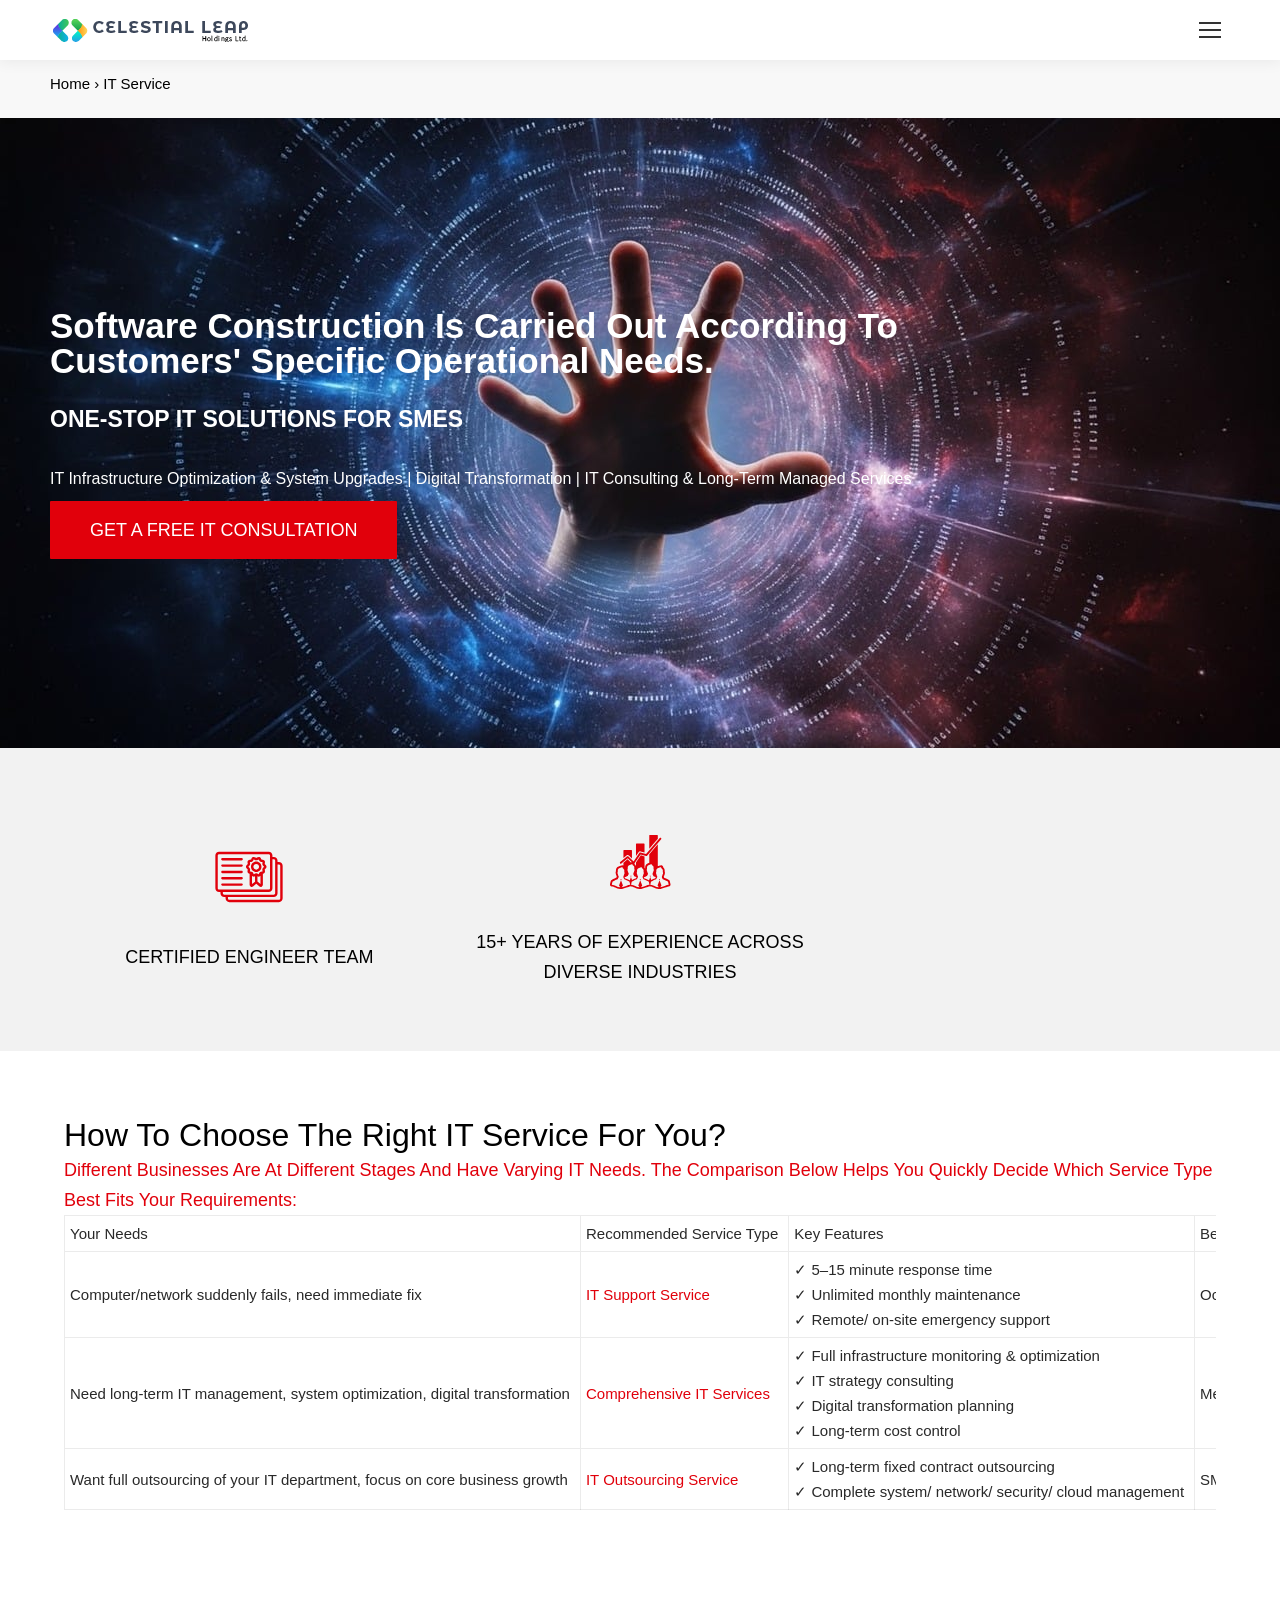
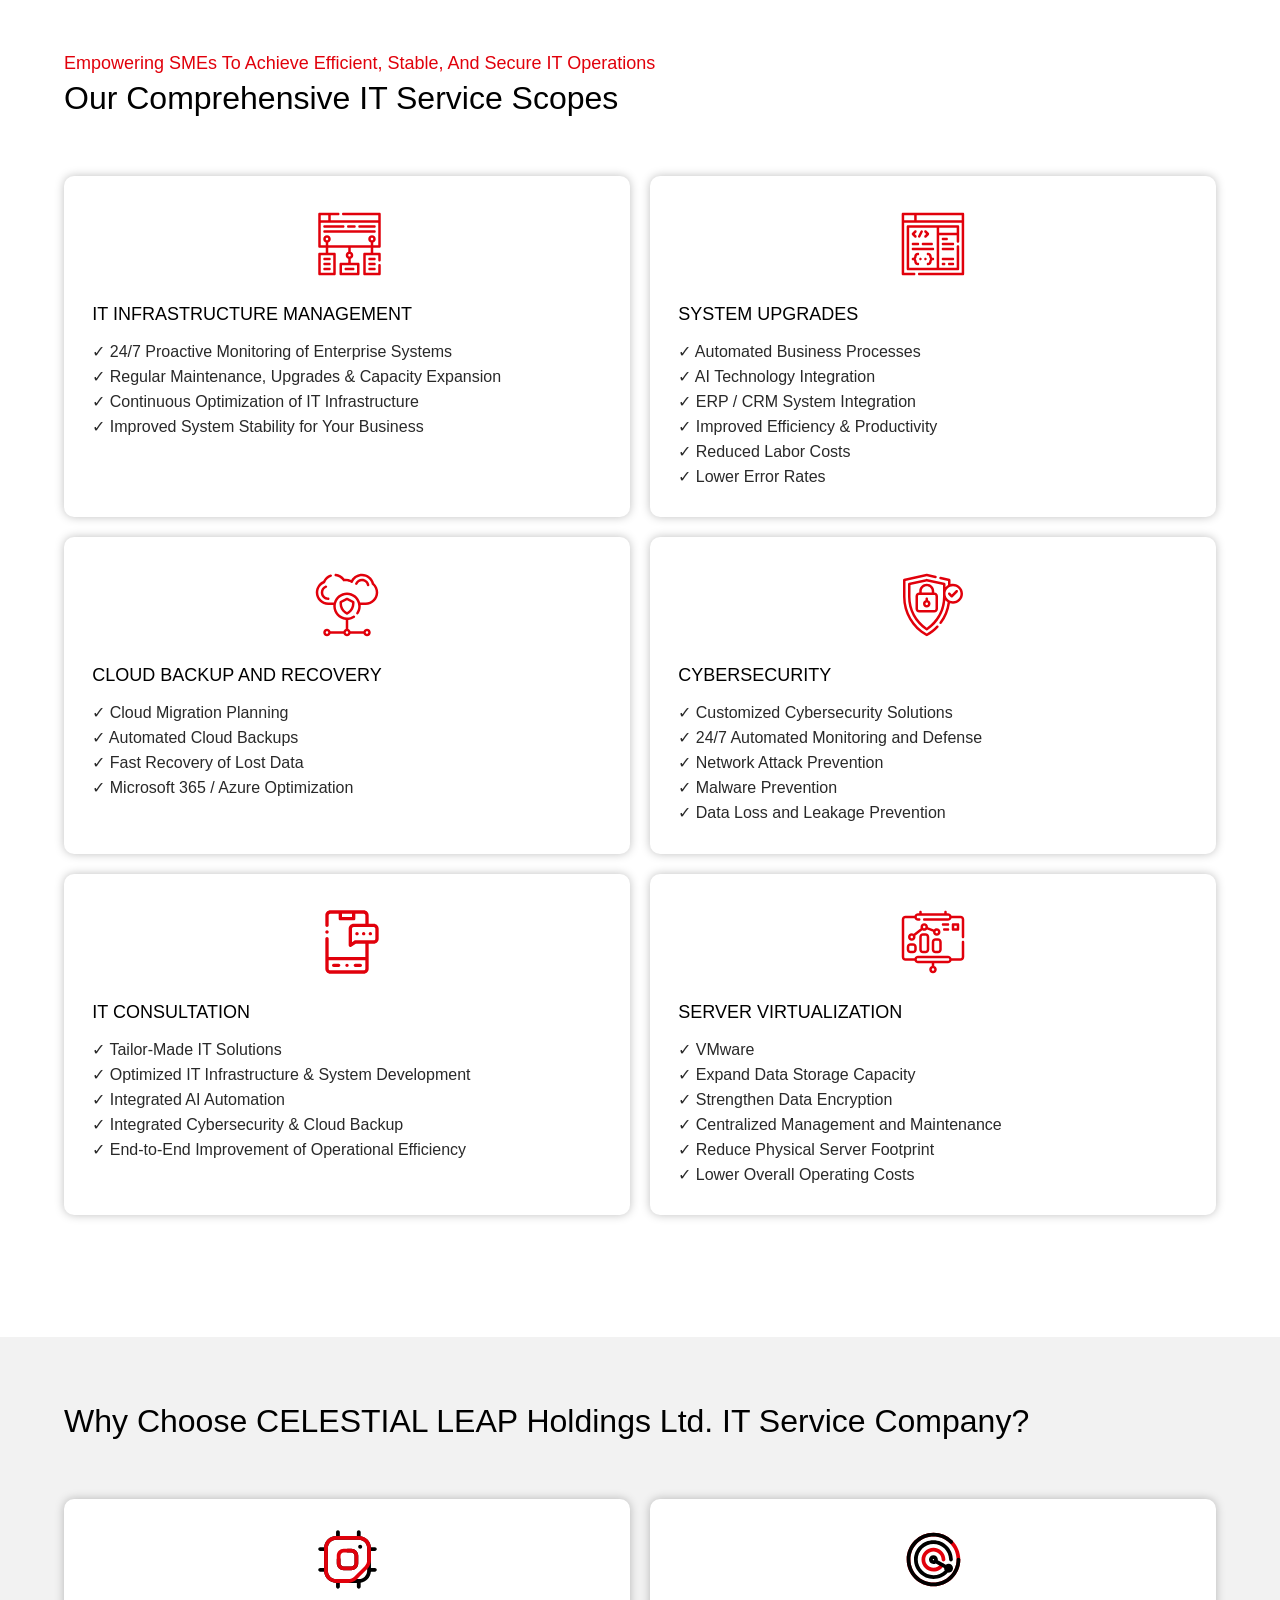
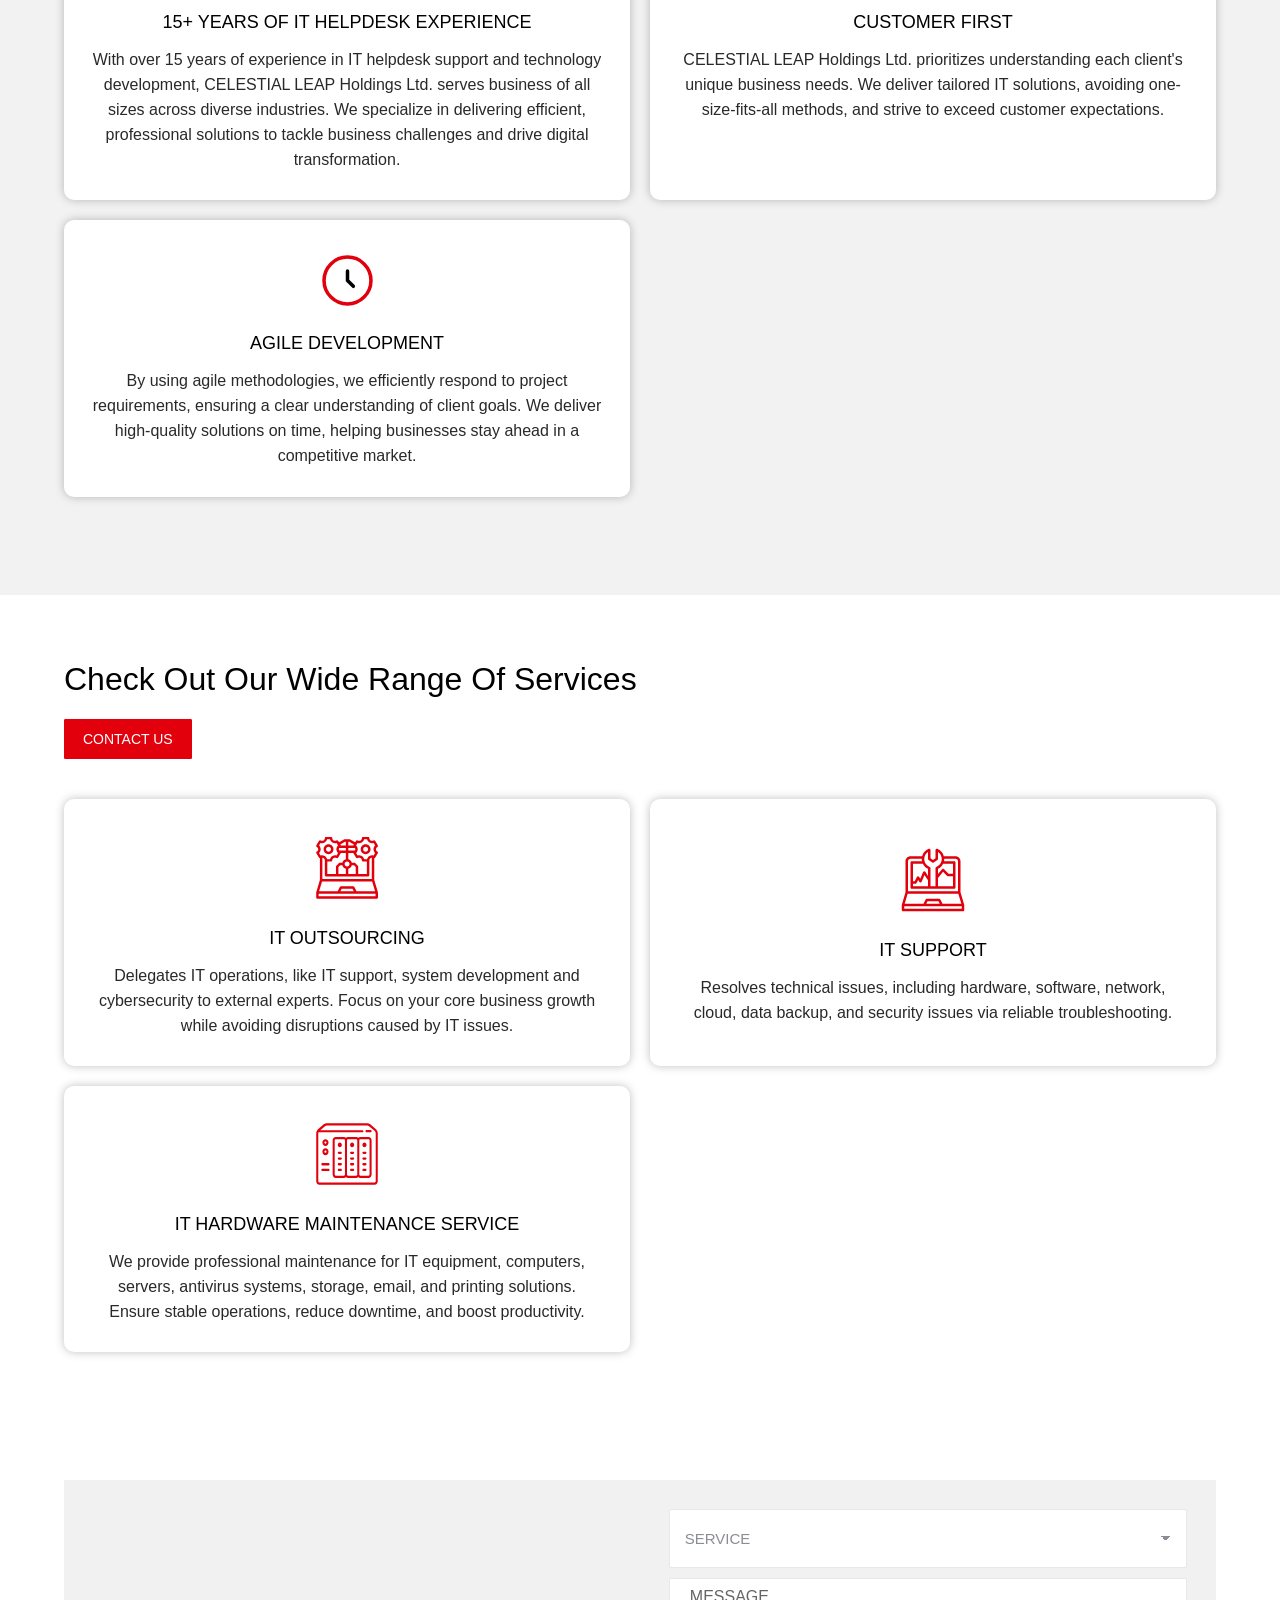
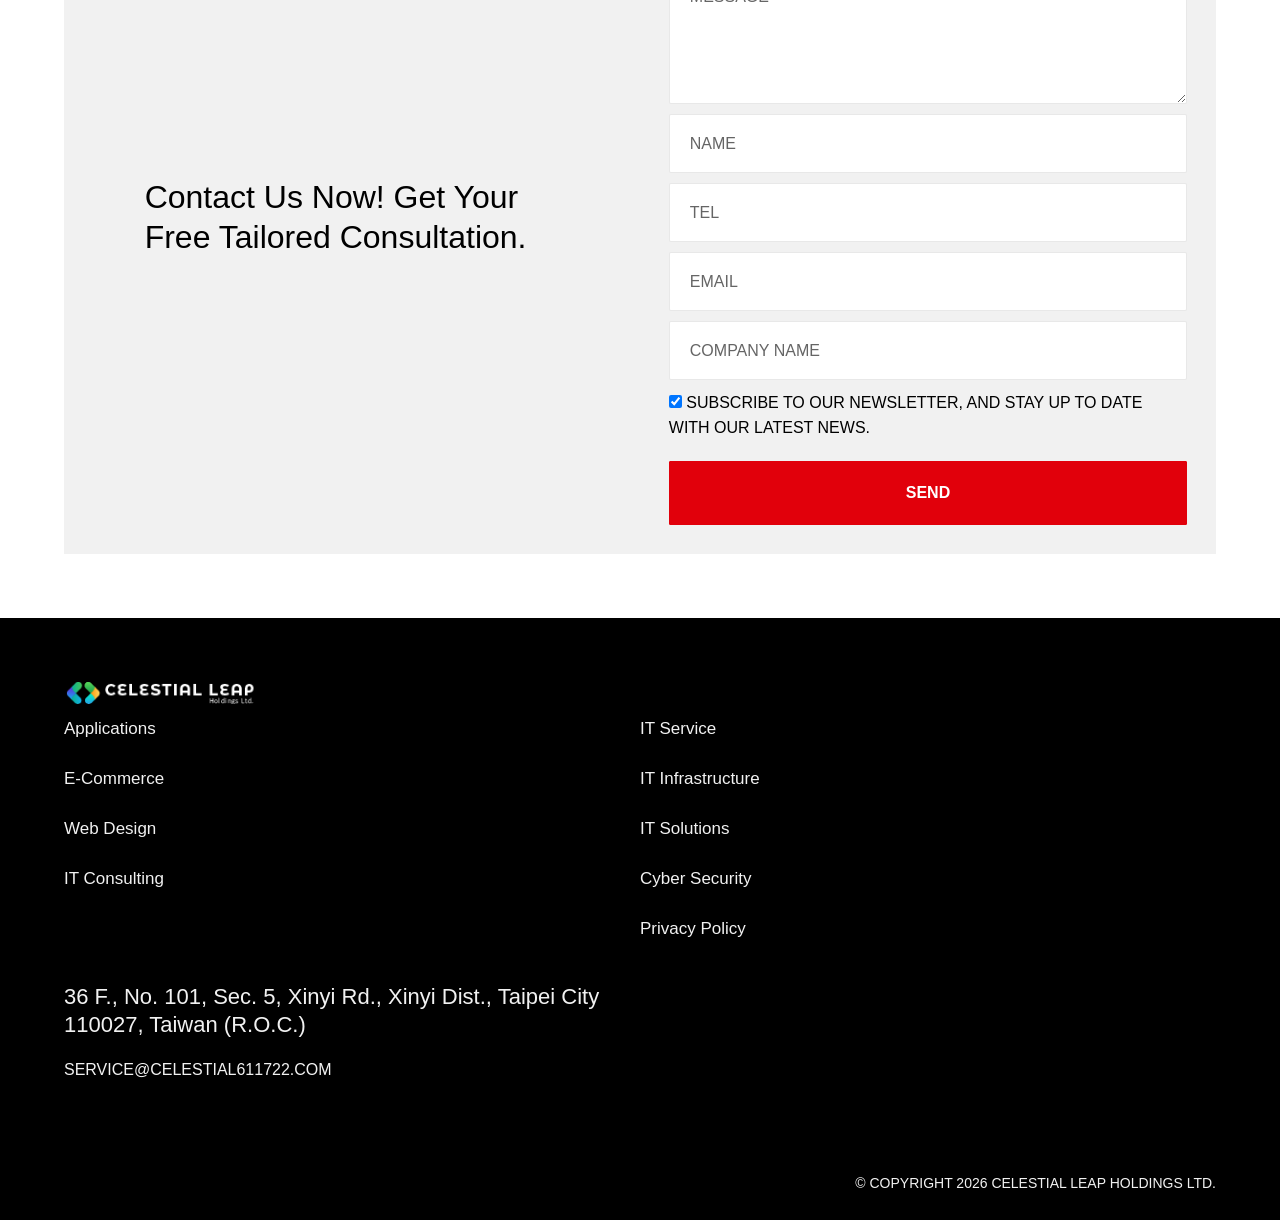
<file: it_outsourcing.html>
<!DOCTYPE html>
<!--[if !(IE 6) | !(IE 7) | !(IE 8)  ]><!-->
<html lang="en-US" prefix="og: https://ogp.me/ns#" class="no-js">
<!--<![endif]-->

<head>
    <meta charset="UTF-8" />
    <script>
        if (navigator.userAgent.match(/MSIE|Internet Explorer/i) || navigator.userAgent.match(/Trident\/7\..*?rv:11/i)) {
            var href = document.location.href;
            if (!href.match(/[?&]nowprocket/)) {
                if (href.indexOf("?") == -1) {
                    if (href.indexOf("#") == -1) {
                        document.location.href = href + "?nowprocket=1"
                    } else {
                        document.location.href = href.replace("#", "?nowprocket=1#")
                    }
                } else {
                    if (href.indexOf("#") == -1) {
                        document.location.href = href + "&nowprocket=1"
                    } else {
                        document.location.href = href.replace("#", "&nowprocket=1#")
                    }
                }
            }
        }
    </script>
    <script>
        (() => {
            class RocketLazyLoadScripts {
                constructor() {
                    this.v = "2.0.5", this.userEvents = ["keydown", "keyup", "mousedown", "mouseup", "mousemove", "mouseover", "mouseout", "touchmove", "touchstart", "touchend", "touchcancel", "wheel", "click", "dblclick", "input"], this.attributeEvents = ["onblur", "onclick", "oncontextmenu", "ondblclick", "onfocus", "onmousedown", "onmouseenter", "onmouseleave", "onmousemove", "onmouseout", "onmouseover", "onmouseup", "onmousewheel", "onscroll", "onsubmit"]
                }
                async t() {
                    this.i(), this.o(), /iP(ad|hone)/.test(navigator.userAgent) && this.h(), this.u(), this.l(this), this.m(), this.k(this), this.p(this), this._(), await Promise.all([this.R(), this.L()]), this.lastBreath = Date.now(), this.S(this), this.P(), this.D(), this.O(), this.M(), await this.C(this.delayedScripts.normal), await this.C(this.delayedScripts.defer), await this.C(this.delayedScripts.async), await this.T(), await this.F(), await this.j(), await this.A(), window.dispatchEvent(new Event("rocket-allScriptsLoaded")), this.everythingLoaded = !0, this.lastTouchEnd && await new Promise(t => setTimeout(t, 500 - Date.now() + this.lastTouchEnd)), this.I(), this.H(), this.U(), this.W()
                }
                i() {
                    this.CSPIssue = sessionStorage.getItem("rocketCSPIssue"), document.addEventListener("securitypolicyviolation", t => {
                        this.CSPIssue || "script-src-elem" !== t.violatedDirective || "data" !== t.blockedURI || (this.CSPIssue = !0, sessionStorage.setItem("rocketCSPIssue", !0))
                    }, {
                        isRocket: !0
                    })
                }
                o() {
                    window.addEventListener("pageshow", t => {
                        this.persisted = t.persisted, this.realWindowLoadedFired = !0
                    }, {
                        isRocket: !0
                    }), window.addEventListener("pagehide", () => {
                        this.onFirstUserAction = null
                    }, {
                        isRocket: !0
                    })
                }
                h() {
                    let t;

                    function e(e) {
                        t = e
                    }
                    window.addEventListener("touchstart", e, {
                        isRocket: !0
                    }), window.addEventListener("touchend", function i(o) {
                        o.changedTouches[0] && t.changedTouches[0] && Math.abs(o.changedTouches[0].pageX - t.changedTouches[0].pageX) < 10 && Math.abs(o.changedTouches[0].pageY - t.changedTouches[0].pageY) < 10 && o.timeStamp - t.timeStamp < 200 && (window.removeEventListener("touchstart", e, {
                            isRocket: !0
                        }), window.removeEventListener("touchend", i, {
                            isRocket: !0
                        }), "INPUT" === o.target.tagName && "text" === o.target.type || (o.target.dispatchEvent(new TouchEvent("touchend", {
                            target: o.target,
                            bubbles: !0
                        })), o.target.dispatchEvent(new MouseEvent("mouseover", {
                            target: o.target,
                            bubbles: !0
                        })), o.target.dispatchEvent(new PointerEvent("click", {
                            target: o.target,
                            bubbles: !0,
                            cancelable: !0,
                            detail: 1,
                            clientX: o.changedTouches[0].clientX,
                            clientY: o.changedTouches[0].clientY
                        })), event.preventDefault()))
                    }, {
                        isRocket: !0
                    })
                }
                q(t) {
                    this.userActionTriggered || ("mousemove" !== t.type || this.firstMousemoveIgnored ? "keyup" === t.type || "mouseover" === t.type || "mouseout" === t.type || (this.userActionTriggered = !0, this.onFirstUserAction && this.onFirstUserAction()) : this.firstMousemoveIgnored = !0), "click" === t.type && t.preventDefault(), t.stopPropagation(), t.stopImmediatePropagation(), "touchstart" === this.lastEvent && "touchend" === t.type && (this.lastTouchEnd = Date.now()), "click" === t.type && (this.lastTouchEnd = 0), this.lastEvent = t.type, t.composedPath && t.composedPath()[0].getRootNode() instanceof ShadowRoot && (t.rocketTarget = t.composedPath()[0]), this.savedUserEvents.push(t)
                }
                u() {
                    this.savedUserEvents = [], this.userEventHandler = this.q.bind(this), this.userEvents.forEach(t => window.addEventListener(t, this.userEventHandler, {
                        passive: !1,
                        isRocket: !0
                    })), document.addEventListener("visibilitychange", this.userEventHandler, {
                        isRocket: !0
                    })
                }
                U() {
                    this.userEvents.forEach(t => window.removeEventListener(t, this.userEventHandler, {
                        passive: !1,
                        isRocket: !0
                    })), document.removeEventListener("visibilitychange", this.userEventHandler, {
                        isRocket: !0
                    }), this.savedUserEvents.forEach(t => {
                        (t.rocketTarget || t.target).dispatchEvent(new window[t.constructor.name](t.type, t))
                    })
                }
                m() {
                    const t = "return false",
                        e = Array.from(this.attributeEvents, t => "data-rocket-" + t),
                        i = "[" + this.attributeEvents.join("],[") + "]",
                        o = "[data-rocket-" + this.attributeEvents.join("],[data-rocket-") + "]",
                        s = (e, i, o) => {
                            o && o !== t && (e.setAttribute("data-rocket-" + i, o), e["rocket" + i] = new Function("event", o), e.setAttribute(i, t))
                        };
                    new MutationObserver(t => {
                        for (const n of t) "attributes" === n.type && (n.attributeName.startsWith("data-rocket-") || this.everythingLoaded ? n.attributeName.startsWith("data-rocket-") && this.everythingLoaded && this.N(n.target, n.attributeName.substring(12)) : s(n.target, n.attributeName, n.target.getAttribute(n.attributeName))), "childList" === n.type && n.addedNodes.forEach(t => {
                            if (t.nodeType === Node.ELEMENT_NODE)
                                if (this.everythingLoaded)
                                    for (const i of [t, ...t.querySelectorAll(o)])
                                        for (const t of i.getAttributeNames()) e.includes(t) && this.N(i, t.substring(12));
                                else
                                    for (const e of [t, ...t.querySelectorAll(i)])
                                        for (const t of e.getAttributeNames()) this.attributeEvents.includes(t) && s(e, t, e.getAttribute(t))
                        })
                    }).observe(document, {
                        subtree: !0,
                        childList: !0,
                        attributeFilter: [...this.attributeEvents, ...e]
                    })
                }
                I() {
                    this.attributeEvents.forEach(t => {
                        document.querySelectorAll("[data-rocket-" + t + "]").forEach(e => {
                            this.N(e, t)
                        })
                    })
                }
                N(t, e) {
                    const i = t.getAttribute("data-rocket-" + e);
                    i && (t.setAttribute(e, i), t.removeAttribute("data-rocket-" + e))
                }
                k(t) {
                    Object.defineProperty(HTMLElement.prototype, "onclick", {
                        get() {
                            return this.rocketonclick || null
                        },
                        set(e) {
                            this.rocketonclick = e, this.setAttribute(t.everythingLoaded ? "onclick" : "data-rocket-onclick", "this.rocketonclick(event)")
                        }
                    })
                }
                S(t) {
                    function e(e, i) {
                        let o = e[i];
                        e[i] = null, Object.defineProperty(e, i, {
                            get: () => o,
                            set(s) {
                                t.everythingLoaded ? o = s : e["rocket" + i] = o = s
                            }
                        })
                    }
                    e(document, "onreadystatechange"), e(window, "onload"), e(window, "onpageshow");
                    try {
                        Object.defineProperty(document, "readyState", {
                            get: () => t.rocketReadyState,
                            set(e) {
                                t.rocketReadyState = e
                            },
                            configurable: !0
                        }), document.readyState = "loading"
                    } catch (t) {
                        console.log("WPRocket DJE readyState conflict, bypassing")
                    }
                }
                l(t) {
                    this.originalAddEventListener = EventTarget.prototype.addEventListener, this.originalRemoveEventListener = EventTarget.prototype.removeEventListener, this.savedEventListeners = [], EventTarget.prototype.addEventListener = function(e, i, o) {
                        o && o.isRocket || !t.B(e, this) && !t.userEvents.includes(e) || t.B(e, this) && !t.userActionTriggered || e.startsWith("rocket-") || t.everythingLoaded ? t.originalAddEventListener.call(this, e, i, o) : (t.savedEventListeners.push({
                            target: this,
                            remove: !1,
                            type: e,
                            func: i,
                            options: o
                        }), "mouseenter" !== e && "mouseleave" !== e || t.originalAddEventListener.call(this, e, t.savedUserEvents.push, o))
                    }, EventTarget.prototype.removeEventListener = function(e, i, o) {
                        o && o.isRocket || !t.B(e, this) && !t.userEvents.includes(e) || t.B(e, this) && !t.userActionTriggered || e.startsWith("rocket-") || t.everythingLoaded ? t.originalRemoveEventListener.call(this, e, i, o) : t.savedEventListeners.push({
                            target: this,
                            remove: !0,
                            type: e,
                            func: i,
                            options: o
                        })
                    }
                }
                J(t, e) {
                    this.savedEventListeners = this.savedEventListeners.filter(i => {
                        let o = i.type,
                            s = i.target || window;
                        return e !== o || t !== s || (this.B(o, s) && (i.type = "rocket-" + o), this.$(i), !1)
                    })
                }
                H() {
                    EventTarget.prototype.addEventListener = this.originalAddEventListener, EventTarget.prototype.removeEventListener = this.originalRemoveEventListener, this.savedEventListeners.forEach(t => this.$(t))
                }
                $(t) {
                    t.remove ? this.originalRemoveEventListener.call(t.target, t.type, t.func, t.options) : this.originalAddEventListener.call(t.target, t.type, t.func, t.options)
                }
                p(t) {
                    let e;

                    function i(e) {
                        return t.everythingLoaded ? e : e.split(" ").map(t => "load" === t || t.startsWith("load.") ? "rocket-jquery-load" : t).join(" ")
                    }

                    function o(o) {
                        function s(e) {
                            const s = o.fn[e];
                            o.fn[e] = o.fn.init.prototype[e] = function() {
                                return this[0] === window && t.userActionTriggered && ("string" == typeof arguments[0] || arguments[0] instanceof String ? arguments[0] = i(arguments[0]) : "object" == typeof arguments[0] && Object.keys(arguments[0]).forEach(t => {
                                    const e = arguments[0][t];
                                    delete arguments[0][t], arguments[0][i(t)] = e
                                })), s.apply(this, arguments), this
                            }
                        }
                        if (o && o.fn && !t.allJQueries.includes(o)) {
                            const e = {
                                DOMContentLoaded: [],
                                "rocket-DOMContentLoaded": []
                            };
                            for (const t in e) document.addEventListener(t, () => {
                                e[t].forEach(t => t())
                            }, {
                                isRocket: !0
                            });
                            o.fn.ready = o.fn.init.prototype.ready = function(i) {
                                function s() {
                                    parseInt(o.fn.jquery) > 2 ? setTimeout(() => i.bind(document)(o)) : i.bind(document)(o)
                                }
                                return "function" == typeof i && (t.realDomReadyFired ? !t.userActionTriggered || t.fauxDomReadyFired ? s() : e["rocket-DOMContentLoaded"].push(s) : e.DOMContentLoaded.push(s)), this
                            }, s("on"), s("one"), s("off"), t.allJQueries.push(o)
                        }
                        e = o
                    }
                    t.allJQueries = [], o(window.jQuery), Object.defineProperty(window, "jQuery", {
                        get: () => e,
                        set(t) {
                            o(t)
                        }
                    })
                }
                P() {
                    const t = new Map;
                    document.write = document.writeln = function(e) {
                        const i = document.currentScript,
                            o = document.createRange(),
                            s = i.parentElement;
                        let n = t.get(i);
                        void 0 === n && (n = i.nextSibling, t.set(i, n));
                        const c = document.createDocumentFragment();
                        o.setStart(c, 0), c.appendChild(o.createContextualFragment(e)), s.insertBefore(c, n)
                    }
                }
                async R() {
                    return new Promise(t => {
                        this.userActionTriggered ? t() : this.onFirstUserAction = t
                    })
                }
                async L() {
                    return new Promise(t => {
                        document.addEventListener("DOMContentLoaded", () => {
                            this.realDomReadyFired = !0, t()
                        }, {
                            isRocket: !0
                        })
                    })
                }
                async j() {
                    return this.realWindowLoadedFired ? Promise.resolve() : new Promise(t => {
                        window.addEventListener("load", t, {
                            isRocket: !0
                        })
                    })
                }
                M() {
                    this.pendingScripts = [];
                    this.scriptsMutationObserver = new MutationObserver(t => {
                        for (const e of t) e.addedNodes.forEach(t => {
                            "SCRIPT" !== t.tagName || !t.src || t.noModule || t.isWPRocket || this.pendingScripts.push({
                                script: t,
                                promise: new Promise(e => {
                                    const i = () => {
                                        const i = this.pendingScripts.findIndex(e => e.script === t);
                                        i >= 0 && this.pendingScripts.splice(i, 1), e()
                                    };
                                    t.addEventListener("load", i, {
                                        isRocket: !0
                                    }), t.addEventListener("error", i, {
                                        isRocket: !0
                                    }), setTimeout(i, 1e3)
                                })
                            })
                        })
                    }), this.scriptsMutationObserver.observe(document, {
                        childList: !0,
                        subtree: !0
                    })
                }
                async F() {
                    await this.X(), this.pendingScripts.length ? (await this.pendingScripts[0].promise, await this.F()) : this.scriptsMutationObserver.disconnect()
                }
                D() {
                    this.delayedScripts = {
                        normal: [],
                        async: [],
                        defer: []
                    }, document.querySelectorAll("script[type$=rocketlazyloadscript]").forEach(t => {
                        t.hasAttribute("data-rocket-src") ? t.hasAttribute("async") && !1 !== t.async ? this.delayedScripts.async.push(t) : t.hasAttribute("defer") && !1 !== t.defer || "module" === t.getAttribute("data-rocket-type") ? this.delayedScripts.defer.push(t) : this.delayedScripts.normal.push(t) : this.delayedScripts.normal.push(t)
                    })
                }
                async _() {
                    await this.L();
                    let t = [];
                    document.querySelectorAll("script[type$=rocketlazyloadscript][data-rocket-src]").forEach(e => {
                        let i = e.getAttribute("data-rocket-src");
                        if (i && !i.startsWith("data:")) {
                            i.startsWith("//") && (i = location.protocol + i);
                            try {
                                const o = new URL(i).origin;
                                o !== location.origin && t.push({
                                    src: o,
                                    crossOrigin: e.crossOrigin || "module" === e.getAttribute("data-rocket-type")
                                })
                            } catch (t) {}
                        }
                    }), t = [...new Map(t.map(t => [JSON.stringify(t), t])).values()], this.Y(t, "preconnect")
                }
                async G(t) {
                    if (await this.K(), !0 !== t.noModule || !("noModule" in HTMLScriptElement.prototype)) return new Promise(e => {
                        let i;

                        function o() {
                            (i || t).setAttribute("data-rocket-status", "executed"), e()
                        }
                        try {
                            if (navigator.userAgent.includes("Firefox/") || "" === navigator.vendor || this.CSPIssue) i = document.createElement("script"), [...t.attributes].forEach(t => {
                                let e = t.nodeName;
                                "type" !== e && ("data-rocket-type" === e && (e = "type"), "data-rocket-src" === e && (e = "src"), i.setAttribute(e, t.nodeValue))
                            }), t.text && (i.text = t.text), t.nonce && (i.nonce = t.nonce), i.hasAttribute("src") ? (i.addEventListener("load", o, {
                                isRocket: !0
                            }), i.addEventListener("error", () => {
                                i.setAttribute("data-rocket-status", "failed-network"), e()
                            }, {
                                isRocket: !0
                            }), setTimeout(() => {
                                i.isConnected || e()
                            }, 1)) : (i.text = t.text, o()), i.isWPRocket = !0, t.parentNode.replaceChild(i, t);
                            else {
                                const i = t.getAttribute("data-rocket-type"),
                                    s = t.getAttribute("data-rocket-src");
                                i ? (t.type = i, t.removeAttribute("data-rocket-type")) : t.removeAttribute("type"), t.addEventListener("load", o, {
                                    isRocket: !0
                                }), t.addEventListener("error", i => {
                                    this.CSPIssue && i.target.src.startsWith("data:") ? (console.log("WPRocket: CSP fallback activated"), t.removeAttribute("src"), this.G(t).then(e)) : (t.setAttribute("data-rocket-status", "failed-network"), e())
                                }, {
                                    isRocket: !0
                                }), s ? (t.fetchPriority = "high", t.removeAttribute("data-rocket-src"), t.src = s) : t.src = "data:text/javascript;base64," + window.btoa(unescape(encodeURIComponent(t.text)))
                            }
                        } catch (i) {
                            t.setAttribute("data-rocket-status", "failed-transform"), e()
                        }
                    });
                    t.setAttribute("data-rocket-status", "skipped")
                }
                async C(t) {
                    const e = t.shift();
                    return e ? (e.isConnected && await this.G(e), this.C(t)) : Promise.resolve()
                }
                O() {
                    this.Y([...this.delayedScripts.normal, ...this.delayedScripts.defer, ...this.delayedScripts.async], "preload")
                }
                Y(t, e) {
                    this.trash = this.trash || [];
                    let i = !0;
                    var o = document.createDocumentFragment();
                    t.forEach(t => {
                        const s = t.getAttribute && t.getAttribute("data-rocket-src") || t.src;
                        if (s && !s.startsWith("data:")) {
                            const n = document.createElement("link");
                            n.href = s, n.rel = e, "preconnect" !== e && (n.as = "script", n.fetchPriority = i ? "high" : "low"), t.getAttribute && "module" === t.getAttribute("data-rocket-type") && (n.crossOrigin = !0), t.crossOrigin && (n.crossOrigin = t.crossOrigin), t.integrity && (n.integrity = t.integrity), t.nonce && (n.nonce = t.nonce), o.appendChild(n), this.trash.push(n), i = !1
                        }
                    }), document.head.appendChild(o)
                }
                W() {
                    this.trash.forEach(t => t.remove())
                }
                async T() {
                    try {
                        document.readyState = "interactive"
                    } catch (t) {}
                    this.fauxDomReadyFired = !0;
                    try {
                        await this.K(), this.J(document, "readystatechange"), document.dispatchEvent(new Event("rocket-readystatechange")), await this.K(), document.rocketonreadystatechange && document.rocketonreadystatechange(), await this.K(), this.J(document, "DOMContentLoaded"), document.dispatchEvent(new Event("rocket-DOMContentLoaded")), await this.K(), this.J(window, "DOMContentLoaded"), window.dispatchEvent(new Event("rocket-DOMContentLoaded"))
                    } catch (t) {
                        console.error(t)
                    }
                }
                async A() {
                    try {
                        document.readyState = "complete"
                    } catch (t) {}
                    try {
                        await this.K(), this.J(document, "readystatechange"), document.dispatchEvent(new Event("rocket-readystatechange")), await this.K(), document.rocketonreadystatechange && document.rocketonreadystatechange(), await this.K(), this.J(window, "load"), window.dispatchEvent(new Event("rocket-load")), await this.K(), window.rocketonload && window.rocketonload(), await this.K(), this.allJQueries.forEach(t => t(window).trigger("rocket-jquery-load")), await this.K(), this.J(window, "pageshow");
                        const t = new Event("rocket-pageshow");
                        t.persisted = this.persisted, window.dispatchEvent(t), await this.K(), window.rocketonpageshow && window.rocketonpageshow({
                            persisted: this.persisted
                        })
                    } catch (t) {
                        console.error(t)
                    }
                }
                async K() {
                    Date.now() - this.lastBreath > 45 && (await this.X(), this.lastBreath = Date.now())
                }
                async X() {
                    return document.hidden ? new Promise(t => setTimeout(t)) : new Promise(t => requestAnimationFrame(t))
                }
                B(t, e = window) {
                    return e === document && "readystatechange" === t || (e === document && "DOMContentLoaded" === t || (e === window && "DOMContentLoaded" === t || (e === window && "load" === t || e === window && "pageshow" === t)))
                }
                static run() {
                    (new RocketLazyLoadScripts).t()
                }
            }
            RocketLazyLoadScripts.run()
        })();
    </script>

    <meta name="viewport" content="width=device-width, initial-scale=1">
    <link rel="profile" href="https://gmpg.org/xfn/11" />

    <!-- Search Engine Optimization by Rank Math PRO - https://rankmath.com/ -->
    <title>IT Service Company HK | All-in-one IT Solutions | CELESTIAL LEAP Holdings Ltd.</title>
    <link data-rocket-prefetch href="https://www.gstatic.com" rel="dns-prefetch">
    <link data-rocket-prefetch href="https://www.googletagmanager.com" rel="dns-prefetch">
    <link data-rocket-prefetch href="https://www.clarity.ms" rel="dns-prefetch">
    <link data-rocket-prefetch href="https://stats.wp.com" rel="dns-prefetch">
    <link data-rocket-prefetch href="https://www.google.com" rel="dns-prefetch">
    <link crossorigin data-rocket-preload as="font" href="https://rovertech.com.hk/wp-content/uploads/elementor/google-fonts/fonts/notosans-o-0bipqlx3qulc5a4pnb6ryti20_6n1iphjc5a7duw.woff2" rel="preload">
    <meta name="description" content="CELESTIAL LEAP Holdings Ltd. – Your trusted IT partner for SMEs in HK. We deliver all-in-one IT services, including system upgrades and long-term outsourcing strategies." />
    <meta name="robots" content="follow, index, max-snippet:-1, max-video-preview:-1, max-image-preview:large" />
    <link rel="canonical" href="./it_outsourcing.html" />
    <meta property="og:locale" content="en_US" />
    <meta property="og:type" content="article" />
    <meta property="og:title" content="IT Service Company HK | All-in-one IT Solutions | CELESTIAL LEAP Holdings Ltd." />
    <meta property="og:description" content="CELESTIAL LEAP Holdings Ltd. – Your trusted IT partner for SMEs in HK. We deliver all-in-one IT services, including system upgrades and long-term outsourcing strategies." />
    <meta property="og:url" content="https://rovertech.com.hk/en/it-support-and-it-outsource/" />
    <meta property="og:site_name" content="CELESTIAL LEAP Holdings Ltd. | Innovation the Future" />
    <meta property="article:publisher" content="https://www.facebook.com/rovertech.hk" />
    <meta property="og:updated_time" content="2026-02-26T18:13:20+08:00" />
    <meta property="og:image" content="https://rovertech.com.hk/wp-content/uploads/elementor/thumbs/Offensive-Security-Certified-Professional-1-qzepqd68jyr7ftvjj3w8s4vlmx3yd8zum2vnnhznr4.png" />
    <meta property="og:image:secure_url" content="https://rovertech.com.hk/wp-content/uploads/elementor/thumbs/Offensive-Security-Certified-Professional-1-qzepqd68jyr7ftvjj3w8s4vlmx3yd8zum2vnnhznr4.png" />
    <meta property="og:image:alt" content="it service" />
    <meta name="twitter:card" content="summary_large_image" />
    <meta name="twitter:title" content="IT Service Company HK | All-in-one IT Solutions | CELESTIAL LEAP Holdings Ltd." />
    <meta name="twitter:description" content="CELESTIAL LEAP Holdings Ltd. – Your trusted IT partner for SMEs in HK. We deliver all-in-one IT services, including system upgrades and long-term outsourcing strategies." />
    <meta name="twitter:site" content="@rovertech_ltd" />
    <meta name="twitter:creator" content="@rovertech_ltd" />
    <meta name="twitter:image" content="https://rovertech.com.hk/wp-content/uploads/elementor/thumbs/Offensive-Security-Certified-Professional-1-qzepqd68jyr7ftvjj3w8s4vlmx3yd8zum2vnnhznr4.png" />
    <meta name="twitter:label1" content="Time to read" />
    <meta name="twitter:data1" content="4 minutes" />
    <script type="application/ld+json" class="rank-math-schema-pro">
        {
            "@context": "https://schema.org",
            "@graph": [{
                "@type": "Place",
                "@id": "https://rovertech.com.hk/en/#place/",
                "address": {
                    "@type": "PostalAddress",
                    "streetAddress": "Room 2214, 22/F, Mira Place Tower A, 132 Nathan Road",
                    "addressLocality": "Tsim Sha Tsui",
                    "addressRegion": "Kowloon",
                    "postalCode": "999077",
                    "addressCountry": "HK"
                }
            }, {
                "@type": "Organization",
                "@id": "https://rovertech.com.hk/en/#organization/",
                "name": "CELESTIAL LEAP Holdings Ltd.",
                "url": "https://rovertech.com.hk",
                "sameAs": ["https://www.facebook.com/rovertech.hk", "https://twitter.com/rovertech_ltd"],
                "email": "enquiry@rovertech.com.hk",
                "address": {
                    "@type": "PostalAddress",
                    "streetAddress": "Room 2214, 22/F, Mira Place Tower A, 132 Nathan Road",
                    "addressLocality": "Tsim Sha Tsui",
                    "addressRegion": "Kowloon",
                    "postalCode": "999077",
                    "addressCountry": "HK"
                },
                "logo": {
                    "@type": "ImageObject",
                    "@id": "https://rovertech.com.hk/en/#logo/",
                    "caption": "CELESTIAL LEAP Holdings Ltd. | Innovation the Future",
                    "inLanguage": "en-US",
                    "width": "1200",
                    "height": "1200"
                },
                "contactPoint": [{
                    "@type": "ContactPoint",
                    "telephone": "+852 37912060",
                    "contactType": "customer support"
                }],
                "description": "CELESTIAL LEAP Holdings Ltd. specializes in innovative UI/UX web design &amp; App Development services, transforming ideas into engaging web and mobile applications. With a decade of experience and a track record of success across 200+ companies, our award-winning team delivers visually compelling, functional solutions tailored to your industry needs and audience.",
                "legalName": "CELESTIAL LEAP Holdings Ltd.",
                "location": {
                    "@id": "https://rovertech.com.hk/en/#place/"
                }
            }, {
                "@type": "WebSite",
                "@id": "https://rovertech.com.hk/en/#website/",
                "url": "https://rovertech.com.hk/en/",
                "name": "CELESTIAL LEAP Holdings Ltd. | Innovation the Future",
                "alternateName": "CELESTIAL LEAP Holdings Ltd.",
                "publisher": {
                    "@id": "https://rovertech.com.hk/en/#organization/"
                },
                "inLanguage": "en-US"
            }, {
                "@type": "ImageObject",
                "@id": "https://rovertech.com.hk/wp-content/uploads/elementor/thumbs/ISACA-China-Hong-Kong-Chapter-1-qzeod5cgp9dpivd7xc0hq1zpvlp2bsltih5e0wyrk0.png",
                "url": "https://rovertech.com.hk/wp-content/uploads/elementor/thumbs/ISACA-China-Hong-Kong-Chapter-1-qzeod5cgp9dpivd7xc0hq1zpvlp2bsltih5e0wyrk0.png",
                "width": "200",
                "height": "200",
                "inLanguage": "en-US"
            }, {
                "@type": "BreadcrumbList",
                "@id": "https://rovertech.com.hk/en/it-support-and-it-outsource/#breadcrumb",
                "itemListElement": [{
                    "@type": "ListItem",
                    "position": "1",
                    "item": {
                        "@id": "https://rovertech.com.hk",
                        "name": "Home"
                    }
                }, {
                    "@type": "ListItem",
                    "position": "2",
                    "item": {
                        "@id": "https://rovertech.com.hk/en/it-support-and-it-outsource/",
                        "name": "IT Service"
                    }
                }]
            }, {
                "@type": ["WebPage", "FAQPage"],
                "@id": "https://rovertech.com.hk/en/it-support-and-it-outsource/#webpage",
                "url": "https://rovertech.com.hk/en/it-support-and-it-outsource/",
                "name": "IT Service Company HK | All-in-one IT Solutions | CELESTIAL LEAP Holdings Ltd.",
                "datePublished": "2021-10-21T19:46:27+08:00",
                "dateModified": "2026-02-26T18:13:20+08:00",
                "isPartOf": {
                    "@id": "https://rovertech.com.hk/en/#website/"
                },
                "primaryImageOfPage": {
                    "@id": "https://rovertech.com.hk/wp-content/uploads/elementor/thumbs/ISACA-China-Hong-Kong-Chapter-1-qzeod5cgp9dpivd7xc0hq1zpvlp2bsltih5e0wyrk0.png"
                },
                "inLanguage": "en-US",
                "breadcrumb": {
                    "@id": "https://rovertech.com.hk/en/it-support-and-it-outsource/#breadcrumb"
                },
                "mainEntity": [{
                    "@type": "Question",
                    "name": "What are Comprehensive IT services?",
                    "acceptedAnswer": {
                        "@type": "Answer",
                        "text": "<p>Comprehensive IT services refer to a one-stop solution provided by a professional IT company that covers everything from infrastructure management, system upgrades, and cybersecurity to digital transformation consulting.</p><p>This approach enables businesses to maintain efficient, stable, and secure IT operations without the need to build or maintain an in-house IT team.</p>"
                    }
                }, {
                    "@type": "Question",
                    "name": "What are the benefits of Comprehensive IT services?",
                    "acceptedAnswer": {
                        "@type": "Answer",
                        "text": "<p>1. Improved efficiency<br />- Quickly resolve IT issues to reduce downtime and business interruptions.</p><p>2. Lower costs<br />- Avoid the high expense of building an in-house IT team; access expert services on demand.</p><p>3. Professional technical support<br />- Leverage the latest technologies and solutions to ensure system stability and security.</p><p>4. Focus on core business<br />- Leave IT management to experts so your company can focus on what it does best.</p>"
                    }
                }, {
                    "@type": "Question",
                    "name": "What company sizes are Comprehensive IT services suitable for?",
                    "acceptedAnswer": {
                        "@type": "Answer",
                        "text": "<p>- Small and medium-sized enterprises (SMEs): No in-house IT team; need technical support or outsourced IT management.</p><p>- Large enterprises: Require professional teams to manage complex IT systems and drive digital transformation.</p><p>- Specific industries: Finance, healthcare, e-commerce, etc., which demand high levels of cybersecurity and system stability.</p>"
                    }
                }, {
                    "@type": "Question",
                    "name": "Which industries are Comprehensive IT services suitable for?",
                    "acceptedAnswer": {
                        "@type": "Answer",
                        "text": "<p>Comprehensive IT services are suitable for virtually all industries, as nearly every modern business relies on reliable IT infrastructure, data security, system stability, and digital transformation to operate efficiently.</p><p>CELESTIAL LEAP Holdings Ltd. customizes tailored solutions based on each industry's specific characteristics, pain points, and compliance requirements.</p><p>Nearly all industries, including finance, insurance, retail, e-commerce, healthcare, education (schools, colleges and universities), professional services (law firms, accounting firms), logistics, and other industries (real estate, non-profit organizations, government departments), etc. IT services are tailored to each industry\u2019s specific requirements.</p>"
                    }
                }]
            }, {
                "@type": "Service",
                "serviceType": "IT Services Comparison",
                "provider": {
                    "@type": "Organization",
                    "name": "CELESTIAL LEAP Holdings Ltd.",
                    "url": "https://rovertech.com.hk/",
                    "logo": "./images/logo.png",
                    "address": {
                        "@type": "PostalAddress",
                        "streetAddress": "Suite 2214, 22/F, Mira Place, Tower A, 132 Nathan Rd, Tsim Sha Tsui",
                        "addressLocality": "Hong Kong",
                        "addressCountry": "HK"
                    },
                    "telephone": "+852-37912060"
                },
                "hasOfferCatalog": {
                    "@type": "OfferCatalog",
                    "name": "CELESTIAL LEAP Holdings Ltd. IT Services Comparison",
                    "itemListElement": [{
                        "@type": "ListItem",
                        "position": "1",
                        "item": {
                            "@type": "Service",
                            "name": "IT Support Service",
                            "description": "Immediate troubleshooting, 5\u201315 minute rapid response, unlimited monthly maintenance, remote or on-site emergency support \u2013 ideal for occasional IT issues and daily maintenance needs.",
                            "serviceType": "IT Support Service",
                            "areaServed": "Hong Kong",
                            "provider": {
                                "@type": "Organization",
                                "name": "CELESTIAL LEAP Holdings Ltd."
                            },
                            "url": "https://rovertech.com.hk/en/it-support/"
                        }
                    }, {
                        "@type": "ListItem",
                        "position": "2",
                        "item": {
                            "@type": "Service",
                            "name": "Comprehensive IT Services",
                            "description": "Long-term IT management, full infrastructure monitoring and optimization, system upgrades, digital transformation consulting, IT strategy planning \u2013 suitable for medium- to long-term planning and business transformation, maximizing cost-effectiveness.",
                            "serviceType": "Comprehensive IT Solutions",
                            "areaServed": "Hong Kong",
                            "provider": {
                                "@type": "Organization",
                                "name": "CELESTIAL LEAP Holdings Ltd."
                            },
                            "url": "https://rovertech.com.hk/en/it-support-and-it-outsource/"
                        }
                    }, {
                        "@type": "ListItem",
                        "position": "3",
                        "item": {
                            "@type": "Service",
                            "name": "IT Outsourcing Service",
                            "description": "Full outsourcing of your IT department, system and network security monitoring, cloud migration and virtualization optimization, long-term fixed contracts \u2013 ideal for SMEs with no in-house IT team seeking complete outsourcing.",
                            "serviceType": "IT Outsourcing Service",
                            "areaServed": "Hong Kong",
                            "provider": {
                                "@type": "Organization",
                                "name": "CELESTIAL LEAP Holdings Ltd."
                            },
                            "url": "./it_outsourcing.html"
                        }
                    }]
                }
            }]
        }
    </script>
    <!-- /Rank Math WordPress SEO plugin -->

    <link rel='dns-prefetch' href='//stats.wp.com' />

    <link rel="alternate" title="oEmbed (JSON)" type="application/json+oembed" href="https://rovertech.com.hk/en/wp-json/oembed/1.0/embed?url=https%3A%2F%2Frovertech.com.hk%2Fen%2Fit-support-and-it-outsource%2F" />
    <link rel="alternate" title="oEmbed (XML)" type="text/xml+oembed" href="https://rovertech.com.hk/en/wp-json/oembed/1.0/embed?url=https%3A%2F%2Frovertech.com.hk%2Fen%2Fit-support-and-it-outsource%2F&#038;format=xml" />
    <link rel='stylesheet' id='elementor-frontend-css' href='./style/custom-frontend.min.css' media='all' />
    <link rel='stylesheet' id='widget-heading-css' href='./style/widget-heading.min.css' media='all' />
    <link rel='stylesheet' id='widget-form-css' href='./style/widget-form.min.css' media='all' />
    <link rel='stylesheet' id='e-animation-fadeInUp-css' href='./style/fadeInUp.min.css' media='all' />
    <link rel='stylesheet' id='widget-image-box-css' href='./style/custom-widget-image-box.min.css' media='all' />
    <link rel='stylesheet' id='widget-nav-menu-css' href='./style/custom-pro-widget-nav-menu.min.css' media='all' />
    <link rel='stylesheet' id='e-animation-float-css' href='./style/e-animation-float.min.css' media='all' />
    <link rel='stylesheet' id='widget-social-icons-css' href='./style/widget-social-icons.min.css' media='all' />
    <link rel='stylesheet' id='e-apple-webkit-css' href='./style/custom-apple-webkit.min.css' media='all' />
    <link data-minify="1" rel='stylesheet' id='swiper-css' href='./style/swiper.min.css' media='all' />
    <link rel='stylesheet' id='e-swiper-css' href='./style/e-swiper.min.css' media='all' />
    <link rel='stylesheet' id='widget-slides-css' href='./style/custom-pro-widget-slides.min.css' media='all' />
    <link rel='stylesheet' id='the7-icon-box-grid-widget-css' href='./style/the7-icon-box-grid-widget.min.css' media='all' />
    <link rel='stylesheet' id='widget-image-carousel-css' href='./style/widget-image-carousel.min.css' media='all' />
    <link rel='stylesheet' id='e-animation-fadeIn-css' href='./style/fadeIn.min.css' media='all' />
    <link rel='stylesheet' id='widget-image-gallery-css' href='./style/custom-widget-image-gallery.min.css' media='all' />
    <link rel='stylesheet' id='widget-accordion-css' href='./style/custom-widget-accordion.min.css' media='all' />
    <link rel='stylesheet' id='widget-spacer-css' href='./style/widget-spacer.min.css' media='all' />
    <link rel='stylesheet' id='widget-menu-anchor-css' href='./style/widget-menu-anchor.min.css' media='all' />
    <link rel='stylesheet' id='dt-main-css' href='./style/main.min.css' media='all' />
    <link rel='stylesheet' id='the7-custom-scrollbar-css' href='./style/custom-scrollbar.min.css' media='all' />
    <link rel='stylesheet' id='the7-core-css' href='./style/post-type.min.css' media='all' />
    <link data-minify="1" rel='stylesheet' id='the7-css-vars-css' href='./style/css-vars.css' media='all' />
    <link data-minify="1" rel='stylesheet' id='dt-custom-css' href='./style/custom.css' media='all' />
    <link data-minify="1" rel='stylesheet' id='dt-media-css' href='./style/media.css' media='all' />
    <link data-minify="1" rel='stylesheet' id='the7-mega-menu-css' href='./style/mega-menu.css' media='all' />
    <link data-minify="1" rel='stylesheet' id='the7-elements-albums-portfolio-css' href='./style/the7-elements-albums-portfolio.css' media='all' />
    <link data-minify="1" rel='stylesheet' id='wpml.less-css' href='./style/wpml.css' media='all' />
    <link data-minify="1" rel='stylesheet' id='the7-elements-css' href='./style/post-type-dynamic.css' media='all' />
    <link rel='stylesheet' id='style-css' href='./style/style.css' media='all' />
    <link rel='stylesheet' id='the7-elementor-global-css' href='./style/elementor-global.min.css' media='all' />
    <link data-minify="1" rel='stylesheet' id='elementor-gf-local-notosans-css' href='./style/notosans.css' media='all' />
    <link rel="stylesheet" href="./style/it_outsourcing.css">
    <link rel="stylesheet" href="./style/common.css">
    <script src="./js/jquery.min.js" id="jquery-core-js" data-rocket-defer defer></script>
    <script src="./js/jquery-migrate.min.js" id="jquery-migrate-js" data-rocket-defer defer></script>
    <script id="wpml-cookie-js-extra">
        var wpml_cookies = {
            "wp-wpml_current_language": {
                "value": "en",
                "expires": 1,
                "path": "/"
            }
        };
        var wpml_cookies = {
            "wp-wpml_current_language": {
                "value": "en",
                "expires": 1,
                "path": "/"
            }
        };
        //# sourceURL=wpml-cookie-js-extra
    </script>
    <script type="rocketlazyloadscript" data-minify="1" data-rocket-src="./js/language-cookie.js" id="wpml-cookie-js" defer data-wp-strategy="defer"></script>
    <script type="rocketlazyloadscript" data-rocket-src="./js/script.min.js" id="wpml-legacy-dropdown-click-0-js" data-rocket-defer
        defer></script>
    <script id="dt-above-fold-js-extra">
        var dtLocal = {
            "themeUrl": "https://rovertech.com.hk/wp-content/themes/dt-the7",
            "passText": "To view this protected post, enter the password below:",
            "moreButtonText": {
                "loading": "Loading...",
                "loadMore": "Load more"
            },
            "postID": "75814",
            "ajaxurl": "https://rovertech.com.hk/wp-admin/admin-ajax.php",
            "REST": {
                "baseUrl": "https://rovertech.com.hk/en/wp-json/the7/v1",
                "endpoints": {
                    "sendMail": "/send-mail"
                }
            },
            "contactMessages": {
                "required": "One or more fields have an error. Please check and try again.",
                "terms": "Please accept the privacy policy.",
                "fillTheCaptchaError": "Please, fill the captcha."
            },
            "captchaSiteKey": "6LcAnzccAAAAAIvX6SMEHJ3UsmZIwH10OXPbbobV",
            "ajaxNonce": "896aee8feb",
            "pageData": {
                "type": "page",
                "template": "page",
                "layout": null
            },
            "themeSettings": {
                "smoothScroll": "on",
                "lazyLoading": false,
                "desktopHeader": {
                    "height": 90
                },
                "ToggleCaptionEnabled": "disabled",
                "ToggleCaption": "Navigation",
                "floatingHeader": {
                    "showAfter": 350,
                    "showMenu": true,
                    "height": 60,
                    "logo": {
                        "showLogo": true,
                        "html": "\u003Cimg class=\" preload-me\" src=\"./images/logo.png\" srcset=\"./images/logo.png 209w, ./images/logo.png 209w\" width=\"209\" height=\"23\"   sizes=\"209px\" alt=\" \u9999\u6e2f\u5275\u65b0\u79d1\u6280\u516c\u53f8\" /\u003E",
                        "url": "https://rovertech.com.hk/en/"
                    }
                },
                "topLine": {
                    "floatingTopLine": {
                        "logo": {
                            "showLogo": false,
                            "html": ""
                        }
                    }
                },
                "mobileHeader": {
                    "firstSwitchPoint": 1400,
                    "secondSwitchPoint": 800,
                    "firstSwitchPointHeight": 60,
                    "secondSwitchPointHeight": 60,
                    "mobileToggleCaptionEnabled": "disabled",
                    "mobileToggleCaption": "Menu"
                },
                "stickyMobileHeaderFirstSwitch": {
                    "logo": {
                        "html": "\u003Cimg class=\" preload-me\" src=\"./images/logo.png\" srcset=\"./images/logo.png 209w, ./images/logo.png 209w\" width=\"209\" height=\"23\"   sizes=\"209px\" alt=\" \u9999\u6e2f\u5275\u65b0\u79d1\u6280\u516c\u53f8\" /\u003E"
                    }
                },
                "stickyMobileHeaderSecondSwitch": {
                    "logo": {
                        "html": "\u003Cimg class=\" preload-me\" src=\"./images/logo.png\" srcset=\"./images/logo.png 209w, ./images/logo.png 209w\" width=\"209\" height=\"23\"   sizes=\"209px\" alt=\" \u9999\u6e2f\u5275\u65b0\u79d1\u6280\u516c\u53f8\" /\u003E"
                    }
                },
                "sidebar": {
                    "switchPoint": 992
                },
                "boxedWidth": "1280px"
            },
            "elementor": {
                "settings": {
                    "container_width": 800
                }
            }
        };
        var dtShare = {
            "shareButtonText": {
                "facebook": "Share on Facebook",
                "twitter": "Share on X",
                "pinterest": "Pin it",
                "linkedin": "Share on Linkedin",
                "whatsapp": "Share on Whatsapp"
            },
            "overlayOpacity": "85"
        };
        //# sourceURL=dt-above-fold-js-extra
    </script>
    <script src="./js/above-the-fold.min.js" id="dt-above-fold-js" data-rocket-defer defer></script>
    <link rel="https://api.w.org/" href="https://rovertech.com.hk/en/wp-json/" />
    <link rel="alternate" title="JSON" type="application/json" href="https://rovertech.com.hk/en/wp-json/wp/v2/pages/75814" />
    <link rel="EditURI" type="application/rsd+xml" title="RSD" href="https://rovertech.com.hk/xmlrpc.php?rsd" />

    <link rel='shortlink' href='https://rovertech.com.hk/en/?p=75814' />
    <meta name="generator" content="WPML ver:4.8.6 stt:61,1;" />
    <script type="rocketlazyloadscript" data-rocket-type="text/javascript">
        (function(c, l, a, r, i, t, y) {
            c[a] = c[a] || function() {
                (c[a].q = c[a].q || []).push(arguments)
            };
            t = l.createElement(r);
            t.async = 1;
            t.src = "https://www.clarity.ms/tag/" + i + "?ref=wordpress";
            y = l.getElementsByTagName(r)[0];
            y.parentNode.insertBefore(t, y);
        })(window, document, "clarity", "script", "cmui2o2ja0");
    </script>
    <link rel="alternate" hreflang="en" href="./">
    <style>
        img#wpstats {
            display: none
        }
    </style>
    <link rel="icon" href="./images/favicon.ico" type="image/x-icon">
    <link rel="shortcut icon" href="./images/favicon.ico" type="image/x-icon">
    <meta name="msapplication-TileColor" content="#da532c">
    <meta name="msapplication-TileImage" content="/wp-content/uploads/fbrfg/mstile-144x144.png">
    <meta name="msapplication-config" content="/wp-content/uploads/fbrfg/browserconfig.xml">
    <meta name="theme-color" content="#ffffff">
    <meta name="generator" content="Elementor 3.35.5; features: e_font_icon_svg; settings: css_print_method-internal, google_font-enabled, font_display-auto">
    <!-- Google tag (gtag.js) -->
    <script type="rocketlazyloadscript" async data-rocket-src="https://www.googletagmanager.com/gtag/js?id=AW-968432717"></script>
    <script type="rocketlazyloadscript">
        window.dataLayer = window.dataLayer || []; function gtag(){dataLayer.push(arguments);} gtag('js', new Date()); gtag('config', 'AW-968432717');
    </script>
    <style>
        .e-con.e-parent:nth-of-type(n+4):not(.e-lazyloaded):not(.e-no-lazyload),
        .e-con.e-parent:nth-of-type(n+4):not(.e-lazyloaded):not(.e-no-lazyload) * {
            background-image: none !important;
        }

        @media screen and (max-height: 1024px) {
            .e-con.e-parent:nth-of-type(n+3):not(.e-lazyloaded):not(.e-no-lazyload),
            .e-con.e-parent:nth-of-type(n+3):not(.e-lazyloaded):not(.e-no-lazyload) * {
                background-image: none !important;
            }
        }

        @media screen and (max-height: 640px) {
            .e-con.e-parent:nth-of-type(n+2):not(.e-lazyloaded):not(.e-no-lazyload),
            .e-con.e-parent:nth-of-type(n+2):not(.e-lazyloaded):not(.e-no-lazyload) * {
                background-image: none !important;
            }
        }
    </style>
    <script type="rocketlazyloadscript" id="google_gtagjs" data-rocket-src="https://rovertech.com.hk/en/?local_ga_js=0b969a831b33564ba84a79f83bed0e6d" async></script>
    <script type="rocketlazyloadscript" id="google_gtagjs-inline">
        window.dataLayer = window.dataLayer || [];function gtag(){dataLayer.push(arguments);}gtag('js', new Date());gtag('config', 'G-5KDQRHCBP3', {} );
    </script>
    <script type="application/javascript">
        const rocket_pairs = [{
            "selector": ".solid-bg .sidebar-content",
            "style": ".solid-bg .sidebar-content{--wpr-bg-90733338-4b9c-4605-8097-474c42ddaf09: url('https:\/\/rovertech.com.hk\/wp-content\/themes\/dt-the7\/images\/backgrounds\/patterns\/full\/archers.gif');}",
            "hash": "90733338-4b9c-4605-8097-474c42ddaf09",
            "url": "https:\/\/rovertech.com.hk\/wp-content\/themes\/dt-the7\/images\/backgrounds\/patterns\/full\/archers.gif"
        }, {
            "selector": ".bg-under-widget .sidebar-content .widget,.solid-bg.sidebar-content .widget",
            "style": ".bg-under-widget .sidebar-content .widget,.solid-bg.sidebar-content .widget{--wpr-bg-a938b91c-ee20-46c2-999c-ef7cc2ee7025: url('https:\/\/rovertech.com.hk\/wp-content\/themes\/dt-the7\/images\/backgrounds\/patterns\/full\/archers.gif');}",
            "hash": "a938b91c-ee20-46c2-999c-ef7cc2ee7025",
            "url": "https:\/\/rovertech.com.hk\/wp-content\/themes\/dt-the7\/images\/backgrounds\/patterns\/full\/archers.gif"
        }, {
            "selector": ".rll-youtube-player .play",
            "style": ".rll-youtube-player .play{--wpr-bg-a11cee1b-7dc6-4313-8b16-a48193400d8c: url('https:\/\/rovertech.com.hk\/wp-content\/plugins\/wp-rocket\/assets\/img\/youtube.png');}",
            "hash": "a11cee1b-7dc6-4313-8b16-a48193400d8c",
            "url": "https:\/\/rovertech.com.hk\/wp-content\/plugins\/wp-rocket\/assets\/img\/youtube.png"
        }];
        const rocket_excluded_pairs = [{
            "selector": ".elementor-75814 .elementor-element.elementor-element-685a24da .elementor-repeater-item-6452363 .swiper-slide-bg",
            "style": ".elementor-75814 .elementor-element.elementor-element-685a24da .elementor-repeater-item-6452363 .swiper-slide-bg{--wpr-bg-817b16b4-1c10-4d43-99f8-67ad3de0c834: url('https:\/\/rovertech.com.hk\/wp-content\/uploads\/2026\/01\/IT-Services.jpeg');}",
            "hash": "817b16b4-1c10-4d43-99f8-67ad3de0c834",
            "url": "https:\/\/rovertech.com.hk\/wp-content\/uploads\/2026\/01\/IT-Services.jpeg"
        }];
    </script>
    <meta name="generator" content="WP Rocket 3.20.4" data-wpr-features="wpr_lazyload_css_bg_img wpr_delay_js wpr_defer_js wpr_minify_js wpr_lazyload_images wpr_lazyload_iframes wpr_preconnect_external_domains wpr_auto_preload_fonts wpr_oci wpr_image_dimensions wpr_minify_css wpr_preload_links wpr_host_fonts_locally wpr_desktop"
    />
</head>

<body id="the7-body" class="wp-singular page-template page-template-elementor_header_footer page page-id-75814 wp-custom-logo wp-embed-responsive wp-theme-dt-the7 wp-child-theme-dt-the7-child the7-core-ver-2.7.12 title-off dt-responsive-on right-mobile-menu-close-icon ouside-menu-close-icon mobile-hamburger-close-bg-enable mobile-hamburger-close-bg-hover-enable  fade-medium-mobile-menu-close-icon fade-medium-menu-close-icon srcset-enabled btn-flat custom-btn-color accent-btn-hover-color phantom-slide phantom-shadow-decoration phantom-main-logo-on sticky-mobile-header top-header first-switch-logo-left first-switch-menu-right second-switch-logo-left second-switch-menu-right right-mobile-menu layzr-loading-on dt-wpml popup-message-style the7-ver-14.2.1.1 the7-elementor-typography elementor-default elementor-template-full-width elementor-clear-template elementor-kit-74704 elementor-page elementor-page-75814">
    <!-- The7 14.2.1.1 -->

    <div id="page">
        <a class="skip-link screen-reader-text" href="#content">Skip to content</a>

        <div class="masthead inline-header right widgets full-height full-width shadow-decoration shadow-mobile-header-decoration animate-color-mobile-menu-icon dt-parent-menu-clickable show-sub-menu-on-hover">


            <header class="header-bar" role="banner">

                <div class="branding">
                    <div id="site-title" class="assistive-text">CELESTIAL LEAP Holdings Ltd.</div>
                    <div id="site-description" class="assistive-text">全方位數碼轉型服務</div>
                    <a class="same-logo" href="./"><img class=" preload-me" src="./images/logo.png" width="209" height="23"   sizes="209px" /></a></div>

                <ul id="primary-menu" class="main-nav underline-decoration l-to-r-line level-arrows-on outside-item-remove-margin">
                    <li class="menu-item menu-item-type-post_type menu-item-object-page menu-item-78255 first depth-0 act"><a href="./about_us.html" data-level='1'><span class="menu-item-text"><span class="menu-text">About Us</span></span></a></li>
                    <li class="menu-item menu-item-type-post_type menu-item-object-page current-menu-ancestor current-menu-parent current_page_parent current_page_ancestor menu-item-has-children menu-item-78250 has-children depth-0"><a href="./our_services.html" data-level='1' aria-haspopup='true' aria-expanded='false'><span class="menu-item-text"><span class="menu-text">Our Services</span></span></a>
                        <ul class="sub-nav hover-style-bg level-arrows-on"
                            role="group">
                            <li class="menu-item menu-item-type-post_type menu-item-object-page menu-item-has-children menu-item-78251 first has-children depth-1"><a href="./system_development.html" data-level='2' aria-haspopup='true' aria-expanded='false'><span class="menu-item-text"><span class="menu-text">Applications</span></span></a>
                        </li>
                        <li class="menu-item menu-item-type-post_type menu-item-object-page menu-item-has-children menu-item-75819 has-children depth-1"><a href='./e_commerce.html' data-level='2' aria-haspopup='true' aria-expanded='false'><span class="menu-item-text"><span class="menu-text">E-commerce</span></span></a>
                        </li>
                        <li class="menu-item menu-item-type-post_type menu-item-object-page menu-item-has-children menu-item-75819 has-children depth-1"><a href='./uiux.html' data-level='2' aria-haspopup='true' aria-expanded='false'><span class="menu-item-text"><span class="menu-text">Web Design</span></span></a>
                        </li>
                        <li class="menu-item menu-item-type-post_type menu-item-object-page current-menu-item page_item page-item-75813 current_page_item menu-item-75828 depth-1"><a href='./it_consulting.html' data-level='2'><span class="menu-item-text"><span class="menu-text">IT Consulting​</span></span></a></li>
                        <li class="menu-item menu-item-type-post_type menu-item-object-page menu-item-has-children menu-item-75827 has-children depth-1"><a href='./it_outsourcing.html' data-level='2' aria-haspopup='true' aria-expanded='false'><span class="menu-item-text"><span class="menu-text">IT Service</span></span></a>
                        </li>
                        <li class="menu-item menu-item-type-post_type menu-item-object-page menu-item-78254 depth-1"><a href='./it_infrastructure.html' data-level='2'><span class="menu-item-text"><span class="menu-text">IT Infrastructure</span></span></a></li>
                        <li class="menu-item menu-item-type-post_type menu-item-object-page menu-item-has-children menu-item-78274 has-children depth-1"><a href='./cyber_security.html' data-level='2' aria-haspopup='true' aria-expanded='false'><span class="menu-item-text"><span class="menu-text">Cyber Security</span></span></a>
                        </li>
                </ul>
                </li>
                <li class="menu-item menu-item-type-post_type menu-item-object-page menu-item-has-children menu-item-80233 has-children depth-0"><a href="./" data-level='1' aria-haspopup='true' aria-expanded='false'><span class="menu-item-text"><span class="menu-text">Our Products</span></span></a>
                </li>
                <li class="menu-item menu-item-type-post_type menu-item-object-page menu-item-78257 depth-0"><a href='./contact_us.html' data-level='1'><span class="menu-item-text"><span class="menu-text">Contact Us</span></span></a></li>
                </ul>

            </header>

        </div>
        <div role="navigation" aria-label="Main Menu" class="dt-mobile-header mobile-menu-show-divider">
            <div class="dt-close-mobile-menu-icon" aria-label="Close" role="button" tabindex="0">
                <div class="close-line-wrap"><span class="close-line"></span><span class="close-line"></span><span class="close-line"></span></div>
            </div>
            <ul id="mobile-menu" class="mobile-main-nav">
                <li class="menu-item menu-item-type-post_type menu-item-object-page current-menu-item page_item page-item-75798 current_page_item menu-item-78255 act first depth-0"><a href="./about_us.html" data-level='1'><span class="menu-item-text"><span class="menu-text">About Us</span></span></a></li>
                <li class="menu-item menu-item-type-post_type menu-item-object-page menu-item-has-children menu-item-78250 has-children depth-0"><a href="./our_services.html" data-level='1' aria-haspopup='true' aria-expanded='false'><span class="menu-item-text"><span class="menu-text">Our Services</span></span></a>
                    <ul class="sub-nav hover-style-bg level-arrows-on"
                        role="group">
                        <li class="menu-item menu-item-type-post_type menu-item-object-page menu-item-has-children menu-item-78251 first has-children depth-1"><a href="./system_development.html" data-level='2' aria-haspopup='true' aria-expanded='false'><span class="menu-item-text"><span class="menu-text">Applications</span></span></a>
                        </li>
                        <li class="menu-item menu-item-type-post_type menu-item-object-page menu-item-has-children menu-item-75819 has-children depth-1"><a href='./e_commerce.html' data-level='2' aria-haspopup='true' aria-expanded='false'><span class="menu-item-text"><span class="menu-text">E-commerce</span></span></a>
                        </li>
                        <li class="menu-item menu-item-type-post_type menu-item-object-page menu-item-has-children menu-item-78253 has-children depth-1"><a href='./uiux.html' data-level='2' aria-haspopup='true' aria-expanded='false'><span class="menu-item-text"><span class="menu-text">Web Design</span></span></a>
                        </li>
                        <li class="menu-item menu-item-type-post_type menu-item-object-page menu-item-75828 depth-1"><a href='./it_consulting.html' data-level='2'><span class="menu-item-text"><span class="menu-text">IT Consulting​</span></span></a></li>
                        <li class="menu-item menu-item-type-post_type menu-item-object-page menu-item-has-children menu-item-75827 has-children depth-1"><a href='./it_outsourcing.html' data-level='2' aria-haspopup='true' aria-expanded='false'><span class="menu-item-text"><span class="menu-text">IT Service</span></span></a>
                            <ul class="sub-nav hover-style-bg level-arrows-on"
                                role="group">
                                <li class="menu-item menu-item-type-post_type menu-item-object-page menu-item-96087 first depth-2"><a href='./' data-level='3'><span class="menu-item-text"><span class="menu-text">Technical Support</span></span></a></li>
                                <li class="menu-item menu-item-type-post_type menu-item-object-page menu-item-96233 depth-2"><a href='./it_outsourcing.html' data-level='3'><span class="menu-item-text"><span class="menu-text">Managed Services</span></span></a></li>
                            </ul>
                        </li>
                        <li class="menu-item menu-item-type-post_type menu-item-object-page menu-item-94972 depth-1"><a href='./' data-level='2'><span class="menu-item-text"><span class="menu-text">IT Hardware Maintenance</span></span></a></li>
                        <li class="menu-item menu-item-type-post_type menu-item-object-page menu-item-78254 depth-1"><a href='./it_infrastructure.html' data-level='2'><span class="menu-item-text"><span class="menu-text">IT Infrastructure</span></span></a></li>
                        <li class="menu-item menu-item-type-post_type menu-item-object-page menu-item-has-children menu-item-75829 has-children depth-1"><a href='./' data-level='2' aria-haspopup='true' aria-expanded='false'><span class="menu-item-text"><span class="menu-text">IT Solutions</span></span></a>
                            <ul class="sub-nav hover-style-bg level-arrows-on"
                                role="group">
                                <li class="menu-item menu-item-type-post_type menu-item-object-page menu-item-75833 first depth-2"><a href='./' data-level='3'><span class="menu-item-text"><span class="menu-text">VMware</span></span></a></li>
                                <li class="menu-item menu-item-type-post_type menu-item-object-page menu-item-75836 depth-2"><a href='./' data-level='3'><span class="menu-item-text"><span class="menu-text">Cloud Backup</span></span></a></li>
                                <li class="menu-item menu-item-type-post_type menu-item-object-page menu-item-75835 depth-2"><a href='./' data-level='3'><span class="menu-item-text"><span class="menu-text">Server</span></span></a></li>
                            </ul>
                        </li>
                        <li class="menu-item menu-item-type-post_type menu-item-object-page menu-item-has-children menu-item-78274 has-children depth-1"><a href='./cyber_security.html' data-level='2' aria-haspopup='true' aria-expanded='false'><span class="menu-item-text"><span class="menu-text">Cyber Security</span></span></a>
                            <ul class="sub-nav hover-style-bg level-arrows-on"
                                role="group">
                                <li class="menu-item menu-item-type-post_type menu-item-object-page menu-item-75834 first depth-2"><a href='./' data-level='3'><span class="menu-item-text"><span class="menu-text">Enterprise Firewall</span></span></a></li>
                                <li class="menu-item menu-item-type-post_type menu-item-object-page menu-item-91160 depth-2"><a href='./' data-level='3'><span class="menu-item-text"><span class="menu-text">Vulnerability Assessment</span></span></a></li>
                            </ul>
                        </li>
                    </ul>
                </li>
                <li class="menu-item menu-item-type-post_type menu-item-object-page menu-item-has-children menu-item-80233 has-children depth-0"><a href="./" data-level='1' aria-haspopup='true' aria-expanded='false'><span class="menu-item-text"><span class="menu-text">Our Products</span></span></a>
                </li>
                <li class="menu-item menu-item-type-post_type menu-item-object-page menu-item-78257 depth-0"><a href='./contact_us.html' data-level='1'><span class="menu-item-text"><span class="menu-text">Contact Us</span></span></a></li>
                <li class="menu-item wpml-ls-slot-303 wpml-ls-item wpml-ls-item-zh-hant wpml-ls-menu-item wpml-ls-first-item wpml-ls-last-item menu-item-type-wpml_ls_menu_item menu-item-object-wpml_ls_menu_item menu-item-wpml-ls-303-zh-hant last depth-0"><a href='https://rovertech.com.hk/about-us/' title='Switch to 繁體' data-level='1' aria-label='Switch to 繁體' role='menuitem'><span class="menu-item-text"><span class="menu-text"><span class="wpml-ls-native" lang="zh-hant">繁體</span></span></span></a></li>
            </ul>
            <div class='mobile-mini-widgets-in-menu'></div>
        </div>



        <div id="main" class="sidebar-none sidebar-divider-off">


            <div class="main-gradient"></div>
            <div class="wf-wrap">
                <div class="wf-container-main">




                    <div id="content" class="content" role="main">

                        <div data-elementor-type="wp-page" data-elementor-id="75814" class="elementor elementor-75814 elementor-51734" data-elementor-post-type="page">
                            <section class="elementor-section elementor-top-section elementor-element elementor-element-72f3097f elementor-section-full_width elementor-section-height-default elementor-section-height-default" data-id="72f3097f" data-element_type="section" data-e-type="section"
                                data-settings="{&quot;background_background&quot;:&quot;classic&quot;}">
                                <div class="elementor-container elementor-column-gap-default">
                                    <div class="elementor-column elementor-col-100 elementor-top-column elementor-element elementor-element-5e703a54" data-id="5e703a54" data-element_type="column" data-e-type="column">
                                        <div class="elementor-widget-wrap elementor-element-populated">
                                            <div class="elementor-element elementor-element-5b19dbb7 elementor-widget__width-inherit elementor-widget elementor-widget-breadcrumbs" data-id="5b19dbb7" data-element_type="widget" data-e-type="widget" data-widget_type="breadcrumbs.default">
                                                <div class="elementor-widget-container">
                                                    <p><a href="./">Home</a><span class="separator"> &rsaquo; </span><span class="last">IT Service</span></p>
                                                </div>
                                            </div>
                                        </div>
                                    </div>
                                </div>
                            </section>
                            <section class="elementor-section elementor-top-section elementor-element elementor-element-69c8dfd5 elementor-section-content-middle elementor-reverse-mobile elementor-section-full_width elementor-section-height-default elementor-section-height-default"
                                data-id="69c8dfd5" data-element_type="section" data-e-type="section" data-settings="{&quot;background_background&quot;:&quot;classic&quot;}">
                                <div class="elementor-container elementor-column-gap-no">
                                    <div class="elementor-column elementor-col-100 elementor-top-column elementor-element elementor-element-4e8e4309" data-id="4e8e4309" data-element_type="column" data-e-type="column">
                                        <div class="elementor-widget-wrap elementor-element-populated">
                                            <div class="elementor-element elementor-element-685a24da elementor--h-position-center elementor--v-position-middle elementor-pagination-position-inside elementor-widget elementor-widget-slides" data-id="685a24da" data-element_type="widget" data-e-type="widget"
                                                data-settings="{&quot;navigation&quot;:&quot;dots&quot;,&quot;autoplay&quot;:&quot;yes&quot;,&quot;pause_on_hover&quot;:&quot;yes&quot;,&quot;pause_on_interaction&quot;:&quot;yes&quot;,&quot;autoplay_speed&quot;:5000,&quot;infinite&quot;:&quot;yes&quot;,&quot;transition&quot;:&quot;slide&quot;,&quot;transition_speed&quot;:500}"
                                                data-widget_type="slides.default">
                                                <div class="elementor-widget-container">
                                                    <div class="elementor-swiper">
                                                        <div class="elementor-slides-wrapper elementor-main-swiper swiper" role="region" aria-roledescription="carousel" aria-label="Slides" dir="ltr" data-animation="fadeInUp">
                                                            <div class="swiper-wrapper elementor-slides">
                                                                <div class="elementor-repeater-item-6452363 swiper-slide" role="group" aria-roledescription="slide">
                                                                    <div class="swiper-slide-bg" role="img" aria-label="IT Services-CELESTIAL LEAP Holdings Ltd."></div>
                                                                    <div class="swiper-slide-inner">
                                                                        <div class="swiper-slide-contents">
                                                                            <h1 class="elementor-slide-heading">Software construction is carried out according to customers' specific operational needs.</h1>
                                                                            <p class="elementor-slide-description">
                                                                                <h2 style="color:white; font-size:23px; font-weight:700; line-height:1;">One-Stop IT Solutions for SMEs</h2>
                                                                                <br/> IT Infrastructure Optimization & System Upgrades | Digital Transformation | IT Consulting & Long-Term Managed Services</p><a href="./contact_us.html" class="elementor-button elementor-slide-button elementor-size-lg">GET A FREE IT CONSULTATION</a></div>
                                                                    </div>
                                                                </div>
                                                            </div>
                                                        </div>
                                                    </div>
                                                </div>
                                            </div>
                                        </div>
                                    </div>
                                </div>
                            </section>
                            <section class="elementor-section elementor-top-section elementor-element elementor-element-11ac8a08 elementor-section-content-middle elementor-reverse-mobile elementor-section-full_width elementor-section-height-default elementor-section-height-default"
                                data-id="11ac8a08" data-element_type="section" data-e-type="section" data-settings="{&quot;background_background&quot;:&quot;classic&quot;}">
                                <div class="elementor-container elementor-column-gap-default">
                                    <div class="elementor-column elementor-col-100 elementor-top-column elementor-element elementor-element-41e80762" data-id="41e80762" data-element_type="column" data-e-type="column">
                                        <div class="elementor-widget-wrap elementor-element-populated">
                                            <section class="elementor-section elementor-inner-section elementor-element elementor-element-4516adfe elementor-section-content-top elementor-section-boxed elementor-section-height-default elementor-section-height-default" data-id="4516adfe" data-element_type="section"
                                                data-e-type="section">
                                                <div class="elementor-container elementor-column-gap-default">
                                                    <div class="elementor-column elementor-col-100 elementor-inner-column elementor-element elementor-element-56fd9d4e" data-id="56fd9d4e" data-element_type="column" data-e-type="column" data-settings="{&quot;background_background&quot;:&quot;classic&quot;}">
                                                        <div class="elementor-widget-wrap elementor-element-populated">
                                                            <div class="elementor-element elementor-element-78048519 content-align-center icon-position-top icon-vertical-align-center icon-box-vertical-align-center elementor-widget elementor-widget-the7_icon_box_grid_widget" data-id="78048519" data-element_type="widget"
                                                                data-e-type="widget" data-widget_type="the7_icon_box_grid_widget.default">
                                                                <div class="elementor-widget-container">
                                                                    <div class="the7-box-grid-wrapper the7-elementor-widget loading-effect-none the7_icon_box_grid_widget-78048519">
                                                                        <div class="dt-css-grid">
                                                                            <div class="wf-cell shown">
                                                                                <div class="the7-icon-box-grid">
                                                                                    <div class="box-content-wrapper">
                                                                                        <a class="elementor-icon-div" aria-label="Certified Engineer Team">
                                                                                            <div class="elementor-icon">
                                                                                                <svg xmlns="http://www.w3.org/2000/svg" width="156" height="156" viewBox="0 0 156 156" fill="none"><path d="M103.332 58.6125C103.05 58.35 102.619 57.9375 102.544 57.8063C102.507 57.6 102.619 56.9625 102.694 56.5875C102.9 55.4063 103.182 53.9438 102.263 52.6875C101.344 51.4313 99.7879 51.225 98.6629 51.075C98.2879 51.0188 97.6504 50.9438 97.5004 50.8688C97.3504 50.7375 97.0879 50.1938 96.9191 49.8188C96.4316 48.7875 95.7379 47.3625 94.2379 46.875C92.7754 46.4063 91.4816 47.1 90.4316 47.6625C90.0754 47.85 89.4941 48.1688 89.3066 48.1875C89.1004 48.1875 88.5004 47.85 88.1629 47.6625C87.1129 47.1 85.8191 46.4063 84.3566 46.875C82.8566 47.3625 82.1816 48.7875 81.6754 49.8188C81.5066 50.175 81.2441 50.7188 81.1316 50.8313C80.9441 50.925 80.3254 51.0188 79.9316 51.075C78.8066 51.225 77.2504 51.4313 76.3316 52.7063C75.4129 53.9625 75.6941 55.425 75.9004 56.6063C75.9754 56.9813 76.0879 57.6188 76.0504 57.7875C75.9566 57.9563 75.5441 58.3688 75.2629 58.6313C74.4191 59.4188 73.2754 60.525 73.2754 62.1188C73.2754 63.7125 74.4191 64.8 75.2629 65.6063C75.5441 65.8688 75.9754 66.2813 76.0504 66.4125C76.0879 66.6188 75.9754 67.2563 75.9004 67.6313C75.6941 68.8125 75.4129 70.2938 76.3316 71.5313C77.0066 72.45 78.0191 72.8063 78.9566 72.9938V90.1688C78.9566 91.425 79.6691 92.55 80.8129 93.0938C81.9566 93.6375 83.2691 93.4688 84.2441 92.6813L89.3066 88.5375L94.3691 92.6813C94.9691 93.1688 95.6816 93.4125 96.4129 93.4125C96.8816 93.4125 97.3504 93.3 97.8004 93.0938C98.9441 92.55 99.6566 91.425 99.6566 90.1688V72.9938C100.594 72.8063 101.607 72.45 102.282 71.5313C103.2 70.275 102.919 68.8125 102.713 67.6313C102.638 67.2563 102.525 66.6188 102.563 66.45C102.657 66.2813 103.069 65.8688 103.35 65.6063C104.194 64.8188 105.338 63.7125 105.338 62.1188C105.338 60.525 104.194 59.4375 103.35 58.6313L103.332 58.6125ZM87.4129 85.2188L82.6879 89.0813V76.1625C83.1004 76.6688 83.6254 77.1188 84.3379 77.3625C84.6754 77.475 84.9941 77.5125 85.3316 77.5125C86.0816 77.5125 86.7941 77.25 87.4129 76.95V85.2375V85.2188ZM95.8879 89.0625L91.1629 85.2V76.9125C92.0629 77.3438 93.1129 77.7 94.2379 77.325C94.9504 77.1 95.4754 76.65 95.8879 76.125V89.0438V89.0625ZM100.744 62.85C100.069 63.4875 99.3004 64.2188 98.9816 65.2313C98.6441 66.2813 98.8316 67.3313 99.0004 68.2688C99.0566 68.5688 99.1316 68.9813 99.1504 69.2438C98.8691 69.3188 98.4566 69.375 98.1566 69.4125C97.2191 69.5438 96.1504 69.675 95.2691 70.3313C94.3879 70.9688 93.9379 71.925 93.5254 72.7688C93.3941 73.05 93.1691 73.5 93.0941 73.6875C92.8504 73.5938 92.4566 73.3875 92.1941 73.2375C91.3504 72.7875 90.3941 72.2625 89.2691 72.2625C88.1441 72.2625 87.2066 72.7688 86.3441 73.2375C86.0816 73.3688 85.7254 73.5563 85.4816 73.6688C85.3316 73.425 85.1441 73.0313 85.0129 72.7688C84.6004 71.925 84.1504 70.9688 83.2691 70.3313C82.3879 69.6938 81.3191 69.5438 80.3816 69.4313C80.0629 69.3938 79.5754 69.3188 79.3879 69.3188C79.3879 69.0563 79.4816 68.6063 79.5379 68.2875C79.7066 67.35 79.8941 66.3 79.5566 65.25C79.2191 64.2375 78.4691 63.5063 77.7941 62.8688C77.5691 62.6625 77.2316 62.325 77.0441 62.1C77.2129 61.875 77.5691 61.5563 77.7941 61.3313C78.4691 60.6938 79.2379 59.9625 79.5566 58.95C79.8941 57.9 79.7066 56.85 79.5379 55.9125C79.4816 55.6125 79.4066 55.2 79.3879 54.9375C79.6691 54.8625 80.0816 54.8063 80.3816 54.7688C81.3191 54.6375 82.3879 54.5063 83.2691 53.85C84.1504 53.2125 84.6004 52.2563 85.0129 51.4125C85.1441 51.1313 85.3691 50.6813 85.4441 50.4938C85.6879 50.5875 86.0816 50.7938 86.3441 50.9438C87.1879 51.3938 88.1441 51.9188 89.2691 51.9188C90.3941 51.9188 91.3316 51.4125 92.1941 50.9438C92.4566 50.8125 92.8129 50.6063 93.0566 50.5125C93.2066 50.7563 93.3941 51.15 93.5254 51.4125C93.9379 52.2563 94.3879 53.2125 95.2691 53.85C96.1504 54.4875 97.2191 54.6375 98.1566 54.75C98.4754 54.7875 98.9629 54.8625 99.1504 54.8625C99.1504 55.125 99.0566 55.575 99.0004 55.8938C98.8316 56.8313 98.6441 57.8813 98.9816 58.9313C99.3191 59.9438 100.069 60.675 100.744 61.3125C100.969 61.5188 101.307 61.8563 101.494 62.0813C101.325 62.3063 100.969 62.625 100.744 62.85Z" fill="#E1000B"></path><path d="M89.2875 53.9062C84.7687 53.9062 81.0938 57.5813 81.0938 62.1C81.0938 66.6188 84.7687 70.2937 89.2875 70.2937C93.8062 70.2937 97.4812 66.6188 97.4812 62.1C97.4812 57.5813 93.8062 53.9062 89.2875 53.9062ZM89.2875 66.525C86.8312 66.525 84.8438 64.5375 84.8438 62.0813C84.8438 59.625 86.8312 57.6375 89.2875 57.6375C91.7437 57.6375 93.7312 59.625 93.7312 62.0813C93.7312 64.5375 91.7437 66.525 89.2875 66.525Z" fill="#E1000B"></path><path d="M124.538 54.6188H122.532V52.5938C122.532 49.3313 119.87 46.6687 116.607 46.6687H114.563V44.55C114.563 41.325 111.938 38.7188 108.732 38.7188H31.3508C28.1258 38.7188 25.5195 41.3437 25.5195 44.55V95.5312C25.5195 98.7562 28.1445 101.362 31.3508 101.362H33.4695V103.388C33.4695 106.65 36.132 109.313 39.3945 109.313H41.4195V111.337C41.4195 114.6 44.082 117.262 47.3445 117.262H124.557C127.838 117.262 130.501 114.6 130.501 111.337V60.525C130.501 57.2625 127.838 54.6 124.557 54.6L124.538 54.6188ZM35.3445 97.6313H31.3508C30.207 97.6313 29.2695 96.6938 29.2695 95.55V44.55C29.2695 43.4062 30.207 42.4688 31.3508 42.4688H108.732C109.876 42.4688 110.813 43.4062 110.813 44.55V95.5312C110.813 96.675 109.876 97.6125 108.732 97.6125H35.3445V97.6313ZM39.3945 105.581C38.1945 105.581 37.2195 104.606 37.2195 103.406V101.381H108.751C111.976 101.381 114.582 98.7563 114.582 95.55V50.4375H116.626C117.826 50.4375 118.801 51.4125 118.801 52.6125V103.425C118.801 104.625 117.826 105.6 116.626 105.6H39.3945V105.581ZM126.732 111.356C126.732 112.556 125.757 113.531 124.538 113.531H47.3445C46.1445 113.531 45.1695 112.556 45.1695 111.356V109.331H116.607C119.87 109.331 122.532 106.669 122.532 103.406V58.3688H124.538C125.738 58.3688 126.732 59.3438 126.732 60.5438V111.356Z" fill="#E1000B"></path><path d="M66.4316 48.4125H36.5254C35.4941 48.4125 34.6504 49.2562 34.6504 50.2875C34.6504 51.3187 35.4941 52.1625 36.5254 52.1625H66.4316C67.4629 52.1625 68.3066 51.3187 68.3066 50.2875C68.3066 49.2562 67.4629 48.4125 66.4316 48.4125Z" fill="#E1000B"></path><path d="M66.4316 58.3125H36.5254C35.4941 58.3125 34.6504 59.1562 34.6504 60.1875C34.6504 61.2188 35.4941 62.0625 36.5254 62.0625H66.4316C67.4629 62.0625 68.3066 61.2188 68.3066 60.1875C68.3066 59.1562 67.4629 58.3125 66.4316 58.3125Z" fill="#E1000B"></path><path d="M66.4316 68.2125H36.5254C35.4941 68.2125 34.6504 69.0563 34.6504 70.0875C34.6504 71.1188 35.4941 71.9625 36.5254 71.9625H66.4316C67.4629 71.9625 68.3066 71.1188 68.3066 70.0875C68.3066 69.0563 67.4629 68.2125 66.4316 68.2125Z" fill="#E1000B"></path><path d="M66.4316 78.1125H36.5254C35.4941 78.1125 34.6504 78.9563 34.6504 79.9875C34.6504 81.0188 35.4941 81.8625 36.5254 81.8625H66.4316C67.4629 81.8625 68.3066 81.0188 68.3066 79.9875C68.3066 78.9563 67.4629 78.1125 66.4316 78.1125Z" fill="#E1000B"></path><path d="M66.4316 87.9938H36.5254C35.4941 87.9938 34.6504 88.8375 34.6504 89.8688C34.6504 90.9 35.4941 91.7438 36.5254 91.7438H66.4316C67.4629 91.7438 68.3066 90.9 68.3066 89.8688C68.3066 88.8375 67.4629 87.9938 66.4316 87.9938Z" fill="#E1000B"></path></svg>                                                                                                </div>
                                                                                        </a>
                                                                                        <div class="box-content">
                                                                                            <h3 class="box-heading">
                                                                                                <a aria-label="Certified Engineer Team">												Certified Engineer Team											</a> </h3>
                                                                                        </div>
                                                                                    </div>
                                                                                </div>
                                                                            </div>
                                                                            <div class="wf-cell shown">
                                                                                <div class="the7-icon-box-grid">
                                                                                    <div class="box-content-wrapper">
                                                                                        <a class="elementor-icon-div" aria-label="15+ Years of experience across diverse industries">
                                                                                            <div class="elementor-icon">
                                                                                                <svg xmlns="http://www.w3.org/2000/svg" width="198" height="198" viewBox="0 0 198 198" fill="none"><path d="M118.041 126.297L119.248 128.891L120.458 126.297H118.041Z" fill="#E1000B"></path><path d="M79.9006 126.297L81.1088 128.891L82.321 126.297H79.9006Z" fill="#E1000B"></path><path d="M60.1519 132.49L61.36 135.085L62.5691 132.49H60.1519Z" fill="#E1000B"></path><path d="M98.2915 132.49L99.5007 135.085L100.711 132.49H98.2915Z" fill="#E1000B"></path><path d="M136.429 132.49L137.637 135.085L138.849 132.49H136.429Z" fill="#E1000B"></path><path d="M159.407 142.866L158.059 137.056C157.907 136.406 157.583 135.81 157.117 135.334C156.44 134.639 155.636 134.048 154.706 133.564C151.971 132.162 149.21 131.013 146.729 130.042L146.675 129.871C146.588 129.584 146.414 128.999 146.009 128.377C146.007 128.253 146.005 128.136 146.01 128.044C146.269 127.691 146.413 127.371 146.481 127.204C146.786 126.524 146.976 125.865 147.128 125.333C147.233 124.968 147.377 124.468 147.476 124.325L147.474 124.323C147.825 123.804 148.06 123.157 148.124 122.55L148.155 122.236C148.231 121.51 148.307 120.788 148.376 119.974C148.425 119.184 148.224 118.409 147.838 117.742L147.836 115.277C147.836 112.704 146.656 111.104 145.667 110.212C145.425 109.994 145.179 109.777 144.933 109.563C144.953 108.785 144.732 107.993 144.259 107.32C143.586 106.277 142.344 105.648 141.105 105.648C140.698 105.63 140.303 105.637 139.893 105.702L139.485 105.767C138.673 105.893 137.832 106.025 136.947 106.23C136.098 106.431 135.184 106.685 134.26 107.035V94.4161V91.0815V63.9556L117.362 83.7702V100.348C115.738 100.808 113.992 101.506 112.399 102.82C111.692 103.402 109.544 105.173 109.309 108.305C109.265 108.924 109.258 109.548 109.255 110.172L109.252 111.238C109.11 111.458 108.994 111.7 108.894 111.955C108.609 111.428 108.278 110.99 107.947 110.63V109.175V87.8699L100.662 85.7403L91.048 100.024V106.873V107.13C90.6477 105.668 89.8482 104.654 89.1394 104.018C88.9007 103.805 88.662 103.593 88.4201 103.382C88.4358 102.824 88.3201 102.26 88.0793 101.735C88.1001 101.706 88.1262 101.684 88.1449 101.655L100.08 83.9245L111.121 87.1517C111.805 87.3487 112.543 87.133 113.008 86.5899L140.889 53.9018C141.538 53.1419 141.448 51.9984 140.689 51.349C139.929 50.7017 138.785 50.7914 138.135 51.5523L111.013 83.347L99.8259 80.0781C99.0681 79.854 98.255 80.149 97.8151 80.8047L86.3468 97.8445L76.0721 87.9356C75.4112 87.2987 74.3761 87.258 73.6652 87.8397L59.7828 99.2454C59.0114 99.8813 58.8988 101.022 59.5347 101.793C59.8922 102.229 60.4113 102.455 60.9357 102.455C61.3401 102.455 61.7456 102.32 62.0844 102.042L74.7191 91.659L82.9268 99.5759L82.8674 99.5842C82.2128 99.6884 81.5331 99.8021 80.8306 99.9511L74.4418 93.7906L66.1841 100.577V103.117V105.9C65.7515 105.735 65.2897 105.648 64.8269 105.648C64.4193 105.628 64.0253 105.637 63.6135 105.702L63.2091 105.767C62.396 105.893 61.5548 106.025 60.6699 106.23C58.7394 106.687 56.4982 107.375 54.5104 109.016C53.8037 109.598 51.6564 111.369 51.4187 114.51C51.376 115.123 51.3697 115.741 51.3666 116.356L51.3624 117.439C50.8433 118.255 50.5827 119.31 50.787 120.579C50.7735 120.506 50.7641 120.432 50.762 120.422C50.7693 120.651 50.7818 121.033 50.8861 121.508C51.0362 122.176 51.2207 122.965 51.451 123.749C51.5459 124.076 51.671 124.398 51.8034 124.718C51.8273 124.778 51.8544 124.836 51.8763 124.897C52.0712 126.051 52.4611 127.108 53.0334 128.046C52.6592 128.523 52.3329 129.134 52.0994 129.92C52.0806 129.981 52.0629 130.037 52.0452 130.095C51.9097 130.15 51.7742 130.204 51.6387 130.261C51.2519 130.42 50.8642 130.579 50.4795 130.74L49.7655 131.039C48.9691 131.368 48.1748 131.699 47.3805 132.075C46.5341 132.481 45.7075 132.925 44.8799 133.372L44.3284 133.668C43.3767 134.175 42.6346 134.692 41.9966 135.294C41.4734 135.785 41.1075 136.42 40.9438 137.118L39.596 142.86C39.3417 143.945 39.596 145.085 40.2882 145.959C40.9803 146.832 42.0331 147.341 43.1474 147.341C45.6929 147.341 47.6432 148.314 50.1147 149.546C52.7217 150.846 55.6768 152.32 59.6577 152.662C59.763 152.671 59.8672 152.675 59.9715 152.675C59.9777 152.675 59.985 152.675 59.9913 152.675C60.5323 152.675 61.0451 152.559 61.5058 152.347C62.1 152.574 62.7577 152.647 63.4103 152.54C66.0882 152.091 69.2216 150.863 72.2518 149.674C74.8994 148.636 78.1933 147.343 79.5724 147.343C79.8643 147.343 80.152 147.304 80.4292 147.236C80.7086 147.302 80.9953 147.343 81.2871 147.343C83.8326 147.343 85.7829 148.318 88.2544 149.548C90.8614 150.849 93.8165 152.322 97.7974 152.663C97.9027 152.673 98.0069 152.677 98.1112 152.677C98.1174 152.677 98.1247 152.677 98.131 152.677C98.672 152.677 99.1848 152.561 99.6455 152.351C100.241 152.577 100.896 152.649 101.55 152.542C104.228 152.094 107.361 150.865 110.391 149.676C113.039 148.638 116.333 147.345 117.712 147.345C118.003 147.345 118.291 147.307 118.567 147.239C118.846 147.304 119.131 147.345 119.423 147.345C121.968 147.345 123.917 148.319 126.39 149.55C128.997 150.851 131.953 152.325 135.935 152.666C136.04 152.675 136.143 152.679 136.248 152.679C136.254 152.679 136.261 152.679 136.269 152.679C136.81 152.679 137.322 152.563 137.783 152.352C138.375 152.578 139.032 152.651 139.685 152.544C142.363 152.095 145.497 150.867 148.527 149.678C151.175 148.64 154.469 147.347 155.848 147.347C156.959 147.347 158.011 146.842 158.703 145.97C159.395 145.099 159.658 143.951 159.407 142.866ZM62.8109 149.146L65.2626 145.759L61.3599 135.085L57.4562 145.759L59.9725 149.234C53.1418 148.647 49.7144 143.9 43.1495 143.9L44.4973 138.159C44.9414 137.742 45.4751 137.4 46.0442 137.096C47.0126 136.577 47.9736 136.044 48.9618 135.569C49.9219 135.114 50.9142 134.722 51.8961 134.309C52.8197 133.92 53.7537 133.55 54.6689 133.156C54.8273 133.083 54.9889 132.919 55.0514 132.759C55.2568 132.246 55.4298 131.717 55.5914 131.186C55.7144 130.783 55.7936 130.384 56.3096 130.283C56.4388 130.253 56.5952 130.027 56.6171 129.877C56.7234 129.105 56.8016 128.331 56.8558 127.554C56.8683 127.388 56.7839 127.177 56.6723 127.051C55.9906 126.289 55.6133 125.412 55.46 124.404C55.3798 123.901 55.0983 123.43 54.9545 122.935C54.7585 122.269 54.598 121.589 54.4468 120.914C54.3926 120.671 54.4249 120.408 54.3812 120.156C54.3218 119.788 54.3343 119.511 54.771 119.368C54.8961 119.329 54.993 119.039 54.9993 118.864C55.0222 117.783 55.0056 118.048 55.0128 116.963C55.0191 116.299 55.0128 115.632 55.0587 114.968C55.1546 113.701 55.8999 112.806 56.8308 112.036C58.1942 110.912 59.8266 110.383 61.5079 109.986C62.3877 109.782 63.2873 109.654 64.1848 109.51C64.4224 109.473 64.6695 109.504 64.9134 109.504C64.954 109.568 64.9947 109.628 65.0374 109.689C64.8477 109.827 64.6424 109.941 64.4787 110.102C64.1108 110.468 64.1483 110.722 64.5371 111.05C65.3481 111.734 66.159 112.42 66.9481 113.131C67.6403 113.755 67.9092 114.566 67.9092 115.485C67.9123 117.062 67.9123 117.29 67.9123 118.866C67.9092 119.189 67.8894 119.509 68.2876 119.65C68.3741 119.68 68.4606 119.857 68.4544 119.958C68.3845 120.765 68.299 121.568 68.2146 122.376C68.2104 122.406 68.2063 122.443 68.1886 122.466C67.462 123.526 67.3734 124.825 66.8522 125.961C66.8324 126.003 66.8199 126.052 66.7907 126.089C65.8265 127.221 66.1278 128.583 66.1059 129.88C66.1059 130.014 66.2018 130.218 66.3081 130.265C66.699 130.44 66.7949 130.774 66.9012 131.134C67.0753 131.692 67.2421 132.258 67.4839 132.791C67.5756 132.984 67.8394 133.155 68.0593 133.236C71.0145 134.373 73.9383 135.57 76.7611 137.019C77.3261 137.311 77.8129 137.667 78.2256 138.089L79.5734 143.899C75.7229 143.9 67.7852 148.316 62.8109 149.146ZM81.1089 128.891L78.6864 135.515C78.3351 135.255 77.9598 135.015 77.5564 134.806C74.5982 133.29 71.6232 132.08 69.0464 131.085C68.9641 130.85 68.8932 130.613 68.8192 130.376L68.7619 130.195C68.7097 130.022 68.6284 129.767 68.495 129.485C68.568 129.451 68.6378 129.413 68.7118 129.377C69.6708 128.92 70.6642 128.529 71.6451 128.114C72.5686 127.725 73.5026 127.356 74.4189 126.961C74.5763 126.89 74.7378 126.724 74.8014 126.563C75.0057 126.051 75.1788 125.521 75.3403 124.991C75.4644 124.588 75.5426 124.193 76.0585 124.087C76.1878 124.058 76.3441 123.832 76.366 123.682C76.4724 122.911 76.5516 122.136 76.6047 121.361C76.6172 121.194 76.5328 120.982 76.4213 120.856C75.7406 120.094 75.3622 119.217 75.209 118.209C75.1287 117.706 74.8473 117.236 74.7034 116.74C74.5075 116.074 74.3469 115.396 74.1968 114.72C74.1416 114.477 74.1749 114.214 74.1312 113.961C74.0707 113.596 74.0853 113.315 74.5221 113.173C74.6451 113.134 74.742 112.844 74.7483 112.671C74.7712 111.588 74.7566 111.853 74.7618 110.768C74.7681 110.104 74.7618 109.438 74.8098 108.775C74.9036 107.506 75.6489 106.612 76.5797 105.843C77.9432 104.717 79.5755 104.189 81.2569 103.792C82.1367 103.587 83.0373 103.462 83.9337 103.316C84.1714 103.279 84.4184 103.31 84.6634 103.31C84.703 103.374 84.7437 103.434 84.7864 103.495C84.5967 103.632 84.3913 103.747 84.2277 103.908C83.8597 104.273 83.8972 104.527 84.286 104.857C85.097 105.542 85.908 106.226 86.6971 106.937C87.3892 107.561 87.6582 108.373 87.6582 109.291C87.6613 110.867 87.6613 111.096 87.6613 112.672C87.6582 112.994 87.6383 113.315 88.0365 113.456C88.1231 113.486 88.2106 113.666 88.2033 113.766C88.1345 114.572 88.048 115.374 87.9636 116.182C87.9594 116.212 87.9552 116.248 87.9375 116.272C87.211 117.331 87.1224 118.632 86.6022 119.766C86.5814 119.808 86.5699 119.857 86.5397 119.894C85.5755 121.026 85.8778 122.388 85.8548 123.685C85.8548 123.82 85.9507 124.023 86.0571 124.072C86.448 124.245 86.5438 124.581 86.6502 124.939C86.8253 125.497 86.991 126.063 87.2329 126.599C87.3246 126.791 87.5883 126.96 87.8083 127.044C89.2957 127.614 90.7738 128.199 92.2353 128.829C91.7995 129.353 91.6077 129.937 91.5139 130.251C91.4264 130.54 91.3357 130.831 91.2335 131.118C90.8822 131.266 90.5289 131.409 90.1755 131.556L88.3232 132.323C87.5456 132.649 86.769 132.969 85.9997 133.333C85.1815 133.726 84.3809 134.156 83.5814 134.587L83.2551 134.765L81.1089 128.891ZM100.953 149.146L103.404 145.759L99.5017 135.085L95.598 145.759L98.1143 149.234C91.2836 148.647 87.8562 143.9 81.2913 143.9L82.6391 138.159C83.0842 137.742 83.6168 137.4 84.186 137.096C85.1554 136.577 86.1165 136.044 87.1036 135.569C88.0636 135.114 89.056 134.722 90.0379 134.309C90.9615 133.92 91.8954 133.55 92.8127 133.156C92.9691 133.083 93.1307 132.919 93.1932 132.759C93.3985 132.246 93.5716 131.717 93.7332 131.186C93.8562 130.783 93.9354 130.384 94.4514 130.283C94.5806 130.253 94.7359 130.027 94.7589 129.877C94.8652 129.105 94.9434 128.331 94.9976 127.554C95.0111 127.388 94.9256 127.177 94.8141 127.051C94.1334 126.289 93.755 125.412 93.6018 124.404C93.5215 123.901 93.2401 123.43 93.0973 122.935C92.9013 122.269 92.7398 121.589 92.5886 120.914C92.5344 120.671 92.5667 120.408 92.5229 120.156C92.4635 119.788 92.4771 119.511 92.9149 119.368C93.0379 119.329 93.1348 119.039 93.1411 118.864C93.164 117.783 93.1494 118.048 93.1546 116.963C93.1609 116.299 93.1546 115.632 93.2026 114.968C93.2964 113.701 94.0417 112.806 94.9725 112.036C96.336 110.912 97.9673 110.383 99.6497 109.986C100.528 109.782 101.43 109.654 102.327 109.51C102.565 109.473 102.811 109.504 103.056 109.504C103.096 109.568 103.138 109.628 103.179 109.689C102.988 109.827 102.784 109.941 102.622 110.102C102.254 110.468 102.29 110.722 102.679 111.05C103.49 111.734 104.302 112.42 105.09 113.131C105.782 113.755 106.051 114.566 106.051 115.485C106.054 117.062 106.054 117.29 106.054 118.866C106.051 119.189 106.032 119.509 106.429 119.65C106.516 119.68 106.604 119.857 106.595 119.958C106.526 120.765 106.441 121.568 106.356 122.376C106.352 122.406 106.348 122.443 106.33 122.466C105.605 123.526 105.516 124.825 104.996 125.961C104.974 126.003 104.963 126.052 104.933 126.089C103.968 127.221 104.271 128.583 104.25 129.88C104.25 130.014 104.345 130.218 104.45 130.265C104.842 130.44 104.937 130.774 105.043 131.134C105.217 131.692 105.385 132.258 105.626 132.791C105.717 132.984 105.981 133.155 106.201 133.236C109.157 134.373 112.081 135.57 114.906 137.019C115.469 137.311 115.956 137.667 116.368 138.089L117.716 143.899C113.865 143.9 105.926 148.316 100.953 149.146ZM119.248 128.891L116.825 135.514C116.477 135.253 116.103 135.015 115.699 134.806C112.739 133.29 109.766 132.081 107.188 131.086C107.105 130.847 107.032 130.6 106.955 130.359L106.902 130.193C106.849 130.023 106.77 129.768 106.637 129.488C106.708 129.454 106.779 129.416 106.849 129.38C107.809 128.923 108.802 128.532 109.783 128.117C110.707 127.729 111.641 127.359 112.556 126.964C112.713 126.894 112.875 126.727 112.939 126.567C113.142 126.054 113.316 125.525 113.479 124.994C113.602 124.591 113.681 124.196 114.196 124.092C114.325 124.061 114.481 123.835 114.505 123.685C114.61 122.914 114.689 122.139 114.743 121.364C114.756 121.197 114.673 120.985 114.56 120.859C113.879 120.097 113.502 119.221 113.348 118.213C113.268 117.709 112.986 117.239 112.842 116.743C112.646 116.077 112.486 115.399 112.337 114.723C112.282 114.48 112.315 114.217 112.271 113.964C112.21 113.599 112.225 113.32 112.662 113.176C112.785 113.137 112.883 112.847 112.888 112.674C112.911 111.591 112.897 111.856 112.903 110.771C112.909 110.107 112.903 109.441 112.95 108.778C113.045 107.509 113.79 106.615 114.72 105.846C116.085 104.721 117.716 104.193 119.397 103.795C120.277 103.59 121.177 103.465 122.074 103.319C122.312 103.283 122.558 103.313 122.803 103.313C122.844 103.377 122.883 103.437 122.926 103.498C122.735 103.636 122.53 103.751 122.367 103.911C121.999 104.276 122.037 104.53 122.427 104.86C123.237 105.546 124.048 106.229 124.838 106.94C125.53 107.564 125.8 108.376 125.8 109.294C125.802 110.87 125.802 111.099 125.802 112.675C125.8 112.998 125.779 113.319 126.176 113.459C126.263 113.49 126.35 113.669 126.343 113.769C126.275 114.575 126.189 115.377 126.104 116.185C126.1 116.215 126.096 116.251 126.078 116.275C125.353 117.334 125.263 118.635 124.744 119.769C124.722 119.812 124.712 119.861 124.68 119.897C123.716 121.029 124.02 122.392 123.996 123.688C123.996 123.823 124.091 124.026 124.198 124.075C124.589 124.248 124.685 124.584 124.79 124.942C124.966 125.5 125.131 126.066 125.374 126.602C125.465 126.795 125.729 126.963 125.95 127.047C127.436 127.617 128.915 128.202 130.377 128.832C129.939 129.356 129.747 129.94 129.657 130.254C129.568 130.543 129.476 130.834 129.374 131.119C129.02 131.272 128.661 131.416 128.306 131.564L126.464 132.326C125.686 132.652 124.91 132.972 124.143 133.337C123.315 133.735 122.506 134.168 121.695 134.606L121.394 134.768L119.248 128.891ZM139.09 149.146L141.542 145.759L137.639 135.085L133.736 145.759L136.253 149.234C129.421 148.647 125.994 143.9 119.429 143.9L120.777 138.159C121.222 137.742 121.754 137.4 122.325 137.096C123.292 136.577 124.253 136.044 125.242 135.569C126.201 135.114 127.195 134.722 128.174 134.309C129.099 133.92 130.033 133.55 130.947 133.156C131.106 133.083 131.268 132.919 131.33 132.759C131.535 132.246 131.708 131.717 131.871 131.186C131.994 130.783 132.072 130.384 132.588 130.283C132.717 130.253 132.874 130.027 132.895 129.877C133.003 129.105 133.081 128.331 133.134 127.554C133.147 127.388 133.062 127.177 132.95 127.051C132.27 126.289 131.892 125.412 131.737 124.404C131.658 123.901 131.376 123.43 131.233 122.935C131.037 122.269 130.876 121.589 130.725 120.914C130.671 120.671 130.703 120.408 130.661 120.156C130.6 119.788 130.616 119.511 131.052 119.368C131.174 119.329 131.272 119.039 131.279 118.864C131.301 117.783 131.287 118.048 131.292 116.963C131.298 116.299 131.292 115.632 131.34 114.968C131.434 113.701 132.18 112.806 133.11 112.036C134.474 110.912 136.106 110.383 137.787 109.986C138.667 109.782 139.568 109.654 140.464 109.51C140.702 109.473 140.949 109.504 141.193 109.504C141.233 109.568 141.273 109.628 141.316 109.689C141.126 109.827 140.921 109.941 140.757 110.102C140.389 110.468 140.428 110.722 140.816 111.05C141.626 111.734 142.438 112.42 143.228 113.131C143.92 113.755 144.189 114.566 144.189 115.485C144.192 117.062 144.192 117.29 144.192 118.866C144.189 119.189 144.17 119.509 144.567 119.65C144.653 119.68 144.74 119.857 144.734 119.958C144.665 120.765 144.578 121.568 144.494 122.376C144.49 122.406 144.486 122.443 144.469 122.466C143.742 123.526 143.654 124.825 143.134 125.961C143.112 126.003 143.101 126.052 143.07 126.089C142.106 127.221 142.408 128.583 142.386 129.88C142.386 130.014 142.482 130.218 142.587 130.265C142.978 130.44 143.074 130.774 143.181 131.134C143.356 131.692 143.521 132.258 143.763 132.791C143.855 132.984 144.12 133.155 144.341 133.236C147.295 134.373 150.219 135.57 153.044 137.019C153.607 137.311 154.093 137.667 154.506 138.089L155.854 143.899C152.002 143.9 144.063 148.316 139.09 149.146Z" fill="#E1000B"></path><path d="M134.262 46.4081C134.262 45.8098 133.775 45.323 133.176 45.323H118.448C117.85 45.323 117.362 45.8098 117.362 46.4081V57.0071V72.6084L134.262 52.7969V46.4081Z" fill="#E1000B"></path><path d="M100.152 78.0454L107.948 80.3261V68.7161V63.4291C107.948 62.8287 107.461 62.3419 106.862 62.3419H92.1362C91.5368 62.3419 91.05 62.8287 91.05 63.4291V71.0187V87.0537L96.1337 79.5006C97.0125 78.1913 98.6386 77.6055 100.152 78.0454Z" fill="#E1000B"></path><path d="M77.1488 86.3386L83.0841 92.0633V85.0304V76.1034C83.0841 75.503 82.5974 75.0162 81.998 75.0162H67.2712C66.6708 75.0162 66.1851 75.503 66.1851 76.1034V87.4518V91.2044L72.3351 86.1489C73.7548 84.9804 75.825 85.0617 77.1488 86.3386Z" fill="#E1000B"></path></svg>                                                                                                </div>
                                                                                        </a>
                                                                                        <div class="box-content">
                                                                                            <h3 class="box-heading">
                                                                                                <a aria-label="15+ Years of experience across diverse industries">												15+ Years of experience across diverse industries											</a> </h3>
                                                                                        </div>
                                                                                    </div>
                                                                                </div>
                                                                            </div>
                                                                        </div>
                                                                    </div>
                                                                </div>
                                                            </div>
                                                        </div>
                                                    </div>
                                                </div>
                                            </section>
                                        </div>
                                    </div>
                                </div>
                            </section>
                            <section class="elementor-section elementor-top-section elementor-element elementor-element-8f6e3c1 elementor-section-full_width elementor-section-height-default elementor-section-height-default" data-id="8f6e3c1" data-element_type="section" data-e-type="section"
                                data-settings="{&quot;background_background&quot;:&quot;classic&quot;}">
                                <div class="elementor-container elementor-column-gap-default">
                                    <div class="elementor-column elementor-col-100 elementor-top-column elementor-element elementor-element-8358cf0" data-id="8358cf0" data-element_type="column" data-e-type="column">
                                        <div class="elementor-widget-wrap elementor-element-populated">
                                            <section class="elementor-section elementor-inner-section elementor-element elementor-element-9481b4b elementor-section-content-top elementor-section-boxed elementor-section-height-default elementor-section-height-default" data-id="9481b4b" data-element_type="section"
                                                data-e-type="section">
                                                <div class="elementor-container elementor-column-gap-default">
                                                    <div class="elementor-column elementor-col-100 elementor-inner-column elementor-element elementor-element-bc5c725" data-id="bc5c725" data-element_type="column" data-e-type="column">
                                                        <div class="elementor-widget-wrap elementor-element-populated">
                                                            <div class="elementor-element elementor-element-a6f97ab elementor-widget elementor-widget-heading" data-id="a6f97ab" data-element_type="widget" data-e-type="widget" data-widget_type="heading.default">
                                                                <div class="elementor-widget-container">
                                                                    <h2 class="elementor-heading-title elementor-size-default">How to Choose the Right IT Service for You? </h2>
                                                                </div>
                                                            </div>
                                                            <div class="elementor-element elementor-element-031e4c3 elementor-widget elementor-widget-heading" data-id="031e4c3" data-element_type="widget" data-e-type="widget" data-widget_type="heading.default">
                                                                <div class="elementor-widget-container">
                                                                    <p class="elementor-heading-title elementor-size-default">Different businesses are at different stages and have varying IT needs. The comparison below helps you quickly decide which service type best fits your requirements:</p>
                                                                </div>
                                                            </div>
                                                        </div>
                                                    </div>
                                                </div>
                                            </section>
                                            <section class="elementor-section elementor-inner-section elementor-element elementor-element-90e5a1e elementor-section-content-top elementor-section-boxed elementor-section-height-default elementor-section-height-default" data-id="90e5a1e" data-element_type="section"
                                                data-e-type="section">
                                                <div class="elementor-container elementor-column-gap-default">
                                                    <div class="elementor-column elementor-col-100 elementor-inner-column elementor-element elementor-element-73bd882" data-id="73bd882" data-element_type="column" data-e-type="column" data-settings="{&quot;background_background&quot;:&quot;classic&quot;}">
                                                        <div class="elementor-widget-wrap elementor-element-populated">
                                                            <div class="elementor-element elementor-element-ff948fb elementor-widget elementor-widget-text-editor" data-id="ff948fb" data-element_type="widget" data-e-type="widget" data-widget_type="text-editor.default">
                                                                <div class="elementor-widget-container">
                                                                    <div style="overflow-x: auto; -webkit-overflow-scrolling: touch; white-space: nowrap;">
                                                                        <table dir="ltr" border="1" cellspacing="0" cellpadding="0" data-sheets-root="1" data-sheets-baot="1">
                                                                            <colgroup>
                                                                                <col width="229" />
                                                                                <col width="229" />
                                                                                <col width="229" />
                                                                                <col width="229" />
                                                                            </colgroup>
                                                                            <tbody>
                                                                                <tr>
                                                                                    <td>Your Needs</td>
                                                                                    <td>Recommended Service Type</td>
                                                                                    <td>Key Features</td>
                                                                                    <td>Best For / Business Stage</td>
                                                                                </tr>
                                                                                <tr>
                                                                                    <td>Computer/network suddenly fails, need immediate fix</td>
                                                                                    <td><a class="in-cell-link" href="https://rovertech.com.hk/en/it-support/" target="_blank" rel="noopener">IT Support Service</a></td>
                                                                                    <td>✓ 5–15 minute response time<br />✓ Unlimited monthly maintenance<br />✓ Remote/ on-site emergency support</td>
                                                                                    <td>Occasional issues, day-to-day maintenance</td>
                                                                                </tr>
                                                                                <tr>
                                                                                    <td>Need long-term IT management, system optimization, digital transformation</td>
                                                                                    <td><a class="in-cell-link" href="./it_outsourcing.html" target="_blank" rel="noopener">Comprehensive IT Services</a></td>
                                                                                    <td>✓ Full infrastructure monitoring &amp; optimization<br />✓ IT strategy consulting<br />✓ Digital transformation planning<br />✓ Long-term cost control</td>
                                                                                    <td>Medium- to long-term planning, upgrading/transforming businesses</td>
                                                                                </tr>
                                                                                <tr>
                                                                                    <td>Want full outsourcing of your IT department, focus on core business growth</td>
                                                                                    <td><a class="in-cell-link" href="./it_outsourcing.html" target="_blank" rel="noopener">IT Outsourcing Service</a></td>
                                                                                    <td>✓ Long-term fixed contract outsourcing<br />✓ Complete system/ network/ security/ cloud management</td>
                                                                                    <td>SMEs with no in-house IT team, full outsourcing</td>
                                                                                </tr>
                                                                            </tbody>
                                                                        </table>
                                                                    </div>
                                                                </div>
                                                            </div>
                                                        </div>
                                                    </div>
                                                </div>
                                            </section>
                                        </div>
                                    </div>
                                </div>
                            </section>
                            <section class="elementor-section elementor-top-section elementor-element elementor-element-2ccdb2b3 elementor-section-full_width elementor-section-height-default elementor-section-height-default" data-id="2ccdb2b3" data-element_type="section" data-e-type="section"
                                data-settings="{&quot;background_background&quot;:&quot;classic&quot;}">
                                <div class="elementor-container elementor-column-gap-default">
                                    <div class="elementor-column elementor-col-100 elementor-top-column elementor-element elementor-element-d4a4acb" data-id="d4a4acb" data-element_type="column" data-e-type="column">
                                        <div class="elementor-widget-wrap elementor-element-populated">
                                            <section class="elementor-section elementor-inner-section elementor-element elementor-element-73ace0d5 elementor-section-content-top elementor-section-boxed elementor-section-height-default elementor-section-height-default" data-id="73ace0d5" data-element_type="section"
                                                data-e-type="section">
                                                <div class="elementor-container elementor-column-gap-default">
                                                    <div class="elementor-column elementor-col-100 elementor-inner-column elementor-element elementor-element-822471a" data-id="822471a" data-element_type="column" data-e-type="column">
                                                        <div class="elementor-widget-wrap elementor-element-populated">
                                                            <div class="elementor-element elementor-element-5e55d52e elementor-widget elementor-widget-heading" data-id="5e55d52e" data-element_type="widget" data-e-type="widget" data-widget_type="heading.default">
                                                                <div class="elementor-widget-container">
                                                                    <p class="elementor-heading-title elementor-size-default">Empowering SMEs to Achieve Efficient, Stable, and Secure IT Operations</p>
                                                                </div>
                                                            </div>
                                                            <div class="elementor-element elementor-element-1b73067 elementor-widget elementor-widget-heading" data-id="1b73067" data-element_type="widget" data-e-type="widget" data-widget_type="heading.default">
                                                                <div class="elementor-widget-container">
                                                                    <h2 class="elementor-heading-title elementor-size-default">Our Comprehensive IT Service Scopes</h2>
                                                                </div>
                                                            </div>
                                                        </div>
                                                    </div>
                                                </div>
                                            </section>
                                            <section class="elementor-section elementor-inner-section elementor-element elementor-element-788b3b4 elementor-section-boxed elementor-section-height-default elementor-section-height-default" data-id="788b3b4" data-element_type="section" data-e-type="section">
                                                <div class="elementor-container elementor-column-gap-default">
                                                    <div class="elementor-column elementor-col-100 elementor-inner-column elementor-element elementor-element-64a0c558" data-id="64a0c558" data-element_type="column" data-e-type="column">
                                                        <div class="elementor-widget-wrap elementor-element-populated">
                                                            <div class="elementor-element elementor-element-38966ae6 icon-position-top icon-vertical-align-center content-align-left icon-box-vertical-align-top elementor-widget elementor-widget-the7_icon_box_grid_widget" data-id="38966ae6" data-element_type="widget"
                                                                data-e-type="widget" data-widget_type="the7_icon_box_grid_widget.default">
                                                                <div class="elementor-widget-container">
                                                                    <div class="the7-box-grid-wrapper the7-elementor-widget loading-effect-none the7_icon_box_grid_widget-38966ae6">
                                                                        <div class="dt-css-grid">
                                                                            <div class="wf-cell shown">
                                                                                <div class="the7-icon-box-grid">
                                                                                    <div class="box-content-wrapper">
                                                                                        <a class="elementor-icon-div" aria-label="IT Infrastructure Management">
                                                                                            <div class="elementor-icon">
                                                                                                <svg xmlns="http://www.w3.org/2000/svg" width="156" height="156" viewBox="0 0 156 156" fill="none"><path d="M141.375 17.0625H70.6875C69.3402 17.0625 68.25 18.1527 68.25 19.5C68.25 20.8473 69.3402 21.9375 70.6875 21.9375H138.938V31.6875H46.3125V21.9375H60.9375C62.2848 21.9375 63.375 20.8473 63.375 19.5C63.375 18.1527 62.2848 17.0625 60.9375 17.0625H24.375C23.0277 17.0625 21.9375 18.1527 21.9375 19.5V82.875C21.9375 84.2223 23.0277 85.3125 24.375 85.3125H36.5625V95.0625H24.375C23.0277 95.0625 21.9375 96.1527 21.9375 97.5V136.5C21.9375 137.847 23.0277 138.938 24.375 138.938H53.625C54.9723 138.938 56.0625 137.847 56.0625 136.5V97.5C56.0625 96.1527 54.9723 95.0625 53.625 95.0625H41.4375V85.3125H80.4375V93.0742C77.6063 94.0836 75.5625 96.764 75.5625 99.9375C75.5625 103.111 77.6063 105.791 80.4375 106.801V114.562H65.8125C64.4652 114.562 63.375 115.653 63.375 117V136.5C63.375 137.847 64.4652 138.938 65.8125 138.938H99.9375C101.285 138.938 102.375 137.847 102.375 136.5V117C102.375 115.653 101.285 114.562 99.9375 114.562H85.3125V106.801C88.1437 105.791 90.1875 103.111 90.1875 99.9375C90.1875 96.764 88.1437 94.0836 85.3125 93.0742V85.3125H124.312V95.0625H112.125C110.778 95.0625 109.688 96.1527 109.688 97.5V136.5C109.688 137.847 110.778 138.938 112.125 138.938H141.375C142.722 138.938 143.812 137.847 143.812 136.5V119.438C143.812 118.09 142.722 117 141.375 117C140.028 117 138.938 118.09 138.938 119.438V134.062H114.562V99.9375H138.938V109.688C138.938 111.035 140.028 112.125 141.375 112.125C142.722 112.125 143.812 111.035 143.812 109.688V97.5C143.812 96.1527 142.722 95.0625 141.375 95.0625H129.188V85.3125H141.375C142.722 85.3125 143.812 84.2223 143.812 82.875V19.5C143.812 18.1527 142.722 17.0625 141.375 17.0625ZM51.1875 134.062H26.8125V99.9375H51.1875V134.062ZM97.5 134.062H68.25V119.438H97.5V134.062ZM82.875 102.375C81.5301 102.375 80.4375 101.282 80.4375 99.9375C80.4375 98.5926 81.5301 97.5 82.875 97.5C84.2199 97.5 85.3125 98.5926 85.3125 99.9375C85.3125 101.282 84.2199 102.375 82.875 102.375ZM41.4375 21.9375V31.6875H26.8125V21.9375H41.4375ZM129.188 80.4375V75.1133C132.019 74.1039 134.062 71.4235 134.062 68.25C134.062 64.2176 130.782 60.9375 126.75 60.9375C122.718 60.9375 119.438 64.2176 119.438 68.25C119.438 71.4235 121.481 74.1038 124.312 75.1132V80.4375H41.4375V75.1133C44.2687 74.1039 46.3125 71.4235 46.3125 68.25C46.3125 64.2176 43.0324 60.9375 39 60.9375C34.9676 60.9375 31.6875 64.2176 31.6875 68.25C31.6875 71.4235 33.7313 74.1038 36.5625 75.1132V80.4375H26.8125V36.5625H138.938V80.4375H129.188ZM126.75 70.6875C125.405 70.6875 124.312 69.5949 124.312 68.25C124.312 66.9051 125.405 65.8125 126.75 65.8125C128.095 65.8125 129.188 66.9051 129.188 68.25C129.188 69.5949 128.095 70.6875 126.75 70.6875ZM39 70.6875C37.6551 70.6875 36.5625 69.5949 36.5625 68.25C36.5625 66.9051 37.6551 65.8125 39 65.8125C40.3449 65.8125 41.4375 66.9051 41.4375 68.25C41.4375 69.5949 40.3449 70.6875 39 70.6875Z" fill="#E1000B"></path><path d="M31.6875 107.25C31.6875 108.597 32.7777 109.688 34.125 109.688H43.875C45.2223 109.688 46.3125 108.597 46.3125 107.25C46.3125 105.903 45.2223 104.812 43.875 104.812H34.125C32.7777 104.812 31.6875 105.903 31.6875 107.25Z" fill="#E1000B"></path><path d="M43.875 114.562H34.125C32.7777 114.562 31.6875 115.653 31.6875 117C31.6875 118.347 32.7777 119.438 34.125 119.438H43.875C45.2223 119.438 46.3125 118.347 46.3125 117C46.3125 115.653 45.2223 114.562 43.875 114.562Z" fill="#E1000B"></path><path d="M43.875 124.312H34.125C32.7777 124.312 31.6875 125.403 31.6875 126.75C31.6875 128.097 32.7777 129.188 34.125 129.188H43.875C45.2223 129.188 46.3125 128.097 46.3125 126.75C46.3125 125.403 45.2223 124.312 43.875 124.312Z" fill="#E1000B"></path><path d="M131.625 104.812H121.875C120.528 104.812 119.438 105.903 119.438 107.25C119.438 108.597 120.528 109.688 121.875 109.688H131.625C132.972 109.688 134.062 108.597 134.062 107.25C134.062 105.903 132.972 104.812 131.625 104.812Z" fill="#E1000B"></path><path d="M131.625 114.562H121.875C120.528 114.562 119.438 115.653 119.438 117C119.438 118.347 120.528 119.438 121.875 119.438H131.625C132.972 119.438 134.062 118.347 134.062 117C134.062 115.653 132.972 114.562 131.625 114.562Z" fill="#E1000B"></path><path d="M131.625 124.312H121.875C120.528 124.312 119.438 125.403 119.438 126.75C119.438 128.097 120.528 129.188 121.875 129.188H131.625C132.972 129.188 134.062 128.097 134.062 126.75C134.062 125.403 132.972 124.312 131.625 124.312Z" fill="#E1000B"></path><path d="M73.125 126.75C73.125 128.097 74.2152 129.188 75.5625 129.188H90.1875C91.5348 129.188 92.625 128.097 92.625 126.75C92.625 125.403 91.5348 124.312 90.1875 124.312H75.5625C74.2152 124.312 73.125 125.403 73.125 126.75Z" fill="#E1000B"></path><path d="M34.125 46.3125H70.6875C72.0348 46.3125 73.125 45.2223 73.125 43.875C73.125 42.5277 72.0348 41.4375 70.6875 41.4375H34.125C32.7777 41.4375 31.6875 42.5277 31.6875 43.875C31.6875 45.2223 32.7777 46.3125 34.125 46.3125Z" fill="#E1000B"></path><path d="M80.4375 46.3125H92.625C93.9723 46.3125 95.0625 45.2223 95.0625 43.875C95.0625 42.5277 93.9723 41.4375 92.625 41.4375H80.4375C79.0902 41.4375 78 42.5277 78 43.875C78 45.2223 79.0902 46.3125 80.4375 46.3125Z" fill="#E1000B"></path><path d="M131.625 41.4375H102.375C101.028 41.4375 99.9375 42.5277 99.9375 43.875C99.9375 45.2223 101.028 46.3125 102.375 46.3125H131.625C132.972 46.3125 134.062 45.2223 134.062 43.875C134.062 42.5277 132.972 41.4375 131.625 41.4375Z" fill="#E1000B"></path><path d="M131.625 51.1875H34.125C32.7777 51.1875 31.6875 52.2777 31.6875 53.625C31.6875 54.9723 32.7777 56.0625 34.125 56.0625H131.625C132.972 56.0625 134.062 54.9723 134.062 53.625C134.062 52.2777 132.972 51.1875 131.625 51.1875Z" fill="#E1000B"></path></svg>                                                                                                </div>
                                                                                        </a>
                                                                                        <div class="box-content">
                                                                                            <h3 class="box-heading">
                                                                                                <a aria-label="IT Infrastructure Management">												IT Infrastructure Management											</a> </h3>
                                                                                            <div class="box-description">✓ 24/7 Proactive Monitoring of Enterprise Systems<br/> ✓ Regular Maintenance, Upgrades & Capacity Expansion<br/> ✓ Continuous Optimization of IT Infrastructure<br/>                                                                                                ✓ Improved System Stability for Your Business</div>
                                                                                        </div>
                                                                                    </div>
                                                                                </div>
                                                                            </div>
                                                                            <div class="wf-cell shown">
                                                                                <div class="the7-icon-box-grid">
                                                                                    <div class="box-content-wrapper">
                                                                                        <a class="elementor-icon-div" aria-label="System Upgrades">
                                                                                            <div class="elementor-icon">
                                                                                                <svg xmlns="http://www.w3.org/2000/svg" width="156" height="156" viewBox="0 0 156 156" fill="none"><path d="M136.375 17.0625H19.375C18.0277 17.0625 16.9375 18.1527 16.9375 19.5V136.5C16.9375 137.847 18.0277 138.938 19.375 138.938H41.3125C42.6598 138.938 43.75 137.847 43.75 136.5C43.75 135.153 42.6598 134.062 41.3125 134.062H21.8125V36.5625H133.938V134.062H51.0625C49.7152 134.062 48.625 135.153 48.625 136.5C48.625 137.847 49.7152 138.938 51.0625 138.938H136.375C137.722 138.938 138.812 137.847 138.812 136.5V19.5C138.812 18.1527 137.722 17.0625 136.375 17.0625ZM21.8125 21.9375H41.3125V31.6875H21.8125V21.9375ZM46.1875 31.6875V21.9375H133.938V31.6875H46.1875Z" fill="#E1000B"></path><path d="M126.625 75.5625C127.972 75.5625 129.062 74.4723 129.062 73.125V43.875C129.062 42.5277 127.972 41.4375 126.625 41.4375H29.125C27.7777 41.4375 26.6875 42.5277 26.6875 43.875V126.75C26.6875 128.097 27.7777 129.188 29.125 129.188H126.625C127.972 129.188 129.062 128.097 129.062 126.75V82.875C129.062 81.5277 127.972 80.4375 126.625 80.4375C125.278 80.4375 124.188 81.5277 124.188 82.875V124.312H90.0625V60.9375H124.188V73.125C124.188 74.4723 125.278 75.5625 126.625 75.5625ZM31.5625 124.312V46.3125H85.1875V124.312H31.5625ZM90.0625 56.0625V46.3125H124.188V56.0625H90.0625Z" fill="#E1000B"></path><path d="M42.0268 65.0986C42.9705 66.0421 44.5286 66.0431 45.4734 65.0984C46.4255 64.1462 46.4255 62.6037 45.4734 61.6516L42.3218 58.5L45.4734 55.3484C46.4255 54.3962 46.4255 52.8537 45.4734 51.9016C44.5212 50.9495 42.9787 50.9495 42.0266 51.9016L37.1516 56.7766C36.1995 57.7287 36.1995 59.2712 37.1516 60.2234L42.0268 65.0986Z" fill="#E1000B"></path><path d="M61.5266 65.0984C62.4128 65.9845 64.0301 66.0416 64.9734 65.0984L69.8484 60.2234C70.8005 59.2712 70.8005 57.7287 69.8484 56.7766L64.9734 51.9016C64.0212 50.9495 62.4787 50.9495 61.5266 51.9016C60.5745 52.8537 60.5745 54.3962 61.5266 55.3484L64.6782 58.5L61.5266 61.6516C60.5746 62.6036 60.5745 64.1458 61.5266 65.0984Z" fill="#E1000B"></path><path d="M49.9732 65.5555C51.1038 66.1207 52.6449 65.6598 53.2439 64.4652L58.1189 54.7152C58.7211 53.5108 58.2331 52.0468 57.0286 51.4446C55.8242 50.8471 54.3602 51.3303 53.758 52.5348L48.883 62.2848C48.2808 63.4892 48.7686 64.9529 49.9732 65.5555Z" fill="#E1000B"></path><path d="M48.625 114.562C47.2801 114.562 46.1875 113.47 46.1875 112.125C46.1875 110.254 45.4805 108.545 44.3213 107.25C45.4806 105.955 46.1875 104.246 46.1875 102.375C46.1875 101.03 47.2801 99.9375 48.625 99.9375C49.9723 99.9375 51.0625 98.8473 51.0625 97.5C51.0625 96.1527 49.9723 95.0625 48.625 95.0625C44.5926 95.0625 41.3125 98.3426 41.3125 102.375C41.3125 103.72 40.2199 104.812 38.875 104.812C37.5277 104.812 36.4375 105.903 36.4375 107.25C36.4375 108.597 37.5277 109.688 38.875 109.688C40.2199 109.688 41.3125 110.78 41.3125 112.125C41.3125 116.157 44.5926 119.438 48.625 119.438C49.9723 119.438 51.0625 118.347 51.0625 117C51.0625 115.653 49.9723 114.562 48.625 114.562Z" fill="#E1000B"></path><path d="M77.875 104.812C76.5301 104.812 75.4375 103.72 75.4375 102.375C75.4375 98.3426 72.1574 95.0625 68.125 95.0625C66.7777 95.0625 65.6875 96.1527 65.6875 97.5C65.6875 98.8473 66.7777 99.9375 68.125 99.9375C69.4699 99.9375 70.5625 101.03 70.5625 102.375C70.5625 104.246 71.2695 105.955 72.4287 107.25C71.2694 108.545 70.5625 110.254 70.5625 112.125C70.5625 113.47 69.4699 114.562 68.125 114.562C66.7777 114.562 65.6875 115.653 65.6875 117C65.6875 118.347 66.7777 119.438 68.125 119.438C72.1574 119.438 75.4375 116.157 75.4375 112.125C75.4375 110.78 76.5301 109.688 77.875 109.688C79.2223 109.688 80.3125 108.597 80.3125 107.25C80.3125 105.903 79.2223 104.812 77.875 104.812Z" fill="#E1000B"></path><path d="M53.5 109.688C54.8462 109.688 55.9375 108.596 55.9375 107.25C55.9375 105.904 54.8462 104.812 53.5 104.812C52.1538 104.812 51.0625 105.904 51.0625 107.25C51.0625 108.596 52.1538 109.688 53.5 109.688Z" fill="#E1000B"></path><path d="M63.25 109.688C64.5962 109.688 65.6875 108.596 65.6875 107.25C65.6875 105.904 64.5962 104.812 63.25 104.812C61.9038 104.812 60.8125 105.904 60.8125 107.25C60.8125 108.596 61.9038 109.688 63.25 109.688Z" fill="#E1000B"></path><path d="M77.875 85.3125H38.875C37.5277 85.3125 36.4375 86.4027 36.4375 87.75C36.4375 89.0973 37.5277 90.1875 38.875 90.1875H77.875C79.2223 90.1875 80.3125 89.0973 80.3125 87.75C80.3125 86.4027 79.2223 85.3125 77.875 85.3125Z" fill="#E1000B"></path><path d="M38.875 80.4375H48.625C49.9723 80.4375 51.0625 79.3473 51.0625 78C51.0625 76.6527 49.9723 75.5625 48.625 75.5625H38.875C37.5277 75.5625 36.4375 76.6527 36.4375 78C36.4375 79.3473 37.5277 80.4375 38.875 80.4375Z" fill="#E1000B"></path><path d="M55.9375 78C55.9375 79.3473 57.0277 80.4375 58.375 80.4375H75.4375C76.7848 80.4375 77.875 79.3473 77.875 78C77.875 76.6527 76.7848 75.5625 75.4375 75.5625H58.375C57.0277 75.5625 55.9375 76.6527 55.9375 78Z" fill="#E1000B"></path><path d="M97.375 70.6875H104.688C106.035 70.6875 107.125 69.5973 107.125 68.25C107.125 66.9027 106.035 65.8125 104.688 65.8125H97.375C96.0277 65.8125 94.9375 66.9027 94.9375 68.25C94.9375 69.5973 96.0277 70.6875 97.375 70.6875Z" fill="#E1000B"></path><path d="M116.875 75.5625H97.375C96.0277 75.5625 94.9375 76.6527 94.9375 78C94.9375 79.3473 96.0277 80.4375 97.375 80.4375H116.875C118.222 80.4375 119.312 79.3473 119.312 78C119.312 76.6527 118.222 75.5625 116.875 75.5625Z" fill="#E1000B"></path><path d="M116.875 85.3125H97.375C96.0277 85.3125 94.9375 86.4027 94.9375 87.75C94.9375 89.0973 96.0277 90.1875 97.375 90.1875H116.875C118.222 90.1875 119.312 89.0973 119.312 87.75C119.312 86.4027 118.222 85.3125 116.875 85.3125Z" fill="#E1000B"></path><path d="M97.375 114.562C96.0277 114.562 94.9375 115.653 94.9375 117C94.9375 118.347 96.0277 119.438 97.375 119.438H99.8125C101.16 119.438 102.25 118.347 102.25 117C102.25 115.653 101.16 114.562 99.8125 114.562H97.375Z" fill="#E1000B"></path><path d="M116.875 114.562H109.562C108.215 114.562 107.125 115.653 107.125 117C107.125 118.347 108.215 119.438 109.562 119.438H116.875C118.222 119.438 119.312 118.347 119.312 117C119.312 115.653 118.222 114.562 116.875 114.562Z" fill="#E1000B"></path><path d="M116.875 104.812H97.375C96.0277 104.812 94.9375 105.903 94.9375 107.25C94.9375 108.597 96.0277 109.688 97.375 109.688H116.875C118.222 109.688 119.312 108.597 119.312 107.25C119.312 105.903 118.222 104.812 116.875 104.812Z" fill="#E1000B"></path></svg>                                                                                                </div>
                                                                                        </a>
                                                                                        <div class="box-content">
                                                                                            <h3 class="box-heading">
                                                                                                <a aria-label="System Upgrades">												System Upgrades											</a> </h3>
                                                                                            <div class="box-description">✓ Automated Business Processes<br/> ✓ AI Technology Integration<br/> ✓ ERP / CRM System Integration<br/> ✓ Improved Efficiency & Productivity<br/> ✓ Reduced Labor
                                                                                                Costs<br/> ✓ Lower Error Rates</div>
                                                                                        </div>
                                                                                    </div>
                                                                                </div>
                                                                            </div>
                                                                            <div class="wf-cell shown">
                                                                                <div class="the7-icon-box-grid">
                                                                                    <div class="box-content-wrapper">
                                                                                        <a class="elementor-icon-div" aria-label="Cloud Backup and Recovery">
                                                                                            <div class="elementor-icon">
                                                                                                <svg xmlns="http://www.w3.org/2000/svg" width="156" height="156" viewBox="0 0 156 156" fill="none"><path d="M138.937 53.625C138.937 46.7124 136.017 40.1676 130.899 35.5437C128.238 24.7856 118.423 17.0625 107.25 17.0625C98.5116 17.0625 90.4969 21.7637 86.1646 29.2369C82.1942 27.3088 77.8024 26.4959 73.1904 26.9232C71.1136 24.1298 68.4583 21.7971 65.4507 20.1308C62.649 18.5514 59.5783 17.5719 56.3231 17.2232C54.9759 17.0684 53.7821 18.0468 53.6393 19.3858C53.4953 20.7247 54.4641 21.9268 55.8019 22.0696C58.3953 22.3481 60.8352 23.1241 63.0715 24.3869C65.8447 25.9222 68.2345 28.1562 69.9841 30.846C70.503 31.6458 71.4361 32.0731 72.3859 31.9291C77.3145 31.1936 81.9514 32.1695 85.8886 34.6511C86.486 35.0284 87.2239 35.1271 87.8976 34.9212C88.576 34.7153 89.1306 34.225 89.4163 33.5775C92.5512 26.5066 99.5495 21.9375 107.25 21.9375C116.41 21.9375 124.429 28.4228 126.314 37.3587C126.431 37.9062 126.733 38.3894 127.15 38.7394C131.542 42.4563 134.063 47.8824 134.063 53.625C134.063 64.3772 125.315 73.125 114.563 73.125H103.773C100.579 61.888 90.247 53.625 78 53.625C65.753 53.625 55.4209 61.888 52.227 73.125H41.4375C30.6854 73.125 21.9375 64.3772 21.9375 53.625C21.9375 49.6581 23.1206 45.846 25.3581 42.6027C27.5421 39.4345 30.5961 36.9886 34.1881 35.5306C34.801 35.2807 35.2866 34.7939 35.533 34.1798C37.6337 28.9513 41.8541 24.9023 47.1147 23.0694C48.3858 22.6266 49.0571 21.2365 48.6143 19.9654C48.1716 18.6942 46.7838 18.0194 45.5103 18.4657C39.2416 20.6497 34.1524 25.3403 31.4126 31.4185C27.3433 33.2681 23.8775 36.1614 21.3448 39.8343C18.5431 43.8964 17.0625 48.6643 17.0625 53.625C17.0625 67.0658 27.9967 78 41.4375 78H51.311C51.2381 78.8041 51.1875 79.6148 51.1875 80.4375C51.1875 94.3993 61.9176 105.889 75.5625 107.127V124.762C73.4975 125.498 71.8729 127.123 71.1367 129.187H45.8634C44.854 126.356 42.1735 124.312 39 124.312C34.9677 124.312 31.6875 127.593 31.6875 131.625C31.6875 135.657 34.9677 138.937 39 138.937C42.1735 138.937 44.854 136.894 45.8634 134.062H71.1368C72.1462 136.894 74.8265 138.937 78 138.937C81.1735 138.937 83.8539 136.894 84.8633 134.062H110.137C111.146 136.894 113.826 138.937 117 138.937C121.032 138.937 124.312 135.657 124.312 131.625C124.312 127.593 121.032 124.312 117 124.312C113.826 124.312 111.146 126.356 110.137 129.187H84.8633C84.1271 127.122 82.5025 125.498 80.4375 124.762V107.127C84.8454 106.727 89.0722 105.259 92.7797 102.796C93.9009 102.051 94.2056 100.537 93.4605 99.4162C92.7155 98.2974 91.2039 97.988 90.0804 98.7354C86.4979 101.116 82.3204 102.375 78 102.375C65.9042 102.375 56.0625 92.5345 56.0625 80.4375C56.0625 68.3416 65.9042 58.5 78 58.5C90.0971 58.5 99.9375 68.3416 99.9375 80.4375C99.9375 84.7578 98.6783 88.9354 96.2979 92.5178C95.5529 93.639 95.8576 95.1529 96.9787 95.898C98.107 96.6454 99.6138 96.336 100.359 95.2172C103.272 90.8302 104.813 85.7195 104.813 80.4375C104.813 79.6147 104.762 78.8041 104.689 78H114.563C128.002 78 138.937 67.0658 138.937 53.625ZM39 134.062C37.6563 134.062 36.5625 132.97 36.5625 131.625C36.5625 130.28 37.6563 129.188 39 129.188C40.3437 129.188 41.4375 130.28 41.4375 131.625C41.4375 132.97 40.3437 134.062 39 134.062ZM78 134.062C76.6563 134.062 75.5625 132.97 75.5625 131.625C75.5625 130.28 76.6563 129.188 78 129.188C79.3437 129.188 80.4375 130.28 80.4375 131.625C80.4375 132.97 79.3437 134.062 78 134.062ZM117 129.188C118.345 129.188 119.437 130.28 119.437 131.625C119.437 132.97 118.345 134.062 117 134.062C115.655 134.062 114.562 132.97 114.562 131.625C114.562 130.28 115.655 129.188 117 129.188Z" fill="#E1000B"></path><path d="M37.8158 44.579C39.0643 44.0768 39.6701 42.6581 39.1678 41.4084C38.6656 40.1611 37.2504 39.5529 35.9972 40.0563C30.4176 42.2986 26.8125 47.6247 26.8125 53.6244C26.8125 61.6891 33.3728 68.2494 41.4375 68.2494C42.7836 68.2494 43.875 67.1581 43.875 65.8119C43.875 64.4658 42.7836 63.3744 41.4375 63.3744C36.0614 63.3744 31.6875 59.0005 31.6875 53.6244C31.6875 49.6266 34.0929 46.0763 37.8158 44.579Z" fill="#E1000B"></path><path d="M119.656 41.2669C119.51 41.3157 119.34 41.3157 119.169 41.3157C118.023 41.3157 117.024 40.5356 116.78 39.3899C115.83 34.9293 111.832 31.6875 107.249 31.6875C103.398 31.6875 99.8882 33.9788 98.3283 37.5132C97.792 38.7562 96.3539 39.2925 95.1108 38.7562C93.892 38.22 93.3313 36.7818 93.8676 35.5387C96.2075 30.2493 101.473 26.8125 107.249 26.8125C114.123 26.8125 120.12 31.6875 121.558 38.3906C121.826 39.7068 120.997 40.9988 119.656 41.2669Z" fill="#E1000B"></path><path d="M79.0902 64.0378C78.4046 63.6951 77.5953 63.6951 76.9098 64.0378L64.7223 70.1316C63.8963 70.5446 63.375 71.3884 63.375 72.312V75.66C63.375 83.2843 67.1622 90.3612 73.5059 94.5887L76.6479 96.6834C77.0574 96.9572 77.5287 97.0929 78 97.0929C78.4713 97.0929 78.9426 96.9572 79.3521 96.6834L82.4941 94.5887C88.8378 90.3611 92.625 83.2843 92.625 75.66V72.312C92.625 71.3884 92.1037 70.5446 91.2777 70.1316L79.0902 64.0378ZM87.75 75.66C87.75 81.6514 84.7745 87.212 79.79 90.5326L78 91.7251L76.2099 90.5326C71.2254 87.212 68.25 81.6514 68.25 75.66V73.8188L78 68.9438L87.75 73.8188V75.66Z" fill="#E1000B"></path></svg>                                                                                                </div>
                                                                                        </a>
                                                                                        <div class="box-content">
                                                                                            <h3 class="box-heading">
                                                                                                <a aria-label="Cloud Backup and Recovery">												Cloud Backup and Recovery											</a> </h3>
                                                                                            <div class="box-description">✓ Cloud Migration Planning<br/> ✓ Automated Cloud Backups<br/> ✓ Fast Recovery of Lost Data<br/> ✓ Microsoft 365 / Azure Optimization</div>
                                                                                        </div>
                                                                                    </div>
                                                                                </div>
                                                                            </div>
                                                                            <div class="wf-cell shown">
                                                                                <div class="the7-icon-box-grid">
                                                                                    <div class="box-content-wrapper">
                                                                                        <a class="elementor-icon-div" aria-label="Cybersecurity">
                                                                                            <div class="elementor-icon">
                                                                                                <svg xmlns="http://www.w3.org/2000/svg" width="156" height="156" viewBox="0 0 156 156" fill="none"><path d="M84.796 118.63C79.2997 124.533 72.9179 129.599 65.8125 133.7C40.2164 118.931 24.375 91.5616 24.375 61.9379V31.2061L65.8113 21.9976L82.3454 25.6824C83.6558 25.9728 84.9614 25.148 85.2542 23.8341C85.547 22.5201 84.7186 21.2169 83.4046 20.9241L66.3421 17.1214C65.9946 17.0429 65.6316 17.0429 65.284 17.1214L21.4091 26.8714C20.2938 27.119 19.5 28.108 19.5 29.2506V61.9379C19.5 93.7848 36.7922 123.173 64.6295 138.631C64.9972 138.836 65.4043 138.938 65.8125 138.938C66.2207 138.938 66.629 138.836 66.9967 138.631C75.0257 134.168 82.2144 128.556 88.3641 121.953C89.2817 120.967 89.2258 119.425 88.2415 118.507C87.2585 117.593 85.7172 117.645 84.796 118.63Z" fill="#E1000B"></path><path d="M80.4375 53.625V51.1875C80.4375 43.1228 73.8772 36.5625 65.8125 36.5625C57.7478 36.5625 51.1875 43.1228 51.1875 51.1875V53.625C47.1551 53.625 43.875 56.9051 43.875 60.9375V85.3125C43.875 89.3449 47.1551 92.625 51.1875 92.625H80.4375C84.4699 92.625 87.75 89.3449 87.75 85.3125V60.9375C87.75 56.9051 84.4699 53.625 80.4375 53.625ZM56.0625 51.1875C56.0625 45.8114 60.4364 41.4375 65.8125 41.4375C71.1886 41.4375 75.5625 45.8114 75.5625 51.1875V53.625H56.0625V51.1875ZM82.875 85.3125C82.875 86.6562 81.7812 87.75 80.4375 87.75H51.1875C49.8438 87.75 48.75 86.6562 48.75 85.3125V60.9375C48.75 59.5938 49.8438 58.5 51.1875 58.5H80.4375C81.7812 58.5 82.875 59.5938 82.875 60.9375V85.3125Z" fill="#E1000B"></path><path d="M68.25 68.6992V65.8125C68.25 64.4664 67.1586 63.375 65.8125 63.375C64.4664 63.375 63.375 64.4664 63.375 65.8125V68.6992C60.5438 69.7086 58.5 72.389 58.5 75.5625C58.5 79.5949 61.7801 82.875 65.8125 82.875C69.8449 82.875 73.125 79.5949 73.125 75.5625C73.125 72.389 71.0812 69.7086 68.25 68.6992ZM65.8125 78C64.4688 78 63.375 76.9062 63.375 75.5625C63.375 74.2188 64.4688 73.125 65.8125 73.125C67.1562 73.125 68.25 74.2188 68.25 75.5625C68.25 76.9062 67.1562 78 65.8125 78Z" fill="#E1000B"></path><path d="M122.589 49.4641L114.562 57.4907L111.411 54.3391C110.459 53.387 108.916 53.387 107.964 54.3391C107.012 55.2912 107.012 56.8337 107.964 57.7859L112.839 62.6609C113.315 63.1369 113.939 63.375 114.562 63.375C115.186 63.375 115.81 63.1369 116.286 62.6609L126.036 52.9109C126.988 51.9587 126.988 50.4162 126.036 49.4641C125.084 48.512 123.541 48.512 122.589 49.4641Z" fill="#E1000B"></path><path d="M117 36.5628C115.314 36.5628 113.686 36.8004 112.125 37.2047V29.2503C112.125 28.109 111.332 27.1199 110.218 26.8712L93.1558 23.0685C91.8395 22.7841 90.5398 23.6041 90.2458 24.9169C89.953 26.2308 90.7814 27.5341 92.0942 27.8269L107.25 31.2046V39.2013C105.413 40.2676 103.77 41.6231 102.375 43.2081V37.0711C102.375 35.9285 101.581 34.9394 100.466 34.6919L66.3409 27.1092C65.9934 27.0307 65.6316 27.0307 65.284 27.1092L31.1591 34.6919C30.0438 34.9394 29.25 35.9285 29.25 37.0711V61.9341C29.25 88.3121 42.4182 112.693 64.4759 127.154C64.8818 127.419 65.3471 127.553 65.8125 127.553C66.2779 127.553 66.7432 127.419 67.1491 127.154C87.3412 113.916 100.05 92.3579 102.061 68.572C103.339 70.0967 104.852 71.4132 106.534 72.4889C104.733 86.5599 99.3732 99.9638 90.9135 111.328C90.1103 112.407 90.3338 113.934 91.4127 114.739C92.4218 115.491 94.0094 115.334 94.8245 114.239C103.471 102.622 109.049 88.9932 111.146 74.6619C112.995 75.2452 114.961 75.5629 117 75.5629C127.752 75.5629 136.5 66.815 136.5 56.0629C136.5 45.3107 127.752 36.5628 117 36.5628ZM97.5 61.934C97.5 86.1257 85.685 108.526 65.8125 122.18C45.94 108.526 34.125 86.1258 34.125 61.934V39.0265L65.8125 31.9854L97.5 39.0265V61.934ZM117 70.6879C108.935 70.6879 102.375 64.1275 102.375 56.0629C102.375 47.9982 108.935 41.4378 117 41.4378C125.065 41.4378 131.625 47.9982 131.625 56.0629C131.625 64.1275 125.065 70.6879 117 70.6879Z" fill="#E1000B"></path></svg>                                                                                                </div>
                                                                                        </a>
                                                                                        <div class="box-content">
                                                                                            <h3 class="box-heading">
                                                                                                <a aria-label="Cybersecurity">												Cybersecurity											</a> </h3>
                                                                                            <div class="box-description">✓ Customized Cybersecurity Solutions<br/> ✓ 24/7 Automated Monitoring and Defense<br/> ✓ Network Attack Prevention<br/> ✓ Malware Prevention<br/> ✓ Data Loss and
                                                                                                Leakage Prevention</div>
                                                                                        </div>
                                                                                    </div>
                                                                                </div>
                                                                            </div>
                                                                            <div class="wf-cell shown">
                                                                                <div class="the7-icon-box-grid">
                                                                                    <div class="box-content-wrapper">
                                                                                        <a class="elementor-icon-div" aria-label="IT Consultation">
                                                                                            <div class="elementor-icon">
                                                                                                <svg xmlns="http://www.w3.org/2000/svg" width="156" height="156" viewBox="0 0 156 156" fill="none"><path d="M78 126.75C79.7949 126.75 81.25 125.295 81.25 123.5C81.25 121.705 79.7949 120.25 78 120.25C76.2051 120.25 74.75 121.705 74.75 123.5C74.75 125.295 76.2051 126.75 78 126.75Z" fill="#E1000B"></path><path d="M61.75 120.25H52C50.2052 120.25 48.75 121.705 48.75 123.5C48.75 125.295 50.2052 126.75 52 126.75H61.75C63.5448 126.75 65 125.295 65 123.5C65 121.705 63.5448 120.25 61.75 120.25Z" fill="#E1000B"></path><path d="M104 120.25H94.25C92.4552 120.25 91 121.705 91 123.5C91 125.295 92.4552 126.75 94.25 126.75H104C105.795 126.75 107.25 125.295 107.25 123.5C107.25 121.705 105.795 120.25 104 120.25Z" fill="#E1000B"></path><path d="M130 42.25H120.25V26C120.25 20.6374 115.863 16.25 110.5 16.25H45.5C40.1374 16.25 35.75 20.6374 35.75 26V45.5C35.75 47.2875 37.2125 48.75 39 48.75C40.7875 48.75 42.25 47.2875 42.25 45.5V26C42.25 24.2125 43.7125 22.75 45.5 22.75H61.75V32.5C61.75 34.2875 63.2125 35.75 65 35.75H91C92.7875 35.75 94.25 34.2875 94.25 32.5V22.75H110.5C112.287 22.75 113.75 24.2125 113.75 26V42.25H91C85.6374 42.25 81.25 46.6374 81.25 52V84.5C81.25 85.7025 81.9 86.8074 82.9727 87.36C84.0165 87.9166 85.3042 87.8737 86.2875 87.1973L95.225 81.25H113.75V107.25H42.25V71.5C42.25 69.7125 40.7875 68.25 39 68.25C37.2125 68.25 35.75 69.7125 35.75 71.5V130C35.75 135.362 40.1374 139.75 45.5 139.75H110.5C115.863 139.75 120.25 135.362 120.25 130V81.25H130C135.363 81.25 139.75 76.8623 139.75 71.5V52C139.75 46.6374 135.363 42.25 130 42.25ZM87.75 29.25H68.25V22.75H87.75V29.25ZM113.75 130C113.75 131.787 112.287 133.25 110.5 133.25H45.5C43.7125 133.25 42.25 131.787 42.25 130V113.75H113.75V130ZM133.25 71.5C133.25 73.2875 131.787 74.75 130 74.75H94.25C93.6 74.75 92.9825 74.945 92.4625 75.3024L87.75 78.4225V52C87.75 50.2125 89.2125 48.75 91 48.75H130C131.787 48.75 133.25 50.2125 133.25 52V71.5Z" fill="#E1000B"></path><path d="M123.5 65C125.295 65 126.75 63.5449 126.75 61.75C126.75 59.9551 125.295 58.5 123.5 58.5C121.705 58.5 120.25 59.9551 120.25 61.75C120.25 63.5449 121.705 65 123.5 65Z" fill="#E1000B"></path><path d="M110.5 65C112.295 65 113.75 63.5449 113.75 61.75C113.75 59.9551 112.295 58.5 110.5 58.5C108.705 58.5 107.25 59.9551 107.25 61.75C107.25 63.5449 108.705 65 110.5 65Z" fill="#E1000B"></path><path d="M97.5 65C99.2949 65 100.75 63.5449 100.75 61.75C100.75 59.9551 99.2949 58.5 97.5 58.5C95.7051 58.5 94.25 59.9551 94.25 61.75C94.25 63.5449 95.7051 65 97.5 65Z" fill="#E1000B"></path><path d="M39 61.75C40.7949 61.75 42.25 60.2949 42.25 58.5C42.25 56.7051 40.7949 55.25 39 55.25C37.2051 55.25 35.75 56.7051 35.75 58.5C35.75 60.2949 37.2051 61.75 39 61.75Z" fill="#E1000B"></path></svg>                                                                                                </div>
                                                                                        </a>
                                                                                        <div class="box-content">
                                                                                            <h3 class="box-heading">
                                                                                                <a aria-label="IT Consultation">												IT Consultation											</a> </h3>
                                                                                            <div class="box-description">✓ Tailor-Made IT Solutions<br/> ✓ Optimized IT Infrastructure & System Development<br/> ✓ Integrated AI Automation<br/> ✓ Integrated Cybersecurity & Cloud Backup<br/>                                                                                                ✓ End-to-End Improvement of Operational Efficiency</div>
                                                                                        </div>
                                                                                    </div>
                                                                                </div>
                                                                            </div>
                                                                            <div class="wf-cell shown">
                                                                                <div class="the7-icon-box-grid">
                                                                                    <div class="box-content-wrapper">
                                                                                        <a class="elementor-icon-div" aria-label="Server Virtualization">
                                                                                            <div class="elementor-icon">
                                                                                                <svg xmlns="http://www.w3.org/2000/svg" width="156" height="156" viewBox="0 0 156 156" fill="none"><path d="M136.5 70.6875C137.841 70.6875 138.938 69.5906 138.938 68.25V34.125C138.938 30.1031 135.647 26.8125 131.625 26.8125H114.124C113.1 23.9849 110.419 21.9375 107.25 21.9375H104.812V19.5C104.812 18.1594 103.716 17.0625 102.375 17.0625C101.034 17.0625 99.9375 18.1594 99.9375 19.5V21.9375H56.0625V19.5C56.0625 18.1594 54.9656 17.0625 53.625 17.0625C52.2844 17.0625 51.1875 18.1594 51.1875 19.5V21.9375H48.75C45.5813 21.9375 42.9 23.9849 41.8762 26.8125H24.375C20.3531 26.8125 17.0625 30.1031 17.0625 34.125V107.25C17.0625 111.272 20.3531 114.562 24.375 114.562H41.8762C42.8999 117.39 45.5813 119.438 48.75 119.438H75.5625V124.751C72.7351 125.775 70.6875 128.456 70.6875 131.625C70.6875 135.647 73.9781 138.938 78 138.938C82.0219 138.938 85.3125 135.647 85.3125 131.625C85.3125 128.456 83.2649 125.775 80.4375 124.751V119.438H107.25C110.419 119.438 113.1 117.39 114.124 114.562H131.625C135.647 114.562 138.938 111.272 138.938 107.25V78C138.938 76.6594 137.841 75.5625 136.5 75.5625C135.159 75.5625 134.062 76.6594 134.062 78V107.25C134.062 108.591 132.966 109.688 131.625 109.688H114.124C113.1 106.86 110.419 104.812 107.25 104.812H48.75C45.5813 104.812 42.9 106.86 41.8762 109.688H24.375C23.0344 109.688 21.9375 108.591 21.9375 107.25V34.125C21.9375 32.7844 23.0344 31.6875 24.375 31.6875H41.8762C42.8999 34.5149 45.5813 36.5625 48.75 36.5625H51.1875C52.5281 36.5625 53.625 35.4656 53.625 34.125C53.625 32.7844 52.5281 31.6875 51.1875 31.6875H48.75C47.4094 31.6875 46.3125 30.5906 46.3125 29.25C46.3125 27.9094 47.4094 26.8125 48.75 26.8125H107.25C108.591 26.8125 109.688 27.9094 109.688 29.25C109.688 30.5906 108.591 31.6875 107.25 31.6875H60.9375C59.5969 31.6875 58.5 32.7844 58.5 34.125C58.5 35.4656 59.5969 36.5625 60.9375 36.5625H107.25C110.419 36.5625 113.1 34.5149 114.124 31.6875H131.625C132.966 31.6875 134.062 32.7844 134.062 34.125V68.25C134.062 69.5906 135.159 70.6875 136.5 70.6875ZM78 134.062C76.6594 134.062 75.5625 132.966 75.5625 131.625C75.5625 130.284 76.6594 129.188 78 129.188C79.3406 129.188 80.4375 130.284 80.4375 131.625C80.4375 132.966 79.3406 134.062 78 134.062ZM48.75 109.688H107.25C108.591 109.688 109.688 110.784 109.688 112.125C109.688 113.466 108.591 114.562 107.25 114.562H48.75C47.4094 114.562 46.3125 113.466 46.3125 112.125C46.3125 110.784 47.4094 109.688 48.75 109.688Z" fill="#E1000B"></path><path d="M58.5 60.9375C54.4676 60.9375 51.1875 64.2176 51.1875 68.25V92.625C51.1875 96.6574 54.4676 99.9375 58.5 99.9375H63.375C67.4074 99.9375 70.6875 96.6574 70.6875 92.625V68.25C70.6875 64.2176 67.4074 60.9375 63.375 60.9375H58.5ZM65.8125 68.25V92.625C65.8125 93.9699 64.7199 95.0625 63.375 95.0625H58.5C57.1551 95.0625 56.0625 93.9699 56.0625 92.625V68.25C56.0625 66.9051 57.1551 65.8125 58.5 65.8125H63.375C64.7199 65.8125 65.8125 66.9051 65.8125 68.25Z" fill="#E1000B"></path><path d="M82.875 99.9375H87.75C91.7824 99.9375 95.0625 96.6574 95.0625 92.625V78C95.0625 73.9676 91.7824 70.6875 87.75 70.6875H82.875C78.8426 70.6875 75.5625 73.9676 75.5625 78V92.625C75.5625 96.6574 78.8426 99.9375 82.875 99.9375ZM80.4375 78C80.4375 76.6551 81.5301 75.5625 82.875 75.5625H87.75C89.0949 75.5625 90.1875 76.6551 90.1875 78V92.625C90.1875 93.9699 89.0949 95.0625 87.75 95.0625H82.875C81.5301 95.0625 80.4375 93.9699 80.4375 92.625V78Z" fill="#E1000B"></path><path d="M34.125 80.4375C30.0926 80.4375 26.8125 83.7176 26.8125 87.75V92.625C26.8125 96.6574 30.0926 99.9375 34.125 99.9375H39C43.0324 99.9375 46.3125 96.6574 46.3125 92.625V87.75C46.3125 83.7176 43.0324 80.4375 39 80.4375H34.125ZM41.4375 87.75V92.625C41.4375 93.9699 40.3449 95.0625 39 95.0625H34.125C32.7801 95.0625 31.6875 93.9699 31.6875 92.625V87.75C31.6875 86.4051 32.7801 85.3125 34.125 85.3125H39C40.3449 85.3125 41.4375 86.4051 41.4375 87.75Z" fill="#E1000B"></path><path d="M78 58.5C78 62.5324 81.2801 65.8125 85.3125 65.8125C89.3449 65.8125 92.625 62.5324 92.625 58.5C92.625 54.4676 89.3449 51.1875 85.3125 51.1875C83.1302 51.1875 81.1904 52.1678 79.8495 53.6885L68.2208 49.0385C68.2247 48.9406 68.25 48.8488 68.25 48.75C68.25 44.7176 64.9699 41.4375 60.9375 41.4375C56.9051 41.4375 53.625 44.7176 53.625 48.75C53.625 49.5903 53.7964 50.3847 54.0584 51.1368L40.4009 62.0535C39.2819 61.3578 37.9742 60.9375 36.5625 60.9375C32.5301 60.9375 29.25 64.2177 29.25 68.25C29.25 72.2824 32.5301 75.5625 36.5625 75.5625C40.5949 75.5625 43.875 72.2824 43.875 68.25C43.875 67.4099 43.7036 66.6151 43.4416 65.8631L57.0991 54.9464C58.2181 55.6421 59.5258 56.0625 60.9375 56.0625C63.1198 56.0625 65.0596 55.0823 66.4005 53.5615L78.0292 58.2115C78.0253 58.3094 78 58.4012 78 58.5ZM36.5625 70.6875C35.2176 70.6875 34.125 69.5949 34.125 68.25C34.125 66.9051 35.2176 65.8125 36.5625 65.8125C37.9074 65.8125 39 66.9051 39 68.25C39 69.5949 37.9074 70.6875 36.5625 70.6875ZM60.9375 51.1875C59.5926 51.1875 58.5 50.0949 58.5 48.75C58.5 47.4051 59.5926 46.3125 60.9375 46.3125C62.2824 46.3125 63.375 47.4051 63.375 48.75C63.375 49.0605 63.304 49.3525 63.198 49.6258C63.1941 49.635 63.1859 49.6405 63.1822 49.6498C63.1731 49.6723 63.178 49.6959 63.1697 49.7185C62.794 50.5811 61.9374 51.1875 60.9375 51.1875ZM85.3125 56.0625C86.6574 56.0625 87.75 57.1551 87.75 58.5C87.75 59.8449 86.6574 60.9375 85.3125 60.9375C83.9676 60.9375 82.875 59.8449 82.875 58.5C82.875 58.1909 82.9461 57.9004 83.0513 57.6282C83.0556 57.6179 83.0637 57.6106 83.0678 57.6002C83.0769 57.5777 83.072 57.5541 83.0803 57.5315C83.456 56.6689 84.3126 56.0625 85.3125 56.0625Z" fill="#E1000B"></path><path d="M117 41.4375C115.653 41.4375 114.562 42.5277 114.562 43.875V53.625C114.562 54.9723 115.653 56.0625 117 56.0625H126.75C128.097 56.0625 129.188 54.9723 129.188 53.625V43.875C129.188 42.5277 128.097 41.4375 126.75 41.4375H117ZM124.312 51.1875H119.438V46.3125H124.312V51.1875Z" fill="#E1000B"></path><path d="M107.25 41.4375H97.5C96.1527 41.4375 95.0625 42.5277 95.0625 43.875C95.0625 45.2223 96.1527 46.3125 97.5 46.3125H107.25C108.597 46.3125 109.688 45.2223 109.688 43.875C109.688 42.5277 108.597 41.4375 107.25 41.4375Z" fill="#E1000B"></path><path d="M107.25 51.1875H99.9375C98.5902 51.1875 97.5 52.2777 97.5 53.625C97.5 54.9723 98.5902 56.0625 99.9375 56.0625H107.25C108.597 56.0625 109.688 54.9723 109.688 53.625C109.688 52.2777 108.597 51.1875 107.25 51.1875Z" fill="#E1000B"></path></svg>                                                                                                </div>
                                                                                        </a>
                                                                                        <div class="box-content">
                                                                                            <h3 class="box-heading">
                                                                                                <a aria-label="Server Virtualization">												Server Virtualization											</a> </h3>
                                                                                            <div class="box-description">✓ VMware<br/> ✓ Expand Data Storage Capacity<br/> ✓ Strengthen Data Encryption<br/> ✓ Centralized Management and Maintenance<br/> ✓ Reduce Physical Server Footprint<br/>                                                                                                ✓ Lower Overall Operating Costs</div>
                                                                                        </div>
                                                                                    </div>
                                                                                </div>
                                                                            </div>
                                                                        </div>
                                                                    </div>
                                                                </div>
                                                            </div>
                                                        </div>
                                                    </div>
                                                </div>
                                            </section>
                                        </div>
                                    </div>
                                </div>
                            </section>
                            <section class="elementor-section elementor-top-section elementor-element elementor-element-11f4046b elementor-section-content-middle elementor-reverse-mobile elementor-section-full_width elementor-section-height-default elementor-section-height-default"
                                data-id="11f4046b" data-element_type="section" data-e-type="section" data-settings="{&quot;background_background&quot;:&quot;classic&quot;}">
                                <div class="elementor-container elementor-column-gap-no">
                                    <div class="elementor-column elementor-col-100 elementor-top-column elementor-element elementor-element-4c85bb57" data-id="4c85bb57" data-element_type="column" data-e-type="column">
                                        <div class="elementor-widget-wrap elementor-element-populated">
                                            <section class="elementor-section elementor-inner-section elementor-element elementor-element-47cbf9eb elementor-section-content-top elementor-section-boxed elementor-section-height-default elementor-section-height-default" data-id="47cbf9eb" data-element_type="section"
                                                data-e-type="section">
                                                <div class="elementor-container elementor-column-gap-default">
                                                    <div class="elementor-column elementor-col-100 elementor-inner-column elementor-element elementor-element-19027b27" data-id="19027b27" data-element_type="column" data-e-type="column">
                                                        <div class="elementor-widget-wrap elementor-element-populated">
                                                            <div class="elementor-element elementor-element-30ed448a elementor-widget elementor-widget-heading" data-id="30ed448a" data-element_type="widget" data-e-type="widget" data-widget_type="heading.default">
                                                                <div class="elementor-widget-container">
                                                                    <h2 class="elementor-heading-title elementor-size-default">Why choose CELESTIAL LEAP Holdings Ltd. IT service Company?</h2>
                                                                </div>
                                                            </div>
                                                        </div>
                                                    </div>
                                                </div>
                                            </section>
                                            <section class="elementor-section elementor-inner-section elementor-element elementor-element-1ea95d39 elementor-section-boxed elementor-section-height-default elementor-section-height-default" data-id="1ea95d39" data-element_type="section" data-e-type="section">
                                                <div class="elementor-container elementor-column-gap-default">
                                                    <div class="elementor-column elementor-col-100 elementor-inner-column elementor-element elementor-element-f4d8e2" data-id="f4d8e2" data-element_type="column" data-e-type="column" data-settings="{&quot;background_background&quot;:&quot;classic&quot;}">
                                                        <div class="elementor-widget-wrap elementor-element-populated">
                                                            <div class="elementor-element elementor-element-1f53f4d content-align-center icon-position-top icon-vertical-align-center icon-box-vertical-align-top elementor-widget elementor-widget-the7_icon_box_grid_widget" data-id="1f53f4d" data-element_type="widget"
                                                                data-e-type="widget" data-widget_type="the7_icon_box_grid_widget.default">
                                                                <div class="elementor-widget-container">
                                                                    <div class="the7-box-grid-wrapper the7-elementor-widget loading-effect-none the7_icon_box_grid_widget-1f53f4d">
                                                                        <div class="dt-css-grid">
                                                                            <div class="wf-cell shown">
                                                                                <div class="the7-icon-box-grid">
                                                                                    <div class="box-content-wrapper">
                                                                                        <a class="elementor-icon-div" aria-label="15+ years of it helpdesk experience">
                                                                                            <div class="elementor-icon">
                                                                                                <svg xmlns="http://www.w3.org/2000/svg" width="65" height="65" viewBox="0 0 65 65" fill="none"><path fill-rule="evenodd" clip-rule="evenodd" d="M41.8685 9.0088H24.8464V5.07079C24.8464 4.0221 23.995 3.17065 22.9463 3.17065C21.8975 3.17065 21.0462 4.0221 21.0462 5.07079V9.00898C17.8786 9.02661 14.8447 10.2925 12.6036 12.5336C10.5623 14.5749 9.33005 17.2741 9.11334 20.1326H5.14086C4.09217 20.1326 3.24072 20.984 3.24072 22.0327C3.24072 23.0814 4.09217 23.9328 5.14086 23.9328H9.07887V40.9549H5.14086C4.09217 40.9549 3.24072 41.8063 3.24072 42.8551C3.24072 43.9038 4.09217 44.7552 5.14086 44.7552H9.11334C9.33005 47.6137 10.5623 50.3129 12.6036 52.3542C14.8447 54.5953 17.8786 55.8612 21.0462 55.8787V59.8169C21.0462 60.8657 21.8975 61.717 22.9463 61.717C23.995 61.717 24.8464 60.8657 24.8464 59.8169V55.879H41.8685V59.8169C41.8685 60.8657 42.7199 61.717 43.7686 61.717C44.8173 61.717 45.6688 60.8657 45.6688 59.8169V55.7505C48.2115 55.376 50.5849 54.1935 52.4243 52.3542C54.4656 50.3129 55.6978 47.6137 55.9145 44.7552H59.887C60.9357 44.7552 61.7871 43.9038 61.7871 42.8551C61.7871 41.8063 60.9357 40.9549 59.887 40.9549H55.949V23.9328H59.887C60.9357 23.9328 61.7871 23.0814 61.7871 22.0327C61.7871 20.984 60.9357 20.1326 59.887 20.1326H55.9145C55.6978 17.2741 54.4656 14.5749 52.4243 12.5336C50.5849 10.6942 48.2115 9.51177 45.6688 9.13728V5.07079C45.6688 4.0221 44.8173 3.17065 43.7686 3.17065C42.7199 3.17065 41.8685 4.0221 41.8685 5.07079V9.0088ZM43.9148 52.0787H21.1131C18.9293 52.0787 16.835 51.2111 15.2908 49.667C13.7466 48.1228 12.8791 46.0285 12.8791 43.8447C12.8791 36.9702 12.8791 27.9176 12.8791 21.043C12.8791 18.8592 13.7466 16.7649 15.2908 15.2208C16.835 13.6766 18.9293 12.8091 21.1131 12.8091H43.9147C46.0985 12.8091 48.1929 13.6766 49.7371 15.2208C51.2812 16.7649 52.1487 18.8592 52.1487 21.043V43.8447C52.1487 46.0285 51.2812 48.1228 49.7371 49.667C48.1929 51.2111 46.0985 52.0787 43.9148 52.0787ZM21.7464 32.4439C21.7464 32.4439 21.7464 34.2574 21.7464 36.2442C21.7465 40.0921 24.8658 43.2113 28.7137 43.2113C31.0967 43.2113 33.9312 43.2113 36.3142 43.2113C40.1621 43.2113 43.2814 40.0921 43.2814 36.2442C43.2814 33.8612 43.2814 31.0266 43.2814 28.6436C43.2814 24.7957 40.1621 21.6764 36.3142 21.6764C34.3274 21.6764 32.514 21.6764 32.514 21.6764C31.4652 21.6764 30.6138 22.5278 30.6138 23.5766C30.6138 24.6253 31.4652 25.4767 32.514 25.4767H36.3141C38.0633 25.4767 39.4811 26.8946 39.4811 28.6435C39.4811 28.6437 39.4811 36.2442 39.4811 36.2442C39.4811 37.9932 38.0633 39.411 36.3143 39.411C36.3141 39.411 28.7137 39.411 28.7137 39.411C26.9646 39.411 25.5468 37.9932 25.5467 36.2443C25.5467 36.244 25.5467 32.4439 25.5467 32.4439C25.5467 31.3951 24.6953 30.5437 23.6466 30.5437C22.5979 30.5437 21.7464 31.3951 21.7464 32.4439ZM45.1815 17.7653C46.2915 17.7653 47.1925 18.6664 47.1925 19.7763C47.1925 20.8862 46.2915 21.7873 45.1815 21.7873C44.0716 21.7873 43.1705 20.8862 43.1705 19.7763C43.1705 18.6664 44.0716 17.7653 45.1815 17.7653Z" fill="black"></path><path fill-rule="evenodd" clip-rule="evenodd" d="M55.9492 21.0428C55.9493 17.8511 54.6814 14.7901 52.4245 12.5333C50.1676 10.2764 47.1067 9.00854 43.915 9.00854C37.0405 9.00854 27.9879 9.00854 21.1133 9.00854C17.9217 9.00854 14.8607 10.2764 12.6039 12.5333C10.347 14.7901 9.0791 17.8511 9.0791 21.0428C9.0791 27.9173 9.0791 36.9699 9.0791 43.8445C9.0791 47.0361 10.347 50.0971 12.6039 52.3539C14.8607 54.6108 17.9217 55.8787 21.1133 55.8787C25.373 55.8787 30.0928 55.8787 33.3835 55.8787C36.5752 55.8787 39.6362 54.6108 41.893 52.3539C44.8745 49.3724 49.443 44.804 52.4245 41.8225C54.6814 39.5656 55.9493 36.5046 55.9492 33.313V21.0428ZM52.1489 21.0428V33.313C52.1489 35.4967 51.2814 37.5911 49.7373 39.1353C46.7558 42.1168 42.1873 46.6852 39.2058 49.6667C37.6616 51.2109 35.5673 52.0784 33.3835 52.0784C30.0928 52.0784 25.373 52.0784 21.1133 52.0784C18.9295 52.0784 16.8352 51.2109 15.2911 49.6667C13.7469 48.1226 12.8794 46.0282 12.8794 43.8445C12.8794 36.9699 12.8794 27.9173 12.8794 21.0428C12.8794 18.859 13.7469 16.7646 15.2911 15.2205C16.8352 13.6763 18.9295 12.8088 21.1133 12.8088H43.915C46.0988 12.8088 48.1931 13.6763 49.7373 15.2205C51.2814 16.7646 52.1489 18.859 52.1489 21.0428ZM21.7467 36.2439C21.7467 40.0918 24.866 43.2111 28.7139 43.2111C31.0969 43.2111 33.9315 43.2111 36.3145 43.2111C40.1623 43.2111 43.2816 40.0918 43.2816 36.2439C43.2816 33.8609 43.2816 31.0263 43.2816 28.6433C43.2816 24.7955 40.1623 21.6762 36.3145 21.6762H28.7139C24.866 21.6762 21.7467 24.7955 21.7467 28.6433V36.2439ZM25.547 36.244V28.6433C25.547 26.8943 26.9649 25.4765 28.7138 25.4765C28.714 25.4765 36.3144 25.4765 36.3144 25.4765C38.0635 25.4765 39.4813 26.8943 39.4813 28.6432C39.4813 28.6434 39.4813 36.2439 39.4813 36.2439C39.4813 37.993 38.0635 39.4107 36.3145 39.4108C36.3143 39.4108 28.7139 39.4108 28.7139 39.4108C26.9649 39.4107 25.547 37.993 25.547 36.244Z" fill="#E1000B"></path></svg>                                                                                                </div>
                                                                                        </a>
                                                                                        <div class="box-content">
                                                                                            <h3 class="box-heading">
                                                                                                <a aria-label="15+ years of it helpdesk experience">15+ years of it helpdesk experience</a> </h3>
                                                                                            <div class="box-description">With over 15 years of experience in IT helpdesk support and technology development, CELESTIAL LEAP Holdings Ltd. serves business of all sizes across diverse industries. We specialize in delivering efficient, professional solutions to tackle business challenges and drive digital transformation.</div>
                                                                                        </div>
                                                                                    </div>
                                                                                </div>
                                                                            </div>
                                                                            <div class="wf-cell shown">
                                                                                <div class="the7-icon-box-grid">
                                                                                    <div class="box-content-wrapper">
                                                                                        <a class="elementor-icon-div" aria-label="Customer First">
                                                                                            <div class="elementor-icon">
                                                                                                <svg xmlns="http://www.w3.org/2000/svg" width="66" height="66" viewBox="0 0 66 66" fill="none"><path fill-rule="evenodd" clip-rule="evenodd" d="M33.0142 5.79492C17.9826 5.79492 5.77881 17.9986 5.77881 33.0302C5.77881 48.0618 17.9826 60.2656 33.0142 60.2656C48.0458 60.2656 60.2495 48.0618 60.2495 33.0302C60.2495 17.9986 48.0458 5.79492 33.0142 5.79492ZM33.0142 9.5952C45.9483 9.5952 56.4492 20.0961 56.4492 33.0302C56.4492 45.9644 45.9483 56.4653 33.0142 56.4653C20.08 56.4653 9.57909 45.9644 9.57909 33.0302C9.57909 20.0961 20.08 9.5952 33.0142 9.5952ZM40.0862 37.3598C38.6347 39.8018 35.9704 41.4407 32.9259 41.4407C28.3327 41.4407 24.6037 37.7117 24.6037 33.1185C24.6037 28.5253 28.3327 24.7963 32.9259 24.7963C37.5191 24.7963 41.2481 28.5253 41.2481 33.1185C41.2481 34.1672 42.0995 35.0187 43.1482 35.0187C44.197 35.0187 45.0484 34.1672 45.0484 33.1185C45.0484 26.428 39.6164 20.996 32.9259 20.996C26.2353 20.996 20.8034 26.428 20.8034 33.1185C20.8034 39.8091 26.2353 45.241 32.9259 45.241C37.3587 45.241 41.2396 42.8571 43.353 39.3016C43.8888 38.4001 43.592 37.2332 42.6905 36.6973C41.789 36.1615 40.6221 36.4583 40.0862 37.3598Z" fill="#E1000B"></path><path fill-rule="evenodd" clip-rule="evenodd" d="M56.4492 33.0302C56.4492 45.9644 45.9483 56.4653 33.0142 56.4653C20.08 56.4653 9.57909 45.9644 9.57909 33.0302C9.57909 20.0961 20.08 9.5952 33.0142 9.5952C39.4812 9.5952 45.3398 12.2207 49.5818 16.4626C50.3233 17.2042 51.5274 17.2042 52.2689 16.4626C53.0105 15.7211 53.0105 14.517 52.2689 13.7755C47.339 8.84554 40.53 5.79492 33.0142 5.79492C17.9826 5.79492 5.77881 17.9986 5.77881 33.0302C5.77881 48.0618 17.9826 60.2656 33.0142 60.2656C48.0458 60.2656 60.2495 48.0618 60.2495 33.0302C60.2495 31.9815 59.3981 31.1301 58.3493 31.1301C57.3006 31.1301 56.4492 31.9815 56.4492 33.0302ZM47.612 46.2786C47.8375 46.3133 48.0685 46.3312 48.3035 46.3312C50.7992 46.3312 52.8255 44.305 52.8255 41.8093C52.8255 39.3136 50.7992 37.2874 48.3035 37.2874C47.2598 37.2874 46.2983 37.6418 45.5325 38.2367L37.3931 33.8231C37.4291 33.5934 37.4478 33.3581 37.4478 33.1185C37.4478 30.6325 35.4374 28.6124 32.9551 28.5967L32.9259 28.5966C30.4302 28.5966 28.404 30.6228 28.404 33.1185C28.404 35.6142 30.4302 37.6404 32.9259 37.6404L32.9551 37.6404C33.7986 37.635 34.5877 37.3982 35.2617 36.9904L43.7859 41.6127C43.783 41.6778 43.7816 41.7434 43.7816 41.8093C43.7816 42.6573 44.0156 43.4512 44.4225 44.1299C41.5234 47.1557 37.4432 49.0413 32.9259 49.0413C24.1379 49.0413 17.0031 41.9065 17.0031 33.1185C17.0031 24.3305 24.1379 17.1958 32.9259 17.1958C41.7139 17.1958 48.8486 24.3305 48.8486 33.1185C48.8486 34.1672 49.7001 35.0187 50.7488 35.0187C51.7975 35.0187 52.6489 34.1672 52.6489 33.1185C52.6489 22.2331 43.8113 13.3955 32.9259 13.3955C22.0404 13.3955 13.2029 22.2331 13.2029 33.1185C13.2029 44.004 22.0404 52.8415 32.9259 52.8415C38.7569 52.8415 44.0005 50.3062 47.612 46.2786ZM32.9259 32.3969C32.5276 32.3969 32.2043 32.7202 32.2043 33.1185C32.2043 33.5168 32.5276 33.8401 32.9259 33.8401L32.9445 33.84C33.1652 33.8344 33.3613 33.7295 33.4899 33.5684C33.4981 33.5573 33.5064 33.5463 33.5148 33.5354C33.5984 33.4177 33.6475 33.2738 33.6475 33.1185C33.6475 32.7264 33.3342 32.407 32.9445 32.3971L32.9259 32.3969Z" fill="black"></path></svg>
                                                                                            </div>
                                                                                        </a>
                                                                                        <div class="box-content">
                                                                                            <h3 class="box-heading">
                                                                                                <a aria-label="Customer First">Customer First</a></h3>
                                                                                            <div class="box-description">CELESTIAL LEAP Holdings Ltd. prioritizes understanding each client's unique business needs. We deliver tailored IT solutions, avoiding one-size-fits-all methods, and strive to exceed customer expectations.</div>
                                                                                        </div>
                                                                                    </div>
                                                                                </div>
                                                                            </div>
                                                                            <div class="wf-cell shown">
                                                                                <div class="the7-icon-box-grid">
                                                                                    <div class="box-content-wrapper">
                                                                                        <a class="elementor-icon-div" aria-label="Agile Development">
                                                                                            <div class="elementor-icon">
                                                                                                <svg xmlns="http://www.w3.org/2000/svg" width="65" height="65" viewBox="0 0 65 65" fill="none"><path d="M32.5001 55.9728C45.4634 55.9728 55.9723 45.4639 55.9723 32.5005C55.9723 19.5372 45.4634 9.02832 32.5001 9.02832C19.5367 9.02832 9.02783 19.5372 9.02783 32.5005C9.02783 45.4639 19.5367 55.9728 32.5001 55.9728Z" stroke="#E1000B" stroke-width="3.52083"></path><path d="M32.5 23.1112V32.5001L38.3681 38.3681" stroke="black" stroke-width="3.52083" stroke-linecap="round" stroke-linejoin="round"></path></svg>
                                                                                            </div>
                                                                                        </a>
                                                                                        <div class="box-content">
                                                                                            <h3 class="box-heading">
                                                                                                <a aria-label="Agile Development">Agile Development</a></h3>
                                                                                            <div class="box-description">By using agile methodologies, we efficiently respond to project requirements, ensuring a clear understanding of client goals. We deliver high-quality solutions on time, helping businesses stay ahead in a competitive market.</div>
                                                                                        </div>
                                                                                    </div>
                                                                                </div>
                                                                            </div>
                                                                        </div>
                                                                    </div>
                                                                </div>
                                                            </div>
                                                        </div>
                                                    </div>
                                                </div>
                                            </section>
                                        </div>
                                    </div>
                                </div>
                            </section>
                            <section class="elementor-section elementor-top-section elementor-element elementor-element-3f48fcc2 elementor-section-full_width elementor-section-height-default elementor-section-height-default" data-id="3f48fcc2" data-element_type="section" data-e-type="section"
                                data-settings="{&quot;background_background&quot;:&quot;classic&quot;}">
                                <div class="elementor-container elementor-column-gap-default">
                                    <div class="elementor-column elementor-col-100 elementor-top-column elementor-element elementor-element-795762d0" data-id="795762d0" data-element_type="column" data-e-type="column">
                                        <div class="elementor-widget-wrap elementor-element-populated">
                                            <section class="elementor-section elementor-inner-section elementor-element elementor-element-4b10692f elementor-section-height-min-height elementor-section-boxed elementor-section-height-default" data-id="4b10692f" data-element_type="section" data-e-type="section">
                                                <div class="elementor-container elementor-column-gap-default">
                                                    <div class="elementor-column elementor-col-50 elementor-inner-column elementor-element elementor-element-74dfd75" data-id="74dfd75" data-element_type="column" data-e-type="column">
                                                        <div class="elementor-widget-wrap elementor-element-populated">
                                                            <div class="elementor-element elementor-element-5e0bea91 elementor-widget elementor-widget-heading" data-id="5e0bea91" data-element_type="widget" data-e-type="widget" data-widget_type="heading.default">
                                                                <div class="elementor-widget-container">
                                                                    <h2 class="elementor-heading-title elementor-size-default">Check out our wide range of services</h2>
                                                                </div>
                                                            </div>
                                                            <div class="elementor-element elementor-element-294f8e64 elementor-widget elementor-widget-spacer" data-id="294f8e64" data-element_type="widget" data-e-type="widget" data-widget_type="spacer.default">
                                                                <div class="elementor-widget-container">
                                                                    <div class="elementor-spacer">
                                                                        <div class="elementor-spacer-inner"></div>
                                                                    </div>
                                                                </div>
                                                            </div>
                                                            <div class="elementor-element elementor-element-65802e2 elementor-widget elementor-widget-the7_button_widget" data-id="65802e2" data-element_type="widget" data-e-type="widget" data-widget_type="the7_button_widget.default">
                                                                <div class="elementor-widget-container">
                                                                    <div class="elementor-button-wrapper"><a href="#enquiry_form" class="box-button elementor-button elementor-size-sm">CONTACT US</a></div>
                                                                </div>
                                                            </div>
                                                            <div class="elementor-element elementor-element-370228d4 elementor-widget elementor-widget-spacer" data-id="370228d4" data-element_type="widget" data-e-type="widget" data-widget_type="spacer.default">
                                                                <div class="elementor-widget-container">
                                                                    <div class="elementor-spacer">
                                                                        <div class="elementor-spacer-inner"></div>
                                                                    </div>
                                                                </div>
                                                            </div>
                                                        </div>
                                                    </div>
                                                    <div class="elementor-column elementor-col-50 elementor-inner-column elementor-element elementor-element-3705764d" data-id="3705764d" data-element_type="column" data-e-type="column" data-settings="{&quot;background_background&quot;:&quot;classic&quot;}">
                                                        <div class="elementor-widget-wrap elementor-element-populated">
                                                            <div class="elementor-element elementor-element-dcf1961 content-align-center icon-position-top icon-vertical-align-center icon-box-vertical-align-center elementor-widget elementor-widget-the7_icon_box_grid_widget" data-id="dcf1961" data-element_type="widget"
                                                                data-e-type="widget" data-widget_type="the7_icon_box_grid_widget.default">
                                                                <div class="elementor-widget-container">
                                                                    <div class="the7-box-grid-wrapper the7-elementor-widget loading-effect-none the7_icon_box_grid_widget-dcf1961">
                                                                        <div class="dt-css-grid">
                                                                            <div class="wf-cell shown">
                                                                                <a class="the7-icon-box-grid box-hover" href="./it_outsourcing.html" aria-label="IT Outsourcing">
                                                                                    <div class="box-content-wrapper">
                                                                                        <div class="elementor-icon-div">
                                                                                            <div class="elementor-icon">
                                                                                                <svg xmlns="http://www.w3.org/2000/svg" width="106" height="106" viewBox="0 0 106 106" fill="none"><path d="M93.9825 84.9926L89.1356 68.8474V39.9628C89.676 39.9465 90.1836 39.6845 90.4619 39.1933L93.8187 33.5277C94.048 33.1511 94.1134 32.6925 93.9988 32.2669C93.8843 31.8411 93.6058 31.4808 93.2129 31.268C92.0666 30.613 91.3625 29.4504 91.3625 28.1569C91.3625 26.8632 92.0666 25.7007 93.2129 25.0457C93.6058 24.8328 93.8843 24.4726 93.9988 24.0469C94.1134 23.6211 94.048 23.1627 93.8187 22.786L90.4619 17.1205C90.0198 16.3509 89.0374 16.0889 88.2514 16.5309C87.056 17.2023 85.6478 17.186 84.4525 16.4983C83.3391 15.8432 82.6677 14.697 82.6677 13.4199C82.6677 12.5193 81.9308 11.7824 81.0302 11.7824H74.3167C73.4161 11.7824 72.6793 12.5193 72.6793 13.4199C72.6793 14.697 72.0079 15.8432 70.8944 16.4983C69.6991 17.186 68.2909 17.2023 67.0955 16.5309C66.3096 16.0889 65.3271 16.3508 64.885 17.1205L63.7551 19.0199L57.2054 15.2702C56.9597 15.1391 56.665 15.0573 56.3866 15.0573H49.8369C49.5585 15.0573 49.2638 15.1392 49.0181 15.2702L42.4683 19.0199L41.3385 17.1205C40.8964 16.3509 39.9139 16.0889 39.128 16.5309C37.9326 17.2023 36.5244 17.186 35.3291 16.4983C34.2156 15.8432 33.5442 14.697 33.5442 13.4199C33.5442 12.5193 32.8074 11.7824 31.9068 11.7824H25.1933C24.2927 11.7824 23.5558 12.5193 23.5558 13.4199C23.5558 14.697 22.8844 15.8432 21.771 16.4983C20.5757 17.186 19.1675 17.2023 17.9721 16.5309C17.1861 16.0889 16.2037 16.3508 15.7615 17.1205L12.4048 22.786C12.1755 23.1627 12.1101 23.6211 12.2247 24.0469C12.3392 24.4726 12.6177 24.8328 13.0106 25.0457C14.1569 25.7007 14.861 26.8632 14.861 28.1569C14.861 29.4504 14.1569 30.613 13.0106 31.268C12.6177 31.4808 12.3392 31.8411 12.2247 32.2669C12.1101 32.6925 12.1755 33.1511 12.4048 33.5277L15.7615 39.1933C16.0399 39.6845 16.5639 39.9465 17.0879 39.9628V68.8474L12.241 84.9926C12.1919 85.1564 12.1755 85.3037 12.1755 85.4675V92.0173C12.1755 92.9179 12.9124 93.6548 13.813 93.6548H92.4104C93.311 93.6548 94.0479 92.9179 94.0479 92.0173V85.4675C94.0479 85.3037 94.0316 85.1564 93.9825 84.9926ZM65.0979 23.1954L66.9646 20.0187C68.8312 20.5591 70.8126 20.3298 72.5483 19.331C74.1857 18.3649 75.3319 16.8257 75.7577 15.0573H79.5893C80.015 16.8257 81.1612 18.3649 82.7987 19.331C84.5344 20.3299 86.532 20.5591 88.3823 20.0187L90.249 23.1954C88.8736 24.4562 88.0876 26.2247 88.0876 28.1569C88.0876 30.0891 88.8736 31.8575 90.249 33.1183L88.3823 36.2949C86.5157 35.7547 84.5344 35.9838 82.7987 36.9827C81.1612 37.9488 80.015 39.488 79.5893 41.2565H75.7577C75.3319 39.488 74.1857 37.9488 72.5483 36.9827C70.8126 35.9838 68.8149 35.7547 66.9646 36.2949L65.0979 33.1183C66.4733 31.8575 67.2593 30.0891 67.2593 28.1569C67.2593 26.2247 66.4733 24.4562 65.0979 23.1954ZM25.2752 64.1807H80.9484C81.849 64.1807 82.5858 63.4438 82.5858 62.5433V43.2705C82.6186 43.1558 82.6677 43.0248 82.6677 42.8939C82.6677 41.6166 83.3391 40.4704 84.4525 39.8155C84.8946 39.5535 85.3695 39.4225 85.8607 39.357V67.4556H20.3628V39.357C20.8541 39.4225 21.329 39.5535 21.771 39.8155C22.8845 40.4704 23.5559 41.6167 23.5559 42.8939C23.5559 43.0248 23.605 43.1558 23.6377 43.2705V62.5433C23.6377 63.4438 24.3746 64.1807 25.2752 64.1807ZM41.6496 60.9058V51.7524L43.9584 49.4437H46.7912C47.3971 51.736 49.1819 53.5209 51.4743 54.1268V60.9058H41.6496ZM54.7492 60.9058V54.1268C57.0417 53.5209 58.8265 51.7361 59.4323 49.4437H62.2652L64.5739 51.7524V60.9058H54.7492ZM54.7492 18.3322H55.9445L62.085 21.8363L61.5283 22.786C61.4464 22.9334 61.4136 23.0807 61.3645 23.2445H54.7492L54.7492 18.3322ZM54.7492 26.5194H63.5587C63.8206 27.0106 63.9844 27.5674 63.9844 28.1569C63.9844 28.7463 63.8206 29.3031 63.5587 29.7943H54.7492V26.5194ZM54.7492 33.0692H61.3645C61.4137 33.2329 61.4464 33.3803 61.5283 33.5277L64.885 39.1933C65.3272 39.9628 66.3096 40.2248 67.0956 39.7827C68.291 39.1114 69.6991 39.1278 70.8945 39.8155C72.0079 40.4704 72.6793 41.6167 72.6793 42.8939C72.6793 43.7945 73.4162 44.5313 74.3168 44.5313H79.311V60.9058H67.8488V51.0811C67.8488 50.639 67.6687 50.2296 67.374 49.9185L64.0991 46.6436C63.788 46.3489 63.3786 46.1688 62.9365 46.1688H59.4323C58.8265 43.8763 57.0417 42.0916 54.7493 41.4857L54.7492 33.0692ZM56.3867 47.8062C56.3867 49.6074 54.9129 51.0811 53.1118 51.0811C51.3106 51.0811 49.8369 49.6074 49.8369 47.8062C49.8369 46.005 51.3106 44.5313 53.1118 44.5313C54.9129 44.5313 56.3867 46.005 56.3867 47.8062ZM50.279 18.3322H51.4743V23.2445H44.8591C44.8099 23.0807 44.7771 22.9334 44.6953 22.786L44.1386 21.8363L50.279 18.3322ZM42.6649 26.5194H51.4743V29.7943H42.6649C42.4029 29.3031 42.2391 28.7463 42.2391 28.1569C42.2391 27.5674 42.4029 27.0106 42.6649 26.5194ZM44.6953 33.5277C44.7771 33.3803 44.8099 33.2329 44.8591 33.0692H51.4743V41.4857C49.1819 42.0916 47.3971 43.8763 46.7913 46.1688H43.2871C42.845 46.1688 42.4356 46.3489 42.1245 46.6436L38.8496 49.9185C38.5549 50.2296 38.3748 50.639 38.3748 51.0811V60.9058H26.9126V44.5313H31.9068C32.8074 44.5313 33.5443 43.7945 33.5443 42.8939C33.5443 41.6166 34.2157 40.4704 35.3292 39.8155C36.5245 39.1278 37.9326 39.1114 39.128 39.7827C39.914 40.2249 40.8964 39.9628 41.3386 39.1933L44.6953 33.5277ZM15.9745 33.1183C17.3499 31.8575 18.1359 30.0891 18.1359 28.1569C18.1359 26.2247 17.3499 24.4562 15.9745 23.1954L17.8412 20.0187C19.7078 20.5591 21.6892 20.3298 23.4249 19.331C25.0623 18.3649 26.2085 16.8257 26.6343 15.0573H30.4659C30.8916 16.8257 32.0378 18.3649 33.6753 19.331C35.411 20.3299 37.4086 20.5591 39.2589 20.0187L41.1256 23.1954C39.7502 24.4562 38.9642 26.2247 38.9642 28.1569C38.9642 30.0891 39.7502 31.8575 41.1256 33.1183L39.2589 36.2949C37.3923 35.7547 35.411 35.9838 33.6753 36.9827C32.0378 37.9488 30.8916 39.488 30.4659 41.2565H26.6343C26.2085 39.488 25.0623 37.9488 23.4249 36.9827C21.6892 35.9838 19.6915 35.7547 17.8412 36.2949L15.9745 33.1183ZM19.9371 70.7305H86.2865L90.2163 83.8301H65.5891L62.7564 78.1809C62.4779 77.6241 61.9212 77.2803 61.299 77.2803H44.9245C44.3023 77.2803 43.7456 77.6241 43.4672 78.1809L40.6344 83.8301H16.0073L19.9371 70.7305ZM61.9212 83.8301H44.3023L45.9397 80.5552H60.2838L61.9212 83.8301ZM90.7731 90.3799H15.4505V87.105H90.7731V90.3799Z" fill="#E1000B"></path><path d="M28.5503 34.7066C32.1626 34.7066 35.1001 31.7683 35.1001 28.1568C35.1001 24.5453 32.1626 21.607 28.5503 21.607C24.938 21.607 22.0005 24.5453 22.0005 28.1568C22.0005 31.7683 24.938 34.7066 28.5503 34.7066ZM28.5503 24.8819C30.3556 24.8819 31.8252 26.3507 31.8252 28.1568C31.8252 29.963 30.3556 31.4317 28.5503 31.4317C26.7449 31.4317 25.2754 29.963 25.2754 28.1568C25.2754 26.3507 26.7449 24.8819 28.5503 24.8819Z" fill="#E1000B"></path><path d="M77.6733 34.7066C81.2856 34.7066 84.2231 31.7683 84.2231 28.1568C84.2231 24.5453 81.2856 21.607 77.6733 21.607C74.061 21.607 71.1235 24.5453 71.1235 28.1568C71.1235 31.7683 74.061 34.7066 77.6733 34.7066ZM77.6733 24.8819C79.4787 24.8819 80.9482 26.3507 80.9482 28.1568C80.9482 29.963 79.4787 31.4317 77.6733 31.4317C75.868 31.4317 74.3984 29.963 74.3984 28.1568C74.3984 26.3507 75.868 24.8819 77.6733 24.8819Z" fill="#E1000B"></path></svg>                                                                                                </div>
                                                                                        </div>
                                                                                        <div class="box-content">
                                                                                            <h4 class="box-heading">
                                                                                                IT Outsourcing </h4>
                                                                                            <div class="box-description">Delegates IT operations, like IT support, system development and cybersecurity to external experts. Focus on your core business growth while avoiding disruptions
                                                                                                caused by IT issues.</div>
                                                                                        </div>
                                                                                    </div>
                                                                                </a>
                                                                            </div>
                                                                            <div class="wf-cell shown">
                                                                                <a class="the7-icon-box-grid box-hover" href="./it_outsourcing.html" aria-label="IT Support">
                                                                                    <div class="box-content-wrapper">
                                                                                        <div class="elementor-icon-div">
                                                                                            <div class="elementor-icon">
                                                                                                <svg xmlns="http://www.w3.org/2000/svg" width="156" height="156" viewBox="0 0 156 156" fill="none"><path d="M138.84 126.043L131.625 102.009V41.4375C131.625 36.0506 127.262 31.6875 121.875 31.6875H99.1819C97.4756 25.2281 92.7713 19.8169 86.2144 17.2331C85.4587 16.9406 84.6057 17.0381 83.9475 17.4768C83.2649 17.94 82.875 18.6956 82.875 19.5V35.7581L78 38.9268L73.125 35.7581V19.5C73.125 18.6956 72.7351 17.94 72.0525 17.4768C71.3943 17.0381 70.5413 16.9407 69.7857 17.2331C63.2288 19.8169 58.5244 25.2281 56.8181 31.6875H34.125C28.7381 31.6875 24.375 36.0506 24.375 41.4375V102.009L17.16 126.043C17.0869 126.287 17.0625 126.506 17.0625 126.75V136.5C17.0625 137.841 18.1594 138.938 19.5 138.938H136.5C137.841 138.938 138.938 137.841 138.938 136.5V126.75C138.938 126.506 138.913 126.287 138.84 126.043ZM117 46.3125V65.8125H108.249L99.2307 56.7693C98.7431 56.2818 98.0606 56.0381 97.3781 56.0625C96.6956 56.0869 96.0618 56.4038 95.6231 56.94L87.75 66.3975V56.2574C92.2351 54.1126 95.6963 50.5537 97.7925 46.3125H117ZM117 70.6875V90.1875H87.75V74.0025L97.6707 62.1075L105.519 69.9806C105.982 70.4194 106.592 70.6875 107.25 70.6875L117 70.6875ZM68.25 23.5218V37.0987C68.25 37.9275 68.6643 38.6831 69.3713 39.1463L76.6838 43.875C77.4881 44.4112 78.5119 44.4112 79.3162 43.875L86.6287 39.1463C87.3357 38.6831 87.75 37.9275 87.75 37.0987V23.5218C92.2837 26.5687 95.0625 31.5899 95.0625 37.0987C95.0625 43.8506 90.8943 49.8469 84.4106 52.4063C83.4844 52.7718 82.875 53.6737 82.875 54.6731V90.1875H73.125V54.6731C73.125 53.6737 72.5156 52.7718 71.5894 52.4063C65.1057 49.8469 60.9375 43.8506 60.9375 37.0987C60.9375 31.5899 63.7163 26.5687 68.25 23.5218ZM58.2075 46.3125C60.3037 50.5537 63.7649 54.1125 68.25 56.2574V69.9563L62.9607 62.0345C61.8896 60.4303 59.4645 60.6797 58.695 62.4244L53.1619 75.3431L50.7732 71.7844C49.7805 70.3055 47.4294 70.3309 46.5806 72.0281L42.3638 80.4375H39V46.3125L58.2075 46.3125ZM68.25 78.7312V90.1875H39V85.3125H43.875C44.8013 85.3125 45.6543 84.8006 46.0444 83.9719L49.0425 77.9756L51.6018 81.7781C52.6407 83.3217 55.0775 83.1789 55.8674 81.3882L61.4006 68.4693L68.25 78.7312ZM29.25 41.4375C29.25 38.7562 31.4438 36.5625 34.125 36.5625H56.1113C56.0869 36.7332 56.0625 36.9038 56.0625 37.0987C56.0625 38.5855 56.2575 40.0237 56.5744 41.4375H36.5625C35.2219 41.4375 34.125 42.5344 34.125 43.875V92.625C34.125 93.9656 35.2219 95.0625 36.5625 95.0625H119.438C120.778 95.0625 121.875 93.9656 121.875 92.625V43.875C121.875 42.5344 120.778 41.4375 119.438 41.4375H99.4256C99.7425 40.0237 99.9375 38.5855 99.9375 37.0987C99.9375 36.9038 99.9131 36.7332 99.8887 36.5625H121.875C124.556 36.5625 126.75 38.7562 126.75 41.4375V99.9375H29.25V41.4375ZM28.6162 104.813H127.384L133.234 124.313H96.5737L92.3569 115.903C91.9668 115.074 91.1137 114.563 90.1875 114.563H65.8125C64.8862 114.563 64.0332 115.074 63.6431 115.903L59.4263 124.313H22.7663L28.6162 104.813ZM91.1138 124.313H64.8862L67.3237 119.438H88.6763L91.1138 124.313ZM134.062 134.063H21.9375V129.188H134.062V134.063Z" fill="#E1000B"></path></svg>                                                                                                </div>
                                                                                        </div>
                                                                                        <div class="box-content">
                                                                                            <h4 class="box-heading">
                                                                                                IT Support </h4>
                                                                                            <div class="box-description">Resolves technical issues, including hardware, software, network, cloud, data backup, and security issues via reliable troubleshooting.</div>
                                                                                        </div>
                                                                                    </div>
                                                                                </a>
                                                                            </div>
                                                                            <div class="wf-cell shown">
                                                                                <a class="the7-icon-box-grid box-hover" aria-label="⁠⁠⁠⁠⁠IT Hardware Maintenance Service">
                                                                                    <div class="box-content-wrapper">
                                                                                        <div class="elementor-icon-div">
                                                                                            <div class="elementor-icon">
                                                                                                <svg xmlns="http://www.w3.org/2000/svg" width="156" height="156" viewBox="0 0 156 156" fill="none"><path d="M38.6641 18C36.5156 18 34.3828 18.7899 32.6719 20.2222L22 29.1111C19.4922 31.1944 18 34.5191 18 38V131.333C18 135.005 20.6953 138 24 138H132C135.305 138 138 135.005 138 131.333V38C138 34.5191 136.508 31.1944 134 29.1111L123.336 20.2222C121.617 18.7899 119.484 18 117.336 18H38.6641ZM38.6641 22.4444H117.336C118.625 22.4444 119.898 22.9132 120.938 23.7813L131.602 32.6615C133.109 33.9201 134 35.9167 134 38V131.333C134 132.557 133.102 133.556 132 133.556H24C22.8984 133.556 22 132.557 22 131.333V38C22 37.2795 22.1406 36.4549 22.3438 35.7778H108C109.109 35.7778 110 34.9097 110 33.6858C110 32.4531 109.109 31.4635 108 31.4635H25.8438L35.0625 23.7813C36.1016 22.9132 37.375 22.4444 38.6641 22.4444ZM116 31.3333C114.891 31.3333 114 32.3316 114 33.5556C114 34.7795 114.891 35.7778 116 35.7778H124C125.109 35.7778 126 34.7795 126 33.5556C126 32.3316 125.109 31.3333 124 31.3333H116ZM56 44.6667C52.6953 44.6667 50 47.6615 50 51.3333V118C50 121.672 52.6953 124.667 56 124.667H72C73.5391 124.667 74.9375 123.998 76 122.931C77.0625 123.998 78.4609 124.667 80 124.667H96C97.5391 124.667 98.9375 123.998 100 122.931C101.062 123.998 102.461 124.667 104 124.667H120C123.305 124.667 126 121.672 126 118V51.3333C126 47.6615 123.305 44.6667 120 44.6667H104C102.461 44.6667 101.062 45.3351 100 46.4028C98.9375 45.3351 97.5391 44.6667 96 44.6667H80C78.4609 44.6667 77.0625 45.3351 76 46.4028C74.9375 45.3351 73.5391 44.6667 72 44.6667H56ZM36 49.1111C32.6953 49.1111 30 52.1059 30 55.7778C30 59.4497 32.6953 62.4444 36 62.4444C39.3047 62.4444 42 59.4497 42 55.7778C42 52.1059 39.3047 49.1111 36 49.1111ZM56 49.1111H72C73.1016 49.1111 74 50.1094 74 51.3333V118C74 119.224 73.1016 120.222 72 120.222H56C54.8984 120.222 54 119.224 54 118V51.3333C54 50.1094 54.8984 49.1111 56 49.1111ZM80 49.1111H96C97.1016 49.1111 98 50.1094 98 51.3333V118C98 119.224 97.1016 120.222 96 120.222H80C78.8984 120.222 78 119.224 78 118V51.3333C78 50.1094 78.8984 49.1111 80 49.1111ZM104 49.1111H120C121.102 49.1111 122 50.1094 122 51.3333V118C122 119.224 121.102 120.222 120 120.222H104C102.898 120.222 102 119.224 102 118V51.3333C102 50.1094 102.898 49.1111 104 49.1111ZM36 53.5556C37.1016 53.5556 38 54.5538 38 55.7778C38 57.0017 37.1016 58 36 58C34.8984 58 34 57.0017 34 55.7778C34 54.5538 34.8984 53.5556 36 53.5556ZM64 55.7778C61.7891 55.7778 60 57.7656 60 60.2222C60 62.6788 61.7891 64.6667 64 64.6667C66.2109 64.6667 68 62.6788 68 60.2222C68 57.7656 66.2109 55.7778 64 55.7778ZM88 55.7778C85.7891 55.7778 84 57.7656 84 60.2222C84 62.6788 85.7891 64.6667 88 64.6667C90.2109 64.6667 92 62.6788 92 60.2222C92 57.7656 90.2109 55.7778 88 55.7778ZM112 55.7778C109.789 55.7778 108 57.7656 108 60.2222C108 62.6788 109.789 64.6667 112 64.6667C114.211 64.6667 116 62.6788 116 60.2222C116 57.7656 114.211 55.7778 112 55.7778ZM36 66.8889C32.6953 66.8889 30 69.8837 30 73.5556C30 77.2274 32.6953 80.2222 36 80.2222C39.3047 80.2222 42 77.2274 42 73.5556C42 69.8837 39.3047 66.8889 36 66.8889ZM36 71.3333C37.1016 71.3333 38 72.3316 38 73.5556C38 74.7795 37.1016 75.7778 36 75.7778C34.8984 75.7778 34 74.7795 34 73.5556C34 72.3316 34.8984 71.3333 36 71.3333ZM62 73.5556C60.8906 73.5556 60 74.5538 60 75.7778C60 77.0017 60.8906 78 62 78H66C67.1094 78 68 77.0017 68 75.7778C68 74.5538 67.1094 73.5556 66 73.5556H62ZM86 73.5556C84.8906 73.5556 84 74.5538 84 75.7778C84 77.0017 84.8906 78 86 78H90C91.1094 78 92 77.0017 92 75.7778C92 74.5538 91.1094 73.5556 90 73.5556H86ZM110 73.5556C108.891 73.5556 108 74.5538 108 75.7778C108 77.0017 108.891 78 110 78H114C115.109 78 116 77.0017 116 75.7778C116 74.5538 115.109 73.5556 114 73.5556H110ZM62 84.6667C60.8906 84.6667 60 85.6649 60 86.8889C60 88.1129 60.8906 89.1111 62 89.1111H66C67.1094 89.1111 68 88.1129 68 86.8889C68 85.6649 67.1094 84.6667 66 84.6667H62ZM86 84.6667C84.8906 84.6667 84 85.6649 84 86.8889C84 88.1129 84.8906 89.1111 86 89.1111H90C91.1094 89.1111 92 88.1129 92 86.8889C92 85.6649 91.1094 84.6667 90 84.6667H86ZM110 84.6667C108.891 84.6667 108 85.6649 108 86.8889C108 88.1129 108.891 89.1111 110 89.1111H114C115.109 89.1111 116 88.1129 116 86.8889C116 85.6649 115.109 84.6667 114 84.6667H110ZM30 95.7778C28.8906 95.7778 28 96.776 28 98C28 99.224 28.8906 100.222 30 100.222H42C43.1094 100.222 44 99.224 44 98C44 96.776 43.1094 95.7778 42 95.7778H30ZM62 95.7778C60.8906 95.7778 60 96.776 60 98C60 99.224 60.8906 100.222 62 100.222H66C67.1094 100.222 68 99.224 68 98C68 96.776 67.1094 95.7778 66 95.7778H62ZM86 95.7778C84.8906 95.7778 84 96.776 84 98C84 99.224 84.8906 100.222 86 100.222H90C91.1094 100.222 92 99.224 92 98C92 96.776 91.1094 95.7778 90 95.7778H86ZM110 95.7778C108.891 95.7778 108 96.776 108 98C108 99.224 108.891 100.222 110 100.222H114C115.109 100.222 116 99.224 116 98C116 96.776 115.109 95.7778 114 95.7778H110ZM30 106.889C28.8906 106.889 28 107.887 28 109.111C28 110.335 28.8906 111.333 30 111.333H42C43.1094 111.333 44 110.335 44 109.111C44 107.887 43.1094 106.889 42 106.889H30ZM62 106.889C60.8906 106.889 60 107.887 60 109.111C60 110.335 60.8906 111.333 62 111.333H66C67.1094 111.333 68 110.335 68 109.111C68 107.887 67.1094 106.889 66 106.889H62ZM86 106.889C84.8906 106.889 84 107.887 84 109.111C84 110.335 84.8906 111.333 86 111.333H90C91.1094 111.333 92 110.335 92 109.111C92 107.887 91.1094 106.889 90 106.889H86ZM110 106.889C108.891 106.889 108 107.887 108 109.111C108 110.335 108.891 111.333 110 111.333H114C115.109 111.333 116 110.335 116 109.111C116 107.887 115.109 106.889 114 106.889H110Z" fill="#E1000B"></path></svg>                                                                                                </div>
                                                                                        </div>
                                                                                        <div class="box-content">
                                                                                            <h4 class="box-heading">
                                                                                                ⁠⁠⁠⁠⁠IT Hardware Maintenance Service </h4>
                                                                                            <div class="box-description">We provide professional maintenance for IT equipment, computers, servers, antivirus systems, storage, email, and printing solutions. Ensure stable operations,
                                                                                                reduce downtime, and boost productivity.</div>
                                                                                        </div>
                                                                                    </div>
                                                                                </a>
                                                                            </div>
                                                                        </div>
                                                                    </div>
                                                                </div>
                                                            </div>
                                                        </div>
                                                    </div>
                                                </div>
                                            </section>
                                            <div class="elementor-element elementor-element-28dac74 elementor-widget elementor-widget-menu-anchor" data-id="28dac74" data-element_type="widget" data-e-type="widget" data-widget_type="menu-anchor.default">
                                                <div class="elementor-widget-container">
                                                    <div class="elementor-menu-anchor" id="enquiry_form"></div>
                                                </div>
                                            </div>
                                        </div>
                                    </div>
                                </div>
                            </section>
                        </div>

                    </div>
                    <!-- #content -->




                </div>
                <!-- .wf-container -->
            </div>
            <!-- .wf-wrap -->


        </div>
        <!-- #main -->




        <!-- !Footer -->
        <footer id="footer" class="footer solid-bg full-width elementor-footer" role="contentinfo">


            <div class="wf-wrap">
                <div class="wf-container-footer">
                    <div class="wf-container">
                        <footer data-elementor-type="footer" data-elementor-id="75888" class="elementor elementor-75888 elementor-location-footer" data-elementor-post-type="elementor_library">
                            <section class="elementor-section elementor-top-section elementor-element elementor-element-5347706 elementor-section-height-min-height elementor-section-full_width elementor-section-height-default elementor-section-items-middle" data-id="5347706" data-element_type="section"
                                data-e-type="section" data-settings="{&quot;background_background&quot;:&quot;classic&quot;}">
                                <div class="elementor-container elementor-column-gap-default">
                                    <div class="elementor-column elementor-col-100 elementor-top-column elementor-element elementor-element-4cec436" data-id="4cec436" data-element_type="column" data-e-type="column">
                                        <div class="elementor-widget-wrap elementor-element-populated">
                                            <section class="elementor-section elementor-inner-section elementor-element elementor-element-6c092c4 elementor-section-boxed elementor-section-height-default elementor-section-height-default " data-id="6c092c4" data-element_type="section"
                                                data-e-type="section" data-settings="{&quot;background_background&quot;:&quot;gradient&quot;,&quot;animation&quot;:&quot;fadeInUp&quot;}">
                                                <div class="elementor-container elementor-column-gap-default">
                                                    <div class="elementor-column elementor-col-50 elementor-inner-column elementor-element elementor-element-d037647" data-id="d037647" data-element_type="column" data-e-type="column" data-settings="{&quot;background_background&quot;:&quot;classic&quot;}">
                                                        <div class="elementor-widget-wrap elementor-element-populated">
                                                            <div class="elementor-element elementor-element-c04218d elementor-widget elementor-widget-heading" data-id="c04218d" data-element_type="widget" data-e-type="widget" data-widget_type="heading.default">
                                                                <div class="elementor-widget-container">
                                                                    <h3 class="elementor-heading-title elementor-size-default">Contact Us Now! Get Your Free Tailored Consultation.</h3>
                                                                </div>
                                                            </div>
                                                        </div>
                                                    </div>
                                                    <div class="elementor-column elementor-col-50 elementor-inner-column elementor-element elementor-element-34b65c7" data-id="34b65c7" data-element_type="column" data-e-type="column" data-settings="{&quot;background_background&quot;:&quot;classic&quot;}">
                                                        <div class="elementor-widget-wrap elementor-element-populated">
                                                            <div class="elementor-element elementor-element-a54f47e elementor-button-align-stretch elementor-widget elementor-widget-form" data-id="a54f47e" data-element_type="widget" data-e-type="widget" data-settings="{&quot;step_next_label&quot;:&quot;Next&quot;,&quot;step_previous_label&quot;:&quot;Previous&quot;,&quot;step_type&quot;:&quot;none&quot;,&quot;button_width&quot;:&quot;100&quot;,&quot;step_icon_shape&quot;:&quot;circle&quot;}"
                                                                data-widget_type="form.default">
                                                                <div class="elementor-widget-container">
                                                                    <form class="elementor-form" id="myForm">
                                                                        <input type="hidden" name="post_id" value="75888" />
                                                                        <input type="hidden" name="form_id" value="a54f47e" />
                                                                        <input type="hidden" name="referer_title" value="Web Design Insights &amp; News | CELESTIAL LEAP Holdings Ltd." />


                                                                        <div class="elementor-form-fields-wrapper elementor-labels-above">
                                                                            <div class="elementor-field-type-select elementor-field-group elementor-column elementor-field-group-services elementor-col-100 elementor-field-required elementor-mark-required">
                                                                                <div class="elementor-field elementor-select-wrapper remove-before ">
                                                                                    <div class="select-caret-down-wrapper">
                                                                                        <svg aria-hidden="true" class="e-font-icon-svg e-eicon-caret-down" viewBox="0 0 571.4 571.4" xmlns="http://www.w3.org/2000/svg"><path d="M571 393Q571 407 561 418L311 668Q300 679 286 679T261 668L11 418Q0 407 0 393T11 368 36 357H536Q550 357 561 368T571 393Z"></path></svg>                                                                                        </div>
                                                                                    <select name="form_fields[services]" id="form-field-services" class="elementor-field-textual elementor-size-lg" required="required">
									<option value="">Service </option>
									<option value="Application">Application</option>
									<option value="E-Commerce">E-Commerce</option>
									<option value="Web Design">Web Design</option>
									<option value="Cloud">Cloud</option>
									<option value="IT Consulting​">IT Consulting​</option>
									<option value="IT Helpdesk Support">IT Helpdesk Support</option>
									<option value="IT Hardware Maintenance">IT Hardware Maintenance</option>
									<option value="IT Infrastructure">IT Infrastructure</option>
									<option value="Cyber Security">Cyber Security</option>
									<option value="Our Products">Our Products</option>
									<option value="Others">Others</option>
							</select>
                                                                                </div>
                                                                            </div>
                                                                            <div class="elementor-field-type-textarea elementor-field-group elementor-column elementor-field-group-message elementor-col-100">
                                                                                <textarea class="elementor-field-textual elementor-field  elementor-size-lg" name="form_fields[message]" id="form-field-message" rows="5" placeholder="Message"></textarea>                                                                                </div>
                                                                            <div class="elementor-field-type-text elementor-field-group elementor-column elementor-field-group-name elementor-col-50 elementor-md-100 elementor-field-required elementor-mark-required">
                                                                                <input size="1" type="text" name="form_fields[name]" id="form-field-name" class="elementor-field elementor-size-lg  elementor-field-textual" placeholder="Name" required="required">
                                                                            </div>
                                                                            <div class="elementor-field-type-tel elementor-field-group elementor-column elementor-field-group-tel elementor-col-50 elementor-md-100 elementor-field-required elementor-mark-required">
                                                                                <input size="1" type="tel" name="form_fields[tel]" id="form-field-tel" class="elementor-field elementor-size-lg  elementor-field-textual" placeholder="Tel" required="required" pattern="[0-9()#&amp;+*-=.]+" title="Only numbers and phone characters (#, -, *, etc) are accepted.">

                                                                            </div>
                                                                            <div class="elementor-field-type-email elementor-field-group elementor-column elementor-field-group-email elementor-col-50 elementor-md-100 elementor-field-required elementor-mark-required">
                                                                                <input size="1" type="email" name="form_fields[email]" id="form-field-email" class="elementor-field elementor-size-lg  elementor-field-textual" placeholder="Email" required="required">
                                                                            </div>
                                                                            <div class="elementor-field-type-text elementor-field-group elementor-column elementor-field-group-company elementor-col-50 elementor-md-100">
                                                                                <input size="1" type="text" name="form_fields[company]" id="form-field-company" class="elementor-field elementor-size-lg  elementor-field-textual" placeholder="Company Name">
                                                                            </div>
                                                                            <div class="elementor-field-type-acceptance elementor-field-group elementor-column elementor-field-group-subscribe elementor-col-100">
                                                                                <div class="elementor-field-subgroup">
                                                                                    <span class="elementor-field-option">
				<input type="checkbox" name="form_fields[subscribe]" id="form-field-subscribe" class="elementor-field elementor-size-lg  elementor-acceptance-field" checked="checked">
				<label for="form-field-subscribe">Subscribe to our Newsletter, and stay up to date with our latest news.</label>			</span>
                                                                                </div>
                                                                            </div>
                                                                            <div class="elementor-field-type-recaptcha elementor-field-group elementor-column elementor-field-group-field_260f0d0 elementor-col-100">
                                                                                <div class="elementor-field" id="form-field-field_260f0d0">
                                                                                    <div class="elementor-g-recaptcha" data-sitekey="6LcAnzccAAAAAIvX6SMEHJ3UsmZIwH10OXPbbobV" data-type="v2_checkbox" data-theme="light" data-size="normal"></div>
                                                                                </div>
                                                                            </div>
                                                                            <div class="elementor-field-group elementor-column elementor-field-type-submit elementor-col-100 e-form__buttons">
                                                                                <button class="elementor-button elementor-size-lg" type="submit">
						<span class="elementor-button-content-wrapper">
																						<span class="elementor-button-text">Send</span>
													</span>
					</button>
                                                                            </div>
                                                                        </div>
                                                                    </form>
                                                                    <script src="js/send.js"></script>
                                                                </div>
                                                            </div>
                                                        </div>
                                                    </div>
                                                </div>
                                            </section>
                                        </div>
                                    </div>
                                </div>
                            </section>
                            <footer class="elementor-section elementor-top-section elementor-element elementor-element-2c6e041 elementor-section-full_width elementor-section-height-default elementor-section-height-default" data-id="2c6e041" data-element_type="section" data-e-type="section"
                            data-settings="{&quot;background_background&quot;:&quot;classic&quot;}">
                                <div class="elementor-container elementor-column-gap-default">
                                    <div class="elementor-column elementor-col-100 elementor-top-column elementor-element elementor-element-c70b329" data-id="c70b329" data-element_type="column" data-e-type="column">
                                        <div class="elementor-widget-wrap elementor-element-populated">
                                            <section class="elementor-section elementor-inner-section elementor-element elementor-element-813d02d elementor-section-boxed elementor-section-height-default elementor-section-height-default" data-id="813d02d" data-element_type="section" data-e-type="section"
                                                data-settings="{&quot;background_background&quot;:&quot;gradient&quot;}">
                                                <div class="elementor-container elementor-column-gap-default">
                                                    <div class="elementor-column elementor-col-100 elementor-inner-column elementor-element elementor-element-6643ffc" data-id="6643ffc" data-element_type="column" data-e-type="column">
                                                        <div class="elementor-widget-wrap elementor-element-populated">
                                                            <div class="elementor-element elementor-element-8c49e5a elementor-position-left elementor-vertical-align-middle elementor-widget elementor-widget-image-box" data-id="8c49e5a" data-element_type="widget" data-e-type="widget" data-widget_type="image-box.default">
                                                                <div class="elementor-widget-container">
                                                                    <div class="elementor-image-box-wrapper">
                                                                        <figure class="elementor-image-box-img"><a href="./" tabindex="-1"><img width="200" height="57" src="./images/logo_w.png" /><noscript><img width="200" height="57" src="./images/logo_w.png" loading="lazy" /></noscript></a></figure>
                                                                    </div>
                                                                </div>
                                                            </div>
                                                        </div>
                                                    </div>
                                                </div>
                                            </section>
                                            <section class="elementor-section elementor-inner-section elementor-element elementor-element-054f0a8 elementor-section-boxed elementor-section-height-default elementor-section-height-default" data-id="054f0a8" data-element_type="section" data-e-type="section"
                                                data-settings="{&quot;background_background&quot;:&quot;gradient&quot;}">
                                                <div class="elementor-container elementor-column-gap-default">
                                                    <div class="elementor-column elementor-col-33 elementor-inner-column elementor-element elementor-element-eee35a3" data-id="eee35a3" data-element_type="column" data-e-type="column">
                                                        <div class="elementor-widget-wrap elementor-element-populated">
                                                            <div class="elementor-element elementor-element-18c2504 elementor-nav-menu--dropdown-none elementor-widget__width-initial elementor-widget elementor-widget-nav-menu" data-id="18c2504" data-element_type="widget" data-e-type="widget" data-settings="{&quot;layout&quot;:&quot;vertical&quot;,&quot;submenu_icon&quot;:{&quot;value&quot;:&quot;&lt;svg aria-hidden=\&quot;true\&quot; class=\&quot;e-font-icon-svg e-fas-caret-down\&quot; viewBox=\&quot;0 0 320 512\&quot; xmlns=\&quot;http:\/\/www.w3.org\/2000\/svg\&quot;&gt;&lt;path d=\&quot;M31.3 192h257.3c17.8 0 26.7 21.5 14.1 34.1L174.1 354.8c-7.8 7.8-20.5 7.8-28.3 0L17.2 226.1C4.6 213.5 13.5 192 31.3 192z\&quot;&gt;&lt;\/path&gt;&lt;\/svg&gt;&quot;,&quot;library&quot;:&quot;fa-solid&quot;}}"
                                                                data-widget_type="nav-menu.default">
                                                                <div class="elementor-widget-container">
                                                                    <nav aria-label="Menu" class="elementor-nav-menu--main elementor-nav-menu__container elementor-nav-menu--layout-vertical e--pointer-none">
                                                                        <ul id="menu-1-18c2504" class="elementor-nav-menu sm-vertical">
                                                                            <li class="menu-item menu-item-type-post_type menu-item-object-page menu-item-75841"><a href="./system_development.html" class="elementor-item">Applications</a></li>
                                                                            <li class="menu-item menu-item-type-post_type menu-item-object-page menu-item-75843"><a href="./e_commerce.html" class="elementor-item">E-commerce</a></li>
                                                                            <li class="menu-item menu-item-type-post_type menu-item-object-page menu-item-75843"><a href="./uiux.html" class="elementor-item">Web Design</a></li>
                                                                            <li class="menu-item menu-item-type-post_type menu-item-object-page menu-item-75860"><a href="./it_consulting.html" class="elementor-item">IT Consulting​</a></li>
                                                                        </ul>
                                                                    </nav>
                                                                    <nav class="elementor-nav-menu--dropdown elementor-nav-menu__container" aria-hidden="true">
                                                                        <ul id="menu-2-18c2504" class="elementor-nav-menu sm-vertical">
                                                                            <li class="menu-item menu-item-type-post_type menu-item-object-page menu-item-75841"><a href="./system_development.html" class="elementor-item" tabindex="-1">Applications</a></li>
                                                                            <li class="menu-item menu-item-type-post_type menu-item-object-page menu-item-75843"><a href="./e_commerce.html" class="elementor-item" tabindex="-1">E-commerce</a></li>
                                                                            <li class="menu-item menu-item-type-post_type menu-item-object-page menu-item-75843"><a href="./uiux.html" class="elementor-item" tabindex="-1">Web Design</a></li>
                                                                            <li class="menu-item menu-item-type-post_type menu-item-object-page menu-item-75860"><a href="./it_consulting.html" class="elementor-item" tabindex="-1">IT Consulting​</a></li>
                                                                        </ul>
                                                                    </nav>
                                                                </div>
                                                            </div>
                                                        </div>
                                                    </div>
                                                    <div class="elementor-column elementor-col-33 elementor-inner-column elementor-element elementor-element-8d21fcb" data-id="8d21fcb" data-element_type="column" data-e-type="column">
                                                        <div class="elementor-widget-wrap elementor-element-populated">
                                                            <div class="elementor-element elementor-element-1cc08fb elementor-nav-menu--dropdown-none elementor-widget__width-initial elementor-widget elementor-widget-nav-menu" data-id="1cc08fb" data-element_type="widget" data-e-type="widget" data-settings="{&quot;layout&quot;:&quot;vertical&quot;,&quot;submenu_icon&quot;:{&quot;value&quot;:&quot;&lt;svg aria-hidden=\&quot;true\&quot; class=\&quot;e-font-icon-svg e-fas-caret-down\&quot; viewBox=\&quot;0 0 320 512\&quot; xmlns=\&quot;http:\/\/www.w3.org\/2000\/svg\&quot;&gt;&lt;path d=\&quot;M31.3 192h257.3c17.8 0 26.7 21.5 14.1 34.1L174.1 354.8c-7.8 7.8-20.5 7.8-28.3 0L17.2 226.1C4.6 213.5 13.5 192 31.3 192z\&quot;&gt;&lt;\/path&gt;&lt;\/svg&gt;&quot;,&quot;library&quot;:&quot;fa-solid&quot;}}"
                                                                data-widget_type="nav-menu.default">
                                                                <div class="elementor-widget-container">
                                                                    <nav aria-label="Menu" class="elementor-nav-menu--main elementor-nav-menu__container elementor-nav-menu--layout-vertical e--pointer-none">
                                                                        <ul id="menu-1-1cc08fb" class="elementor-nav-menu sm-vertical">
                                                                            <li class="menu-item menu-item-type-post_type menu-item-object-page menu-item-75859"><a href="./it_outsourcing.html" class="elementor-item">IT Service</a></li>
                                                                            <li class="menu-item menu-item-type-post_type menu-item-object-page menu-item-78259"><a href="./it_infrastructure.html" class="elementor-item">IT Infrastructure</a></li>
                                                                            <li class="menu-item menu-item-type-post_type menu-item-object-page menu-item-78258"><a href="./it_consulting.html" class="elementor-item">IT Solutions</a></li>
                                                                            <li class="menu-item menu-item-type-post_type menu-item-object-page menu-item-78275"><a href="./cyber_security.html" class="elementor-item">Cyber Security</a></li>
                                                                            <li class="menu-item menu-item-type-post_type menu-item-object-page menu-item-78275"><a href="./privacy_policy.html" class="elementor-item">Privacy Policy</a></li>
                                                                        </ul>
                                                                    </nav>
                                                                    <nav class="elementor-nav-menu--dropdown elementor-nav-menu__container" aria-hidden="true">
                                                                        <ul id="menu-2-1cc08fb" class="elementor-nav-menu sm-vertical">
                                                                            <li class="menu-item menu-item-type-post_type menu-item-object-page menu-item-75859"><a href="./it_outsourcing.html" class="elementor-item" tabindex="-1">IT Service</a></li>
                                                                            <li class="menu-item menu-item-type-post_type menu-item-object-page menu-item-78259"><a href="./it_infrastructure.html" class="elementor-item" tabindex="-1">IT Infrastructure</a></li>
                                                                            <li class="menu-item menu-item-type-post_type menu-item-object-page menu-item-78258"><a href="./it_consulting.html" class="elementor-item" tabindex="-1">IT Solutions</a></li>
                                                                            <li class="menu-item menu-item-type-post_type menu-item-object-page menu-item-78275"><a href="./cyber_security.html" class="elementor-item" tabindex="-1">Cyber Security</a></li>
                                                                            <li class="menu-item menu-item-type-post_type menu-item-object-page menu-item-78275"><a href="./privacy_policy.html" class="elementor-item" tabindex="-1">Privacy Policy</a></li>
                                                                        </ul>
                                                                    </nav>
                                                                </div>
                                                            </div>
                                                        </div>
                                                    </div>
                                                    <div class="elementor-column elementor-col-33 elementor-inner-column elementor-element elementor-element-476faec" data-id="476faec" data-element_type="column" data-e-type="column">
                                                        <div class="elementor-widget-wrap elementor-element-populated">
                                                            <div class="elementor-element elementor-element-5606772 elementor-widget elementor-widget-text-editor" data-id="5606772" data-element_type="widget" data-e-type="widget" data-widget_type="text-editor.default">
                                                                <div class="elementor-widget-container">
                                                                    <p>36 F., No. 101, Sec. 5, Xinyi Rd., Xinyi Dist., Taipei City 110027, Taiwan (R.O.C.)</p>
                                                                </div>
                                                            </div>
                                                            <div class="elementor-element elementor-element-237964c elementor-widget elementor-widget-text-editor" data-id="237964c" data-element_type="widget" data-e-type="widget" data-widget_type="text-editor.default">
                                                                <div class="elementor-widget-container">
                                                                    <!-- <p>
                                                                        <a href="tel:+852%2037912060">
                                                                            <span style="color: #f1f1f1;">+852 37912060</span>
                                                                        </a>
                                                                    </p> -->
                                                                    <p>
                                                                        <a href="service@celestial611722.com">
                                                                            <span style="color: #f1f1f1;">service@celestial611722.com</span>
                                                                        </a>
                                                                    </p>
                                                                </div>
                                                            </div>
                                                        </div>
                                                    </div>
                                                </div>
                                            </section>
                                        </div>
                                    </div>
                                </div>
                            </footer>
                            <section class="elementor-section elementor-top-section elementor-element elementor-element-7c38d7db elementor-section-height-min-height elementor-section-content-middle elementor-section-full_width elementor-section-height-default elementor-section-items-middle"
                            data-id="7c38d7db" data-element_type="section" data-e-type="section" data-settings="{&quot;background_background&quot;:&quot;classic&quot;}">
                                <div class="elementor-container elementor-column-gap-default">
                                    <div class="elementor-column elementor-col-100 elementor-top-column elementor-element elementor-element-8b00226" data-id="8b00226" data-element_type="column" data-e-type="column">
                                        <div class="elementor-widget-wrap elementor-element-populated">
                                            <section class="elementor-section elementor-inner-section elementor-element elementor-element-68954b5 elementor-section-boxed elementor-section-height-default elementor-section-height-default" data-id="68954b5" data-element_type="section" data-e-type="section"
                                                data-settings="{&quot;background_background&quot;:&quot;gradient&quot;}">
                                                <div class="elementor-container elementor-column-gap-default">
                                                    <div class="elementor-column elementor-col-50 elementor-inner-column elementor-element elementor-element-b34ceca" data-id="b34ceca" data-element_type="column" data-e-type="column">
                                                        <div class="elementor-widget-wrap elementor-element-populated">
                                                            <div class="elementor-element elementor-element-bbc4ad3 elementor-widget elementor-widget-heading" data-id="bbc4ad3" data-element_type="widget" data-e-type="widget" data-widget_type="heading.default">
                                                                <div class="elementor-widget-container">
                                                                    <p class="elementor-heading-title elementor-size-default"></p>
                                                                </div>
                                                            </div>
                                                        </div>
                                                    </div>
                                                    <div class="elementor-column elementor-col-50 elementor-inner-column elementor-element elementor-element-2c2c36f" data-id="2c2c36f" data-element_type="column" data-e-type="column">
                                                        <div class="elementor-widget-wrap elementor-element-populated">
                                                            <div class="elementor-element elementor-element-ef1e60e elementor-widget elementor-widget-heading" data-id="ef1e60e" data-element_type="widget" data-e-type="widget" data-widget_type="heading.default">
                                                                <div class="elementor-widget-container">
                                                                    <p class="elementor-heading-title elementor-size-default">© Copyright 2026 CELESTIAL LEAP Holdings Ltd.</p>
                                                                </div>
                                                            </div>
                                                        </div>
                                                    </div>
                                                </div>
                                            </section>
                                        </div>
                                    </div>
                                </div>
                            </section>
                        </footer>
                    </div>
                    <!-- .wf-container -->
                </div>
                <!-- .wf-container-footer -->
            </div>
            <!-- .wf-wrap -->


        </footer>
        <!-- #footer -->

        <a href="#" class="scroll-top"><svg version="1.1" xmlns="http://www.w3.org/2000/svg" xmlns:xlink="http://www.w3.org/1999/xlink" x="0px" y="0px"
	 viewBox="0 0 16 16" style="enable-background:new 0 0 16 16;" xml:space="preserve">
<path d="M11.7,6.3l-3-3C8.5,3.1,8.3,3,8,3c0,0,0,0,0,0C7.7,3,7.5,3.1,7.3,3.3l-3,3c-0.4,0.4-0.4,1,0,1.4c0.4,0.4,1,0.4,1.4,0L7,6.4
	V12c0,0.6,0.4,1,1,1s1-0.4,1-1V6.4l1.3,1.3c0.4,0.4,1,0.4,1.4,0C11.9,7.5,12,7.3,12,7S11.9,6.5,11.7,6.3z"/>
</svg><span class="screen-reader-text">Go to Top</span></a>

    </div>
    <!-- #page -->

    <script data-cfasync="false" src="./js/email-decode.min.js"></script>
    <script type="speculationrules">
        {"prefetch":[{"source":"document","where":{"and":[{"href_matches":"/en/*"},{"not":{"href_matches":["/wp-*.php","/wp-admin/*","/wp-content/uploads/*","/wp-content/*","/wp-content/plugins/*","/wp-content/themes/dt-the7-child/*","/wp-content/themes/dt-the7/*","/en/*\\?(.+)"]}},{"not":{"selector_matches":"a[rel~=\"nofollow\"]"}},{"not":{"selector_matches":".no-prefetch,
        .no-prefetch a"}}]},"eagerness":"conservative"}]}
    </script>
    <script type="rocketlazyloadscript">
        const lazyloadRunObserver = () => { const lazyloadBackgrounds = document.querySelectorAll( `.e-con.e-parent:not(.e-lazyloaded)` ); const lazyloadBackgroundObserver = new IntersectionObserver( ( entries ) => { entries.forEach( ( entry ) => { if ( entry.isIntersecting
        ) { let lazyloadBackground = entry.target; if( lazyloadBackground ) { lazyloadBackground.classList.add( 'e-lazyloaded' ); } lazyloadBackgroundObserver.unobserve( entry.target ); } }); }, { rootMargin: '200px 0px 200px 0px' } ); lazyloadBackgrounds.forEach(
        ( lazyloadBackground ) => { lazyloadBackgroundObserver.observe( lazyloadBackground ); } ); }; const events = [ 'DOMContentLoaded', 'elementor/lazyload/observe', ]; events.forEach( ( event ) => { document.addEventListener( event, lazyloadRunObserver
        ); } );
    </script>
    <script src="./js/frontend-common.min.js" id="the7-elementor-frontend-common-js" data-rocket-defer defer></script>
    <script src="./js/main.min.js" id="dt-main-js" data-rocket-defer defer></script>
    <script type="rocketlazyloadscript" id="rocket-browser-checker-js-after">
        "use strict";var _createClass=function(){function defineProperties(target,props){for(var i=0;i
        <props.length;i++){var descriptor=props[i];descriptor.enumerable=descriptor.enumerable||!1,descriptor.configurable=!0, "value"in descriptor&&(descriptor.writable=!0),Object.defineProperty(target,descriptor.key,descriptor)}}return
            function(Constructor,protoProps,staticProps){return protoProps&&defineProperties(Constructor.prototype,protoProps),staticProps&&defineProperties(Constructor,staticProps),Constructor}}();function _classCallCheck(instance,Constructor){if(!(instance
            instanceof Constructor))throw new TypeError( "Cannot call a class as a function")}var RocketBrowserCompatibilityChecker=function(){function RocketBrowserCompatibilityChecker(options){_classCallCheck(this,RocketBrowserCompatibilityChecker),this.passiveSupported=!1,this._checkPassiveOption(this),this.options=!!this.passiveSupported&&options}return
            _createClass(RocketBrowserCompatibilityChecker,[{key: "_checkPassiveOption",value:function(self){try{var options={get passive(){return!(self.passiveSupported=!0)}};window.addEventListener( "test",null,options),window.removeEventListener(
            "test",null,options)}catch(err){self.passiveSupported=!1}}},{key: "initRequestIdleCallback",value:function(){!1 in window&&(window.requestIdleCallback=function(cb){var start=Date.now();return setTimeout(function(){cb({didTimeout:!1,timeRemaining:function(){return
            Math.max(0,50-(Date.now()-start))}})},1)}),!1 in window&&(window.cancelIdleCallback=function(id){return clearTimeout(id)})}},{key: "isDataSaverModeOn",value:function(){return "connection"in navigator&&!0===navigator.connection.saveData}},{key:
            "supportsLinkPrefetch",value:function(){var elem=document.createElement( "link");return elem.relList&&elem.relList.supports&&elem.relList.supports( "prefetch")&&window.IntersectionObserver&& "isIntersecting"in IntersectionObserverEntry.prototype}},{key:
            "isSlowConnection",value:function(){return "connection"in navigator&& "effectiveType"in navigator.connection&&( "2g"===navigator.connection.effectiveType|| "slow-2g"===navigator.connection.effectiveType)}}]),RocketBrowserCompatibilityChecker}(); //# sourceURL=rocket-browser-checker-js-after
            </script>
            <script id="rocket-preload-links-js-extra">
                var RocketPreloadLinksConfig = {
                    "excludeUris": "/(.*)sitemap(.*).xml/|/(.*)sitemap.xsl/|/(?:.+/)?feed(?:/(?:.+/?)?)?$|/(?:.+/)?embed/|/(index.php/)?(.*)wp-json(/.*|$)|/refer/|/go/|/recommend/|/recommends/",
                    "usesTrailingSlash": "1",
                    "imageExt": "jpg|jpeg|gif|png|tiff|bmp|webp|avif|pdf|doc|docx|xls|xlsx|php",
                    "fileExt": "jpg|jpeg|gif|png|tiff|bmp|webp|avif|pdf|doc|docx|xls|xlsx|php|html|htm",
                    "siteUrl": "https://rovertech.com.hk/en/",
                    "onHoverDelay": "100",
                    "rateThrottle": "3"
                };
                //# sourceURL=rocket-preload-links-js-extra
            </script>
            <script type="rocketlazyloadscript" id="rocket-preload-links-js-after">
                (function() { "use strict";var r="function"==typeof Symbol&&"symbol"==typeof Symbol.iterator?function(e){return typeof e}:function(e){return e&&"function"==typeof Symbol&&e.constructor===Symbol&&e!==Symbol.prototype?"symbol":typeof e},e=function(){function
                i(e,t){for(var n=0;n
                <t.length;n++){var i=t[n];i.enumerable=i.enumerable||!1,i.configurable=!0, "value"in i&&(i.writable=!0),Object.defineProperty(e,i.key,i)}}return function(e,t,n){return t&&i(e.prototype,t),n&&i(e,n),e}}();function
                    i(e,t){if(!(e instanceof t))throw new TypeError( "Cannot call a class as a function")}var t=function(){function n(e,t){i(this,n),this.browser=e,this.config=t,this.options=this.browser.options,this.prefetched=new Set,this.eventTime=null,this.threshold=1111,this.numOnHover=0}return
                    e(n,[{key: "init",value:function(){!this.browser.supportsLinkPrefetch()||this.browser.isDataSaverModeOn()||this.browser.isSlowConnection()||(this.regex={excludeUris:RegExp(this.config.excludeUris, "i"),images:RegExp( ".("+this.config.imageExt+
                    ")$", "i"),fileExt:RegExp( ".("+this.config.fileExt+ ")$", "i")},this._initListeners(this))}},{key: "_initListeners",value:function(e){-1<this.config.onHoverDelay&&document.addEventListener( "mouseover",e.listener.bind(e),e.listenerOptions),document.addEventListener(
                    "mousedown",e.listener.bind(e),e.listenerOptions),document.addEventListener( "touchstart",e.listener.bind(e),e.listenerOptions)}},{key: "listener",value:function(e){var t=e.target.closest( "a"),n=this._prepareUrl(t);if(null!==n)switch(e.type){case
                    "mousedown":case "touchstart":this._addPrefetchLink(n);break;case "mouseover":this._earlyPrefetch(t,n, "mouseout")}}},{key: "_earlyPrefetch",value:function(t,e,n){var i=this,r=setTimeout(function(){if(r=null,0===i.numOnHover)setTimeout(function(){return
                    i.numOnHover=0},1e3);else if(i.numOnHover>i.config.rateThrottle)return;i.numOnHover++,i._addPrefetchLink(e)},this.config.onHoverDelay);t.addEventListener(n,function e(){t.removeEventListener(n,e,{passive:!0}),null!==r&&(clearTimeout(r),r=null)},{passive:!0})}},{key:"_addPrefetchLink",value:function(i){return
                    this.prefetched.add(i.href),new Promise(function(e,t){var n=document.createElement("link");n.rel="prefetch",n.href=i.href,n.onload=e,n.onerror=t,document.head.appendChild(n)}).catch(function(){})}},{key:"_prepareUrl",value:function(e){if(null===e||"object"!==(void
                    0===e?"undefined":r(e))||!1 in e||-1===["http:","https:"].indexOf(e.protocol))return null;var t=e.href.substring(0,this.config.siteUrl.length),n=this._getPathname(e.href,t),i={original:e.href,protocol:e.protocol,origin:t,pathname:n,href:t+n};return
                    this._isLinkOk(i)?i:null}},{key:"_getPathname",value:function(e,t){var n=t?e.substring(this.config.siteUrl.length):e;return n.startsWith("/")||(n="/"+n),this._shouldAddTrailingSlash(n)?n+"/":n}},{key:"_shouldAddTrailingSlash",value:function(e){return
                    this.config.usesTrailingSlash&&!e.endsWith("/")&&!this.regex.fileExt.test(e)}},{key:"_isLinkOk",value:function(e){return null!==e&&"object"===(void 0===e?"undefined":r(e))&&(!this.prefetched.has(e.href)&&e.origin===this.config.siteUrl&&-1===e.href.indexOf("?")&&-1===e.href.indexOf("#")&&!this.regex.excludeUris.test(e.href)&&!this.regex.images.test(e.href))}}],[{key:"run",value:function(){"undefined"!=typeof
                    RocketPreloadLinksConfig&&new n(new RocketBrowserCompatibilityChecker({capture:!0,passive:!0}),RocketPreloadLinksConfig).init()}}]),n}();t.run(); }()); //# sourceURL=rocket-preload-links-js-after
            </script>
            <script id="rocket_lazyload_css-js-extra">
                var rocket_lazyload_css_data = {
                    "threshold": "300"
                };
                //# sourceURL=rocket_lazyload_css-js-extra
            </script>
            <script id="rocket_lazyload_css-js-after">
                ! function o(n, c, a) {
                    function u(t, e) {
                        if (!c[t]) {
                            if (!n[t]) {
                                var r = "function" == typeof require && require;
                                if (!e && r) return r(t, !0);
                                if (s) return s(t, !0);
                                throw (e = new Error("Cannot find module '" + t + "'")).code = "MODULE_NOT_FOUND", e
                            }
                            r = c[t] = {
                                exports: {}
                            }, n[t][0].call(r.exports, function(e) {
                                return u(n[t][1][e] || e)
                            }, r, r.exports, o, n, c, a)
                        }
                        return c[t].exports
                    }
                    for (var s = "function" == typeof require && require, e = 0; e < a.length; e++) u(a[e]);
                    return u
                }({
                    1: [function(e, t, r) {
                        "use strict"; {
                            const c = "undefined" == typeof rocket_pairs ? [] : rocket_pairs,
                                a = (("undefined" == typeof rocket_excluded_pairs ? [] : rocket_excluded_pairs).map(t => {
                                    var e = t.selector;
                                    document.querySelectorAll(e).forEach(e => {
                                        e.setAttribute("data-rocket-lazy-bg-" + t.hash, "excluded")
                                    })
                                }), document.querySelector("#wpr-lazyload-bg-container"));
                            var o = rocket_lazyload_css_data.threshold || 300;
                            const u = new IntersectionObserver(e => {
                                e.forEach(t => {
                                    t.isIntersecting && c.filter(e => t.target.matches(e.selector)).map(t => {
                                        var e;
                                        t && ((e = document.createElement("style")).textContent = t.style, a.insertAdjacentElement("afterend", e), t.elements.forEach(e => {
                                            u.unobserve(e), e.setAttribute("data-rocket-lazy-bg-" + t.hash, "loaded")
                                        }))
                                    })
                                })
                            }, {
                                rootMargin: o + "px"
                            });

                            function n() {
                                0 < (0 < arguments.length && void 0 !== arguments[0] ? arguments[0] : []).length && c.forEach(t => {
                                    try {
                                        document.querySelectorAll(t.selector).forEach(e => {
                                            "loaded" !== e.getAttribute("data-rocket-lazy-bg-" + t.hash) && "excluded" !== e.getAttribute("data-rocket-lazy-bg-" + t.hash) && (u.observe(e), (t.elements || = []).push(e))
                                        })
                                    } catch (e) {
                                        console.error(e)
                                    }
                                })
                            }
                            n(),
                                function() {
                                    const r = window.MutationObserver;
                                    return function(e, t) {
                                        if (e && 1 === e.nodeType) return (t = new r(t)).observe(e, {
                                            attributes: !0,
                                            childList: !0,
                                            subtree: !0
                                        }), t
                                    }
                                }()(document.querySelector("body"), n)
                        }
                    }, {}]
                }, {}, [1]);
                //# sourceURL=rocket_lazyload_css-js-after
            </script>
            <script type="rocketlazyloadscript" data-rocket-src="./js/webpack.runtime.min.js" id="elementor-webpack-runtime-js" data-rocket-defer defer></script>
            <script type="rocketlazyloadscript" data-rocket-src="./js/frontend-modules.min.js" id="elementor-frontend-modules-js" data-rocket-defer defer></script>
            <script type="rocketlazyloadscript" data-rocket-src="./js/core.min.js" id="jquery-ui-core-js" data-rocket-defer defer></script>
            <script type="rocketlazyloadscript" id="elementor-frontend-js-before">
                var elementorFrontendConfig = {"environmentMode":{"edit":false,"wpPreview":false,"isScriptDebug":false},"i18n":{"shareOnFacebook":"Share on Facebook","shareOnTwitter":"Share on Twitter","pinIt":"Pin it","download":"Download","downloadImage":"Download
                image","fullscreen":"Fullscreen","zoom":"Zoom","share":"Share","playVideo":"Play Video","previous":"Previous","next":"Next","close":"Close","a11yCarouselPrevSlideMessage":"Previous slide","a11yCarouselNextSlideMessage":"Next slide","a11yCarouselFirstSlideMessage":"This
                is the first slide","a11yCarouselLastSlideMessage":"This is the last slide","a11yCarouselPaginationBulletMessage":"Go to slide"},"is_rtl":false,"breakpoints":{"xs":0,"sm":480,"md":801,"lg":1321,"xl":1440,"xxl":1600},"responsive":{"breakpoints":{"mobile":{"label":"Mobile
                Portrait","value":800,"default_value":767,"direction":"max","is_enabled":true},"mobile_extra":{"label":"Mobile Landscape","value":880,"default_value":880,"direction":"max","is_enabled":false},"tablet":{"label":"Tablet Portrait","value":1320,"default_value":1024,"direction":"max","is_enabled":true},"tablet_extra":{"label":"Tablet
                Landscape","value":1200,"default_value":1200,"direction":"max","is_enabled":false},"laptop":{"label":"Laptop","value":1366,"default_value":1366,"direction":"max","is_enabled":false},"widescreen":{"label":"Widescreen","value":2400,"default_value":2400,"direction":"min","is_enabled":false}},"hasCustomBreakpoints":true},"version":"3.35.5","is_static":false,"experimentalFeatures":{"e_font_icon_svg":true,"theme_builder_v2":true,"home_screen":true,"global_classes_should_enforce_capabilities":true,"e_variables":true,"cloud-library":true,"e_opt_in_v4_page":true,"e_components":true,"e_interactions":true,"e_editor_one":true,"import-export-customization":true,"e_pro_variables":true},"urls":{"assets":"https:\/\/rovertech.com.hk\/wp-content\/plugins\/elementor\/assets\/","ajaxurl":"https:\/\/rovertech.com.hk\/wp-admin\/admin-ajax.php","uploadUrl":"https:\/\/rovertech.com.hk\/wp-content\/uploads"},"nonces":{"floatingButtonsClickTracking":"a3df2a3c8c"},"swiperClass":"swiper","settings":{"page":[],"editorPreferences":[]},"kit":{"body_background_background":"classic","viewport_mobile":800,"viewport_tablet":1320,"active_breakpoints":["viewport_mobile","viewport_tablet"],"global_image_lightbox":"yes","lightbox_enable_counter":"yes","lightbox_enable_fullscreen":"yes","lightbox_enable_zoom":"yes","lightbox_enable_share":"yes","lightbox_title_src":"title","lightbox_description_src":"description"},"post":{"id":75814,"title":"IT%20Service%20Company%20HK%20%7C%20All-in-one%20IT%20Solutions%20%7C%20","excerpt":"","featuredImage":false}};
                //# sourceURL=elementor-frontend-js-before
            </script>
            <script type="rocketlazyloadscript" data-rocket-src="./js/frontend.min.js" id="elementor-frontend-js" data-rocket-defer defer></script>
            <script src="./js/jquery.smartmenus.min.js" id="smartmenus-js" data-rocket-defer defer></script>
            <script type="rocketlazyloadscript" data-rocket-src="./js/imagesloaded.min.js" id="imagesloaded-js" data-rocket-defer defer></script>
            <script type="rocketlazyloadscript" data-rocket-src="./js/swiper.min.js" id="swiper-js" data-rocket-defer defer></script>
            <script src="./js/jquery-mousewheel.min.js" id="jquery-mousewheel-js" data-rocket-defer defer></script>
            <script src="./js/custom-scrollbar.min.js" id="the7-custom-scrollbar-js" data-rocket-defer defer></script>
            <script type="rocketlazyloadscript" data-rocket-src="./js/post-type.min.js" id="the7-core-js" data-rocket-defer defer></script>
            <script id="jetpack-stats-js-before">
                _stq = window._stq || [];
                _stq.push(["view", {
                    "v": "ext",
                    "blog": "187488085",
                    "post": "75814",
                    "tz": "8",
                    "srv": "rovertech.com.hk",
                    "j": "1:15.5"
                }]);
                _stq.push(["clickTrackerInit", "187488085", "75814"]);
                //# sourceURL=jetpack-stats-js-before
            </script>
            <script src="https://stats.wp.com/e-202609.js" id="jetpack-stats-js" defer data-wp-strategy="defer"></script>
            <script type="rocketlazyloadscript" data-rocket-src="https://www.google.com/recaptcha/api.js?render=explicit&amp;ver=3.35.1" id="elementor-recaptcha-api-js"></script>
            <script type="rocketlazyloadscript" data-rocket-src="./js/webpack-pro.runtime.min.js" id="elementor-pro-webpack-runtime-js" data-rocket-defer defer></script>
            <script type="rocketlazyloadscript" data-rocket-src="./js/hooks.min.js" id="wp-hooks-js"></script>
            <script type="rocketlazyloadscript" data-rocket-src="./js/i18n.min.js" id="wp-i18n-js"></script>
            <script type="rocketlazyloadscript" id="wp-i18n-js-after">
                wp.i18n.setLocaleData( { 'text direction\u0004ltr': [ 'ltr' ] } ); //# sourceURL=wp-i18n-js-after
            </script>
            <script type="rocketlazyloadscript" id="elementor-pro-frontend-js-before">
                var ElementorProFrontendConfig = {"ajaxurl":"https:\/\/rovertech.com.hk\/wp-admin\/admin-ajax.php","nonce":"fee4d60eab","urls":{"assets":"https:\/\/rovertech.com.hk\/wp-content\/plugins\/elementor-pro\/assets\/","rest":"https:\/\/rovertech.com.hk\/en\/wp-json\/"},"settings":{"lazy_load_background_images":true},"popup":{"hasPopUps":true},"shareButtonsNetworks":{"facebook":{"title":"Facebook","has_counter":true},"twitter":{"title":"Twitter"},"linkedin":{"title":"LinkedIn","has_counter":true},"pinterest":{"title":"Pinterest","has_counter":true},"reddit":{"title":"Reddit","has_counter":true},"vk":{"title":"VK","has_counter":true},"odnoklassniki":{"title":"OK","has_counter":true},"tumblr":{"title":"Tumblr"},"digg":{"title":"Digg"},"skype":{"title":"Skype"},"stumbleupon":{"title":"StumbleUpon","has_counter":true},"mix":{"title":"Mix"},"telegram":{"title":"Telegram"},"pocket":{"title":"Pocket","has_counter":true},"xing":{"title":"XING","has_counter":true},"whatsapp":{"title":"WhatsApp"},"email":{"title":"Email"},"print":{"title":"Print"},"x-twitter":{"title":"X"},"threads":{"title":"Threads"}},"facebook_sdk":{"lang":"en_US","app_id":""},"lottie":{"defaultAnimationUrl":"https:\/\/rovertech.com.hk\/wp-content\/plugins\/elementor-pro\/modules\/lottie\/assets\/animations\/default.json"}};
                //# sourceURL=elementor-pro-frontend-js-before
            </script>
            <script type="rocketlazyloadscript" data-rocket-src="./js/frontend2.min.js" id="elementor-pro-frontend-js" data-rocket-defer defer></script>
            <script type="rocketlazyloadscript" data-rocket-src="./js/elements-handlers.min.js" id="pro-elements-handlers-js" data-rocket-defer defer></script>
            <script>
                window.lazyLoadOptions = [{
                    elements_selector: "img[data-lazy-src],.rocket-lazyload,iframe[data-lazy-src]",
                    data_src: "lazy-src",
                    data_srcset: "lazy-srcset",
                    data_sizes: "lazy-sizes",
                    class_loading: "lazyloading",
                    class_loaded: "lazyloaded",
                    threshold: 300,
                    callback_loaded: function(element) {
                        if (element.tagName === "IFRAME" && element.dataset.rocketLazyload == "fitvidscompatible") {
                            if (element.classList.contains("lazyloaded")) {
                                if (typeof window.jQuery != "undefined") {
                                    if (jQuery.fn.fitVids) {
                                        jQuery(element).parent().fitVids()
                                    }
                                }
                            }
                        }
                    }
                }, {
                    elements_selector: ".rocket-lazyload",
                    data_src: "lazy-src",
                    data_srcset: "lazy-srcset",
                    data_sizes: "lazy-sizes",
                    class_loading: "lazyloading",
                    class_loaded: "lazyloaded",
                    threshold: 300,
                }];
                window.addEventListener('LazyLoad::Initialized', function(e) {
                    var lazyLoadInstance = e.detail.instance;
                    if (window.MutationObserver) {
                        var observer = new MutationObserver(function(mutations) {
                            var image_count = 0;
                            var iframe_count = 0;
                            var rocketlazy_count = 0;
                            mutations.forEach(function(mutation) {
                                for (var i = 0; i < mutation.addedNodes.length; i++) {
                                    if (typeof mutation.addedNodes[i].getElementsByTagName !== 'function') {
                                        continue
                                    }
                                    if (typeof mutation.addedNodes[i].getElementsByClassName !== 'function') {
                                        continue
                                    }
                                    images = mutation.addedNodes[i].getElementsByTagName('img');
                                    is_image = mutation.addedNodes[i].tagName == "IMG";
                                    iframes = mutation.addedNodes[i].getElementsByTagName('iframe');
                                    is_iframe = mutation.addedNodes[i].tagName == "IFRAME";
                                    rocket_lazy = mutation.addedNodes[i].getElementsByClassName('rocket-lazyload');
                                    image_count += images.length;
                                    iframe_count += iframes.length;
                                    rocketlazy_count += rocket_lazy.length;
                                    if (is_image) {
                                        image_count += 1
                                    }
                                    if (is_iframe) {
                                        iframe_count += 1
                                    }
                                }
                            });
                            if (image_count > 0 || iframe_count > 0 || rocketlazy_count > 0) {
                                lazyLoadInstance.update()
                            }
                        });
                        var b = document.getElementsByTagName("body")[0];
                        var config = {
                            childList: !0,
                            subtree: !0
                        };
                        observer.observe(b, config)
                    }
                }, !1)
            </script>
            <script data-no-minify="1" async src="./js/lazyload.min.js"></script>
            <script>
                function lazyLoadThumb(e, alt, l) {
                    var t = '<img data-lazy-src="https://i.ytimg.com/vi/ID/hqdefault.jpg" alt="" width="480" height="360"><noscript><img src="https://i.ytimg.com/vi/ID/hqdefault.jpg" alt="" width="480" height="360"></noscript>',
                        a = '<button class="play" aria-label="Play Youtube video"></button>';
                    if (l) {
                        t = t.replace('data-lazy-', '');
                        t = t.replace('loading="lazy"', '');
                        t = t.replace(/<noscript>.*?<\/noscript>/g, '');
                    }
                    t = t.replace('alt=""', 'alt="' + alt + '"');
                    return t.replace("ID", e) + a
                }

                function lazyLoadYoutubeIframe() {
                    var e = document.createElement("iframe"),
                        t = "ID?autoplay=1";
                    t += 0 === this.parentNode.dataset.query.length ? "" : "&" + this.parentNode.dataset.query;
                    e.setAttribute("src", t.replace("ID", this.parentNode.dataset.src)), e.setAttribute("frameborder", "0"), e.setAttribute("allowfullscreen", "1"), e.setAttribute("allow", "accelerometer; autoplay; encrypted-media; gyroscope; picture-in-picture"), this.parentNode.parentNode.replaceChild(e, this.parentNode)
                }
                document.addEventListener("DOMContentLoaded", function() {
                    var exclusions = [];
                    var e, t, p, u, l, a = document.getElementsByClassName("rll-youtube-player");
                    for (t = 0; t < a.length; t++)(e = document.createElement("div")), (u = 'https://i.ytimg.com/vi/ID/hqdefault.jpg'), (u = u.replace('ID', a[t].dataset.id)), (l = exclusions.some(exclusion => u.includes(exclusion))), e.setAttribute("data-id", a[t].dataset.id), e.setAttribute("data-query", a[t].dataset.query), e.setAttribute("data-src", a[t].dataset.src), (e.innerHTML = lazyLoadThumb(a[t].dataset.id, a[t].dataset.alt, l)), a[t].appendChild(e), (p = e.querySelector(".play")), (p.onclick = lazyLoadYoutubeIframe)
                });
            </script>
            <div class="pswp" tabindex="-1" role="dialog" aria-hidden="true">
                <div class="pswp__bg"></div>
                <div class="pswp__scroll-wrap">
                    <div class="pswp__container">
                        <div class="pswp__item"></div>
                        <div class="pswp__item"></div>
                        <div class="pswp__item"></div>
                    </div>
                    <div class="pswp__ui pswp__ui--hidden">
                        <div class="pswp__top-bar">
                            <div class="pswp__counter"></div>
                            <button class="pswp__button pswp__button--close" title="Close (Esc)" aria-label="Close (Esc)"></button>
                            <button class="pswp__button pswp__button--share" title="Share" aria-label="Share"></button>
                            <button class="pswp__button pswp__button--fs" title="Toggle fullscreen" aria-label="Toggle fullscreen"></button>
                            <button class="pswp__button pswp__button--zoom" title="Zoom in/out" aria-label="Zoom in/out"></button>
                            <div class="pswp__preloader">
                                <div class="pswp__preloader__icn">
                                    <div class="pswp__preloader__cut">
                                        <div class="pswp__preloader__donut"></div>
                                    </div>
                                </div>
                            </div>
                        </div>
                        <div class="pswp__share-modal pswp__share-modal--hidden pswp__single-tap">
                            <div class="pswp__share-tooltip"></div>
                        </div>
                        <button class="pswp__button pswp__button--arrow--left" title="Previous (arrow left)" aria-label="Previous (arrow left)">
			</button>
                        <button class="pswp__button pswp__button--arrow--right" title="Next (arrow right)" aria-label="Next (arrow right)">
			</button>
                        <div class="pswp__caption">
                            <div class="pswp__caption__center"></div>
                        </div>
                    </div>
                </div>
            </div>
            <script>
                (() => {
                    class RocketElementorPreload {
                        constructor() {
                            this.deviceMode = document.createElement("span"), this.deviceMode.id = "elementor-device-mode-wpr", this.deviceMode.setAttribute("class", "elementor-screen-only"), document.body.appendChild(this.deviceMode)
                        }
                        t() {
                            let t = getComputedStyle(this.deviceMode, ":after").content.replace(/"/g, "");
                            this.animationSettingKeys = this.i(t), document.querySelectorAll(".elementor-invisible[data-settings]").forEach(t => {
                                const e = t.getBoundingClientRect();
                                if (e.bottom >= 0 && e.top <= window.innerHeight) try {
                                    this.o(t)
                                } catch (t) {}
                            })
                        }
                        o(t) {
                            const e = JSON.parse(t.dataset.settings),
                                i = e.m || e.animation_delay || 0,
                                n = e[this.animationSettingKeys.find(t => e[t])];
                            if ("none" === n) return void t.classList.remove("elementor-invisible");
                            t.classList.remove(n), this.currentAnimation && t.classList.remove(this.currentAnimation), this.currentAnimation = n;
                            let o = setTimeout(() => {
                                t.classList.remove("elementor-invisible"), t.classList.add("animated", n), this.l(t, e)
                            }, i);
                            window.addEventListener("rocket-startLoading", function() {
                                clearTimeout(o)
                            })
                        }
                        i(t = "mobile") {
                            const e = [""];
                            switch (t) {
                                case "mobile":
                                    e.unshift("_mobile");
                                case "tablet":
                                    e.unshift("_tablet");
                                case "desktop":
                                    e.unshift("_desktop")
                            }
                            const i = [];
                            return ["animation", "_animation"].forEach(t => {
                                e.forEach(e => {
                                    i.push(t + e)
                                })
                            }), i
                        }
                        l(t, e) {
                            this.i().forEach(t => delete e[t]), t.dataset.settings = JSON.stringify(e)
                        }
                        static run() {
                            const t = new RocketElementorPreload;
                            requestAnimationFrame(t.t.bind(t))
                        }
                    }
                    document.addEventListener("DOMContentLoaded", RocketElementorPreload.run)
                })();
            </script>
            <script defer src="https://static.cloudflareinsights.com/beacon.min.js/v67327c56f0bb4ef8b305cae61679db8f1769101564043" integrity="sha512-rdcWY47ByXd76cbCFzznIcEaCN71jqkWBBqlwhF1SY7KubdLKZiEGeP7AyieKZlGP9hbY/MhGrwXzJC/HulNyg==" data-cf-beacon='{"version":"2024.11.0","token":"931eeab0d8d7441b8abe78cb28df5265","r":1,"server_timing":{"name":{"cfCacheStatus":true,"cfEdge":true,"cfExtPri":true,"cfL4":true,"cfOrigin":true,"cfSpeedBrain":true},"location_startswith":null}}'
                crossorigin="anonymous"></script>
</body>

</html>

<!-- This website is like a Rocket, isn't it? Performance optimized by WP Rocket. Learn more: https://wp-rocket.me -->
</file>
